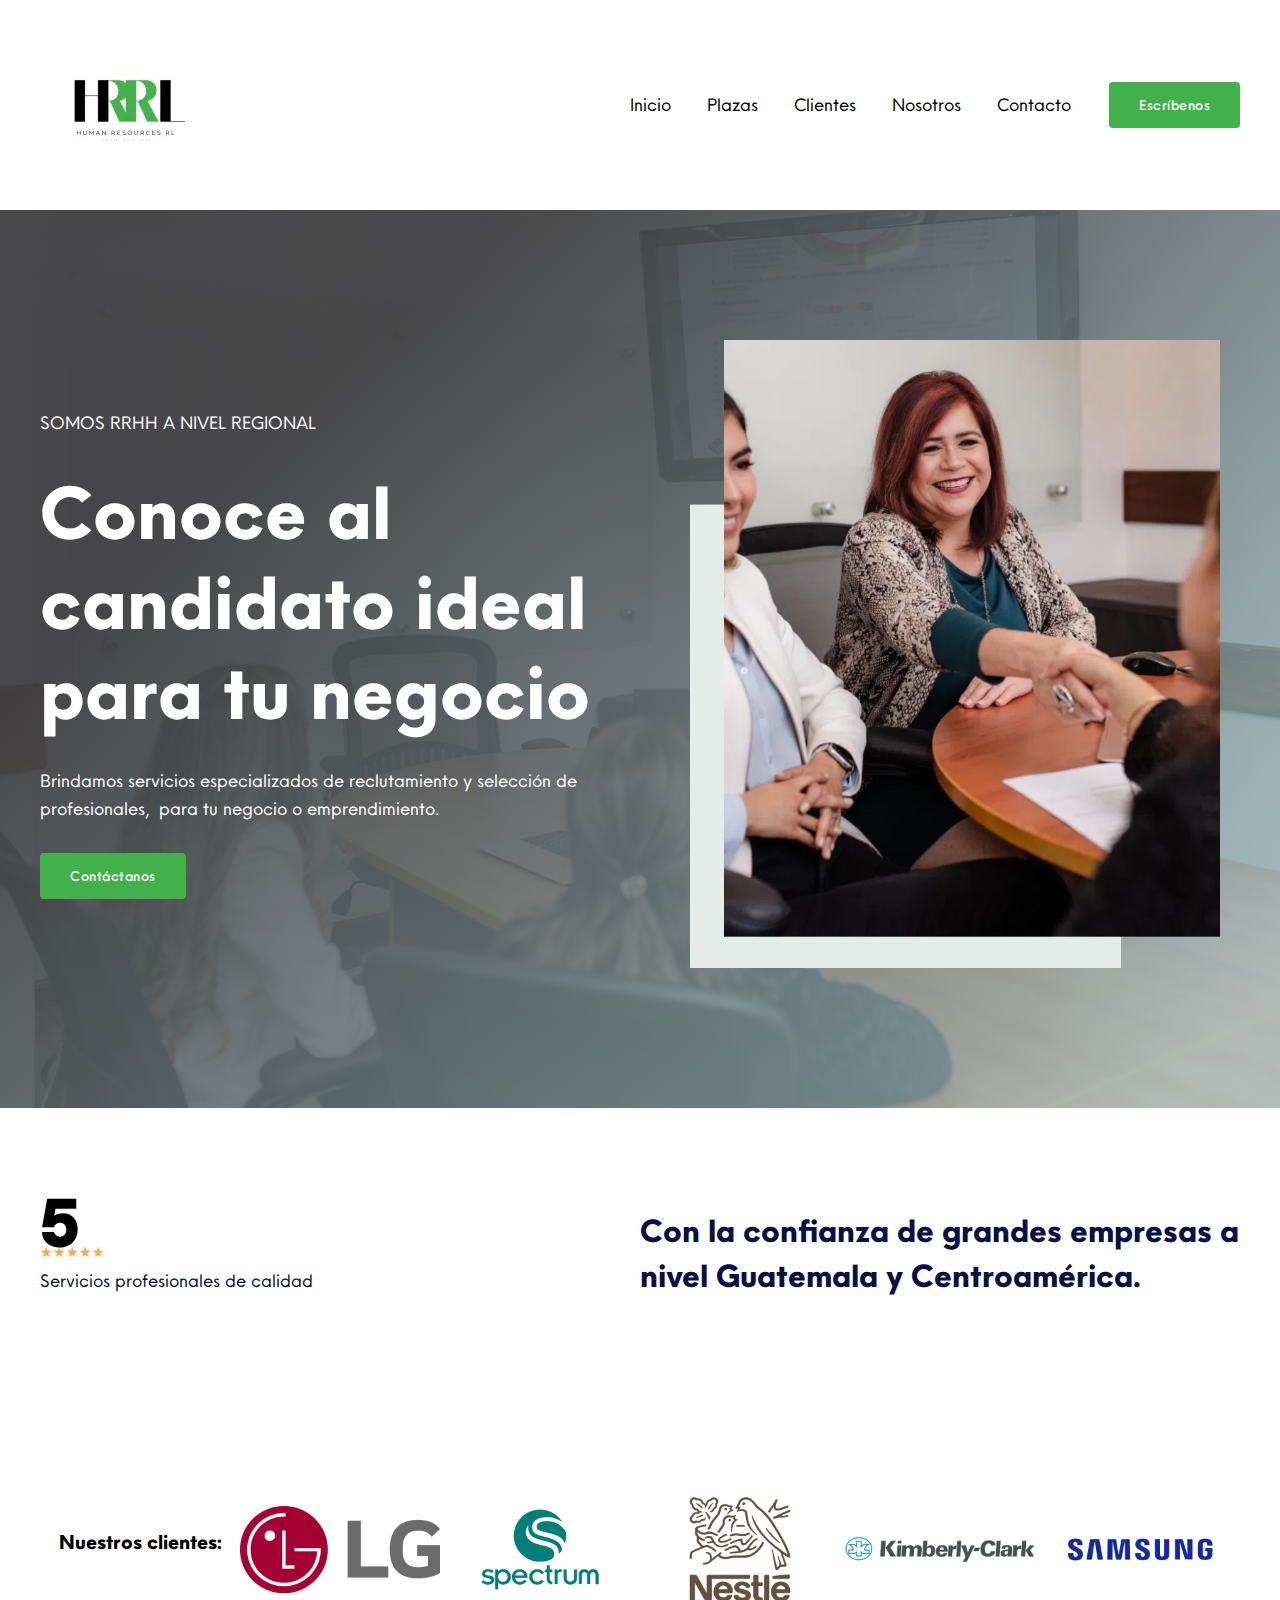
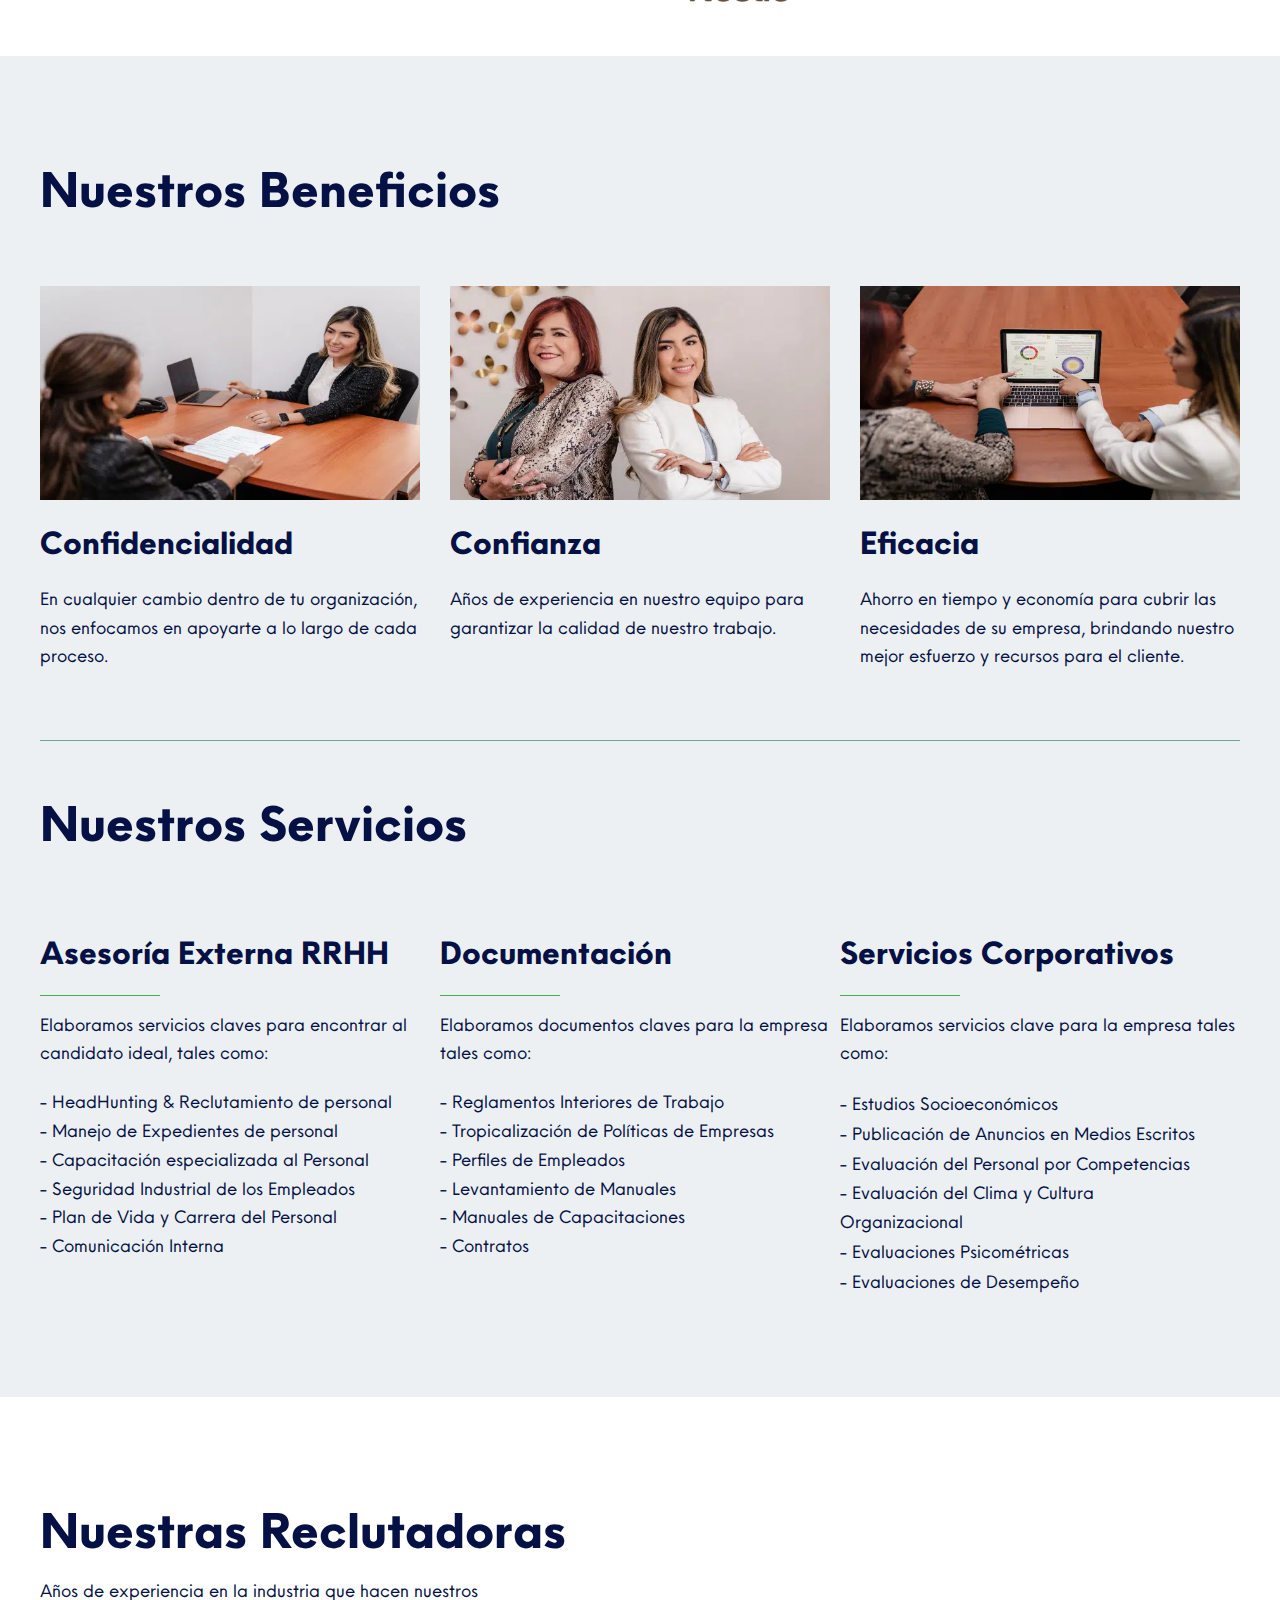
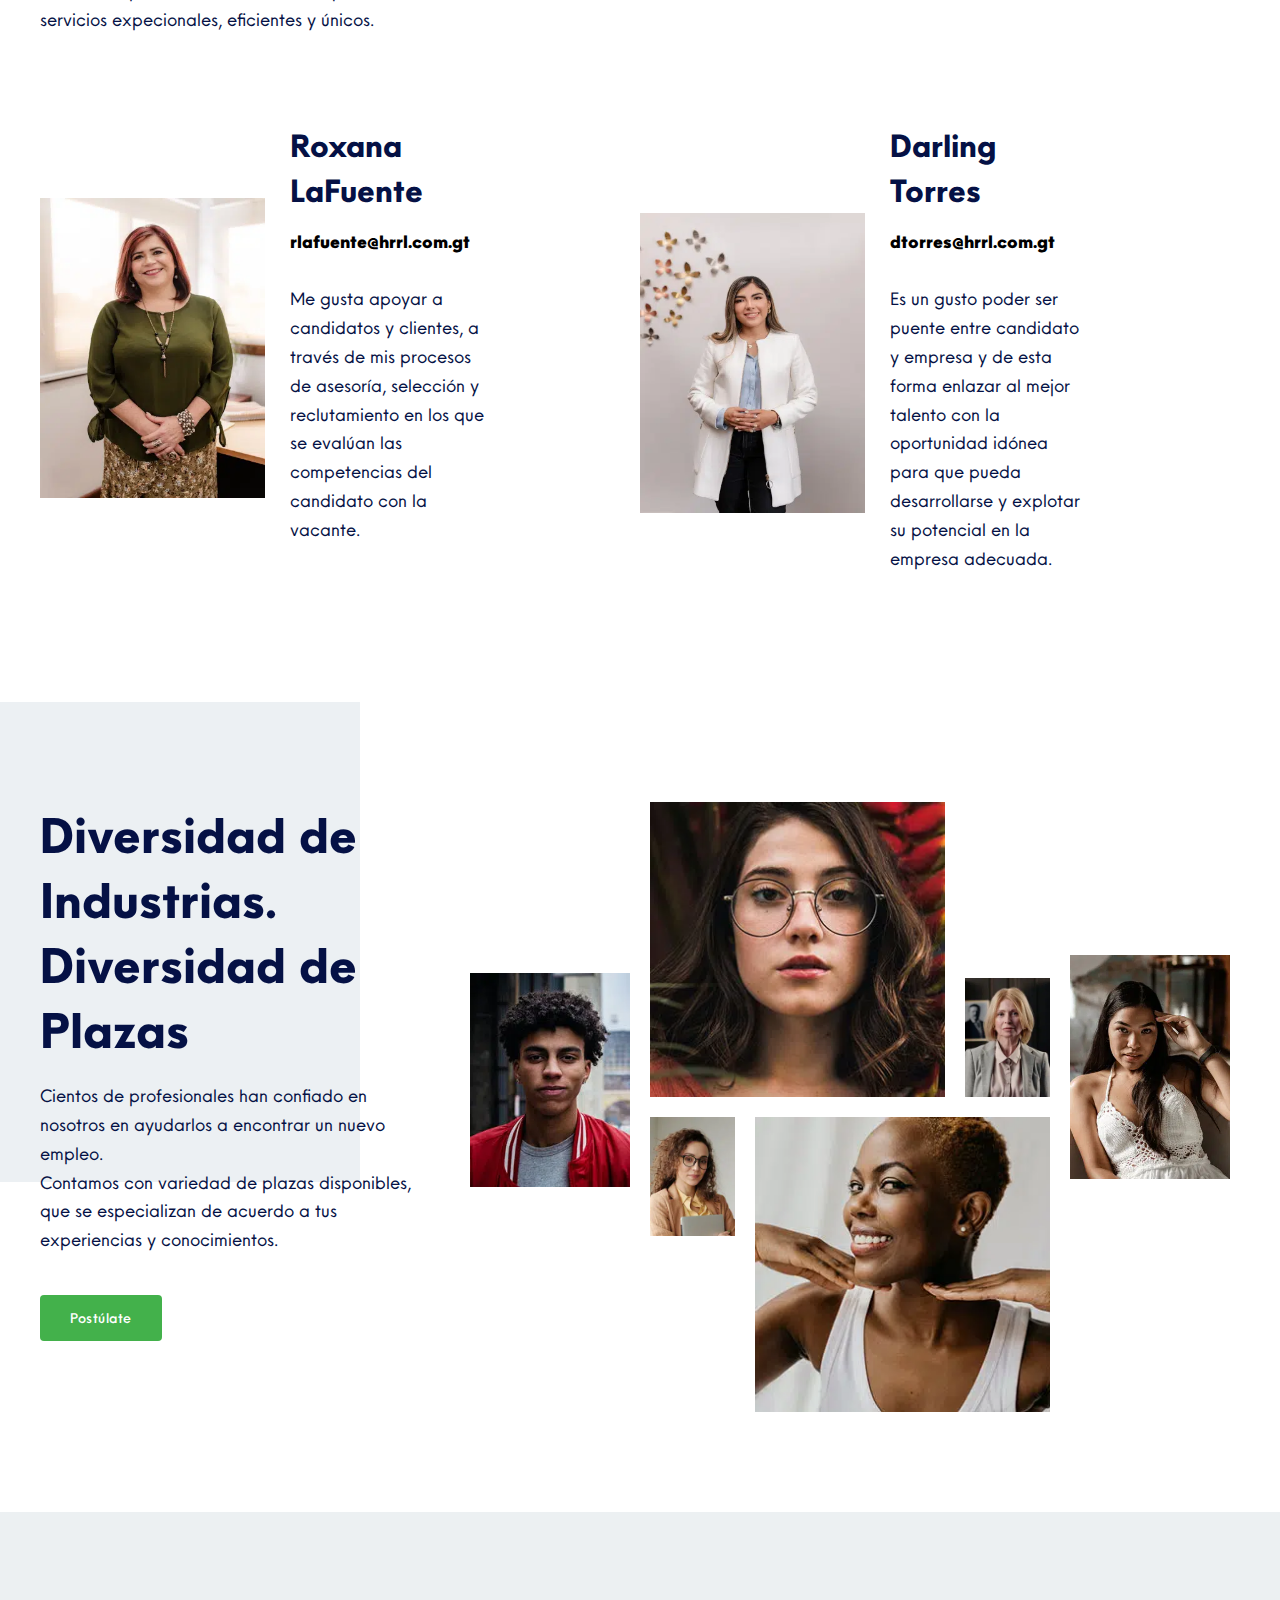
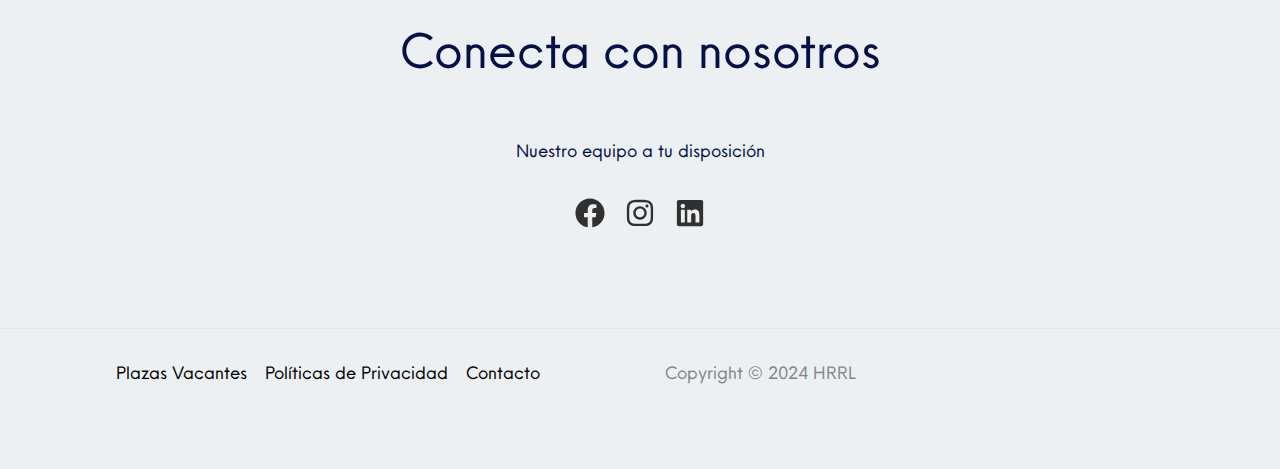
<file: index.html>
<!DOCTYPE html>
<html lang="en-US">
<head>
<meta charset="UTF-8">
<meta name="viewport" content="width=device-width, initial-scale=1">
	 <link rel="profile" href="https://gmpg.org/xfn/11"> 
	 <title>HRRL &#8211; Talent Solutions</title>
<meta name="robots" content="max-image-preview:large">
<link rel="alternate" type="application/rss+xml" title="HRRL &raquo; Feed" href="https://joseeruano.github.io/hrrl/feed/">
<link rel="alternate" type="application/rss+xml" title="HRRL &raquo; Comments Feed" href="https://joseeruano.github.io/hrrl/comments/feed/">
<link rel="preload" href="https://joseeruano.github.io/hrrl/wp-content/plugins/beaver-builder-lite-version/fonts/fontawesome/5.15.4/webfonts/fa-solid-900.woff2" as="font" type="font/woff2" crossorigin="anonymous">
<link rel="preload" href="https://joseeruano.github.io/hrrl/wp-content/plugins/beaver-builder-lite-version/fonts/fontawesome/5.15.4/webfonts/fa-regular-400.woff2" as="font" type="font/woff2" crossorigin="anonymous">
<script>
window._wpemojiSettings = {"baseUrl":"https:\/\/s.w.org\/images\/core\/emoji\/14.0.0\/72x72\/","ext":".png","svgUrl":"https:\/\/s.w.org\/images\/core\/emoji\/14.0.0\/svg\/","svgExt":".svg","source":{"concatemoji":"https:\/\/joseeruano.github.io\/hrrl\/wp-includes\/js\/wp-emoji-release.min.js?ver=6.4.2"}};
/*! This file is auto-generated */
!function(i,n){var o,s,e;function c(e){try{var t={supportTests:e,timestamp:(new Date).valueOf()};sessionStorage.setItem(o,JSON.stringify(t))}catch(e){}}function p(e,t,n){e.clearRect(0,0,e.canvas.width,e.canvas.height),e.fillText(t,0,0);var t=new Uint32Array(e.getImageData(0,0,e.canvas.width,e.canvas.height).data),r=(e.clearRect(0,0,e.canvas.width,e.canvas.height),e.fillText(n,0,0),new Uint32Array(e.getImageData(0,0,e.canvas.width,e.canvas.height).data));return t.every(function(e,t){return e===r[t]})}function u(e,t,n){switch(t){case"flag":return n(e,"🏳️‍⚧️","🏳️​⚧️")?!1:!n(e,"🇺🇳","🇺​🇳")&&!n(e,"🏴󠁧󠁢󠁥󠁮󠁧󠁿","🏴​󠁧​󠁢​󠁥​󠁮​󠁧​󠁿");case"emoji":return!n(e,"🫱🏻‍🫲🏿","🫱🏻​🫲🏿")}return!1}function f(e,t,n){var r="undefined"!=typeof WorkerGlobalScope&&self instanceof WorkerGlobalScope?new OffscreenCanvas(300,150):i.createElement("canvas"),a=r.getContext("2d",{willReadFrequently:!0}),o=(a.textBaseline="top",a.font="600 32px Arial",{});return e.forEach(function(e){o[e]=t(a,e,n)}),o}function t(e){var t=i.createElement("script");t.src=e,t.defer=!0,i.head.appendChild(t)}"undefined"!=typeof Promise&&(o="wpEmojiSettingsSupports",s=["flag","emoji"],n.supports={everything:!0,everythingExceptFlag:!0},e=new Promise(function(e){i.addEventListener("DOMContentLoaded",e,{once:!0})}),new Promise(function(t){var n=function(){try{var e=JSON.parse(sessionStorage.getItem(o));if("object"==typeof e&&"number"==typeof e.timestamp&&(new Date).valueOf()<e.timestamp+604800&&"object"==typeof e.supportTests)return e.supportTests}catch(e){}return null}();if(!n){if("undefined"!=typeof Worker&&"undefined"!=typeof OffscreenCanvas&&"undefined"!=typeof URL&&URL.createObjectURL&&"undefined"!=typeof Blob)try{var e="postMessage("+f.toString()+"("+[JSON.stringify(s),u.toString(),p.toString()].join(",")+"));",r=new Blob([e],{type:"text/javascript"}),a=new Worker(URL.createObjectURL(r),{name:"wpTestEmojiSupports"});return void(a.onmessage=function(e){c(n=e.data),a.terminate(),t(n)})}catch(e){}c(n=f(s,u,p))}t(n)}).then(function(e){for(var t in e)n.supports[t]=e[t],n.supports.everything=n.supports.everything&&n.supports[t],"flag"!==t&&(n.supports.everythingExceptFlag=n.supports.everythingExceptFlag&&n.supports[t]);n.supports.everythingExceptFlag=n.supports.everythingExceptFlag&&!n.supports.flag,n.DOMReady=!1,n.readyCallback=function(){n.DOMReady=!0}}).then(function(){return e}).then(function(){var e;n.supports.everything||(n.readyCallback(),(e=n.source||{}).concatemoji?t(e.concatemoji):e.wpemoji&&e.twemoji&&(t(e.twemoji),t(e.wpemoji)))}))}((window,document),window._wpemojiSettings);
</script>
<style id="cf-frontend-style-inline-css">@font-face {
	font-family: 'Neue Einstellung';
	font-weight: 100;
	font-display: auto;
	src: url('https://joseeruano.github.io/hrrl/wp-content/uploads/2023/05/Hanken-Design-Co-Neue-Einstellung-Thin.otf') format('OpenType');
}
@font-face {
	font-family: 'Neue Einstellung';
	font-weight: 600;
	font-display: auto;
	src: url('https://joseeruano.github.io/hrrl/wp-content/uploads/2023/05/Hanken-Design-Co-Neue-Einstellung-Semi-Bold.otf') format('OpenType');
}
@font-face {
	font-family: 'Neue Einstellung';
	font-weight: 700;
	font-display: auto;
	src: url('https://joseeruano.github.io/hrrl/wp-content/uploads/2023/05/Hanken-Design-Co-Neue-Einstellung-Bold.otf') format('OpenType');
}
@font-face {
	font-family: 'Neue Einstellung';
	font-weight: 200;
	font-display: auto;
	src: url('https://joseeruano.github.io/hrrl/wp-content/uploads/2023/05/Hanken-Design-Co-Neue-Einstellung-Extra-Light.otf') format('OpenType');
}
@font-face {
	font-family: 'Neue Einstellung';
	font-weight: 900;
	font-display: auto;
	src: url('https://joseeruano.github.io/hrrl/wp-content/uploads/2023/05/Hanken-Design-Co-Neue-Einstellung-Extra-Bold.otf') format('OpenType');
}
@font-face {
	font-family: 'Neue Einstellung';
	font-weight: 500;
	font-display: auto;
	src: url('https://joseeruano.github.io/hrrl/wp-content/uploads/2023/05/Hanken-Design-Co-Neue-Einstellung-Medium.otf') format('OpenType');
}
@font-face {
	font-family: 'Neue Einstellung';
	font-weight: 400;
	font-display: auto;
	src: url('https://joseeruano.github.io/hrrl/wp-content/uploads/2023/05/Hanken-Design-Co-Neue-Einstellung-Regular.otf') format('OpenType');
}
@font-face {
	font-family: 'Neue Einstellung';
	font-weight: 700;
	font-display: auto;
	src: url('https://joseeruano.github.io/hrrl/wp-content/uploads/2023/05/Hanken-Design-Co-Neue-Einstellung-Black.otf') format('OpenType');
}</style>
<link rel="stylesheet" id="astra-bb-builder-css" href="https://joseeruano.github.io/hrrl/wp-content/themes/astra/assets/css/minified/compatibility/page-builder/bb-plugin.min.css?ver=4.6.3" media="all">
<link rel="stylesheet" id="astra-theme-css-css" href="https://joseeruano.github.io/hrrl/wp-content/themes/astra/assets/css/minified/frontend.min.css?ver=4.6.3" media="all">
<style id="astra-theme-css-inline-css">.ast-no-sidebar .entry-content .alignfull {margin-left: calc( -50vw + 50%);margin-right: calc( -50vw + 50%);max-width: 100vw;width: 100vw;}.ast-no-sidebar .entry-content .alignwide {margin-left: calc(-41vw + 50%);margin-right: calc(-41vw + 50%);max-width: unset;width: unset;}.ast-no-sidebar .entry-content .alignfull .alignfull,.ast-no-sidebar .entry-content .alignfull .alignwide,.ast-no-sidebar .entry-content .alignwide .alignfull,.ast-no-sidebar .entry-content .alignwide .alignwide,.ast-no-sidebar .entry-content .wp-block-column .alignfull,.ast-no-sidebar .entry-content .wp-block-column .alignwide{width: 100%;margin-left: auto;margin-right: auto;}.wp-block-gallery,.blocks-gallery-grid {margin: 0;}.wp-block-separator {max-width: 100px;}.wp-block-separator.is-style-wide,.wp-block-separator.is-style-dots {max-width: none;}.entry-content .has-2-columns .wp-block-column:first-child {padding-right: 10px;}.entry-content .has-2-columns .wp-block-column:last-child {padding-left: 10px;}@media (max-width: 782px) {.entry-content .wp-block-columns .wp-block-column {flex-basis: 100%;}.entry-content .has-2-columns .wp-block-column:first-child {padding-right: 0;}.entry-content .has-2-columns .wp-block-column:last-child {padding-left: 0;}}body .entry-content .wp-block-latest-posts {margin-left: 0;}body .entry-content .wp-block-latest-posts li {list-style: none;}.ast-no-sidebar .ast-container .entry-content .wp-block-latest-posts {margin-left: 0;}.ast-header-break-point .entry-content .alignwide {margin-left: auto;margin-right: auto;}.entry-content .blocks-gallery-item img {margin-bottom: auto;}.wp-block-pullquote {border-top: 4px solid #555d66;border-bottom: 4px solid #555d66;color: #40464d;}:root{--ast-container-default-xlg-padding:6.67em;--ast-container-default-lg-padding:5.67em;--ast-container-default-slg-padding:4.34em;--ast-container-default-md-padding:3.34em;--ast-container-default-sm-padding:6.67em;--ast-container-default-xs-padding:2.4em;--ast-container-default-xxs-padding:1.4em;--ast-code-block-background:#EEEEEE;--ast-comment-inputs-background:#FAFAFA;--ast-normal-container-width:1200px;--ast-narrow-container-width:750px;--ast-blog-title-font-weight:normal;--ast-blog-meta-weight:inherit;}html{font-size:112.5%;}a,.page-title{color:#000000;}a:hover,a:focus{color:#43b14b;}body,button,input,select,textarea,.ast-button,.ast-custom-button{font-family:Neue Einstellung,Helvetica,Arial,sans-serif;font-weight:400;font-size:18px;font-size:1rem;line-height:var(--ast-body-line-height,1.6em);}blockquote{color:#000000;}h1,.entry-content h1,h2,.entry-content h2,h3,.entry-content h3,h4,.entry-content h4,h5,.entry-content h5,h6,.entry-content h6,.site-title,.site-title a{font-family:Neue Einstellung,Helvetica,Arial,sans-serif;font-weight:900;}.site-title{font-size:35px;font-size:1.9444444444444rem;display:none;}header .custom-logo-link img{max-width:174px;}.astra-logo-svg{width:174px;}.site-header .site-description{font-size:15px;font-size:0.83333333333333rem;display:none;}.entry-title{font-size:26px;font-size:1.4444444444444rem;}.archive .ast-article-post .ast-article-inner,.blog .ast-article-post .ast-article-inner,.archive .ast-article-post .ast-article-inner:hover,.blog .ast-article-post .ast-article-inner:hover{overflow:hidden;}h1,.entry-content h1{font-size:75px;font-size:4.1666666666667rem;font-weight:900;font-family:Neue Einstellung,Helvetica,Arial,sans-serif;}h2,.entry-content h2{font-size:50px;font-size:2.7777777777778rem;font-weight:900;font-family:Neue Einstellung,Helvetica,Arial,sans-serif;}h3,.entry-content h3{font-size:32px;font-size:1.7777777777778rem;font-weight:900;font-family:Neue Einstellung,Helvetica,Arial,sans-serif;}h4,.entry-content h4{font-size:20px;font-size:1.1111111111111rem;font-weight:900;font-family:Neue Einstellung,Helvetica,Arial,sans-serif;}h5,.entry-content h5{font-size:18px;font-size:1rem;font-weight:900;font-family:Neue Einstellung,Helvetica,Arial,sans-serif;}h6,.entry-content h6{font-size:15px;font-size:0.83333333333333rem;font-weight:900;font-family:Neue Einstellung,Helvetica,Arial,sans-serif;}::selection{background-color:#43b14b;color:#000000;}body,h1,.entry-title a,.entry-content h1,h2,.entry-content h2,h3,.entry-content h3,h4,.entry-content h4,h5,.entry-content h5,h6,.entry-content h6{color:#051145;}.tagcloud a:hover,.tagcloud a:focus,.tagcloud a.current-item{color:#ffffff;border-color:#000000;background-color:#000000;}input:focus,input[type="text"]:focus,input[type="email"]:focus,input[type="url"]:focus,input[type="password"]:focus,input[type="reset"]:focus,input[type="search"]:focus,textarea:focus{border-color:#000000;}input[type="radio"]:checked,input[type=reset],input[type="checkbox"]:checked,input[type="checkbox"]:hover:checked,input[type="checkbox"]:focus:checked,input[type=range]::-webkit-slider-thumb{border-color:#000000;background-color:#000000;box-shadow:none;}.site-footer a:hover + .post-count,.site-footer a:focus + .post-count{background:#000000;border-color:#000000;}.single .nav-links .nav-previous,.single .nav-links .nav-next{color:#000000;}.entry-meta,.entry-meta *{line-height:1.45;color:#000000;}.entry-meta a:not(.ast-button):hover,.entry-meta a:not(.ast-button):hover *,.entry-meta a:not(.ast-button):focus,.entry-meta a:not(.ast-button):focus *,.page-links > .page-link,.page-links .page-link:hover,.post-navigation a:hover{color:#43b14b;}#cat option,.secondary .calendar_wrap thead a,.secondary .calendar_wrap thead a:visited{color:#000000;}.secondary .calendar_wrap #today,.ast-progress-val span{background:#000000;}.secondary a:hover + .post-count,.secondary a:focus + .post-count{background:#000000;border-color:#000000;}.calendar_wrap #today > a{color:#ffffff;}.page-links .page-link,.single .post-navigation a{color:#000000;}.ast-search-menu-icon .search-form button.search-submit{padding:0 4px;}.ast-search-menu-icon form.search-form{padding-right:0;}.ast-search-menu-icon.slide-search input.search-field{width:0;}.ast-header-search .ast-search-menu-icon.ast-dropdown-active .search-form,.ast-header-search .ast-search-menu-icon.ast-dropdown-active .search-field:focus{transition:all 0.2s;}.search-form input.search-field:focus{outline:none;}.widget-title,.widget .wp-block-heading{font-size:25px;font-size:1.3888888888889rem;color:#051145;}.ast-search-menu-icon.slide-search a:focus-visible:focus-visible,.astra-search-icon:focus-visible,#close:focus-visible,a:focus-visible,.ast-menu-toggle:focus-visible,.site .skip-link:focus-visible,.wp-block-loginout input:focus-visible,.wp-block-search.wp-block-search__button-inside .wp-block-search__inside-wrapper,.ast-header-navigation-arrow:focus-visible,.woocommerce .wc-proceed-to-checkout > .checkout-button:focus-visible,.woocommerce .woocommerce-MyAccount-navigation ul li a:focus-visible,.ast-orders-table__row .ast-orders-table__cell:focus-visible,.woocommerce .woocommerce-order-details .order-again > .button:focus-visible,.woocommerce .woocommerce-message a.button.wc-forward:focus-visible,.woocommerce #minus_qty:focus-visible,.woocommerce #plus_qty:focus-visible,a#ast-apply-coupon:focus-visible,.woocommerce .woocommerce-info a:focus-visible,.woocommerce .astra-shop-summary-wrap a:focus-visible,.woocommerce a.wc-forward:focus-visible,#ast-apply-coupon:focus-visible,.woocommerce-js .woocommerce-mini-cart-item a.remove:focus-visible,#close:focus-visible,.button.search-submit:focus-visible,#search_submit:focus,.normal-search:focus-visible{outline-style:dotted;outline-color:inherit;outline-width:thin;}input:focus,input[type="text"]:focus,input[type="email"]:focus,input[type="url"]:focus,input[type="password"]:focus,input[type="reset"]:focus,input[type="search"]:focus,input[type="number"]:focus,textarea:focus,.wp-block-search__input:focus,[data-section="section-header-mobile-trigger"] .ast-button-wrap .ast-mobile-menu-trigger-minimal:focus,.ast-mobile-popup-drawer.active .menu-toggle-close:focus,.woocommerce-ordering select.orderby:focus,#ast-scroll-top:focus,#coupon_code:focus,.woocommerce-page #comment:focus,.woocommerce #reviews #respond input#submit:focus,.woocommerce a.add_to_cart_button:focus,.woocommerce .button.single_add_to_cart_button:focus,.woocommerce .woocommerce-cart-form button:focus,.woocommerce .woocommerce-cart-form__cart-item .quantity .qty:focus,.woocommerce .woocommerce-billing-fields .woocommerce-billing-fields__field-wrapper .woocommerce-input-wrapper > .input-text:focus,.woocommerce #order_comments:focus,.woocommerce #place_order:focus,.woocommerce .woocommerce-address-fields .woocommerce-address-fields__field-wrapper .woocommerce-input-wrapper > .input-text:focus,.woocommerce .woocommerce-MyAccount-content form button:focus,.woocommerce .woocommerce-MyAccount-content .woocommerce-EditAccountForm .woocommerce-form-row .woocommerce-Input.input-text:focus,.woocommerce .ast-woocommerce-container .woocommerce-pagination ul.page-numbers li a:focus,body #content .woocommerce form .form-row .select2-container--default .select2-selection--single:focus,#ast-coupon-code:focus,.woocommerce.woocommerce-js .quantity input[type=number]:focus,.woocommerce-js .woocommerce-mini-cart-item .quantity input[type=number]:focus,.woocommerce p#ast-coupon-trigger:focus{border-style:dotted;border-color:inherit;border-width:thin;}input{outline:none;}.ast-logo-title-inline .site-logo-img{padding-right:1em;}.site-logo-img img{ transition:all 0.2s linear;}body .ast-oembed-container *{position:absolute;top:0;width:100%;height:100%;left:0;}.ast-single-post-featured-section + article {margin-top: 2em;}.site-content .ast-single-post-featured-section img {width: 100%;overflow: hidden;object-fit: cover;}.site > .ast-single-related-posts-container {margin-top: 0;}@media (min-width: 922px) {.ast-desktop .ast-container--narrow {max-width: var(--ast-narrow-container-width);margin: 0 auto;}}.ast-page-builder-template .hentry {margin: 0;}.ast-page-builder-template .site-content > .ast-container {max-width: 100%;padding: 0;}.ast-page-builder-template .site .site-content #primary {padding: 0;margin: 0;}.ast-page-builder-template .no-results {text-align: center;margin: 4em auto;}.ast-page-builder-template .ast-pagination {padding: 2em;}.ast-page-builder-template .entry-header.ast-no-title.ast-no-thumbnail {margin-top: 0;}.ast-page-builder-template .entry-header.ast-header-without-markup {margin-top: 0;margin-bottom: 0;}.ast-page-builder-template .entry-header.ast-no-title.ast-no-meta {margin-bottom: 0;}.ast-page-builder-template.single .post-navigation {padding-bottom: 2em;}.ast-page-builder-template.single-post .site-content > .ast-container {max-width: 100%;}.ast-page-builder-template .entry-header {margin-top: 4em;margin-left: auto;margin-right: auto;padding-left: 20px;padding-right: 20px;}.single.ast-page-builder-template .entry-header {padding-left: 20px;padding-right: 20px;}.ast-page-builder-template .ast-archive-description {margin: 4em auto 0;padding-left: 20px;padding-right: 20px;}.ast-page-builder-template.ast-no-sidebar .entry-content .alignwide {margin-left: 0;margin-right: 0;}@media (max-width:921px){#ast-desktop-header{display:none;}}@media (min-width:922px){#ast-mobile-header{display:none;}}.wp-block-buttons.aligncenter{justify-content:center;}@media (min-width:1200px){.wp-block-group .has-background{padding:20px;}}@media (min-width:1200px){.ast-no-sidebar.ast-separate-container .entry-content .wp-block-group.alignwide,.ast-no-sidebar.ast-separate-container .entry-content .wp-block-cover.alignwide{margin-left:-20px;margin-right:-20px;padding-left:20px;padding-right:20px;}.ast-no-sidebar.ast-separate-container .entry-content .wp-block-cover.alignfull,.ast-no-sidebar.ast-separate-container .entry-content .wp-block-group.alignfull{margin-left:-6.67em;margin-right:-6.67em;padding-left:6.67em;padding-right:6.67em;}}@media (min-width:1200px){.wp-block-cover-image.alignwide .wp-block-cover__inner-container,.wp-block-cover.alignwide .wp-block-cover__inner-container,.wp-block-cover-image.alignfull .wp-block-cover__inner-container,.wp-block-cover.alignfull .wp-block-cover__inner-container{width:100%;}}.wp-block-image.aligncenter{margin-left:auto;margin-right:auto;}.wp-block-table.aligncenter{margin-left:auto;margin-right:auto;}.wp-block-buttons .wp-block-button.is-style-outline .wp-block-button__link.wp-element-button,.ast-outline-button{border-color:#43b14b;border-top-width:2px;border-right-width:2px;border-bottom-width:2px;border-left-width:2px;font-family:inherit;font-weight:500;font-size:14px;font-size:0.77777777777778rem;line-height:1em;border-top-left-radius:4px;border-top-right-radius:4px;border-bottom-right-radius:4px;border-bottom-left-radius:4px;}.wp-block-button.is-style-outline .wp-block-button__link:hover,.wp-block-buttons .wp-block-button.is-style-outline .wp-block-button__link:focus,.wp-block-buttons .wp-block-button.is-style-outline > .wp-block-button__link:not(.has-text-color):hover,.wp-block-buttons .wp-block-button.wp-block-button__link.is-style-outline:not(.has-text-color):hover,.ast-outline-button:hover,.ast-outline-button:focus{background-color:#43b14b;}.wp-block-button .wp-block-button__link.wp-element-button.is-style-outline:not(.has-background),.wp-block-button.is-style-outline>.wp-block-button__link.wp-element-button:not(.has-background),.ast-outline-button{background-color:#43b14b;}.entry-content[ast-blocks-layout] > figure{margin-bottom:1em;}@media (max-width:921px){.ast-separate-container #primary,.ast-separate-container #secondary{padding:1.5em 0;}#primary,#secondary{padding:1.5em 0;margin:0;}.ast-left-sidebar #content > .ast-container{display:flex;flex-direction:column-reverse;width:100%;}.ast-separate-container .ast-article-post,.ast-separate-container .ast-article-single{padding:1.5em 2.14em;}.ast-author-box img.avatar{margin:20px 0 0 0;}}@media (min-width:922px){.ast-separate-container.ast-right-sidebar #primary,.ast-separate-container.ast-left-sidebar #primary{border:0;}.search-no-results.ast-separate-container #primary{margin-bottom:4em;}}.wp-block-button .wp-block-button__link{color:#ffffff;}.wp-block-button .wp-block-button__link:hover,.wp-block-button .wp-block-button__link:focus{color:#ffffff;background-color:#43b14b;border-color:#43b14b;}.wp-block-button .wp-block-button__link{border-style:solid;border-top-width:0px;border-right-width:0px;border-left-width:0px;border-bottom-width:0px;border-color:#43b14b;background-color:#43b14b;color:#ffffff;font-family:inherit;font-weight:500;line-height:1em;letter-spacing:0.5px;font-size:14px;font-size:0.77777777777778rem;border-top-left-radius:4px;border-top-right-radius:4px;border-bottom-right-radius:4px;border-bottom-left-radius:4px;padding-top:16px;padding-right:30px;padding-bottom:16px;padding-left:30px;}.menu-toggle,button,.ast-button,.ast-custom-button,.button,input#submit,input[type="button"],input[type="submit"],input[type="reset"]{border-style:solid;border-top-width:0px;border-right-width:0px;border-left-width:0px;border-bottom-width:0px;color:#ffffff;border-color:#43b14b;background-color:#43b14b;padding-top:16px;padding-right:30px;padding-bottom:16px;padding-left:30px;font-family:inherit;font-weight:500;font-size:14px;font-size:0.77777777777778rem;line-height:1em;letter-spacing:0.5px;border-top-left-radius:4px;border-top-right-radius:4px;border-bottom-right-radius:4px;border-bottom-left-radius:4px;}button:focus,.menu-toggle:hover,button:hover,.ast-button:hover,.ast-custom-button:hover .button:hover,.ast-custom-button:hover ,input[type=reset]:hover,input[type=reset]:focus,input#submit:hover,input#submit:focus,input[type="button"]:hover,input[type="button"]:focus,input[type="submit"]:hover,input[type="submit"]:focus{color:#ffffff;background-color:#43b14b;border-color:#43b14b;}@media (max-width:921px){.ast-mobile-header-stack .main-header-bar .ast-search-menu-icon{display:inline-block;}.ast-header-break-point.ast-header-custom-item-outside .ast-mobile-header-stack .main-header-bar .ast-search-icon{margin:0;}.ast-comment-avatar-wrap img{max-width:2.5em;}.ast-comment-meta{padding:0 1.8888em 1.3333em;}.ast-separate-container .ast-comment-list li.depth-1{padding:1.5em 2.14em;}.ast-separate-container .comment-respond{padding:2em 2.14em;}}@media (min-width:544px){.ast-container{max-width:100%;}}@media (max-width:544px){.ast-separate-container .ast-article-post,.ast-separate-container .ast-article-single,.ast-separate-container .comments-title,.ast-separate-container .ast-archive-description{padding:1.5em 1em;}.ast-separate-container #content .ast-container{padding-left:0.54em;padding-right:0.54em;}.ast-separate-container .ast-comment-list .bypostauthor{padding:.5em;}.ast-search-menu-icon.ast-dropdown-active .search-field{width:170px;}}.ast-no-sidebar.ast-separate-container .entry-content .alignfull {margin-left: -6.67em;margin-right: -6.67em;width: auto;}@media (max-width: 1200px) {.ast-no-sidebar.ast-separate-container .entry-content .alignfull {margin-left: -2.4em;margin-right: -2.4em;}}@media (max-width: 768px) {.ast-no-sidebar.ast-separate-container .entry-content .alignfull {margin-left: -2.14em;margin-right: -2.14em;}}@media (max-width: 544px) {.ast-no-sidebar.ast-separate-container .entry-content .alignfull {margin-left: -1em;margin-right: -1em;}}.ast-no-sidebar.ast-separate-container .entry-content .alignwide {margin-left: -20px;margin-right: -20px;}.ast-no-sidebar.ast-separate-container .entry-content .wp-block-column .alignfull,.ast-no-sidebar.ast-separate-container .entry-content .wp-block-column .alignwide {margin-left: auto;margin-right: auto;width: 100%;}@media (max-width:921px){.site-title{display:none;}.site-header .site-description{display:none;}h1,.entry-content h1{font-size:45px;}h2,.entry-content h2{font-size:32px;}h3,.entry-content h3{font-size:25px;}}@media (max-width:544px){.site-title{display:none;}.site-header .site-description{display:none;}h1,.entry-content h1{font-size:30px;}h2,.entry-content h2{font-size:23px;}h3,.entry-content h3{font-size:20px;}header .custom-logo-link img,.ast-header-break-point .site-branding img,.ast-header-break-point .custom-logo-link img{max-width:116px;}.astra-logo-svg{width:116px;}.ast-header-break-point .site-logo-img .custom-mobile-logo-link img{max-width:116px;}}@media (max-width:921px){html{font-size:102.6%;}}@media (max-width:544px){html{font-size:102.6%;}}@media (min-width:922px){.ast-container{max-width:1240px;}}@font-face {font-family: "Astra";src: url(https://joseeruano.github.io/hrrl/wp-content/themes/astra/assets/fonts/astra.woff) format("woff"),url(https://joseeruano.github.io/hrrl/wp-content/themes/astra/assets/fonts/astra.ttf) format("truetype"),url(https://joseeruano.github.io/hrrl/wp-content/themes/astra/assets/fonts/astra.svg#astra) format("svg");font-weight: normal;font-style: normal;font-display: fallback;}@media (min-width:922px){.main-header-menu .sub-menu .menu-item.ast-left-align-sub-menu:hover > .sub-menu,.main-header-menu .sub-menu .menu-item.ast-left-align-sub-menu.focus > .sub-menu{margin-left:-0px;}}.site .comments-area{padding-bottom:3em;}.astra-icon-down_arrow::after {content: "\e900";font-family: Astra;}.astra-icon-close::after {content: "\e5cd";font-family: Astra;}.astra-icon-drag_handle::after {content: "\e25d";font-family: Astra;}.astra-icon-format_align_justify::after {content: "\e235";font-family: Astra;}.astra-icon-menu::after {content: "\e5d2";font-family: Astra;}.astra-icon-reorder::after {content: "\e8fe";font-family: Astra;}.astra-icon-search::after {content: "\e8b6";font-family: Astra;}.astra-icon-zoom_in::after {content: "\e56b";font-family: Astra;}.astra-icon-check-circle::after {content: "\e901";font-family: Astra;}.astra-icon-shopping-cart::after {content: "\f07a";font-family: Astra;}.astra-icon-shopping-bag::after {content: "\f290";font-family: Astra;}.astra-icon-shopping-basket::after {content: "\f291";font-family: Astra;}.astra-icon-circle-o::after {content: "\e903";font-family: Astra;}.astra-icon-certificate::after {content: "\e902";font-family: Astra;}blockquote {padding: 1.2em;}:root .has-ast-global-color-0-color{color:var(--ast-global-color-0);}:root .has-ast-global-color-0-background-color{background-color:var(--ast-global-color-0);}:root .wp-block-button .has-ast-global-color-0-color{color:var(--ast-global-color-0);}:root .wp-block-button .has-ast-global-color-0-background-color{background-color:var(--ast-global-color-0);}:root .has-ast-global-color-1-color{color:var(--ast-global-color-1);}:root .has-ast-global-color-1-background-color{background-color:var(--ast-global-color-1);}:root .wp-block-button .has-ast-global-color-1-color{color:var(--ast-global-color-1);}:root .wp-block-button .has-ast-global-color-1-background-color{background-color:var(--ast-global-color-1);}:root .has-ast-global-color-2-color{color:var(--ast-global-color-2);}:root .has-ast-global-color-2-background-color{background-color:var(--ast-global-color-2);}:root .wp-block-button .has-ast-global-color-2-color{color:var(--ast-global-color-2);}:root .wp-block-button .has-ast-global-color-2-background-color{background-color:var(--ast-global-color-2);}:root .has-ast-global-color-3-color{color:var(--ast-global-color-3);}:root .has-ast-global-color-3-background-color{background-color:var(--ast-global-color-3);}:root .wp-block-button .has-ast-global-color-3-color{color:var(--ast-global-color-3);}:root .wp-block-button .has-ast-global-color-3-background-color{background-color:var(--ast-global-color-3);}:root .has-ast-global-color-4-color{color:var(--ast-global-color-4);}:root .has-ast-global-color-4-background-color{background-color:var(--ast-global-color-4);}:root .wp-block-button .has-ast-global-color-4-color{color:var(--ast-global-color-4);}:root .wp-block-button .has-ast-global-color-4-background-color{background-color:var(--ast-global-color-4);}:root .has-ast-global-color-5-color{color:var(--ast-global-color-5);}:root .has-ast-global-color-5-background-color{background-color:var(--ast-global-color-5);}:root .wp-block-button .has-ast-global-color-5-color{color:var(--ast-global-color-5);}:root .wp-block-button .has-ast-global-color-5-background-color{background-color:var(--ast-global-color-5);}:root .has-ast-global-color-6-color{color:var(--ast-global-color-6);}:root .has-ast-global-color-6-background-color{background-color:var(--ast-global-color-6);}:root .wp-block-button .has-ast-global-color-6-color{color:var(--ast-global-color-6);}:root .wp-block-button .has-ast-global-color-6-background-color{background-color:var(--ast-global-color-6);}:root .has-ast-global-color-7-color{color:var(--ast-global-color-7);}:root .has-ast-global-color-7-background-color{background-color:var(--ast-global-color-7);}:root .wp-block-button .has-ast-global-color-7-color{color:var(--ast-global-color-7);}:root .wp-block-button .has-ast-global-color-7-background-color{background-color:var(--ast-global-color-7);}:root .has-ast-global-color-8-color{color:var(--ast-global-color-8);}:root .has-ast-global-color-8-background-color{background-color:var(--ast-global-color-8);}:root .wp-block-button .has-ast-global-color-8-color{color:var(--ast-global-color-8);}:root .wp-block-button .has-ast-global-color-8-background-color{background-color:var(--ast-global-color-8);}:root{--ast-global-color-0:#0170B9;--ast-global-color-1:#3a3a3a;--ast-global-color-2:#3a3a3a;--ast-global-color-3:#4B4F58;--ast-global-color-4:#F5F5F5;--ast-global-color-5:#FFFFFF;--ast-global-color-6:#F2F5F7;--ast-global-color-7:#424242;--ast-global-color-8:#000000;}:root {--ast-border-color : #dddddd;}.ast-single-entry-banner {-js-display: flex;display: flex;flex-direction: column;justify-content: center;text-align: center;position: relative;background: #eeeeee;}.ast-single-entry-banner[data-banner-layout="layout-1"] {max-width: 1200px;background: inherit;padding: 20px 0;}.ast-single-entry-banner[data-banner-width-type="custom"] {margin: 0 auto;width: 100%;}.ast-single-entry-banner + .site-content .entry-header {margin-bottom: 0;}.site .ast-author-avatar {--ast-author-avatar-size: ;}a.ast-underline-text {text-decoration: underline;}.ast-container > .ast-terms-link {position: relative;display: block;}a.ast-button.ast-badge-tax {padding: 4px 8px;border-radius: 3px;font-size: inherit;}header.entry-header .entry-title{font-size:32px;font-size:1.7777777777778rem;}header.entry-header > *:not(:last-child){margin-bottom:10px;}@media (max-width:921px){header.entry-header .entry-title{font-size:40px;font-size:2.2222222222222rem;}}@media (max-width:544px){header.entry-header .entry-title{font-size:26px;font-size:1.4444444444444rem;}}.ast-archive-entry-banner {-js-display: flex;display: flex;flex-direction: column;justify-content: center;text-align: center;position: relative;background: #eeeeee;}.ast-archive-entry-banner[data-banner-width-type="custom"] {margin: 0 auto;width: 100%;}.ast-archive-entry-banner[data-banner-layout="layout-1"] {background: inherit;padding: 20px 0;text-align: left;}body.archive .ast-archive-description{max-width:1200px;width:100%;text-align:left;padding-top:3em;padding-right:3em;padding-bottom:3em;padding-left:3em;}body.archive .ast-archive-description .ast-archive-title,body.archive .ast-archive-description .ast-archive-title *{font-size:26px;font-size:1.4444444444444rem;}body.archive .ast-archive-description > *:not(:last-child){margin-bottom:10px;}@media (max-width:921px){body.archive .ast-archive-description{text-align:left;}}@media (max-width:544px){body.archive .ast-archive-description{text-align:left;}}.ast-breadcrumbs .trail-browse,.ast-breadcrumbs .trail-items,.ast-breadcrumbs .trail-items li{display:inline-block;margin:0;padding:0;border:none;background:inherit;text-indent:0;text-decoration:none;}.ast-breadcrumbs .trail-browse{font-size:inherit;font-style:inherit;font-weight:inherit;color:inherit;}.ast-breadcrumbs .trail-items{list-style:none;}.trail-items li::after{padding:0 0.3em;content:"\00bb";}.trail-items li:last-of-type::after{display:none;}h1,.entry-content h1,h2,.entry-content h2,h3,.entry-content h3,h4,.entry-content h4,h5,.entry-content h5,h6,.entry-content h6{color:#051145;}@media (max-width:921px){.ast-builder-grid-row-container.ast-builder-grid-row-tablet-3-firstrow .ast-builder-grid-row > *:first-child,.ast-builder-grid-row-container.ast-builder-grid-row-tablet-3-lastrow .ast-builder-grid-row > *:last-child{grid-column:1 / -1;}}@media (max-width:544px){.ast-builder-grid-row-container.ast-builder-grid-row-mobile-3-firstrow .ast-builder-grid-row > *:first-child,.ast-builder-grid-row-container.ast-builder-grid-row-mobile-3-lastrow .ast-builder-grid-row > *:last-child{grid-column:1 / -1;}}.ast-builder-layout-element[data-section="title_tagline"]{display:flex;}@media (max-width:921px){.ast-header-break-point .ast-builder-layout-element[data-section="title_tagline"]{display:flex;}}@media (max-width:544px){.ast-header-break-point .ast-builder-layout-element[data-section="title_tagline"]{display:flex;}}[data-section*="section-hb-button-"] .menu-link{display:none;}.ast-header-button-1[data-section*="section-hb-button-"] .ast-builder-button-wrap .ast-custom-button{line-height:1em;}.ast-header-button-1[data-section="section-hb-button-1"]{display:flex;}@media (max-width:921px){.ast-header-break-point .ast-header-button-1[data-section="section-hb-button-1"]{display:flex;}}@media (max-width:544px){.ast-header-break-point .ast-header-button-1[data-section="section-hb-button-1"]{display:flex;}}.ast-builder-menu-1{font-family:inherit;font-weight:inherit;}.ast-builder-menu-1 .sub-menu,.ast-builder-menu-1 .inline-on-mobile .sub-menu{border-top-width:2px;border-bottom-width:0;border-right-width:0;border-left-width:0;border-color:#43b14b;border-style:solid;}.ast-builder-menu-1 .main-header-menu > .menu-item > .sub-menu,.ast-builder-menu-1 .main-header-menu > .menu-item > .astra-full-megamenu-wrapper{margin-top:0;}.ast-desktop .ast-builder-menu-1 .main-header-menu > .menu-item > .sub-menu:before,.ast-desktop .ast-builder-menu-1 .main-header-menu > .menu-item > .astra-full-megamenu-wrapper:before{height:calc( 0px + 5px );}.ast-desktop .ast-builder-menu-1 .menu-item .sub-menu .menu-link{border-style:none;}@media (max-width:921px){.ast-header-break-point .ast-builder-menu-1 .menu-item.menu-item-has-children > .ast-menu-toggle{top:0;}.ast-builder-menu-1 .inline-on-mobile .menu-item.menu-item-has-children > .ast-menu-toggle{right:-15px;}.ast-builder-menu-1 .menu-item-has-children > .menu-link:after{content:unset;}.ast-builder-menu-1 .main-header-menu > .menu-item > .sub-menu,.ast-builder-menu-1 .main-header-menu > .menu-item > .astra-full-megamenu-wrapper{margin-top:0;}}@media (max-width:544px){.ast-header-break-point .ast-builder-menu-1 .menu-item.menu-item-has-children > .ast-menu-toggle{top:0;}.ast-builder-menu-1 .main-header-menu > .menu-item > .sub-menu,.ast-builder-menu-1 .main-header-menu > .menu-item > .astra-full-megamenu-wrapper{margin-top:0;}}.ast-builder-menu-1{display:flex;}@media (max-width:921px){.ast-header-break-point .ast-builder-menu-1{display:flex;}}@media (max-width:544px){.ast-header-break-point .ast-builder-menu-1{display:flex;}}.site-below-footer-wrap{padding-top:20px;padding-bottom:20px;}.site-below-footer-wrap[data-section="section-below-footer-builder"]{background-color:#ecf0f2;;background-image:none;;min-height:80px;border-style:solid;border-width:0px;border-top-width:1px;border-top-color:#e1e4e6;}.site-below-footer-wrap[data-section="section-below-footer-builder"] .ast-builder-grid-row{max-width:1200px;min-height:80px;margin-left:auto;margin-right:auto;}.site-below-footer-wrap[data-section="section-below-footer-builder"] .ast-builder-grid-row,.site-below-footer-wrap[data-section="section-below-footer-builder"] .site-footer-section{align-items:flex-start;}.site-below-footer-wrap[data-section="section-below-footer-builder"].ast-footer-row-inline .site-footer-section{display:flex;margin-bottom:0;}.ast-builder-grid-row-2-equal .ast-builder-grid-row{grid-template-columns:repeat( 2,1fr );}@media (max-width:921px){.site-below-footer-wrap[data-section="section-below-footer-builder"].ast-footer-row-tablet-inline .site-footer-section{display:flex;margin-bottom:0;}.site-below-footer-wrap[data-section="section-below-footer-builder"].ast-footer-row-tablet-stack .site-footer-section{display:block;margin-bottom:10px;}.ast-builder-grid-row-container.ast-builder-grid-row-tablet-2-equal .ast-builder-grid-row{grid-template-columns:repeat( 2,1fr );}}@media (max-width:544px){.site-below-footer-wrap[data-section="section-below-footer-builder"].ast-footer-row-mobile-inline .site-footer-section{display:flex;margin-bottom:0;}.site-below-footer-wrap[data-section="section-below-footer-builder"].ast-footer-row-mobile-stack .site-footer-section{display:block;margin-bottom:10px;}.ast-builder-grid-row-container.ast-builder-grid-row-mobile-full .ast-builder-grid-row{grid-template-columns:1fr;}}.site-below-footer-wrap[data-section="section-below-footer-builder"]{padding-top:30px;padding-bottom:30px;padding-left:30px;padding-right:30px;}.site-below-footer-wrap[data-section="section-below-footer-builder"]{display:grid;}@media (max-width:921px){.ast-header-break-point .site-below-footer-wrap[data-section="section-below-footer-builder"]{display:grid;}}@media (max-width:544px){.ast-header-break-point .site-below-footer-wrap[data-section="section-below-footer-builder"]{display:grid;}}.ast-footer-copyright{text-align:left;}.ast-footer-copyright {color:#868686;}@media (max-width:921px){.ast-footer-copyright{text-align:left;}}@media (max-width:544px){.ast-footer-copyright{text-align:center;}}.ast-footer-copyright.ast-builder-layout-element{display:flex;}@media (max-width:921px){.ast-header-break-point .ast-footer-copyright.ast-builder-layout-element{display:flex;}}@media (max-width:544px){.ast-header-break-point .ast-footer-copyright.ast-builder-layout-element{display:flex;}}.ast-social-stack-desktop .ast-builder-social-element,.ast-social-stack-tablet .ast-builder-social-element,.ast-social-stack-mobile .ast-builder-social-element {margin-top: 6px;margin-bottom: 6px;}.social-show-label-true .ast-builder-social-element {width: auto;padding: 0 0.4em;}[data-section^="section-fb-social-icons-"] .footer-social-inner-wrap {text-align: center;}.ast-footer-social-wrap {width: 100%;}.ast-footer-social-wrap .ast-builder-social-element:first-child {margin-left: 0;}.ast-footer-social-wrap .ast-builder-social-element:last-child {margin-right: 0;}.ast-header-social-wrap .ast-builder-social-element:first-child {margin-left: 0;}.ast-header-social-wrap .ast-builder-social-element:last-child {margin-right: 0;}.ast-builder-social-element {line-height: 1;color: #3a3a3a;background: transparent;vertical-align: middle;transition: all 0.01s;margin-left: 6px;margin-right: 6px;justify-content: center;align-items: center;}.ast-builder-social-element {line-height: 1;color: #3a3a3a;background: transparent;vertical-align: middle;transition: all 0.01s;margin-left: 6px;margin-right: 6px;justify-content: center;align-items: center;}.ast-builder-social-element .social-item-label {padding-left: 6px;}.ast-footer-social-1-wrap .ast-builder-social-element,.ast-footer-social-1-wrap .social-show-label-true .ast-builder-social-element{margin-left:10px;margin-right:10px;}.ast-footer-social-1-wrap .ast-builder-social-element svg{width:30px;height:30px;}.ast-footer-social-1-wrap .ast-social-color-type-custom svg{fill:#303030;}.ast-footer-social-1-wrap .ast-social-color-type-custom .ast-builder-social-element:hover{color:#1c7261;}.ast-footer-social-1-wrap .ast-social-color-type-custom .ast-builder-social-element:hover svg{fill:#1c7261;}.ast-footer-social-1-wrap .ast-social-color-type-custom .social-item-label{color:#303030;}.ast-footer-social-1-wrap .ast-builder-social-element:hover .social-item-label{color:#1c7261;}[data-section="section-fb-social-icons-1"] .footer-social-inner-wrap{text-align:center;}@media (max-width:921px){[data-section="section-fb-social-icons-1"] .footer-social-inner-wrap{text-align:center;}}@media (max-width:544px){.ast-footer-social-1-wrap .ast-builder-social-element svg{width:30px;height:30px;}[data-section="section-fb-social-icons-1"] .footer-social-inner-wrap{text-align:center;}}.ast-builder-layout-element[data-section="section-fb-social-icons-1"]{display:flex;}@media (max-width:921px){.ast-header-break-point .ast-builder-layout-element[data-section="section-fb-social-icons-1"]{display:flex;}}@media (max-width:544px){.ast-header-break-point .ast-builder-layout-element[data-section="section-fb-social-icons-1"]{display:flex;}}.site-primary-footer-wrap{padding-top:45px;padding-bottom:45px;}.site-primary-footer-wrap[data-section="section-primary-footer-builder"]{background-color:#ecf0f2;;background-image:none;;}.site-primary-footer-wrap[data-section="section-primary-footer-builder"] .ast-builder-grid-row{max-width:1200px;margin-left:auto;margin-right:auto;}.site-primary-footer-wrap[data-section="section-primary-footer-builder"] .ast-builder-grid-row,.site-primary-footer-wrap[data-section="section-primary-footer-builder"] .site-footer-section{align-items:flex-start;}.site-primary-footer-wrap[data-section="section-primary-footer-builder"].ast-footer-row-inline .site-footer-section{display:flex;margin-bottom:0;}.ast-builder-grid-row-3-cwide .ast-builder-grid-row{grid-template-columns:1fr 3fr 1fr;}@media (max-width:921px){.site-primary-footer-wrap[data-section="section-primary-footer-builder"].ast-footer-row-tablet-inline .site-footer-section{display:flex;margin-bottom:0;}.site-primary-footer-wrap[data-section="section-primary-footer-builder"].ast-footer-row-tablet-stack .site-footer-section{display:block;margin-bottom:10px;}.ast-builder-grid-row-container.ast-builder-grid-row-tablet-full .ast-builder-grid-row{grid-template-columns:1fr;}}@media (max-width:544px){.site-primary-footer-wrap[data-section="section-primary-footer-builder"].ast-footer-row-mobile-inline .site-footer-section{display:flex;margin-bottom:0;}.site-primary-footer-wrap[data-section="section-primary-footer-builder"].ast-footer-row-mobile-stack .site-footer-section{display:block;margin-bottom:10px;}.ast-builder-grid-row-container.ast-builder-grid-row-mobile-full .ast-builder-grid-row{grid-template-columns:1fr;}}.site-primary-footer-wrap[data-section="section-primary-footer-builder"]{padding-top:100px;padding-bottom:100px;padding-left:30px;padding-right:30px;}@media (max-width:921px){.site-primary-footer-wrap[data-section="section-primary-footer-builder"]{padding-top:50px;padding-bottom:30px;padding-left:25px;padding-right:25px;}}@media (max-width:544px){.site-primary-footer-wrap[data-section="section-primary-footer-builder"]{padding-top:50px;padding-bottom:30px;padding-left:20px;padding-right:20px;}}.site-primary-footer-wrap[data-section="section-primary-footer-builder"]{display:grid;}@media (max-width:921px){.ast-header-break-point .site-primary-footer-wrap[data-section="section-primary-footer-builder"]{display:grid;}}@media (max-width:544px){.ast-header-break-point .site-primary-footer-wrap[data-section="section-primary-footer-builder"]{display:grid;}}.footer-widget-area[data-section="sidebar-widgets-footer-widget-1"] .footer-widget-area-inner{text-align:center;}@media (max-width:921px){.footer-widget-area[data-section="sidebar-widgets-footer-widget-1"] .footer-widget-area-inner{text-align:center;}}@media (max-width:544px){.footer-widget-area[data-section="sidebar-widgets-footer-widget-1"] .footer-widget-area-inner{text-align:center;}}.footer-widget-area[data-section="sidebar-widgets-footer-widget-1"] .widget-title,.footer-widget-area[data-section="sidebar-widgets-footer-widget-1"] h1,.footer-widget-area[data-section="sidebar-widgets-footer-widget-1"] .widget-area h1,.footer-widget-area[data-section="sidebar-widgets-footer-widget-1"] h2,.footer-widget-area[data-section="sidebar-widgets-footer-widget-1"] .widget-area h2,.footer-widget-area[data-section="sidebar-widgets-footer-widget-1"] h3,.footer-widget-area[data-section="sidebar-widgets-footer-widget-1"] .widget-area h3,.footer-widget-area[data-section="sidebar-widgets-footer-widget-1"] h4,.footer-widget-area[data-section="sidebar-widgets-footer-widget-1"] .widget-area h4,.footer-widget-area[data-section="sidebar-widgets-footer-widget-1"] h5,.footer-widget-area[data-section="sidebar-widgets-footer-widget-1"] .widget-area h5,.footer-widget-area[data-section="sidebar-widgets-footer-widget-1"] h6,.footer-widget-area[data-section="sidebar-widgets-footer-widget-1"] .widget-area h6{font-size:50px;font-size:2.7777777777778rem;}@media (max-width:544px){.footer-widget-area[data-section="sidebar-widgets-footer-widget-1"] .footer-widget-area-inner{font-size:18px;font-size:1rem;}.footer-widget-area[data-section="sidebar-widgets-footer-widget-1"] .widget-title,.footer-widget-area[data-section="sidebar-widgets-footer-widget-1"] h1,.footer-widget-area[data-section="sidebar-widgets-footer-widget-1"] .widget-area h1,.footer-widget-area[data-section="sidebar-widgets-footer-widget-1"] h2,.footer-widget-area[data-section="sidebar-widgets-footer-widget-1"] .widget-area h2,.footer-widget-area[data-section="sidebar-widgets-footer-widget-1"] h3,.footer-widget-area[data-section="sidebar-widgets-footer-widget-1"] .widget-area h3,.footer-widget-area[data-section="sidebar-widgets-footer-widget-1"] h4,.footer-widget-area[data-section="sidebar-widgets-footer-widget-1"] .widget-area h4,.footer-widget-area[data-section="sidebar-widgets-footer-widget-1"] h5,.footer-widget-area[data-section="sidebar-widgets-footer-widget-1"] .widget-area h5,.footer-widget-area[data-section="sidebar-widgets-footer-widget-1"] h6,.footer-widget-area[data-section="sidebar-widgets-footer-widget-1"] .widget-area h6{font-size:40px;font-size:2.2222222222222rem;}}.footer-widget-area[data-section="sidebar-widgets-footer-widget-1"]{display:block;}@media (max-width:921px){.ast-header-break-point .footer-widget-area[data-section="sidebar-widgets-footer-widget-1"]{display:block;}}@media (max-width:544px){.ast-header-break-point .footer-widget-area[data-section="sidebar-widgets-footer-widget-1"]{display:block;}}.ast-header-break-point .main-header-bar{border-bottom-width:0;}@media (min-width:922px){.main-header-bar{border-bottom-width:0;}}.main-header-menu .menu-item, #astra-footer-menu .menu-item, .main-header-bar .ast-masthead-custom-menu-items{-js-display:flex;display:flex;-webkit-box-pack:center;-webkit-justify-content:center;-moz-box-pack:center;-ms-flex-pack:center;justify-content:center;-webkit-box-orient:vertical;-webkit-box-direction:normal;-webkit-flex-direction:column;-moz-box-orient:vertical;-moz-box-direction:normal;-ms-flex-direction:column;flex-direction:column;}.main-header-menu > .menu-item > .menu-link, #astra-footer-menu > .menu-item > .menu-link{height:100%;-webkit-box-align:center;-webkit-align-items:center;-moz-box-align:center;-ms-flex-align:center;align-items:center;-js-display:flex;display:flex;}.main-header-menu .sub-menu .menu-item.menu-item-has-children > .menu-link:after{position:absolute;right:1em;top:50%;transform:translate(0,-50%) rotate(270deg);}.ast-header-break-point .main-header-bar .main-header-bar-navigation .page_item_has_children > .ast-menu-toggle::before, .ast-header-break-point .main-header-bar .main-header-bar-navigation .menu-item-has-children > .ast-menu-toggle::before, .ast-mobile-popup-drawer .main-header-bar-navigation .menu-item-has-children>.ast-menu-toggle::before, .ast-header-break-point .ast-mobile-header-wrap .main-header-bar-navigation .menu-item-has-children > .ast-menu-toggle::before{font-weight:bold;content:"\e900";font-family:Astra;text-decoration:inherit;display:inline-block;}.ast-header-break-point .main-navigation ul.sub-menu .menu-item .menu-link:before{content:"\e900";font-family:Astra;font-size:.65em;text-decoration:inherit;display:inline-block;transform:translate(0, -2px) rotateZ(270deg);margin-right:5px;}.widget_search .search-form:after{font-family:Astra;font-size:1.2em;font-weight:normal;content:"\e8b6";position:absolute;top:50%;right:15px;transform:translate(0, -50%);}.astra-search-icon::before{content:"\e8b6";font-family:Astra;font-style:normal;font-weight:normal;text-decoration:inherit;text-align:center;-webkit-font-smoothing:antialiased;-moz-osx-font-smoothing:grayscale;z-index:3;}.main-header-bar .main-header-bar-navigation .page_item_has_children > a:after, .main-header-bar .main-header-bar-navigation .menu-item-has-children > a:after, .menu-item-has-children .ast-header-navigation-arrow:after{content:"\e900";display:inline-block;font-family:Astra;font-size:.6rem;font-weight:bold;text-rendering:auto;-webkit-font-smoothing:antialiased;-moz-osx-font-smoothing:grayscale;margin-left:10px;line-height:normal;}.menu-item-has-children .sub-menu .ast-header-navigation-arrow:after{margin-left:0;}.ast-mobile-popup-drawer .main-header-bar-navigation .ast-submenu-expanded>.ast-menu-toggle::before{transform:rotateX(180deg);}.ast-header-break-point .main-header-bar-navigation .menu-item-has-children > .menu-link:after{display:none;}@media (min-width:922px){.ast-builder-menu .main-navigation > ul > li:last-child a{margin-right:0;}}.ast-separate-container .ast-article-inner{background-color:transparent;background-image:none;}.ast-separate-container .ast-article-post{background-color:var(--ast-global-color-5);;background-image:none;;}@media (max-width:921px){.ast-separate-container .ast-article-post{background-color:var(--ast-global-color-5);;background-image:none;;}}@media (max-width:544px){.ast-separate-container .ast-article-post{background-color:var(--ast-global-color-5);;background-image:none;;}}.ast-separate-container .ast-article-single:not(.ast-related-post), .woocommerce.ast-separate-container .ast-woocommerce-container, .ast-separate-container .error-404, .ast-separate-container .no-results, .single.ast-separate-container  .ast-author-meta, .ast-separate-container .related-posts-title-wrapper,.ast-separate-container .comments-count-wrapper, .ast-box-layout.ast-plain-container .site-content,.ast-padded-layout.ast-plain-container .site-content, .ast-separate-container .ast-archive-description, .ast-separate-container .comments-area .comment-respond, .ast-separate-container .comments-area .ast-comment-list li, .ast-separate-container .comments-area .comments-title{background-color:var(--ast-global-color-5);;background-image:none;;}@media (max-width:921px){.ast-separate-container .ast-article-single:not(.ast-related-post), .woocommerce.ast-separate-container .ast-woocommerce-container, .ast-separate-container .error-404, .ast-separate-container .no-results, .single.ast-separate-container  .ast-author-meta, .ast-separate-container .related-posts-title-wrapper,.ast-separate-container .comments-count-wrapper, .ast-box-layout.ast-plain-container .site-content,.ast-padded-layout.ast-plain-container .site-content, .ast-separate-container .ast-archive-description{background-color:var(--ast-global-color-5);;background-image:none;;}}@media (max-width:544px){.ast-separate-container .ast-article-single:not(.ast-related-post), .woocommerce.ast-separate-container .ast-woocommerce-container, .ast-separate-container .error-404, .ast-separate-container .no-results, .single.ast-separate-container  .ast-author-meta, .ast-separate-container .related-posts-title-wrapper,.ast-separate-container .comments-count-wrapper, .ast-box-layout.ast-plain-container .site-content,.ast-padded-layout.ast-plain-container .site-content, .ast-separate-container .ast-archive-description{background-color:var(--ast-global-color-5);;background-image:none;;}}.ast-separate-container.ast-two-container #secondary .widget{background-color:var(--ast-global-color-5);;background-image:none;;}@media (max-width:921px){.ast-separate-container.ast-two-container #secondary .widget{background-color:var(--ast-global-color-5);;background-image:none;;}}@media (max-width:544px){.ast-separate-container.ast-two-container #secondary .widget{background-color:var(--ast-global-color-5);;background-image:none;;}}
		#ast-scroll-top {
			display: none;
			position: fixed;
			text-align: center;
			cursor: pointer;
			z-index: 99;
			width: 2.1em;
			height: 2.1em;
			line-height: 2.1;
			color: #ffffff;
			border-radius: 2px;
			content: "";
			outline: inherit;
		}
		@media (min-width: 769px) {
			#ast-scroll-top {
				content: "769";
			}
		}
		#ast-scroll-top .ast-icon.icon-arrow svg {
			margin-left: 0px;
			vertical-align: middle;
			transform: translate(0, -20%) rotate(180deg);
			width: 1.6em;
		}
		.ast-scroll-to-top-right {
			right: 30px;
			bottom: 30px;
		}
		.ast-scroll-to-top-left {
			left: 30px;
			bottom: 30px;
		}
	#ast-scroll-top{background-color:#000000;font-size:19px;font-size:1.0555555555556rem;}.ast-scroll-top-icon::before{content:"\e900";font-family:Astra;text-decoration:inherit;}.ast-scroll-top-icon{transform:rotate(180deg);}@media (max-width:921px){#ast-scroll-top .ast-icon.icon-arrow svg{width:1em;}}.ast-mobile-header-content > *,.ast-desktop-header-content > * {padding: 10px 0;height: auto;}.ast-mobile-header-content > *:first-child,.ast-desktop-header-content > *:first-child {padding-top: 10px;}.ast-mobile-header-content > .ast-builder-menu,.ast-desktop-header-content > .ast-builder-menu {padding-top: 0;}.ast-mobile-header-content > *:last-child,.ast-desktop-header-content > *:last-child {padding-bottom: 0;}.ast-mobile-header-content .ast-search-menu-icon.ast-inline-search label,.ast-desktop-header-content .ast-search-menu-icon.ast-inline-search label {width: 100%;}.ast-desktop-header-content .main-header-bar-navigation .ast-submenu-expanded > .ast-menu-toggle::before {transform: rotateX(180deg);}#ast-desktop-header .ast-desktop-header-content,.ast-mobile-header-content .ast-search-icon,.ast-desktop-header-content .ast-search-icon,.ast-mobile-header-wrap .ast-mobile-header-content,.ast-main-header-nav-open.ast-popup-nav-open .ast-mobile-header-wrap .ast-mobile-header-content,.ast-main-header-nav-open.ast-popup-nav-open .ast-desktop-header-content {display: none;}.ast-main-header-nav-open.ast-header-break-point #ast-desktop-header .ast-desktop-header-content,.ast-main-header-nav-open.ast-header-break-point .ast-mobile-header-wrap .ast-mobile-header-content {display: block;}.ast-desktop .ast-desktop-header-content .astra-menu-animation-slide-up > .menu-item > .sub-menu,.ast-desktop .ast-desktop-header-content .astra-menu-animation-slide-up > .menu-item .menu-item > .sub-menu,.ast-desktop .ast-desktop-header-content .astra-menu-animation-slide-down > .menu-item > .sub-menu,.ast-desktop .ast-desktop-header-content .astra-menu-animation-slide-down > .menu-item .menu-item > .sub-menu,.ast-desktop .ast-desktop-header-content .astra-menu-animation-fade > .menu-item > .sub-menu,.ast-desktop .ast-desktop-header-content .astra-menu-animation-fade > .menu-item .menu-item > .sub-menu {opacity: 1;visibility: visible;}.ast-hfb-header.ast-default-menu-enable.ast-header-break-point .ast-mobile-header-wrap .ast-mobile-header-content .main-header-bar-navigation {width: unset;margin: unset;}.ast-mobile-header-content.content-align-flex-end .main-header-bar-navigation .menu-item-has-children > .ast-menu-toggle,.ast-desktop-header-content.content-align-flex-end .main-header-bar-navigation .menu-item-has-children > .ast-menu-toggle {left: calc( 20px - 0.907em);right: auto;}.ast-mobile-header-content .ast-search-menu-icon,.ast-mobile-header-content .ast-search-menu-icon.slide-search,.ast-desktop-header-content .ast-search-menu-icon,.ast-desktop-header-content .ast-search-menu-icon.slide-search {width: 100%;position: relative;display: block;right: auto;transform: none;}.ast-mobile-header-content .ast-search-menu-icon.slide-search .search-form,.ast-mobile-header-content .ast-search-menu-icon .search-form,.ast-desktop-header-content .ast-search-menu-icon.slide-search .search-form,.ast-desktop-header-content .ast-search-menu-icon .search-form {right: 0;visibility: visible;opacity: 1;position: relative;top: auto;transform: none;padding: 0;display: block;overflow: hidden;}.ast-mobile-header-content .ast-search-menu-icon.ast-inline-search .search-field,.ast-mobile-header-content .ast-search-menu-icon .search-field,.ast-desktop-header-content .ast-search-menu-icon.ast-inline-search .search-field,.ast-desktop-header-content .ast-search-menu-icon .search-field {width: 100%;padding-right: 5.5em;}.ast-mobile-header-content .ast-search-menu-icon .search-submit,.ast-desktop-header-content .ast-search-menu-icon .search-submit {display: block;position: absolute;height: 100%;top: 0;right: 0;padding: 0 1em;border-radius: 0;}.ast-hfb-header.ast-default-menu-enable.ast-header-break-point .ast-mobile-header-wrap .ast-mobile-header-content .main-header-bar-navigation ul .sub-menu .menu-link {padding-left: 30px;}.ast-hfb-header.ast-default-menu-enable.ast-header-break-point .ast-mobile-header-wrap .ast-mobile-header-content .main-header-bar-navigation .sub-menu .menu-item .menu-item .menu-link {padding-left: 40px;}.ast-mobile-popup-drawer.active .ast-mobile-popup-inner{background-color:#ffffff;;}.ast-mobile-header-wrap .ast-mobile-header-content, .ast-desktop-header-content{background-color:#ffffff;;}.ast-mobile-popup-content > *, .ast-mobile-header-content > *, .ast-desktop-popup-content > *, .ast-desktop-header-content > *{padding-top:0;padding-bottom:0;}.content-align-flex-start .ast-builder-layout-element{justify-content:flex-start;}.content-align-flex-start .main-header-menu{text-align:left;}.ast-mobile-popup-drawer.active .menu-toggle-close{color:#3a3a3a;}.ast-mobile-header-wrap .ast-primary-header-bar,.ast-primary-header-bar .site-primary-header-wrap{min-height:70px;}.ast-desktop .ast-primary-header-bar .main-header-menu > .menu-item{line-height:70px;}.ast-header-break-point #masthead .ast-mobile-header-wrap .ast-primary-header-bar,.ast-header-break-point #masthead .ast-mobile-header-wrap .ast-below-header-bar,.ast-header-break-point #masthead .ast-mobile-header-wrap .ast-above-header-bar{padding-left:20px;padding-right:20px;}.ast-header-break-point .ast-primary-header-bar{border-bottom-width:0;border-bottom-style:solid;}@media (min-width:922px){.ast-primary-header-bar{border-bottom-width:0;border-bottom-style:solid;}}.ast-primary-header-bar{background-color:#ffffff;;}.ast-primary-header-bar{display:block;}@media (max-width:921px){.ast-header-break-point .ast-primary-header-bar{display:grid;}}@media (max-width:544px){.ast-header-break-point .ast-primary-header-bar{display:grid;}}[data-section="section-header-mobile-trigger"] .ast-button-wrap .ast-mobile-menu-trigger-minimal{color:#43b14b;border:none;background:transparent;}[data-section="section-header-mobile-trigger"] .ast-button-wrap .mobile-menu-toggle-icon .ast-mobile-svg{width:30px;height:30px;fill:#43b14b;}[data-section="section-header-mobile-trigger"] .ast-button-wrap .mobile-menu-wrap .mobile-menu{color:#43b14b;}.footer-nav-wrap .astra-footer-vertical-menu {display: grid;}@media (min-width: 769px) {.footer-nav-wrap .astra-footer-horizontal-menu li {margin: 0;}.footer-nav-wrap .astra-footer-horizontal-menu a {padding: 0 0.5em;}}@media (min-width: 769px) {.footer-nav-wrap .astra-footer-horizontal-menu li:first-child a {padding-left: 0;}.footer-nav-wrap .astra-footer-horizontal-menu li:last-child a {padding-right: 0;}}.footer-widget-area[data-section="section-footer-menu"] .astra-footer-horizontal-menu{justify-content:center;}.footer-widget-area[data-section="section-footer-menu"] .astra-footer-vertical-menu .menu-item{align-items:center;}@media (max-width:921px){.footer-widget-area[data-section="section-footer-menu"] .astra-footer-tablet-horizontal-menu{justify-content:center;display:flex;}.footer-widget-area[data-section="section-footer-menu"] .astra-footer-tablet-vertical-menu{display:grid;justify-content:center;}.footer-widget-area[data-section="section-footer-menu"] .astra-footer-tablet-vertical-menu .menu-item{align-items:center;}#astra-footer-menu .menu-item > a{padding-top:0px;padding-bottom:0px;padding-left:20px;padding-right:20px;}}@media (max-width:544px){.footer-widget-area[data-section="section-footer-menu"] .astra-footer-mobile-horizontal-menu{justify-content:center;display:flex;}.footer-widget-area[data-section="section-footer-menu"] .astra-footer-mobile-vertical-menu{display:grid;justify-content:center;}.footer-widget-area[data-section="section-footer-menu"] .astra-footer-mobile-vertical-menu .menu-item{align-items:center;}#astra-footer-menu .menu-item > a{padding-top:8px;padding-bottom:8px;padding-left:8px;padding-right:8px;}}.footer-widget-area[data-section="section-footer-menu"]{display:block;}@media (max-width:921px){.ast-header-break-point .footer-widget-area[data-section="section-footer-menu"]{display:block;}}@media (max-width:544px){.ast-header-break-point .footer-widget-area[data-section="section-footer-menu"]{display:block;}}</style>
<link rel="stylesheet" id="astra-menu-animation-css" href="https://joseeruano.github.io/hrrl/wp-content/themes/astra/assets/css/minified/menu-animation.min.css?ver=4.6.3" media="all">
<style id="wp-emoji-styles-inline-css">img.wp-smiley, img.emoji {
		display: inline !important;
		border: none !important;
		box-shadow: none !important;
		height: 1em !important;
		width: 1em !important;
		margin: 0 0.07em !important;
		vertical-align: -0.1em !important;
		background: none !important;
		padding: 0 !important;
	}</style>
<link rel="stylesheet" id="wp-block-library-css" href="https://joseeruano.github.io/hrrl/wp-includes/css/dist/block-library/style.min.css?ver=6.4.2" media="all">
<style id="joinchat-button-style-inline-css">.wp-block-joinchat-button{border:none!important;text-align:center}.wp-block-joinchat-button figure{display:table;margin:0 auto;padding:0}.wp-block-joinchat-button figcaption{font:normal normal 400 .6em/2em var(--wp--preset--font-family--system-font,sans-serif);margin:0;padding:0}.wp-block-joinchat-button .joinchat-button__qr{background-color:#fff;border:6px solid #25d366;border-radius:30px;box-sizing:content-box;display:block;height:200px;margin:auto;overflow:hidden;padding:10px;width:200px}.wp-block-joinchat-button .joinchat-button__qr canvas,.wp-block-joinchat-button .joinchat-button__qr img{display:block;margin:auto}.wp-block-joinchat-button .joinchat-button__link{align-items:center;background-color:#25d366;border:6px solid #25d366;border-radius:30px;display:inline-flex;flex-flow:row nowrap;justify-content:center;line-height:1.25em;margin:0 auto;text-decoration:none}.wp-block-joinchat-button .joinchat-button__link:before{background:transparent var(--joinchat-ico) no-repeat center;background-size:100%;content:"";display:block;height:1.5em;margin:-.75em .75em -.75em 0;width:1.5em}.wp-block-joinchat-button figure+.joinchat-button__link{margin-top:10px}@media (orientation:landscape)and (min-height:481px),(orientation:portrait)and (min-width:481px){.wp-block-joinchat-button.joinchat-button--qr-only figure+.joinchat-button__link{display:none}}@media (max-width:480px),(orientation:landscape)and (max-height:480px){.wp-block-joinchat-button figure{display:none}}</style>
<link rel="stylesheet" id="helpie-faq-bundle-styles-css" href="https://joseeruano.github.io/hrrl/wp-content/plugins/helpie-faq/assets/bundles/main.app.css?ver=1.17" media="all">
<style id="global-styles-inline-css">body{--wp--preset--color--black: #000000;--wp--preset--color--cyan-bluish-gray: #abb8c3;--wp--preset--color--white: #ffffff;--wp--preset--color--pale-pink: #f78da7;--wp--preset--color--vivid-red: #cf2e2e;--wp--preset--color--luminous-vivid-orange: #ff6900;--wp--preset--color--luminous-vivid-amber: #fcb900;--wp--preset--color--light-green-cyan: #7bdcb5;--wp--preset--color--vivid-green-cyan: #00d084;--wp--preset--color--pale-cyan-blue: #8ed1fc;--wp--preset--color--vivid-cyan-blue: #0693e3;--wp--preset--color--vivid-purple: #9b51e0;--wp--preset--color--ast-global-color-0: var(--ast-global-color-0);--wp--preset--color--ast-global-color-1: var(--ast-global-color-1);--wp--preset--color--ast-global-color-2: var(--ast-global-color-2);--wp--preset--color--ast-global-color-3: var(--ast-global-color-3);--wp--preset--color--ast-global-color-4: var(--ast-global-color-4);--wp--preset--color--ast-global-color-5: var(--ast-global-color-5);--wp--preset--color--ast-global-color-6: var(--ast-global-color-6);--wp--preset--color--ast-global-color-7: var(--ast-global-color-7);--wp--preset--color--ast-global-color-8: var(--ast-global-color-8);--wp--preset--gradient--vivid-cyan-blue-to-vivid-purple: linear-gradient(135deg,rgba(6,147,227,1) 0%,rgb(155,81,224) 100%);--wp--preset--gradient--light-green-cyan-to-vivid-green-cyan: linear-gradient(135deg,rgb(122,220,180) 0%,rgb(0,208,130) 100%);--wp--preset--gradient--luminous-vivid-amber-to-luminous-vivid-orange: linear-gradient(135deg,rgba(252,185,0,1) 0%,rgba(255,105,0,1) 100%);--wp--preset--gradient--luminous-vivid-orange-to-vivid-red: linear-gradient(135deg,rgba(255,105,0,1) 0%,rgb(207,46,46) 100%);--wp--preset--gradient--very-light-gray-to-cyan-bluish-gray: linear-gradient(135deg,rgb(238,238,238) 0%,rgb(169,184,195) 100%);--wp--preset--gradient--cool-to-warm-spectrum: linear-gradient(135deg,rgb(74,234,220) 0%,rgb(151,120,209) 20%,rgb(207,42,186) 40%,rgb(238,44,130) 60%,rgb(251,105,98) 80%,rgb(254,248,76) 100%);--wp--preset--gradient--blush-light-purple: linear-gradient(135deg,rgb(255,206,236) 0%,rgb(152,150,240) 100%);--wp--preset--gradient--blush-bordeaux: linear-gradient(135deg,rgb(254,205,165) 0%,rgb(254,45,45) 50%,rgb(107,0,62) 100%);--wp--preset--gradient--luminous-dusk: linear-gradient(135deg,rgb(255,203,112) 0%,rgb(199,81,192) 50%,rgb(65,88,208) 100%);--wp--preset--gradient--pale-ocean: linear-gradient(135deg,rgb(255,245,203) 0%,rgb(182,227,212) 50%,rgb(51,167,181) 100%);--wp--preset--gradient--electric-grass: linear-gradient(135deg,rgb(202,248,128) 0%,rgb(113,206,126) 100%);--wp--preset--gradient--midnight: linear-gradient(135deg,rgb(2,3,129) 0%,rgb(40,116,252) 100%);--wp--preset--font-size--small: 13px;--wp--preset--font-size--medium: 20px;--wp--preset--font-size--large: 36px;--wp--preset--font-size--x-large: 42px;--wp--preset--spacing--20: 0.44rem;--wp--preset--spacing--30: 0.67rem;--wp--preset--spacing--40: 1rem;--wp--preset--spacing--50: 1.5rem;--wp--preset--spacing--60: 2.25rem;--wp--preset--spacing--70: 3.38rem;--wp--preset--spacing--80: 5.06rem;--wp--preset--shadow--natural: 6px 6px 9px rgba(0, 0, 0, 0.2);--wp--preset--shadow--deep: 12px 12px 50px rgba(0, 0, 0, 0.4);--wp--preset--shadow--sharp: 6px 6px 0px rgba(0, 0, 0, 0.2);--wp--preset--shadow--outlined: 6px 6px 0px -3px rgba(255, 255, 255, 1), 6px 6px rgba(0, 0, 0, 1);--wp--preset--shadow--crisp: 6px 6px 0px rgba(0, 0, 0, 1);}body { margin: 0;--wp--style--global--content-size: var(--wp--custom--ast-content-width-size);--wp--style--global--wide-size: var(--wp--custom--ast-wide-width-size); }.wp-site-blocks > .alignleft { float: left; margin-right: 2em; }.wp-site-blocks > .alignright { float: right; margin-left: 2em; }.wp-site-blocks > .aligncenter { justify-content: center; margin-left: auto; margin-right: auto; }:where(.wp-site-blocks) > * { margin-block-start: 24px; margin-block-end: 0; }:where(.wp-site-blocks) > :first-child:first-child { margin-block-start: 0; }:where(.wp-site-blocks) > :last-child:last-child { margin-block-end: 0; }body { --wp--style--block-gap: 24px; }:where(body .is-layout-flow)  > :first-child:first-child{margin-block-start: 0;}:where(body .is-layout-flow)  > :last-child:last-child{margin-block-end: 0;}:where(body .is-layout-flow)  > *{margin-block-start: 24px;margin-block-end: 0;}:where(body .is-layout-constrained)  > :first-child:first-child{margin-block-start: 0;}:where(body .is-layout-constrained)  > :last-child:last-child{margin-block-end: 0;}:where(body .is-layout-constrained)  > *{margin-block-start: 24px;margin-block-end: 0;}:where(body .is-layout-flex) {gap: 24px;}:where(body .is-layout-grid) {gap: 24px;}body .is-layout-flow > .alignleft{float: left;margin-inline-start: 0;margin-inline-end: 2em;}body .is-layout-flow > .alignright{float: right;margin-inline-start: 2em;margin-inline-end: 0;}body .is-layout-flow > .aligncenter{margin-left: auto !important;margin-right: auto !important;}body .is-layout-constrained > .alignleft{float: left;margin-inline-start: 0;margin-inline-end: 2em;}body .is-layout-constrained > .alignright{float: right;margin-inline-start: 2em;margin-inline-end: 0;}body .is-layout-constrained > .aligncenter{margin-left: auto !important;margin-right: auto !important;}body .is-layout-constrained > :where(:not(.alignleft):not(.alignright):not(.alignfull)){max-width: var(--wp--style--global--content-size);margin-left: auto !important;margin-right: auto !important;}body .is-layout-constrained > .alignwide{max-width: var(--wp--style--global--wide-size);}body .is-layout-flex{display: flex;}body .is-layout-flex{flex-wrap: wrap;align-items: center;}body .is-layout-flex > *{margin: 0;}body .is-layout-grid{display: grid;}body .is-layout-grid > *{margin: 0;}body{padding-top: 0px;padding-right: 0px;padding-bottom: 0px;padding-left: 0px;}a:where(:not(.wp-element-button)){text-decoration: none;}.wp-element-button, .wp-block-button__link{background-color: #32373c;border-width: 0;color: #fff;font-family: inherit;font-size: inherit;line-height: inherit;padding: calc(0.667em + 2px) calc(1.333em + 2px);text-decoration: none;}.has-black-color{color: var(--wp--preset--color--black) !important;}.has-cyan-bluish-gray-color{color: var(--wp--preset--color--cyan-bluish-gray) !important;}.has-white-color{color: var(--wp--preset--color--white) !important;}.has-pale-pink-color{color: var(--wp--preset--color--pale-pink) !important;}.has-vivid-red-color{color: var(--wp--preset--color--vivid-red) !important;}.has-luminous-vivid-orange-color{color: var(--wp--preset--color--luminous-vivid-orange) !important;}.has-luminous-vivid-amber-color{color: var(--wp--preset--color--luminous-vivid-amber) !important;}.has-light-green-cyan-color{color: var(--wp--preset--color--light-green-cyan) !important;}.has-vivid-green-cyan-color{color: var(--wp--preset--color--vivid-green-cyan) !important;}.has-pale-cyan-blue-color{color: var(--wp--preset--color--pale-cyan-blue) !important;}.has-vivid-cyan-blue-color{color: var(--wp--preset--color--vivid-cyan-blue) !important;}.has-vivid-purple-color{color: var(--wp--preset--color--vivid-purple) !important;}.has-ast-global-color-0-color{color: var(--wp--preset--color--ast-global-color-0) !important;}.has-ast-global-color-1-color{color: var(--wp--preset--color--ast-global-color-1) !important;}.has-ast-global-color-2-color{color: var(--wp--preset--color--ast-global-color-2) !important;}.has-ast-global-color-3-color{color: var(--wp--preset--color--ast-global-color-3) !important;}.has-ast-global-color-4-color{color: var(--wp--preset--color--ast-global-color-4) !important;}.has-ast-global-color-5-color{color: var(--wp--preset--color--ast-global-color-5) !important;}.has-ast-global-color-6-color{color: var(--wp--preset--color--ast-global-color-6) !important;}.has-ast-global-color-7-color{color: var(--wp--preset--color--ast-global-color-7) !important;}.has-ast-global-color-8-color{color: var(--wp--preset--color--ast-global-color-8) !important;}.has-black-background-color{background-color: var(--wp--preset--color--black) !important;}.has-cyan-bluish-gray-background-color{background-color: var(--wp--preset--color--cyan-bluish-gray) !important;}.has-white-background-color{background-color: var(--wp--preset--color--white) !important;}.has-pale-pink-background-color{background-color: var(--wp--preset--color--pale-pink) !important;}.has-vivid-red-background-color{background-color: var(--wp--preset--color--vivid-red) !important;}.has-luminous-vivid-orange-background-color{background-color: var(--wp--preset--color--luminous-vivid-orange) !important;}.has-luminous-vivid-amber-background-color{background-color: var(--wp--preset--color--luminous-vivid-amber) !important;}.has-light-green-cyan-background-color{background-color: var(--wp--preset--color--light-green-cyan) !important;}.has-vivid-green-cyan-background-color{background-color: var(--wp--preset--color--vivid-green-cyan) !important;}.has-pale-cyan-blue-background-color{background-color: var(--wp--preset--color--pale-cyan-blue) !important;}.has-vivid-cyan-blue-background-color{background-color: var(--wp--preset--color--vivid-cyan-blue) !important;}.has-vivid-purple-background-color{background-color: var(--wp--preset--color--vivid-purple) !important;}.has-ast-global-color-0-background-color{background-color: var(--wp--preset--color--ast-global-color-0) !important;}.has-ast-global-color-1-background-color{background-color: var(--wp--preset--color--ast-global-color-1) !important;}.has-ast-global-color-2-background-color{background-color: var(--wp--preset--color--ast-global-color-2) !important;}.has-ast-global-color-3-background-color{background-color: var(--wp--preset--color--ast-global-color-3) !important;}.has-ast-global-color-4-background-color{background-color: var(--wp--preset--color--ast-global-color-4) !important;}.has-ast-global-color-5-background-color{background-color: var(--wp--preset--color--ast-global-color-5) !important;}.has-ast-global-color-6-background-color{background-color: var(--wp--preset--color--ast-global-color-6) !important;}.has-ast-global-color-7-background-color{background-color: var(--wp--preset--color--ast-global-color-7) !important;}.has-ast-global-color-8-background-color{background-color: var(--wp--preset--color--ast-global-color-8) !important;}.has-black-border-color{border-color: var(--wp--preset--color--black) !important;}.has-cyan-bluish-gray-border-color{border-color: var(--wp--preset--color--cyan-bluish-gray) !important;}.has-white-border-color{border-color: var(--wp--preset--color--white) !important;}.has-pale-pink-border-color{border-color: var(--wp--preset--color--pale-pink) !important;}.has-vivid-red-border-color{border-color: var(--wp--preset--color--vivid-red) !important;}.has-luminous-vivid-orange-border-color{border-color: var(--wp--preset--color--luminous-vivid-orange) !important;}.has-luminous-vivid-amber-border-color{border-color: var(--wp--preset--color--luminous-vivid-amber) !important;}.has-light-green-cyan-border-color{border-color: var(--wp--preset--color--light-green-cyan) !important;}.has-vivid-green-cyan-border-color{border-color: var(--wp--preset--color--vivid-green-cyan) !important;}.has-pale-cyan-blue-border-color{border-color: var(--wp--preset--color--pale-cyan-blue) !important;}.has-vivid-cyan-blue-border-color{border-color: var(--wp--preset--color--vivid-cyan-blue) !important;}.has-vivid-purple-border-color{border-color: var(--wp--preset--color--vivid-purple) !important;}.has-ast-global-color-0-border-color{border-color: var(--wp--preset--color--ast-global-color-0) !important;}.has-ast-global-color-1-border-color{border-color: var(--wp--preset--color--ast-global-color-1) !important;}.has-ast-global-color-2-border-color{border-color: var(--wp--preset--color--ast-global-color-2) !important;}.has-ast-global-color-3-border-color{border-color: var(--wp--preset--color--ast-global-color-3) !important;}.has-ast-global-color-4-border-color{border-color: var(--wp--preset--color--ast-global-color-4) !important;}.has-ast-global-color-5-border-color{border-color: var(--wp--preset--color--ast-global-color-5) !important;}.has-ast-global-color-6-border-color{border-color: var(--wp--preset--color--ast-global-color-6) !important;}.has-ast-global-color-7-border-color{border-color: var(--wp--preset--color--ast-global-color-7) !important;}.has-ast-global-color-8-border-color{border-color: var(--wp--preset--color--ast-global-color-8) !important;}.has-vivid-cyan-blue-to-vivid-purple-gradient-background{background: var(--wp--preset--gradient--vivid-cyan-blue-to-vivid-purple) !important;}.has-light-green-cyan-to-vivid-green-cyan-gradient-background{background: var(--wp--preset--gradient--light-green-cyan-to-vivid-green-cyan) !important;}.has-luminous-vivid-amber-to-luminous-vivid-orange-gradient-background{background: var(--wp--preset--gradient--luminous-vivid-amber-to-luminous-vivid-orange) !important;}.has-luminous-vivid-orange-to-vivid-red-gradient-background{background: var(--wp--preset--gradient--luminous-vivid-orange-to-vivid-red) !important;}.has-very-light-gray-to-cyan-bluish-gray-gradient-background{background: var(--wp--preset--gradient--very-light-gray-to-cyan-bluish-gray) !important;}.has-cool-to-warm-spectrum-gradient-background{background: var(--wp--preset--gradient--cool-to-warm-spectrum) !important;}.has-blush-light-purple-gradient-background{background: var(--wp--preset--gradient--blush-light-purple) !important;}.has-blush-bordeaux-gradient-background{background: var(--wp--preset--gradient--blush-bordeaux) !important;}.has-luminous-dusk-gradient-background{background: var(--wp--preset--gradient--luminous-dusk) !important;}.has-pale-ocean-gradient-background{background: var(--wp--preset--gradient--pale-ocean) !important;}.has-electric-grass-gradient-background{background: var(--wp--preset--gradient--electric-grass) !important;}.has-midnight-gradient-background{background: var(--wp--preset--gradient--midnight) !important;}.has-small-font-size{font-size: var(--wp--preset--font-size--small) !important;}.has-medium-font-size{font-size: var(--wp--preset--font-size--medium) !important;}.has-large-font-size{font-size: var(--wp--preset--font-size--large) !important;}.has-x-large-font-size{font-size: var(--wp--preset--font-size--x-large) !important;}
.wp-block-navigation a:where(:not(.wp-element-button)){color: inherit;}
.wp-block-pullquote{font-size: 1.5em;line-height: 1.6;}</style>
<link rel="stylesheet" id="font-awesome-5-css" href="https://joseeruano.github.io/hrrl/wp-content/plugins/beaver-builder-lite-version/fonts/fontawesome/5.15.4/css/all.min.css?ver=2.7.4.2" media="all">
<link rel="stylesheet" id="uabb-animate-css" href="https://joseeruano.github.io/hrrl/wp-content/plugins/ultimate-addons-for-beaver-builder-lite/modules/info-list/css/animate.css" media="all">
<link rel="stylesheet" id="ultimate-icons-css" href="https://joseeruano.github.io/hrrl/wp-content/uploads/bb-plugin/icons/ultimate-icons/style.css?ver=2.7.4.2" media="all">
<link rel="stylesheet" id="font-awesome-css" href="https://joseeruano.github.io/hrrl/wp-content/plugins/beaver-builder-lite-version/fonts/fontawesome/5.15.4/css/v4-shims.min.css?ver=2.7.4.2" media="all">
<link rel="stylesheet" id="fl-builder-layout-24365-css" href="https://joseeruano.github.io/hrrl/wp-content/uploads/bb-plugin/cache/24365-layout.css?ver=dc476d86fdb5b632a2ee406c2c8bda1d" media="all">
<style id="dominant-color-styles-inline-css">img[data-dominant-color]:not(.has-transparency) { background-color: var(--dominant-color); }</style>
<!--[if IE]>
<script src="http://localhost:8888/sitioweb_darling/wp-content/themes/astra/assets/js/minified/flexibility.min.js?ver=4.6.3" id="astra-flexibility-js"></script>
<script id="astra-flexibility-js-after">
flexibility(document.documentElement);
</script>
<![endif]-->
<script src="https://joseeruano.github.io/hrrl/wp-includes/js/jquery/jquery.min.js?ver=3.7.1" id="jquery-core-js"></script>
<script src="https://joseeruano.github.io/hrrl/wp-includes/js/jquery/jquery-migrate.min.js?ver=3.4.1" id="jquery-migrate-js"></script>
<link rel="https://api.w.org/" href="https://joseeruano.github.io/hrrl/wp-json/">
<link rel="alternate" type="application/json" href="https://joseeruano.github.io/hrrl/wp-json/wp/v2/pages/24365">
<link rel="EditURI" type="application/rsd+xml" title="RSD" href="https://joseeruano.github.io/hrrl/xmlrpc.php?rsd">
<meta name="generator" content="WordPress 6.4.2">
<link rel="canonical" href="https://joseeruano.github.io/hrrl/">
<link rel="shortlink" href="https://joseeruano.github.io/hrrl/">
<link rel="alternate" type="application/json+oembed" href="https://joseeruano.github.io/hrrl/wp-json/oembed/1.0/embed?url=https%3A%2F%2Fjoseeruano.github.io%2Fhrrl%2F">
<link rel="alternate" type="text/xml+oembed" href="https://joseeruano.github.io/hrrl/wp-json/oembed/1.0/embed?url=https%3A%2F%2Fjoseeruano.github.io%2Fhrrl%2F#038;format=xml">
<meta name="generator" content="Performance Lab 2.8.0; modules: images/dominant-color-images, images/webp-support, images/webp-uploads">
<style>.recentcomments a{display:inline !important;padding:0 !important;margin:0 !important;}</style>
<style type="text/css">.helpie-faq.accordions .helpie-mark{background-color:#ff0!important}.helpie-faq.accordions .helpie-mark{color:#000!important}.helpie-faq.accordions.custom-styles .accordion .accordion__item .accordion__header{padding-top:15px;padding-right:15px;padding-bottom:15px;padding-left:15px;}.helpie-faq.accordions.custom-styles .accordion .accordion__item .accordion__body{padding-top:15px;padding-right:15px;padding-bottom:0px;padding-left:15px;}.helpie-faq.accordions.custom-styles .accordion .accordion__item{border-top-width:0px;border-right-width:0px;border-bottom-width:1px;border-left-width:0px;border-color:#44596B;border-style:solid;}.helpie-faq.custom-styles .accordion .accordion__item{margin-top:0px;margin-right:0px;margin-bottom:0px;margin-left:0px;}.helpie-faq.custom-styles .accordion__item .accordion__header .accordion__toggle .accordion__toggle-icons{color:#44596B!important}.helpie-faq.custom-styles .accordion__header:after,.helpie-faq.custom-styles .accordion__header:before{background-color:#44596B!important}</style>
<link rel="icon" href="https://joseeruano.github.io/hrrl/wp-content/uploads/2023/05/cropped-logo-con-fondo-32x32.jpeg" sizes="32x32">
<link rel="icon" href="https://joseeruano.github.io/hrrl/wp-content/uploads/2023/05/cropped-logo-con-fondo-192x192.jpeg" sizes="192x192">
<link rel="apple-touch-icon" href="https://joseeruano.github.io/hrrl/wp-content/uploads/2023/05/cropped-logo-con-fondo-180x180.jpeg">
<meta name="msapplication-TileImage" content="https://joseeruano.github.io/hrrl/wp-content/uploads/2023/05/cropped-logo-con-fondo-270x270.jpeg">
</head>

<body itemtype="https://schema.org/WebPage" itemscope="itemscope" class="home page-template-default page page-id-24365 wp-custom-logo fl-builder ast-desktop ast-page-builder-template ast-no-sidebar astra-4.6.3 ast-single-post ast-inherit-site-logo-transparent ast-hfb-header">

<a class="skip-link screen-reader-text" href="#content" role="link" title="Skip to content">
		Skip to content</a>

<div class="hfeed site" id="page">
			<header class="site-header ast-primary-submenu-animation-fade header-main-layout-1 ast-primary-menu-enabled ast-logo-title-inline ast-hide-custom-menu-mobile ast-builder-menu-toggle-icon ast-mobile-header-inline" id="masthead" itemtype="https://schema.org/WPHeader" itemscope="itemscope" itemid="#masthead">
			<div id="ast-desktop-header" data-toggle-type="dropdown">
		<div class="ast-main-header-wrap main-header-bar-wrap ">
		<div class="ast-primary-header-bar ast-primary-header main-header-bar site-header-focus-item" data-section="section-primary-header-builder">
						<div class="site-primary-header-wrap ast-builder-grid-row-container site-header-focus-item ast-container" data-section="section-primary-header-builder">
				<div class="ast-builder-grid-row ast-builder-grid-row-has-sides ast-builder-grid-row-no-center">
											<div class="site-header-primary-section-left site-header-section ast-flex site-header-section-left">
									<div class="ast-builder-layout-element ast-flex site-header-focus-item" data-section="title_tagline">
											<div class="site-branding ast-site-identity" itemtype="https://schema.org/Organization" itemscope="itemscope">
					<span class="site-logo-img"><a href="https://joseeruano.github.io/hrrl/" class="custom-logo-link" rel="home" aria-current="page"><img width="174" height="174" src="https://joseeruano.github.io/hrrl/wp-content/uploads/2023/05/logo-con-fondo-jpeg-174x174.webp" class="custom-logo not-transparent" alt="Human Resources RL Logo" decoding="async" srcset="https://joseeruano.github.io/hrrl/wp-content/uploads/2023/05/logo-con-fondo-jpeg-174x174.webp 1x, https://joseeruano.github.io/hrrl/wp-content/uploads/2023/05/logo-con-fondo.jpeg 2x" sizes="(max-width: 174px) 100vw, 174px" data-has-transparency="false" data-dominant-color="ebf0ec" style="--dominant-color: #ebf0ec;"></a></span>				</div>
			<!-- .site-branding -->
					</div>
								</div>
																									<div class="site-header-primary-section-right site-header-section ast-flex ast-grid-right-section">
										<div class="ast-builder-menu-1 ast-builder-menu ast-flex ast-builder-menu-1-focus-item ast-builder-layout-element site-header-focus-item" data-section="section-hb-menu-1">
			<div class="ast-main-header-bar-alignment"><div class="main-header-bar-navigation"><nav class="site-navigation ast-flex-grow-1 navigation-accessibility site-header-focus-item" id="primary-site-navigation-desktop" aria-label="Site Navigation" itemtype="https://schema.org/SiteNavigationElement" itemscope="itemscope"><div class="main-navigation ast-inline-flex"><ul id="ast-hf-menu-1" class="main-header-menu ast-menu-shadow ast-nav-menu ast-flex  submenu-with-border astra-menu-animation-fade  stack-on-mobile">
<li id="menu-item-24377" class="menu-item menu-item-type-post_type menu-item-object-page menu-item-home current-menu-item page_item page-item-24365 current_page_item menu-item-24377"><a href="https://joseeruano.github.io/hrrl/" aria-current="page" class="menu-link">Inicio</a></li>
<li id="menu-item-24378" class="menu-item menu-item-type-post_type menu-item-object-page menu-item-24378"><a href="https://joseeruano.github.io/hrrl/plazas/" class="menu-link">Plazas</a></li>
<li id="menu-item-24755" class="menu-item menu-item-type-post_type menu-item-object-page menu-item-24755"><a href="https://joseeruano.github.io/hrrl/clientes/" class="menu-link">Clientes</a></li>
<li id="menu-item-24381" class="menu-item menu-item-type-post_type menu-item-object-page menu-item-24381"><a href="https://joseeruano.github.io/hrrl/nosotros/" class="menu-link">Nosotros</a></li>
<li id="menu-item-24382" class="menu-item menu-item-type-post_type menu-item-object-page menu-item-24382"><a href="https://joseeruano.github.io/hrrl/contacto/" class="menu-link">Contacto</a></li>
</ul></div></nav></div></div>		</div>
				<div class="ast-builder-layout-element ast-flex site-header-focus-item ast-header-button-1" data-section="section-hb-button-1">
			<div class="ast-builder-button-wrap ast-builder-button-size-">
<a class="ast-custom-button-link" href="mailto:soporte@hrrl.com.gt" target="_self"><div class="ast-custom-button">Escríbenos</div></a><a class="menu-link" href="mailto:soporte@hrrl.com.gt" target="_self">Escríbenos</a>
</div>		</div>
									</div>
												</div>
					</div>
								</div>
			</div>
		<div class="ast-desktop-header-content content-align-flex-start ">
			</div>
</div> <!-- Main Header Bar Wrap -->
<div id="ast-mobile-header" class="ast-mobile-header-wrap " data-type="dropdown">
		<div class="ast-main-header-wrap main-header-bar-wrap">
		<div class="ast-primary-header-bar ast-primary-header main-header-bar site-primary-header-wrap site-header-focus-item ast-builder-grid-row-layout-default ast-builder-grid-row-tablet-layout-default ast-builder-grid-row-mobile-layout-default" data-section="section-primary-header-builder">
									<div class="ast-builder-grid-row ast-builder-grid-row-has-sides ast-builder-grid-row-no-center">
													<div class="site-header-primary-section-left site-header-section ast-flex site-header-section-left">
										<div class="ast-builder-layout-element ast-flex site-header-focus-item" data-section="title_tagline">
											<div class="site-branding ast-site-identity" itemtype="https://schema.org/Organization" itemscope="itemscope">
					<span class="site-logo-img"><a href="https://joseeruano.github.io/hrrl/" class="custom-logo-link" rel="home" aria-current="page"><img width="174" height="174" src="https://joseeruano.github.io/hrrl/wp-content/uploads/2023/05/logo-con-fondo-jpeg-174x174.webp" class="custom-logo not-transparent" alt="Human Resources RL Logo" decoding="async" srcset="https://joseeruano.github.io/hrrl/wp-content/uploads/2023/05/logo-con-fondo-jpeg-174x174.webp 1x, https://joseeruano.github.io/hrrl/wp-content/uploads/2023/05/logo-con-fondo.jpeg 2x" sizes="(max-width: 174px) 100vw, 174px" data-has-transparency="false" data-dominant-color="ebf0ec" style="--dominant-color: #ebf0ec;"></a></span>				</div>
			<!-- .site-branding -->
					</div>
									</div>
																									<div class="site-header-primary-section-right site-header-section ast-flex ast-grid-right-section">
										<div class="ast-builder-layout-element ast-flex site-header-focus-item" data-section="section-header-mobile-trigger">
						<div class="ast-button-wrap">
				<button type="button" class="menu-toggle main-header-menu-toggle ast-mobile-menu-trigger-minimal" aria-expanded="false">
					<span class="screen-reader-text">Main Menu</span>
					<span class="mobile-menu-toggle-icon">
						<span class="ahfb-svg-iconset ast-inline-flex svg-baseline"><svg class="ast-mobile-svg ast-menu-svg" fill="currentColor" version="1.1" xmlns="http://www.w3.org/2000/svg" width="24" height="24" viewbox="0 0 24 24"><path d="M3 13h18c0.552 0 1-0.448 1-1s-0.448-1-1-1h-18c-0.552 0-1 0.448-1 1s0.448 1 1 1zM3 7h18c0.552 0 1-0.448 1-1s-0.448-1-1-1h-18c-0.552 0-1 0.448-1 1s0.448 1 1 1zM3 19h18c0.552 0 1-0.448 1-1s-0.448-1-1-1h-18c-0.552 0-1 0.448-1 1s0.448 1 1 1z"></path></svg></span><span class="ahfb-svg-iconset ast-inline-flex svg-baseline"><svg class="ast-mobile-svg ast-close-svg" fill="currentColor" version="1.1" xmlns="http://www.w3.org/2000/svg" width="24" height="24" viewbox="0 0 24 24"><path d="M5.293 6.707l5.293 5.293-5.293 5.293c-0.391 0.391-0.391 1.024 0 1.414s1.024 0.391 1.414 0l5.293-5.293 5.293 5.293c0.391 0.391 1.024 0.391 1.414 0s0.391-1.024 0-1.414l-5.293-5.293 5.293-5.293c0.391-0.391 0.391-1.024 0-1.414s-1.024-0.391-1.414 0l-5.293 5.293-5.293-5.293c-0.391-0.391-1.024-0.391-1.414 0s-0.391 1.024 0 1.414z"></path></svg></span>					</span>
									</button>
			</div>
					</div>
									</div>
											</div>
						</div>
	</div>
		<div class="ast-mobile-header-content content-align-flex-start ">
				<div class="ast-builder-menu-1 ast-builder-menu ast-flex ast-builder-menu-1-focus-item ast-builder-layout-element site-header-focus-item" data-section="section-hb-menu-1">
			<div class="ast-main-header-bar-alignment"><div class="main-header-bar-navigation"><nav class="site-navigation ast-flex-grow-1 navigation-accessibility site-header-focus-item" id="primary-site-navigation-mobile" aria-label="Site Navigation" itemtype="https://schema.org/SiteNavigationElement" itemscope="itemscope"><div class="main-navigation ast-inline-flex"><ul id="ast-hf-menu-1" class="main-header-menu ast-menu-shadow ast-nav-menu ast-flex  submenu-with-border astra-menu-animation-fade  stack-on-mobile">
<li class="menu-item menu-item-type-post_type menu-item-object-page menu-item-home current-menu-item page_item page-item-24365 current_page_item menu-item-24377"><a href="https://joseeruano.github.io/hrrl/" aria-current="page" class="menu-link">Inicio</a></li>
<li class="menu-item menu-item-type-post_type menu-item-object-page menu-item-24378"><a href="https://joseeruano.github.io/hrrl/plazas/" class="menu-link">Plazas</a></li>
<li class="menu-item menu-item-type-post_type menu-item-object-page menu-item-24755"><a href="https://joseeruano.github.io/hrrl/clientes/" class="menu-link">Clientes</a></li>
<li class="menu-item menu-item-type-post_type menu-item-object-page menu-item-24381"><a href="https://joseeruano.github.io/hrrl/nosotros/" class="menu-link">Nosotros</a></li>
<li class="menu-item menu-item-type-post_type menu-item-object-page menu-item-24382"><a href="https://joseeruano.github.io/hrrl/contacto/" class="menu-link">Contacto</a></li>
</ul></div></nav></div></div>		</div>
			</div>
</div>
		</header><!-- #masthead -->
			<div id="content" class="site-content">
		<div class="ast-container">
		

	<div id="primary" class="content-area primary">

		
					<main id="main" class="site-main">
				<article class="post-24365 page type-page status-publish ast-article-single" id="post-24365" itemtype="https://schema.org/CreativeWork" itemscope="itemscope">
	
	
	<header class="entry-header ast-no-title ast-header-without-markup">
			</header> <!-- .entry-header -->


<div class="entry-content clear" itemprop="text">

	
	<div class="fl-builder-content fl-builder-content-24365 fl-builder-content-primary" data-post-id="24365">
<div class="fl-row fl-row-full-width fl-row-bg-photo fl-node-5faa20bc5699f fl-row-default-height fl-row-align-center fl-row-bg-overlay" data-node="5faa20bc5699f">
	<div class="fl-row-content-wrap">
						<div class="fl-row-content fl-row-fixed-width fl-node-content">
		
<div class="fl-col-group fl-node-5faa20bc57ef9 fl-col-group-equal-height fl-col-group-align-center" data-node="5faa20bc57ef9">
			<div class="fl-col fl-node-5faa20bc57f49 fl-col-small" data-node="5faa20bc57f49">
	<div class="fl-col-content fl-node-content">
<div class="fl-module fl-module-info-list fl-node-5faa22f592461 fl-visible-desktop fl-visible-large fl-visible-medium" data-node="5faa22f592461">
	<div class="fl-module-content fl-node-content">
		<div class="uabb-module-content uabb-info-list">
	<ul class="uabb-info-list-wrapper uabb-info-list-left">
		<li class="uabb-info-list-item info-list-item-dynamic0"><div class="uabb-info-list-content-wrapper uabb-info-list-left"><div class="uabb-info-list-content uabb-info-list-left info-list-content-dynamic0">
<p class="uabb-info-list-title">Somos RRHH a nivel regional</p>
<div class="uabb-info-list-description uabb-text-editor info-list-description-dynamic0"><p></p></div>
</div></div></li>	</ul>
</div>
	</div>
</div>
<div class="fl-module fl-module-uabb-heading fl-node-5faa2381db3ae" data-node="5faa2381db3ae">
	<div class="fl-module-content fl-node-content">
		<div class="uabb-module-content uabb-heading-wrapper uabb-heading-align-left ">
	
	<h1 class="uabb-heading">
					<span class="uabb-heading-text">Conoce al candidato ideal para tu negocio</span>
				</h1>

			<div class="uabb-module-content uabb-separator-parent">			
								</div>
	
	
	 
</div>
	</div>
</div>
<div class="fl-module fl-module-rich-text fl-node-5faa23b4a2494" data-node="5faa23b4a2494">
	<div class="fl-module-content fl-node-content">
		<div class="fl-rich-text">
	<p>Brindamos servicios especializados de reclutamiento y selección de profesionales,  para tu negocio o emprendimiento.</p>
</div>
	</div>
</div>
<div class="fl-module fl-module-uabb-button fl-node-5faa23d030e70" data-node="5faa23d030e70">
	<div class="fl-module-content fl-node-content">
		
<div class="uabb-module-content uabb-button-wrap uabb-creative-button-wrap uabb-button-width-auto uabb-creative-button-width-auto uabb-button-left uabb-creative-button-left uabb-button-reponsive-center uabb-creative-button-reponsive-center">
			<a href="mailto:soporte@hrrl.com.gt" target="_blank" rel="noopener" class="uabb-button uabb-creative-button uabb-creative-default-btn   " role="button">
						<span class="uabb-button-text uabb-creative-button-text">Contáctanos</span>
			
		</a>
	</div>
	</div>
</div>
</div>
</div>
			<div class="fl-col fl-node-5faa20bc57f4c fl-col-small" data-node="5faa20bc57f4c">
	<div class="fl-col-content fl-node-content">
<div class="fl-module fl-module-image-icon fl-node-5faa24b99611e" data-node="5faa24b99611e">
	<div class="fl-module-content fl-node-content">
		<div class="uabb-module-content uabb-imgicon-wrap">		
					<div class="uabb-image
		 uabb-image-crop-simple		" itemscope itemtype="http://schema.org/ImageObject">
			<div class="uabb-image-content">
				<picture fetchpriority="high" decoding="async" class="uabb-photo-img wp-image-24719 size-full" itemprop="image">
<source type="image/webp" srcset="https://joseeruano.github.io/hrrl/wp-content/uploads/2023/06/contratacion-hrrl.png.webp 844w, https://joseeruano.github.io/hrrl/wp-content/uploads/2023/06/contratacion-hrrl-253x300.png.webp 253w, https://joseeruano.github.io/hrrl/wp-content/uploads/2023/06/contratacion-hrrl-768x910.png.webp 768w" sizes="(max-width: 844px) 100vw, 844px">
<img fetchpriority="high" decoding="async" width="844" height="1000" src="https://joseeruano.github.io/hrrl/wp-content/uploads/2023/06/contratacion-hrrl.png" alt="contratacion hrrl" itemprop="image" srcset="https://joseeruano.github.io/hrrl/wp-content/uploads/2023/06/contratacion-hrrl.png 844w, https://joseeruano.github.io/hrrl/wp-content/uploads/2023/06/contratacion-hrrl-253x300.png 253w, https://joseeruano.github.io/hrrl/wp-content/uploads/2023/06/contratacion-hrrl-768x910.png 768w" sizes="(max-width: 844px) 100vw, 844px">
</picture>

			</div>
		</div>

		</div>	</div>
</div>
</div>
</div>
	</div>
		</div>
	</div>
</div>
<div class="fl-row fl-row-full-width fl-row-bg-none fl-node-5faa27b86d734 fl-row-default-height fl-row-align-center" data-node="5faa27b86d734">
	<div class="fl-row-content-wrap">
						<div class="fl-row-content fl-row-fixed-width fl-node-content">
		
<div class="fl-col-group fl-node-5faa27b8735d1 fl-col-group-custom-width" data-node="5faa27b8735d1">
			<div class="fl-col fl-node-5faa2a1483e6a fl-col-small fl-col-small-custom-width" data-node="5faa2a1483e6a">
	<div class="fl-col-content fl-node-content">
<div class="fl-module fl-module-uabb-star-rating fl-node-5faa2a1483eb7" data-node="5faa2a1483eb7">
	<div class="fl-module-content fl-node-content">
		<div class="uabb-rating-content">

	<div class="uabb-rating-title">5</div>
		<div class="uabb-rating">
	<i class="uabb-star-full">&#9733;</i><i class="uabb-star-full">&#9733;</i><i class="uabb-star-full">&#9733;</i><i class="uabb-star-full">&#9733;</i><i class="uabb-star-full">&#9733;</i>	</div>

</div>
	</div>
</div>
<div class="fl-module fl-module-rich-text fl-node-5faa2a1483eb8" data-node="5faa2a1483eb8">
	<div class="fl-module-content fl-node-content">
		<div class="fl-rich-text">
	<p>Servicios profesionales de calidad</p>
</div>
	</div>
</div>
</div>
</div>
			<div class="fl-col fl-node-5faa27b873659 fl-col-small fl-col-small-custom-width" data-node="5faa27b873659">
	<div class="fl-col-content fl-node-content">
<div class="fl-module fl-module-uabb-heading fl-node-5faa2a5449d0d" data-node="5faa2a5449d0d">
	<div class="fl-module-content fl-node-content">
		<div class="uabb-module-content uabb-heading-wrapper uabb-heading-align-left ">
	
	<h3 class="uabb-heading">
					<span class="uabb-heading-text">Con la confianza de grandes empresas a nivel Guatemala y Centroamérica.</span>
				</h3>

			<div class="uabb-module-content uabb-separator-parent">			
								</div>
	
	
	 
</div>
	</div>
</div>
</div>
</div>
	</div>
		</div>
	</div>
</div>
<div class="fl-row fl-row-full-width fl-row-bg-none fl-node-h903coe8f2v1 fl-row-default-height fl-row-align-center" data-node="h903coe8f2v1">
	<div class="fl-row-content-wrap">
						<div class="fl-row-content fl-row-fixed-width fl-node-content">
		
<div class="fl-col-group fl-node-f7tgmensiz52 fl-col-group-equal-height fl-col-group-align-center fl-col-group-custom-width" data-node="f7tgmensiz52">
			<div class="fl-col fl-node-jvepuyrib87c fl-col-small" data-node="jvepuyrib87c">
	<div class="fl-col-content fl-node-content">
<div class="fl-module fl-module-uabb-heading fl-node-h80g46uksnqx" data-node="h80g46uksnqx">
	<div class="fl-module-content fl-node-content">
		<div class="uabb-module-content uabb-heading-wrapper uabb-heading-align-center ">
	
	<h4 class="uabb-heading">
					<a href="https://joseeruano.github.io/hrrl/clientes/" title="Nuestros clientes:" target="_self">
						<span class="uabb-heading-text">Nuestros clientes:</span>
						</a>
			</h4>

			<div class="uabb-module-content uabb-separator-parent">			
								</div>
	
	
	 
</div>
	</div>
</div>
</div>
</div>
			<div class="fl-col fl-node-t9q6j5lc3axz fl-col-small fl-col-small-custom-width" data-node="t9q6j5lc3axz">
	<div class="fl-col-content fl-node-content">
<div class="fl-module fl-module-image-icon fl-node-2slgtuvyb8ko" data-node="2slgtuvyb8ko">
	<div class="fl-module-content fl-node-content">
		<div class="uabb-module-content uabb-imgicon-wrap">		
					<div class="uabb-image
		 uabb-image-crop-simple		" itemscope itemtype="http://schema.org/ImageObject">
			<div class="uabb-image-content">
				<picture loading="lazy" decoding="async" class="uabb-photo-img wp-image-24734 size-medium" itemprop="image">
<source type="image/webp" srcset="https://joseeruano.github.io/hrrl/wp-content/uploads/2023/08/lgelectronicslogo-300x131.png.webp 300w, https://joseeruano.github.io/hrrl/wp-content/uploads/2023/08/lgelectronicslogo-1024x448.png.webp 1024w, https://joseeruano.github.io/hrrl/wp-content/uploads/2023/08/lgelectronicslogo-768x336.png.webp 768w, https://joseeruano.github.io/hrrl/wp-content/uploads/2023/08/lgelectronicslogo-1536x672.png.webp 1536w, https://joseeruano.github.io/hrrl/wp-content/uploads/2023/08/lgelectronicslogo-2048x896.png.webp 2048w" sizes="(max-width: 300px) 100vw, 300px">
<img loading="lazy" decoding="async" width="300" height="131" src="https://joseeruano.github.io/hrrl/wp-content/uploads/2023/08/lgelectronicslogo-300x131.png" alt="lgelectronicslogo" itemprop="image" srcset="https://joseeruano.github.io/hrrl/wp-content/uploads/2023/08/lgelectronicslogo-300x131.png 300w, https://joseeruano.github.io/hrrl/wp-content/uploads/2023/08/lgelectronicslogo-1024x448.png 1024w, https://joseeruano.github.io/hrrl/wp-content/uploads/2023/08/lgelectronicslogo-768x336.png 768w, https://joseeruano.github.io/hrrl/wp-content/uploads/2023/08/lgelectronicslogo-1536x672.png 1536w, https://joseeruano.github.io/hrrl/wp-content/uploads/2023/08/lgelectronicslogo-2048x896.png 2048w" sizes="(max-width: 300px) 100vw, 300px">
</picture>

			</div>
		</div>

		</div>	</div>
</div>
</div>
</div>
			<div class="fl-col fl-node-g609poqy1l7b fl-col-small" data-node="g609poqy1l7b">
	<div class="fl-col-content fl-node-content">
<div class="fl-module fl-module-image-icon fl-node-kyi37xrp1mvq" data-node="kyi37xrp1mvq">
	<div class="fl-module-content fl-node-content">
		<div class="uabb-module-content uabb-imgicon-wrap">		
					<div class="uabb-image
		 uabb-image-crop-simple		" itemscope itemtype="http://schema.org/ImageObject">
			<div class="uabb-image-content">
				<picture loading="lazy" decoding="async" class="uabb-photo-img wp-image-24742 size-medium" itemprop="image">
<source type="image/webp" srcset="https://joseeruano.github.io/hrrl/wp-content/uploads/2023/08/spectrumguatemalalogo-300x200.png.webp 300w, https://joseeruano.github.io/hrrl/wp-content/uploads/2023/08/spectrumguatemalalogo-768x512.png.webp 768w, https://joseeruano.github.io/hrrl/wp-content/uploads/2023/08/spectrumguatemalalogo.png.webp 1020w" sizes="(max-width: 300px) 100vw, 300px">
<img loading="lazy" decoding="async" width="300" height="200" src="https://joseeruano.github.io/hrrl/wp-content/uploads/2023/08/spectrumguatemalalogo-300x200.png" alt="spectrumguatemalalogo" itemprop="image" srcset="https://joseeruano.github.io/hrrl/wp-content/uploads/2023/08/spectrumguatemalalogo-300x200.png 300w, https://joseeruano.github.io/hrrl/wp-content/uploads/2023/08/spectrumguatemalalogo-768x512.png 768w, https://joseeruano.github.io/hrrl/wp-content/uploads/2023/08/spectrumguatemalalogo.png 1020w" sizes="(max-width: 300px) 100vw, 300px">
</picture>

			</div>
		</div>

		</div>	</div>
</div>
</div>
</div>
			<div class="fl-col fl-node-hfo7qd92mnb0 fl-col-small" data-node="hfo7qd92mnb0">
	<div class="fl-col-content fl-node-content">
<div class="fl-module fl-module-image-icon fl-node-yhaq198dmr65" data-node="yhaq198dmr65">
	<div class="fl-module-content fl-node-content">
		<div class="uabb-module-content uabb-imgicon-wrap">		
					<div class="uabb-image
		 uabb-image-crop-simple		" itemscope itemtype="http://schema.org/ImageObject">
			<div class="uabb-image-content">
				<picture loading="lazy" decoding="async" class="uabb-photo-img wp-image-24743 size-medium" itemprop="image">
<source type="image/webp" srcset="https://joseeruano.github.io/hrrl/wp-content/uploads/2023/08/Nestleguatemalalogо-300x169.png.webp 300w, https://joseeruano.github.io/hrrl/wp-content/uploads/2023/08/Nestleguatemalalogо-1024x576.png.webp 1024w, https://joseeruano.github.io/hrrl/wp-content/uploads/2023/08/Nestleguatemalalogо-768x432.png.webp 768w, https://joseeruano.github.io/hrrl/wp-content/uploads/2023/08/Nestleguatemalalogо-1536x864.png.webp 1536w, https://joseeruano.github.io/hrrl/wp-content/uploads/2023/08/Nestleguatemalalogо-2048x1152.png.webp 2048w" sizes="(max-width: 300px) 100vw, 300px">
<img loading="lazy" decoding="async" width="300" height="169" src="https://joseeruano.github.io/hrrl/wp-content/uploads/2023/08/Nestleguatemalalogо-300x169.png" alt="Nestleguatemalalogо" itemprop="image" srcset="https://joseeruano.github.io/hrrl/wp-content/uploads/2023/08/Nestleguatemalalogо-300x169.png 300w, https://joseeruano.github.io/hrrl/wp-content/uploads/2023/08/Nestleguatemalalogо-1024x576.png 1024w, https://joseeruano.github.io/hrrl/wp-content/uploads/2023/08/Nestleguatemalalogо-768x432.png 768w, https://joseeruano.github.io/hrrl/wp-content/uploads/2023/08/Nestleguatemalalogо-1536x864.png 1536w, https://joseeruano.github.io/hrrl/wp-content/uploads/2023/08/Nestleguatemalalogо-2048x1152.png 2048w" sizes="(max-width: 300px) 100vw, 300px">
</picture>

			</div>
		</div>

		</div>	</div>
</div>
</div>
</div>
			<div class="fl-col fl-node-bafum593ihwr fl-col-small fl-col-small-custom-width" data-node="bafum593ihwr">
	<div class="fl-col-content fl-node-content">
<div class="fl-module fl-module-image-icon fl-node-f9nqjdsopw3x" data-node="f9nqjdsopw3x">
	<div class="fl-module-content fl-node-content">
		<div class="uabb-module-content uabb-imgicon-wrap">		
					<div class="uabb-image
		 uabb-image-crop-simple		" itemscope itemtype="http://schema.org/ImageObject">
			<div class="uabb-image-content">
				<picture loading="lazy" decoding="async" class="uabb-photo-img wp-image-24740 size-medium" itemprop="image">
<source type="image/webp" srcset="https://joseeruano.github.io/hrrl/wp-content/uploads/2023/08/kimberlyclarkguatemalalogo-1-300x57.png.webp 300w, https://joseeruano.github.io/hrrl/wp-content/uploads/2023/08/kimberlyclarkguatemalalogo-1.png.webp 514w" sizes="(max-width: 300px) 100vw, 300px">
<img loading="lazy" decoding="async" width="300" height="57" src="https://joseeruano.github.io/hrrl/wp-content/uploads/2023/08/kimberlyclarkguatemalalogo-1-300x57.png" alt="kimberlyclarkguatemalalogo" itemprop="image" srcset="https://joseeruano.github.io/hrrl/wp-content/uploads/2023/08/kimberlyclarkguatemalalogo-1-300x57.png 300w, https://joseeruano.github.io/hrrl/wp-content/uploads/2023/08/kimberlyclarkguatemalalogo-1.png 514w" sizes="(max-width: 300px) 100vw, 300px">
</picture>

			</div>
		</div>

		</div>	</div>
</div>
</div>
</div>
			<div class="fl-col fl-node-ifuaoc9prvds fl-col-small" data-node="ifuaoc9prvds">
	<div class="fl-col-content fl-node-content">
<div class="fl-module fl-module-image-icon fl-node-l6vfbjcou1mr" data-node="l6vfbjcou1mr">
	<div class="fl-module-content fl-node-content">
		<div class="uabb-module-content uabb-imgicon-wrap">		
					<div class="uabb-image
		 uabb-image-crop-simple		" itemscope itemtype="http://schema.org/ImageObject">
			<div class="uabb-image-content">
				<picture loading="lazy" decoding="async" class="uabb-photo-img wp-image-24739 size-medium" itemprop="image">
<source type="image/webp" srcset="https://joseeruano.github.io/hrrl/wp-content/uploads/2023/08/samsungguatemalalogo-1-300x164.png.webp 300w, https://joseeruano.github.io/hrrl/wp-content/uploads/2023/08/samsungguatemalalogo-1.png.webp 720w" sizes="(max-width: 300px) 100vw, 300px">
<img loading="lazy" decoding="async" width="300" height="164" src="https://joseeruano.github.io/hrrl/wp-content/uploads/2023/08/samsungguatemalalogo-1-300x164.png" alt="samsungguatemalalogo" itemprop="image" srcset="https://joseeruano.github.io/hrrl/wp-content/uploads/2023/08/samsungguatemalalogo-1-300x164.png 300w, https://joseeruano.github.io/hrrl/wp-content/uploads/2023/08/samsungguatemalalogo-1.png 720w" sizes="(max-width: 300px) 100vw, 300px">
</picture>

			</div>
		</div>

		</div>	</div>
</div>
</div>
</div>
	</div>
		</div>
	</div>
</div>
<div class="fl-row fl-row-full-width fl-row-bg-color fl-node-5faa2bd56b9ff fl-row-default-height fl-row-align-center" data-node="5faa2bd56b9ff">
	<div class="fl-row-content-wrap">
						<div class="fl-row-content fl-row-fixed-width fl-node-content">
		
<div class="fl-col-group fl-node-5faa2bd573033" data-node="5faa2bd573033">
			<div class="fl-col fl-node-5faa2bd5730e8" data-node="5faa2bd5730e8">
	<div class="fl-col-content fl-node-content">
<div class="fl-module fl-module-uabb-heading fl-node-5faa2ed1ca635" data-node="5faa2ed1ca635">
	<div class="fl-module-content fl-node-content">
		<div class="uabb-module-content uabb-heading-wrapper uabb-heading-align-left ">
	
	<h2 class="uabb-heading">
					<span class="uabb-heading-text">Nuestros Beneficios</span>
				</h2>

			<div class="uabb-module-content uabb-separator-parent">			
								</div>
	
	
	 
</div>
	</div>
</div>
</div>
</div>
	</div>

<div class="fl-col-group fl-node-5faa2f386d4c5" data-node="5faa2f386d4c5">
			<div class="fl-col fl-node-5faa2f386d54e fl-col-small" data-node="5faa2f386d54e">
	<div class="fl-col-content fl-node-content">
<div class="fl-module fl-module-image-icon fl-node-5faa2f6ae993c" data-node="5faa2f6ae993c">
	<div class="fl-module-content fl-node-content">
		<div class="uabb-module-content uabb-imgicon-wrap">		
					<div class="uabb-image
		 uabb-image-crop-simple		" itemscope itemtype="http://schema.org/ImageObject">
			<div class="uabb-image-content">
				<picture loading="lazy" decoding="async" class="uabb-photo-img wp-image-24724 size-full" itemprop="image">
<source type="image/webp" srcset="https://joseeruano.github.io/hrrl/wp-content/uploads/2023/06/RRHH-confidencialidad.jpg.webp 600w, https://joseeruano.github.io/hrrl/wp-content/uploads/2023/06/RRHH-confidencialidad-300x169.jpg.webp 300w" sizes="(max-width: 600px) 100vw, 600px">
<img loading="lazy" decoding="async" width="600" height="338" src="https://joseeruano.github.io/hrrl/wp-content/uploads/2023/06/RRHH-confidencialidad.jpg" alt="Darling Torres" itemprop="image" srcset="https://joseeruano.github.io/hrrl/wp-content/uploads/2023/06/RRHH-confidencialidad.jpg 600w, https://joseeruano.github.io/hrrl/wp-content/uploads/2023/06/RRHH-confidencialidad-300x169.jpg 300w" sizes="(max-width: 600px) 100vw, 600px">
</picture>

			</div>
		</div>

		</div>	</div>
</div>
<div class="fl-module fl-module-uabb-heading fl-node-5faa2f9b7cc9e" data-node="5faa2f9b7cc9e">
	<div class="fl-module-content fl-node-content">
		<div class="uabb-module-content uabb-heading-wrapper uabb-heading-align-left ">
	
	<h3 class="uabb-heading">
					<span class="uabb-heading-text">Confidencialidad</span>
				</h3>

			<div class="uabb-module-content uabb-separator-parent">			
								</div>
	
			<div class="uabb-subheading uabb-text-editor">
			<p>En cualquier cambio dentro de tu organización, nos enfocamos en apoyarte a lo largo de cada proceso.</p>
		</div>
	
	 
</div>
	</div>
</div>
</div>
</div>
			<div class="fl-col fl-node-5faa2fc442a38 fl-col-small" data-node="5faa2fc442a38">
	<div class="fl-col-content fl-node-content">
<div class="fl-module fl-module-image-icon fl-node-5faa2fc442a9f" data-node="5faa2fc442a9f">
	<div class="fl-module-content fl-node-content">
		<div class="uabb-module-content uabb-imgicon-wrap">		
					<div class="uabb-image
		 uabb-image-crop-simple		" itemscope itemtype="http://schema.org/ImageObject">
			<div class="uabb-image-content">
				<picture loading="lazy" decoding="async" class="uabb-photo-img wp-image-24726 size-full" itemprop="image">
<source type="image/webp" srcset="https://joseeruano.github.io/hrrl/wp-content/uploads/2023/06/RRHH-confianza-portada.jpg.webp 600w, https://joseeruano.github.io/hrrl/wp-content/uploads/2023/06/RRHH-confianza-portada-300x169.jpg.webp 300w" sizes="(max-width: 600px) 100vw, 600px">
<img loading="lazy" decoding="async" width="600" height="338" src="https://joseeruano.github.io/hrrl/wp-content/uploads/2023/06/RRHH-confianza-portada.jpg" alt="Darling Torres" itemprop="image" srcset="https://joseeruano.github.io/hrrl/wp-content/uploads/2023/06/RRHH-confianza-portada.jpg 600w, https://joseeruano.github.io/hrrl/wp-content/uploads/2023/06/RRHH-confianza-portada-300x169.jpg 300w" sizes="(max-width: 600px) 100vw, 600px">
</picture>

			</div>
		</div>

		</div>	</div>
</div>
<div class="fl-module fl-module-uabb-heading fl-node-5faa2fc442aa0" data-node="5faa2fc442aa0">
	<div class="fl-module-content fl-node-content">
		<div class="uabb-module-content uabb-heading-wrapper uabb-heading-align-left ">
	
	<h3 class="uabb-heading">
					<span class="uabb-heading-text">Confianza</span>
				</h3>

			<div class="uabb-module-content uabb-separator-parent">			
								</div>
	
			<div class="uabb-subheading uabb-text-editor">
			<p>Años de experiencia en nuestro equipo para garantizar la calidad de nuestro trabajo.</p>
		</div>
	
	 
</div>
	</div>
</div>
</div>
</div>
			<div class="fl-col fl-node-5faa2ff9f09cf fl-col-small" data-node="5faa2ff9f09cf">
	<div class="fl-col-content fl-node-content">
<div class="fl-module fl-module-image-icon fl-node-5faa2ff9f0a38" data-node="5faa2ff9f0a38">
	<div class="fl-module-content fl-node-content">
		<div class="uabb-module-content uabb-imgicon-wrap">		
					<div class="uabb-image
		 uabb-image-crop-simple		" itemscope itemtype="http://schema.org/ImageObject">
			<div class="uabb-image-content">
				<picture loading="lazy" decoding="async" class="uabb-photo-img wp-image-24723 size-full" itemprop="image">
<source type="image/webp" srcset="https://joseeruano.github.io/hrrl/wp-content/uploads/2023/06/RRHH-eficiacia-portada.jpg.webp 600w, https://joseeruano.github.io/hrrl/wp-content/uploads/2023/06/RRHH-eficiacia-portada-300x169.jpg.webp 300w" sizes="(max-width: 600px) 100vw, 600px">
<img loading="lazy" decoding="async" width="600" height="338" src="https://joseeruano.github.io/hrrl/wp-content/uploads/2023/06/RRHH-eficiacia-portada.jpg" alt="Darling Torres" itemprop="image" srcset="https://joseeruano.github.io/hrrl/wp-content/uploads/2023/06/RRHH-eficiacia-portada.jpg 600w, https://joseeruano.github.io/hrrl/wp-content/uploads/2023/06/RRHH-eficiacia-portada-300x169.jpg 300w" sizes="(max-width: 600px) 100vw, 600px">
</picture>

			</div>
		</div>

		</div>	</div>
</div>
<div class="fl-module fl-module-uabb-heading fl-node-5faa2ff9f0a39" data-node="5faa2ff9f0a39">
	<div class="fl-module-content fl-node-content">
		<div class="uabb-module-content uabb-heading-wrapper uabb-heading-align-left ">
	
	<h3 class="uabb-heading">
					<span class="uabb-heading-text">Eficacia</span>
				</h3>

			<div class="uabb-module-content uabb-separator-parent">			
								</div>
	
			<div class="uabb-subheading uabb-text-editor">
			<p>Ahorro en tiempo y economía para cubrir las necesidades de su empresa, brindando nuestro mejor esfuerzo y recursos para el cliente.</p>
		</div>
	
	 
</div>
	</div>
</div>
</div>
</div>
	</div>

<div class="fl-col-group fl-node-5fab5822ea76a" data-node="5fab5822ea76a">
			<div class="fl-col fl-node-5fab5822ea7dc" data-node="5fab5822ea7dc">
	<div class="fl-col-content fl-node-content">
<div class="fl-module fl-module-uabb-separator fl-node-5fab5822ea724" data-node="5fab5822ea724">
	<div class="fl-module-content fl-node-content">
		<div class="uabb-module-content uabb-separator-parent">
	<div class="uabb-separator"></div>
</div>
	</div>
</div>
</div>
</div>
	</div>

<div class="fl-col-group fl-node-15gfaus6kbtm" data-node="15gfaus6kbtm">
			<div class="fl-col fl-node-6boskiqgrpjc" data-node="6boskiqgrpjc">
	<div class="fl-col-content fl-node-content">
<div class="fl-module fl-module-uabb-heading fl-node-bou8t3esgqmd" data-node="bou8t3esgqmd">
	<div class="fl-module-content fl-node-content">
		<div class="uabb-module-content uabb-heading-wrapper uabb-heading-align-left ">
	
	<h2 class="uabb-heading">
					<span class="uabb-heading-text">Nuestros Servicios</span>
				</h2>

			<div class="uabb-module-content uabb-separator-parent">			
								</div>
	
	
	 
</div>
	</div>
</div>
</div>
</div>
	</div>

<div class="fl-col-group fl-node-5faa3232b4432" data-node="5faa3232b4432">
			<div class="fl-col fl-node-5faa3232b44a9 fl-col-small" data-node="5faa3232b44a9">
	<div class="fl-col-content fl-node-content">
<div class="fl-module fl-module-uabb-heading fl-node-5faa323f5448d" data-node="5faa323f5448d">
	<div class="fl-module-content fl-node-content">
		<div class="uabb-module-content uabb-heading-wrapper uabb-heading-align-left ">
	
	<h3 class="uabb-heading">
					<span class="uabb-heading-text">Asesoría Externa RRHH</span>
				</h3>

			<div class="uabb-module-content uabb-separator-parent">			
											<div class="uabb-separator"></div>
					</div>
	
			<div class="uabb-subheading uabb-text-editor">
			<p>Elaboramos servicios claves para encontrar al candidato ideal, tales como:</p>
		</div>
	
	 
</div>
	</div>
</div>
<div class="fl-module fl-module-info-list fl-node-5faa3297c3a33" data-node="5faa3297c3a33">
	<div class="fl-module-content fl-node-content">
		<div class="uabb-module-content uabb-info-list">
	<ul class="uabb-info-list-wrapper uabb-info-list-left">
		<li class="uabb-info-list-item info-list-item-dynamic0"><div class="uabb-info-list-content-wrapper uabb-info-list-left"><div class="uabb-info-list-content uabb-info-list-left info-list-content-dynamic0">
<div class="uabb-info-list-title">- HeadHunting & Reclutamiento de personal</div>
<div class="uabb-info-list-description uabb-text-editor info-list-description-dynamic0"><p></p></div>
</div></div></li>
<li class="uabb-info-list-item info-list-item-dynamic1"><div class="uabb-info-list-content-wrapper uabb-info-list-left"><div class="uabb-info-list-content uabb-info-list-left info-list-content-dynamic1">
<div class="uabb-info-list-title">- Manejo de Expedientes de personal </div>
<div class="uabb-info-list-description uabb-text-editor info-list-description-dynamic1"><p></p></div>
</div></div></li>
<li class="uabb-info-list-item info-list-item-dynamic2"><div class="uabb-info-list-content-wrapper uabb-info-list-left"><div class="uabb-info-list-content uabb-info-list-left info-list-content-dynamic2">
<div class="uabb-info-list-title">- Capacitación especializada al Personal</div>
<div class="uabb-info-list-description uabb-text-editor info-list-description-dynamic2"><p></p></div>
</div></div></li>
<li class="uabb-info-list-item info-list-item-dynamic3"><div class="uabb-info-list-content-wrapper uabb-info-list-left"><div class="uabb-info-list-content uabb-info-list-left info-list-content-dynamic3">
<div class="uabb-info-list-title">- Seguridad Industrial de los Empleados</div>
<div class="uabb-info-list-description uabb-text-editor info-list-description-dynamic3"><p></p></div>
</div></div></li>
<li class="uabb-info-list-item info-list-item-dynamic4"><div class="uabb-info-list-content-wrapper uabb-info-list-left"><div class="uabb-info-list-content uabb-info-list-left info-list-content-dynamic4">
<div class="uabb-info-list-title">- Plan de Vida y Carrera del Personal</div>
<div class="uabb-info-list-description uabb-text-editor info-list-description-dynamic4"><p></p></div>
</div></div></li>
<li class="uabb-info-list-item info-list-item-dynamic5"><div class="uabb-info-list-content-wrapper uabb-info-list-left"><div class="uabb-info-list-content uabb-info-list-left info-list-content-dynamic5">
<div class="uabb-info-list-title">- Comunicación Interna</div>
<div class="uabb-info-list-description uabb-text-editor info-list-description-dynamic5"><p></p></div>
</div></div></li>	</ul>
</div>
	</div>
</div>
</div>
</div>
			<div class="fl-col fl-node-5faa33143a3ac fl-col-small" data-node="5faa33143a3ac">
	<div class="fl-col-content fl-node-content">
<div class="fl-module fl-module-uabb-heading fl-node-5faa33143a41d" data-node="5faa33143a41d">
	<div class="fl-module-content fl-node-content">
		<div class="uabb-module-content uabb-heading-wrapper uabb-heading-align-left ">
	
	<h3 class="uabb-heading">
					<span class="uabb-heading-text">Documentación</span>
				</h3>

			<div class="uabb-module-content uabb-separator-parent">			
											<div class="uabb-separator"></div>
					</div>
	
			<div class="uabb-subheading uabb-text-editor">
			<p><span style="font-weight: 400;">Elaboramos documentos claves para la empresa tales como:</span></p>
		</div>
	
	 
</div>
	</div>
</div>
<div class="fl-module fl-module-info-list fl-node-5faa33143a41e" data-node="5faa33143a41e">
	<div class="fl-module-content fl-node-content">
		<div class="uabb-module-content uabb-info-list">
	<ul class="uabb-info-list-wrapper uabb-info-list-left">
		<li class="uabb-info-list-item info-list-item-dynamic0"><div class="uabb-info-list-content-wrapper uabb-info-list-left"><div class="uabb-info-list-content uabb-info-list-left info-list-content-dynamic0">
<div class="uabb-info-list-title">- Reglamentos Interiores de Trabajo</div>
<div class="uabb-info-list-description uabb-text-editor info-list-description-dynamic0"><p></p></div>
</div></div></li>
<li class="uabb-info-list-item info-list-item-dynamic1"><div class="uabb-info-list-content-wrapper uabb-info-list-left"><div class="uabb-info-list-content uabb-info-list-left info-list-content-dynamic1">
<div class="uabb-info-list-title">- Tropicalización de Políticas de Empresas</div>
<div class="uabb-info-list-description uabb-text-editor info-list-description-dynamic1"><p></p></div>
</div></div></li>
<li class="uabb-info-list-item info-list-item-dynamic2"><div class="uabb-info-list-content-wrapper uabb-info-list-left"><div class="uabb-info-list-content uabb-info-list-left info-list-content-dynamic2">
<div class="uabb-info-list-title">- Perfiles de Empleados</div>
<div class="uabb-info-list-description uabb-text-editor info-list-description-dynamic2"><p></p></div>
</div></div></li>
<li class="uabb-info-list-item info-list-item-dynamic3"><div class="uabb-info-list-content-wrapper uabb-info-list-left"><div class="uabb-info-list-content uabb-info-list-left info-list-content-dynamic3">
<div class="uabb-info-list-title">- Levantamiento de Manuales</div>
<div class="uabb-info-list-description uabb-text-editor info-list-description-dynamic3"><p></p></div>
</div></div></li>
<li class="uabb-info-list-item info-list-item-dynamic4"><div class="uabb-info-list-content-wrapper uabb-info-list-left"><div class="uabb-info-list-content uabb-info-list-left info-list-content-dynamic4">
<div class="uabb-info-list-title">- Manuales de Capacitaciones</div>
<div class="uabb-info-list-description uabb-text-editor info-list-description-dynamic4"><p></p></div>
</div></div></li>
<li class="uabb-info-list-item info-list-item-dynamic5"><div class="uabb-info-list-content-wrapper uabb-info-list-left"><div class="uabb-info-list-content uabb-info-list-left info-list-content-dynamic5">
<div class="uabb-info-list-title">- Contratos</div>
<div class="uabb-info-list-description uabb-text-editor info-list-description-dynamic5"><p></p></div>
</div></div></li>	</ul>
</div>
	</div>
</div>
</div>
</div>
			<div class="fl-col fl-node-v7uriodxcsj4 fl-col-small" data-node="v7uriodxcsj4">
	<div class="fl-col-content fl-node-content">
<div class="fl-module fl-module-uabb-heading fl-node-utioynzdc9jv" data-node="utioynzdc9jv">
	<div class="fl-module-content fl-node-content">
		<div class="uabb-module-content uabb-heading-wrapper uabb-heading-align-left ">
	
	<h3 class="uabb-heading">
					<span class="uabb-heading-text">Servicios Corporativos</span>
				</h3>

			<div class="uabb-module-content uabb-separator-parent">			
											<div class="uabb-separator"></div>
					</div>
	
			<div class="uabb-subheading uabb-text-editor">
			<p><span style="font-weight: 400;">Elaboramos servicios clave para la empresa tales como:</span></p>
		</div>
	
	 
</div>
	</div>
</div>
<div class="fl-module fl-module-info-list fl-node-pdx9atq6i1rs" data-node="pdx9atq6i1rs">
	<div class="fl-module-content fl-node-content">
		<div class="uabb-module-content uabb-info-list">
	<ul class="uabb-info-list-wrapper uabb-info-list-left">
		<li class="uabb-info-list-item info-list-item-dynamic0"><div class="uabb-info-list-content-wrapper uabb-info-list-left"><div class="uabb-info-list-content uabb-info-list-left info-list-content-dynamic0">
<div class="uabb-info-list-title">- Estudios Socioeconómicos</div>
<div class="uabb-info-list-description uabb-text-editor info-list-description-dynamic0"><p></p></div>
</div></div></li>
<li class="uabb-info-list-item info-list-item-dynamic1"><div class="uabb-info-list-content-wrapper uabb-info-list-left"><div class="uabb-info-list-content uabb-info-list-left info-list-content-dynamic1">
<div class="uabb-info-list-title">- Publicación de Anuncios en Medios Escritos</div>
<div class="uabb-info-list-description uabb-text-editor info-list-description-dynamic1"><p></p></div>
</div></div></li>
<li class="uabb-info-list-item info-list-item-dynamic2"><div class="uabb-info-list-content-wrapper uabb-info-list-left"><div class="uabb-info-list-content uabb-info-list-left info-list-content-dynamic2">
<div class="uabb-info-list-title">- Evaluación del Personal por Competencias</div>
<div class="uabb-info-list-description uabb-text-editor info-list-description-dynamic2"><p></p></div>
</div></div></li>
<li class="uabb-info-list-item info-list-item-dynamic3"><div class="uabb-info-list-content-wrapper uabb-info-list-left"><div class="uabb-info-list-content uabb-info-list-left info-list-content-dynamic3">
<div class="uabb-info-list-title">- Evaluación del Clima y Cultura Organizacional</div>
<div class="uabb-info-list-description uabb-text-editor info-list-description-dynamic3"><p></p></div>
</div></div></li>
<li class="uabb-info-list-item info-list-item-dynamic4"><div class="uabb-info-list-content-wrapper uabb-info-list-left"><div class="uabb-info-list-content uabb-info-list-left info-list-content-dynamic4">
<div class="uabb-info-list-title">- Evaluaciones Psicométricas</div>
<div class="uabb-info-list-description uabb-text-editor info-list-description-dynamic4"><p></p></div>
</div></div></li>
<li class="uabb-info-list-item info-list-item-dynamic5"><div class="uabb-info-list-content-wrapper uabb-info-list-left"><div class="uabb-info-list-content uabb-info-list-left info-list-content-dynamic5">
<div class="uabb-info-list-title">- Evaluaciones de Desempeño</div>
<div class="uabb-info-list-description uabb-text-editor info-list-description-dynamic5"><p></p></div>
</div></div></li>	</ul>
</div>
	</div>
</div>
</div>
</div>
	</div>
		</div>
	</div>
</div>
<div class="fl-row fl-row-full-width fl-row-bg-none fl-node-5faa3461e61bf fl-row-default-height fl-row-align-center" data-node="5faa3461e61bf">
	<div class="fl-row-content-wrap">
						<div class="fl-row-content fl-row-fixed-width fl-node-content">
		
<div class="fl-col-group fl-node-5faa3461f2d64" data-node="5faa3461f2d64">
			<div class="fl-col fl-node-5faa3461f2e08" data-node="5faa3461f2e08">
	<div class="fl-col-content fl-node-content">
<div class="fl-module fl-module-uabb-heading fl-node-5faa35523170e" data-node="5faa35523170e">
	<div class="fl-module-content fl-node-content">
		<div class="uabb-module-content uabb-heading-wrapper uabb-heading-align-left ">
	
	<h2 class="uabb-heading">
					<span class="uabb-heading-text">Nuestras Reclutadoras</span>
				</h2>

			<div class="uabb-module-content uabb-separator-parent">			
								</div>
	
	
	 
</div>
	</div>
</div>
<div class="fl-module fl-module-rich-text fl-node-5faa3570e69d2" data-node="5faa3570e69d2">
	<div class="fl-module-content fl-node-content">
		<div class="fl-rich-text">
	<p>Años de experiencia en la industria que hacen nuestros servicios expecionales, eficientes y únicos.</p>
</div>
	</div>
</div>
</div>
</div>
	</div>

<div class="fl-col-group fl-node-5faa35c3e3949" data-node="5faa35c3e3949">
			<div class="fl-col fl-node-5faa35c3e39c5 fl-col-small fl-col-has-cols" data-node="5faa35c3e39c5">
	<div class="fl-col-content fl-node-content">
<div class="fl-col-group fl-node-5faa3606a78d9 fl-col-group-nested fl-col-group-equal-height fl-col-group-align-center fl-col-group-custom-width" data-node="5faa3606a78d9">
			<div class="fl-col fl-node-5faa3606a7979 fl-col-small fl-col-small-custom-width" data-node="5faa3606a7979">
	<div class="fl-col-content fl-node-content">
<div class="fl-module fl-module-image-icon fl-node-5faa36142403d" data-node="5faa36142403d">
	<div class="fl-module-content fl-node-content">
		<div class="uabb-module-content uabb-imgicon-wrap">		
					<div class="uabb-image
		 uabb-image-crop-simple		" itemscope itemtype="http://schema.org/ImageObject">
			<div class="uabb-image-content">
				<picture loading="lazy" decoding="async" class="uabb-photo-img wp-image-24720 size-full" itemprop="image">
<source type="image/webp" srcset="https://joseeruano.github.io/hrrl/wp-content/uploads/2023/06/RRHH-Roxana-portada.jpg.webp 360w, https://joseeruano.github.io/hrrl/wp-content/uploads/2023/06/RRHH-Roxana-portada-225x300.jpg.webp 225w" sizes="(max-width: 360px) 100vw, 360px">
<img loading="lazy" decoding="async" width="360" height="480" src="https://joseeruano.github.io/hrrl/wp-content/uploads/2023/06/RRHH-Roxana-portada.jpg" alt="Roxala LaFuente" itemprop="image" srcset="https://joseeruano.github.io/hrrl/wp-content/uploads/2023/06/RRHH-Roxana-portada.jpg 360w, https://joseeruano.github.io/hrrl/wp-content/uploads/2023/06/RRHH-Roxana-portada-225x300.jpg 225w" sizes="(max-width: 360px) 100vw, 360px">
</picture>

			</div>
		</div>

		</div>	</div>
</div>
</div>
</div>
			<div class="fl-col fl-node-5faa3606a797b fl-col-small" data-node="5faa3606a797b">
	<div class="fl-col-content fl-node-content">
<div class="fl-module fl-module-uabb-heading fl-node-5faa364caf00a" data-node="5faa364caf00a">
	<div class="fl-module-content fl-node-content">
		<div class="uabb-module-content uabb-heading-wrapper uabb-heading-align-left ">
	
	<h3 class="uabb-heading">
					<span class="uabb-heading-text">Roxana LaFuente</span>
				</h3>

			<div class="uabb-module-content uabb-separator-parent">			
								</div>
	
	
	 
</div>
	</div>
</div>
<div class="fl-module fl-module-rich-text fl-node-5faa37cc24b35" data-node="5faa37cc24b35">
	<div class="fl-module-content fl-node-content">
		<div class="fl-rich-text">
	<p style="text-align: left;"><strong><a href="mailto:rlafuente@hrrl.com.gt">rlafuente@hrrl.com.gt</a></strong></p>
<p>Me gusta apoyar a candidatos y clientes, a través de mis procesos de asesoría, selección y reclutamiento en los que se evalúan las competencias del candidato con la vacante.</p>
</div>
	</div>
</div>
</div>
</div>
	</div>
</div>
</div>
			<div class="fl-col fl-node-5faa35c3e39c7 fl-col-small fl-col-has-cols" data-node="5faa35c3e39c7">
	<div class="fl-col-content fl-node-content">
<div class="fl-module fl-module-spacer-gap fl-node-83anby4ehsc6 fl-visible-medium fl-visible-mobile" data-node="83anby4ehsc6">
	<div class="fl-module-content fl-node-content">
		<div class="uabb-module-content uabb-spacer-gap-preview uabb-spacer-gap">
</div>
	</div>
</div>

<div class="fl-col-group fl-node-5faa377f767c4 fl-col-group-nested fl-col-group-equal-height fl-col-group-align-center" data-node="5faa377f767c4">
			<div class="fl-col fl-node-5faa377f76827 fl-col-small" data-node="5faa377f76827">
	<div class="fl-col-content fl-node-content">
<div class="fl-module fl-module-image-icon fl-node-5faa37a05e773" data-node="5faa37a05e773">
	<div class="fl-module-content fl-node-content">
		<div class="uabb-module-content uabb-imgicon-wrap">		
					<div class="uabb-image
		 uabb-image-crop-simple		" itemscope itemtype="http://schema.org/ImageObject">
			<div class="uabb-image-content">
				<picture loading="lazy" decoding="async" class="uabb-photo-img wp-image-24721 size-full" itemprop="image">
<source type="image/webp" srcset="https://joseeruano.github.io/hrrl/wp-content/uploads/2023/06/RRHH-darling-portada.jpg.webp 360w, https://joseeruano.github.io/hrrl/wp-content/uploads/2023/06/RRHH-darling-portada-225x300.jpg.webp 225w" sizes="(max-width: 360px) 100vw, 360px">
<img loading="lazy" decoding="async" width="360" height="480" src="https://joseeruano.github.io/hrrl/wp-content/uploads/2023/06/RRHH-darling-portada.jpg" alt="Darling Torres" itemprop="image" srcset="https://joseeruano.github.io/hrrl/wp-content/uploads/2023/06/RRHH-darling-portada.jpg 360w, https://joseeruano.github.io/hrrl/wp-content/uploads/2023/06/RRHH-darling-portada-225x300.jpg 225w" sizes="(max-width: 360px) 100vw, 360px">
</picture>

			</div>
		</div>

		</div>	</div>
</div>
</div>
</div>
			<div class="fl-col fl-node-5faa377f76829 fl-col-small" data-node="5faa377f76829">
	<div class="fl-col-content fl-node-content">
<div class="fl-module fl-module-uabb-heading fl-node-5faa37bf705f1" data-node="5faa37bf705f1">
	<div class="fl-module-content fl-node-content">
		<div class="uabb-module-content uabb-heading-wrapper uabb-heading-align-left ">
	
	<h3 class="uabb-heading">
					<span class="uabb-heading-text">Darling Torres</span>
				</h3>

			<div class="uabb-module-content uabb-separator-parent">			
								</div>
	
	
	 
</div>
	</div>
</div>
<div class="fl-module fl-module-rich-text fl-node-5faa366aad480" data-node="5faa366aad480">
	<div class="fl-module-content fl-node-content">
		<div class="fl-rich-text">
	<p><a href="mailto:dtorres@hrrrl.com.gt"><strong>dtorres@hrrl.com.gt</strong></a></p>
<p>Es un gusto poder ser puente entre candidato y empresa y de esta forma enlazar al mejor talento con la oportunidad idónea para que pueda desarrollarse y explotar su potencial en la empresa adecuada.</p>
</div>
	</div>
</div>
</div>
</div>
	</div>
</div>
</div>
	</div>
		</div>
	</div>
</div>
<div class="fl-row fl-row-full-width fl-row-bg-photo fl-node-5faa3823bf9ce fl-row-default-height fl-row-align-center" data-node="5faa3823bf9ce">
	<div class="fl-row-content-wrap">
						<div class="fl-row-content fl-row-fixed-width fl-node-content">
		
<div class="fl-col-group fl-node-5faa3823d1ce1 fl-col-group-custom-width" data-node="5faa3823d1ce1">
			<div class="fl-col fl-node-5faa3823d1d79 fl-col-small fl-col-small-custom-width" data-node="5faa3823d1d79">
	<div class="fl-col-content fl-node-content">
<div class="fl-module fl-module-uabb-heading fl-node-5faa385bf054b" data-node="5faa385bf054b">
	<div class="fl-module-content fl-node-content">
		<div class="uabb-module-content uabb-heading-wrapper uabb-heading-align-left ">
	
	<h2 class="uabb-heading">
					<span class="uabb-heading-text">Diversidad de Industrias. Diversidad de Plazas</span>
				</h2>

			<div class="uabb-module-content uabb-separator-parent">			
								</div>
	
			<div class="uabb-subheading uabb-text-editor">
			<p>Cientos de profesionales han confiado en nosotros en ayudarlos a encontrar un nuevo empleo.</p>
<p>Contamos con variedad de plazas disponibles, que se especializan de acuerdo a tus experiencias y conocimientos.</p>
		</div>
	
	 
</div>
	</div>
</div>
<div class="fl-module fl-module-uabb-button fl-node-5faa389da0c95" data-node="5faa389da0c95">
	<div class="fl-module-content fl-node-content">
		
<div class="uabb-module-content uabb-button-wrap uabb-creative-button-wrap uabb-button-width-auto uabb-creative-button-width-auto uabb-button-left uabb-creative-button-left uabb-button-reponsive-center uabb-creative-button-reponsive-center">
			<a href="https://www.linkedin.com/company/human-resources-rl/jobs/" target="_blank" rel="noopener" class="uabb-button uabb-creative-button uabb-creative-default-btn   " role="button">
						<span class="uabb-button-text uabb-creative-button-text">Postúlate</span>
			
		</a>
	</div>
	</div>
</div>
</div>
</div>
			<div class="fl-col fl-node-5faa3823d1d7b fl-col-small fl-col-small-custom-width" data-node="5faa3823d1d7b">
	<div class="fl-col-content fl-node-content">
<div class="fl-module fl-module-image-icon fl-node-5faa38d2a7613 fl-visible-desktop fl-visible-large" data-node="5faa38d2a7613">
	<div class="fl-module-content fl-node-content">
		<div class="uabb-module-content uabb-imgicon-wrap">		
					<div class="uabb-image
		 uabb-image-crop-simple		" itemscope itemtype="http://schema.org/ImageObject">
			<div class="uabb-image-content">
				<picture loading="lazy" decoding="async" class="uabb-photo-img wp-image-150 size-full" itemprop="image">
<source type="image/webp" srcset="https://joseeruano.github.io/hrrl/wp-content/uploads/2020/10/student1.jpg.webp">
<img loading="lazy" decoding="async" width="200" height="267" src="https://joseeruano.github.io/hrrl/wp-content/uploads/2020/10/student1.jpg" alt="student1" itemprop="image">
</picture>

			</div>
		</div>

		</div>	</div>
</div>
</div>
</div>
			<div class="fl-col fl-node-5faa3823d1d7d fl-col-small fl-col-small-custom-width fl-col-has-cols" data-node="5faa3823d1d7d">
	<div class="fl-col-content fl-node-content">
<div class="fl-col-group fl-node-5faa3d548ac26 fl-col-group-nested fl-col-group-equal-height fl-col-group-align-bottom fl-col-group-custom-width" data-node="5faa3d548ac26">
			<div class="fl-col fl-node-5faa3d548ac8b fl-col-small-custom-width" data-node="5faa3d548ac8b">
	<div class="fl-col-content fl-node-content">
<div class="fl-module fl-module-image-icon fl-node-5faa3d65ce985" data-node="5faa3d65ce985">
	<div class="fl-module-content fl-node-content">
		<div class="uabb-module-content uabb-imgicon-wrap">		
					<div class="uabb-image
		 uabb-image-crop-simple		" itemscope itemtype="http://schema.org/ImageObject">
			<div class="uabb-image-content">
				<picture loading="lazy" decoding="async" class="uabb-photo-img wp-image-152 size-full" itemprop="image">
<source type="image/webp" srcset="https://joseeruano.github.io/hrrl/wp-content/uploads/2020/10/student3.jpg.webp 300w, https://joseeruano.github.io/hrrl/wp-content/uploads/2020/10/student3-150x150.jpg.webp 150w" sizes="(max-width: 300px) 100vw, 300px">
<img loading="lazy" decoding="async" width="300" height="300" src="https://joseeruano.github.io/hrrl/wp-content/uploads/2020/10/student3.jpg" alt="student3" itemprop="image" srcset="https://joseeruano.github.io/hrrl/wp-content/uploads/2020/10/student3.jpg 300w, https://joseeruano.github.io/hrrl/wp-content/uploads/2020/10/student3-150x150.jpg 150w" sizes="(max-width: 300px) 100vw, 300px">
</picture>

			</div>
		</div>

		</div>	</div>
</div>
</div>
</div>
			<div class="fl-col fl-node-5faa3d548ac8d fl-col-small fl-col-small-custom-width" data-node="5faa3d548ac8d">
	<div class="fl-col-content fl-node-content">
<div class="fl-module fl-module-image-icon fl-node-5faa3daf3e039" data-node="5faa3daf3e039">
	<div class="fl-module-content fl-node-content">
		<div class="uabb-module-content uabb-imgicon-wrap">		
					<div class="uabb-image
		 uabb-image-crop-simple		" itemscope itemtype="http://schema.org/ImageObject">
			<div class="uabb-image-content">
				<picture loading="lazy" decoding="async" class="uabb-photo-img wp-image-155 size-full" itemprop="image">
<source type="image/webp" srcset="https://joseeruano.github.io/hrrl/wp-content/uploads/2020/10/student6.jpg.webp">
<img loading="lazy" decoding="async" width="200" height="280" src="https://joseeruano.github.io/hrrl/wp-content/uploads/2020/10/student6.jpg" alt="student6" itemprop="image">
</picture>

			</div>
		</div>

		</div>	</div>
</div>
</div>
</div>
	</div>

<div class="fl-col-group fl-node-5faa3dfe3dceb fl-col-group-nested fl-col-group-custom-width" data-node="5faa3dfe3dceb">
			<div class="fl-col fl-node-5faa3dfe3dd61 fl-col-small fl-col-small-custom-width" data-node="5faa3dfe3dd61">
	<div class="fl-col-content fl-node-content">
<div class="fl-module fl-module-image-icon fl-node-5faa3e3d03efa" data-node="5faa3e3d03efa">
	<div class="fl-module-content fl-node-content">
		<div class="uabb-module-content uabb-imgicon-wrap">		
					<div class="uabb-image
		 uabb-image-crop-simple		" itemscope itemtype="http://schema.org/ImageObject">
			<div class="uabb-image-content">
				<picture loading="lazy" decoding="async" class="uabb-photo-img wp-image-154 size-full" itemprop="image">
<source type="image/webp" srcset="https://joseeruano.github.io/hrrl/wp-content/uploads/2020/10/student5.jpg.webp">
<img loading="lazy" decoding="async" width="200" height="280" src="https://joseeruano.github.io/hrrl/wp-content/uploads/2020/10/student5.jpg" alt="student5" itemprop="image">
</picture>

			</div>
		</div>

		</div>	</div>
</div>
</div>
</div>
			<div class="fl-col fl-node-5faa3dfe3dd63 fl-col-small-custom-width" data-node="5faa3dfe3dd63">
	<div class="fl-col-content fl-node-content">
<div class="fl-module fl-module-image-icon fl-node-5faa3e11c2904" data-node="5faa3e11c2904">
	<div class="fl-module-content fl-node-content">
		<div class="uabb-module-content uabb-imgicon-wrap">		
					<div class="uabb-image
		 uabb-image-crop-simple		" itemscope itemtype="http://schema.org/ImageObject">
			<div class="uabb-image-content">
				<picture loading="lazy" decoding="async" class="uabb-photo-img wp-image-153 size-full" itemprop="image">
<source type="image/webp" srcset="https://joseeruano.github.io/hrrl/wp-content/uploads/2020/10/student4.jpg.webp 300w, https://joseeruano.github.io/hrrl/wp-content/uploads/2020/10/student4-150x150.jpg.webp 150w" sizes="(max-width: 300px) 100vw, 300px">
<img loading="lazy" decoding="async" width="300" height="300" src="https://joseeruano.github.io/hrrl/wp-content/uploads/2020/10/student4.jpg" alt="student4" itemprop="image" srcset="https://joseeruano.github.io/hrrl/wp-content/uploads/2020/10/student4.jpg 300w, https://joseeruano.github.io/hrrl/wp-content/uploads/2020/10/student4-150x150.jpg 150w" sizes="(max-width: 300px) 100vw, 300px">
</picture>

			</div>
		</div>

		</div>	</div>
</div>
</div>
</div>
	</div>
</div>
</div>
			<div class="fl-col fl-node-5faa3823d1d7e fl-col-small fl-col-small-custom-width" data-node="5faa3823d1d7e">
	<div class="fl-col-content fl-node-content">
<div class="fl-module fl-module-image-icon fl-node-5faa3e910db25 fl-visible-desktop fl-visible-large" data-node="5faa3e910db25">
	<div class="fl-module-content fl-node-content">
		<div class="uabb-module-content uabb-imgicon-wrap">		
					<div class="uabb-image
		 uabb-image-crop-simple		" itemscope itemtype="http://schema.org/ImageObject">
			<div class="uabb-image-content">
				<picture loading="lazy" decoding="async" class="uabb-photo-img wp-image-151 size-full" itemprop="image">
<source type="image/webp" srcset="https://joseeruano.github.io/hrrl/wp-content/uploads/2020/10/student2.jpg.webp 300w, https://joseeruano.github.io/hrrl/wp-content/uploads/2020/10/student2-214x300.jpg.webp 214w" sizes="(max-width: 300px) 100vw, 300px">
<img loading="lazy" decoding="async" width="300" height="420" src="https://joseeruano.github.io/hrrl/wp-content/uploads/2020/10/student2.jpg" alt="student2" itemprop="image" srcset="https://joseeruano.github.io/hrrl/wp-content/uploads/2020/10/student2.jpg 300w, https://joseeruano.github.io/hrrl/wp-content/uploads/2020/10/student2-214x300.jpg 214w" sizes="(max-width: 300px) 100vw, 300px">
</picture>

			</div>
		</div>

		</div>	</div>
</div>
</div>
</div>
	</div>
		</div>
	</div>
</div>
</div>
	
	
</div>
<!-- .entry-content .clear -->

	
	
</article><!-- #post-## -->

			</main><!-- #main -->
			
		
	</div>
<!-- #primary -->


	</div> <!-- ast-container -->
	</div>
<!-- #content -->
<footer class="site-footer" id="colophon" itemtype="https://schema.org/WPFooter" itemscope="itemscope" itemid="#colophon">
			<div class="site-primary-footer-wrap ast-builder-grid-row-container site-footer-focus-item ast-builder-grid-row-3-cwide ast-builder-grid-row-tablet-full ast-builder-grid-row-mobile-full ast-footer-row-stack ast-footer-row-tablet-stack ast-footer-row-mobile-stack" data-section="section-primary-footer-builder">
	<div class="ast-builder-grid-row-container-inner">
					<div class="ast-builder-footer-grid-columns site-primary-footer-inner-wrap ast-builder-grid-row">
											<div class="site-footer-primary-section-1 site-footer-section site-footer-section-1">
									</div>
											<div class="site-footer-primary-section-2 site-footer-section site-footer-section-2">
							<aside class="footer-widget-area widget-area site-footer-focus-item" data-section="sidebar-widgets-footer-widget-1" aria-label="Footer Widget 1">
			<div class="footer-widget-area-inner site-info-inner"><section id="text-2" class="widget widget_text"><h2 class="widget-title">Conecta con nosotros</h2>			<div class="textwidget">
<p>Nuestro equipo a tu disposición</p>
</div>
		</section></div>		</aside>
					<div class="ast-builder-layout-element ast-flex site-footer-focus-item" data-section="section-fb-social-icons-1">
				<div class="ast-footer-social-1-wrap ast-footer-social-wrap"><div class="footer-social-inner-wrap element-social-inner-wrap social-show-label-false ast-social-color-type-custom ast-social-stack-none ast-social-element-style-filled">
<a href="https://www.facebook.com/humanresourcesrl" aria-label="Facebook" target="_blank" rel="noopener noreferrer" style="--color: #557dbc; --background-color: transparent;" class="ast-builder-social-element ast-inline-flex ast-facebook footer-social-item"><span class="ahfb-svg-iconset ast-inline-flex svg-baseline"><svg xmlns="http://www.w3.org/2000/svg" viewbox="0 0 512 512"><path d="M504 256C504 119 393 8 256 8S8 119 8 256c0 123.78 90.69 226.38 209.25 245V327.69h-63V256h63v-54.64c0-62.15 37-96.48 93.67-96.48 27.14 0 55.52 4.84 55.52 4.84v61h-31.28c-30.8 0-40.41 19.12-40.41 38.73V256h68.78l-11 71.69h-57.78V501C413.31 482.38 504 379.78 504 256z"></path></svg></span></a><a href="https://www.instagram.com/humanresourcesrl/" aria-label="Instagram" target="_blank" rel="noopener noreferrer" style="--color: #e96651; --background-color: transparent;" class="ast-builder-social-element ast-inline-flex ast-youtube footer-social-item"><span class="ahfb-svg-iconset ast-inline-flex svg-baseline"><svg xmlns="http://www.w3.org/2000/svg" viewbox="0 0 448 512"><path d="M224.1 141c-63.6 0-114.9 51.3-114.9 114.9s51.3 114.9 114.9 114.9S339 319.5 339 255.9 287.7 141 224.1 141zm0 189.6c-41.1 0-74.7-33.5-74.7-74.7s33.5-74.7 74.7-74.7 74.7 33.5 74.7 74.7-33.6 74.7-74.7 74.7zm146.4-194.3c0 14.9-12 26.8-26.8 26.8-14.9 0-26.8-12-26.8-26.8s12-26.8 26.8-26.8 26.8 12 26.8 26.8zm76.1 27.2c-1.7-35.9-9.9-67.7-36.2-93.9-26.2-26.2-58-34.4-93.9-36.2-37-2.1-147.9-2.1-184.9 0-35.8 1.7-67.6 9.9-93.9 36.1s-34.4 58-36.2 93.9c-2.1 37-2.1 147.9 0 184.9 1.7 35.9 9.9 67.7 36.2 93.9s58 34.4 93.9 36.2c37 2.1 147.9 2.1 184.9 0 35.9-1.7 67.7-9.9 93.9-36.2 26.2-26.2 34.4-58 36.2-93.9 2.1-37 2.1-147.8 0-184.8zM398.8 388c-7.8 19.6-22.9 34.7-42.6 42.6-29.5 11.7-99.5 9-132.1 9s-102.7 2.6-132.1-9c-19.6-7.8-34.7-22.9-42.6-42.6-11.7-29.5-9-99.5-9-132.1s-2.6-102.7 9-132.1c7.8-19.6 22.9-34.7 42.6-42.6 29.5-11.7 99.5-9 132.1-9s102.7-2.6 132.1 9c19.6 7.8 34.7 22.9 42.6 42.6 11.7 29.5 9 99.5 9 132.1s2.7 102.7-9 132.1z"></path></svg></span></a><a href="https://www.linkedin.com/company/human-resources-rl/" aria-label="LinkedIn" target="_blank" rel="noopener noreferrer" style="--color: #7acdee; --background-color: transparent;" class="ast-builder-social-element ast-inline-flex ast-twitter footer-social-item"><span class="ahfb-svg-iconset ast-inline-flex svg-baseline"><svg xmlns="http://www.w3.org/2000/svg" viewbox="0 0 448 512"><path d="M416 32H31.9C14.3 32 0 46.5 0 64.3v383.4C0 465.5 14.3 480 31.9 480H416c17.6 0 32-14.5 32-32.3V64.3c0-17.8-14.4-32.3-32-32.3zM135.4 416H69V202.2h66.5V416zm-33.2-243c-21.3 0-38.5-17.3-38.5-38.5S80.9 96 102.2 96c21.2 0 38.5 17.3 38.5 38.5 0 21.3-17.2 38.5-38.5 38.5zm282.1 243h-66.4V312c0-24.8-.5-56.7-34.5-56.7-34.6 0-39.9 27-39.9 54.9V416h-66.4V202.2h63.7v29.2h.9c8.9-16.8 30.6-34.5 62.9-34.5 67.2 0 79.7 44.3 79.7 101.9V416z"></path></svg></span></a>
</div></div>			</div>
						</div>
											<div class="site-footer-primary-section-3 site-footer-section site-footer-section-3">
									</div>
										</div>
			</div>

</div>
<div class="site-below-footer-wrap ast-builder-grid-row-container site-footer-focus-item ast-builder-grid-row-2-equal ast-builder-grid-row-tablet-2-equal ast-builder-grid-row-mobile-full ast-footer-row-stack ast-footer-row-tablet-stack ast-footer-row-mobile-stack" data-section="section-below-footer-builder">
	<div class="ast-builder-grid-row-container-inner">
					<div class="ast-builder-footer-grid-columns site-below-footer-inner-wrap ast-builder-grid-row">
											<div class="site-footer-below-section-1 site-footer-section site-footer-section-1">
								<div class="footer-widget-area widget-area site-footer-focus-item" data-section="section-footer-menu">
				<div class="footer-bar-navigation"><nav class="site-navigation ast-flex-grow-1 navigation-accessibility footer-navigation" id="footer-site-navigation" aria-label="Site Navigation" itemtype="https://schema.org/SiteNavigationElement" itemscope="itemscope"><div class="footer-nav-wrap"><ul id="astra-footer-menu" class="ast-nav-menu ast-flex astra-footer-horizontal-menu astra-footer-tablet-vertical-menu astra-footer-mobile-vertical-menu">
<li id="menu-item-24640" class="menu-item menu-item-type-post_type menu-item-object-page menu-item-24640"><a href="https://joseeruano.github.io/hrrl/plazas/" class="menu-link">Plazas Vacantes</a></li>
<li id="menu-item-24638" class="menu-item menu-item-type-post_type menu-item-object-page menu-item-privacy-policy menu-item-24638"><a rel="privacy-policy" href="https://joseeruano.github.io/hrrl/privacy-policy/" class="menu-link">Políticas de Privacidad</a></li>
<li id="menu-item-24639" class="menu-item menu-item-type-post_type menu-item-object-page menu-item-24639"><a href="https://joseeruano.github.io/hrrl/contacto/" class="menu-link">Contacto</a></li>
</ul></div></nav></div>			</div>
							</div>
											<div class="site-footer-below-section-2 site-footer-section site-footer-section-2">
								<div class="ast-builder-layout-element ast-flex site-footer-focus-item ast-footer-copyright" data-section="section-footer-builder">
				<div class="ast-footer-copyright">
<p>Copyright © 2024 HRRL</p>
</div>			</div>
						</div>
										</div>
			</div>

</div>
	</footer><!-- #colophon -->
	</div>
<!-- #page -->

<div id="ast-scroll-top" tabindex="0" class="ast-scroll-top-icon ast-scroll-to-top-right" data-on-devices="both">
		<span class="screen-reader-text">Scroll to Top</span>
</div>
<script id="astra-theme-js-js-extra">var astra = {"break_point":"921","isRtl":"","is_scroll_to_id":"","is_scroll_to_top":"1","is_header_footer_builder_active":"1"};</script>
<script src="https://joseeruano.github.io/hrrl/wp-content/themes/astra/assets/js/minified/frontend.min.js?ver=4.6.3" id="astra-theme-js-js"></script>
<script src="https://joseeruano.github.io/hrrl/wp-includes/js/dist/vendor/wp-polyfill-inert.min.js?ver=3.1.2" id="wp-polyfill-inert-js"></script>
<script src="https://joseeruano.github.io/hrrl/wp-includes/js/dist/vendor/regenerator-runtime.min.js?ver=0.14.0" id="regenerator-runtime-js"></script>
<script src="https://joseeruano.github.io/hrrl/wp-includes/js/dist/vendor/wp-polyfill.min.js?ver=3.15.0" id="wp-polyfill-js"></script>
<script src="https://joseeruano.github.io/hrrl/wp-includes/js/dist/hooks.min.js?ver=c6aec9a8d4e5a5d543a1" id="wp-hooks-js"></script>
<script src="https://joseeruano.github.io/hrrl/wp-includes/js/dist/i18n.min.js?ver=7701b0c3857f914212ef" id="wp-i18n-js"></script>
<script id="wp-i18n-js-after">
wp.i18n.setLocaleData( { 'text directionltr': [ 'ltr' ] } );
</script>
<script id="presto-components-js-extra">var prestoComponents = {"url":"https:\/\/joseeruano.github.io\/hrrl\/wp-content\/plugins\/presto-player\/dist\/components\/web-components\/web-components.esm.js?ver=1706468956"};
var prestoPlayer = {"plugin_url":"https:\/\/joseeruano.github.io\/hrrl\/wp-content\/plugins\/presto-player\/","logged_in":"","root":"https:\/\/joseeruano.github.io\/hrrl\/wp-json\/","nonce":"a0c179733e","ajaxurl":"https:\/\/joseeruano.github.io\/hrrl\/wp-admin\/admin-ajax.php","isAdmin":"","isSetup":{"bunny":false},"proVersion":"","isPremium":"","wpVersionString":"wp\/v2\/","prestoVersionString":"presto-player\/v1\/","debug":"","debug_navigator":"","i18n":{"skip":"Skip","rewatch":"Rewatch","emailPlaceholder":"Email address","emailDefaultHeadline":"Enter your email to play this episode.","chapters":"Chapters","show_chapters":"Show Chapters","hide_chapters":"Hide Chapters","restart":"Restart","rewind":"Rewind {seektime}s","play":"Play","pause":"Pause","fastForward":"Forward {seektime}s","seek":"Seek","seekLabel":"{currentTime} of {duration}","played":"Played","buffered":"Buffered","currentTime":"Current time","duration":"Duration","volume":"Volume","mute":"Mute","unmute":"Unmute","enableCaptions":"Enable captions","disableCaptions":"Disable captions","download":"Download","enterFullscreen":"Enter fullscreen","exitFullscreen":"Exit fullscreen","frameTitle":"Player for {title}","captions":"Captions","settings":"Settings","pip":"PIP","menuBack":"Go back to previous menu","speed":"Speed","normal":"Normal","quality":"Quality","loop":"Loop","start":"Start","end":"End","all":"All","reset":"Reset","disabled":"Disabled","enabled":"Enabled","advertisement":"Ad","qualityBadge":{"2160":"4K","1440":"HD","1080":"HD","720":"HD","576":"SD","480":"SD"},"auto":"AUTO","upNext":"Up Next","startOver":"Start Over"}};
var prestoComponents = {"url":"https:\/\/joseeruano.github.io\/hrrl\/wp-content\/plugins\/presto-player\/dist\/components\/web-components\/web-components.esm.js?ver=1706468956"};
var prestoPlayer = {"plugin_url":"https:\/\/joseeruano.github.io\/hrrl\/wp-content\/plugins\/presto-player\/","logged_in":"","root":"https:\/\/joseeruano.github.io\/hrrl\/wp-json\/","nonce":"a0c179733e","ajaxurl":"https:\/\/joseeruano.github.io\/hrrl\/wp-admin\/admin-ajax.php","isAdmin":"","isSetup":{"bunny":false},"proVersion":"","isPremium":"","wpVersionString":"wp\/v2\/","prestoVersionString":"presto-player\/v1\/","debug":"","debug_navigator":"","i18n":{"skip":"Skip","rewatch":"Rewatch","emailPlaceholder":"Email address","emailDefaultHeadline":"Enter your email to play this episode.","chapters":"Chapters","show_chapters":"Show Chapters","hide_chapters":"Hide Chapters","restart":"Restart","rewind":"Rewind {seektime}s","play":"Play","pause":"Pause","fastForward":"Forward {seektime}s","seek":"Seek","seekLabel":"{currentTime} of {duration}","played":"Played","buffered":"Buffered","currentTime":"Current time","duration":"Duration","volume":"Volume","mute":"Mute","unmute":"Unmute","enableCaptions":"Enable captions","disableCaptions":"Disable captions","download":"Download","enterFullscreen":"Enter fullscreen","exitFullscreen":"Exit fullscreen","frameTitle":"Player for {title}","captions":"Captions","settings":"Settings","pip":"PIP","menuBack":"Go back to previous menu","speed":"Speed","normal":"Normal","quality":"Quality","loop":"Loop","start":"Start","end":"End","all":"All","reset":"Reset","disabled":"Disabled","enabled":"Enabled","advertisement":"Ad","qualityBadge":{"2160":"4K","1440":"HD","1080":"HD","720":"HD","576":"SD","480":"SD"},"auto":"AUTO","upNext":"Up Next","startOver":"Start Over"}};</script>
<script src="https://joseeruano.github.io/hrrl/wp-content/plugins/presto-player/src/player/player-static.js?ver=1706468956" type="module" defer></script><script src="https://joseeruano.github.io/hrrl/wp-content/plugins/beaver-builder-lite-version/js/jquery.waypoints.min.js?ver=2.7.4.2" id="jquery-waypoints-js"></script>
<script src="https://joseeruano.github.io/hrrl/wp-content/uploads/bb-plugin/cache/24365-layout.js?ver=dac7d79a701a964135c9506aa6368cef" id="fl-builder-layout-24365-js"></script>
<script id="helpie-faq-bundle-js-extra">var helpie_faq_object = {"nonce":"3c32ce1046","ajax_url":"https:\/\/joseeruano.github.io\/hrrl\/wp-admin\/admin-ajax.php","current_post_id":"24365","plan":"free","url":"https:\/\/joseeruano.github.io\/hrrl\/wp-content\/plugins\/helpie-faq\/","enabled_submission":"1","enable_search_highlight":""};
var faqStrings = {"hide":"Hide","addFAQ":"Add FAQ","noFaqsFound":"No FAQ found"};</script>
<script src="https://joseeruano.github.io/hrrl/wp-content/plugins/helpie-faq/assets/bundles/main.app.js?ver=1.17" id="helpie-faq-bundle-js"></script>
<script src="https://joseeruano.github.io/hrrl/wp-includes/js/dist/dom-ready.min.js?ver=392bdd43726760d1f3ca" id="wp-dom-ready-js"></script>
<script id="starter-templates-zip-preview-js-extra">var starter_templates_zip_preview = {"AstColorPaletteVarPrefix":"--ast-global-color-","AstEleColorPaletteVarPrefix":["ast-global-color-0","ast-global-color-1","ast-global-color-2","ast-global-color-3","ast-global-color-4","ast-global-color-5","ast-global-color-6","ast-global-color-7","ast-global-color-8"]};</script>
<script src="https://joseeruano.github.io/hrrl/wp-content/plugins/astra-sites/inc/lib/onboarding/assets/dist/template-preview/main.js?ver=06758d4d807d9d22c6ea" id="starter-templates-zip-preview-js"></script>
<script id="joinchat-lite-js-extra">var joinchat_obj = {"settings":{"telephone":"50222055100","whatsapp_web":false,"message_send":""}};</script>
<script src="https://joseeruano.github.io/hrrl/wp-content/plugins/creame-whatsapp-me/public/js/joinchat-lite.min.js?ver=5.0.16" id="joinchat-lite-js"></script>
			<script>/(trident|msie)/i.test(navigator.userAgent)&&document.getElementById&&window.addEventListener&&window.addEventListener("hashchange",function(){var t,e=location.hash.substring(1);/^[A-z0-9_-]+$/.test(e)&&(t=document.getElementById(e))&&(/^(?:a|select|input|button|textarea)$/i.test(t.tagName)||(t.tabIndex=-1),t.focus())},!1);</script>
				</body>
</html>
</file>
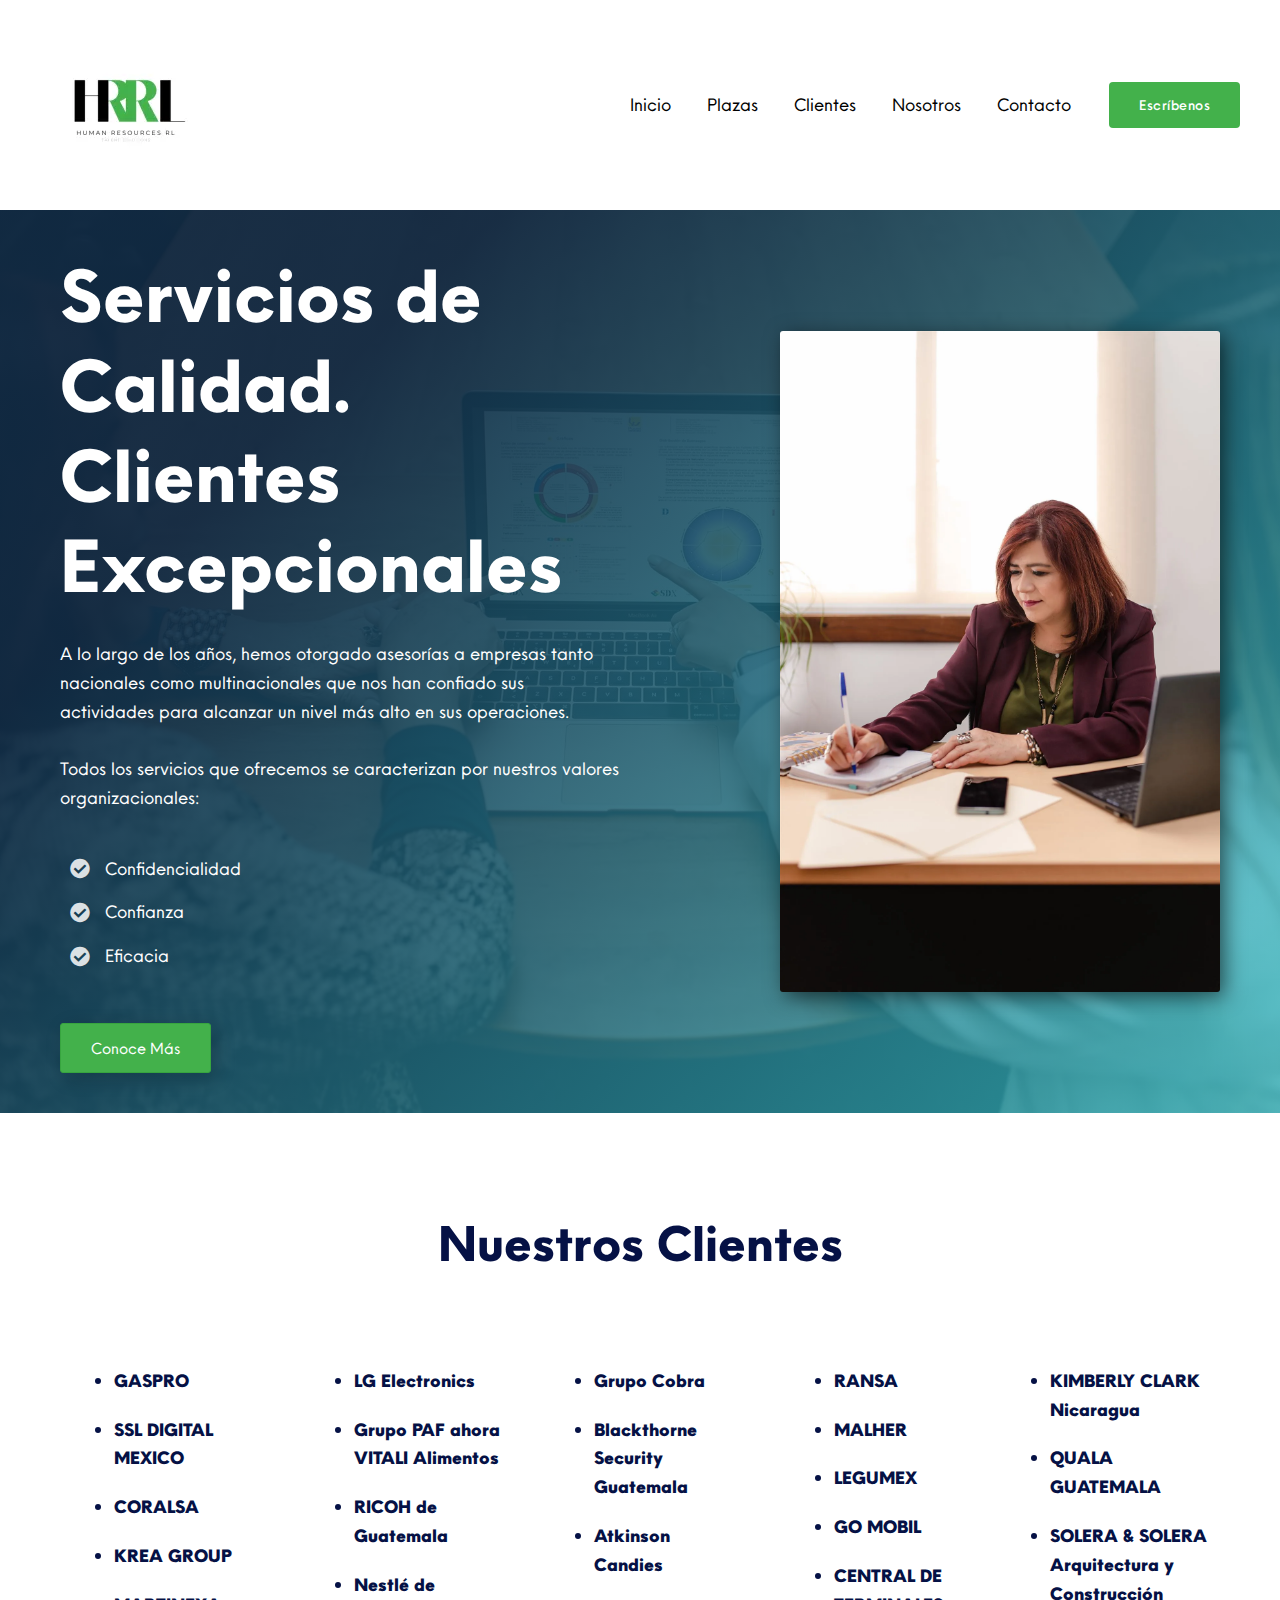
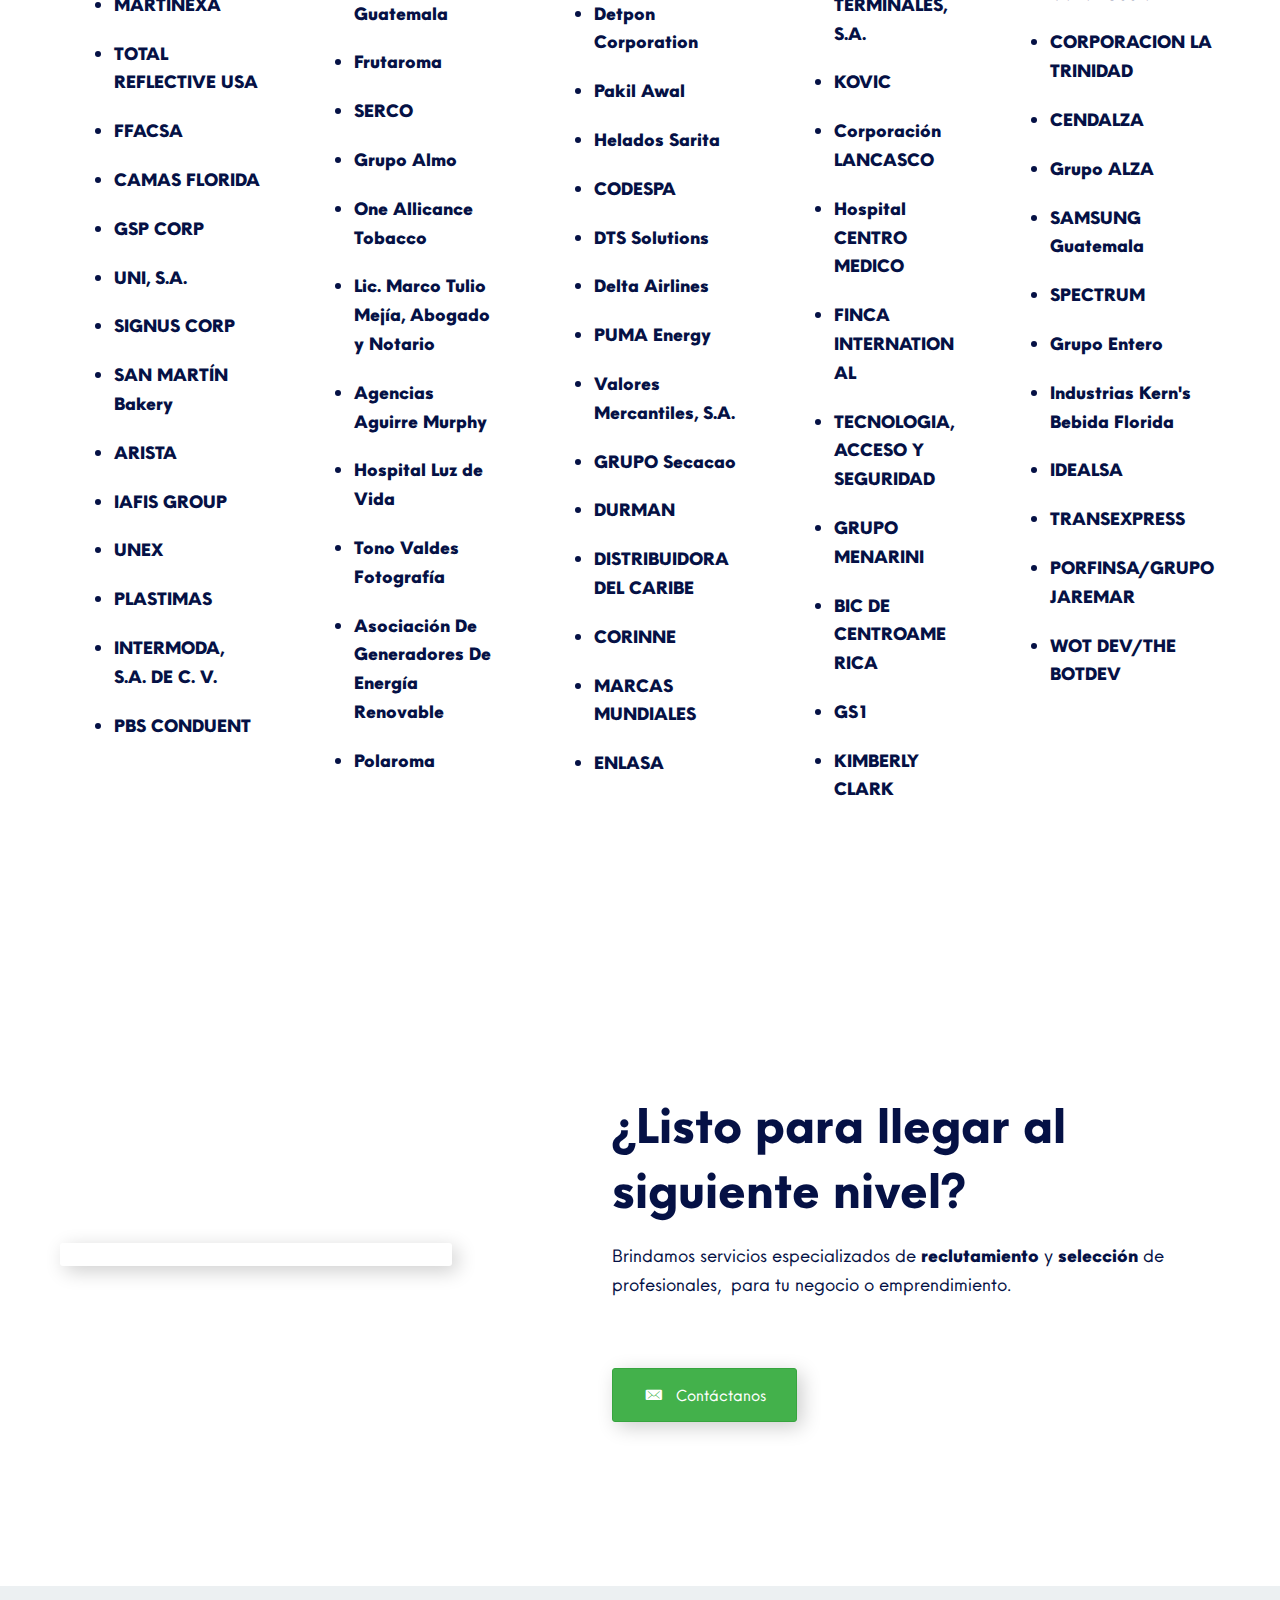
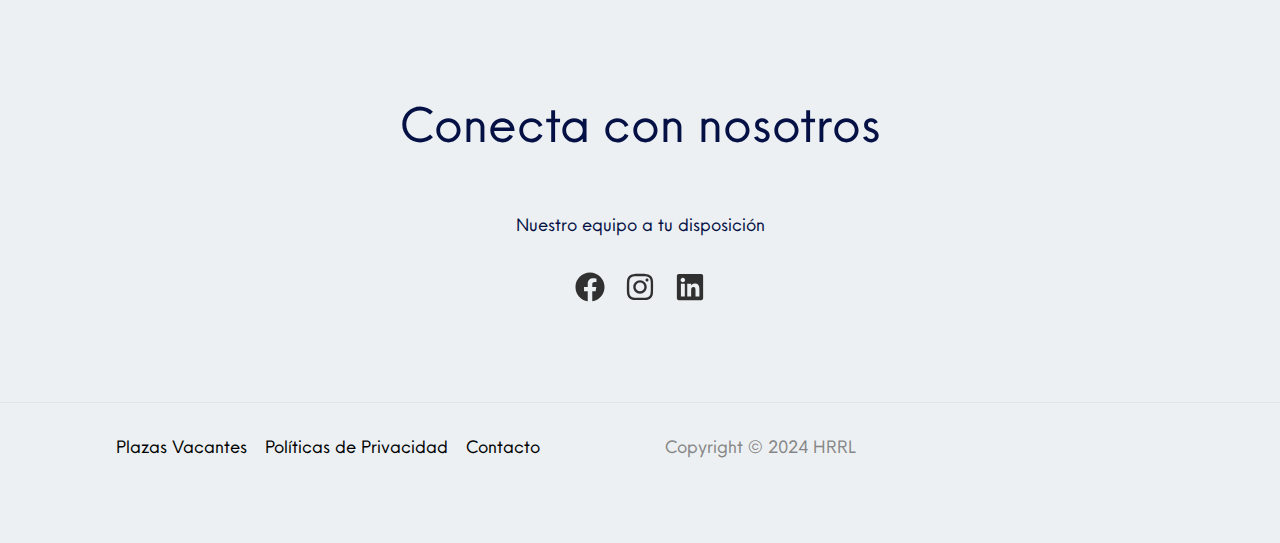
<file: clientes/index.html>
<!DOCTYPE html>
<html lang="en-US">
<head>
<meta charset="UTF-8">
<meta name="viewport" content="width=device-width, initial-scale=1">
	 <link rel="profile" href="https://gmpg.org/xfn/11"> 
	 <title>Clientes &#8211; HRRL</title>
<meta name="robots" content="max-image-preview:large">
<link rel="alternate" type="application/rss+xml" title="HRRL &raquo; Feed" href="https://joseeruano.github.io/hrrl/feed/">
<link rel="alternate" type="application/rss+xml" title="HRRL &raquo; Comments Feed" href="https://joseeruano.github.io/hrrl/comments/feed/">
<link rel="preload" href="https://joseeruano.github.io/hrrl/wp-content/plugins/beaver-builder-lite-version/fonts/fontawesome/5.15.4/webfonts/fa-solid-900.woff2" as="font" type="font/woff2" crossorigin="anonymous">
<script>
window._wpemojiSettings = {"baseUrl":"https:\/\/s.w.org\/images\/core\/emoji\/14.0.0\/72x72\/","ext":".png","svgUrl":"https:\/\/s.w.org\/images\/core\/emoji\/14.0.0\/svg\/","svgExt":".svg","source":{"concatemoji":"https:\/\/joseeruano.github.io\/hrrl\/wp-includes\/js\/wp-emoji-release.min.js?ver=6.4.2"}};
/*! This file is auto-generated */
!function(i,n){var o,s,e;function c(e){try{var t={supportTests:e,timestamp:(new Date).valueOf()};sessionStorage.setItem(o,JSON.stringify(t))}catch(e){}}function p(e,t,n){e.clearRect(0,0,e.canvas.width,e.canvas.height),e.fillText(t,0,0);var t=new Uint32Array(e.getImageData(0,0,e.canvas.width,e.canvas.height).data),r=(e.clearRect(0,0,e.canvas.width,e.canvas.height),e.fillText(n,0,0),new Uint32Array(e.getImageData(0,0,e.canvas.width,e.canvas.height).data));return t.every(function(e,t){return e===r[t]})}function u(e,t,n){switch(t){case"flag":return n(e,"🏳️‍⚧️","🏳️​⚧️")?!1:!n(e,"🇺🇳","🇺​🇳")&&!n(e,"🏴󠁧󠁢󠁥󠁮󠁧󠁿","🏴​󠁧​󠁢​󠁥​󠁮​󠁧​󠁿");case"emoji":return!n(e,"🫱🏻‍🫲🏿","🫱🏻​🫲🏿")}return!1}function f(e,t,n){var r="undefined"!=typeof WorkerGlobalScope&&self instanceof WorkerGlobalScope?new OffscreenCanvas(300,150):i.createElement("canvas"),a=r.getContext("2d",{willReadFrequently:!0}),o=(a.textBaseline="top",a.font="600 32px Arial",{});return e.forEach(function(e){o[e]=t(a,e,n)}),o}function t(e){var t=i.createElement("script");t.src=e,t.defer=!0,i.head.appendChild(t)}"undefined"!=typeof Promise&&(o="wpEmojiSettingsSupports",s=["flag","emoji"],n.supports={everything:!0,everythingExceptFlag:!0},e=new Promise(function(e){i.addEventListener("DOMContentLoaded",e,{once:!0})}),new Promise(function(t){var n=function(){try{var e=JSON.parse(sessionStorage.getItem(o));if("object"==typeof e&&"number"==typeof e.timestamp&&(new Date).valueOf()<e.timestamp+604800&&"object"==typeof e.supportTests)return e.supportTests}catch(e){}return null}();if(!n){if("undefined"!=typeof Worker&&"undefined"!=typeof OffscreenCanvas&&"undefined"!=typeof URL&&URL.createObjectURL&&"undefined"!=typeof Blob)try{var e="postMessage("+f.toString()+"("+[JSON.stringify(s),u.toString(),p.toString()].join(",")+"));",r=new Blob([e],{type:"text/javascript"}),a=new Worker(URL.createObjectURL(r),{name:"wpTestEmojiSupports"});return void(a.onmessage=function(e){c(n=e.data),a.terminate(),t(n)})}catch(e){}c(n=f(s,u,p))}t(n)}).then(function(e){for(var t in e)n.supports[t]=e[t],n.supports.everything=n.supports.everything&&n.supports[t],"flag"!==t&&(n.supports.everythingExceptFlag=n.supports.everythingExceptFlag&&n.supports[t]);n.supports.everythingExceptFlag=n.supports.everythingExceptFlag&&!n.supports.flag,n.DOMReady=!1,n.readyCallback=function(){n.DOMReady=!0}}).then(function(){return e}).then(function(){var e;n.supports.everything||(n.readyCallback(),(e=n.source||{}).concatemoji?t(e.concatemoji):e.wpemoji&&e.twemoji&&(t(e.twemoji),t(e.wpemoji)))}))}((window,document),window._wpemojiSettings);
</script>
<style id="cf-frontend-style-inline-css">@font-face {
	font-family: 'Neue Einstellung';
	font-weight: 100;
	font-display: auto;
	src: url('https://joseeruano.github.io/hrrl/wp-content/uploads/2023/05/Hanken-Design-Co-Neue-Einstellung-Thin.otf') format('OpenType');
}
@font-face {
	font-family: 'Neue Einstellung';
	font-weight: 600;
	font-display: auto;
	src: url('https://joseeruano.github.io/hrrl/wp-content/uploads/2023/05/Hanken-Design-Co-Neue-Einstellung-Semi-Bold.otf') format('OpenType');
}
@font-face {
	font-family: 'Neue Einstellung';
	font-weight: 700;
	font-display: auto;
	src: url('https://joseeruano.github.io/hrrl/wp-content/uploads/2023/05/Hanken-Design-Co-Neue-Einstellung-Bold.otf') format('OpenType');
}
@font-face {
	font-family: 'Neue Einstellung';
	font-weight: 200;
	font-display: auto;
	src: url('https://joseeruano.github.io/hrrl/wp-content/uploads/2023/05/Hanken-Design-Co-Neue-Einstellung-Extra-Light.otf') format('OpenType');
}
@font-face {
	font-family: 'Neue Einstellung';
	font-weight: 900;
	font-display: auto;
	src: url('https://joseeruano.github.io/hrrl/wp-content/uploads/2023/05/Hanken-Design-Co-Neue-Einstellung-Extra-Bold.otf') format('OpenType');
}
@font-face {
	font-family: 'Neue Einstellung';
	font-weight: 500;
	font-display: auto;
	src: url('https://joseeruano.github.io/hrrl/wp-content/uploads/2023/05/Hanken-Design-Co-Neue-Einstellung-Medium.otf') format('OpenType');
}
@font-face {
	font-family: 'Neue Einstellung';
	font-weight: 400;
	font-display: auto;
	src: url('https://joseeruano.github.io/hrrl/wp-content/uploads/2023/05/Hanken-Design-Co-Neue-Einstellung-Regular.otf') format('OpenType');
}
@font-face {
	font-family: 'Neue Einstellung';
	font-weight: 700;
	font-display: auto;
	src: url('https://joseeruano.github.io/hrrl/wp-content/uploads/2023/05/Hanken-Design-Co-Neue-Einstellung-Black.otf') format('OpenType');
}</style>
<link rel="stylesheet" id="astra-bb-builder-css" href="https://joseeruano.github.io/hrrl/wp-content/themes/astra/assets/css/minified/compatibility/page-builder/bb-plugin.min.css?ver=4.6.3" media="all">
<link rel="stylesheet" id="astra-theme-css-css" href="https://joseeruano.github.io/hrrl/wp-content/themes/astra/assets/css/minified/frontend.min.css?ver=4.6.3" media="all">
<style id="astra-theme-css-inline-css">.ast-no-sidebar .entry-content .alignfull {margin-left: calc( -50vw + 50%);margin-right: calc( -50vw + 50%);max-width: 100vw;width: 100vw;}.ast-no-sidebar .entry-content .alignwide {margin-left: calc(-41vw + 50%);margin-right: calc(-41vw + 50%);max-width: unset;width: unset;}.ast-no-sidebar .entry-content .alignfull .alignfull,.ast-no-sidebar .entry-content .alignfull .alignwide,.ast-no-sidebar .entry-content .alignwide .alignfull,.ast-no-sidebar .entry-content .alignwide .alignwide,.ast-no-sidebar .entry-content .wp-block-column .alignfull,.ast-no-sidebar .entry-content .wp-block-column .alignwide{width: 100%;margin-left: auto;margin-right: auto;}.wp-block-gallery,.blocks-gallery-grid {margin: 0;}.wp-block-separator {max-width: 100px;}.wp-block-separator.is-style-wide,.wp-block-separator.is-style-dots {max-width: none;}.entry-content .has-2-columns .wp-block-column:first-child {padding-right: 10px;}.entry-content .has-2-columns .wp-block-column:last-child {padding-left: 10px;}@media (max-width: 782px) {.entry-content .wp-block-columns .wp-block-column {flex-basis: 100%;}.entry-content .has-2-columns .wp-block-column:first-child {padding-right: 0;}.entry-content .has-2-columns .wp-block-column:last-child {padding-left: 0;}}body .entry-content .wp-block-latest-posts {margin-left: 0;}body .entry-content .wp-block-latest-posts li {list-style: none;}.ast-no-sidebar .ast-container .entry-content .wp-block-latest-posts {margin-left: 0;}.ast-header-break-point .entry-content .alignwide {margin-left: auto;margin-right: auto;}.entry-content .blocks-gallery-item img {margin-bottom: auto;}.wp-block-pullquote {border-top: 4px solid #555d66;border-bottom: 4px solid #555d66;color: #40464d;}:root{--ast-container-default-xlg-padding:6.67em;--ast-container-default-lg-padding:5.67em;--ast-container-default-slg-padding:4.34em;--ast-container-default-md-padding:3.34em;--ast-container-default-sm-padding:6.67em;--ast-container-default-xs-padding:2.4em;--ast-container-default-xxs-padding:1.4em;--ast-code-block-background:#EEEEEE;--ast-comment-inputs-background:#FAFAFA;--ast-normal-container-width:1200px;--ast-narrow-container-width:750px;--ast-blog-title-font-weight:normal;--ast-blog-meta-weight:inherit;}html{font-size:112.5%;}a,.page-title{color:#000000;}a:hover,a:focus{color:#43b14b;}body,button,input,select,textarea,.ast-button,.ast-custom-button{font-family:Neue Einstellung,Helvetica,Arial,sans-serif;font-weight:400;font-size:18px;font-size:1rem;line-height:var(--ast-body-line-height,1.6em);}blockquote{color:#000000;}h1,.entry-content h1,h2,.entry-content h2,h3,.entry-content h3,h4,.entry-content h4,h5,.entry-content h5,h6,.entry-content h6,.site-title,.site-title a{font-family:Neue Einstellung,Helvetica,Arial,sans-serif;font-weight:900;}.site-title{font-size:35px;font-size:1.9444444444444rem;display:none;}header .custom-logo-link img{max-width:174px;}.astra-logo-svg{width:174px;}.site-header .site-description{font-size:15px;font-size:0.83333333333333rem;display:none;}.entry-title{font-size:26px;font-size:1.4444444444444rem;}.archive .ast-article-post .ast-article-inner,.blog .ast-article-post .ast-article-inner,.archive .ast-article-post .ast-article-inner:hover,.blog .ast-article-post .ast-article-inner:hover{overflow:hidden;}h1,.entry-content h1{font-size:75px;font-size:4.1666666666667rem;font-weight:900;font-family:Neue Einstellung,Helvetica,Arial,sans-serif;}h2,.entry-content h2{font-size:50px;font-size:2.7777777777778rem;font-weight:900;font-family:Neue Einstellung,Helvetica,Arial,sans-serif;}h3,.entry-content h3{font-size:32px;font-size:1.7777777777778rem;font-weight:900;font-family:Neue Einstellung,Helvetica,Arial,sans-serif;}h4,.entry-content h4{font-size:20px;font-size:1.1111111111111rem;font-weight:900;font-family:Neue Einstellung,Helvetica,Arial,sans-serif;}h5,.entry-content h5{font-size:18px;font-size:1rem;font-weight:900;font-family:Neue Einstellung,Helvetica,Arial,sans-serif;}h6,.entry-content h6{font-size:15px;font-size:0.83333333333333rem;font-weight:900;font-family:Neue Einstellung,Helvetica,Arial,sans-serif;}::selection{background-color:#43b14b;color:#000000;}body,h1,.entry-title a,.entry-content h1,h2,.entry-content h2,h3,.entry-content h3,h4,.entry-content h4,h5,.entry-content h5,h6,.entry-content h6{color:#051145;}.tagcloud a:hover,.tagcloud a:focus,.tagcloud a.current-item{color:#ffffff;border-color:#000000;background-color:#000000;}input:focus,input[type="text"]:focus,input[type="email"]:focus,input[type="url"]:focus,input[type="password"]:focus,input[type="reset"]:focus,input[type="search"]:focus,textarea:focus{border-color:#000000;}input[type="radio"]:checked,input[type=reset],input[type="checkbox"]:checked,input[type="checkbox"]:hover:checked,input[type="checkbox"]:focus:checked,input[type=range]::-webkit-slider-thumb{border-color:#000000;background-color:#000000;box-shadow:none;}.site-footer a:hover + .post-count,.site-footer a:focus + .post-count{background:#000000;border-color:#000000;}.single .nav-links .nav-previous,.single .nav-links .nav-next{color:#000000;}.entry-meta,.entry-meta *{line-height:1.45;color:#000000;}.entry-meta a:not(.ast-button):hover,.entry-meta a:not(.ast-button):hover *,.entry-meta a:not(.ast-button):focus,.entry-meta a:not(.ast-button):focus *,.page-links > .page-link,.page-links .page-link:hover,.post-navigation a:hover{color:#43b14b;}#cat option,.secondary .calendar_wrap thead a,.secondary .calendar_wrap thead a:visited{color:#000000;}.secondary .calendar_wrap #today,.ast-progress-val span{background:#000000;}.secondary a:hover + .post-count,.secondary a:focus + .post-count{background:#000000;border-color:#000000;}.calendar_wrap #today > a{color:#ffffff;}.page-links .page-link,.single .post-navigation a{color:#000000;}.ast-search-menu-icon .search-form button.search-submit{padding:0 4px;}.ast-search-menu-icon form.search-form{padding-right:0;}.ast-search-menu-icon.slide-search input.search-field{width:0;}.ast-header-search .ast-search-menu-icon.ast-dropdown-active .search-form,.ast-header-search .ast-search-menu-icon.ast-dropdown-active .search-field:focus{transition:all 0.2s;}.search-form input.search-field:focus{outline:none;}.widget-title,.widget .wp-block-heading{font-size:25px;font-size:1.3888888888889rem;color:#051145;}.ast-search-menu-icon.slide-search a:focus-visible:focus-visible,.astra-search-icon:focus-visible,#close:focus-visible,a:focus-visible,.ast-menu-toggle:focus-visible,.site .skip-link:focus-visible,.wp-block-loginout input:focus-visible,.wp-block-search.wp-block-search__button-inside .wp-block-search__inside-wrapper,.ast-header-navigation-arrow:focus-visible,.woocommerce .wc-proceed-to-checkout > .checkout-button:focus-visible,.woocommerce .woocommerce-MyAccount-navigation ul li a:focus-visible,.ast-orders-table__row .ast-orders-table__cell:focus-visible,.woocommerce .woocommerce-order-details .order-again > .button:focus-visible,.woocommerce .woocommerce-message a.button.wc-forward:focus-visible,.woocommerce #minus_qty:focus-visible,.woocommerce #plus_qty:focus-visible,a#ast-apply-coupon:focus-visible,.woocommerce .woocommerce-info a:focus-visible,.woocommerce .astra-shop-summary-wrap a:focus-visible,.woocommerce a.wc-forward:focus-visible,#ast-apply-coupon:focus-visible,.woocommerce-js .woocommerce-mini-cart-item a.remove:focus-visible,#close:focus-visible,.button.search-submit:focus-visible,#search_submit:focus,.normal-search:focus-visible{outline-style:dotted;outline-color:inherit;outline-width:thin;}input:focus,input[type="text"]:focus,input[type="email"]:focus,input[type="url"]:focus,input[type="password"]:focus,input[type="reset"]:focus,input[type="search"]:focus,input[type="number"]:focus,textarea:focus,.wp-block-search__input:focus,[data-section="section-header-mobile-trigger"] .ast-button-wrap .ast-mobile-menu-trigger-minimal:focus,.ast-mobile-popup-drawer.active .menu-toggle-close:focus,.woocommerce-ordering select.orderby:focus,#ast-scroll-top:focus,#coupon_code:focus,.woocommerce-page #comment:focus,.woocommerce #reviews #respond input#submit:focus,.woocommerce a.add_to_cart_button:focus,.woocommerce .button.single_add_to_cart_button:focus,.woocommerce .woocommerce-cart-form button:focus,.woocommerce .woocommerce-cart-form__cart-item .quantity .qty:focus,.woocommerce .woocommerce-billing-fields .woocommerce-billing-fields__field-wrapper .woocommerce-input-wrapper > .input-text:focus,.woocommerce #order_comments:focus,.woocommerce #place_order:focus,.woocommerce .woocommerce-address-fields .woocommerce-address-fields__field-wrapper .woocommerce-input-wrapper > .input-text:focus,.woocommerce .woocommerce-MyAccount-content form button:focus,.woocommerce .woocommerce-MyAccount-content .woocommerce-EditAccountForm .woocommerce-form-row .woocommerce-Input.input-text:focus,.woocommerce .ast-woocommerce-container .woocommerce-pagination ul.page-numbers li a:focus,body #content .woocommerce form .form-row .select2-container--default .select2-selection--single:focus,#ast-coupon-code:focus,.woocommerce.woocommerce-js .quantity input[type=number]:focus,.woocommerce-js .woocommerce-mini-cart-item .quantity input[type=number]:focus,.woocommerce p#ast-coupon-trigger:focus{border-style:dotted;border-color:inherit;border-width:thin;}input{outline:none;}.ast-logo-title-inline .site-logo-img{padding-right:1em;}.site-logo-img img{ transition:all 0.2s linear;}body .ast-oembed-container *{position:absolute;top:0;width:100%;height:100%;left:0;}.ast-single-post-featured-section + article {margin-top: 2em;}.site-content .ast-single-post-featured-section img {width: 100%;overflow: hidden;object-fit: cover;}.site > .ast-single-related-posts-container {margin-top: 0;}@media (min-width: 922px) {.ast-desktop .ast-container--narrow {max-width: var(--ast-narrow-container-width);margin: 0 auto;}}.ast-page-builder-template .hentry {margin: 0;}.ast-page-builder-template .site-content > .ast-container {max-width: 100%;padding: 0;}.ast-page-builder-template .site .site-content #primary {padding: 0;margin: 0;}.ast-page-builder-template .no-results {text-align: center;margin: 4em auto;}.ast-page-builder-template .ast-pagination {padding: 2em;}.ast-page-builder-template .entry-header.ast-no-title.ast-no-thumbnail {margin-top: 0;}.ast-page-builder-template .entry-header.ast-header-without-markup {margin-top: 0;margin-bottom: 0;}.ast-page-builder-template .entry-header.ast-no-title.ast-no-meta {margin-bottom: 0;}.ast-page-builder-template.single .post-navigation {padding-bottom: 2em;}.ast-page-builder-template.single-post .site-content > .ast-container {max-width: 100%;}.ast-page-builder-template .entry-header {margin-top: 4em;margin-left: auto;margin-right: auto;padding-left: 20px;padding-right: 20px;}.single.ast-page-builder-template .entry-header {padding-left: 20px;padding-right: 20px;}.ast-page-builder-template .ast-archive-description {margin: 4em auto 0;padding-left: 20px;padding-right: 20px;}.ast-page-builder-template.ast-no-sidebar .entry-content .alignwide {margin-left: 0;margin-right: 0;}@media (max-width:921px){#ast-desktop-header{display:none;}}@media (min-width:922px){#ast-mobile-header{display:none;}}.wp-block-buttons.aligncenter{justify-content:center;}@media (min-width:1200px){.wp-block-group .has-background{padding:20px;}}@media (min-width:1200px){.ast-no-sidebar.ast-separate-container .entry-content .wp-block-group.alignwide,.ast-no-sidebar.ast-separate-container .entry-content .wp-block-cover.alignwide{margin-left:-20px;margin-right:-20px;padding-left:20px;padding-right:20px;}.ast-no-sidebar.ast-separate-container .entry-content .wp-block-cover.alignfull,.ast-no-sidebar.ast-separate-container .entry-content .wp-block-group.alignfull{margin-left:-6.67em;margin-right:-6.67em;padding-left:6.67em;padding-right:6.67em;}}@media (min-width:1200px){.wp-block-cover-image.alignwide .wp-block-cover__inner-container,.wp-block-cover.alignwide .wp-block-cover__inner-container,.wp-block-cover-image.alignfull .wp-block-cover__inner-container,.wp-block-cover.alignfull .wp-block-cover__inner-container{width:100%;}}.wp-block-image.aligncenter{margin-left:auto;margin-right:auto;}.wp-block-table.aligncenter{margin-left:auto;margin-right:auto;}.wp-block-buttons .wp-block-button.is-style-outline .wp-block-button__link.wp-element-button,.ast-outline-button{border-color:#43b14b;border-top-width:2px;border-right-width:2px;border-bottom-width:2px;border-left-width:2px;font-family:inherit;font-weight:500;font-size:14px;font-size:0.77777777777778rem;line-height:1em;border-top-left-radius:4px;border-top-right-radius:4px;border-bottom-right-radius:4px;border-bottom-left-radius:4px;}.wp-block-button.is-style-outline .wp-block-button__link:hover,.wp-block-buttons .wp-block-button.is-style-outline .wp-block-button__link:focus,.wp-block-buttons .wp-block-button.is-style-outline > .wp-block-button__link:not(.has-text-color):hover,.wp-block-buttons .wp-block-button.wp-block-button__link.is-style-outline:not(.has-text-color):hover,.ast-outline-button:hover,.ast-outline-button:focus{background-color:#43b14b;}.wp-block-button .wp-block-button__link.wp-element-button.is-style-outline:not(.has-background),.wp-block-button.is-style-outline>.wp-block-button__link.wp-element-button:not(.has-background),.ast-outline-button{background-color:#43b14b;}.entry-content[ast-blocks-layout] > figure{margin-bottom:1em;}@media (max-width:921px){.ast-separate-container #primary,.ast-separate-container #secondary{padding:1.5em 0;}#primary,#secondary{padding:1.5em 0;margin:0;}.ast-left-sidebar #content > .ast-container{display:flex;flex-direction:column-reverse;width:100%;}.ast-separate-container .ast-article-post,.ast-separate-container .ast-article-single{padding:1.5em 2.14em;}.ast-author-box img.avatar{margin:20px 0 0 0;}}@media (min-width:922px){.ast-separate-container.ast-right-sidebar #primary,.ast-separate-container.ast-left-sidebar #primary{border:0;}.search-no-results.ast-separate-container #primary{margin-bottom:4em;}}.wp-block-button .wp-block-button__link{color:#ffffff;}.wp-block-button .wp-block-button__link:hover,.wp-block-button .wp-block-button__link:focus{color:#ffffff;background-color:#43b14b;border-color:#43b14b;}.wp-block-button .wp-block-button__link{border-style:solid;border-top-width:0px;border-right-width:0px;border-left-width:0px;border-bottom-width:0px;border-color:#43b14b;background-color:#43b14b;color:#ffffff;font-family:inherit;font-weight:500;line-height:1em;letter-spacing:0.5px;font-size:14px;font-size:0.77777777777778rem;border-top-left-radius:4px;border-top-right-radius:4px;border-bottom-right-radius:4px;border-bottom-left-radius:4px;padding-top:16px;padding-right:30px;padding-bottom:16px;padding-left:30px;}.menu-toggle,button,.ast-button,.ast-custom-button,.button,input#submit,input[type="button"],input[type="submit"],input[type="reset"]{border-style:solid;border-top-width:0px;border-right-width:0px;border-left-width:0px;border-bottom-width:0px;color:#ffffff;border-color:#43b14b;background-color:#43b14b;padding-top:16px;padding-right:30px;padding-bottom:16px;padding-left:30px;font-family:inherit;font-weight:500;font-size:14px;font-size:0.77777777777778rem;line-height:1em;letter-spacing:0.5px;border-top-left-radius:4px;border-top-right-radius:4px;border-bottom-right-radius:4px;border-bottom-left-radius:4px;}button:focus,.menu-toggle:hover,button:hover,.ast-button:hover,.ast-custom-button:hover .button:hover,.ast-custom-button:hover ,input[type=reset]:hover,input[type=reset]:focus,input#submit:hover,input#submit:focus,input[type="button"]:hover,input[type="button"]:focus,input[type="submit"]:hover,input[type="submit"]:focus{color:#ffffff;background-color:#43b14b;border-color:#43b14b;}@media (max-width:921px){.ast-mobile-header-stack .main-header-bar .ast-search-menu-icon{display:inline-block;}.ast-header-break-point.ast-header-custom-item-outside .ast-mobile-header-stack .main-header-bar .ast-search-icon{margin:0;}.ast-comment-avatar-wrap img{max-width:2.5em;}.ast-comment-meta{padding:0 1.8888em 1.3333em;}.ast-separate-container .ast-comment-list li.depth-1{padding:1.5em 2.14em;}.ast-separate-container .comment-respond{padding:2em 2.14em;}}@media (min-width:544px){.ast-container{max-width:100%;}}@media (max-width:544px){.ast-separate-container .ast-article-post,.ast-separate-container .ast-article-single,.ast-separate-container .comments-title,.ast-separate-container .ast-archive-description{padding:1.5em 1em;}.ast-separate-container #content .ast-container{padding-left:0.54em;padding-right:0.54em;}.ast-separate-container .ast-comment-list .bypostauthor{padding:.5em;}.ast-search-menu-icon.ast-dropdown-active .search-field{width:170px;}}.ast-no-sidebar.ast-separate-container .entry-content .alignfull {margin-left: -6.67em;margin-right: -6.67em;width: auto;}@media (max-width: 1200px) {.ast-no-sidebar.ast-separate-container .entry-content .alignfull {margin-left: -2.4em;margin-right: -2.4em;}}@media (max-width: 768px) {.ast-no-sidebar.ast-separate-container .entry-content .alignfull {margin-left: -2.14em;margin-right: -2.14em;}}@media (max-width: 544px) {.ast-no-sidebar.ast-separate-container .entry-content .alignfull {margin-left: -1em;margin-right: -1em;}}.ast-no-sidebar.ast-separate-container .entry-content .alignwide {margin-left: -20px;margin-right: -20px;}.ast-no-sidebar.ast-separate-container .entry-content .wp-block-column .alignfull,.ast-no-sidebar.ast-separate-container .entry-content .wp-block-column .alignwide {margin-left: auto;margin-right: auto;width: 100%;}@media (max-width:921px){.site-title{display:none;}.site-header .site-description{display:none;}h1,.entry-content h1{font-size:45px;}h2,.entry-content h2{font-size:32px;}h3,.entry-content h3{font-size:25px;}}@media (max-width:544px){.site-title{display:none;}.site-header .site-description{display:none;}h1,.entry-content h1{font-size:30px;}h2,.entry-content h2{font-size:23px;}h3,.entry-content h3{font-size:20px;}header .custom-logo-link img,.ast-header-break-point .site-branding img,.ast-header-break-point .custom-logo-link img{max-width:116px;}.astra-logo-svg{width:116px;}.ast-header-break-point .site-logo-img .custom-mobile-logo-link img{max-width:116px;}}@media (max-width:921px){html{font-size:102.6%;}}@media (max-width:544px){html{font-size:102.6%;}}@media (min-width:922px){.ast-container{max-width:1240px;}}@font-face {font-family: "Astra";src: url(https://joseeruano.github.io/hrrl/wp-content/themes/astra/assets/fonts/astra.woff) format("woff"),url(https://joseeruano.github.io/hrrl/wp-content/themes/astra/assets/fonts/astra.ttf) format("truetype"),url(https://joseeruano.github.io/hrrl/wp-content/themes/astra/assets/fonts/astra.svg#astra) format("svg");font-weight: normal;font-style: normal;font-display: fallback;}@media (min-width:922px){.main-header-menu .sub-menu .menu-item.ast-left-align-sub-menu:hover > .sub-menu,.main-header-menu .sub-menu .menu-item.ast-left-align-sub-menu.focus > .sub-menu{margin-left:-0px;}}.site .comments-area{padding-bottom:3em;}.astra-icon-down_arrow::after {content: "\e900";font-family: Astra;}.astra-icon-close::after {content: "\e5cd";font-family: Astra;}.astra-icon-drag_handle::after {content: "\e25d";font-family: Astra;}.astra-icon-format_align_justify::after {content: "\e235";font-family: Astra;}.astra-icon-menu::after {content: "\e5d2";font-family: Astra;}.astra-icon-reorder::after {content: "\e8fe";font-family: Astra;}.astra-icon-search::after {content: "\e8b6";font-family: Astra;}.astra-icon-zoom_in::after {content: "\e56b";font-family: Astra;}.astra-icon-check-circle::after {content: "\e901";font-family: Astra;}.astra-icon-shopping-cart::after {content: "\f07a";font-family: Astra;}.astra-icon-shopping-bag::after {content: "\f290";font-family: Astra;}.astra-icon-shopping-basket::after {content: "\f291";font-family: Astra;}.astra-icon-circle-o::after {content: "\e903";font-family: Astra;}.astra-icon-certificate::after {content: "\e902";font-family: Astra;}blockquote {padding: 1.2em;}:root .has-ast-global-color-0-color{color:var(--ast-global-color-0);}:root .has-ast-global-color-0-background-color{background-color:var(--ast-global-color-0);}:root .wp-block-button .has-ast-global-color-0-color{color:var(--ast-global-color-0);}:root .wp-block-button .has-ast-global-color-0-background-color{background-color:var(--ast-global-color-0);}:root .has-ast-global-color-1-color{color:var(--ast-global-color-1);}:root .has-ast-global-color-1-background-color{background-color:var(--ast-global-color-1);}:root .wp-block-button .has-ast-global-color-1-color{color:var(--ast-global-color-1);}:root .wp-block-button .has-ast-global-color-1-background-color{background-color:var(--ast-global-color-1);}:root .has-ast-global-color-2-color{color:var(--ast-global-color-2);}:root .has-ast-global-color-2-background-color{background-color:var(--ast-global-color-2);}:root .wp-block-button .has-ast-global-color-2-color{color:var(--ast-global-color-2);}:root .wp-block-button .has-ast-global-color-2-background-color{background-color:var(--ast-global-color-2);}:root .has-ast-global-color-3-color{color:var(--ast-global-color-3);}:root .has-ast-global-color-3-background-color{background-color:var(--ast-global-color-3);}:root .wp-block-button .has-ast-global-color-3-color{color:var(--ast-global-color-3);}:root .wp-block-button .has-ast-global-color-3-background-color{background-color:var(--ast-global-color-3);}:root .has-ast-global-color-4-color{color:var(--ast-global-color-4);}:root .has-ast-global-color-4-background-color{background-color:var(--ast-global-color-4);}:root .wp-block-button .has-ast-global-color-4-color{color:var(--ast-global-color-4);}:root .wp-block-button .has-ast-global-color-4-background-color{background-color:var(--ast-global-color-4);}:root .has-ast-global-color-5-color{color:var(--ast-global-color-5);}:root .has-ast-global-color-5-background-color{background-color:var(--ast-global-color-5);}:root .wp-block-button .has-ast-global-color-5-color{color:var(--ast-global-color-5);}:root .wp-block-button .has-ast-global-color-5-background-color{background-color:var(--ast-global-color-5);}:root .has-ast-global-color-6-color{color:var(--ast-global-color-6);}:root .has-ast-global-color-6-background-color{background-color:var(--ast-global-color-6);}:root .wp-block-button .has-ast-global-color-6-color{color:var(--ast-global-color-6);}:root .wp-block-button .has-ast-global-color-6-background-color{background-color:var(--ast-global-color-6);}:root .has-ast-global-color-7-color{color:var(--ast-global-color-7);}:root .has-ast-global-color-7-background-color{background-color:var(--ast-global-color-7);}:root .wp-block-button .has-ast-global-color-7-color{color:var(--ast-global-color-7);}:root .wp-block-button .has-ast-global-color-7-background-color{background-color:var(--ast-global-color-7);}:root .has-ast-global-color-8-color{color:var(--ast-global-color-8);}:root .has-ast-global-color-8-background-color{background-color:var(--ast-global-color-8);}:root .wp-block-button .has-ast-global-color-8-color{color:var(--ast-global-color-8);}:root .wp-block-button .has-ast-global-color-8-background-color{background-color:var(--ast-global-color-8);}:root{--ast-global-color-0:#0170B9;--ast-global-color-1:#3a3a3a;--ast-global-color-2:#3a3a3a;--ast-global-color-3:#4B4F58;--ast-global-color-4:#F5F5F5;--ast-global-color-5:#FFFFFF;--ast-global-color-6:#F2F5F7;--ast-global-color-7:#424242;--ast-global-color-8:#000000;}:root {--ast-border-color : #dddddd;}.ast-single-entry-banner {-js-display: flex;display: flex;flex-direction: column;justify-content: center;text-align: center;position: relative;background: #eeeeee;}.ast-single-entry-banner[data-banner-layout="layout-1"] {max-width: 1200px;background: inherit;padding: 20px 0;}.ast-single-entry-banner[data-banner-width-type="custom"] {margin: 0 auto;width: 100%;}.ast-single-entry-banner + .site-content .entry-header {margin-bottom: 0;}.site .ast-author-avatar {--ast-author-avatar-size: ;}a.ast-underline-text {text-decoration: underline;}.ast-container > .ast-terms-link {position: relative;display: block;}a.ast-button.ast-badge-tax {padding: 4px 8px;border-radius: 3px;font-size: inherit;}header.entry-header .entry-title{font-size:32px;font-size:1.7777777777778rem;}header.entry-header > *:not(:last-child){margin-bottom:10px;}@media (max-width:921px){header.entry-header .entry-title{font-size:40px;font-size:2.2222222222222rem;}}@media (max-width:544px){header.entry-header .entry-title{font-size:26px;font-size:1.4444444444444rem;}}.ast-archive-entry-banner {-js-display: flex;display: flex;flex-direction: column;justify-content: center;text-align: center;position: relative;background: #eeeeee;}.ast-archive-entry-banner[data-banner-width-type="custom"] {margin: 0 auto;width: 100%;}.ast-archive-entry-banner[data-banner-layout="layout-1"] {background: inherit;padding: 20px 0;text-align: left;}body.archive .ast-archive-description{max-width:1200px;width:100%;text-align:left;padding-top:3em;padding-right:3em;padding-bottom:3em;padding-left:3em;}body.archive .ast-archive-description .ast-archive-title,body.archive .ast-archive-description .ast-archive-title *{font-size:26px;font-size:1.4444444444444rem;}body.archive .ast-archive-description > *:not(:last-child){margin-bottom:10px;}@media (max-width:921px){body.archive .ast-archive-description{text-align:left;}}@media (max-width:544px){body.archive .ast-archive-description{text-align:left;}}.ast-breadcrumbs .trail-browse,.ast-breadcrumbs .trail-items,.ast-breadcrumbs .trail-items li{display:inline-block;margin:0;padding:0;border:none;background:inherit;text-indent:0;text-decoration:none;}.ast-breadcrumbs .trail-browse{font-size:inherit;font-style:inherit;font-weight:inherit;color:inherit;}.ast-breadcrumbs .trail-items{list-style:none;}.trail-items li::after{padding:0 0.3em;content:"\00bb";}.trail-items li:last-of-type::after{display:none;}h1,.entry-content h1,h2,.entry-content h2,h3,.entry-content h3,h4,.entry-content h4,h5,.entry-content h5,h6,.entry-content h6{color:#051145;}@media (max-width:921px){.ast-builder-grid-row-container.ast-builder-grid-row-tablet-3-firstrow .ast-builder-grid-row > *:first-child,.ast-builder-grid-row-container.ast-builder-grid-row-tablet-3-lastrow .ast-builder-grid-row > *:last-child{grid-column:1 / -1;}}@media (max-width:544px){.ast-builder-grid-row-container.ast-builder-grid-row-mobile-3-firstrow .ast-builder-grid-row > *:first-child,.ast-builder-grid-row-container.ast-builder-grid-row-mobile-3-lastrow .ast-builder-grid-row > *:last-child{grid-column:1 / -1;}}.ast-builder-layout-element[data-section="title_tagline"]{display:flex;}@media (max-width:921px){.ast-header-break-point .ast-builder-layout-element[data-section="title_tagline"]{display:flex;}}@media (max-width:544px){.ast-header-break-point .ast-builder-layout-element[data-section="title_tagline"]{display:flex;}}[data-section*="section-hb-button-"] .menu-link{display:none;}.ast-header-button-1[data-section*="section-hb-button-"] .ast-builder-button-wrap .ast-custom-button{line-height:1em;}.ast-header-button-1[data-section="section-hb-button-1"]{display:flex;}@media (max-width:921px){.ast-header-break-point .ast-header-button-1[data-section="section-hb-button-1"]{display:flex;}}@media (max-width:544px){.ast-header-break-point .ast-header-button-1[data-section="section-hb-button-1"]{display:flex;}}.ast-builder-menu-1{font-family:inherit;font-weight:inherit;}.ast-builder-menu-1 .sub-menu,.ast-builder-menu-1 .inline-on-mobile .sub-menu{border-top-width:2px;border-bottom-width:0;border-right-width:0;border-left-width:0;border-color:#43b14b;border-style:solid;}.ast-builder-menu-1 .main-header-menu > .menu-item > .sub-menu,.ast-builder-menu-1 .main-header-menu > .menu-item > .astra-full-megamenu-wrapper{margin-top:0;}.ast-desktop .ast-builder-menu-1 .main-header-menu > .menu-item > .sub-menu:before,.ast-desktop .ast-builder-menu-1 .main-header-menu > .menu-item > .astra-full-megamenu-wrapper:before{height:calc( 0px + 5px );}.ast-desktop .ast-builder-menu-1 .menu-item .sub-menu .menu-link{border-style:none;}@media (max-width:921px){.ast-header-break-point .ast-builder-menu-1 .menu-item.menu-item-has-children > .ast-menu-toggle{top:0;}.ast-builder-menu-1 .inline-on-mobile .menu-item.menu-item-has-children > .ast-menu-toggle{right:-15px;}.ast-builder-menu-1 .menu-item-has-children > .menu-link:after{content:unset;}.ast-builder-menu-1 .main-header-menu > .menu-item > .sub-menu,.ast-builder-menu-1 .main-header-menu > .menu-item > .astra-full-megamenu-wrapper{margin-top:0;}}@media (max-width:544px){.ast-header-break-point .ast-builder-menu-1 .menu-item.menu-item-has-children > .ast-menu-toggle{top:0;}.ast-builder-menu-1 .main-header-menu > .menu-item > .sub-menu,.ast-builder-menu-1 .main-header-menu > .menu-item > .astra-full-megamenu-wrapper{margin-top:0;}}.ast-builder-menu-1{display:flex;}@media (max-width:921px){.ast-header-break-point .ast-builder-menu-1{display:flex;}}@media (max-width:544px){.ast-header-break-point .ast-builder-menu-1{display:flex;}}.site-below-footer-wrap{padding-top:20px;padding-bottom:20px;}.site-below-footer-wrap[data-section="section-below-footer-builder"]{background-color:#ecf0f2;;background-image:none;;min-height:80px;border-style:solid;border-width:0px;border-top-width:1px;border-top-color:#e1e4e6;}.site-below-footer-wrap[data-section="section-below-footer-builder"] .ast-builder-grid-row{max-width:1200px;min-height:80px;margin-left:auto;margin-right:auto;}.site-below-footer-wrap[data-section="section-below-footer-builder"] .ast-builder-grid-row,.site-below-footer-wrap[data-section="section-below-footer-builder"] .site-footer-section{align-items:flex-start;}.site-below-footer-wrap[data-section="section-below-footer-builder"].ast-footer-row-inline .site-footer-section{display:flex;margin-bottom:0;}.ast-builder-grid-row-2-equal .ast-builder-grid-row{grid-template-columns:repeat( 2,1fr );}@media (max-width:921px){.site-below-footer-wrap[data-section="section-below-footer-builder"].ast-footer-row-tablet-inline .site-footer-section{display:flex;margin-bottom:0;}.site-below-footer-wrap[data-section="section-below-footer-builder"].ast-footer-row-tablet-stack .site-footer-section{display:block;margin-bottom:10px;}.ast-builder-grid-row-container.ast-builder-grid-row-tablet-2-equal .ast-builder-grid-row{grid-template-columns:repeat( 2,1fr );}}@media (max-width:544px){.site-below-footer-wrap[data-section="section-below-footer-builder"].ast-footer-row-mobile-inline .site-footer-section{display:flex;margin-bottom:0;}.site-below-footer-wrap[data-section="section-below-footer-builder"].ast-footer-row-mobile-stack .site-footer-section{display:block;margin-bottom:10px;}.ast-builder-grid-row-container.ast-builder-grid-row-mobile-full .ast-builder-grid-row{grid-template-columns:1fr;}}.site-below-footer-wrap[data-section="section-below-footer-builder"]{padding-top:30px;padding-bottom:30px;padding-left:30px;padding-right:30px;}.site-below-footer-wrap[data-section="section-below-footer-builder"]{display:grid;}@media (max-width:921px){.ast-header-break-point .site-below-footer-wrap[data-section="section-below-footer-builder"]{display:grid;}}@media (max-width:544px){.ast-header-break-point .site-below-footer-wrap[data-section="section-below-footer-builder"]{display:grid;}}.ast-footer-copyright{text-align:left;}.ast-footer-copyright {color:#868686;}@media (max-width:921px){.ast-footer-copyright{text-align:left;}}@media (max-width:544px){.ast-footer-copyright{text-align:center;}}.ast-footer-copyright.ast-builder-layout-element{display:flex;}@media (max-width:921px){.ast-header-break-point .ast-footer-copyright.ast-builder-layout-element{display:flex;}}@media (max-width:544px){.ast-header-break-point .ast-footer-copyright.ast-builder-layout-element{display:flex;}}.ast-social-stack-desktop .ast-builder-social-element,.ast-social-stack-tablet .ast-builder-social-element,.ast-social-stack-mobile .ast-builder-social-element {margin-top: 6px;margin-bottom: 6px;}.social-show-label-true .ast-builder-social-element {width: auto;padding: 0 0.4em;}[data-section^="section-fb-social-icons-"] .footer-social-inner-wrap {text-align: center;}.ast-footer-social-wrap {width: 100%;}.ast-footer-social-wrap .ast-builder-social-element:first-child {margin-left: 0;}.ast-footer-social-wrap .ast-builder-social-element:last-child {margin-right: 0;}.ast-header-social-wrap .ast-builder-social-element:first-child {margin-left: 0;}.ast-header-social-wrap .ast-builder-social-element:last-child {margin-right: 0;}.ast-builder-social-element {line-height: 1;color: #3a3a3a;background: transparent;vertical-align: middle;transition: all 0.01s;margin-left: 6px;margin-right: 6px;justify-content: center;align-items: center;}.ast-builder-social-element {line-height: 1;color: #3a3a3a;background: transparent;vertical-align: middle;transition: all 0.01s;margin-left: 6px;margin-right: 6px;justify-content: center;align-items: center;}.ast-builder-social-element .social-item-label {padding-left: 6px;}.ast-footer-social-1-wrap .ast-builder-social-element,.ast-footer-social-1-wrap .social-show-label-true .ast-builder-social-element{margin-left:10px;margin-right:10px;}.ast-footer-social-1-wrap .ast-builder-social-element svg{width:30px;height:30px;}.ast-footer-social-1-wrap .ast-social-color-type-custom svg{fill:#303030;}.ast-footer-social-1-wrap .ast-social-color-type-custom .ast-builder-social-element:hover{color:#1c7261;}.ast-footer-social-1-wrap .ast-social-color-type-custom .ast-builder-social-element:hover svg{fill:#1c7261;}.ast-footer-social-1-wrap .ast-social-color-type-custom .social-item-label{color:#303030;}.ast-footer-social-1-wrap .ast-builder-social-element:hover .social-item-label{color:#1c7261;}[data-section="section-fb-social-icons-1"] .footer-social-inner-wrap{text-align:center;}@media (max-width:921px){[data-section="section-fb-social-icons-1"] .footer-social-inner-wrap{text-align:center;}}@media (max-width:544px){.ast-footer-social-1-wrap .ast-builder-social-element svg{width:30px;height:30px;}[data-section="section-fb-social-icons-1"] .footer-social-inner-wrap{text-align:center;}}.ast-builder-layout-element[data-section="section-fb-social-icons-1"]{display:flex;}@media (max-width:921px){.ast-header-break-point .ast-builder-layout-element[data-section="section-fb-social-icons-1"]{display:flex;}}@media (max-width:544px){.ast-header-break-point .ast-builder-layout-element[data-section="section-fb-social-icons-1"]{display:flex;}}.site-primary-footer-wrap{padding-top:45px;padding-bottom:45px;}.site-primary-footer-wrap[data-section="section-primary-footer-builder"]{background-color:#ecf0f2;;background-image:none;;}.site-primary-footer-wrap[data-section="section-primary-footer-builder"] .ast-builder-grid-row{max-width:1200px;margin-left:auto;margin-right:auto;}.site-primary-footer-wrap[data-section="section-primary-footer-builder"] .ast-builder-grid-row,.site-primary-footer-wrap[data-section="section-primary-footer-builder"] .site-footer-section{align-items:flex-start;}.site-primary-footer-wrap[data-section="section-primary-footer-builder"].ast-footer-row-inline .site-footer-section{display:flex;margin-bottom:0;}.ast-builder-grid-row-3-cwide .ast-builder-grid-row{grid-template-columns:1fr 3fr 1fr;}@media (max-width:921px){.site-primary-footer-wrap[data-section="section-primary-footer-builder"].ast-footer-row-tablet-inline .site-footer-section{display:flex;margin-bottom:0;}.site-primary-footer-wrap[data-section="section-primary-footer-builder"].ast-footer-row-tablet-stack .site-footer-section{display:block;margin-bottom:10px;}.ast-builder-grid-row-container.ast-builder-grid-row-tablet-full .ast-builder-grid-row{grid-template-columns:1fr;}}@media (max-width:544px){.site-primary-footer-wrap[data-section="section-primary-footer-builder"].ast-footer-row-mobile-inline .site-footer-section{display:flex;margin-bottom:0;}.site-primary-footer-wrap[data-section="section-primary-footer-builder"].ast-footer-row-mobile-stack .site-footer-section{display:block;margin-bottom:10px;}.ast-builder-grid-row-container.ast-builder-grid-row-mobile-full .ast-builder-grid-row{grid-template-columns:1fr;}}.site-primary-footer-wrap[data-section="section-primary-footer-builder"]{padding-top:100px;padding-bottom:100px;padding-left:30px;padding-right:30px;}@media (max-width:921px){.site-primary-footer-wrap[data-section="section-primary-footer-builder"]{padding-top:50px;padding-bottom:30px;padding-left:25px;padding-right:25px;}}@media (max-width:544px){.site-primary-footer-wrap[data-section="section-primary-footer-builder"]{padding-top:50px;padding-bottom:30px;padding-left:20px;padding-right:20px;}}.site-primary-footer-wrap[data-section="section-primary-footer-builder"]{display:grid;}@media (max-width:921px){.ast-header-break-point .site-primary-footer-wrap[data-section="section-primary-footer-builder"]{display:grid;}}@media (max-width:544px){.ast-header-break-point .site-primary-footer-wrap[data-section="section-primary-footer-builder"]{display:grid;}}.footer-widget-area[data-section="sidebar-widgets-footer-widget-1"] .footer-widget-area-inner{text-align:center;}@media (max-width:921px){.footer-widget-area[data-section="sidebar-widgets-footer-widget-1"] .footer-widget-area-inner{text-align:center;}}@media (max-width:544px){.footer-widget-area[data-section="sidebar-widgets-footer-widget-1"] .footer-widget-area-inner{text-align:center;}}.footer-widget-area[data-section="sidebar-widgets-footer-widget-1"] .widget-title,.footer-widget-area[data-section="sidebar-widgets-footer-widget-1"] h1,.footer-widget-area[data-section="sidebar-widgets-footer-widget-1"] .widget-area h1,.footer-widget-area[data-section="sidebar-widgets-footer-widget-1"] h2,.footer-widget-area[data-section="sidebar-widgets-footer-widget-1"] .widget-area h2,.footer-widget-area[data-section="sidebar-widgets-footer-widget-1"] h3,.footer-widget-area[data-section="sidebar-widgets-footer-widget-1"] .widget-area h3,.footer-widget-area[data-section="sidebar-widgets-footer-widget-1"] h4,.footer-widget-area[data-section="sidebar-widgets-footer-widget-1"] .widget-area h4,.footer-widget-area[data-section="sidebar-widgets-footer-widget-1"] h5,.footer-widget-area[data-section="sidebar-widgets-footer-widget-1"] .widget-area h5,.footer-widget-area[data-section="sidebar-widgets-footer-widget-1"] h6,.footer-widget-area[data-section="sidebar-widgets-footer-widget-1"] .widget-area h6{font-size:50px;font-size:2.7777777777778rem;}@media (max-width:544px){.footer-widget-area[data-section="sidebar-widgets-footer-widget-1"] .footer-widget-area-inner{font-size:18px;font-size:1rem;}.footer-widget-area[data-section="sidebar-widgets-footer-widget-1"] .widget-title,.footer-widget-area[data-section="sidebar-widgets-footer-widget-1"] h1,.footer-widget-area[data-section="sidebar-widgets-footer-widget-1"] .widget-area h1,.footer-widget-area[data-section="sidebar-widgets-footer-widget-1"] h2,.footer-widget-area[data-section="sidebar-widgets-footer-widget-1"] .widget-area h2,.footer-widget-area[data-section="sidebar-widgets-footer-widget-1"] h3,.footer-widget-area[data-section="sidebar-widgets-footer-widget-1"] .widget-area h3,.footer-widget-area[data-section="sidebar-widgets-footer-widget-1"] h4,.footer-widget-area[data-section="sidebar-widgets-footer-widget-1"] .widget-area h4,.footer-widget-area[data-section="sidebar-widgets-footer-widget-1"] h5,.footer-widget-area[data-section="sidebar-widgets-footer-widget-1"] .widget-area h5,.footer-widget-area[data-section="sidebar-widgets-footer-widget-1"] h6,.footer-widget-area[data-section="sidebar-widgets-footer-widget-1"] .widget-area h6{font-size:40px;font-size:2.2222222222222rem;}}.footer-widget-area[data-section="sidebar-widgets-footer-widget-1"]{display:block;}@media (max-width:921px){.ast-header-break-point .footer-widget-area[data-section="sidebar-widgets-footer-widget-1"]{display:block;}}@media (max-width:544px){.ast-header-break-point .footer-widget-area[data-section="sidebar-widgets-footer-widget-1"]{display:block;}}.ast-header-break-point .main-header-bar{border-bottom-width:0;}@media (min-width:922px){.main-header-bar{border-bottom-width:0;}}.main-header-menu .menu-item, #astra-footer-menu .menu-item, .main-header-bar .ast-masthead-custom-menu-items{-js-display:flex;display:flex;-webkit-box-pack:center;-webkit-justify-content:center;-moz-box-pack:center;-ms-flex-pack:center;justify-content:center;-webkit-box-orient:vertical;-webkit-box-direction:normal;-webkit-flex-direction:column;-moz-box-orient:vertical;-moz-box-direction:normal;-ms-flex-direction:column;flex-direction:column;}.main-header-menu > .menu-item > .menu-link, #astra-footer-menu > .menu-item > .menu-link{height:100%;-webkit-box-align:center;-webkit-align-items:center;-moz-box-align:center;-ms-flex-align:center;align-items:center;-js-display:flex;display:flex;}.main-header-menu .sub-menu .menu-item.menu-item-has-children > .menu-link:after{position:absolute;right:1em;top:50%;transform:translate(0,-50%) rotate(270deg);}.ast-header-break-point .main-header-bar .main-header-bar-navigation .page_item_has_children > .ast-menu-toggle::before, .ast-header-break-point .main-header-bar .main-header-bar-navigation .menu-item-has-children > .ast-menu-toggle::before, .ast-mobile-popup-drawer .main-header-bar-navigation .menu-item-has-children>.ast-menu-toggle::before, .ast-header-break-point .ast-mobile-header-wrap .main-header-bar-navigation .menu-item-has-children > .ast-menu-toggle::before{font-weight:bold;content:"\e900";font-family:Astra;text-decoration:inherit;display:inline-block;}.ast-header-break-point .main-navigation ul.sub-menu .menu-item .menu-link:before{content:"\e900";font-family:Astra;font-size:.65em;text-decoration:inherit;display:inline-block;transform:translate(0, -2px) rotateZ(270deg);margin-right:5px;}.widget_search .search-form:after{font-family:Astra;font-size:1.2em;font-weight:normal;content:"\e8b6";position:absolute;top:50%;right:15px;transform:translate(0, -50%);}.astra-search-icon::before{content:"\e8b6";font-family:Astra;font-style:normal;font-weight:normal;text-decoration:inherit;text-align:center;-webkit-font-smoothing:antialiased;-moz-osx-font-smoothing:grayscale;z-index:3;}.main-header-bar .main-header-bar-navigation .page_item_has_children > a:after, .main-header-bar .main-header-bar-navigation .menu-item-has-children > a:after, .menu-item-has-children .ast-header-navigation-arrow:after{content:"\e900";display:inline-block;font-family:Astra;font-size:.6rem;font-weight:bold;text-rendering:auto;-webkit-font-smoothing:antialiased;-moz-osx-font-smoothing:grayscale;margin-left:10px;line-height:normal;}.menu-item-has-children .sub-menu .ast-header-navigation-arrow:after{margin-left:0;}.ast-mobile-popup-drawer .main-header-bar-navigation .ast-submenu-expanded>.ast-menu-toggle::before{transform:rotateX(180deg);}.ast-header-break-point .main-header-bar-navigation .menu-item-has-children > .menu-link:after{display:none;}@media (min-width:922px){.ast-builder-menu .main-navigation > ul > li:last-child a{margin-right:0;}}.ast-separate-container .ast-article-inner{background-color:transparent;background-image:none;}.ast-separate-container .ast-article-post{background-color:var(--ast-global-color-5);;background-image:none;;}@media (max-width:921px){.ast-separate-container .ast-article-post{background-color:var(--ast-global-color-5);;background-image:none;;}}@media (max-width:544px){.ast-separate-container .ast-article-post{background-color:var(--ast-global-color-5);;background-image:none;;}}.ast-separate-container .ast-article-single:not(.ast-related-post), .woocommerce.ast-separate-container .ast-woocommerce-container, .ast-separate-container .error-404, .ast-separate-container .no-results, .single.ast-separate-container  .ast-author-meta, .ast-separate-container .related-posts-title-wrapper,.ast-separate-container .comments-count-wrapper, .ast-box-layout.ast-plain-container .site-content,.ast-padded-layout.ast-plain-container .site-content, .ast-separate-container .ast-archive-description, .ast-separate-container .comments-area .comment-respond, .ast-separate-container .comments-area .ast-comment-list li, .ast-separate-container .comments-area .comments-title{background-color:var(--ast-global-color-5);;background-image:none;;}@media (max-width:921px){.ast-separate-container .ast-article-single:not(.ast-related-post), .woocommerce.ast-separate-container .ast-woocommerce-container, .ast-separate-container .error-404, .ast-separate-container .no-results, .single.ast-separate-container  .ast-author-meta, .ast-separate-container .related-posts-title-wrapper,.ast-separate-container .comments-count-wrapper, .ast-box-layout.ast-plain-container .site-content,.ast-padded-layout.ast-plain-container .site-content, .ast-separate-container .ast-archive-description{background-color:var(--ast-global-color-5);;background-image:none;;}}@media (max-width:544px){.ast-separate-container .ast-article-single:not(.ast-related-post), .woocommerce.ast-separate-container .ast-woocommerce-container, .ast-separate-container .error-404, .ast-separate-container .no-results, .single.ast-separate-container  .ast-author-meta, .ast-separate-container .related-posts-title-wrapper,.ast-separate-container .comments-count-wrapper, .ast-box-layout.ast-plain-container .site-content,.ast-padded-layout.ast-plain-container .site-content, .ast-separate-container .ast-archive-description{background-color:var(--ast-global-color-5);;background-image:none;;}}.ast-separate-container.ast-two-container #secondary .widget{background-color:var(--ast-global-color-5);;background-image:none;;}@media (max-width:921px){.ast-separate-container.ast-two-container #secondary .widget{background-color:var(--ast-global-color-5);;background-image:none;;}}@media (max-width:544px){.ast-separate-container.ast-two-container #secondary .widget{background-color:var(--ast-global-color-5);;background-image:none;;}}
		#ast-scroll-top {
			display: none;
			position: fixed;
			text-align: center;
			cursor: pointer;
			z-index: 99;
			width: 2.1em;
			height: 2.1em;
			line-height: 2.1;
			color: #ffffff;
			border-radius: 2px;
			content: "";
			outline: inherit;
		}
		@media (min-width: 769px) {
			#ast-scroll-top {
				content: "769";
			}
		}
		#ast-scroll-top .ast-icon.icon-arrow svg {
			margin-left: 0px;
			vertical-align: middle;
			transform: translate(0, -20%) rotate(180deg);
			width: 1.6em;
		}
		.ast-scroll-to-top-right {
			right: 30px;
			bottom: 30px;
		}
		.ast-scroll-to-top-left {
			left: 30px;
			bottom: 30px;
		}
	#ast-scroll-top{background-color:#000000;font-size:19px;font-size:1.0555555555556rem;}.ast-scroll-top-icon::before{content:"\e900";font-family:Astra;text-decoration:inherit;}.ast-scroll-top-icon{transform:rotate(180deg);}@media (max-width:921px){#ast-scroll-top .ast-icon.icon-arrow svg{width:1em;}}.ast-mobile-header-content > *,.ast-desktop-header-content > * {padding: 10px 0;height: auto;}.ast-mobile-header-content > *:first-child,.ast-desktop-header-content > *:first-child {padding-top: 10px;}.ast-mobile-header-content > .ast-builder-menu,.ast-desktop-header-content > .ast-builder-menu {padding-top: 0;}.ast-mobile-header-content > *:last-child,.ast-desktop-header-content > *:last-child {padding-bottom: 0;}.ast-mobile-header-content .ast-search-menu-icon.ast-inline-search label,.ast-desktop-header-content .ast-search-menu-icon.ast-inline-search label {width: 100%;}.ast-desktop-header-content .main-header-bar-navigation .ast-submenu-expanded > .ast-menu-toggle::before {transform: rotateX(180deg);}#ast-desktop-header .ast-desktop-header-content,.ast-mobile-header-content .ast-search-icon,.ast-desktop-header-content .ast-search-icon,.ast-mobile-header-wrap .ast-mobile-header-content,.ast-main-header-nav-open.ast-popup-nav-open .ast-mobile-header-wrap .ast-mobile-header-content,.ast-main-header-nav-open.ast-popup-nav-open .ast-desktop-header-content {display: none;}.ast-main-header-nav-open.ast-header-break-point #ast-desktop-header .ast-desktop-header-content,.ast-main-header-nav-open.ast-header-break-point .ast-mobile-header-wrap .ast-mobile-header-content {display: block;}.ast-desktop .ast-desktop-header-content .astra-menu-animation-slide-up > .menu-item > .sub-menu,.ast-desktop .ast-desktop-header-content .astra-menu-animation-slide-up > .menu-item .menu-item > .sub-menu,.ast-desktop .ast-desktop-header-content .astra-menu-animation-slide-down > .menu-item > .sub-menu,.ast-desktop .ast-desktop-header-content .astra-menu-animation-slide-down > .menu-item .menu-item > .sub-menu,.ast-desktop .ast-desktop-header-content .astra-menu-animation-fade > .menu-item > .sub-menu,.ast-desktop .ast-desktop-header-content .astra-menu-animation-fade > .menu-item .menu-item > .sub-menu {opacity: 1;visibility: visible;}.ast-hfb-header.ast-default-menu-enable.ast-header-break-point .ast-mobile-header-wrap .ast-mobile-header-content .main-header-bar-navigation {width: unset;margin: unset;}.ast-mobile-header-content.content-align-flex-end .main-header-bar-navigation .menu-item-has-children > .ast-menu-toggle,.ast-desktop-header-content.content-align-flex-end .main-header-bar-navigation .menu-item-has-children > .ast-menu-toggle {left: calc( 20px - 0.907em);right: auto;}.ast-mobile-header-content .ast-search-menu-icon,.ast-mobile-header-content .ast-search-menu-icon.slide-search,.ast-desktop-header-content .ast-search-menu-icon,.ast-desktop-header-content .ast-search-menu-icon.slide-search {width: 100%;position: relative;display: block;right: auto;transform: none;}.ast-mobile-header-content .ast-search-menu-icon.slide-search .search-form,.ast-mobile-header-content .ast-search-menu-icon .search-form,.ast-desktop-header-content .ast-search-menu-icon.slide-search .search-form,.ast-desktop-header-content .ast-search-menu-icon .search-form {right: 0;visibility: visible;opacity: 1;position: relative;top: auto;transform: none;padding: 0;display: block;overflow: hidden;}.ast-mobile-header-content .ast-search-menu-icon.ast-inline-search .search-field,.ast-mobile-header-content .ast-search-menu-icon .search-field,.ast-desktop-header-content .ast-search-menu-icon.ast-inline-search .search-field,.ast-desktop-header-content .ast-search-menu-icon .search-field {width: 100%;padding-right: 5.5em;}.ast-mobile-header-content .ast-search-menu-icon .search-submit,.ast-desktop-header-content .ast-search-menu-icon .search-submit {display: block;position: absolute;height: 100%;top: 0;right: 0;padding: 0 1em;border-radius: 0;}.ast-hfb-header.ast-default-menu-enable.ast-header-break-point .ast-mobile-header-wrap .ast-mobile-header-content .main-header-bar-navigation ul .sub-menu .menu-link {padding-left: 30px;}.ast-hfb-header.ast-default-menu-enable.ast-header-break-point .ast-mobile-header-wrap .ast-mobile-header-content .main-header-bar-navigation .sub-menu .menu-item .menu-item .menu-link {padding-left: 40px;}.ast-mobile-popup-drawer.active .ast-mobile-popup-inner{background-color:#ffffff;;}.ast-mobile-header-wrap .ast-mobile-header-content, .ast-desktop-header-content{background-color:#ffffff;;}.ast-mobile-popup-content > *, .ast-mobile-header-content > *, .ast-desktop-popup-content > *, .ast-desktop-header-content > *{padding-top:0;padding-bottom:0;}.content-align-flex-start .ast-builder-layout-element{justify-content:flex-start;}.content-align-flex-start .main-header-menu{text-align:left;}.ast-mobile-popup-drawer.active .menu-toggle-close{color:#3a3a3a;}.ast-mobile-header-wrap .ast-primary-header-bar,.ast-primary-header-bar .site-primary-header-wrap{min-height:70px;}.ast-desktop .ast-primary-header-bar .main-header-menu > .menu-item{line-height:70px;}.ast-header-break-point #masthead .ast-mobile-header-wrap .ast-primary-header-bar,.ast-header-break-point #masthead .ast-mobile-header-wrap .ast-below-header-bar,.ast-header-break-point #masthead .ast-mobile-header-wrap .ast-above-header-bar{padding-left:20px;padding-right:20px;}.ast-header-break-point .ast-primary-header-bar{border-bottom-width:0;border-bottom-style:solid;}@media (min-width:922px){.ast-primary-header-bar{border-bottom-width:0;border-bottom-style:solid;}}.ast-primary-header-bar{background-color:#ffffff;;}.ast-primary-header-bar{display:block;}@media (max-width:921px){.ast-header-break-point .ast-primary-header-bar{display:grid;}}@media (max-width:544px){.ast-header-break-point .ast-primary-header-bar{display:grid;}}[data-section="section-header-mobile-trigger"] .ast-button-wrap .ast-mobile-menu-trigger-minimal{color:#43b14b;border:none;background:transparent;}[data-section="section-header-mobile-trigger"] .ast-button-wrap .mobile-menu-toggle-icon .ast-mobile-svg{width:30px;height:30px;fill:#43b14b;}[data-section="section-header-mobile-trigger"] .ast-button-wrap .mobile-menu-wrap .mobile-menu{color:#43b14b;}.footer-nav-wrap .astra-footer-vertical-menu {display: grid;}@media (min-width: 769px) {.footer-nav-wrap .astra-footer-horizontal-menu li {margin: 0;}.footer-nav-wrap .astra-footer-horizontal-menu a {padding: 0 0.5em;}}@media (min-width: 769px) {.footer-nav-wrap .astra-footer-horizontal-menu li:first-child a {padding-left: 0;}.footer-nav-wrap .astra-footer-horizontal-menu li:last-child a {padding-right: 0;}}.footer-widget-area[data-section="section-footer-menu"] .astra-footer-horizontal-menu{justify-content:center;}.footer-widget-area[data-section="section-footer-menu"] .astra-footer-vertical-menu .menu-item{align-items:center;}@media (max-width:921px){.footer-widget-area[data-section="section-footer-menu"] .astra-footer-tablet-horizontal-menu{justify-content:center;display:flex;}.footer-widget-area[data-section="section-footer-menu"] .astra-footer-tablet-vertical-menu{display:grid;justify-content:center;}.footer-widget-area[data-section="section-footer-menu"] .astra-footer-tablet-vertical-menu .menu-item{align-items:center;}#astra-footer-menu .menu-item > a{padding-top:0px;padding-bottom:0px;padding-left:20px;padding-right:20px;}}@media (max-width:544px){.footer-widget-area[data-section="section-footer-menu"] .astra-footer-mobile-horizontal-menu{justify-content:center;display:flex;}.footer-widget-area[data-section="section-footer-menu"] .astra-footer-mobile-vertical-menu{display:grid;justify-content:center;}.footer-widget-area[data-section="section-footer-menu"] .astra-footer-mobile-vertical-menu .menu-item{align-items:center;}#astra-footer-menu .menu-item > a{padding-top:8px;padding-bottom:8px;padding-left:8px;padding-right:8px;}}.footer-widget-area[data-section="section-footer-menu"]{display:block;}@media (max-width:921px){.ast-header-break-point .footer-widget-area[data-section="section-footer-menu"]{display:block;}}@media (max-width:544px){.ast-header-break-point .footer-widget-area[data-section="section-footer-menu"]{display:block;}}</style>
<link rel="stylesheet" id="astra-menu-animation-css" href="https://joseeruano.github.io/hrrl/wp-content/themes/astra/assets/css/minified/menu-animation.min.css?ver=4.6.3" media="all">
<style id="wp-emoji-styles-inline-css">img.wp-smiley, img.emoji {
		display: inline !important;
		border: none !important;
		box-shadow: none !important;
		height: 1em !important;
		width: 1em !important;
		margin: 0 0.07em !important;
		vertical-align: -0.1em !important;
		background: none !important;
		padding: 0 !important;
	}</style>
<link rel="stylesheet" id="wp-block-library-css" href="https://joseeruano.github.io/hrrl/wp-includes/css/dist/block-library/style.min.css?ver=6.4.2" media="all">
<style id="joinchat-button-style-inline-css">.wp-block-joinchat-button{border:none!important;text-align:center}.wp-block-joinchat-button figure{display:table;margin:0 auto;padding:0}.wp-block-joinchat-button figcaption{font:normal normal 400 .6em/2em var(--wp--preset--font-family--system-font,sans-serif);margin:0;padding:0}.wp-block-joinchat-button .joinchat-button__qr{background-color:#fff;border:6px solid #25d366;border-radius:30px;box-sizing:content-box;display:block;height:200px;margin:auto;overflow:hidden;padding:10px;width:200px}.wp-block-joinchat-button .joinchat-button__qr canvas,.wp-block-joinchat-button .joinchat-button__qr img{display:block;margin:auto}.wp-block-joinchat-button .joinchat-button__link{align-items:center;background-color:#25d366;border:6px solid #25d366;border-radius:30px;display:inline-flex;flex-flow:row nowrap;justify-content:center;line-height:1.25em;margin:0 auto;text-decoration:none}.wp-block-joinchat-button .joinchat-button__link:before{background:transparent var(--joinchat-ico) no-repeat center;background-size:100%;content:"";display:block;height:1.5em;margin:-.75em .75em -.75em 0;width:1.5em}.wp-block-joinchat-button figure+.joinchat-button__link{margin-top:10px}@media (orientation:landscape)and (min-height:481px),(orientation:portrait)and (min-width:481px){.wp-block-joinchat-button.joinchat-button--qr-only figure+.joinchat-button__link{display:none}}@media (max-width:480px),(orientation:landscape)and (max-height:480px){.wp-block-joinchat-button figure{display:none}}</style>
<link rel="stylesheet" id="helpie-faq-bundle-styles-css" href="https://joseeruano.github.io/hrrl/wp-content/plugins/helpie-faq/assets/bundles/main.app.css?ver=1.17" media="all">
<style id="global-styles-inline-css">body{--wp--preset--color--black: #000000;--wp--preset--color--cyan-bluish-gray: #abb8c3;--wp--preset--color--white: #ffffff;--wp--preset--color--pale-pink: #f78da7;--wp--preset--color--vivid-red: #cf2e2e;--wp--preset--color--luminous-vivid-orange: #ff6900;--wp--preset--color--luminous-vivid-amber: #fcb900;--wp--preset--color--light-green-cyan: #7bdcb5;--wp--preset--color--vivid-green-cyan: #00d084;--wp--preset--color--pale-cyan-blue: #8ed1fc;--wp--preset--color--vivid-cyan-blue: #0693e3;--wp--preset--color--vivid-purple: #9b51e0;--wp--preset--color--ast-global-color-0: var(--ast-global-color-0);--wp--preset--color--ast-global-color-1: var(--ast-global-color-1);--wp--preset--color--ast-global-color-2: var(--ast-global-color-2);--wp--preset--color--ast-global-color-3: var(--ast-global-color-3);--wp--preset--color--ast-global-color-4: var(--ast-global-color-4);--wp--preset--color--ast-global-color-5: var(--ast-global-color-5);--wp--preset--color--ast-global-color-6: var(--ast-global-color-6);--wp--preset--color--ast-global-color-7: var(--ast-global-color-7);--wp--preset--color--ast-global-color-8: var(--ast-global-color-8);--wp--preset--gradient--vivid-cyan-blue-to-vivid-purple: linear-gradient(135deg,rgba(6,147,227,1) 0%,rgb(155,81,224) 100%);--wp--preset--gradient--light-green-cyan-to-vivid-green-cyan: linear-gradient(135deg,rgb(122,220,180) 0%,rgb(0,208,130) 100%);--wp--preset--gradient--luminous-vivid-amber-to-luminous-vivid-orange: linear-gradient(135deg,rgba(252,185,0,1) 0%,rgba(255,105,0,1) 100%);--wp--preset--gradient--luminous-vivid-orange-to-vivid-red: linear-gradient(135deg,rgba(255,105,0,1) 0%,rgb(207,46,46) 100%);--wp--preset--gradient--very-light-gray-to-cyan-bluish-gray: linear-gradient(135deg,rgb(238,238,238) 0%,rgb(169,184,195) 100%);--wp--preset--gradient--cool-to-warm-spectrum: linear-gradient(135deg,rgb(74,234,220) 0%,rgb(151,120,209) 20%,rgb(207,42,186) 40%,rgb(238,44,130) 60%,rgb(251,105,98) 80%,rgb(254,248,76) 100%);--wp--preset--gradient--blush-light-purple: linear-gradient(135deg,rgb(255,206,236) 0%,rgb(152,150,240) 100%);--wp--preset--gradient--blush-bordeaux: linear-gradient(135deg,rgb(254,205,165) 0%,rgb(254,45,45) 50%,rgb(107,0,62) 100%);--wp--preset--gradient--luminous-dusk: linear-gradient(135deg,rgb(255,203,112) 0%,rgb(199,81,192) 50%,rgb(65,88,208) 100%);--wp--preset--gradient--pale-ocean: linear-gradient(135deg,rgb(255,245,203) 0%,rgb(182,227,212) 50%,rgb(51,167,181) 100%);--wp--preset--gradient--electric-grass: linear-gradient(135deg,rgb(202,248,128) 0%,rgb(113,206,126) 100%);--wp--preset--gradient--midnight: linear-gradient(135deg,rgb(2,3,129) 0%,rgb(40,116,252) 100%);--wp--preset--font-size--small: 13px;--wp--preset--font-size--medium: 20px;--wp--preset--font-size--large: 36px;--wp--preset--font-size--x-large: 42px;--wp--preset--spacing--20: 0.44rem;--wp--preset--spacing--30: 0.67rem;--wp--preset--spacing--40: 1rem;--wp--preset--spacing--50: 1.5rem;--wp--preset--spacing--60: 2.25rem;--wp--preset--spacing--70: 3.38rem;--wp--preset--spacing--80: 5.06rem;--wp--preset--shadow--natural: 6px 6px 9px rgba(0, 0, 0, 0.2);--wp--preset--shadow--deep: 12px 12px 50px rgba(0, 0, 0, 0.4);--wp--preset--shadow--sharp: 6px 6px 0px rgba(0, 0, 0, 0.2);--wp--preset--shadow--outlined: 6px 6px 0px -3px rgba(255, 255, 255, 1), 6px 6px rgba(0, 0, 0, 1);--wp--preset--shadow--crisp: 6px 6px 0px rgba(0, 0, 0, 1);}body { margin: 0;--wp--style--global--content-size: var(--wp--custom--ast-content-width-size);--wp--style--global--wide-size: var(--wp--custom--ast-wide-width-size); }.wp-site-blocks > .alignleft { float: left; margin-right: 2em; }.wp-site-blocks > .alignright { float: right; margin-left: 2em; }.wp-site-blocks > .aligncenter { justify-content: center; margin-left: auto; margin-right: auto; }:where(.wp-site-blocks) > * { margin-block-start: 24px; margin-block-end: 0; }:where(.wp-site-blocks) > :first-child:first-child { margin-block-start: 0; }:where(.wp-site-blocks) > :last-child:last-child { margin-block-end: 0; }body { --wp--style--block-gap: 24px; }:where(body .is-layout-flow)  > :first-child:first-child{margin-block-start: 0;}:where(body .is-layout-flow)  > :last-child:last-child{margin-block-end: 0;}:where(body .is-layout-flow)  > *{margin-block-start: 24px;margin-block-end: 0;}:where(body .is-layout-constrained)  > :first-child:first-child{margin-block-start: 0;}:where(body .is-layout-constrained)  > :last-child:last-child{margin-block-end: 0;}:where(body .is-layout-constrained)  > *{margin-block-start: 24px;margin-block-end: 0;}:where(body .is-layout-flex) {gap: 24px;}:where(body .is-layout-grid) {gap: 24px;}body .is-layout-flow > .alignleft{float: left;margin-inline-start: 0;margin-inline-end: 2em;}body .is-layout-flow > .alignright{float: right;margin-inline-start: 2em;margin-inline-end: 0;}body .is-layout-flow > .aligncenter{margin-left: auto !important;margin-right: auto !important;}body .is-layout-constrained > .alignleft{float: left;margin-inline-start: 0;margin-inline-end: 2em;}body .is-layout-constrained > .alignright{float: right;margin-inline-start: 2em;margin-inline-end: 0;}body .is-layout-constrained > .aligncenter{margin-left: auto !important;margin-right: auto !important;}body .is-layout-constrained > :where(:not(.alignleft):not(.alignright):not(.alignfull)){max-width: var(--wp--style--global--content-size);margin-left: auto !important;margin-right: auto !important;}body .is-layout-constrained > .alignwide{max-width: var(--wp--style--global--wide-size);}body .is-layout-flex{display: flex;}body .is-layout-flex{flex-wrap: wrap;align-items: center;}body .is-layout-flex > *{margin: 0;}body .is-layout-grid{display: grid;}body .is-layout-grid > *{margin: 0;}body{padding-top: 0px;padding-right: 0px;padding-bottom: 0px;padding-left: 0px;}a:where(:not(.wp-element-button)){text-decoration: none;}.wp-element-button, .wp-block-button__link{background-color: #32373c;border-width: 0;color: #fff;font-family: inherit;font-size: inherit;line-height: inherit;padding: calc(0.667em + 2px) calc(1.333em + 2px);text-decoration: none;}.has-black-color{color: var(--wp--preset--color--black) !important;}.has-cyan-bluish-gray-color{color: var(--wp--preset--color--cyan-bluish-gray) !important;}.has-white-color{color: var(--wp--preset--color--white) !important;}.has-pale-pink-color{color: var(--wp--preset--color--pale-pink) !important;}.has-vivid-red-color{color: var(--wp--preset--color--vivid-red) !important;}.has-luminous-vivid-orange-color{color: var(--wp--preset--color--luminous-vivid-orange) !important;}.has-luminous-vivid-amber-color{color: var(--wp--preset--color--luminous-vivid-amber) !important;}.has-light-green-cyan-color{color: var(--wp--preset--color--light-green-cyan) !important;}.has-vivid-green-cyan-color{color: var(--wp--preset--color--vivid-green-cyan) !important;}.has-pale-cyan-blue-color{color: var(--wp--preset--color--pale-cyan-blue) !important;}.has-vivid-cyan-blue-color{color: var(--wp--preset--color--vivid-cyan-blue) !important;}.has-vivid-purple-color{color: var(--wp--preset--color--vivid-purple) !important;}.has-ast-global-color-0-color{color: var(--wp--preset--color--ast-global-color-0) !important;}.has-ast-global-color-1-color{color: var(--wp--preset--color--ast-global-color-1) !important;}.has-ast-global-color-2-color{color: var(--wp--preset--color--ast-global-color-2) !important;}.has-ast-global-color-3-color{color: var(--wp--preset--color--ast-global-color-3) !important;}.has-ast-global-color-4-color{color: var(--wp--preset--color--ast-global-color-4) !important;}.has-ast-global-color-5-color{color: var(--wp--preset--color--ast-global-color-5) !important;}.has-ast-global-color-6-color{color: var(--wp--preset--color--ast-global-color-6) !important;}.has-ast-global-color-7-color{color: var(--wp--preset--color--ast-global-color-7) !important;}.has-ast-global-color-8-color{color: var(--wp--preset--color--ast-global-color-8) !important;}.has-black-background-color{background-color: var(--wp--preset--color--black) !important;}.has-cyan-bluish-gray-background-color{background-color: var(--wp--preset--color--cyan-bluish-gray) !important;}.has-white-background-color{background-color: var(--wp--preset--color--white) !important;}.has-pale-pink-background-color{background-color: var(--wp--preset--color--pale-pink) !important;}.has-vivid-red-background-color{background-color: var(--wp--preset--color--vivid-red) !important;}.has-luminous-vivid-orange-background-color{background-color: var(--wp--preset--color--luminous-vivid-orange) !important;}.has-luminous-vivid-amber-background-color{background-color: var(--wp--preset--color--luminous-vivid-amber) !important;}.has-light-green-cyan-background-color{background-color: var(--wp--preset--color--light-green-cyan) !important;}.has-vivid-green-cyan-background-color{background-color: var(--wp--preset--color--vivid-green-cyan) !important;}.has-pale-cyan-blue-background-color{background-color: var(--wp--preset--color--pale-cyan-blue) !important;}.has-vivid-cyan-blue-background-color{background-color: var(--wp--preset--color--vivid-cyan-blue) !important;}.has-vivid-purple-background-color{background-color: var(--wp--preset--color--vivid-purple) !important;}.has-ast-global-color-0-background-color{background-color: var(--wp--preset--color--ast-global-color-0) !important;}.has-ast-global-color-1-background-color{background-color: var(--wp--preset--color--ast-global-color-1) !important;}.has-ast-global-color-2-background-color{background-color: var(--wp--preset--color--ast-global-color-2) !important;}.has-ast-global-color-3-background-color{background-color: var(--wp--preset--color--ast-global-color-3) !important;}.has-ast-global-color-4-background-color{background-color: var(--wp--preset--color--ast-global-color-4) !important;}.has-ast-global-color-5-background-color{background-color: var(--wp--preset--color--ast-global-color-5) !important;}.has-ast-global-color-6-background-color{background-color: var(--wp--preset--color--ast-global-color-6) !important;}.has-ast-global-color-7-background-color{background-color: var(--wp--preset--color--ast-global-color-7) !important;}.has-ast-global-color-8-background-color{background-color: var(--wp--preset--color--ast-global-color-8) !important;}.has-black-border-color{border-color: var(--wp--preset--color--black) !important;}.has-cyan-bluish-gray-border-color{border-color: var(--wp--preset--color--cyan-bluish-gray) !important;}.has-white-border-color{border-color: var(--wp--preset--color--white) !important;}.has-pale-pink-border-color{border-color: var(--wp--preset--color--pale-pink) !important;}.has-vivid-red-border-color{border-color: var(--wp--preset--color--vivid-red) !important;}.has-luminous-vivid-orange-border-color{border-color: var(--wp--preset--color--luminous-vivid-orange) !important;}.has-luminous-vivid-amber-border-color{border-color: var(--wp--preset--color--luminous-vivid-amber) !important;}.has-light-green-cyan-border-color{border-color: var(--wp--preset--color--light-green-cyan) !important;}.has-vivid-green-cyan-border-color{border-color: var(--wp--preset--color--vivid-green-cyan) !important;}.has-pale-cyan-blue-border-color{border-color: var(--wp--preset--color--pale-cyan-blue) !important;}.has-vivid-cyan-blue-border-color{border-color: var(--wp--preset--color--vivid-cyan-blue) !important;}.has-vivid-purple-border-color{border-color: var(--wp--preset--color--vivid-purple) !important;}.has-ast-global-color-0-border-color{border-color: var(--wp--preset--color--ast-global-color-0) !important;}.has-ast-global-color-1-border-color{border-color: var(--wp--preset--color--ast-global-color-1) !important;}.has-ast-global-color-2-border-color{border-color: var(--wp--preset--color--ast-global-color-2) !important;}.has-ast-global-color-3-border-color{border-color: var(--wp--preset--color--ast-global-color-3) !important;}.has-ast-global-color-4-border-color{border-color: var(--wp--preset--color--ast-global-color-4) !important;}.has-ast-global-color-5-border-color{border-color: var(--wp--preset--color--ast-global-color-5) !important;}.has-ast-global-color-6-border-color{border-color: var(--wp--preset--color--ast-global-color-6) !important;}.has-ast-global-color-7-border-color{border-color: var(--wp--preset--color--ast-global-color-7) !important;}.has-ast-global-color-8-border-color{border-color: var(--wp--preset--color--ast-global-color-8) !important;}.has-vivid-cyan-blue-to-vivid-purple-gradient-background{background: var(--wp--preset--gradient--vivid-cyan-blue-to-vivid-purple) !important;}.has-light-green-cyan-to-vivid-green-cyan-gradient-background{background: var(--wp--preset--gradient--light-green-cyan-to-vivid-green-cyan) !important;}.has-luminous-vivid-amber-to-luminous-vivid-orange-gradient-background{background: var(--wp--preset--gradient--luminous-vivid-amber-to-luminous-vivid-orange) !important;}.has-luminous-vivid-orange-to-vivid-red-gradient-background{background: var(--wp--preset--gradient--luminous-vivid-orange-to-vivid-red) !important;}.has-very-light-gray-to-cyan-bluish-gray-gradient-background{background: var(--wp--preset--gradient--very-light-gray-to-cyan-bluish-gray) !important;}.has-cool-to-warm-spectrum-gradient-background{background: var(--wp--preset--gradient--cool-to-warm-spectrum) !important;}.has-blush-light-purple-gradient-background{background: var(--wp--preset--gradient--blush-light-purple) !important;}.has-blush-bordeaux-gradient-background{background: var(--wp--preset--gradient--blush-bordeaux) !important;}.has-luminous-dusk-gradient-background{background: var(--wp--preset--gradient--luminous-dusk) !important;}.has-pale-ocean-gradient-background{background: var(--wp--preset--gradient--pale-ocean) !important;}.has-electric-grass-gradient-background{background: var(--wp--preset--gradient--electric-grass) !important;}.has-midnight-gradient-background{background: var(--wp--preset--gradient--midnight) !important;}.has-small-font-size{font-size: var(--wp--preset--font-size--small) !important;}.has-medium-font-size{font-size: var(--wp--preset--font-size--medium) !important;}.has-large-font-size{font-size: var(--wp--preset--font-size--large) !important;}.has-x-large-font-size{font-size: var(--wp--preset--font-size--x-large) !important;}
.wp-block-navigation a:where(:not(.wp-element-button)){color: inherit;}
.wp-block-pullquote{font-size: 1.5em;line-height: 1.6;}</style>
<link rel="stylesheet" id="font-awesome-5-css" href="https://joseeruano.github.io/hrrl/wp-content/plugins/beaver-builder-lite-version/fonts/fontawesome/5.15.4/css/all.min.css?ver=2.7.4.2" media="all">
<link rel="stylesheet" id="ultimate-icons-css" href="https://joseeruano.github.io/hrrl/wp-content/uploads/bb-plugin/icons/ultimate-icons/style.css?ver=2.7.4.2" media="all">
<link rel="stylesheet" id="fl-builder-layout-24745-css" href="https://joseeruano.github.io/hrrl/wp-content/uploads/bb-plugin/cache/24745-layout.css?ver=97ea30df20624413e70dfec22994949b" media="all">
<style id="dominant-color-styles-inline-css">img[data-dominant-color]:not(.has-transparency) { background-color: var(--dominant-color); }</style>
<!--[if IE]>
<script src="http://localhost:8888/sitioweb_darling/wp-content/themes/astra/assets/js/minified/flexibility.min.js?ver=4.6.3" id="astra-flexibility-js"></script>
<script id="astra-flexibility-js-after">
flexibility(document.documentElement);
</script>
<![endif]-->
<script src="https://joseeruano.github.io/hrrl/wp-includes/js/jquery/jquery.min.js?ver=3.7.1" id="jquery-core-js"></script>
<script src="https://joseeruano.github.io/hrrl/wp-includes/js/jquery/jquery-migrate.min.js?ver=3.4.1" id="jquery-migrate-js"></script>
<link rel="https://api.w.org/" href="https://joseeruano.github.io/hrrl/wp-json/">
<link rel="alternate" type="application/json" href="https://joseeruano.github.io/hrrl/wp-json/wp/v2/pages/24745">
<link rel="EditURI" type="application/rsd+xml" title="RSD" href="https://joseeruano.github.io/hrrl/xmlrpc.php?rsd">
<meta name="generator" content="WordPress 6.4.2">
<link rel="canonical" href="https://joseeruano.github.io/hrrl/clientes/">
<link rel="shortlink" href="https://joseeruano.github.io/hrrl/?p=24745">
<link rel="alternate" type="application/json+oembed" href="https://joseeruano.github.io/hrrl/wp-json/oembed/1.0/embed?url=https%3A%2F%2Fjoseeruano.github.io%2Fhrrl%2Fclientes%2F">
<link rel="alternate" type="text/xml+oembed" href="https://joseeruano.github.io/hrrl/wp-json/oembed/1.0/embed?url=https%3A%2F%2Fjoseeruano.github.io%2Fhrrl%2Fclientes%2F#038;format=xml">
<meta name="generator" content="Performance Lab 2.8.0; modules: images/dominant-color-images, images/webp-support, images/webp-uploads">
<style>.recentcomments a{display:inline !important;padding:0 !important;margin:0 !important;}</style>
<style type="text/css">.helpie-faq.accordions .helpie-mark{background-color:#ff0!important}.helpie-faq.accordions .helpie-mark{color:#000!important}.helpie-faq.accordions.custom-styles .accordion .accordion__item .accordion__header{padding-top:15px;padding-right:15px;padding-bottom:15px;padding-left:15px;}.helpie-faq.accordions.custom-styles .accordion .accordion__item .accordion__body{padding-top:15px;padding-right:15px;padding-bottom:0px;padding-left:15px;}.helpie-faq.accordions.custom-styles .accordion .accordion__item{border-top-width:0px;border-right-width:0px;border-bottom-width:1px;border-left-width:0px;border-color:#44596B;border-style:solid;}.helpie-faq.custom-styles .accordion .accordion__item{margin-top:0px;margin-right:0px;margin-bottom:0px;margin-left:0px;}.helpie-faq.custom-styles .accordion__item .accordion__header .accordion__toggle .accordion__toggle-icons{color:#44596B!important}.helpie-faq.custom-styles .accordion__header:after,.helpie-faq.custom-styles .accordion__header:before{background-color:#44596B!important}</style>
<link rel="icon" href="https://joseeruano.github.io/hrrl/wp-content/uploads/2023/05/cropped-logo-con-fondo-32x32.jpeg" sizes="32x32">
<link rel="icon" href="https://joseeruano.github.io/hrrl/wp-content/uploads/2023/05/cropped-logo-con-fondo-192x192.jpeg" sizes="192x192">
<link rel="apple-touch-icon" href="https://joseeruano.github.io/hrrl/wp-content/uploads/2023/05/cropped-logo-con-fondo-180x180.jpeg">
<meta name="msapplication-TileImage" content="https://joseeruano.github.io/hrrl/wp-content/uploads/2023/05/cropped-logo-con-fondo-270x270.jpeg">
</head>

<body itemtype="https://schema.org/WebPage" itemscope="itemscope" class="page-template-default page page-id-24745 wp-custom-logo fl-builder ast-desktop ast-page-builder-template ast-no-sidebar astra-4.6.3 ast-single-post ast-inherit-site-logo-transparent ast-hfb-header">

<a class="skip-link screen-reader-text" href="#content" role="link" title="Skip to content">
		Skip to content</a>

<div class="hfeed site" id="page">
			<header class="site-header ast-primary-submenu-animation-fade header-main-layout-1 ast-primary-menu-enabled ast-logo-title-inline ast-hide-custom-menu-mobile ast-builder-menu-toggle-icon ast-mobile-header-inline" id="masthead" itemtype="https://schema.org/WPHeader" itemscope="itemscope" itemid="#masthead">
			<div id="ast-desktop-header" data-toggle-type="dropdown">
		<div class="ast-main-header-wrap main-header-bar-wrap ">
		<div class="ast-primary-header-bar ast-primary-header main-header-bar site-header-focus-item" data-section="section-primary-header-builder">
						<div class="site-primary-header-wrap ast-builder-grid-row-container site-header-focus-item ast-container" data-section="section-primary-header-builder">
				<div class="ast-builder-grid-row ast-builder-grid-row-has-sides ast-builder-grid-row-no-center">
											<div class="site-header-primary-section-left site-header-section ast-flex site-header-section-left">
									<div class="ast-builder-layout-element ast-flex site-header-focus-item" data-section="title_tagline">
											<div class="site-branding ast-site-identity" itemtype="https://schema.org/Organization" itemscope="itemscope">
					<span class="site-logo-img"><a href="https://joseeruano.github.io/hrrl/" class="custom-logo-link" rel="home"><img width="174" height="174" src="https://joseeruano.github.io/hrrl/wp-content/uploads/2023/05/logo-con-fondo-jpeg-174x174.webp" class="custom-logo not-transparent" alt="Human Resources RL Logo" decoding="async" srcset="https://joseeruano.github.io/hrrl/wp-content/uploads/2023/05/logo-con-fondo-jpeg-174x174.webp 1x, https://joseeruano.github.io/hrrl/wp-content/uploads/2023/05/logo-con-fondo.jpeg 2x" sizes="(max-width: 174px) 100vw, 174px" data-has-transparency="false" data-dominant-color="ebf0ec" style="--dominant-color: #ebf0ec;"></a></span>				</div>
			<!-- .site-branding -->
					</div>
								</div>
																									<div class="site-header-primary-section-right site-header-section ast-flex ast-grid-right-section">
										<div class="ast-builder-menu-1 ast-builder-menu ast-flex ast-builder-menu-1-focus-item ast-builder-layout-element site-header-focus-item" data-section="section-hb-menu-1">
			<div class="ast-main-header-bar-alignment"><div class="main-header-bar-navigation"><nav class="site-navigation ast-flex-grow-1 navigation-accessibility site-header-focus-item" id="primary-site-navigation-desktop" aria-label="Site Navigation" itemtype="https://schema.org/SiteNavigationElement" itemscope="itemscope"><div class="main-navigation ast-inline-flex"><ul id="ast-hf-menu-1" class="main-header-menu ast-menu-shadow ast-nav-menu ast-flex  submenu-with-border astra-menu-animation-fade  stack-on-mobile">
<li id="menu-item-24377" class="menu-item menu-item-type-post_type menu-item-object-page menu-item-home menu-item-24377"><a href="https://joseeruano.github.io/hrrl/" class="menu-link">Inicio</a></li>
<li id="menu-item-24378" class="menu-item menu-item-type-post_type menu-item-object-page menu-item-24378"><a href="https://joseeruano.github.io/hrrl/plazas/" class="menu-link">Plazas</a></li>
<li id="menu-item-24755" class="menu-item menu-item-type-post_type menu-item-object-page current-menu-item page_item page-item-24745 current_page_item menu-item-24755"><a href="https://joseeruano.github.io/hrrl/clientes/" aria-current="page" class="menu-link">Clientes</a></li>
<li id="menu-item-24381" class="menu-item menu-item-type-post_type menu-item-object-page menu-item-24381"><a href="https://joseeruano.github.io/hrrl/nosotros/" class="menu-link">Nosotros</a></li>
<li id="menu-item-24382" class="menu-item menu-item-type-post_type menu-item-object-page menu-item-24382"><a href="https://joseeruano.github.io/hrrl/contacto/" class="menu-link">Contacto</a></li>
</ul></div></nav></div></div>		</div>
				<div class="ast-builder-layout-element ast-flex site-header-focus-item ast-header-button-1" data-section="section-hb-button-1">
			<div class="ast-builder-button-wrap ast-builder-button-size-">
<a class="ast-custom-button-link" href="mailto:soporte@hrrl.com.gt" target="_self"><div class="ast-custom-button">Escríbenos</div></a><a class="menu-link" href="mailto:soporte@hrrl.com.gt" target="_self">Escríbenos</a>
</div>		</div>
									</div>
												</div>
					</div>
								</div>
			</div>
		<div class="ast-desktop-header-content content-align-flex-start ">
			</div>
</div> <!-- Main Header Bar Wrap -->
<div id="ast-mobile-header" class="ast-mobile-header-wrap " data-type="dropdown">
		<div class="ast-main-header-wrap main-header-bar-wrap">
		<div class="ast-primary-header-bar ast-primary-header main-header-bar site-primary-header-wrap site-header-focus-item ast-builder-grid-row-layout-default ast-builder-grid-row-tablet-layout-default ast-builder-grid-row-mobile-layout-default" data-section="section-primary-header-builder">
									<div class="ast-builder-grid-row ast-builder-grid-row-has-sides ast-builder-grid-row-no-center">
													<div class="site-header-primary-section-left site-header-section ast-flex site-header-section-left">
										<div class="ast-builder-layout-element ast-flex site-header-focus-item" data-section="title_tagline">
											<div class="site-branding ast-site-identity" itemtype="https://schema.org/Organization" itemscope="itemscope">
					<span class="site-logo-img"><a href="https://joseeruano.github.io/hrrl/" class="custom-logo-link" rel="home"><img width="174" height="174" src="https://joseeruano.github.io/hrrl/wp-content/uploads/2023/05/logo-con-fondo-jpeg-174x174.webp" class="custom-logo not-transparent" alt="Human Resources RL Logo" decoding="async" srcset="https://joseeruano.github.io/hrrl/wp-content/uploads/2023/05/logo-con-fondo-jpeg-174x174.webp 1x, https://joseeruano.github.io/hrrl/wp-content/uploads/2023/05/logo-con-fondo.jpeg 2x" sizes="(max-width: 174px) 100vw, 174px" data-has-transparency="false" data-dominant-color="ebf0ec" style="--dominant-color: #ebf0ec;"></a></span>				</div>
			<!-- .site-branding -->
					</div>
									</div>
																									<div class="site-header-primary-section-right site-header-section ast-flex ast-grid-right-section">
										<div class="ast-builder-layout-element ast-flex site-header-focus-item" data-section="section-header-mobile-trigger">
						<div class="ast-button-wrap">
				<button type="button" class="menu-toggle main-header-menu-toggle ast-mobile-menu-trigger-minimal" aria-expanded="false">
					<span class="screen-reader-text">Main Menu</span>
					<span class="mobile-menu-toggle-icon">
						<span class="ahfb-svg-iconset ast-inline-flex svg-baseline"><svg class="ast-mobile-svg ast-menu-svg" fill="currentColor" version="1.1" xmlns="http://www.w3.org/2000/svg" width="24" height="24" viewbox="0 0 24 24"><path d="M3 13h18c0.552 0 1-0.448 1-1s-0.448-1-1-1h-18c-0.552 0-1 0.448-1 1s0.448 1 1 1zM3 7h18c0.552 0 1-0.448 1-1s-0.448-1-1-1h-18c-0.552 0-1 0.448-1 1s0.448 1 1 1zM3 19h18c0.552 0 1-0.448 1-1s-0.448-1-1-1h-18c-0.552 0-1 0.448-1 1s0.448 1 1 1z"></path></svg></span><span class="ahfb-svg-iconset ast-inline-flex svg-baseline"><svg class="ast-mobile-svg ast-close-svg" fill="currentColor" version="1.1" xmlns="http://www.w3.org/2000/svg" width="24" height="24" viewbox="0 0 24 24"><path d="M5.293 6.707l5.293 5.293-5.293 5.293c-0.391 0.391-0.391 1.024 0 1.414s1.024 0.391 1.414 0l5.293-5.293 5.293 5.293c0.391 0.391 1.024 0.391 1.414 0s0.391-1.024 0-1.414l-5.293-5.293 5.293-5.293c0.391-0.391 0.391-1.024 0-1.414s-1.024-0.391-1.414 0l-5.293 5.293-5.293-5.293c-0.391-0.391-1.024-0.391-1.414 0s-0.391 1.024 0 1.414z"></path></svg></span>					</span>
									</button>
			</div>
					</div>
									</div>
											</div>
						</div>
	</div>
		<div class="ast-mobile-header-content content-align-flex-start ">
				<div class="ast-builder-menu-1 ast-builder-menu ast-flex ast-builder-menu-1-focus-item ast-builder-layout-element site-header-focus-item" data-section="section-hb-menu-1">
			<div class="ast-main-header-bar-alignment"><div class="main-header-bar-navigation"><nav class="site-navigation ast-flex-grow-1 navigation-accessibility site-header-focus-item" id="primary-site-navigation-mobile" aria-label="Site Navigation" itemtype="https://schema.org/SiteNavigationElement" itemscope="itemscope"><div class="main-navigation ast-inline-flex"><ul id="ast-hf-menu-1" class="main-header-menu ast-menu-shadow ast-nav-menu ast-flex  submenu-with-border astra-menu-animation-fade  stack-on-mobile">
<li class="menu-item menu-item-type-post_type menu-item-object-page menu-item-home menu-item-24377"><a href="https://joseeruano.github.io/hrrl/" class="menu-link">Inicio</a></li>
<li class="menu-item menu-item-type-post_type menu-item-object-page menu-item-24378"><a href="https://joseeruano.github.io/hrrl/plazas/" class="menu-link">Plazas</a></li>
<li class="menu-item menu-item-type-post_type menu-item-object-page current-menu-item page_item page-item-24745 current_page_item menu-item-24755"><a href="https://joseeruano.github.io/hrrl/clientes/" aria-current="page" class="menu-link">Clientes</a></li>
<li class="menu-item menu-item-type-post_type menu-item-object-page menu-item-24381"><a href="https://joseeruano.github.io/hrrl/nosotros/" class="menu-link">Nosotros</a></li>
<li class="menu-item menu-item-type-post_type menu-item-object-page menu-item-24382"><a href="https://joseeruano.github.io/hrrl/contacto/" class="menu-link">Contacto</a></li>
</ul></div></nav></div></div>		</div>
			</div>
</div>
		</header><!-- #masthead -->
			<div id="content" class="site-content">
		<div class="ast-container">
		

	<div id="primary" class="content-area primary">

		
					<main id="main" class="site-main">
				<article class="post-24745 page type-page status-publish ast-article-single" id="post-24745" itemtype="https://schema.org/CreativeWork" itemscope="itemscope">
	
	
	<header class="entry-header ast-no-title ast-header-without-markup">
			</header> <!-- .entry-header -->


<div class="entry-content clear" itemprop="text">

	
	<div class="fl-builder-content fl-builder-content-24745 fl-builder-content-primary" data-post-id="24745">
<div class="fl-row fl-row-full-width fl-row-bg-photo fl-node-onaj7rmup8fh fl-row-custom-height fl-row-align-center fl-row-bg-overlay" data-node="onaj7rmup8fh">
	<div class="fl-row-content-wrap">
						<div class="fl-row-content fl-row-fixed-width fl-node-content">
		
<div class="fl-col-group fl-node-pnhs59b8iwv0 fl-col-group-equal-height fl-col-group-align-center fl-col-group-custom-width" data-node="pnhs59b8iwv0">
			<div class="fl-col fl-node-awfibqrckgh5 fl-col-small fl-col-small-custom-width" data-node="awfibqrckgh5">
	<div class="fl-col-content fl-node-content">
<div class="fl-module fl-module-heading fl-node-zpuq65wg7omt" data-node="zpuq65wg7omt">
	<div class="fl-module-content fl-node-content">
		<h1 class="fl-heading">
		<span class="fl-heading-text">Servicios de Calidad. Clientes Excepcionales</span>
	</h1>
	</div>
</div>
<div class="fl-module fl-module-rich-text fl-node-ws6cab8zux4g" data-node="ws6cab8zux4g">
	<div class="fl-module-content fl-node-content">
		<div class="fl-rich-text">
	<p>A lo largo de los años, hemos otorgado asesorías a empresas tanto nacionales como multinacionales que nos han confiado sus actividades para alcanzar un nivel más alto en sus operaciones.</p>
<p>Todos los servicios que ofrecemos se caracterizan por nuestros valores organizacionales:</p>
</div>
	</div>
</div>
<div class="fl-module fl-module-icon fl-node-isv1lgb5jhnm" data-node="isv1lgb5jhnm">
	<div class="fl-module-content fl-node-content">
		<div class="fl-icon-wrap">
	<span class="fl-icon">
				<i class="fas fa-check-circle" aria-hidden="true"></i>
					</span>
			<div id="fl-icon-text-isv1lgb5jhnm" class="fl-icon-text fl-icon-text-wrap">
						<p>Confidencialidad</p>					</div>
	</div>
	</div>
</div>
<div class="fl-module fl-module-icon fl-node-rkfvdmz8ilat" data-node="rkfvdmz8ilat">
	<div class="fl-module-content fl-node-content">
		<div class="fl-icon-wrap">
	<span class="fl-icon">
				<i class="fas fa-check-circle" aria-hidden="true"></i>
					</span>
			<div id="fl-icon-text-rkfvdmz8ilat" class="fl-icon-text fl-icon-text-wrap">
						<p>Confianza</p>					</div>
	</div>
	</div>
</div>
<div class="fl-module fl-module-icon fl-node-f4g2crnv8m6k" data-node="f4g2crnv8m6k">
	<div class="fl-module-content fl-node-content">
		<div class="fl-icon-wrap">
	<span class="fl-icon">
				<i class="fas fa-check-circle" aria-hidden="true"></i>
					</span>
			<div id="fl-icon-text-f4g2crnv8m6k" class="fl-icon-text fl-icon-text-wrap">
						<p>Eficacia</p>					</div>
	</div>
	</div>
</div>
<div class="fl-module fl-module-button fl-node-1jfewvkxbur5" data-node="1jfewvkxbur5">
	<div class="fl-module-content fl-node-content">
		<div class="fl-button-wrap fl-button-width-auto fl-button-left">
			<a href="https://www.linkedin.com/company/human-resources-rl/" target="_self" class="fl-button">
							<span class="fl-button-text">Conoce Más</span>
					</a>
</div>
	</div>
</div>
</div>
</div>
			<div class="fl-col fl-node-t3uagrxisnh5 fl-col-small fl-visible-desktop fl-visible-large" data-node="t3uagrxisnh5">
	<div class="fl-col-content fl-node-content">
<div class="fl-module fl-module-photo fl-node-rwt5qhe10k2y" data-node="rwt5qhe10k2y">
	<div class="fl-module-content fl-node-content">
		<div class="fl-photo fl-photo-align-center" itemscope itemtype="https://schema.org/ImageObject">
	<div class="fl-photo-content fl-photo-img-webp">
				<img data-dominant-color="a1928c" data-has-transparency="false" style="--dominant-color: #a1928c;" fetchpriority="high" decoding="async" class="not-transparent fl-photo-img wp-image-24750 size-full" src="https://joseeruano.github.io/hrrl/wp-content/uploads/2023/08/hrrl-clientes-websize-jpg.webp" alt="hrrl clientes" itemprop="image" height="2048" width="1363" title="hrrl clientes" srcset="https://joseeruano.github.io/hrrl/wp-content/uploads/2023/08/hrrl-clientes-websize-jpg.webp 1363w, https://joseeruano.github.io/hrrl/wp-content/uploads/2023/08/hrrl-clientes-websize-200x300.webp 200w, https://joseeruano.github.io/hrrl/wp-content/uploads/2023/08/hrrl-clientes-websize-682x1024.webp 682w, https://joseeruano.github.io/hrrl/wp-content/uploads/2023/08/hrrl-clientes-websize-768x1154.webp 768w, https://joseeruano.github.io/hrrl/wp-content/uploads/2023/08/hrrl-clientes-websize-1022x1536.webp 1022w" sizes="(max-width: 1363px) 100vw, 1363px">
					</div>
	</div>
	</div>
</div>
</div>
</div>
	</div>
		</div>
	</div>
</div>
<div class="fl-row fl-row-full-width fl-row-bg-none fl-node-uk0x91brmozy fl-row-default-height fl-row-align-center" data-node="uk0x91brmozy">
	<div class="fl-row-content-wrap">
						<div class="fl-row-content fl-row-fixed-width fl-node-content">
		
<div class="fl-col-group fl-node-7hb4tdesyquk" data-node="7hb4tdesyquk">
			<div class="fl-col fl-node-k2vhfx8sdiwg" data-node="k2vhfx8sdiwg">
	<div class="fl-col-content fl-node-content">
<div class="fl-module fl-module-heading fl-node-71sfgcxvbno5" data-node="71sfgcxvbno5">
	<div class="fl-module-content fl-node-content">
		<h2 class="fl-heading">
		<span class="fl-heading-text">Nuestros Clientes</span>
	</h2>
	</div>
</div>
</div>
</div>
	</div>

<div class="fl-col-group fl-node-eoc1a4idptuq" data-node="eoc1a4idptuq">
			<div class="fl-col fl-node-awx7fgl9rjpt fl-col-small" data-node="awx7fgl9rjpt">
	<div class="fl-col-content fl-node-content">
<div class="fl-module fl-module-rich-text fl-node-y56nx0cjas79" data-node="y56nx0cjas79">
	<div class="fl-module-content fl-node-content">
		<div class="fl-rich-text">
	<ul>
<li>
<h5><strong>GASPRO</strong></h5>
</li>
<li>
<h5><strong>SSL DIGITAL MEXICO</strong></h5>
</li>
<li>
<h5><strong>CORALSA</strong></h5>
</li>
<li>
<h5><strong>KREA GROUP</strong></h5>
</li>
<li>
<h5><strong>MARTINEXA</strong></h5>
</li>
<li>
<h5><strong>TOTAL REFLECTIVE USA</strong></h5>
</li>
<li>
<h5><strong>FFACSA</strong></h5>
</li>
<li>
<h5><strong>CAMAS FLORIDA</strong></h5>
</li>
<li>
<h5><strong>GSP CORP</strong></h5>
</li>
<li>
<h5><strong>UNI, S.A.</strong></h5>
</li>
<li>
<h5><strong>SIGNUS CORP</strong></h5>
</li>
<li>
<h5><strong>SAN MARTÍN Bakery</strong></h5>
</li>
<li>
<h5><strong>ARISTA</strong></h5>
</li>
<li>
<h5><strong>IAFIS GROUP</strong></h5>
</li>
<li>
<h5 class="p1"><strong>UNEX</strong></h5>
</li>
<li>
<h5 class="p1"><strong>PLASTIMAS</strong></h5>
</li>
<li>
<h5 class="p1"><strong>INTERMODA, S.A. DE C. V.</strong></h5>
</li>
<li>
<h5 class="p1"><strong>PBS CONDUENT</strong></h5>
</li>
</ul>
</div>
	</div>
</div>
</div>
</div>
			<div class="fl-col fl-node-94ukmgjexqv7 fl-col-small" data-node="94ukmgjexqv7">
	<div class="fl-col-content fl-node-content">
<div class="fl-module fl-module-rich-text fl-node-k24ob5f0pia1" data-node="k24ob5f0pia1">
	<div class="fl-module-content fl-node-content">
		<div class="fl-rich-text">
	<ul>
<li class="p1">
<h5><strong>LG Electronics</strong></h5>
</li>
<li class="p1">
<h5><strong>Grupo PAF ahora VITALI Alimentos</strong></h5>
</li>
<li class="p1">
<h5><strong>RICOH de Guatemala</strong></h5>
</li>
<li class="p1">
<h5><strong>Nestlé de Guatemala</strong></h5>
</li>
<li class="p1">
<h5><strong>Frutaroma</strong></h5>
</li>
<li class="p1">
<h5><strong>SERCO</strong></h5>
</li>
<li class="p1">
<h5><strong>Grupo Almo</strong></h5>
</li>
<li class="p1">
<h5><strong>One Allicance Tobacco</strong></h5>
</li>
<li class="p1">
<h5><strong>Lic. Marco Tulio Mejía, Abogado y Notario</strong></h5>
</li>
<li class="p1">
<h5><strong>Agencias Aguirre Murphy</strong></h5>
</li>
<li class="p1">
<h5><strong>Hospital Luz de Vida</strong></h5>
</li>
<li class="p1">
<h5><strong>Tono Valdes Fotografía</strong></h5>
</li>
<li class="p1">
<h5><strong>Asociación De Generadores De Energía Renovable</strong></h5>
</li>
<li class="p1">
<h5><strong>Polaroma</strong></h5>
</li>
</ul>
</div>
	</div>
</div>
</div>
</div>
			<div class="fl-col fl-node-zfrmsn67owxd fl-col-small" data-node="zfrmsn67owxd">
	<div class="fl-col-content fl-node-content">
<div class="fl-module fl-module-rich-text fl-node-1uwcvjx89fan" data-node="1uwcvjx89fan">
	<div class="fl-module-content fl-node-content">
		<div class="fl-rich-text">
	<ul>
<li class="p1">
<h5><strong>Grupo Cobra</strong></h5>
</li>
<li class="p1">
<h5><strong>Blackthorne Security Guatemala</strong></h5>
</li>
<li class="p1">
<h5><strong>Atkinson Candies</strong></h5>
</li>
<li class="p1">
<h5><strong>Detpon Corporation</strong></h5>
</li>
<li class="p1">
<h5><strong>Pakil Awal</strong></h5>
</li>
<li class="p1">
<h5><strong>Helados Sarita</strong></h5>
</li>
<li class="p1">
<h5><strong>CODESPA</strong></h5>
</li>
<li class="p1">
<h5><strong>DTS Solutions</strong></h5>
</li>
<li class="p1">
<h5><strong>Delta Airlines</strong></h5>
</li>
<li class="p1">
<h5><strong>PUMA Energy</strong></h5>
</li>
<li class="p1">
<h5><strong>Valores Mercantiles, S.A.</strong></h5>
</li>
<li class="p1">
<h5><strong>GRUPO Secacao</strong></h5>
</li>
<li class="p1">
<h5><strong>DURMAN</strong></h5>
</li>
<li>
<h5 class="p1"><strong>DISTRIBUIDORA DEL CARIBE</strong></h5>
</li>
<li>
<h5 class="p1"><strong>CORINNE</strong></h5>
</li>
<li>
<h5 class="p1"><strong>MARCAS MUNDIALES</strong></h5>
</li>
<li>
<h5 class="p1"><strong>ENLASA</strong></h5>
</li>
</ul>
</div>
	</div>
</div>
</div>
</div>
			<div class="fl-col fl-node-xwdkr8tolesy fl-col-small" data-node="xwdkr8tolesy">
	<div class="fl-col-content fl-node-content">
<div class="fl-module fl-module-rich-text fl-node-i4acxukg15er" data-node="i4acxukg15er">
	<div class="fl-module-content fl-node-content">
		<div class="fl-rich-text">
	<ul>
<li class="p1">
<h5><strong>RANSA</strong></h5>
</li>
<li class="p1">
<h5><strong>MALHER</strong></h5>
</li>
<li class="p1">
<h5><strong>LEGUMEX</strong></h5>
</li>
<li class="p1">
<h5><strong>GO MOBIL</strong></h5>
</li>
<li class="p1">
<h5><strong>CENTRAL DE TERMINALES, S.A.</strong></h5>
</li>
<li class="p1">
<h5><strong>KOVIC</strong></h5>
</li>
<li class="p1">
<h5><strong>Corporación LANCASCO</strong></h5>
</li>
<li class="p1">
<h5><strong>Hospital CENTRO MEDICO</strong></h5>
</li>
<li class="p1">
<h5><strong>FINCA INTERNATIONAL</strong></h5>
</li>
<li class="p1">
<h5><strong>TECNOLOGIA, ACCESO Y SEGURIDAD</strong></h5>
</li>
<li class="p1">
<h5><strong>GRUPO MENARINI</strong></h5>
</li>
<li class="p1">
<h5><strong>BIC DE CENTROAMERICA</strong></h5>
</li>
<li class="p1">
<h5><strong>GS1</strong></h5>
</li>
<li class="p1">
<h5><strong>KIMBERLY CLARK</strong></h5>
</li>
</ul>
</div>
	</div>
</div>
</div>
</div>
			<div class="fl-col fl-node-975inx6wqmtc fl-col-small" data-node="975inx6wqmtc">
	<div class="fl-col-content fl-node-content">
<div class="fl-module fl-module-rich-text fl-node-k9vszixf65cu" data-node="k9vszixf65cu">
	<div class="fl-module-content fl-node-content">
		<div class="fl-rich-text">
	<ul>
<li>
<h5><strong>KIMBERLY CLARK Nicaragua</strong></h5>
</li>
<li>
<h5><strong>QUALA GUATEMALA</strong></h5>
</li>
<li>
<h5><strong>SOLERA &amp; SOLERA Arquitectura y Construcción</strong></h5>
</li>
<li>
<h5><strong>CORPORACION LA TRINIDAD</strong></h5>
</li>
<li>
<h5><strong>CENDALZA</strong></h5>
</li>
<li>
<h5><strong>Grupo ALZA</strong></h5>
</li>
<li>
<h5><strong>SAMSUNG Guatemala</strong></h5>
</li>
<li>
<h5><strong>SPECTRUM</strong></h5>
</li>
<li>
<h5><strong>Grupo Entero</strong></h5>
</li>
<li>
<h5><strong>Industrias Kern's Bebida Florida</strong></h5>
</li>
<li>
<h5><strong>IDEALSA</strong></h5>
</li>
<li>
<h5><strong>TRANSEXPRESS</strong></h5>
</li>
<li>
<h5><strong>PORFINSA/GRUPO JAREMAR</strong></h5>
</li>
<li>
<h5><strong>WOT DEV/THE BOTDEV</strong></h5>
</li>
</ul>
</div>
	</div>
</div>
</div>
</div>
	</div>
		</div>
	</div>
</div>
<div class="fl-row fl-row-full-width fl-row-bg-none fl-node-afgvwk5r1x7p fl-row-default-height fl-row-align-center" data-node="afgvwk5r1x7p">
	<div class="fl-row-content-wrap">
						<div class="fl-row-content fl-row-fixed-width fl-node-content">
		
<div class="fl-col-group fl-node-rxmeisa9gz0q fl-col-group-equal-height fl-col-group-align-center fl-col-group-custom-width" data-node="rxmeisa9gz0q">
			<div class="fl-col fl-node-p7uzvor6e0a3 fl-col-small fl-col-small-custom-width" data-node="p7uzvor6e0a3">
	<div class="fl-col-content fl-node-content">
<div class="fl-module fl-module-photo fl-node-62l8gp7bvmu0" data-node="62l8gp7bvmu0">
	<div class="fl-module-content fl-node-content">
		<div class="fl-photo fl-photo-align-center" itemscope itemtype="https://schema.org/ImageObject">
	<div class="fl-photo-content fl-photo-img-png">
				<picture decoding="async" class="fl-photo-img wp-image-24719 size-full" itemprop="image" title="contratacion hrrl">
<source type="image/webp" srcset="https://joseeruano.github.io/hrrl/wp-content/uploads/2023/06/contratacion-hrrl.png.webp 844w, https://joseeruano.github.io/hrrl/wp-content/uploads/2023/06/contratacion-hrrl-253x300.png.webp 253w, https://joseeruano.github.io/hrrl/wp-content/uploads/2023/06/contratacion-hrrl-768x910.png.webp 768w" sizes="(max-width: 844px) 100vw, 844px">
<img decoding="async" src="https://joseeruano.github.io/hrrl/wp-content/uploads/2023/06/contratacion-hrrl.png" alt="contratacion hrrl" itemprop="image" height="1000" width="844" srcset="https://joseeruano.github.io/hrrl/wp-content/uploads/2023/06/contratacion-hrrl.png 844w, https://joseeruano.github.io/hrrl/wp-content/uploads/2023/06/contratacion-hrrl-253x300.png 253w, https://joseeruano.github.io/hrrl/wp-content/uploads/2023/06/contratacion-hrrl-768x910.png 768w" sizes="(max-width: 844px) 100vw, 844px">
</picture>

					</div>
	</div>
	</div>
</div>
</div>
</div>
			<div class="fl-col fl-node-8oni65jx90dh fl-col-small-custom-width" data-node="8oni65jx90dh">
	<div class="fl-col-content fl-node-content">
<div class="fl-module fl-module-heading fl-node-6qvr3l5en0o8" data-node="6qvr3l5en0o8">
	<div class="fl-module-content fl-node-content">
		<h2 class="fl-heading">
		<span class="fl-heading-text">¿Listo para llegar al siguiente nivel?</span>
	</h2>
	</div>
</div>
<div class="fl-module fl-module-rich-text fl-node-2btpkqgrz93a" data-node="2btpkqgrz93a">
	<div class="fl-module-content fl-node-content">
		<div class="fl-rich-text">
	<p>Brindamos servicios especializados de <strong>reclutamiento</strong> y <strong>selección</strong> de profesionales,  para tu negocio o emprendimiento.</p>
</div>
	</div>
</div>
<div class="fl-module fl-module-button fl-node-o65c924gamxv" data-node="o65c924gamxv">
	<div class="fl-module-content fl-node-content">
		<div class="fl-button-wrap fl-button-width-auto fl-button-left fl-button-has-icon">
			<a href="mailto:soporte@hrrl.com.gt" target="_self" class="fl-button">
					<i class="fl-button-icon fl-button-icon-before ua-icon ua-icon-icon-6-mail-envelope-closed2" aria-hidden="true"></i>
						<span class="fl-button-text">Contáctanos</span>
					</a>
</div>
	</div>
</div>
</div>
</div>
	</div>
		</div>
	</div>
</div>
</div>
	
	
</div>
<!-- .entry-content .clear -->

	
	
</article><!-- #post-## -->

			</main><!-- #main -->
			
		
	</div>
<!-- #primary -->


	</div> <!-- ast-container -->
	</div>
<!-- #content -->
<footer class="site-footer" id="colophon" itemtype="https://schema.org/WPFooter" itemscope="itemscope" itemid="#colophon">
			<div class="site-primary-footer-wrap ast-builder-grid-row-container site-footer-focus-item ast-builder-grid-row-3-cwide ast-builder-grid-row-tablet-full ast-builder-grid-row-mobile-full ast-footer-row-stack ast-footer-row-tablet-stack ast-footer-row-mobile-stack" data-section="section-primary-footer-builder">
	<div class="ast-builder-grid-row-container-inner">
					<div class="ast-builder-footer-grid-columns site-primary-footer-inner-wrap ast-builder-grid-row">
											<div class="site-footer-primary-section-1 site-footer-section site-footer-section-1">
									</div>
											<div class="site-footer-primary-section-2 site-footer-section site-footer-section-2">
							<aside class="footer-widget-area widget-area site-footer-focus-item" data-section="sidebar-widgets-footer-widget-1" aria-label="Footer Widget 1">
			<div class="footer-widget-area-inner site-info-inner"><section id="text-2" class="widget widget_text"><h2 class="widget-title">Conecta con nosotros</h2>			<div class="textwidget">
<p>Nuestro equipo a tu disposición</p>
</div>
		</section></div>		</aside>
					<div class="ast-builder-layout-element ast-flex site-footer-focus-item" data-section="section-fb-social-icons-1">
				<div class="ast-footer-social-1-wrap ast-footer-social-wrap"><div class="footer-social-inner-wrap element-social-inner-wrap social-show-label-false ast-social-color-type-custom ast-social-stack-none ast-social-element-style-filled">
<a href="https://www.facebook.com/humanresourcesrl" aria-label="Facebook" target="_blank" rel="noopener noreferrer" style="--color: #557dbc; --background-color: transparent;" class="ast-builder-social-element ast-inline-flex ast-facebook footer-social-item"><span class="ahfb-svg-iconset ast-inline-flex svg-baseline"><svg xmlns="http://www.w3.org/2000/svg" viewbox="0 0 512 512"><path d="M504 256C504 119 393 8 256 8S8 119 8 256c0 123.78 90.69 226.38 209.25 245V327.69h-63V256h63v-54.64c0-62.15 37-96.48 93.67-96.48 27.14 0 55.52 4.84 55.52 4.84v61h-31.28c-30.8 0-40.41 19.12-40.41 38.73V256h68.78l-11 71.69h-57.78V501C413.31 482.38 504 379.78 504 256z"></path></svg></span></a><a href="https://www.instagram.com/humanresourcesrl/" aria-label="Instagram" target="_blank" rel="noopener noreferrer" style="--color: #e96651; --background-color: transparent;" class="ast-builder-social-element ast-inline-flex ast-youtube footer-social-item"><span class="ahfb-svg-iconset ast-inline-flex svg-baseline"><svg xmlns="http://www.w3.org/2000/svg" viewbox="0 0 448 512"><path d="M224.1 141c-63.6 0-114.9 51.3-114.9 114.9s51.3 114.9 114.9 114.9S339 319.5 339 255.9 287.7 141 224.1 141zm0 189.6c-41.1 0-74.7-33.5-74.7-74.7s33.5-74.7 74.7-74.7 74.7 33.5 74.7 74.7-33.6 74.7-74.7 74.7zm146.4-194.3c0 14.9-12 26.8-26.8 26.8-14.9 0-26.8-12-26.8-26.8s12-26.8 26.8-26.8 26.8 12 26.8 26.8zm76.1 27.2c-1.7-35.9-9.9-67.7-36.2-93.9-26.2-26.2-58-34.4-93.9-36.2-37-2.1-147.9-2.1-184.9 0-35.8 1.7-67.6 9.9-93.9 36.1s-34.4 58-36.2 93.9c-2.1 37-2.1 147.9 0 184.9 1.7 35.9 9.9 67.7 36.2 93.9s58 34.4 93.9 36.2c37 2.1 147.9 2.1 184.9 0 35.9-1.7 67.7-9.9 93.9-36.2 26.2-26.2 34.4-58 36.2-93.9 2.1-37 2.1-147.8 0-184.8zM398.8 388c-7.8 19.6-22.9 34.7-42.6 42.6-29.5 11.7-99.5 9-132.1 9s-102.7 2.6-132.1-9c-19.6-7.8-34.7-22.9-42.6-42.6-11.7-29.5-9-99.5-9-132.1s-2.6-102.7 9-132.1c7.8-19.6 22.9-34.7 42.6-42.6 29.5-11.7 99.5-9 132.1-9s102.7-2.6 132.1 9c19.6 7.8 34.7 22.9 42.6 42.6 11.7 29.5 9 99.5 9 132.1s2.7 102.7-9 132.1z"></path></svg></span></a><a href="https://www.linkedin.com/company/human-resources-rl/" aria-label="LinkedIn" target="_blank" rel="noopener noreferrer" style="--color: #7acdee; --background-color: transparent;" class="ast-builder-social-element ast-inline-flex ast-twitter footer-social-item"><span class="ahfb-svg-iconset ast-inline-flex svg-baseline"><svg xmlns="http://www.w3.org/2000/svg" viewbox="0 0 448 512"><path d="M416 32H31.9C14.3 32 0 46.5 0 64.3v383.4C0 465.5 14.3 480 31.9 480H416c17.6 0 32-14.5 32-32.3V64.3c0-17.8-14.4-32.3-32-32.3zM135.4 416H69V202.2h66.5V416zm-33.2-243c-21.3 0-38.5-17.3-38.5-38.5S80.9 96 102.2 96c21.2 0 38.5 17.3 38.5 38.5 0 21.3-17.2 38.5-38.5 38.5zm282.1 243h-66.4V312c0-24.8-.5-56.7-34.5-56.7-34.6 0-39.9 27-39.9 54.9V416h-66.4V202.2h63.7v29.2h.9c8.9-16.8 30.6-34.5 62.9-34.5 67.2 0 79.7 44.3 79.7 101.9V416z"></path></svg></span></a>
</div></div>			</div>
						</div>
											<div class="site-footer-primary-section-3 site-footer-section site-footer-section-3">
									</div>
										</div>
			</div>

</div>
<div class="site-below-footer-wrap ast-builder-grid-row-container site-footer-focus-item ast-builder-grid-row-2-equal ast-builder-grid-row-tablet-2-equal ast-builder-grid-row-mobile-full ast-footer-row-stack ast-footer-row-tablet-stack ast-footer-row-mobile-stack" data-section="section-below-footer-builder">
	<div class="ast-builder-grid-row-container-inner">
					<div class="ast-builder-footer-grid-columns site-below-footer-inner-wrap ast-builder-grid-row">
											<div class="site-footer-below-section-1 site-footer-section site-footer-section-1">
								<div class="footer-widget-area widget-area site-footer-focus-item" data-section="section-footer-menu">
				<div class="footer-bar-navigation"><nav class="site-navigation ast-flex-grow-1 navigation-accessibility footer-navigation" id="footer-site-navigation" aria-label="Site Navigation" itemtype="https://schema.org/SiteNavigationElement" itemscope="itemscope"><div class="footer-nav-wrap"><ul id="astra-footer-menu" class="ast-nav-menu ast-flex astra-footer-horizontal-menu astra-footer-tablet-vertical-menu astra-footer-mobile-vertical-menu">
<li id="menu-item-24640" class="menu-item menu-item-type-post_type menu-item-object-page menu-item-24640"><a href="https://joseeruano.github.io/hrrl/plazas/" class="menu-link">Plazas Vacantes</a></li>
<li id="menu-item-24638" class="menu-item menu-item-type-post_type menu-item-object-page menu-item-privacy-policy menu-item-24638"><a rel="privacy-policy" href="https://joseeruano.github.io/hrrl/privacy-policy/" class="menu-link">Políticas de Privacidad</a></li>
<li id="menu-item-24639" class="menu-item menu-item-type-post_type menu-item-object-page menu-item-24639"><a href="https://joseeruano.github.io/hrrl/contacto/" class="menu-link">Contacto</a></li>
</ul></div></nav></div>			</div>
							</div>
											<div class="site-footer-below-section-2 site-footer-section site-footer-section-2">
								<div class="ast-builder-layout-element ast-flex site-footer-focus-item ast-footer-copyright" data-section="section-footer-builder">
				<div class="ast-footer-copyright">
<p>Copyright © 2024 HRRL</p>
</div>			</div>
						</div>
										</div>
			</div>

</div>
	</footer><!-- #colophon -->
	</div>
<!-- #page -->

<div id="ast-scroll-top" tabindex="0" class="ast-scroll-top-icon ast-scroll-to-top-right" data-on-devices="both">
		<span class="screen-reader-text">Scroll to Top</span>
</div>
<script id="astra-theme-js-js-extra">var astra = {"break_point":"921","isRtl":"","is_scroll_to_id":"","is_scroll_to_top":"1","is_header_footer_builder_active":"1"};</script>
<script src="https://joseeruano.github.io/hrrl/wp-content/themes/astra/assets/js/minified/frontend.min.js?ver=4.6.3" id="astra-theme-js-js"></script>
<script src="https://joseeruano.github.io/hrrl/wp-includes/js/dist/vendor/wp-polyfill-inert.min.js?ver=3.1.2" id="wp-polyfill-inert-js"></script>
<script src="https://joseeruano.github.io/hrrl/wp-includes/js/dist/vendor/regenerator-runtime.min.js?ver=0.14.0" id="regenerator-runtime-js"></script>
<script src="https://joseeruano.github.io/hrrl/wp-includes/js/dist/vendor/wp-polyfill.min.js?ver=3.15.0" id="wp-polyfill-js"></script>
<script src="https://joseeruano.github.io/hrrl/wp-includes/js/dist/hooks.min.js?ver=c6aec9a8d4e5a5d543a1" id="wp-hooks-js"></script>
<script src="https://joseeruano.github.io/hrrl/wp-includes/js/dist/i18n.min.js?ver=7701b0c3857f914212ef" id="wp-i18n-js"></script>
<script id="wp-i18n-js-after">
wp.i18n.setLocaleData( { 'text directionltr': [ 'ltr' ] } );
</script>
<script id="presto-components-js-extra">var prestoComponents = {"url":"https:\/\/joseeruano.github.io\/hrrl\/wp-content\/plugins\/presto-player\/dist\/components\/web-components\/web-components.esm.js?ver=1706468956"};
var prestoPlayer = {"plugin_url":"https:\/\/joseeruano.github.io\/hrrl\/wp-content\/plugins\/presto-player\/","logged_in":"","root":"https:\/\/joseeruano.github.io\/hrrl\/wp-json\/","nonce":"a0c179733e","ajaxurl":"https:\/\/joseeruano.github.io\/hrrl\/wp-admin\/admin-ajax.php","isAdmin":"","isSetup":{"bunny":false},"proVersion":"","isPremium":"","wpVersionString":"wp\/v2\/","prestoVersionString":"presto-player\/v1\/","debug":"","debug_navigator":"","i18n":{"skip":"Skip","rewatch":"Rewatch","emailPlaceholder":"Email address","emailDefaultHeadline":"Enter your email to play this episode.","chapters":"Chapters","show_chapters":"Show Chapters","hide_chapters":"Hide Chapters","restart":"Restart","rewind":"Rewind {seektime}s","play":"Play","pause":"Pause","fastForward":"Forward {seektime}s","seek":"Seek","seekLabel":"{currentTime} of {duration}","played":"Played","buffered":"Buffered","currentTime":"Current time","duration":"Duration","volume":"Volume","mute":"Mute","unmute":"Unmute","enableCaptions":"Enable captions","disableCaptions":"Disable captions","download":"Download","enterFullscreen":"Enter fullscreen","exitFullscreen":"Exit fullscreen","frameTitle":"Player for {title}","captions":"Captions","settings":"Settings","pip":"PIP","menuBack":"Go back to previous menu","speed":"Speed","normal":"Normal","quality":"Quality","loop":"Loop","start":"Start","end":"End","all":"All","reset":"Reset","disabled":"Disabled","enabled":"Enabled","advertisement":"Ad","qualityBadge":{"2160":"4K","1440":"HD","1080":"HD","720":"HD","576":"SD","480":"SD"},"auto":"AUTO","upNext":"Up Next","startOver":"Start Over"}};
var prestoComponents = {"url":"https:\/\/joseeruano.github.io\/hrrl\/wp-content\/plugins\/presto-player\/dist\/components\/web-components\/web-components.esm.js?ver=1706468956"};
var prestoPlayer = {"plugin_url":"https:\/\/joseeruano.github.io\/hrrl\/wp-content\/plugins\/presto-player\/","logged_in":"","root":"https:\/\/joseeruano.github.io\/hrrl\/wp-json\/","nonce":"a0c179733e","ajaxurl":"https:\/\/joseeruano.github.io\/hrrl\/wp-admin\/admin-ajax.php","isAdmin":"","isSetup":{"bunny":false},"proVersion":"","isPremium":"","wpVersionString":"wp\/v2\/","prestoVersionString":"presto-player\/v1\/","debug":"","debug_navigator":"","i18n":{"skip":"Skip","rewatch":"Rewatch","emailPlaceholder":"Email address","emailDefaultHeadline":"Enter your email to play this episode.","chapters":"Chapters","show_chapters":"Show Chapters","hide_chapters":"Hide Chapters","restart":"Restart","rewind":"Rewind {seektime}s","play":"Play","pause":"Pause","fastForward":"Forward {seektime}s","seek":"Seek","seekLabel":"{currentTime} of {duration}","played":"Played","buffered":"Buffered","currentTime":"Current time","duration":"Duration","volume":"Volume","mute":"Mute","unmute":"Unmute","enableCaptions":"Enable captions","disableCaptions":"Disable captions","download":"Download","enterFullscreen":"Enter fullscreen","exitFullscreen":"Exit fullscreen","frameTitle":"Player for {title}","captions":"Captions","settings":"Settings","pip":"PIP","menuBack":"Go back to previous menu","speed":"Speed","normal":"Normal","quality":"Quality","loop":"Loop","start":"Start","end":"End","all":"All","reset":"Reset","disabled":"Disabled","enabled":"Enabled","advertisement":"Ad","qualityBadge":{"2160":"4K","1440":"HD","1080":"HD","720":"HD","576":"SD","480":"SD"},"auto":"AUTO","upNext":"Up Next","startOver":"Start Over"}};</script>
<script src="https://joseeruano.github.io/hrrl/wp-content/plugins/presto-player/src/player/player-static.js?ver=1706468956" type="module" defer></script><script src="https://joseeruano.github.io/hrrl/wp-content/uploads/bb-plugin/cache/24745-layout.js?ver=d9a943721227f5f3ff10bedb26c84da2" id="fl-builder-layout-24745-js"></script>
<script id="helpie-faq-bundle-js-extra">var helpie_faq_object = {"nonce":"3c32ce1046","ajax_url":"https:\/\/joseeruano.github.io\/hrrl\/wp-admin\/admin-ajax.php","current_post_id":"24745","plan":"free","url":"https:\/\/joseeruano.github.io\/hrrl\/wp-content\/plugins\/helpie-faq\/","enabled_submission":"1","enable_search_highlight":""};
var faqStrings = {"hide":"Hide","addFAQ":"Add FAQ","noFaqsFound":"No FAQ found"};</script>
<script src="https://joseeruano.github.io/hrrl/wp-content/plugins/helpie-faq/assets/bundles/main.app.js?ver=1.17" id="helpie-faq-bundle-js"></script>
<script src="https://joseeruano.github.io/hrrl/wp-includes/js/dist/dom-ready.min.js?ver=392bdd43726760d1f3ca" id="wp-dom-ready-js"></script>
<script id="starter-templates-zip-preview-js-extra">var starter_templates_zip_preview = {"AstColorPaletteVarPrefix":"--ast-global-color-","AstEleColorPaletteVarPrefix":["ast-global-color-0","ast-global-color-1","ast-global-color-2","ast-global-color-3","ast-global-color-4","ast-global-color-5","ast-global-color-6","ast-global-color-7","ast-global-color-8"]};</script>
<script src="https://joseeruano.github.io/hrrl/wp-content/plugins/astra-sites/inc/lib/onboarding/assets/dist/template-preview/main.js?ver=06758d4d807d9d22c6ea" id="starter-templates-zip-preview-js"></script>
<script id="joinchat-lite-js-extra">var joinchat_obj = {"settings":{"telephone":"50222055100","whatsapp_web":false,"message_send":""}};</script>
<script src="https://joseeruano.github.io/hrrl/wp-content/plugins/creame-whatsapp-me/public/js/joinchat-lite.min.js?ver=5.0.16" id="joinchat-lite-js"></script>
			<script>/(trident|msie)/i.test(navigator.userAgent)&&document.getElementById&&window.addEventListener&&window.addEventListener("hashchange",function(){var t,e=location.hash.substring(1);/^[A-z0-9_-]+$/.test(e)&&(t=document.getElementById(e))&&(/^(?:a|select|input|button|textarea)$/i.test(t.tagName)||(t.tabIndex=-1),t.focus())},!1);</script>
				</body>
</html>
</file>
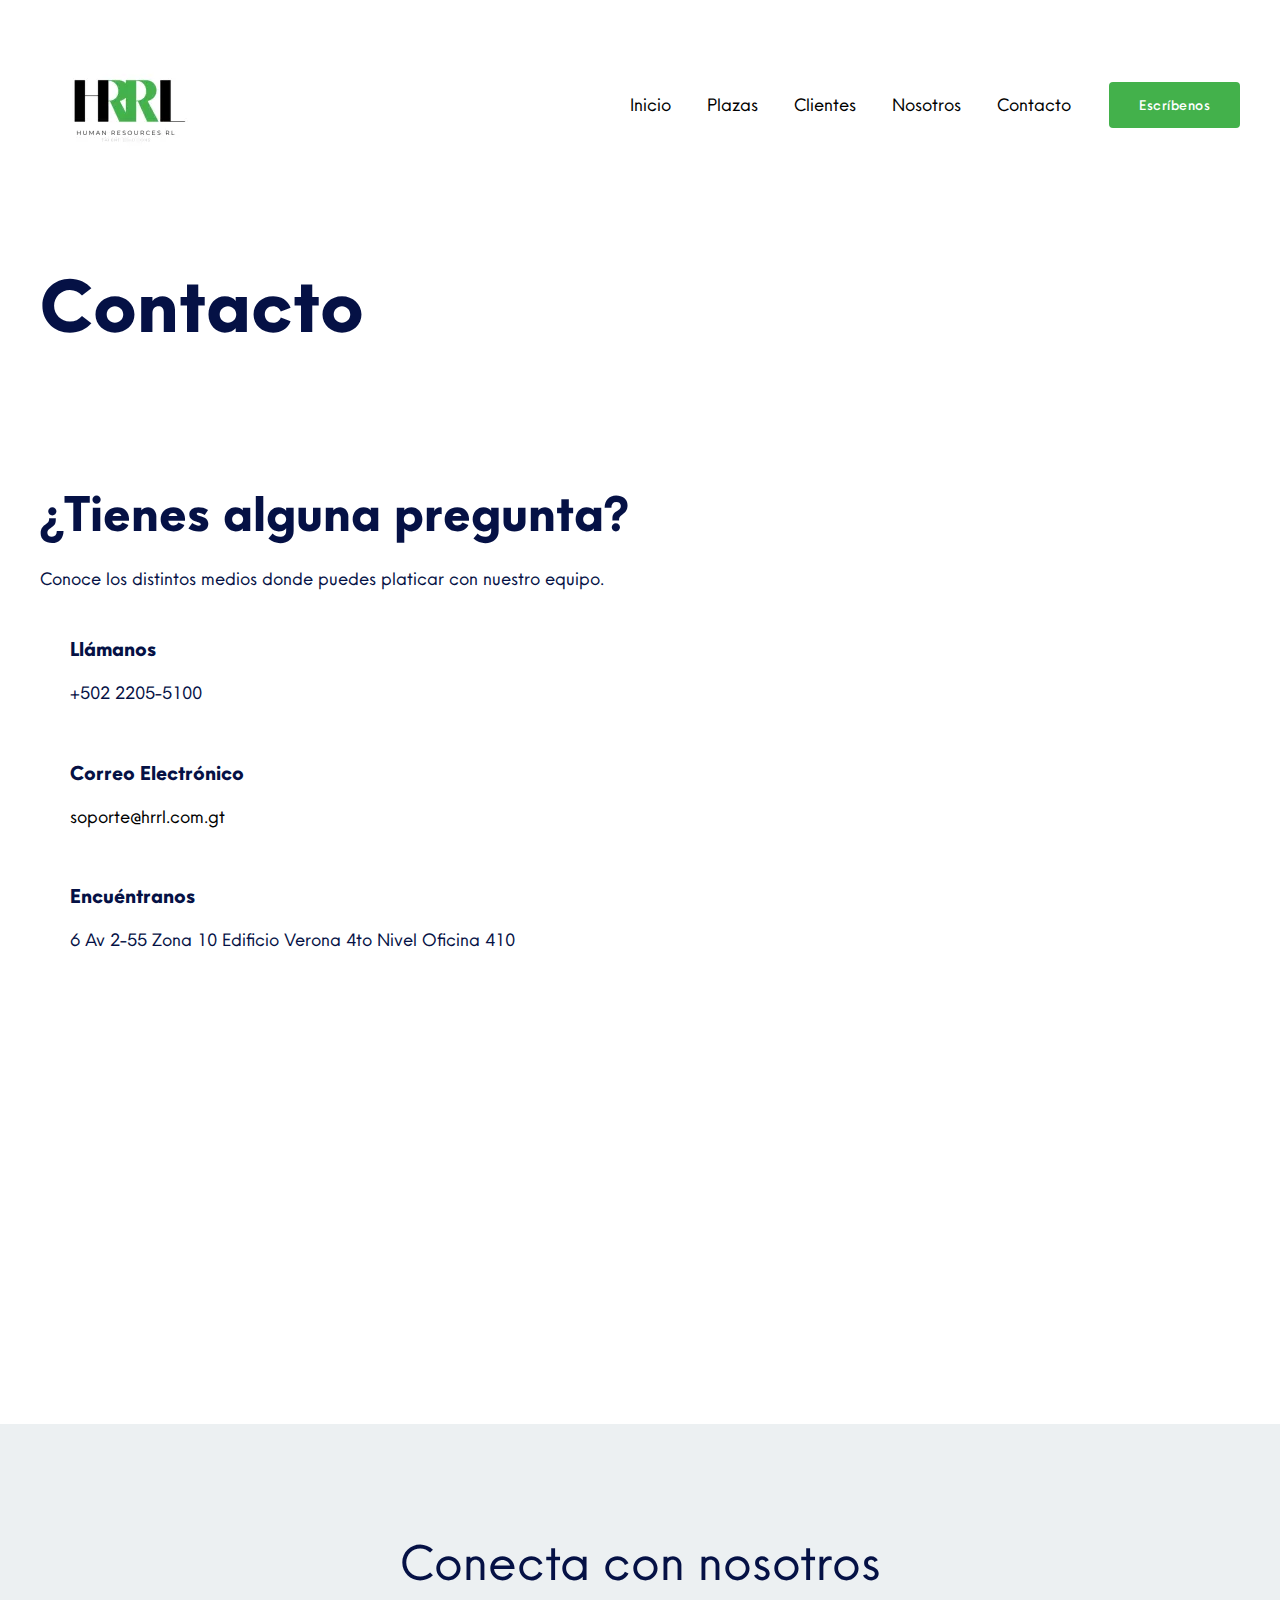
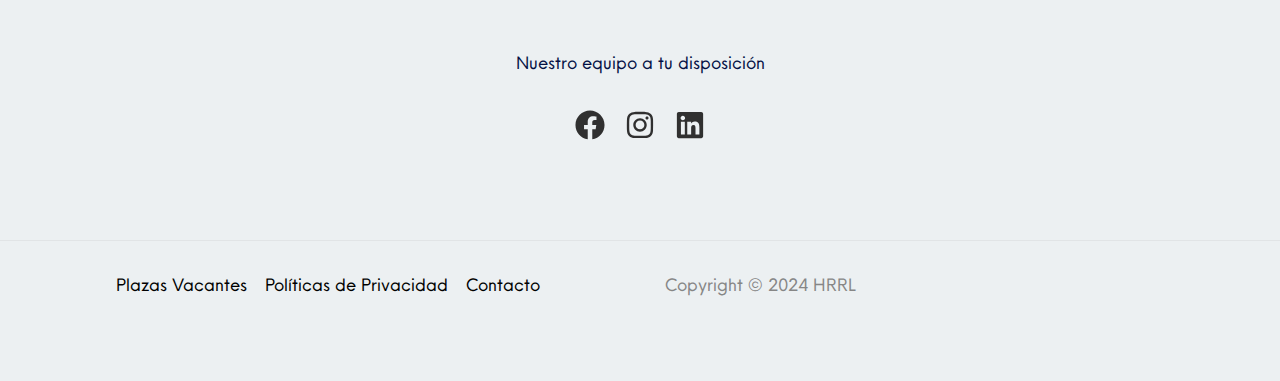
<file: contacto/index.html>
<!DOCTYPE html>
<html lang="en-US">
<head>
<meta charset="UTF-8">
<meta name="viewport" content="width=device-width, initial-scale=1">
	 <link rel="profile" href="https://gmpg.org/xfn/11"> 
	 <title>Contacto &#8211; HRRL</title>
<meta name="robots" content="max-image-preview:large">
<link rel="alternate" type="application/rss+xml" title="HRRL &raquo; Feed" href="https://joseeruano.github.io/hrrl/feed/">
<link rel="alternate" type="application/rss+xml" title="HRRL &raquo; Comments Feed" href="https://joseeruano.github.io/hrrl/comments/feed/">
<script>
window._wpemojiSettings = {"baseUrl":"https:\/\/s.w.org\/images\/core\/emoji\/14.0.0\/72x72\/","ext":".png","svgUrl":"https:\/\/s.w.org\/images\/core\/emoji\/14.0.0\/svg\/","svgExt":".svg","source":{"concatemoji":"https:\/\/joseeruano.github.io\/hrrl\/wp-includes\/js\/wp-emoji-release.min.js?ver=6.4.2"}};
/*! This file is auto-generated */
!function(i,n){var o,s,e;function c(e){try{var t={supportTests:e,timestamp:(new Date).valueOf()};sessionStorage.setItem(o,JSON.stringify(t))}catch(e){}}function p(e,t,n){e.clearRect(0,0,e.canvas.width,e.canvas.height),e.fillText(t,0,0);var t=new Uint32Array(e.getImageData(0,0,e.canvas.width,e.canvas.height).data),r=(e.clearRect(0,0,e.canvas.width,e.canvas.height),e.fillText(n,0,0),new Uint32Array(e.getImageData(0,0,e.canvas.width,e.canvas.height).data));return t.every(function(e,t){return e===r[t]})}function u(e,t,n){switch(t){case"flag":return n(e,"🏳️‍⚧️","🏳️​⚧️")?!1:!n(e,"🇺🇳","🇺​🇳")&&!n(e,"🏴󠁧󠁢󠁥󠁮󠁧󠁿","🏴​󠁧​󠁢​󠁥​󠁮​󠁧​󠁿");case"emoji":return!n(e,"🫱🏻‍🫲🏿","🫱🏻​🫲🏿")}return!1}function f(e,t,n){var r="undefined"!=typeof WorkerGlobalScope&&self instanceof WorkerGlobalScope?new OffscreenCanvas(300,150):i.createElement("canvas"),a=r.getContext("2d",{willReadFrequently:!0}),o=(a.textBaseline="top",a.font="600 32px Arial",{});return e.forEach(function(e){o[e]=t(a,e,n)}),o}function t(e){var t=i.createElement("script");t.src=e,t.defer=!0,i.head.appendChild(t)}"undefined"!=typeof Promise&&(o="wpEmojiSettingsSupports",s=["flag","emoji"],n.supports={everything:!0,everythingExceptFlag:!0},e=new Promise(function(e){i.addEventListener("DOMContentLoaded",e,{once:!0})}),new Promise(function(t){var n=function(){try{var e=JSON.parse(sessionStorage.getItem(o));if("object"==typeof e&&"number"==typeof e.timestamp&&(new Date).valueOf()<e.timestamp+604800&&"object"==typeof e.supportTests)return e.supportTests}catch(e){}return null}();if(!n){if("undefined"!=typeof Worker&&"undefined"!=typeof OffscreenCanvas&&"undefined"!=typeof URL&&URL.createObjectURL&&"undefined"!=typeof Blob)try{var e="postMessage("+f.toString()+"("+[JSON.stringify(s),u.toString(),p.toString()].join(",")+"));",r=new Blob([e],{type:"text/javascript"}),a=new Worker(URL.createObjectURL(r),{name:"wpTestEmojiSupports"});return void(a.onmessage=function(e){c(n=e.data),a.terminate(),t(n)})}catch(e){}c(n=f(s,u,p))}t(n)}).then(function(e){for(var t in e)n.supports[t]=e[t],n.supports.everything=n.supports.everything&&n.supports[t],"flag"!==t&&(n.supports.everythingExceptFlag=n.supports.everythingExceptFlag&&n.supports[t]);n.supports.everythingExceptFlag=n.supports.everythingExceptFlag&&!n.supports.flag,n.DOMReady=!1,n.readyCallback=function(){n.DOMReady=!0}}).then(function(){return e}).then(function(){var e;n.supports.everything||(n.readyCallback(),(e=n.source||{}).concatemoji?t(e.concatemoji):e.wpemoji&&e.twemoji&&(t(e.twemoji),t(e.wpemoji)))}))}((window,document),window._wpemojiSettings);
</script>
<style id="cf-frontend-style-inline-css">@font-face {
	font-family: 'Neue Einstellung';
	font-weight: 100;
	font-display: auto;
	src: url('https://joseeruano.github.io/hrrl/wp-content/uploads/2023/05/Hanken-Design-Co-Neue-Einstellung-Thin.otf') format('OpenType');
}
@font-face {
	font-family: 'Neue Einstellung';
	font-weight: 600;
	font-display: auto;
	src: url('https://joseeruano.github.io/hrrl/wp-content/uploads/2023/05/Hanken-Design-Co-Neue-Einstellung-Semi-Bold.otf') format('OpenType');
}
@font-face {
	font-family: 'Neue Einstellung';
	font-weight: 700;
	font-display: auto;
	src: url('https://joseeruano.github.io/hrrl/wp-content/uploads/2023/05/Hanken-Design-Co-Neue-Einstellung-Bold.otf') format('OpenType');
}
@font-face {
	font-family: 'Neue Einstellung';
	font-weight: 200;
	font-display: auto;
	src: url('https://joseeruano.github.io/hrrl/wp-content/uploads/2023/05/Hanken-Design-Co-Neue-Einstellung-Extra-Light.otf') format('OpenType');
}
@font-face {
	font-family: 'Neue Einstellung';
	font-weight: 900;
	font-display: auto;
	src: url('https://joseeruano.github.io/hrrl/wp-content/uploads/2023/05/Hanken-Design-Co-Neue-Einstellung-Extra-Bold.otf') format('OpenType');
}
@font-face {
	font-family: 'Neue Einstellung';
	font-weight: 500;
	font-display: auto;
	src: url('https://joseeruano.github.io/hrrl/wp-content/uploads/2023/05/Hanken-Design-Co-Neue-Einstellung-Medium.otf') format('OpenType');
}
@font-face {
	font-family: 'Neue Einstellung';
	font-weight: 400;
	font-display: auto;
	src: url('https://joseeruano.github.io/hrrl/wp-content/uploads/2023/05/Hanken-Design-Co-Neue-Einstellung-Regular.otf') format('OpenType');
}
@font-face {
	font-family: 'Neue Einstellung';
	font-weight: 700;
	font-display: auto;
	src: url('https://joseeruano.github.io/hrrl/wp-content/uploads/2023/05/Hanken-Design-Co-Neue-Einstellung-Black.otf') format('OpenType');
}</style>
<link rel="stylesheet" id="astra-bb-builder-css" href="https://joseeruano.github.io/hrrl/wp-content/themes/astra/assets/css/minified/compatibility/page-builder/bb-plugin.min.css?ver=4.6.3" media="all">
<link rel="stylesheet" id="astra-theme-css-css" href="https://joseeruano.github.io/hrrl/wp-content/themes/astra/assets/css/minified/frontend.min.css?ver=4.6.3" media="all">
<style id="astra-theme-css-inline-css">.ast-no-sidebar .entry-content .alignfull {margin-left: calc( -50vw + 50%);margin-right: calc( -50vw + 50%);max-width: 100vw;width: 100vw;}.ast-no-sidebar .entry-content .alignwide {margin-left: calc(-41vw + 50%);margin-right: calc(-41vw + 50%);max-width: unset;width: unset;}.ast-no-sidebar .entry-content .alignfull .alignfull,.ast-no-sidebar .entry-content .alignfull .alignwide,.ast-no-sidebar .entry-content .alignwide .alignfull,.ast-no-sidebar .entry-content .alignwide .alignwide,.ast-no-sidebar .entry-content .wp-block-column .alignfull,.ast-no-sidebar .entry-content .wp-block-column .alignwide{width: 100%;margin-left: auto;margin-right: auto;}.wp-block-gallery,.blocks-gallery-grid {margin: 0;}.wp-block-separator {max-width: 100px;}.wp-block-separator.is-style-wide,.wp-block-separator.is-style-dots {max-width: none;}.entry-content .has-2-columns .wp-block-column:first-child {padding-right: 10px;}.entry-content .has-2-columns .wp-block-column:last-child {padding-left: 10px;}@media (max-width: 782px) {.entry-content .wp-block-columns .wp-block-column {flex-basis: 100%;}.entry-content .has-2-columns .wp-block-column:first-child {padding-right: 0;}.entry-content .has-2-columns .wp-block-column:last-child {padding-left: 0;}}body .entry-content .wp-block-latest-posts {margin-left: 0;}body .entry-content .wp-block-latest-posts li {list-style: none;}.ast-no-sidebar .ast-container .entry-content .wp-block-latest-posts {margin-left: 0;}.ast-header-break-point .entry-content .alignwide {margin-left: auto;margin-right: auto;}.entry-content .blocks-gallery-item img {margin-bottom: auto;}.wp-block-pullquote {border-top: 4px solid #555d66;border-bottom: 4px solid #555d66;color: #40464d;}:root{--ast-container-default-xlg-padding:6.67em;--ast-container-default-lg-padding:5.67em;--ast-container-default-slg-padding:4.34em;--ast-container-default-md-padding:3.34em;--ast-container-default-sm-padding:6.67em;--ast-container-default-xs-padding:2.4em;--ast-container-default-xxs-padding:1.4em;--ast-code-block-background:#EEEEEE;--ast-comment-inputs-background:#FAFAFA;--ast-normal-container-width:1200px;--ast-narrow-container-width:750px;--ast-blog-title-font-weight:normal;--ast-blog-meta-weight:inherit;}html{font-size:112.5%;}a,.page-title{color:#000000;}a:hover,a:focus{color:#43b14b;}body,button,input,select,textarea,.ast-button,.ast-custom-button{font-family:Neue Einstellung,Helvetica,Arial,sans-serif;font-weight:400;font-size:18px;font-size:1rem;line-height:var(--ast-body-line-height,1.6em);}blockquote{color:#000000;}h1,.entry-content h1,h2,.entry-content h2,h3,.entry-content h3,h4,.entry-content h4,h5,.entry-content h5,h6,.entry-content h6,.site-title,.site-title a{font-family:Neue Einstellung,Helvetica,Arial,sans-serif;font-weight:900;}.site-title{font-size:35px;font-size:1.9444444444444rem;display:none;}header .custom-logo-link img{max-width:174px;}.astra-logo-svg{width:174px;}.site-header .site-description{font-size:15px;font-size:0.83333333333333rem;display:none;}.entry-title{font-size:26px;font-size:1.4444444444444rem;}.archive .ast-article-post .ast-article-inner,.blog .ast-article-post .ast-article-inner,.archive .ast-article-post .ast-article-inner:hover,.blog .ast-article-post .ast-article-inner:hover{overflow:hidden;}h1,.entry-content h1{font-size:75px;font-size:4.1666666666667rem;font-weight:900;font-family:Neue Einstellung,Helvetica,Arial,sans-serif;}h2,.entry-content h2{font-size:50px;font-size:2.7777777777778rem;font-weight:900;font-family:Neue Einstellung,Helvetica,Arial,sans-serif;}h3,.entry-content h3{font-size:32px;font-size:1.7777777777778rem;font-weight:900;font-family:Neue Einstellung,Helvetica,Arial,sans-serif;}h4,.entry-content h4{font-size:20px;font-size:1.1111111111111rem;font-weight:900;font-family:Neue Einstellung,Helvetica,Arial,sans-serif;}h5,.entry-content h5{font-size:18px;font-size:1rem;font-weight:900;font-family:Neue Einstellung,Helvetica,Arial,sans-serif;}h6,.entry-content h6{font-size:15px;font-size:0.83333333333333rem;font-weight:900;font-family:Neue Einstellung,Helvetica,Arial,sans-serif;}::selection{background-color:#43b14b;color:#000000;}body,h1,.entry-title a,.entry-content h1,h2,.entry-content h2,h3,.entry-content h3,h4,.entry-content h4,h5,.entry-content h5,h6,.entry-content h6{color:#051145;}.tagcloud a:hover,.tagcloud a:focus,.tagcloud a.current-item{color:#ffffff;border-color:#000000;background-color:#000000;}input:focus,input[type="text"]:focus,input[type="email"]:focus,input[type="url"]:focus,input[type="password"]:focus,input[type="reset"]:focus,input[type="search"]:focus,textarea:focus{border-color:#000000;}input[type="radio"]:checked,input[type=reset],input[type="checkbox"]:checked,input[type="checkbox"]:hover:checked,input[type="checkbox"]:focus:checked,input[type=range]::-webkit-slider-thumb{border-color:#000000;background-color:#000000;box-shadow:none;}.site-footer a:hover + .post-count,.site-footer a:focus + .post-count{background:#000000;border-color:#000000;}.single .nav-links .nav-previous,.single .nav-links .nav-next{color:#000000;}.entry-meta,.entry-meta *{line-height:1.45;color:#000000;}.entry-meta a:not(.ast-button):hover,.entry-meta a:not(.ast-button):hover *,.entry-meta a:not(.ast-button):focus,.entry-meta a:not(.ast-button):focus *,.page-links > .page-link,.page-links .page-link:hover,.post-navigation a:hover{color:#43b14b;}#cat option,.secondary .calendar_wrap thead a,.secondary .calendar_wrap thead a:visited{color:#000000;}.secondary .calendar_wrap #today,.ast-progress-val span{background:#000000;}.secondary a:hover + .post-count,.secondary a:focus + .post-count{background:#000000;border-color:#000000;}.calendar_wrap #today > a{color:#ffffff;}.page-links .page-link,.single .post-navigation a{color:#000000;}.ast-search-menu-icon .search-form button.search-submit{padding:0 4px;}.ast-search-menu-icon form.search-form{padding-right:0;}.ast-search-menu-icon.slide-search input.search-field{width:0;}.ast-header-search .ast-search-menu-icon.ast-dropdown-active .search-form,.ast-header-search .ast-search-menu-icon.ast-dropdown-active .search-field:focus{transition:all 0.2s;}.search-form input.search-field:focus{outline:none;}.widget-title,.widget .wp-block-heading{font-size:25px;font-size:1.3888888888889rem;color:#051145;}.ast-search-menu-icon.slide-search a:focus-visible:focus-visible,.astra-search-icon:focus-visible,#close:focus-visible,a:focus-visible,.ast-menu-toggle:focus-visible,.site .skip-link:focus-visible,.wp-block-loginout input:focus-visible,.wp-block-search.wp-block-search__button-inside .wp-block-search__inside-wrapper,.ast-header-navigation-arrow:focus-visible,.woocommerce .wc-proceed-to-checkout > .checkout-button:focus-visible,.woocommerce .woocommerce-MyAccount-navigation ul li a:focus-visible,.ast-orders-table__row .ast-orders-table__cell:focus-visible,.woocommerce .woocommerce-order-details .order-again > .button:focus-visible,.woocommerce .woocommerce-message a.button.wc-forward:focus-visible,.woocommerce #minus_qty:focus-visible,.woocommerce #plus_qty:focus-visible,a#ast-apply-coupon:focus-visible,.woocommerce .woocommerce-info a:focus-visible,.woocommerce .astra-shop-summary-wrap a:focus-visible,.woocommerce a.wc-forward:focus-visible,#ast-apply-coupon:focus-visible,.woocommerce-js .woocommerce-mini-cart-item a.remove:focus-visible,#close:focus-visible,.button.search-submit:focus-visible,#search_submit:focus,.normal-search:focus-visible{outline-style:dotted;outline-color:inherit;outline-width:thin;}input:focus,input[type="text"]:focus,input[type="email"]:focus,input[type="url"]:focus,input[type="password"]:focus,input[type="reset"]:focus,input[type="search"]:focus,input[type="number"]:focus,textarea:focus,.wp-block-search__input:focus,[data-section="section-header-mobile-trigger"] .ast-button-wrap .ast-mobile-menu-trigger-minimal:focus,.ast-mobile-popup-drawer.active .menu-toggle-close:focus,.woocommerce-ordering select.orderby:focus,#ast-scroll-top:focus,#coupon_code:focus,.woocommerce-page #comment:focus,.woocommerce #reviews #respond input#submit:focus,.woocommerce a.add_to_cart_button:focus,.woocommerce .button.single_add_to_cart_button:focus,.woocommerce .woocommerce-cart-form button:focus,.woocommerce .woocommerce-cart-form__cart-item .quantity .qty:focus,.woocommerce .woocommerce-billing-fields .woocommerce-billing-fields__field-wrapper .woocommerce-input-wrapper > .input-text:focus,.woocommerce #order_comments:focus,.woocommerce #place_order:focus,.woocommerce .woocommerce-address-fields .woocommerce-address-fields__field-wrapper .woocommerce-input-wrapper > .input-text:focus,.woocommerce .woocommerce-MyAccount-content form button:focus,.woocommerce .woocommerce-MyAccount-content .woocommerce-EditAccountForm .woocommerce-form-row .woocommerce-Input.input-text:focus,.woocommerce .ast-woocommerce-container .woocommerce-pagination ul.page-numbers li a:focus,body #content .woocommerce form .form-row .select2-container--default .select2-selection--single:focus,#ast-coupon-code:focus,.woocommerce.woocommerce-js .quantity input[type=number]:focus,.woocommerce-js .woocommerce-mini-cart-item .quantity input[type=number]:focus,.woocommerce p#ast-coupon-trigger:focus{border-style:dotted;border-color:inherit;border-width:thin;}input{outline:none;}.ast-logo-title-inline .site-logo-img{padding-right:1em;}.site-logo-img img{ transition:all 0.2s linear;}body .ast-oembed-container *{position:absolute;top:0;width:100%;height:100%;left:0;}.ast-single-post-featured-section + article {margin-top: 2em;}.site-content .ast-single-post-featured-section img {width: 100%;overflow: hidden;object-fit: cover;}.site > .ast-single-related-posts-container {margin-top: 0;}@media (min-width: 922px) {.ast-desktop .ast-container--narrow {max-width: var(--ast-narrow-container-width);margin: 0 auto;}}.ast-page-builder-template .hentry {margin: 0;}.ast-page-builder-template .site-content > .ast-container {max-width: 100%;padding: 0;}.ast-page-builder-template .site .site-content #primary {padding: 0;margin: 0;}.ast-page-builder-template .no-results {text-align: center;margin: 4em auto;}.ast-page-builder-template .ast-pagination {padding: 2em;}.ast-page-builder-template .entry-header.ast-no-title.ast-no-thumbnail {margin-top: 0;}.ast-page-builder-template .entry-header.ast-header-without-markup {margin-top: 0;margin-bottom: 0;}.ast-page-builder-template .entry-header.ast-no-title.ast-no-meta {margin-bottom: 0;}.ast-page-builder-template.single .post-navigation {padding-bottom: 2em;}.ast-page-builder-template.single-post .site-content > .ast-container {max-width: 100%;}.ast-page-builder-template .entry-header {margin-top: 4em;margin-left: auto;margin-right: auto;padding-left: 20px;padding-right: 20px;}.single.ast-page-builder-template .entry-header {padding-left: 20px;padding-right: 20px;}.ast-page-builder-template .ast-archive-description {margin: 4em auto 0;padding-left: 20px;padding-right: 20px;}.ast-page-builder-template.ast-no-sidebar .entry-content .alignwide {margin-left: 0;margin-right: 0;}@media (max-width:921px){#ast-desktop-header{display:none;}}@media (min-width:922px){#ast-mobile-header{display:none;}}.wp-block-buttons.aligncenter{justify-content:center;}@media (min-width:1200px){.wp-block-group .has-background{padding:20px;}}@media (min-width:1200px){.ast-no-sidebar.ast-separate-container .entry-content .wp-block-group.alignwide,.ast-no-sidebar.ast-separate-container .entry-content .wp-block-cover.alignwide{margin-left:-20px;margin-right:-20px;padding-left:20px;padding-right:20px;}.ast-no-sidebar.ast-separate-container .entry-content .wp-block-cover.alignfull,.ast-no-sidebar.ast-separate-container .entry-content .wp-block-group.alignfull{margin-left:-6.67em;margin-right:-6.67em;padding-left:6.67em;padding-right:6.67em;}}@media (min-width:1200px){.wp-block-cover-image.alignwide .wp-block-cover__inner-container,.wp-block-cover.alignwide .wp-block-cover__inner-container,.wp-block-cover-image.alignfull .wp-block-cover__inner-container,.wp-block-cover.alignfull .wp-block-cover__inner-container{width:100%;}}.wp-block-image.aligncenter{margin-left:auto;margin-right:auto;}.wp-block-table.aligncenter{margin-left:auto;margin-right:auto;}.wp-block-buttons .wp-block-button.is-style-outline .wp-block-button__link.wp-element-button,.ast-outline-button{border-color:#43b14b;border-top-width:2px;border-right-width:2px;border-bottom-width:2px;border-left-width:2px;font-family:inherit;font-weight:500;font-size:14px;font-size:0.77777777777778rem;line-height:1em;border-top-left-radius:4px;border-top-right-radius:4px;border-bottom-right-radius:4px;border-bottom-left-radius:4px;}.wp-block-button.is-style-outline .wp-block-button__link:hover,.wp-block-buttons .wp-block-button.is-style-outline .wp-block-button__link:focus,.wp-block-buttons .wp-block-button.is-style-outline > .wp-block-button__link:not(.has-text-color):hover,.wp-block-buttons .wp-block-button.wp-block-button__link.is-style-outline:not(.has-text-color):hover,.ast-outline-button:hover,.ast-outline-button:focus{background-color:#43b14b;}.wp-block-button .wp-block-button__link.wp-element-button.is-style-outline:not(.has-background),.wp-block-button.is-style-outline>.wp-block-button__link.wp-element-button:not(.has-background),.ast-outline-button{background-color:#43b14b;}.entry-content[ast-blocks-layout] > figure{margin-bottom:1em;}@media (max-width:921px){.ast-separate-container #primary,.ast-separate-container #secondary{padding:1.5em 0;}#primary,#secondary{padding:1.5em 0;margin:0;}.ast-left-sidebar #content > .ast-container{display:flex;flex-direction:column-reverse;width:100%;}.ast-separate-container .ast-article-post,.ast-separate-container .ast-article-single{padding:1.5em 2.14em;}.ast-author-box img.avatar{margin:20px 0 0 0;}}@media (min-width:922px){.ast-separate-container.ast-right-sidebar #primary,.ast-separate-container.ast-left-sidebar #primary{border:0;}.search-no-results.ast-separate-container #primary{margin-bottom:4em;}}.wp-block-button .wp-block-button__link{color:#ffffff;}.wp-block-button .wp-block-button__link:hover,.wp-block-button .wp-block-button__link:focus{color:#ffffff;background-color:#43b14b;border-color:#43b14b;}.wp-block-button .wp-block-button__link{border-style:solid;border-top-width:0px;border-right-width:0px;border-left-width:0px;border-bottom-width:0px;border-color:#43b14b;background-color:#43b14b;color:#ffffff;font-family:inherit;font-weight:500;line-height:1em;letter-spacing:0.5px;font-size:14px;font-size:0.77777777777778rem;border-top-left-radius:4px;border-top-right-radius:4px;border-bottom-right-radius:4px;border-bottom-left-radius:4px;padding-top:16px;padding-right:30px;padding-bottom:16px;padding-left:30px;}.menu-toggle,button,.ast-button,.ast-custom-button,.button,input#submit,input[type="button"],input[type="submit"],input[type="reset"]{border-style:solid;border-top-width:0px;border-right-width:0px;border-left-width:0px;border-bottom-width:0px;color:#ffffff;border-color:#43b14b;background-color:#43b14b;padding-top:16px;padding-right:30px;padding-bottom:16px;padding-left:30px;font-family:inherit;font-weight:500;font-size:14px;font-size:0.77777777777778rem;line-height:1em;letter-spacing:0.5px;border-top-left-radius:4px;border-top-right-radius:4px;border-bottom-right-radius:4px;border-bottom-left-radius:4px;}button:focus,.menu-toggle:hover,button:hover,.ast-button:hover,.ast-custom-button:hover .button:hover,.ast-custom-button:hover ,input[type=reset]:hover,input[type=reset]:focus,input#submit:hover,input#submit:focus,input[type="button"]:hover,input[type="button"]:focus,input[type="submit"]:hover,input[type="submit"]:focus{color:#ffffff;background-color:#43b14b;border-color:#43b14b;}@media (max-width:921px){.ast-mobile-header-stack .main-header-bar .ast-search-menu-icon{display:inline-block;}.ast-header-break-point.ast-header-custom-item-outside .ast-mobile-header-stack .main-header-bar .ast-search-icon{margin:0;}.ast-comment-avatar-wrap img{max-width:2.5em;}.ast-comment-meta{padding:0 1.8888em 1.3333em;}.ast-separate-container .ast-comment-list li.depth-1{padding:1.5em 2.14em;}.ast-separate-container .comment-respond{padding:2em 2.14em;}}@media (min-width:544px){.ast-container{max-width:100%;}}@media (max-width:544px){.ast-separate-container .ast-article-post,.ast-separate-container .ast-article-single,.ast-separate-container .comments-title,.ast-separate-container .ast-archive-description{padding:1.5em 1em;}.ast-separate-container #content .ast-container{padding-left:0.54em;padding-right:0.54em;}.ast-separate-container .ast-comment-list .bypostauthor{padding:.5em;}.ast-search-menu-icon.ast-dropdown-active .search-field{width:170px;}}.ast-no-sidebar.ast-separate-container .entry-content .alignfull {margin-left: -6.67em;margin-right: -6.67em;width: auto;}@media (max-width: 1200px) {.ast-no-sidebar.ast-separate-container .entry-content .alignfull {margin-left: -2.4em;margin-right: -2.4em;}}@media (max-width: 768px) {.ast-no-sidebar.ast-separate-container .entry-content .alignfull {margin-left: -2.14em;margin-right: -2.14em;}}@media (max-width: 544px) {.ast-no-sidebar.ast-separate-container .entry-content .alignfull {margin-left: -1em;margin-right: -1em;}}.ast-no-sidebar.ast-separate-container .entry-content .alignwide {margin-left: -20px;margin-right: -20px;}.ast-no-sidebar.ast-separate-container .entry-content .wp-block-column .alignfull,.ast-no-sidebar.ast-separate-container .entry-content .wp-block-column .alignwide {margin-left: auto;margin-right: auto;width: 100%;}@media (max-width:921px){.site-title{display:none;}.site-header .site-description{display:none;}h1,.entry-content h1{font-size:45px;}h2,.entry-content h2{font-size:32px;}h3,.entry-content h3{font-size:25px;}}@media (max-width:544px){.site-title{display:none;}.site-header .site-description{display:none;}h1,.entry-content h1{font-size:30px;}h2,.entry-content h2{font-size:23px;}h3,.entry-content h3{font-size:20px;}header .custom-logo-link img,.ast-header-break-point .site-branding img,.ast-header-break-point .custom-logo-link img{max-width:116px;}.astra-logo-svg{width:116px;}.ast-header-break-point .site-logo-img .custom-mobile-logo-link img{max-width:116px;}}@media (max-width:921px){html{font-size:102.6%;}}@media (max-width:544px){html{font-size:102.6%;}}@media (min-width:922px){.ast-container{max-width:1240px;}}@font-face {font-family: "Astra";src: url(https://joseeruano.github.io/hrrl/wp-content/themes/astra/assets/fonts/astra.woff) format("woff"),url(https://joseeruano.github.io/hrrl/wp-content/themes/astra/assets/fonts/astra.ttf) format("truetype"),url(https://joseeruano.github.io/hrrl/wp-content/themes/astra/assets/fonts/astra.svg#astra) format("svg");font-weight: normal;font-style: normal;font-display: fallback;}@media (min-width:922px){.main-header-menu .sub-menu .menu-item.ast-left-align-sub-menu:hover > .sub-menu,.main-header-menu .sub-menu .menu-item.ast-left-align-sub-menu.focus > .sub-menu{margin-left:-0px;}}.site .comments-area{padding-bottom:3em;}.astra-icon-down_arrow::after {content: "\e900";font-family: Astra;}.astra-icon-close::after {content: "\e5cd";font-family: Astra;}.astra-icon-drag_handle::after {content: "\e25d";font-family: Astra;}.astra-icon-format_align_justify::after {content: "\e235";font-family: Astra;}.astra-icon-menu::after {content: "\e5d2";font-family: Astra;}.astra-icon-reorder::after {content: "\e8fe";font-family: Astra;}.astra-icon-search::after {content: "\e8b6";font-family: Astra;}.astra-icon-zoom_in::after {content: "\e56b";font-family: Astra;}.astra-icon-check-circle::after {content: "\e901";font-family: Astra;}.astra-icon-shopping-cart::after {content: "\f07a";font-family: Astra;}.astra-icon-shopping-bag::after {content: "\f290";font-family: Astra;}.astra-icon-shopping-basket::after {content: "\f291";font-family: Astra;}.astra-icon-circle-o::after {content: "\e903";font-family: Astra;}.astra-icon-certificate::after {content: "\e902";font-family: Astra;}blockquote {padding: 1.2em;}:root .has-ast-global-color-0-color{color:var(--ast-global-color-0);}:root .has-ast-global-color-0-background-color{background-color:var(--ast-global-color-0);}:root .wp-block-button .has-ast-global-color-0-color{color:var(--ast-global-color-0);}:root .wp-block-button .has-ast-global-color-0-background-color{background-color:var(--ast-global-color-0);}:root .has-ast-global-color-1-color{color:var(--ast-global-color-1);}:root .has-ast-global-color-1-background-color{background-color:var(--ast-global-color-1);}:root .wp-block-button .has-ast-global-color-1-color{color:var(--ast-global-color-1);}:root .wp-block-button .has-ast-global-color-1-background-color{background-color:var(--ast-global-color-1);}:root .has-ast-global-color-2-color{color:var(--ast-global-color-2);}:root .has-ast-global-color-2-background-color{background-color:var(--ast-global-color-2);}:root .wp-block-button .has-ast-global-color-2-color{color:var(--ast-global-color-2);}:root .wp-block-button .has-ast-global-color-2-background-color{background-color:var(--ast-global-color-2);}:root .has-ast-global-color-3-color{color:var(--ast-global-color-3);}:root .has-ast-global-color-3-background-color{background-color:var(--ast-global-color-3);}:root .wp-block-button .has-ast-global-color-3-color{color:var(--ast-global-color-3);}:root .wp-block-button .has-ast-global-color-3-background-color{background-color:var(--ast-global-color-3);}:root .has-ast-global-color-4-color{color:var(--ast-global-color-4);}:root .has-ast-global-color-4-background-color{background-color:var(--ast-global-color-4);}:root .wp-block-button .has-ast-global-color-4-color{color:var(--ast-global-color-4);}:root .wp-block-button .has-ast-global-color-4-background-color{background-color:var(--ast-global-color-4);}:root .has-ast-global-color-5-color{color:var(--ast-global-color-5);}:root .has-ast-global-color-5-background-color{background-color:var(--ast-global-color-5);}:root .wp-block-button .has-ast-global-color-5-color{color:var(--ast-global-color-5);}:root .wp-block-button .has-ast-global-color-5-background-color{background-color:var(--ast-global-color-5);}:root .has-ast-global-color-6-color{color:var(--ast-global-color-6);}:root .has-ast-global-color-6-background-color{background-color:var(--ast-global-color-6);}:root .wp-block-button .has-ast-global-color-6-color{color:var(--ast-global-color-6);}:root .wp-block-button .has-ast-global-color-6-background-color{background-color:var(--ast-global-color-6);}:root .has-ast-global-color-7-color{color:var(--ast-global-color-7);}:root .has-ast-global-color-7-background-color{background-color:var(--ast-global-color-7);}:root .wp-block-button .has-ast-global-color-7-color{color:var(--ast-global-color-7);}:root .wp-block-button .has-ast-global-color-7-background-color{background-color:var(--ast-global-color-7);}:root .has-ast-global-color-8-color{color:var(--ast-global-color-8);}:root .has-ast-global-color-8-background-color{background-color:var(--ast-global-color-8);}:root .wp-block-button .has-ast-global-color-8-color{color:var(--ast-global-color-8);}:root .wp-block-button .has-ast-global-color-8-background-color{background-color:var(--ast-global-color-8);}:root{--ast-global-color-0:#0170B9;--ast-global-color-1:#3a3a3a;--ast-global-color-2:#3a3a3a;--ast-global-color-3:#4B4F58;--ast-global-color-4:#F5F5F5;--ast-global-color-5:#FFFFFF;--ast-global-color-6:#F2F5F7;--ast-global-color-7:#424242;--ast-global-color-8:#000000;}:root {--ast-border-color : #dddddd;}.ast-single-entry-banner {-js-display: flex;display: flex;flex-direction: column;justify-content: center;text-align: center;position: relative;background: #eeeeee;}.ast-single-entry-banner[data-banner-layout="layout-1"] {max-width: 1200px;background: inherit;padding: 20px 0;}.ast-single-entry-banner[data-banner-width-type="custom"] {margin: 0 auto;width: 100%;}.ast-single-entry-banner + .site-content .entry-header {margin-bottom: 0;}.site .ast-author-avatar {--ast-author-avatar-size: ;}a.ast-underline-text {text-decoration: underline;}.ast-container > .ast-terms-link {position: relative;display: block;}a.ast-button.ast-badge-tax {padding: 4px 8px;border-radius: 3px;font-size: inherit;}header.entry-header .entry-title{font-size:32px;font-size:1.7777777777778rem;}header.entry-header > *:not(:last-child){margin-bottom:10px;}@media (max-width:921px){header.entry-header .entry-title{font-size:40px;font-size:2.2222222222222rem;}}@media (max-width:544px){header.entry-header .entry-title{font-size:26px;font-size:1.4444444444444rem;}}.ast-archive-entry-banner {-js-display: flex;display: flex;flex-direction: column;justify-content: center;text-align: center;position: relative;background: #eeeeee;}.ast-archive-entry-banner[data-banner-width-type="custom"] {margin: 0 auto;width: 100%;}.ast-archive-entry-banner[data-banner-layout="layout-1"] {background: inherit;padding: 20px 0;text-align: left;}body.archive .ast-archive-description{max-width:1200px;width:100%;text-align:left;padding-top:3em;padding-right:3em;padding-bottom:3em;padding-left:3em;}body.archive .ast-archive-description .ast-archive-title,body.archive .ast-archive-description .ast-archive-title *{font-size:26px;font-size:1.4444444444444rem;}body.archive .ast-archive-description > *:not(:last-child){margin-bottom:10px;}@media (max-width:921px){body.archive .ast-archive-description{text-align:left;}}@media (max-width:544px){body.archive .ast-archive-description{text-align:left;}}.ast-breadcrumbs .trail-browse,.ast-breadcrumbs .trail-items,.ast-breadcrumbs .trail-items li{display:inline-block;margin:0;padding:0;border:none;background:inherit;text-indent:0;text-decoration:none;}.ast-breadcrumbs .trail-browse{font-size:inherit;font-style:inherit;font-weight:inherit;color:inherit;}.ast-breadcrumbs .trail-items{list-style:none;}.trail-items li::after{padding:0 0.3em;content:"\00bb";}.trail-items li:last-of-type::after{display:none;}h1,.entry-content h1,h2,.entry-content h2,h3,.entry-content h3,h4,.entry-content h4,h5,.entry-content h5,h6,.entry-content h6{color:#051145;}@media (max-width:921px){.ast-builder-grid-row-container.ast-builder-grid-row-tablet-3-firstrow .ast-builder-grid-row > *:first-child,.ast-builder-grid-row-container.ast-builder-grid-row-tablet-3-lastrow .ast-builder-grid-row > *:last-child{grid-column:1 / -1;}}@media (max-width:544px){.ast-builder-grid-row-container.ast-builder-grid-row-mobile-3-firstrow .ast-builder-grid-row > *:first-child,.ast-builder-grid-row-container.ast-builder-grid-row-mobile-3-lastrow .ast-builder-grid-row > *:last-child{grid-column:1 / -1;}}.ast-builder-layout-element[data-section="title_tagline"]{display:flex;}@media (max-width:921px){.ast-header-break-point .ast-builder-layout-element[data-section="title_tagline"]{display:flex;}}@media (max-width:544px){.ast-header-break-point .ast-builder-layout-element[data-section="title_tagline"]{display:flex;}}[data-section*="section-hb-button-"] .menu-link{display:none;}.ast-header-button-1[data-section*="section-hb-button-"] .ast-builder-button-wrap .ast-custom-button{line-height:1em;}.ast-header-button-1[data-section="section-hb-button-1"]{display:flex;}@media (max-width:921px){.ast-header-break-point .ast-header-button-1[data-section="section-hb-button-1"]{display:flex;}}@media (max-width:544px){.ast-header-break-point .ast-header-button-1[data-section="section-hb-button-1"]{display:flex;}}.ast-builder-menu-1{font-family:inherit;font-weight:inherit;}.ast-builder-menu-1 .sub-menu,.ast-builder-menu-1 .inline-on-mobile .sub-menu{border-top-width:2px;border-bottom-width:0;border-right-width:0;border-left-width:0;border-color:#43b14b;border-style:solid;}.ast-builder-menu-1 .main-header-menu > .menu-item > .sub-menu,.ast-builder-menu-1 .main-header-menu > .menu-item > .astra-full-megamenu-wrapper{margin-top:0;}.ast-desktop .ast-builder-menu-1 .main-header-menu > .menu-item > .sub-menu:before,.ast-desktop .ast-builder-menu-1 .main-header-menu > .menu-item > .astra-full-megamenu-wrapper:before{height:calc( 0px + 5px );}.ast-desktop .ast-builder-menu-1 .menu-item .sub-menu .menu-link{border-style:none;}@media (max-width:921px){.ast-header-break-point .ast-builder-menu-1 .menu-item.menu-item-has-children > .ast-menu-toggle{top:0;}.ast-builder-menu-1 .inline-on-mobile .menu-item.menu-item-has-children > .ast-menu-toggle{right:-15px;}.ast-builder-menu-1 .menu-item-has-children > .menu-link:after{content:unset;}.ast-builder-menu-1 .main-header-menu > .menu-item > .sub-menu,.ast-builder-menu-1 .main-header-menu > .menu-item > .astra-full-megamenu-wrapper{margin-top:0;}}@media (max-width:544px){.ast-header-break-point .ast-builder-menu-1 .menu-item.menu-item-has-children > .ast-menu-toggle{top:0;}.ast-builder-menu-1 .main-header-menu > .menu-item > .sub-menu,.ast-builder-menu-1 .main-header-menu > .menu-item > .astra-full-megamenu-wrapper{margin-top:0;}}.ast-builder-menu-1{display:flex;}@media (max-width:921px){.ast-header-break-point .ast-builder-menu-1{display:flex;}}@media (max-width:544px){.ast-header-break-point .ast-builder-menu-1{display:flex;}}.site-below-footer-wrap{padding-top:20px;padding-bottom:20px;}.site-below-footer-wrap[data-section="section-below-footer-builder"]{background-color:#ecf0f2;;background-image:none;;min-height:80px;border-style:solid;border-width:0px;border-top-width:1px;border-top-color:#e1e4e6;}.site-below-footer-wrap[data-section="section-below-footer-builder"] .ast-builder-grid-row{max-width:1200px;min-height:80px;margin-left:auto;margin-right:auto;}.site-below-footer-wrap[data-section="section-below-footer-builder"] .ast-builder-grid-row,.site-below-footer-wrap[data-section="section-below-footer-builder"] .site-footer-section{align-items:flex-start;}.site-below-footer-wrap[data-section="section-below-footer-builder"].ast-footer-row-inline .site-footer-section{display:flex;margin-bottom:0;}.ast-builder-grid-row-2-equal .ast-builder-grid-row{grid-template-columns:repeat( 2,1fr );}@media (max-width:921px){.site-below-footer-wrap[data-section="section-below-footer-builder"].ast-footer-row-tablet-inline .site-footer-section{display:flex;margin-bottom:0;}.site-below-footer-wrap[data-section="section-below-footer-builder"].ast-footer-row-tablet-stack .site-footer-section{display:block;margin-bottom:10px;}.ast-builder-grid-row-container.ast-builder-grid-row-tablet-2-equal .ast-builder-grid-row{grid-template-columns:repeat( 2,1fr );}}@media (max-width:544px){.site-below-footer-wrap[data-section="section-below-footer-builder"].ast-footer-row-mobile-inline .site-footer-section{display:flex;margin-bottom:0;}.site-below-footer-wrap[data-section="section-below-footer-builder"].ast-footer-row-mobile-stack .site-footer-section{display:block;margin-bottom:10px;}.ast-builder-grid-row-container.ast-builder-grid-row-mobile-full .ast-builder-grid-row{grid-template-columns:1fr;}}.site-below-footer-wrap[data-section="section-below-footer-builder"]{padding-top:30px;padding-bottom:30px;padding-left:30px;padding-right:30px;}.site-below-footer-wrap[data-section="section-below-footer-builder"]{display:grid;}@media (max-width:921px){.ast-header-break-point .site-below-footer-wrap[data-section="section-below-footer-builder"]{display:grid;}}@media (max-width:544px){.ast-header-break-point .site-below-footer-wrap[data-section="section-below-footer-builder"]{display:grid;}}.ast-footer-copyright{text-align:left;}.ast-footer-copyright {color:#868686;}@media (max-width:921px){.ast-footer-copyright{text-align:left;}}@media (max-width:544px){.ast-footer-copyright{text-align:center;}}.ast-footer-copyright.ast-builder-layout-element{display:flex;}@media (max-width:921px){.ast-header-break-point .ast-footer-copyright.ast-builder-layout-element{display:flex;}}@media (max-width:544px){.ast-header-break-point .ast-footer-copyright.ast-builder-layout-element{display:flex;}}.ast-social-stack-desktop .ast-builder-social-element,.ast-social-stack-tablet .ast-builder-social-element,.ast-social-stack-mobile .ast-builder-social-element {margin-top: 6px;margin-bottom: 6px;}.social-show-label-true .ast-builder-social-element {width: auto;padding: 0 0.4em;}[data-section^="section-fb-social-icons-"] .footer-social-inner-wrap {text-align: center;}.ast-footer-social-wrap {width: 100%;}.ast-footer-social-wrap .ast-builder-social-element:first-child {margin-left: 0;}.ast-footer-social-wrap .ast-builder-social-element:last-child {margin-right: 0;}.ast-header-social-wrap .ast-builder-social-element:first-child {margin-left: 0;}.ast-header-social-wrap .ast-builder-social-element:last-child {margin-right: 0;}.ast-builder-social-element {line-height: 1;color: #3a3a3a;background: transparent;vertical-align: middle;transition: all 0.01s;margin-left: 6px;margin-right: 6px;justify-content: center;align-items: center;}.ast-builder-social-element {line-height: 1;color: #3a3a3a;background: transparent;vertical-align: middle;transition: all 0.01s;margin-left: 6px;margin-right: 6px;justify-content: center;align-items: center;}.ast-builder-social-element .social-item-label {padding-left: 6px;}.ast-footer-social-1-wrap .ast-builder-social-element,.ast-footer-social-1-wrap .social-show-label-true .ast-builder-social-element{margin-left:10px;margin-right:10px;}.ast-footer-social-1-wrap .ast-builder-social-element svg{width:30px;height:30px;}.ast-footer-social-1-wrap .ast-social-color-type-custom svg{fill:#303030;}.ast-footer-social-1-wrap .ast-social-color-type-custom .ast-builder-social-element:hover{color:#1c7261;}.ast-footer-social-1-wrap .ast-social-color-type-custom .ast-builder-social-element:hover svg{fill:#1c7261;}.ast-footer-social-1-wrap .ast-social-color-type-custom .social-item-label{color:#303030;}.ast-footer-social-1-wrap .ast-builder-social-element:hover .social-item-label{color:#1c7261;}[data-section="section-fb-social-icons-1"] .footer-social-inner-wrap{text-align:center;}@media (max-width:921px){[data-section="section-fb-social-icons-1"] .footer-social-inner-wrap{text-align:center;}}@media (max-width:544px){.ast-footer-social-1-wrap .ast-builder-social-element svg{width:30px;height:30px;}[data-section="section-fb-social-icons-1"] .footer-social-inner-wrap{text-align:center;}}.ast-builder-layout-element[data-section="section-fb-social-icons-1"]{display:flex;}@media (max-width:921px){.ast-header-break-point .ast-builder-layout-element[data-section="section-fb-social-icons-1"]{display:flex;}}@media (max-width:544px){.ast-header-break-point .ast-builder-layout-element[data-section="section-fb-social-icons-1"]{display:flex;}}.site-primary-footer-wrap{padding-top:45px;padding-bottom:45px;}.site-primary-footer-wrap[data-section="section-primary-footer-builder"]{background-color:#ecf0f2;;background-image:none;;}.site-primary-footer-wrap[data-section="section-primary-footer-builder"] .ast-builder-grid-row{max-width:1200px;margin-left:auto;margin-right:auto;}.site-primary-footer-wrap[data-section="section-primary-footer-builder"] .ast-builder-grid-row,.site-primary-footer-wrap[data-section="section-primary-footer-builder"] .site-footer-section{align-items:flex-start;}.site-primary-footer-wrap[data-section="section-primary-footer-builder"].ast-footer-row-inline .site-footer-section{display:flex;margin-bottom:0;}.ast-builder-grid-row-3-cwide .ast-builder-grid-row{grid-template-columns:1fr 3fr 1fr;}@media (max-width:921px){.site-primary-footer-wrap[data-section="section-primary-footer-builder"].ast-footer-row-tablet-inline .site-footer-section{display:flex;margin-bottom:0;}.site-primary-footer-wrap[data-section="section-primary-footer-builder"].ast-footer-row-tablet-stack .site-footer-section{display:block;margin-bottom:10px;}.ast-builder-grid-row-container.ast-builder-grid-row-tablet-full .ast-builder-grid-row{grid-template-columns:1fr;}}@media (max-width:544px){.site-primary-footer-wrap[data-section="section-primary-footer-builder"].ast-footer-row-mobile-inline .site-footer-section{display:flex;margin-bottom:0;}.site-primary-footer-wrap[data-section="section-primary-footer-builder"].ast-footer-row-mobile-stack .site-footer-section{display:block;margin-bottom:10px;}.ast-builder-grid-row-container.ast-builder-grid-row-mobile-full .ast-builder-grid-row{grid-template-columns:1fr;}}.site-primary-footer-wrap[data-section="section-primary-footer-builder"]{padding-top:100px;padding-bottom:100px;padding-left:30px;padding-right:30px;}@media (max-width:921px){.site-primary-footer-wrap[data-section="section-primary-footer-builder"]{padding-top:50px;padding-bottom:30px;padding-left:25px;padding-right:25px;}}@media (max-width:544px){.site-primary-footer-wrap[data-section="section-primary-footer-builder"]{padding-top:50px;padding-bottom:30px;padding-left:20px;padding-right:20px;}}.site-primary-footer-wrap[data-section="section-primary-footer-builder"]{display:grid;}@media (max-width:921px){.ast-header-break-point .site-primary-footer-wrap[data-section="section-primary-footer-builder"]{display:grid;}}@media (max-width:544px){.ast-header-break-point .site-primary-footer-wrap[data-section="section-primary-footer-builder"]{display:grid;}}.footer-widget-area[data-section="sidebar-widgets-footer-widget-1"] .footer-widget-area-inner{text-align:center;}@media (max-width:921px){.footer-widget-area[data-section="sidebar-widgets-footer-widget-1"] .footer-widget-area-inner{text-align:center;}}@media (max-width:544px){.footer-widget-area[data-section="sidebar-widgets-footer-widget-1"] .footer-widget-area-inner{text-align:center;}}.footer-widget-area[data-section="sidebar-widgets-footer-widget-1"] .widget-title,.footer-widget-area[data-section="sidebar-widgets-footer-widget-1"] h1,.footer-widget-area[data-section="sidebar-widgets-footer-widget-1"] .widget-area h1,.footer-widget-area[data-section="sidebar-widgets-footer-widget-1"] h2,.footer-widget-area[data-section="sidebar-widgets-footer-widget-1"] .widget-area h2,.footer-widget-area[data-section="sidebar-widgets-footer-widget-1"] h3,.footer-widget-area[data-section="sidebar-widgets-footer-widget-1"] .widget-area h3,.footer-widget-area[data-section="sidebar-widgets-footer-widget-1"] h4,.footer-widget-area[data-section="sidebar-widgets-footer-widget-1"] .widget-area h4,.footer-widget-area[data-section="sidebar-widgets-footer-widget-1"] h5,.footer-widget-area[data-section="sidebar-widgets-footer-widget-1"] .widget-area h5,.footer-widget-area[data-section="sidebar-widgets-footer-widget-1"] h6,.footer-widget-area[data-section="sidebar-widgets-footer-widget-1"] .widget-area h6{font-size:50px;font-size:2.7777777777778rem;}@media (max-width:544px){.footer-widget-area[data-section="sidebar-widgets-footer-widget-1"] .footer-widget-area-inner{font-size:18px;font-size:1rem;}.footer-widget-area[data-section="sidebar-widgets-footer-widget-1"] .widget-title,.footer-widget-area[data-section="sidebar-widgets-footer-widget-1"] h1,.footer-widget-area[data-section="sidebar-widgets-footer-widget-1"] .widget-area h1,.footer-widget-area[data-section="sidebar-widgets-footer-widget-1"] h2,.footer-widget-area[data-section="sidebar-widgets-footer-widget-1"] .widget-area h2,.footer-widget-area[data-section="sidebar-widgets-footer-widget-1"] h3,.footer-widget-area[data-section="sidebar-widgets-footer-widget-1"] .widget-area h3,.footer-widget-area[data-section="sidebar-widgets-footer-widget-1"] h4,.footer-widget-area[data-section="sidebar-widgets-footer-widget-1"] .widget-area h4,.footer-widget-area[data-section="sidebar-widgets-footer-widget-1"] h5,.footer-widget-area[data-section="sidebar-widgets-footer-widget-1"] .widget-area h5,.footer-widget-area[data-section="sidebar-widgets-footer-widget-1"] h6,.footer-widget-area[data-section="sidebar-widgets-footer-widget-1"] .widget-area h6{font-size:40px;font-size:2.2222222222222rem;}}.footer-widget-area[data-section="sidebar-widgets-footer-widget-1"]{display:block;}@media (max-width:921px){.ast-header-break-point .footer-widget-area[data-section="sidebar-widgets-footer-widget-1"]{display:block;}}@media (max-width:544px){.ast-header-break-point .footer-widget-area[data-section="sidebar-widgets-footer-widget-1"]{display:block;}}.ast-header-break-point .main-header-bar{border-bottom-width:0;}@media (min-width:922px){.main-header-bar{border-bottom-width:0;}}.main-header-menu .menu-item, #astra-footer-menu .menu-item, .main-header-bar .ast-masthead-custom-menu-items{-js-display:flex;display:flex;-webkit-box-pack:center;-webkit-justify-content:center;-moz-box-pack:center;-ms-flex-pack:center;justify-content:center;-webkit-box-orient:vertical;-webkit-box-direction:normal;-webkit-flex-direction:column;-moz-box-orient:vertical;-moz-box-direction:normal;-ms-flex-direction:column;flex-direction:column;}.main-header-menu > .menu-item > .menu-link, #astra-footer-menu > .menu-item > .menu-link{height:100%;-webkit-box-align:center;-webkit-align-items:center;-moz-box-align:center;-ms-flex-align:center;align-items:center;-js-display:flex;display:flex;}.main-header-menu .sub-menu .menu-item.menu-item-has-children > .menu-link:after{position:absolute;right:1em;top:50%;transform:translate(0,-50%) rotate(270deg);}.ast-header-break-point .main-header-bar .main-header-bar-navigation .page_item_has_children > .ast-menu-toggle::before, .ast-header-break-point .main-header-bar .main-header-bar-navigation .menu-item-has-children > .ast-menu-toggle::before, .ast-mobile-popup-drawer .main-header-bar-navigation .menu-item-has-children>.ast-menu-toggle::before, .ast-header-break-point .ast-mobile-header-wrap .main-header-bar-navigation .menu-item-has-children > .ast-menu-toggle::before{font-weight:bold;content:"\e900";font-family:Astra;text-decoration:inherit;display:inline-block;}.ast-header-break-point .main-navigation ul.sub-menu .menu-item .menu-link:before{content:"\e900";font-family:Astra;font-size:.65em;text-decoration:inherit;display:inline-block;transform:translate(0, -2px) rotateZ(270deg);margin-right:5px;}.widget_search .search-form:after{font-family:Astra;font-size:1.2em;font-weight:normal;content:"\e8b6";position:absolute;top:50%;right:15px;transform:translate(0, -50%);}.astra-search-icon::before{content:"\e8b6";font-family:Astra;font-style:normal;font-weight:normal;text-decoration:inherit;text-align:center;-webkit-font-smoothing:antialiased;-moz-osx-font-smoothing:grayscale;z-index:3;}.main-header-bar .main-header-bar-navigation .page_item_has_children > a:after, .main-header-bar .main-header-bar-navigation .menu-item-has-children > a:after, .menu-item-has-children .ast-header-navigation-arrow:after{content:"\e900";display:inline-block;font-family:Astra;font-size:.6rem;font-weight:bold;text-rendering:auto;-webkit-font-smoothing:antialiased;-moz-osx-font-smoothing:grayscale;margin-left:10px;line-height:normal;}.menu-item-has-children .sub-menu .ast-header-navigation-arrow:after{margin-left:0;}.ast-mobile-popup-drawer .main-header-bar-navigation .ast-submenu-expanded>.ast-menu-toggle::before{transform:rotateX(180deg);}.ast-header-break-point .main-header-bar-navigation .menu-item-has-children > .menu-link:after{display:none;}@media (min-width:922px){.ast-builder-menu .main-navigation > ul > li:last-child a{margin-right:0;}}.ast-separate-container .ast-article-inner{background-color:transparent;background-image:none;}.ast-separate-container .ast-article-post{background-color:var(--ast-global-color-5);;background-image:none;;}@media (max-width:921px){.ast-separate-container .ast-article-post{background-color:var(--ast-global-color-5);;background-image:none;;}}@media (max-width:544px){.ast-separate-container .ast-article-post{background-color:var(--ast-global-color-5);;background-image:none;;}}.ast-separate-container .ast-article-single:not(.ast-related-post), .woocommerce.ast-separate-container .ast-woocommerce-container, .ast-separate-container .error-404, .ast-separate-container .no-results, .single.ast-separate-container  .ast-author-meta, .ast-separate-container .related-posts-title-wrapper,.ast-separate-container .comments-count-wrapper, .ast-box-layout.ast-plain-container .site-content,.ast-padded-layout.ast-plain-container .site-content, .ast-separate-container .ast-archive-description, .ast-separate-container .comments-area .comment-respond, .ast-separate-container .comments-area .ast-comment-list li, .ast-separate-container .comments-area .comments-title{background-color:var(--ast-global-color-5);;background-image:none;;}@media (max-width:921px){.ast-separate-container .ast-article-single:not(.ast-related-post), .woocommerce.ast-separate-container .ast-woocommerce-container, .ast-separate-container .error-404, .ast-separate-container .no-results, .single.ast-separate-container  .ast-author-meta, .ast-separate-container .related-posts-title-wrapper,.ast-separate-container .comments-count-wrapper, .ast-box-layout.ast-plain-container .site-content,.ast-padded-layout.ast-plain-container .site-content, .ast-separate-container .ast-archive-description{background-color:var(--ast-global-color-5);;background-image:none;;}}@media (max-width:544px){.ast-separate-container .ast-article-single:not(.ast-related-post), .woocommerce.ast-separate-container .ast-woocommerce-container, .ast-separate-container .error-404, .ast-separate-container .no-results, .single.ast-separate-container  .ast-author-meta, .ast-separate-container .related-posts-title-wrapper,.ast-separate-container .comments-count-wrapper, .ast-box-layout.ast-plain-container .site-content,.ast-padded-layout.ast-plain-container .site-content, .ast-separate-container .ast-archive-description{background-color:var(--ast-global-color-5);;background-image:none;;}}.ast-separate-container.ast-two-container #secondary .widget{background-color:var(--ast-global-color-5);;background-image:none;;}@media (max-width:921px){.ast-separate-container.ast-two-container #secondary .widget{background-color:var(--ast-global-color-5);;background-image:none;;}}@media (max-width:544px){.ast-separate-container.ast-two-container #secondary .widget{background-color:var(--ast-global-color-5);;background-image:none;;}}
		#ast-scroll-top {
			display: none;
			position: fixed;
			text-align: center;
			cursor: pointer;
			z-index: 99;
			width: 2.1em;
			height: 2.1em;
			line-height: 2.1;
			color: #ffffff;
			border-radius: 2px;
			content: "";
			outline: inherit;
		}
		@media (min-width: 769px) {
			#ast-scroll-top {
				content: "769";
			}
		}
		#ast-scroll-top .ast-icon.icon-arrow svg {
			margin-left: 0px;
			vertical-align: middle;
			transform: translate(0, -20%) rotate(180deg);
			width: 1.6em;
		}
		.ast-scroll-to-top-right {
			right: 30px;
			bottom: 30px;
		}
		.ast-scroll-to-top-left {
			left: 30px;
			bottom: 30px;
		}
	#ast-scroll-top{background-color:#000000;font-size:19px;font-size:1.0555555555556rem;}.ast-scroll-top-icon::before{content:"\e900";font-family:Astra;text-decoration:inherit;}.ast-scroll-top-icon{transform:rotate(180deg);}@media (max-width:921px){#ast-scroll-top .ast-icon.icon-arrow svg{width:1em;}}.ast-mobile-header-content > *,.ast-desktop-header-content > * {padding: 10px 0;height: auto;}.ast-mobile-header-content > *:first-child,.ast-desktop-header-content > *:first-child {padding-top: 10px;}.ast-mobile-header-content > .ast-builder-menu,.ast-desktop-header-content > .ast-builder-menu {padding-top: 0;}.ast-mobile-header-content > *:last-child,.ast-desktop-header-content > *:last-child {padding-bottom: 0;}.ast-mobile-header-content .ast-search-menu-icon.ast-inline-search label,.ast-desktop-header-content .ast-search-menu-icon.ast-inline-search label {width: 100%;}.ast-desktop-header-content .main-header-bar-navigation .ast-submenu-expanded > .ast-menu-toggle::before {transform: rotateX(180deg);}#ast-desktop-header .ast-desktop-header-content,.ast-mobile-header-content .ast-search-icon,.ast-desktop-header-content .ast-search-icon,.ast-mobile-header-wrap .ast-mobile-header-content,.ast-main-header-nav-open.ast-popup-nav-open .ast-mobile-header-wrap .ast-mobile-header-content,.ast-main-header-nav-open.ast-popup-nav-open .ast-desktop-header-content {display: none;}.ast-main-header-nav-open.ast-header-break-point #ast-desktop-header .ast-desktop-header-content,.ast-main-header-nav-open.ast-header-break-point .ast-mobile-header-wrap .ast-mobile-header-content {display: block;}.ast-desktop .ast-desktop-header-content .astra-menu-animation-slide-up > .menu-item > .sub-menu,.ast-desktop .ast-desktop-header-content .astra-menu-animation-slide-up > .menu-item .menu-item > .sub-menu,.ast-desktop .ast-desktop-header-content .astra-menu-animation-slide-down > .menu-item > .sub-menu,.ast-desktop .ast-desktop-header-content .astra-menu-animation-slide-down > .menu-item .menu-item > .sub-menu,.ast-desktop .ast-desktop-header-content .astra-menu-animation-fade > .menu-item > .sub-menu,.ast-desktop .ast-desktop-header-content .astra-menu-animation-fade > .menu-item .menu-item > .sub-menu {opacity: 1;visibility: visible;}.ast-hfb-header.ast-default-menu-enable.ast-header-break-point .ast-mobile-header-wrap .ast-mobile-header-content .main-header-bar-navigation {width: unset;margin: unset;}.ast-mobile-header-content.content-align-flex-end .main-header-bar-navigation .menu-item-has-children > .ast-menu-toggle,.ast-desktop-header-content.content-align-flex-end .main-header-bar-navigation .menu-item-has-children > .ast-menu-toggle {left: calc( 20px - 0.907em);right: auto;}.ast-mobile-header-content .ast-search-menu-icon,.ast-mobile-header-content .ast-search-menu-icon.slide-search,.ast-desktop-header-content .ast-search-menu-icon,.ast-desktop-header-content .ast-search-menu-icon.slide-search {width: 100%;position: relative;display: block;right: auto;transform: none;}.ast-mobile-header-content .ast-search-menu-icon.slide-search .search-form,.ast-mobile-header-content .ast-search-menu-icon .search-form,.ast-desktop-header-content .ast-search-menu-icon.slide-search .search-form,.ast-desktop-header-content .ast-search-menu-icon .search-form {right: 0;visibility: visible;opacity: 1;position: relative;top: auto;transform: none;padding: 0;display: block;overflow: hidden;}.ast-mobile-header-content .ast-search-menu-icon.ast-inline-search .search-field,.ast-mobile-header-content .ast-search-menu-icon .search-field,.ast-desktop-header-content .ast-search-menu-icon.ast-inline-search .search-field,.ast-desktop-header-content .ast-search-menu-icon .search-field {width: 100%;padding-right: 5.5em;}.ast-mobile-header-content .ast-search-menu-icon .search-submit,.ast-desktop-header-content .ast-search-menu-icon .search-submit {display: block;position: absolute;height: 100%;top: 0;right: 0;padding: 0 1em;border-radius: 0;}.ast-hfb-header.ast-default-menu-enable.ast-header-break-point .ast-mobile-header-wrap .ast-mobile-header-content .main-header-bar-navigation ul .sub-menu .menu-link {padding-left: 30px;}.ast-hfb-header.ast-default-menu-enable.ast-header-break-point .ast-mobile-header-wrap .ast-mobile-header-content .main-header-bar-navigation .sub-menu .menu-item .menu-item .menu-link {padding-left: 40px;}.ast-mobile-popup-drawer.active .ast-mobile-popup-inner{background-color:#ffffff;;}.ast-mobile-header-wrap .ast-mobile-header-content, .ast-desktop-header-content{background-color:#ffffff;;}.ast-mobile-popup-content > *, .ast-mobile-header-content > *, .ast-desktop-popup-content > *, .ast-desktop-header-content > *{padding-top:0;padding-bottom:0;}.content-align-flex-start .ast-builder-layout-element{justify-content:flex-start;}.content-align-flex-start .main-header-menu{text-align:left;}.ast-mobile-popup-drawer.active .menu-toggle-close{color:#3a3a3a;}.ast-mobile-header-wrap .ast-primary-header-bar,.ast-primary-header-bar .site-primary-header-wrap{min-height:70px;}.ast-desktop .ast-primary-header-bar .main-header-menu > .menu-item{line-height:70px;}.ast-header-break-point #masthead .ast-mobile-header-wrap .ast-primary-header-bar,.ast-header-break-point #masthead .ast-mobile-header-wrap .ast-below-header-bar,.ast-header-break-point #masthead .ast-mobile-header-wrap .ast-above-header-bar{padding-left:20px;padding-right:20px;}.ast-header-break-point .ast-primary-header-bar{border-bottom-width:0;border-bottom-style:solid;}@media (min-width:922px){.ast-primary-header-bar{border-bottom-width:0;border-bottom-style:solid;}}.ast-primary-header-bar{background-color:#ffffff;;}.ast-primary-header-bar{display:block;}@media (max-width:921px){.ast-header-break-point .ast-primary-header-bar{display:grid;}}@media (max-width:544px){.ast-header-break-point .ast-primary-header-bar{display:grid;}}[data-section="section-header-mobile-trigger"] .ast-button-wrap .ast-mobile-menu-trigger-minimal{color:#43b14b;border:none;background:transparent;}[data-section="section-header-mobile-trigger"] .ast-button-wrap .mobile-menu-toggle-icon .ast-mobile-svg{width:30px;height:30px;fill:#43b14b;}[data-section="section-header-mobile-trigger"] .ast-button-wrap .mobile-menu-wrap .mobile-menu{color:#43b14b;}.footer-nav-wrap .astra-footer-vertical-menu {display: grid;}@media (min-width: 769px) {.footer-nav-wrap .astra-footer-horizontal-menu li {margin: 0;}.footer-nav-wrap .astra-footer-horizontal-menu a {padding: 0 0.5em;}}@media (min-width: 769px) {.footer-nav-wrap .astra-footer-horizontal-menu li:first-child a {padding-left: 0;}.footer-nav-wrap .astra-footer-horizontal-menu li:last-child a {padding-right: 0;}}.footer-widget-area[data-section="section-footer-menu"] .astra-footer-horizontal-menu{justify-content:center;}.footer-widget-area[data-section="section-footer-menu"] .astra-footer-vertical-menu .menu-item{align-items:center;}@media (max-width:921px){.footer-widget-area[data-section="section-footer-menu"] .astra-footer-tablet-horizontal-menu{justify-content:center;display:flex;}.footer-widget-area[data-section="section-footer-menu"] .astra-footer-tablet-vertical-menu{display:grid;justify-content:center;}.footer-widget-area[data-section="section-footer-menu"] .astra-footer-tablet-vertical-menu .menu-item{align-items:center;}#astra-footer-menu .menu-item > a{padding-top:0px;padding-bottom:0px;padding-left:20px;padding-right:20px;}}@media (max-width:544px){.footer-widget-area[data-section="section-footer-menu"] .astra-footer-mobile-horizontal-menu{justify-content:center;display:flex;}.footer-widget-area[data-section="section-footer-menu"] .astra-footer-mobile-vertical-menu{display:grid;justify-content:center;}.footer-widget-area[data-section="section-footer-menu"] .astra-footer-mobile-vertical-menu .menu-item{align-items:center;}#astra-footer-menu .menu-item > a{padding-top:8px;padding-bottom:8px;padding-left:8px;padding-right:8px;}}.footer-widget-area[data-section="section-footer-menu"]{display:block;}@media (max-width:921px){.ast-header-break-point .footer-widget-area[data-section="section-footer-menu"]{display:block;}}@media (max-width:544px){.ast-header-break-point .footer-widget-area[data-section="section-footer-menu"]{display:block;}}</style>
<link rel="stylesheet" id="astra-menu-animation-css" href="https://joseeruano.github.io/hrrl/wp-content/themes/astra/assets/css/minified/menu-animation.min.css?ver=4.6.3" media="all">
<style id="wp-emoji-styles-inline-css">img.wp-smiley, img.emoji {
		display: inline !important;
		border: none !important;
		box-shadow: none !important;
		height: 1em !important;
		width: 1em !important;
		margin: 0 0.07em !important;
		vertical-align: -0.1em !important;
		background: none !important;
		padding: 0 !important;
	}</style>
<link rel="stylesheet" id="wp-block-library-css" href="https://joseeruano.github.io/hrrl/wp-includes/css/dist/block-library/style.min.css?ver=6.4.2" media="all">
<style id="joinchat-button-style-inline-css">.wp-block-joinchat-button{border:none!important;text-align:center}.wp-block-joinchat-button figure{display:table;margin:0 auto;padding:0}.wp-block-joinchat-button figcaption{font:normal normal 400 .6em/2em var(--wp--preset--font-family--system-font,sans-serif);margin:0;padding:0}.wp-block-joinchat-button .joinchat-button__qr{background-color:#fff;border:6px solid #25d366;border-radius:30px;box-sizing:content-box;display:block;height:200px;margin:auto;overflow:hidden;padding:10px;width:200px}.wp-block-joinchat-button .joinchat-button__qr canvas,.wp-block-joinchat-button .joinchat-button__qr img{display:block;margin:auto}.wp-block-joinchat-button .joinchat-button__link{align-items:center;background-color:#25d366;border:6px solid #25d366;border-radius:30px;display:inline-flex;flex-flow:row nowrap;justify-content:center;line-height:1.25em;margin:0 auto;text-decoration:none}.wp-block-joinchat-button .joinchat-button__link:before{background:transparent var(--joinchat-ico) no-repeat center;background-size:100%;content:"";display:block;height:1.5em;margin:-.75em .75em -.75em 0;width:1.5em}.wp-block-joinchat-button figure+.joinchat-button__link{margin-top:10px}@media (orientation:landscape)and (min-height:481px),(orientation:portrait)and (min-width:481px){.wp-block-joinchat-button.joinchat-button--qr-only figure+.joinchat-button__link{display:none}}@media (max-width:480px),(orientation:landscape)and (max-height:480px){.wp-block-joinchat-button figure{display:none}}</style>
<link rel="stylesheet" id="helpie-faq-bundle-styles-css" href="https://joseeruano.github.io/hrrl/wp-content/plugins/helpie-faq/assets/bundles/main.app.css?ver=1.17" media="all">
<style id="global-styles-inline-css">body{--wp--preset--color--black: #000000;--wp--preset--color--cyan-bluish-gray: #abb8c3;--wp--preset--color--white: #ffffff;--wp--preset--color--pale-pink: #f78da7;--wp--preset--color--vivid-red: #cf2e2e;--wp--preset--color--luminous-vivid-orange: #ff6900;--wp--preset--color--luminous-vivid-amber: #fcb900;--wp--preset--color--light-green-cyan: #7bdcb5;--wp--preset--color--vivid-green-cyan: #00d084;--wp--preset--color--pale-cyan-blue: #8ed1fc;--wp--preset--color--vivid-cyan-blue: #0693e3;--wp--preset--color--vivid-purple: #9b51e0;--wp--preset--color--ast-global-color-0: var(--ast-global-color-0);--wp--preset--color--ast-global-color-1: var(--ast-global-color-1);--wp--preset--color--ast-global-color-2: var(--ast-global-color-2);--wp--preset--color--ast-global-color-3: var(--ast-global-color-3);--wp--preset--color--ast-global-color-4: var(--ast-global-color-4);--wp--preset--color--ast-global-color-5: var(--ast-global-color-5);--wp--preset--color--ast-global-color-6: var(--ast-global-color-6);--wp--preset--color--ast-global-color-7: var(--ast-global-color-7);--wp--preset--color--ast-global-color-8: var(--ast-global-color-8);--wp--preset--gradient--vivid-cyan-blue-to-vivid-purple: linear-gradient(135deg,rgba(6,147,227,1) 0%,rgb(155,81,224) 100%);--wp--preset--gradient--light-green-cyan-to-vivid-green-cyan: linear-gradient(135deg,rgb(122,220,180) 0%,rgb(0,208,130) 100%);--wp--preset--gradient--luminous-vivid-amber-to-luminous-vivid-orange: linear-gradient(135deg,rgba(252,185,0,1) 0%,rgba(255,105,0,1) 100%);--wp--preset--gradient--luminous-vivid-orange-to-vivid-red: linear-gradient(135deg,rgba(255,105,0,1) 0%,rgb(207,46,46) 100%);--wp--preset--gradient--very-light-gray-to-cyan-bluish-gray: linear-gradient(135deg,rgb(238,238,238) 0%,rgb(169,184,195) 100%);--wp--preset--gradient--cool-to-warm-spectrum: linear-gradient(135deg,rgb(74,234,220) 0%,rgb(151,120,209) 20%,rgb(207,42,186) 40%,rgb(238,44,130) 60%,rgb(251,105,98) 80%,rgb(254,248,76) 100%);--wp--preset--gradient--blush-light-purple: linear-gradient(135deg,rgb(255,206,236) 0%,rgb(152,150,240) 100%);--wp--preset--gradient--blush-bordeaux: linear-gradient(135deg,rgb(254,205,165) 0%,rgb(254,45,45) 50%,rgb(107,0,62) 100%);--wp--preset--gradient--luminous-dusk: linear-gradient(135deg,rgb(255,203,112) 0%,rgb(199,81,192) 50%,rgb(65,88,208) 100%);--wp--preset--gradient--pale-ocean: linear-gradient(135deg,rgb(255,245,203) 0%,rgb(182,227,212) 50%,rgb(51,167,181) 100%);--wp--preset--gradient--electric-grass: linear-gradient(135deg,rgb(202,248,128) 0%,rgb(113,206,126) 100%);--wp--preset--gradient--midnight: linear-gradient(135deg,rgb(2,3,129) 0%,rgb(40,116,252) 100%);--wp--preset--font-size--small: 13px;--wp--preset--font-size--medium: 20px;--wp--preset--font-size--large: 36px;--wp--preset--font-size--x-large: 42px;--wp--preset--spacing--20: 0.44rem;--wp--preset--spacing--30: 0.67rem;--wp--preset--spacing--40: 1rem;--wp--preset--spacing--50: 1.5rem;--wp--preset--spacing--60: 2.25rem;--wp--preset--spacing--70: 3.38rem;--wp--preset--spacing--80: 5.06rem;--wp--preset--shadow--natural: 6px 6px 9px rgba(0, 0, 0, 0.2);--wp--preset--shadow--deep: 12px 12px 50px rgba(0, 0, 0, 0.4);--wp--preset--shadow--sharp: 6px 6px 0px rgba(0, 0, 0, 0.2);--wp--preset--shadow--outlined: 6px 6px 0px -3px rgba(255, 255, 255, 1), 6px 6px rgba(0, 0, 0, 1);--wp--preset--shadow--crisp: 6px 6px 0px rgba(0, 0, 0, 1);}body { margin: 0;--wp--style--global--content-size: var(--wp--custom--ast-content-width-size);--wp--style--global--wide-size: var(--wp--custom--ast-wide-width-size); }.wp-site-blocks > .alignleft { float: left; margin-right: 2em; }.wp-site-blocks > .alignright { float: right; margin-left: 2em; }.wp-site-blocks > .aligncenter { justify-content: center; margin-left: auto; margin-right: auto; }:where(.wp-site-blocks) > * { margin-block-start: 24px; margin-block-end: 0; }:where(.wp-site-blocks) > :first-child:first-child { margin-block-start: 0; }:where(.wp-site-blocks) > :last-child:last-child { margin-block-end: 0; }body { --wp--style--block-gap: 24px; }:where(body .is-layout-flow)  > :first-child:first-child{margin-block-start: 0;}:where(body .is-layout-flow)  > :last-child:last-child{margin-block-end: 0;}:where(body .is-layout-flow)  > *{margin-block-start: 24px;margin-block-end: 0;}:where(body .is-layout-constrained)  > :first-child:first-child{margin-block-start: 0;}:where(body .is-layout-constrained)  > :last-child:last-child{margin-block-end: 0;}:where(body .is-layout-constrained)  > *{margin-block-start: 24px;margin-block-end: 0;}:where(body .is-layout-flex) {gap: 24px;}:where(body .is-layout-grid) {gap: 24px;}body .is-layout-flow > .alignleft{float: left;margin-inline-start: 0;margin-inline-end: 2em;}body .is-layout-flow > .alignright{float: right;margin-inline-start: 2em;margin-inline-end: 0;}body .is-layout-flow > .aligncenter{margin-left: auto !important;margin-right: auto !important;}body .is-layout-constrained > .alignleft{float: left;margin-inline-start: 0;margin-inline-end: 2em;}body .is-layout-constrained > .alignright{float: right;margin-inline-start: 2em;margin-inline-end: 0;}body .is-layout-constrained > .aligncenter{margin-left: auto !important;margin-right: auto !important;}body .is-layout-constrained > :where(:not(.alignleft):not(.alignright):not(.alignfull)){max-width: var(--wp--style--global--content-size);margin-left: auto !important;margin-right: auto !important;}body .is-layout-constrained > .alignwide{max-width: var(--wp--style--global--wide-size);}body .is-layout-flex{display: flex;}body .is-layout-flex{flex-wrap: wrap;align-items: center;}body .is-layout-flex > *{margin: 0;}body .is-layout-grid{display: grid;}body .is-layout-grid > *{margin: 0;}body{padding-top: 0px;padding-right: 0px;padding-bottom: 0px;padding-left: 0px;}a:where(:not(.wp-element-button)){text-decoration: none;}.wp-element-button, .wp-block-button__link{background-color: #32373c;border-width: 0;color: #fff;font-family: inherit;font-size: inherit;line-height: inherit;padding: calc(0.667em + 2px) calc(1.333em + 2px);text-decoration: none;}.has-black-color{color: var(--wp--preset--color--black) !important;}.has-cyan-bluish-gray-color{color: var(--wp--preset--color--cyan-bluish-gray) !important;}.has-white-color{color: var(--wp--preset--color--white) !important;}.has-pale-pink-color{color: var(--wp--preset--color--pale-pink) !important;}.has-vivid-red-color{color: var(--wp--preset--color--vivid-red) !important;}.has-luminous-vivid-orange-color{color: var(--wp--preset--color--luminous-vivid-orange) !important;}.has-luminous-vivid-amber-color{color: var(--wp--preset--color--luminous-vivid-amber) !important;}.has-light-green-cyan-color{color: var(--wp--preset--color--light-green-cyan) !important;}.has-vivid-green-cyan-color{color: var(--wp--preset--color--vivid-green-cyan) !important;}.has-pale-cyan-blue-color{color: var(--wp--preset--color--pale-cyan-blue) !important;}.has-vivid-cyan-blue-color{color: var(--wp--preset--color--vivid-cyan-blue) !important;}.has-vivid-purple-color{color: var(--wp--preset--color--vivid-purple) !important;}.has-ast-global-color-0-color{color: var(--wp--preset--color--ast-global-color-0) !important;}.has-ast-global-color-1-color{color: var(--wp--preset--color--ast-global-color-1) !important;}.has-ast-global-color-2-color{color: var(--wp--preset--color--ast-global-color-2) !important;}.has-ast-global-color-3-color{color: var(--wp--preset--color--ast-global-color-3) !important;}.has-ast-global-color-4-color{color: var(--wp--preset--color--ast-global-color-4) !important;}.has-ast-global-color-5-color{color: var(--wp--preset--color--ast-global-color-5) !important;}.has-ast-global-color-6-color{color: var(--wp--preset--color--ast-global-color-6) !important;}.has-ast-global-color-7-color{color: var(--wp--preset--color--ast-global-color-7) !important;}.has-ast-global-color-8-color{color: var(--wp--preset--color--ast-global-color-8) !important;}.has-black-background-color{background-color: var(--wp--preset--color--black) !important;}.has-cyan-bluish-gray-background-color{background-color: var(--wp--preset--color--cyan-bluish-gray) !important;}.has-white-background-color{background-color: var(--wp--preset--color--white) !important;}.has-pale-pink-background-color{background-color: var(--wp--preset--color--pale-pink) !important;}.has-vivid-red-background-color{background-color: var(--wp--preset--color--vivid-red) !important;}.has-luminous-vivid-orange-background-color{background-color: var(--wp--preset--color--luminous-vivid-orange) !important;}.has-luminous-vivid-amber-background-color{background-color: var(--wp--preset--color--luminous-vivid-amber) !important;}.has-light-green-cyan-background-color{background-color: var(--wp--preset--color--light-green-cyan) !important;}.has-vivid-green-cyan-background-color{background-color: var(--wp--preset--color--vivid-green-cyan) !important;}.has-pale-cyan-blue-background-color{background-color: var(--wp--preset--color--pale-cyan-blue) !important;}.has-vivid-cyan-blue-background-color{background-color: var(--wp--preset--color--vivid-cyan-blue) !important;}.has-vivid-purple-background-color{background-color: var(--wp--preset--color--vivid-purple) !important;}.has-ast-global-color-0-background-color{background-color: var(--wp--preset--color--ast-global-color-0) !important;}.has-ast-global-color-1-background-color{background-color: var(--wp--preset--color--ast-global-color-1) !important;}.has-ast-global-color-2-background-color{background-color: var(--wp--preset--color--ast-global-color-2) !important;}.has-ast-global-color-3-background-color{background-color: var(--wp--preset--color--ast-global-color-3) !important;}.has-ast-global-color-4-background-color{background-color: var(--wp--preset--color--ast-global-color-4) !important;}.has-ast-global-color-5-background-color{background-color: var(--wp--preset--color--ast-global-color-5) !important;}.has-ast-global-color-6-background-color{background-color: var(--wp--preset--color--ast-global-color-6) !important;}.has-ast-global-color-7-background-color{background-color: var(--wp--preset--color--ast-global-color-7) !important;}.has-ast-global-color-8-background-color{background-color: var(--wp--preset--color--ast-global-color-8) !important;}.has-black-border-color{border-color: var(--wp--preset--color--black) !important;}.has-cyan-bluish-gray-border-color{border-color: var(--wp--preset--color--cyan-bluish-gray) !important;}.has-white-border-color{border-color: var(--wp--preset--color--white) !important;}.has-pale-pink-border-color{border-color: var(--wp--preset--color--pale-pink) !important;}.has-vivid-red-border-color{border-color: var(--wp--preset--color--vivid-red) !important;}.has-luminous-vivid-orange-border-color{border-color: var(--wp--preset--color--luminous-vivid-orange) !important;}.has-luminous-vivid-amber-border-color{border-color: var(--wp--preset--color--luminous-vivid-amber) !important;}.has-light-green-cyan-border-color{border-color: var(--wp--preset--color--light-green-cyan) !important;}.has-vivid-green-cyan-border-color{border-color: var(--wp--preset--color--vivid-green-cyan) !important;}.has-pale-cyan-blue-border-color{border-color: var(--wp--preset--color--pale-cyan-blue) !important;}.has-vivid-cyan-blue-border-color{border-color: var(--wp--preset--color--vivid-cyan-blue) !important;}.has-vivid-purple-border-color{border-color: var(--wp--preset--color--vivid-purple) !important;}.has-ast-global-color-0-border-color{border-color: var(--wp--preset--color--ast-global-color-0) !important;}.has-ast-global-color-1-border-color{border-color: var(--wp--preset--color--ast-global-color-1) !important;}.has-ast-global-color-2-border-color{border-color: var(--wp--preset--color--ast-global-color-2) !important;}.has-ast-global-color-3-border-color{border-color: var(--wp--preset--color--ast-global-color-3) !important;}.has-ast-global-color-4-border-color{border-color: var(--wp--preset--color--ast-global-color-4) !important;}.has-ast-global-color-5-border-color{border-color: var(--wp--preset--color--ast-global-color-5) !important;}.has-ast-global-color-6-border-color{border-color: var(--wp--preset--color--ast-global-color-6) !important;}.has-ast-global-color-7-border-color{border-color: var(--wp--preset--color--ast-global-color-7) !important;}.has-ast-global-color-8-border-color{border-color: var(--wp--preset--color--ast-global-color-8) !important;}.has-vivid-cyan-blue-to-vivid-purple-gradient-background{background: var(--wp--preset--gradient--vivid-cyan-blue-to-vivid-purple) !important;}.has-light-green-cyan-to-vivid-green-cyan-gradient-background{background: var(--wp--preset--gradient--light-green-cyan-to-vivid-green-cyan) !important;}.has-luminous-vivid-amber-to-luminous-vivid-orange-gradient-background{background: var(--wp--preset--gradient--luminous-vivid-amber-to-luminous-vivid-orange) !important;}.has-luminous-vivid-orange-to-vivid-red-gradient-background{background: var(--wp--preset--gradient--luminous-vivid-orange-to-vivid-red) !important;}.has-very-light-gray-to-cyan-bluish-gray-gradient-background{background: var(--wp--preset--gradient--very-light-gray-to-cyan-bluish-gray) !important;}.has-cool-to-warm-spectrum-gradient-background{background: var(--wp--preset--gradient--cool-to-warm-spectrum) !important;}.has-blush-light-purple-gradient-background{background: var(--wp--preset--gradient--blush-light-purple) !important;}.has-blush-bordeaux-gradient-background{background: var(--wp--preset--gradient--blush-bordeaux) !important;}.has-luminous-dusk-gradient-background{background: var(--wp--preset--gradient--luminous-dusk) !important;}.has-pale-ocean-gradient-background{background: var(--wp--preset--gradient--pale-ocean) !important;}.has-electric-grass-gradient-background{background: var(--wp--preset--gradient--electric-grass) !important;}.has-midnight-gradient-background{background: var(--wp--preset--gradient--midnight) !important;}.has-small-font-size{font-size: var(--wp--preset--font-size--small) !important;}.has-medium-font-size{font-size: var(--wp--preset--font-size--medium) !important;}.has-large-font-size{font-size: var(--wp--preset--font-size--large) !important;}.has-x-large-font-size{font-size: var(--wp--preset--font-size--x-large) !important;}
.wp-block-navigation a:where(:not(.wp-element-button)){color: inherit;}
.wp-block-pullquote{font-size: 1.5em;line-height: 1.6;}</style>
<link rel="stylesheet" id="fl-builder-layout-24370-css" href="https://joseeruano.github.io/hrrl/wp-content/uploads/bb-plugin/cache/24370-layout.css?ver=935e2c2ebec77c17aa4141d4d713d02a" media="all">
<style id="dominant-color-styles-inline-css">img[data-dominant-color]:not(.has-transparency) { background-color: var(--dominant-color); }</style>
<!--[if IE]>
<script src="http://localhost:8888/sitioweb_darling/wp-content/themes/astra/assets/js/minified/flexibility.min.js?ver=4.6.3" id="astra-flexibility-js"></script>
<script id="astra-flexibility-js-after">
flexibility(document.documentElement);
</script>
<![endif]-->
<script src="https://joseeruano.github.io/hrrl/wp-includes/js/jquery/jquery.min.js?ver=3.7.1" id="jquery-core-js"></script>
<script src="https://joseeruano.github.io/hrrl/wp-includes/js/jquery/jquery-migrate.min.js?ver=3.4.1" id="jquery-migrate-js"></script>
<link rel="https://api.w.org/" href="https://joseeruano.github.io/hrrl/wp-json/">
<link rel="alternate" type="application/json" href="https://joseeruano.github.io/hrrl/wp-json/wp/v2/pages/24370">
<link rel="EditURI" type="application/rsd+xml" title="RSD" href="https://joseeruano.github.io/hrrl/xmlrpc.php?rsd">
<meta name="generator" content="WordPress 6.4.2">
<link rel="canonical" href="https://joseeruano.github.io/hrrl/contacto/">
<link rel="shortlink" href="https://joseeruano.github.io/hrrl/?p=24370">
<link rel="alternate" type="application/json+oembed" href="https://joseeruano.github.io/hrrl/wp-json/oembed/1.0/embed?url=https%3A%2F%2Fjoseeruano.github.io%2Fhrrl%2Fcontacto%2F">
<link rel="alternate" type="text/xml+oembed" href="https://joseeruano.github.io/hrrl/wp-json/oembed/1.0/embed?url=https%3A%2F%2Fjoseeruano.github.io%2Fhrrl%2Fcontacto%2F#038;format=xml">
<meta name="generator" content="Performance Lab 2.8.0; modules: images/dominant-color-images, images/webp-support, images/webp-uploads">
<style>.recentcomments a{display:inline !important;padding:0 !important;margin:0 !important;}</style>
<style type="text/css">.helpie-faq.accordions .helpie-mark{background-color:#ff0!important}.helpie-faq.accordions .helpie-mark{color:#000!important}.helpie-faq.accordions.custom-styles .accordion .accordion__item .accordion__header{padding-top:15px;padding-right:15px;padding-bottom:15px;padding-left:15px;}.helpie-faq.accordions.custom-styles .accordion .accordion__item .accordion__body{padding-top:15px;padding-right:15px;padding-bottom:0px;padding-left:15px;}.helpie-faq.accordions.custom-styles .accordion .accordion__item{border-top-width:0px;border-right-width:0px;border-bottom-width:1px;border-left-width:0px;border-color:#44596B;border-style:solid;}.helpie-faq.custom-styles .accordion .accordion__item{margin-top:0px;margin-right:0px;margin-bottom:0px;margin-left:0px;}.helpie-faq.custom-styles .accordion__item .accordion__header .accordion__toggle .accordion__toggle-icons{color:#44596B!important}.helpie-faq.custom-styles .accordion__header:after,.helpie-faq.custom-styles .accordion__header:before{background-color:#44596B!important}</style>
<link rel="icon" href="https://joseeruano.github.io/hrrl/wp-content/uploads/2023/05/cropped-logo-con-fondo-32x32.jpeg" sizes="32x32">
<link rel="icon" href="https://joseeruano.github.io/hrrl/wp-content/uploads/2023/05/cropped-logo-con-fondo-192x192.jpeg" sizes="192x192">
<link rel="apple-touch-icon" href="https://joseeruano.github.io/hrrl/wp-content/uploads/2023/05/cropped-logo-con-fondo-180x180.jpeg">
<meta name="msapplication-TileImage" content="https://joseeruano.github.io/hrrl/wp-content/uploads/2023/05/cropped-logo-con-fondo-270x270.jpeg">
</head>

<body itemtype="https://schema.org/WebPage" itemscope="itemscope" class="page-template-default page page-id-24370 wp-custom-logo fl-builder ast-desktop ast-page-builder-template ast-no-sidebar astra-4.6.3 ast-single-post ast-inherit-site-logo-transparent ast-hfb-header">

<a class="skip-link screen-reader-text" href="#content" role="link" title="Skip to content">
		Skip to content</a>

<div class="hfeed site" id="page">
			<header class="site-header ast-primary-submenu-animation-fade header-main-layout-1 ast-primary-menu-enabled ast-logo-title-inline ast-hide-custom-menu-mobile ast-builder-menu-toggle-icon ast-mobile-header-inline" id="masthead" itemtype="https://schema.org/WPHeader" itemscope="itemscope" itemid="#masthead">
			<div id="ast-desktop-header" data-toggle-type="dropdown">
		<div class="ast-main-header-wrap main-header-bar-wrap ">
		<div class="ast-primary-header-bar ast-primary-header main-header-bar site-header-focus-item" data-section="section-primary-header-builder">
						<div class="site-primary-header-wrap ast-builder-grid-row-container site-header-focus-item ast-container" data-section="section-primary-header-builder">
				<div class="ast-builder-grid-row ast-builder-grid-row-has-sides ast-builder-grid-row-no-center">
											<div class="site-header-primary-section-left site-header-section ast-flex site-header-section-left">
									<div class="ast-builder-layout-element ast-flex site-header-focus-item" data-section="title_tagline">
											<div class="site-branding ast-site-identity" itemtype="https://schema.org/Organization" itemscope="itemscope">
					<span class="site-logo-img"><a href="https://joseeruano.github.io/hrrl/" class="custom-logo-link" rel="home"><img width="174" height="174" src="https://joseeruano.github.io/hrrl/wp-content/uploads/2023/05/logo-con-fondo-jpeg-174x174.webp" class="custom-logo not-transparent" alt="Human Resources RL Logo" decoding="async" srcset="https://joseeruano.github.io/hrrl/wp-content/uploads/2023/05/logo-con-fondo-jpeg-174x174.webp 1x, https://joseeruano.github.io/hrrl/wp-content/uploads/2023/05/logo-con-fondo.jpeg 2x" sizes="(max-width: 174px) 100vw, 174px" data-has-transparency="false" data-dominant-color="ebf0ec" style="--dominant-color: #ebf0ec;"></a></span>				</div>
			<!-- .site-branding -->
					</div>
								</div>
																									<div class="site-header-primary-section-right site-header-section ast-flex ast-grid-right-section">
										<div class="ast-builder-menu-1 ast-builder-menu ast-flex ast-builder-menu-1-focus-item ast-builder-layout-element site-header-focus-item" data-section="section-hb-menu-1">
			<div class="ast-main-header-bar-alignment"><div class="main-header-bar-navigation"><nav class="site-navigation ast-flex-grow-1 navigation-accessibility site-header-focus-item" id="primary-site-navigation-desktop" aria-label="Site Navigation" itemtype="https://schema.org/SiteNavigationElement" itemscope="itemscope"><div class="main-navigation ast-inline-flex"><ul id="ast-hf-menu-1" class="main-header-menu ast-menu-shadow ast-nav-menu ast-flex  submenu-with-border astra-menu-animation-fade  stack-on-mobile">
<li id="menu-item-24377" class="menu-item menu-item-type-post_type menu-item-object-page menu-item-home menu-item-24377"><a href="https://joseeruano.github.io/hrrl/" class="menu-link">Inicio</a></li>
<li id="menu-item-24378" class="menu-item menu-item-type-post_type menu-item-object-page menu-item-24378"><a href="https://joseeruano.github.io/hrrl/plazas/" class="menu-link">Plazas</a></li>
<li id="menu-item-24755" class="menu-item menu-item-type-post_type menu-item-object-page menu-item-24755"><a href="https://joseeruano.github.io/hrrl/clientes/" class="menu-link">Clientes</a></li>
<li id="menu-item-24381" class="menu-item menu-item-type-post_type menu-item-object-page menu-item-24381"><a href="https://joseeruano.github.io/hrrl/nosotros/" class="menu-link">Nosotros</a></li>
<li id="menu-item-24382" class="menu-item menu-item-type-post_type menu-item-object-page current-menu-item page_item page-item-24370 current_page_item menu-item-24382"><a href="https://joseeruano.github.io/hrrl/contacto/" aria-current="page" class="menu-link">Contacto</a></li>
</ul></div></nav></div></div>		</div>
				<div class="ast-builder-layout-element ast-flex site-header-focus-item ast-header-button-1" data-section="section-hb-button-1">
			<div class="ast-builder-button-wrap ast-builder-button-size-">
<a class="ast-custom-button-link" href="mailto:soporte@hrrl.com.gt" target="_self"><div class="ast-custom-button">Escríbenos</div></a><a class="menu-link" href="mailto:soporte@hrrl.com.gt" target="_self">Escríbenos</a>
</div>		</div>
									</div>
												</div>
					</div>
								</div>
			</div>
		<div class="ast-desktop-header-content content-align-flex-start ">
			</div>
</div> <!-- Main Header Bar Wrap -->
<div id="ast-mobile-header" class="ast-mobile-header-wrap " data-type="dropdown">
		<div class="ast-main-header-wrap main-header-bar-wrap">
		<div class="ast-primary-header-bar ast-primary-header main-header-bar site-primary-header-wrap site-header-focus-item ast-builder-grid-row-layout-default ast-builder-grid-row-tablet-layout-default ast-builder-grid-row-mobile-layout-default" data-section="section-primary-header-builder">
									<div class="ast-builder-grid-row ast-builder-grid-row-has-sides ast-builder-grid-row-no-center">
													<div class="site-header-primary-section-left site-header-section ast-flex site-header-section-left">
										<div class="ast-builder-layout-element ast-flex site-header-focus-item" data-section="title_tagline">
											<div class="site-branding ast-site-identity" itemtype="https://schema.org/Organization" itemscope="itemscope">
					<span class="site-logo-img"><a href="https://joseeruano.github.io/hrrl/" class="custom-logo-link" rel="home"><img width="174" height="174" src="https://joseeruano.github.io/hrrl/wp-content/uploads/2023/05/logo-con-fondo-jpeg-174x174.webp" class="custom-logo not-transparent" alt="Human Resources RL Logo" decoding="async" srcset="https://joseeruano.github.io/hrrl/wp-content/uploads/2023/05/logo-con-fondo-jpeg-174x174.webp 1x, https://joseeruano.github.io/hrrl/wp-content/uploads/2023/05/logo-con-fondo.jpeg 2x" sizes="(max-width: 174px) 100vw, 174px" data-has-transparency="false" data-dominant-color="ebf0ec" style="--dominant-color: #ebf0ec;"></a></span>				</div>
			<!-- .site-branding -->
					</div>
									</div>
																									<div class="site-header-primary-section-right site-header-section ast-flex ast-grid-right-section">
										<div class="ast-builder-layout-element ast-flex site-header-focus-item" data-section="section-header-mobile-trigger">
						<div class="ast-button-wrap">
				<button type="button" class="menu-toggle main-header-menu-toggle ast-mobile-menu-trigger-minimal" aria-expanded="false">
					<span class="screen-reader-text">Main Menu</span>
					<span class="mobile-menu-toggle-icon">
						<span class="ahfb-svg-iconset ast-inline-flex svg-baseline"><svg class="ast-mobile-svg ast-menu-svg" fill="currentColor" version="1.1" xmlns="http://www.w3.org/2000/svg" width="24" height="24" viewbox="0 0 24 24"><path d="M3 13h18c0.552 0 1-0.448 1-1s-0.448-1-1-1h-18c-0.552 0-1 0.448-1 1s0.448 1 1 1zM3 7h18c0.552 0 1-0.448 1-1s-0.448-1-1-1h-18c-0.552 0-1 0.448-1 1s0.448 1 1 1zM3 19h18c0.552 0 1-0.448 1-1s-0.448-1-1-1h-18c-0.552 0-1 0.448-1 1s0.448 1 1 1z"></path></svg></span><span class="ahfb-svg-iconset ast-inline-flex svg-baseline"><svg class="ast-mobile-svg ast-close-svg" fill="currentColor" version="1.1" xmlns="http://www.w3.org/2000/svg" width="24" height="24" viewbox="0 0 24 24"><path d="M5.293 6.707l5.293 5.293-5.293 5.293c-0.391 0.391-0.391 1.024 0 1.414s1.024 0.391 1.414 0l5.293-5.293 5.293 5.293c0.391 0.391 1.024 0.391 1.414 0s0.391-1.024 0-1.414l-5.293-5.293 5.293-5.293c0.391-0.391 0.391-1.024 0-1.414s-1.024-0.391-1.414 0l-5.293 5.293-5.293-5.293c-0.391-0.391-1.024-0.391-1.414 0s-0.391 1.024 0 1.414z"></path></svg></span>					</span>
									</button>
			</div>
					</div>
									</div>
											</div>
						</div>
	</div>
		<div class="ast-mobile-header-content content-align-flex-start ">
				<div class="ast-builder-menu-1 ast-builder-menu ast-flex ast-builder-menu-1-focus-item ast-builder-layout-element site-header-focus-item" data-section="section-hb-menu-1">
			<div class="ast-main-header-bar-alignment"><div class="main-header-bar-navigation"><nav class="site-navigation ast-flex-grow-1 navigation-accessibility site-header-focus-item" id="primary-site-navigation-mobile" aria-label="Site Navigation" itemtype="https://schema.org/SiteNavigationElement" itemscope="itemscope"><div class="main-navigation ast-inline-flex"><ul id="ast-hf-menu-1" class="main-header-menu ast-menu-shadow ast-nav-menu ast-flex  submenu-with-border astra-menu-animation-fade  stack-on-mobile">
<li class="menu-item menu-item-type-post_type menu-item-object-page menu-item-home menu-item-24377"><a href="https://joseeruano.github.io/hrrl/" class="menu-link">Inicio</a></li>
<li class="menu-item menu-item-type-post_type menu-item-object-page menu-item-24378"><a href="https://joseeruano.github.io/hrrl/plazas/" class="menu-link">Plazas</a></li>
<li class="menu-item menu-item-type-post_type menu-item-object-page menu-item-24755"><a href="https://joseeruano.github.io/hrrl/clientes/" class="menu-link">Clientes</a></li>
<li class="menu-item menu-item-type-post_type menu-item-object-page menu-item-24381"><a href="https://joseeruano.github.io/hrrl/nosotros/" class="menu-link">Nosotros</a></li>
<li class="menu-item menu-item-type-post_type menu-item-object-page current-menu-item page_item page-item-24370 current_page_item menu-item-24382"><a href="https://joseeruano.github.io/hrrl/contacto/" aria-current="page" class="menu-link">Contacto</a></li>
</ul></div></nav></div></div>		</div>
			</div>
</div>
		</header><!-- #masthead -->
			<div id="content" class="site-content">
		<div class="ast-container">
		

	<div id="primary" class="content-area primary">

		
					<main id="main" class="site-main">
				<article class="post-24370 page type-page status-publish ast-article-single" id="post-24370" itemtype="https://schema.org/CreativeWork" itemscope="itemscope">
	
	
	<header class="entry-header ast-no-title ast-header-without-markup">
			</header> <!-- .entry-header -->


<div class="entry-content clear" itemprop="text">

	
	<div class="fl-builder-content fl-builder-content-24370 fl-builder-content-primary" data-post-id="24370">
<div class="fl-row fl-row-full-width fl-row-bg-none fl-node-5fab89a073e56 fl-row-default-height fl-row-align-center" data-node="5fab89a073e56">
	<div class="fl-row-content-wrap">
						<div class="fl-row-content fl-row-fixed-width fl-node-content">
		
<div class="fl-col-group fl-node-5fab89a073e51" data-node="5fab89a073e51">
			<div class="fl-col fl-node-5fab89a073e53" data-node="5fab89a073e53">
	<div class="fl-col-content fl-node-content">
<div class="fl-module fl-module-uabb-heading fl-node-5fab89a073e54" data-node="5fab89a073e54">
	<div class="fl-module-content fl-node-content">
		<div class="uabb-module-content uabb-heading-wrapper uabb-heading-align-left ">
	
	<h1 class="uabb-heading">
					<span class="uabb-heading-text">Contacto</span>
				</h1>

			<div class="uabb-module-content uabb-separator-parent">			
								</div>
	
	
	 
</div>
	</div>
</div>
</div>
</div>
	</div>
		</div>
	</div>
</div>
<div class="fl-row fl-row-full-width fl-row-bg-none fl-node-5faa5dbd1f484 fl-row-default-height fl-row-align-center" data-node="5faa5dbd1f484">
	<div class="fl-row-content-wrap">
						<div class="fl-row-content fl-row-fixed-width fl-node-content">
		
<div class="fl-col-group fl-node-5faa5dbd231e3 fl-col-group-custom-width" data-node="5faa5dbd231e3">
			<div class="fl-col fl-node-5faa5dbd23270" data-node="5faa5dbd23270">
	<div class="fl-col-content fl-node-content">
<div class="fl-module fl-module-uabb-heading fl-node-5faa5dec55212" data-node="5faa5dec55212">
	<div class="fl-module-content fl-node-content">
		<div class="uabb-module-content uabb-heading-wrapper uabb-heading-align-left ">
	
	<h2 class="uabb-heading">
					<span class="uabb-heading-text">¿Tienes alguna pregunta?</span>
				</h2>

			<div class="uabb-module-content uabb-separator-parent">			
								</div>
	
			<div class="uabb-subheading uabb-text-editor">
			<p>Conoce los distintos medios donde puedes platicar con nuestro equipo.</p>
		</div>
	
	 
</div>
	</div>
</div>
<div class="fl-module fl-module-uabb-heading fl-node-5faa5e4467322" data-node="5faa5e4467322">
	<div class="fl-module-content fl-node-content">
		<div class="uabb-module-content uabb-heading-wrapper uabb-heading-align-left ">
	
	<h4 class="uabb-heading">
					<span class="uabb-heading-text">Llámanos</span>
				</h4>

			<div class="uabb-module-content uabb-separator-parent">			
								</div>
	
			<div class="uabb-subheading uabb-text-editor">
			<p>+502 2205-5100</p>
		</div>
	
	 
</div>
	</div>
</div>
<div class="fl-module fl-module-uabb-heading fl-node-5faa5e9cbed00" data-node="5faa5e9cbed00">
	<div class="fl-module-content fl-node-content">
		<div class="uabb-module-content uabb-heading-wrapper uabb-heading-align-left ">
	
	<h4 class="uabb-heading">
					<span class="uabb-heading-text">Correo Electrónico</span>
				</h4>

			<div class="uabb-module-content uabb-separator-parent">			
								</div>
	
			<div class="uabb-subheading uabb-text-editor">
			<p><a href="mailto:soporte@hrrl.com.gt">soporte@hrrl.com.gt</a></p>
		</div>
	
	 
</div>
	</div>
</div>
<div class="fl-module fl-module-uabb-heading fl-node-5faa5ec0161db" data-node="5faa5ec0161db">
	<div class="fl-module-content fl-node-content">
		<div class="uabb-module-content uabb-heading-wrapper uabb-heading-align-left ">
	
	<h4 class="uabb-heading">
					<span class="uabb-heading-text">Encuéntranos</span>
				</h4>

			<div class="uabb-module-content uabb-separator-parent">			
								</div>
	
			<div class="uabb-subheading uabb-text-editor">
			<p><span style="font-weight: 400;">6 Av 2-55 Zona 10 Edificio Verona 4to Nivel Oficina 410</span></p>
		</div>
	
	 
</div>
	</div>
</div>
<div class="fl-module fl-module-html fl-node-5faa5f247d84c" data-node="5faa5f247d84c">
	<div class="fl-module-content fl-node-content">
		<div class="fl-html">
	<iframe src="https://www.google.com/maps/embed?pb=!1m18!1m12!1m3!1d3860.7847688255038!2d-90.51239182523325!3d14.611333285876281!2m3!1f0!2f0!3f0!3m2!1i1024!2i768!4f13.1!3m3!1m2!1s0x8589a3cb2d8b80cf%3A0x2937b71b7115f847!2sEdificio%20Verona!5e0!3m2!1ses-419!2sgt!4v1685030655987!5m2!1ses-419!2sgt" width="100%" height="300px" frameborder="0" style="border:0;" allowfullscreen="" aria-hidden="false" tabindex="0"></iframe>
</div>
	</div>
</div>
</div>
</div>
			<div class="fl-col fl-node-5faa5dbd23272 fl-col-small fl-col-small-custom-width" data-node="5faa5dbd23272">
	<div class="fl-col-content fl-node-content"></div>
</div>
	</div>

<div class="fl-col-group fl-node-0b8jagre9516" data-node="0b8jagre9516">
			<div class="fl-col fl-node-5ntho7cr9bak" data-node="5ntho7cr9bak">
	<div class="fl-col-content fl-node-content">
<div class="fl-module fl-module-spacer-gap fl-node-z1t8hkmn54gw" data-node="z1t8hkmn54gw">
	<div class="fl-module-content fl-node-content">
		<div class="uabb-module-content uabb-spacer-gap-preview uabb-spacer-gap">
</div>
	</div>
</div>
</div>
</div>
	</div>
		</div>
	</div>
</div>
</div>
	
	
</div>
<!-- .entry-content .clear -->

	
	
</article><!-- #post-## -->

			</main><!-- #main -->
			
		
	</div>
<!-- #primary -->


	</div> <!-- ast-container -->
	</div>
<!-- #content -->
<footer class="site-footer" id="colophon" itemtype="https://schema.org/WPFooter" itemscope="itemscope" itemid="#colophon">
			<div class="site-primary-footer-wrap ast-builder-grid-row-container site-footer-focus-item ast-builder-grid-row-3-cwide ast-builder-grid-row-tablet-full ast-builder-grid-row-mobile-full ast-footer-row-stack ast-footer-row-tablet-stack ast-footer-row-mobile-stack" data-section="section-primary-footer-builder">
	<div class="ast-builder-grid-row-container-inner">
					<div class="ast-builder-footer-grid-columns site-primary-footer-inner-wrap ast-builder-grid-row">
											<div class="site-footer-primary-section-1 site-footer-section site-footer-section-1">
									</div>
											<div class="site-footer-primary-section-2 site-footer-section site-footer-section-2">
							<aside class="footer-widget-area widget-area site-footer-focus-item" data-section="sidebar-widgets-footer-widget-1" aria-label="Footer Widget 1">
			<div class="footer-widget-area-inner site-info-inner"><section id="text-2" class="widget widget_text"><h2 class="widget-title">Conecta con nosotros</h2>			<div class="textwidget">
<p>Nuestro equipo a tu disposición</p>
</div>
		</section></div>		</aside>
					<div class="ast-builder-layout-element ast-flex site-footer-focus-item" data-section="section-fb-social-icons-1">
				<div class="ast-footer-social-1-wrap ast-footer-social-wrap"><div class="footer-social-inner-wrap element-social-inner-wrap social-show-label-false ast-social-color-type-custom ast-social-stack-none ast-social-element-style-filled">
<a href="https://www.facebook.com/humanresourcesrl" aria-label="Facebook" target="_blank" rel="noopener noreferrer" style="--color: #557dbc; --background-color: transparent;" class="ast-builder-social-element ast-inline-flex ast-facebook footer-social-item"><span class="ahfb-svg-iconset ast-inline-flex svg-baseline"><svg xmlns="http://www.w3.org/2000/svg" viewbox="0 0 512 512"><path d="M504 256C504 119 393 8 256 8S8 119 8 256c0 123.78 90.69 226.38 209.25 245V327.69h-63V256h63v-54.64c0-62.15 37-96.48 93.67-96.48 27.14 0 55.52 4.84 55.52 4.84v61h-31.28c-30.8 0-40.41 19.12-40.41 38.73V256h68.78l-11 71.69h-57.78V501C413.31 482.38 504 379.78 504 256z"></path></svg></span></a><a href="https://www.instagram.com/humanresourcesrl/" aria-label="Instagram" target="_blank" rel="noopener noreferrer" style="--color: #e96651; --background-color: transparent;" class="ast-builder-social-element ast-inline-flex ast-youtube footer-social-item"><span class="ahfb-svg-iconset ast-inline-flex svg-baseline"><svg xmlns="http://www.w3.org/2000/svg" viewbox="0 0 448 512"><path d="M224.1 141c-63.6 0-114.9 51.3-114.9 114.9s51.3 114.9 114.9 114.9S339 319.5 339 255.9 287.7 141 224.1 141zm0 189.6c-41.1 0-74.7-33.5-74.7-74.7s33.5-74.7 74.7-74.7 74.7 33.5 74.7 74.7-33.6 74.7-74.7 74.7zm146.4-194.3c0 14.9-12 26.8-26.8 26.8-14.9 0-26.8-12-26.8-26.8s12-26.8 26.8-26.8 26.8 12 26.8 26.8zm76.1 27.2c-1.7-35.9-9.9-67.7-36.2-93.9-26.2-26.2-58-34.4-93.9-36.2-37-2.1-147.9-2.1-184.9 0-35.8 1.7-67.6 9.9-93.9 36.1s-34.4 58-36.2 93.9c-2.1 37-2.1 147.9 0 184.9 1.7 35.9 9.9 67.7 36.2 93.9s58 34.4 93.9 36.2c37 2.1 147.9 2.1 184.9 0 35.9-1.7 67.7-9.9 93.9-36.2 26.2-26.2 34.4-58 36.2-93.9 2.1-37 2.1-147.8 0-184.8zM398.8 388c-7.8 19.6-22.9 34.7-42.6 42.6-29.5 11.7-99.5 9-132.1 9s-102.7 2.6-132.1-9c-19.6-7.8-34.7-22.9-42.6-42.6-11.7-29.5-9-99.5-9-132.1s-2.6-102.7 9-132.1c7.8-19.6 22.9-34.7 42.6-42.6 29.5-11.7 99.5-9 132.1-9s102.7-2.6 132.1 9c19.6 7.8 34.7 22.9 42.6 42.6 11.7 29.5 9 99.5 9 132.1s2.7 102.7-9 132.1z"></path></svg></span></a><a href="https://www.linkedin.com/company/human-resources-rl/" aria-label="LinkedIn" target="_blank" rel="noopener noreferrer" style="--color: #7acdee; --background-color: transparent;" class="ast-builder-social-element ast-inline-flex ast-twitter footer-social-item"><span class="ahfb-svg-iconset ast-inline-flex svg-baseline"><svg xmlns="http://www.w3.org/2000/svg" viewbox="0 0 448 512"><path d="M416 32H31.9C14.3 32 0 46.5 0 64.3v383.4C0 465.5 14.3 480 31.9 480H416c17.6 0 32-14.5 32-32.3V64.3c0-17.8-14.4-32.3-32-32.3zM135.4 416H69V202.2h66.5V416zm-33.2-243c-21.3 0-38.5-17.3-38.5-38.5S80.9 96 102.2 96c21.2 0 38.5 17.3 38.5 38.5 0 21.3-17.2 38.5-38.5 38.5zm282.1 243h-66.4V312c0-24.8-.5-56.7-34.5-56.7-34.6 0-39.9 27-39.9 54.9V416h-66.4V202.2h63.7v29.2h.9c8.9-16.8 30.6-34.5 62.9-34.5 67.2 0 79.7 44.3 79.7 101.9V416z"></path></svg></span></a>
</div></div>			</div>
						</div>
											<div class="site-footer-primary-section-3 site-footer-section site-footer-section-3">
									</div>
										</div>
			</div>

</div>
<div class="site-below-footer-wrap ast-builder-grid-row-container site-footer-focus-item ast-builder-grid-row-2-equal ast-builder-grid-row-tablet-2-equal ast-builder-grid-row-mobile-full ast-footer-row-stack ast-footer-row-tablet-stack ast-footer-row-mobile-stack" data-section="section-below-footer-builder">
	<div class="ast-builder-grid-row-container-inner">
					<div class="ast-builder-footer-grid-columns site-below-footer-inner-wrap ast-builder-grid-row">
											<div class="site-footer-below-section-1 site-footer-section site-footer-section-1">
								<div class="footer-widget-area widget-area site-footer-focus-item" data-section="section-footer-menu">
				<div class="footer-bar-navigation"><nav class="site-navigation ast-flex-grow-1 navigation-accessibility footer-navigation" id="footer-site-navigation" aria-label="Site Navigation" itemtype="https://schema.org/SiteNavigationElement" itemscope="itemscope"><div class="footer-nav-wrap"><ul id="astra-footer-menu" class="ast-nav-menu ast-flex astra-footer-horizontal-menu astra-footer-tablet-vertical-menu astra-footer-mobile-vertical-menu">
<li id="menu-item-24640" class="menu-item menu-item-type-post_type menu-item-object-page menu-item-24640"><a href="https://joseeruano.github.io/hrrl/plazas/" class="menu-link">Plazas Vacantes</a></li>
<li id="menu-item-24638" class="menu-item menu-item-type-post_type menu-item-object-page menu-item-privacy-policy menu-item-24638"><a rel="privacy-policy" href="https://joseeruano.github.io/hrrl/privacy-policy/" class="menu-link">Políticas de Privacidad</a></li>
<li id="menu-item-24639" class="menu-item menu-item-type-post_type menu-item-object-page current-menu-item page_item page-item-24370 current_page_item menu-item-24639"><a href="https://joseeruano.github.io/hrrl/contacto/" aria-current="page" class="menu-link">Contacto</a></li>
</ul></div></nav></div>			</div>
							</div>
											<div class="site-footer-below-section-2 site-footer-section site-footer-section-2">
								<div class="ast-builder-layout-element ast-flex site-footer-focus-item ast-footer-copyright" data-section="section-footer-builder">
				<div class="ast-footer-copyright">
<p>Copyright © 2024 HRRL</p>
</div>			</div>
						</div>
										</div>
			</div>

</div>
	</footer><!-- #colophon -->
	</div>
<!-- #page -->

<div id="ast-scroll-top" tabindex="0" class="ast-scroll-top-icon ast-scroll-to-top-right" data-on-devices="both">
		<span class="screen-reader-text">Scroll to Top</span>
</div>
<script id="astra-theme-js-js-extra">var astra = {"break_point":"921","isRtl":"","is_scroll_to_id":"","is_scroll_to_top":"1","is_header_footer_builder_active":"1"};</script>
<script src="https://joseeruano.github.io/hrrl/wp-content/themes/astra/assets/js/minified/frontend.min.js?ver=4.6.3" id="astra-theme-js-js"></script>
<script src="https://joseeruano.github.io/hrrl/wp-includes/js/dist/vendor/wp-polyfill-inert.min.js?ver=3.1.2" id="wp-polyfill-inert-js"></script>
<script src="https://joseeruano.github.io/hrrl/wp-includes/js/dist/vendor/regenerator-runtime.min.js?ver=0.14.0" id="regenerator-runtime-js"></script>
<script src="https://joseeruano.github.io/hrrl/wp-includes/js/dist/vendor/wp-polyfill.min.js?ver=3.15.0" id="wp-polyfill-js"></script>
<script src="https://joseeruano.github.io/hrrl/wp-includes/js/dist/hooks.min.js?ver=c6aec9a8d4e5a5d543a1" id="wp-hooks-js"></script>
<script src="https://joseeruano.github.io/hrrl/wp-includes/js/dist/i18n.min.js?ver=7701b0c3857f914212ef" id="wp-i18n-js"></script>
<script id="wp-i18n-js-after">
wp.i18n.setLocaleData( { 'text directionltr': [ 'ltr' ] } );
</script>
<script id="presto-components-js-extra">var prestoComponents = {"url":"https:\/\/joseeruano.github.io\/hrrl\/wp-content\/plugins\/presto-player\/dist\/components\/web-components\/web-components.esm.js?ver=1706468956"};
var prestoPlayer = {"plugin_url":"https:\/\/joseeruano.github.io\/hrrl\/wp-content\/plugins\/presto-player\/","logged_in":"","root":"https:\/\/joseeruano.github.io\/hrrl\/wp-json\/","nonce":"a0c179733e","ajaxurl":"https:\/\/joseeruano.github.io\/hrrl\/wp-admin\/admin-ajax.php","isAdmin":"","isSetup":{"bunny":false},"proVersion":"","isPremium":"","wpVersionString":"wp\/v2\/","prestoVersionString":"presto-player\/v1\/","debug":"","debug_navigator":"","i18n":{"skip":"Skip","rewatch":"Rewatch","emailPlaceholder":"Email address","emailDefaultHeadline":"Enter your email to play this episode.","chapters":"Chapters","show_chapters":"Show Chapters","hide_chapters":"Hide Chapters","restart":"Restart","rewind":"Rewind {seektime}s","play":"Play","pause":"Pause","fastForward":"Forward {seektime}s","seek":"Seek","seekLabel":"{currentTime} of {duration}","played":"Played","buffered":"Buffered","currentTime":"Current time","duration":"Duration","volume":"Volume","mute":"Mute","unmute":"Unmute","enableCaptions":"Enable captions","disableCaptions":"Disable captions","download":"Download","enterFullscreen":"Enter fullscreen","exitFullscreen":"Exit fullscreen","frameTitle":"Player for {title}","captions":"Captions","settings":"Settings","pip":"PIP","menuBack":"Go back to previous menu","speed":"Speed","normal":"Normal","quality":"Quality","loop":"Loop","start":"Start","end":"End","all":"All","reset":"Reset","disabled":"Disabled","enabled":"Enabled","advertisement":"Ad","qualityBadge":{"2160":"4K","1440":"HD","1080":"HD","720":"HD","576":"SD","480":"SD"},"auto":"AUTO","upNext":"Up Next","startOver":"Start Over"}};
var prestoComponents = {"url":"https:\/\/joseeruano.github.io\/hrrl\/wp-content\/plugins\/presto-player\/dist\/components\/web-components\/web-components.esm.js?ver=1706468956"};
var prestoPlayer = {"plugin_url":"https:\/\/joseeruano.github.io\/hrrl\/wp-content\/plugins\/presto-player\/","logged_in":"","root":"https:\/\/joseeruano.github.io\/hrrl\/wp-json\/","nonce":"a0c179733e","ajaxurl":"https:\/\/joseeruano.github.io\/hrrl\/wp-admin\/admin-ajax.php","isAdmin":"","isSetup":{"bunny":false},"proVersion":"","isPremium":"","wpVersionString":"wp\/v2\/","prestoVersionString":"presto-player\/v1\/","debug":"","debug_navigator":"","i18n":{"skip":"Skip","rewatch":"Rewatch","emailPlaceholder":"Email address","emailDefaultHeadline":"Enter your email to play this episode.","chapters":"Chapters","show_chapters":"Show Chapters","hide_chapters":"Hide Chapters","restart":"Restart","rewind":"Rewind {seektime}s","play":"Play","pause":"Pause","fastForward":"Forward {seektime}s","seek":"Seek","seekLabel":"{currentTime} of {duration}","played":"Played","buffered":"Buffered","currentTime":"Current time","duration":"Duration","volume":"Volume","mute":"Mute","unmute":"Unmute","enableCaptions":"Enable captions","disableCaptions":"Disable captions","download":"Download","enterFullscreen":"Enter fullscreen","exitFullscreen":"Exit fullscreen","frameTitle":"Player for {title}","captions":"Captions","settings":"Settings","pip":"PIP","menuBack":"Go back to previous menu","speed":"Speed","normal":"Normal","quality":"Quality","loop":"Loop","start":"Start","end":"End","all":"All","reset":"Reset","disabled":"Disabled","enabled":"Enabled","advertisement":"Ad","qualityBadge":{"2160":"4K","1440":"HD","1080":"HD","720":"HD","576":"SD","480":"SD"},"auto":"AUTO","upNext":"Up Next","startOver":"Start Over"}};</script>
<script src="https://joseeruano.github.io/hrrl/wp-content/plugins/presto-player/src/player/player-static.js?ver=1706468956" type="module" defer></script><script src="https://joseeruano.github.io/hrrl/wp-content/uploads/bb-plugin/cache/24370-layout.js?ver=1f7ca92d20ae4a22e84c3dbf818c825f" id="fl-builder-layout-24370-js"></script>
<script id="helpie-faq-bundle-js-extra">var helpie_faq_object = {"nonce":"3c32ce1046","ajax_url":"https:\/\/joseeruano.github.io\/hrrl\/wp-admin\/admin-ajax.php","current_post_id":"24370","plan":"free","url":"https:\/\/joseeruano.github.io\/hrrl\/wp-content\/plugins\/helpie-faq\/","enabled_submission":"1","enable_search_highlight":""};
var faqStrings = {"hide":"Hide","addFAQ":"Add FAQ","noFaqsFound":"No FAQ found"};</script>
<script src="https://joseeruano.github.io/hrrl/wp-content/plugins/helpie-faq/assets/bundles/main.app.js?ver=1.17" id="helpie-faq-bundle-js"></script>
<script src="https://joseeruano.github.io/hrrl/wp-includes/js/dist/dom-ready.min.js?ver=392bdd43726760d1f3ca" id="wp-dom-ready-js"></script>
<script id="starter-templates-zip-preview-js-extra">var starter_templates_zip_preview = {"AstColorPaletteVarPrefix":"--ast-global-color-","AstEleColorPaletteVarPrefix":["ast-global-color-0","ast-global-color-1","ast-global-color-2","ast-global-color-3","ast-global-color-4","ast-global-color-5","ast-global-color-6","ast-global-color-7","ast-global-color-8"]};</script>
<script src="https://joseeruano.github.io/hrrl/wp-content/plugins/astra-sites/inc/lib/onboarding/assets/dist/template-preview/main.js?ver=06758d4d807d9d22c6ea" id="starter-templates-zip-preview-js"></script>
<script id="joinchat-lite-js-extra">var joinchat_obj = {"settings":{"telephone":"50222055100","whatsapp_web":false,"message_send":""}};</script>
<script src="https://joseeruano.github.io/hrrl/wp-content/plugins/creame-whatsapp-me/public/js/joinchat-lite.min.js?ver=5.0.16" id="joinchat-lite-js"></script>
			<script>/(trident|msie)/i.test(navigator.userAgent)&&document.getElementById&&window.addEventListener&&window.addEventListener("hashchange",function(){var t,e=location.hash.substring(1);/^[A-z0-9_-]+$/.test(e)&&(t=document.getElementById(e))&&(/^(?:a|select|input|button|textarea)$/i.test(t.tagName)||(t.tabIndex=-1),t.focus())},!1);</script>
				</body>
</html>
</file>
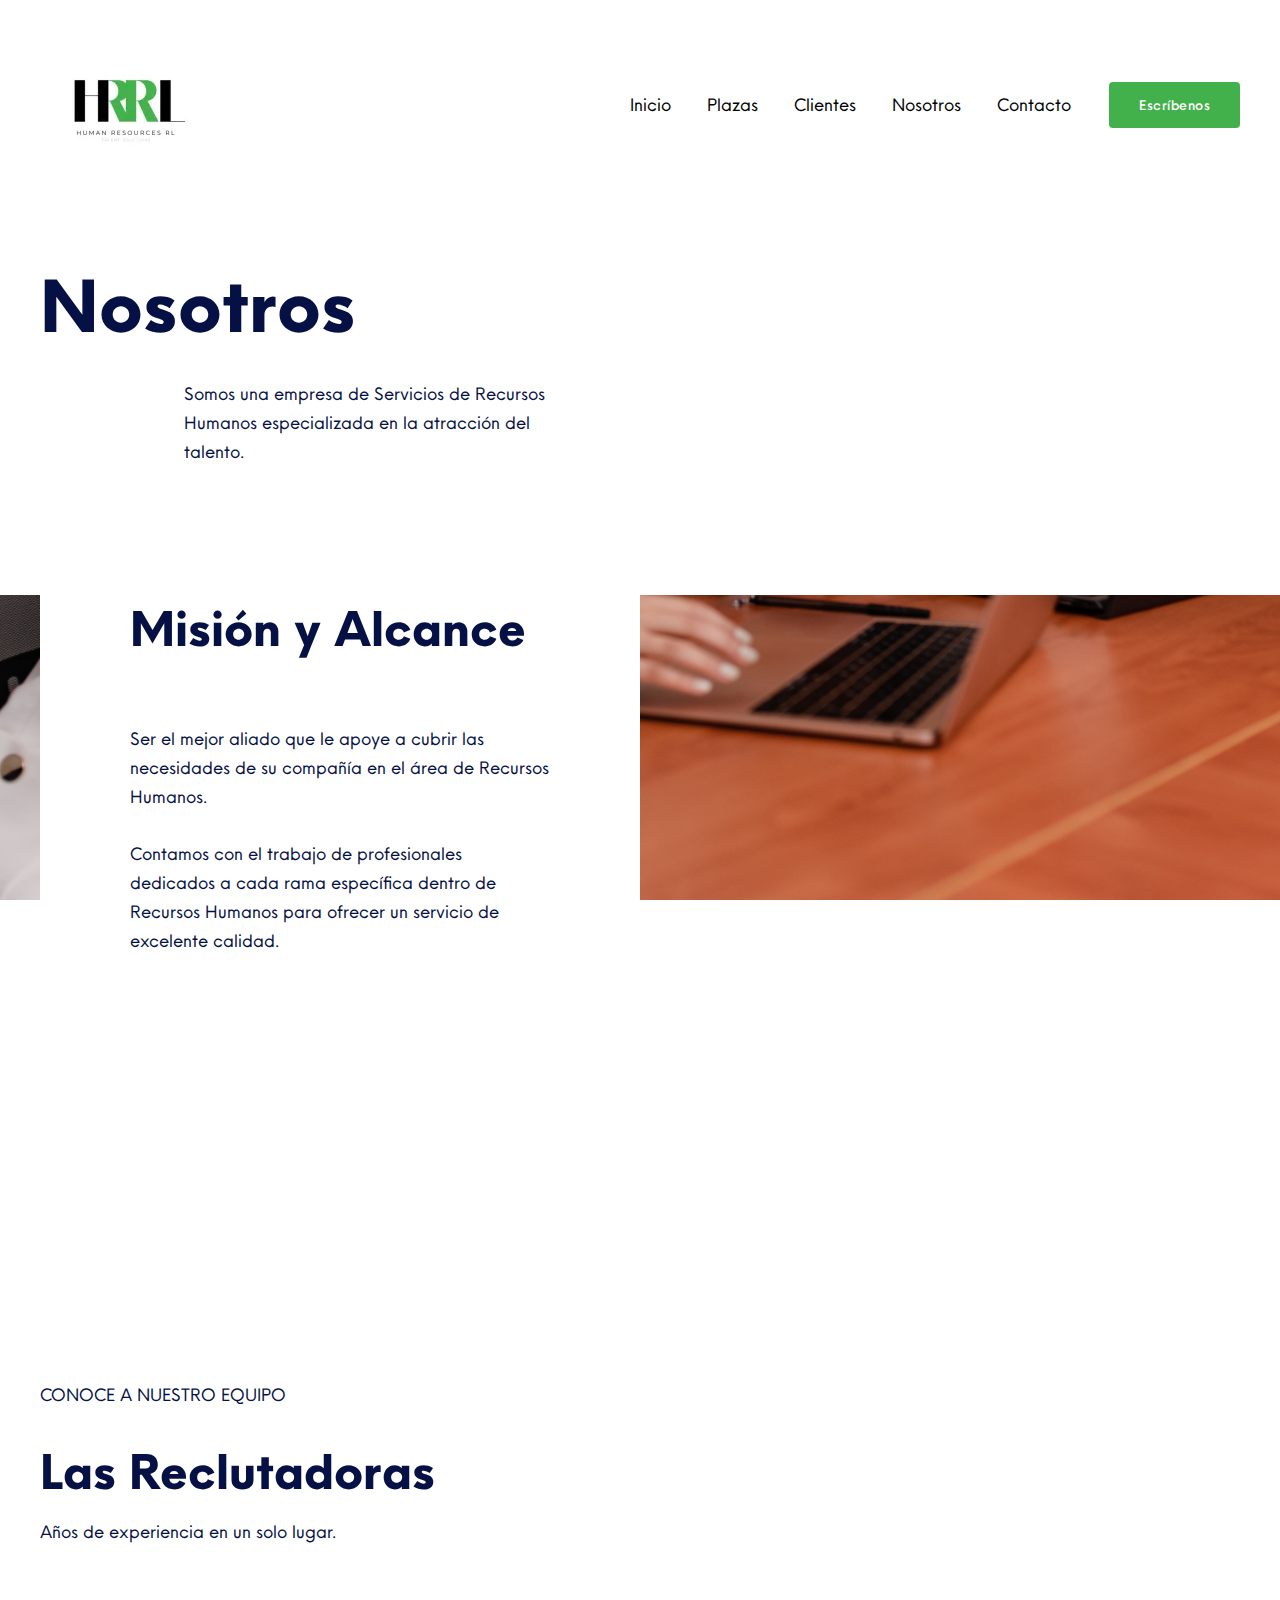
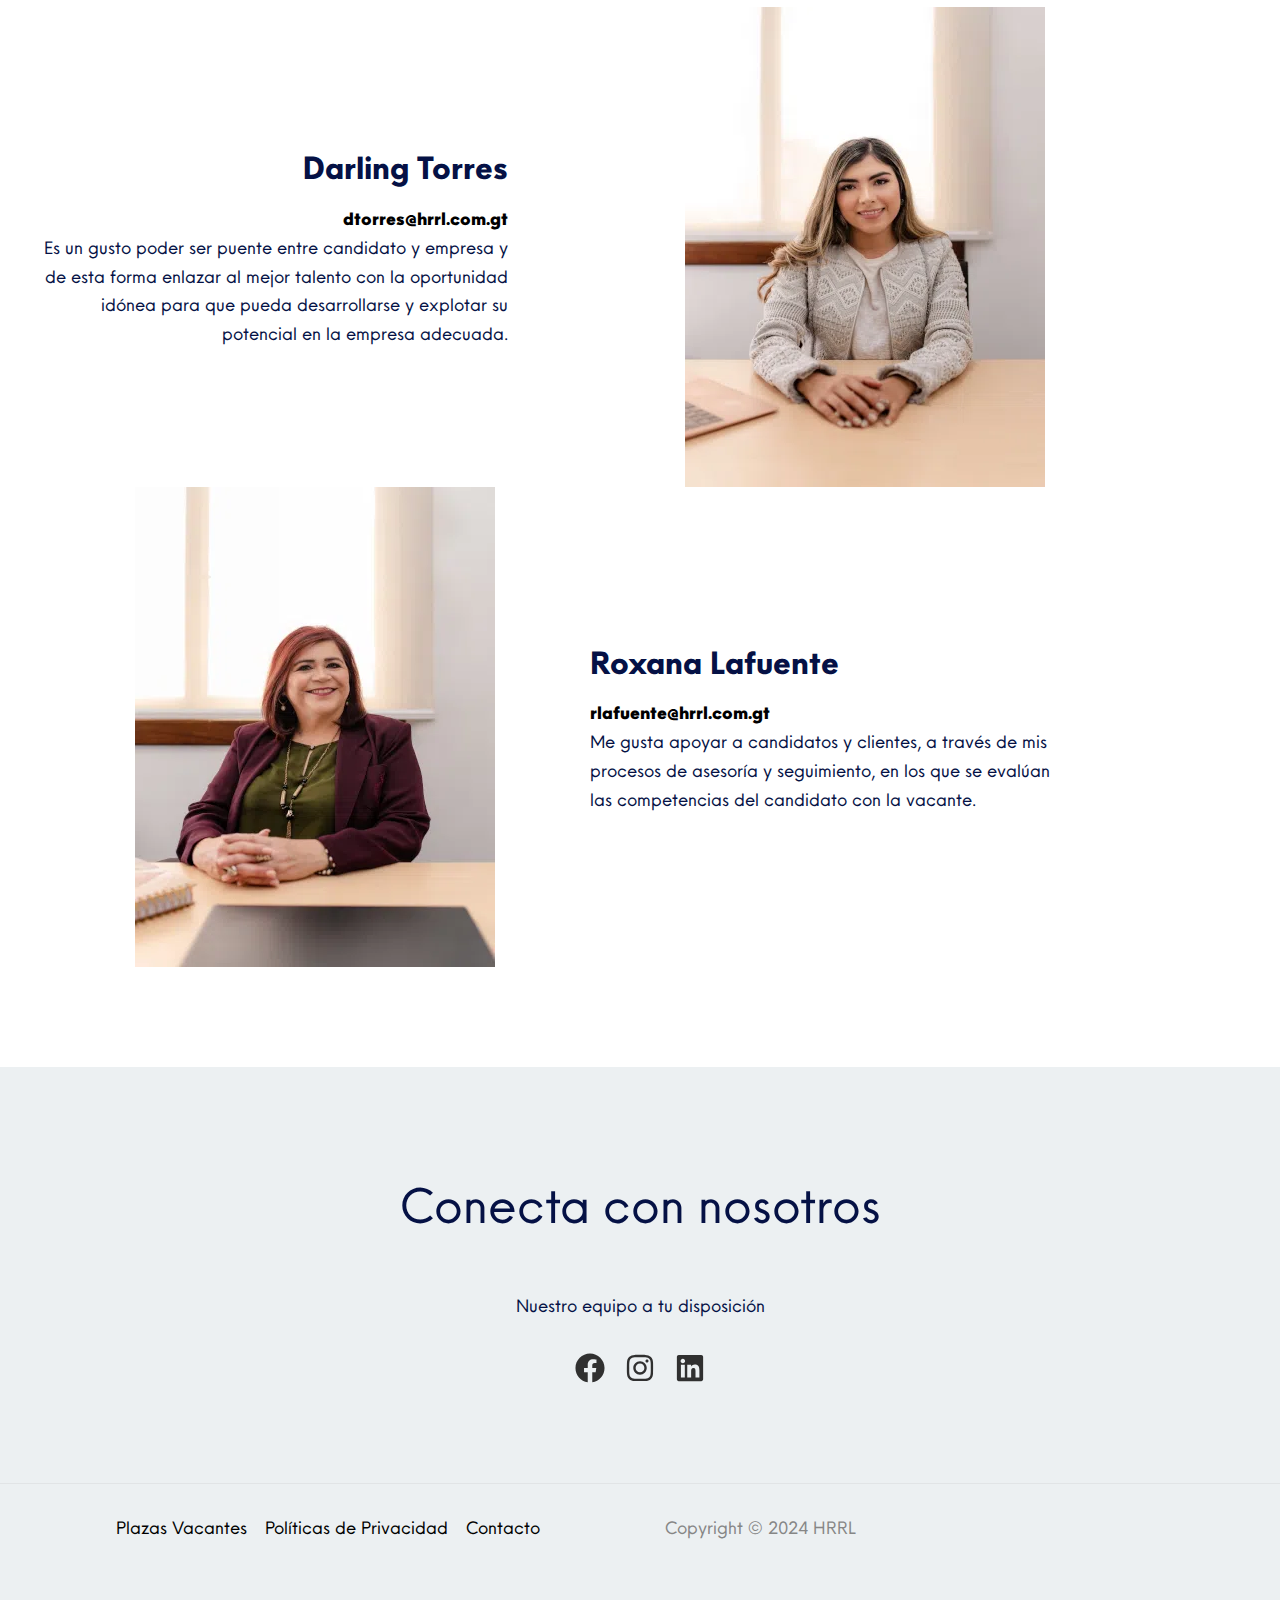
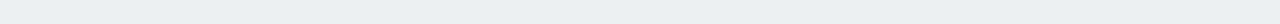
<file: nosotros/index.html>
<!DOCTYPE html>
<html lang="en-US">
<head>
<meta charset="UTF-8">
<meta name="viewport" content="width=device-width, initial-scale=1">
	 <link rel="profile" href="https://gmpg.org/xfn/11"> 
	 <title>Nosotros &#8211; HRRL</title>
<meta name="robots" content="max-image-preview:large">
<link rel="alternate" type="application/rss+xml" title="HRRL &raquo; Feed" href="https://joseeruano.github.io/hrrl/feed/">
<link rel="alternate" type="application/rss+xml" title="HRRL &raquo; Comments Feed" href="https://joseeruano.github.io/hrrl/comments/feed/">
<script>
window._wpemojiSettings = {"baseUrl":"https:\/\/s.w.org\/images\/core\/emoji\/14.0.0\/72x72\/","ext":".png","svgUrl":"https:\/\/s.w.org\/images\/core\/emoji\/14.0.0\/svg\/","svgExt":".svg","source":{"concatemoji":"https:\/\/joseeruano.github.io\/hrrl\/wp-includes\/js\/wp-emoji-release.min.js?ver=6.4.2"}};
/*! This file is auto-generated */
!function(i,n){var o,s,e;function c(e){try{var t={supportTests:e,timestamp:(new Date).valueOf()};sessionStorage.setItem(o,JSON.stringify(t))}catch(e){}}function p(e,t,n){e.clearRect(0,0,e.canvas.width,e.canvas.height),e.fillText(t,0,0);var t=new Uint32Array(e.getImageData(0,0,e.canvas.width,e.canvas.height).data),r=(e.clearRect(0,0,e.canvas.width,e.canvas.height),e.fillText(n,0,0),new Uint32Array(e.getImageData(0,0,e.canvas.width,e.canvas.height).data));return t.every(function(e,t){return e===r[t]})}function u(e,t,n){switch(t){case"flag":return n(e,"🏳️‍⚧️","🏳️​⚧️")?!1:!n(e,"🇺🇳","🇺​🇳")&&!n(e,"🏴󠁧󠁢󠁥󠁮󠁧󠁿","🏴​󠁧​󠁢​󠁥​󠁮​󠁧​󠁿");case"emoji":return!n(e,"🫱🏻‍🫲🏿","🫱🏻​🫲🏿")}return!1}function f(e,t,n){var r="undefined"!=typeof WorkerGlobalScope&&self instanceof WorkerGlobalScope?new OffscreenCanvas(300,150):i.createElement("canvas"),a=r.getContext("2d",{willReadFrequently:!0}),o=(a.textBaseline="top",a.font="600 32px Arial",{});return e.forEach(function(e){o[e]=t(a,e,n)}),o}function t(e){var t=i.createElement("script");t.src=e,t.defer=!0,i.head.appendChild(t)}"undefined"!=typeof Promise&&(o="wpEmojiSettingsSupports",s=["flag","emoji"],n.supports={everything:!0,everythingExceptFlag:!0},e=new Promise(function(e){i.addEventListener("DOMContentLoaded",e,{once:!0})}),new Promise(function(t){var n=function(){try{var e=JSON.parse(sessionStorage.getItem(o));if("object"==typeof e&&"number"==typeof e.timestamp&&(new Date).valueOf()<e.timestamp+604800&&"object"==typeof e.supportTests)return e.supportTests}catch(e){}return null}();if(!n){if("undefined"!=typeof Worker&&"undefined"!=typeof OffscreenCanvas&&"undefined"!=typeof URL&&URL.createObjectURL&&"undefined"!=typeof Blob)try{var e="postMessage("+f.toString()+"("+[JSON.stringify(s),u.toString(),p.toString()].join(",")+"));",r=new Blob([e],{type:"text/javascript"}),a=new Worker(URL.createObjectURL(r),{name:"wpTestEmojiSupports"});return void(a.onmessage=function(e){c(n=e.data),a.terminate(),t(n)})}catch(e){}c(n=f(s,u,p))}t(n)}).then(function(e){for(var t in e)n.supports[t]=e[t],n.supports.everything=n.supports.everything&&n.supports[t],"flag"!==t&&(n.supports.everythingExceptFlag=n.supports.everythingExceptFlag&&n.supports[t]);n.supports.everythingExceptFlag=n.supports.everythingExceptFlag&&!n.supports.flag,n.DOMReady=!1,n.readyCallback=function(){n.DOMReady=!0}}).then(function(){return e}).then(function(){var e;n.supports.everything||(n.readyCallback(),(e=n.source||{}).concatemoji?t(e.concatemoji):e.wpemoji&&e.twemoji&&(t(e.twemoji),t(e.wpemoji)))}))}((window,document),window._wpemojiSettings);
</script>
<style id="cf-frontend-style-inline-css">@font-face {
	font-family: 'Neue Einstellung';
	font-weight: 100;
	font-display: auto;
	src: url('https://joseeruano.github.io/hrrl/wp-content/uploads/2023/05/Hanken-Design-Co-Neue-Einstellung-Thin.otf') format('OpenType');
}
@font-face {
	font-family: 'Neue Einstellung';
	font-weight: 600;
	font-display: auto;
	src: url('https://joseeruano.github.io/hrrl/wp-content/uploads/2023/05/Hanken-Design-Co-Neue-Einstellung-Semi-Bold.otf') format('OpenType');
}
@font-face {
	font-family: 'Neue Einstellung';
	font-weight: 700;
	font-display: auto;
	src: url('https://joseeruano.github.io/hrrl/wp-content/uploads/2023/05/Hanken-Design-Co-Neue-Einstellung-Bold.otf') format('OpenType');
}
@font-face {
	font-family: 'Neue Einstellung';
	font-weight: 200;
	font-display: auto;
	src: url('https://joseeruano.github.io/hrrl/wp-content/uploads/2023/05/Hanken-Design-Co-Neue-Einstellung-Extra-Light.otf') format('OpenType');
}
@font-face {
	font-family: 'Neue Einstellung';
	font-weight: 900;
	font-display: auto;
	src: url('https://joseeruano.github.io/hrrl/wp-content/uploads/2023/05/Hanken-Design-Co-Neue-Einstellung-Extra-Bold.otf') format('OpenType');
}
@font-face {
	font-family: 'Neue Einstellung';
	font-weight: 500;
	font-display: auto;
	src: url('https://joseeruano.github.io/hrrl/wp-content/uploads/2023/05/Hanken-Design-Co-Neue-Einstellung-Medium.otf') format('OpenType');
}
@font-face {
	font-family: 'Neue Einstellung';
	font-weight: 400;
	font-display: auto;
	src: url('https://joseeruano.github.io/hrrl/wp-content/uploads/2023/05/Hanken-Design-Co-Neue-Einstellung-Regular.otf') format('OpenType');
}
@font-face {
	font-family: 'Neue Einstellung';
	font-weight: 700;
	font-display: auto;
	src: url('https://joseeruano.github.io/hrrl/wp-content/uploads/2023/05/Hanken-Design-Co-Neue-Einstellung-Black.otf') format('OpenType');
}</style>
<link rel="stylesheet" id="astra-bb-builder-css" href="https://joseeruano.github.io/hrrl/wp-content/themes/astra/assets/css/minified/compatibility/page-builder/bb-plugin.min.css?ver=4.6.3" media="all">
<link rel="stylesheet" id="astra-theme-css-css" href="https://joseeruano.github.io/hrrl/wp-content/themes/astra/assets/css/minified/frontend.min.css?ver=4.6.3" media="all">
<style id="astra-theme-css-inline-css">.ast-no-sidebar .entry-content .alignfull {margin-left: calc( -50vw + 50%);margin-right: calc( -50vw + 50%);max-width: 100vw;width: 100vw;}.ast-no-sidebar .entry-content .alignwide {margin-left: calc(-41vw + 50%);margin-right: calc(-41vw + 50%);max-width: unset;width: unset;}.ast-no-sidebar .entry-content .alignfull .alignfull,.ast-no-sidebar .entry-content .alignfull .alignwide,.ast-no-sidebar .entry-content .alignwide .alignfull,.ast-no-sidebar .entry-content .alignwide .alignwide,.ast-no-sidebar .entry-content .wp-block-column .alignfull,.ast-no-sidebar .entry-content .wp-block-column .alignwide{width: 100%;margin-left: auto;margin-right: auto;}.wp-block-gallery,.blocks-gallery-grid {margin: 0;}.wp-block-separator {max-width: 100px;}.wp-block-separator.is-style-wide,.wp-block-separator.is-style-dots {max-width: none;}.entry-content .has-2-columns .wp-block-column:first-child {padding-right: 10px;}.entry-content .has-2-columns .wp-block-column:last-child {padding-left: 10px;}@media (max-width: 782px) {.entry-content .wp-block-columns .wp-block-column {flex-basis: 100%;}.entry-content .has-2-columns .wp-block-column:first-child {padding-right: 0;}.entry-content .has-2-columns .wp-block-column:last-child {padding-left: 0;}}body .entry-content .wp-block-latest-posts {margin-left: 0;}body .entry-content .wp-block-latest-posts li {list-style: none;}.ast-no-sidebar .ast-container .entry-content .wp-block-latest-posts {margin-left: 0;}.ast-header-break-point .entry-content .alignwide {margin-left: auto;margin-right: auto;}.entry-content .blocks-gallery-item img {margin-bottom: auto;}.wp-block-pullquote {border-top: 4px solid #555d66;border-bottom: 4px solid #555d66;color: #40464d;}:root{--ast-container-default-xlg-padding:6.67em;--ast-container-default-lg-padding:5.67em;--ast-container-default-slg-padding:4.34em;--ast-container-default-md-padding:3.34em;--ast-container-default-sm-padding:6.67em;--ast-container-default-xs-padding:2.4em;--ast-container-default-xxs-padding:1.4em;--ast-code-block-background:#EEEEEE;--ast-comment-inputs-background:#FAFAFA;--ast-normal-container-width:1200px;--ast-narrow-container-width:750px;--ast-blog-title-font-weight:normal;--ast-blog-meta-weight:inherit;}html{font-size:112.5%;}a,.page-title{color:#000000;}a:hover,a:focus{color:#43b14b;}body,button,input,select,textarea,.ast-button,.ast-custom-button{font-family:Neue Einstellung,Helvetica,Arial,sans-serif;font-weight:400;font-size:18px;font-size:1rem;line-height:var(--ast-body-line-height,1.6em);}blockquote{color:#000000;}h1,.entry-content h1,h2,.entry-content h2,h3,.entry-content h3,h4,.entry-content h4,h5,.entry-content h5,h6,.entry-content h6,.site-title,.site-title a{font-family:Neue Einstellung,Helvetica,Arial,sans-serif;font-weight:900;}.site-title{font-size:35px;font-size:1.9444444444444rem;display:none;}header .custom-logo-link img{max-width:174px;}.astra-logo-svg{width:174px;}.site-header .site-description{font-size:15px;font-size:0.83333333333333rem;display:none;}.entry-title{font-size:26px;font-size:1.4444444444444rem;}.archive .ast-article-post .ast-article-inner,.blog .ast-article-post .ast-article-inner,.archive .ast-article-post .ast-article-inner:hover,.blog .ast-article-post .ast-article-inner:hover{overflow:hidden;}h1,.entry-content h1{font-size:75px;font-size:4.1666666666667rem;font-weight:900;font-family:Neue Einstellung,Helvetica,Arial,sans-serif;}h2,.entry-content h2{font-size:50px;font-size:2.7777777777778rem;font-weight:900;font-family:Neue Einstellung,Helvetica,Arial,sans-serif;}h3,.entry-content h3{font-size:32px;font-size:1.7777777777778rem;font-weight:900;font-family:Neue Einstellung,Helvetica,Arial,sans-serif;}h4,.entry-content h4{font-size:20px;font-size:1.1111111111111rem;font-weight:900;font-family:Neue Einstellung,Helvetica,Arial,sans-serif;}h5,.entry-content h5{font-size:18px;font-size:1rem;font-weight:900;font-family:Neue Einstellung,Helvetica,Arial,sans-serif;}h6,.entry-content h6{font-size:15px;font-size:0.83333333333333rem;font-weight:900;font-family:Neue Einstellung,Helvetica,Arial,sans-serif;}::selection{background-color:#43b14b;color:#000000;}body,h1,.entry-title a,.entry-content h1,h2,.entry-content h2,h3,.entry-content h3,h4,.entry-content h4,h5,.entry-content h5,h6,.entry-content h6{color:#051145;}.tagcloud a:hover,.tagcloud a:focus,.tagcloud a.current-item{color:#ffffff;border-color:#000000;background-color:#000000;}input:focus,input[type="text"]:focus,input[type="email"]:focus,input[type="url"]:focus,input[type="password"]:focus,input[type="reset"]:focus,input[type="search"]:focus,textarea:focus{border-color:#000000;}input[type="radio"]:checked,input[type=reset],input[type="checkbox"]:checked,input[type="checkbox"]:hover:checked,input[type="checkbox"]:focus:checked,input[type=range]::-webkit-slider-thumb{border-color:#000000;background-color:#000000;box-shadow:none;}.site-footer a:hover + .post-count,.site-footer a:focus + .post-count{background:#000000;border-color:#000000;}.single .nav-links .nav-previous,.single .nav-links .nav-next{color:#000000;}.entry-meta,.entry-meta *{line-height:1.45;color:#000000;}.entry-meta a:not(.ast-button):hover,.entry-meta a:not(.ast-button):hover *,.entry-meta a:not(.ast-button):focus,.entry-meta a:not(.ast-button):focus *,.page-links > .page-link,.page-links .page-link:hover,.post-navigation a:hover{color:#43b14b;}#cat option,.secondary .calendar_wrap thead a,.secondary .calendar_wrap thead a:visited{color:#000000;}.secondary .calendar_wrap #today,.ast-progress-val span{background:#000000;}.secondary a:hover + .post-count,.secondary a:focus + .post-count{background:#000000;border-color:#000000;}.calendar_wrap #today > a{color:#ffffff;}.page-links .page-link,.single .post-navigation a{color:#000000;}.ast-search-menu-icon .search-form button.search-submit{padding:0 4px;}.ast-search-menu-icon form.search-form{padding-right:0;}.ast-search-menu-icon.slide-search input.search-field{width:0;}.ast-header-search .ast-search-menu-icon.ast-dropdown-active .search-form,.ast-header-search .ast-search-menu-icon.ast-dropdown-active .search-field:focus{transition:all 0.2s;}.search-form input.search-field:focus{outline:none;}.widget-title,.widget .wp-block-heading{font-size:25px;font-size:1.3888888888889rem;color:#051145;}.ast-search-menu-icon.slide-search a:focus-visible:focus-visible,.astra-search-icon:focus-visible,#close:focus-visible,a:focus-visible,.ast-menu-toggle:focus-visible,.site .skip-link:focus-visible,.wp-block-loginout input:focus-visible,.wp-block-search.wp-block-search__button-inside .wp-block-search__inside-wrapper,.ast-header-navigation-arrow:focus-visible,.woocommerce .wc-proceed-to-checkout > .checkout-button:focus-visible,.woocommerce .woocommerce-MyAccount-navigation ul li a:focus-visible,.ast-orders-table__row .ast-orders-table__cell:focus-visible,.woocommerce .woocommerce-order-details .order-again > .button:focus-visible,.woocommerce .woocommerce-message a.button.wc-forward:focus-visible,.woocommerce #minus_qty:focus-visible,.woocommerce #plus_qty:focus-visible,a#ast-apply-coupon:focus-visible,.woocommerce .woocommerce-info a:focus-visible,.woocommerce .astra-shop-summary-wrap a:focus-visible,.woocommerce a.wc-forward:focus-visible,#ast-apply-coupon:focus-visible,.woocommerce-js .woocommerce-mini-cart-item a.remove:focus-visible,#close:focus-visible,.button.search-submit:focus-visible,#search_submit:focus,.normal-search:focus-visible{outline-style:dotted;outline-color:inherit;outline-width:thin;}input:focus,input[type="text"]:focus,input[type="email"]:focus,input[type="url"]:focus,input[type="password"]:focus,input[type="reset"]:focus,input[type="search"]:focus,input[type="number"]:focus,textarea:focus,.wp-block-search__input:focus,[data-section="section-header-mobile-trigger"] .ast-button-wrap .ast-mobile-menu-trigger-minimal:focus,.ast-mobile-popup-drawer.active .menu-toggle-close:focus,.woocommerce-ordering select.orderby:focus,#ast-scroll-top:focus,#coupon_code:focus,.woocommerce-page #comment:focus,.woocommerce #reviews #respond input#submit:focus,.woocommerce a.add_to_cart_button:focus,.woocommerce .button.single_add_to_cart_button:focus,.woocommerce .woocommerce-cart-form button:focus,.woocommerce .woocommerce-cart-form__cart-item .quantity .qty:focus,.woocommerce .woocommerce-billing-fields .woocommerce-billing-fields__field-wrapper .woocommerce-input-wrapper > .input-text:focus,.woocommerce #order_comments:focus,.woocommerce #place_order:focus,.woocommerce .woocommerce-address-fields .woocommerce-address-fields__field-wrapper .woocommerce-input-wrapper > .input-text:focus,.woocommerce .woocommerce-MyAccount-content form button:focus,.woocommerce .woocommerce-MyAccount-content .woocommerce-EditAccountForm .woocommerce-form-row .woocommerce-Input.input-text:focus,.woocommerce .ast-woocommerce-container .woocommerce-pagination ul.page-numbers li a:focus,body #content .woocommerce form .form-row .select2-container--default .select2-selection--single:focus,#ast-coupon-code:focus,.woocommerce.woocommerce-js .quantity input[type=number]:focus,.woocommerce-js .woocommerce-mini-cart-item .quantity input[type=number]:focus,.woocommerce p#ast-coupon-trigger:focus{border-style:dotted;border-color:inherit;border-width:thin;}input{outline:none;}.ast-logo-title-inline .site-logo-img{padding-right:1em;}.site-logo-img img{ transition:all 0.2s linear;}body .ast-oembed-container *{position:absolute;top:0;width:100%;height:100%;left:0;}.ast-single-post-featured-section + article {margin-top: 2em;}.site-content .ast-single-post-featured-section img {width: 100%;overflow: hidden;object-fit: cover;}.site > .ast-single-related-posts-container {margin-top: 0;}@media (min-width: 922px) {.ast-desktop .ast-container--narrow {max-width: var(--ast-narrow-container-width);margin: 0 auto;}}.ast-page-builder-template .hentry {margin: 0;}.ast-page-builder-template .site-content > .ast-container {max-width: 100%;padding: 0;}.ast-page-builder-template .site .site-content #primary {padding: 0;margin: 0;}.ast-page-builder-template .no-results {text-align: center;margin: 4em auto;}.ast-page-builder-template .ast-pagination {padding: 2em;}.ast-page-builder-template .entry-header.ast-no-title.ast-no-thumbnail {margin-top: 0;}.ast-page-builder-template .entry-header.ast-header-without-markup {margin-top: 0;margin-bottom: 0;}.ast-page-builder-template .entry-header.ast-no-title.ast-no-meta {margin-bottom: 0;}.ast-page-builder-template.single .post-navigation {padding-bottom: 2em;}.ast-page-builder-template.single-post .site-content > .ast-container {max-width: 100%;}.ast-page-builder-template .entry-header {margin-top: 4em;margin-left: auto;margin-right: auto;padding-left: 20px;padding-right: 20px;}.single.ast-page-builder-template .entry-header {padding-left: 20px;padding-right: 20px;}.ast-page-builder-template .ast-archive-description {margin: 4em auto 0;padding-left: 20px;padding-right: 20px;}.ast-page-builder-template.ast-no-sidebar .entry-content .alignwide {margin-left: 0;margin-right: 0;}@media (max-width:921px){#ast-desktop-header{display:none;}}@media (min-width:922px){#ast-mobile-header{display:none;}}.wp-block-buttons.aligncenter{justify-content:center;}@media (min-width:1200px){.wp-block-group .has-background{padding:20px;}}@media (min-width:1200px){.ast-no-sidebar.ast-separate-container .entry-content .wp-block-group.alignwide,.ast-no-sidebar.ast-separate-container .entry-content .wp-block-cover.alignwide{margin-left:-20px;margin-right:-20px;padding-left:20px;padding-right:20px;}.ast-no-sidebar.ast-separate-container .entry-content .wp-block-cover.alignfull,.ast-no-sidebar.ast-separate-container .entry-content .wp-block-group.alignfull{margin-left:-6.67em;margin-right:-6.67em;padding-left:6.67em;padding-right:6.67em;}}@media (min-width:1200px){.wp-block-cover-image.alignwide .wp-block-cover__inner-container,.wp-block-cover.alignwide .wp-block-cover__inner-container,.wp-block-cover-image.alignfull .wp-block-cover__inner-container,.wp-block-cover.alignfull .wp-block-cover__inner-container{width:100%;}}.wp-block-image.aligncenter{margin-left:auto;margin-right:auto;}.wp-block-table.aligncenter{margin-left:auto;margin-right:auto;}.wp-block-buttons .wp-block-button.is-style-outline .wp-block-button__link.wp-element-button,.ast-outline-button{border-color:#43b14b;border-top-width:2px;border-right-width:2px;border-bottom-width:2px;border-left-width:2px;font-family:inherit;font-weight:500;font-size:14px;font-size:0.77777777777778rem;line-height:1em;border-top-left-radius:4px;border-top-right-radius:4px;border-bottom-right-radius:4px;border-bottom-left-radius:4px;}.wp-block-button.is-style-outline .wp-block-button__link:hover,.wp-block-buttons .wp-block-button.is-style-outline .wp-block-button__link:focus,.wp-block-buttons .wp-block-button.is-style-outline > .wp-block-button__link:not(.has-text-color):hover,.wp-block-buttons .wp-block-button.wp-block-button__link.is-style-outline:not(.has-text-color):hover,.ast-outline-button:hover,.ast-outline-button:focus{background-color:#43b14b;}.wp-block-button .wp-block-button__link.wp-element-button.is-style-outline:not(.has-background),.wp-block-button.is-style-outline>.wp-block-button__link.wp-element-button:not(.has-background),.ast-outline-button{background-color:#43b14b;}.entry-content[ast-blocks-layout] > figure{margin-bottom:1em;}@media (max-width:921px){.ast-separate-container #primary,.ast-separate-container #secondary{padding:1.5em 0;}#primary,#secondary{padding:1.5em 0;margin:0;}.ast-left-sidebar #content > .ast-container{display:flex;flex-direction:column-reverse;width:100%;}.ast-separate-container .ast-article-post,.ast-separate-container .ast-article-single{padding:1.5em 2.14em;}.ast-author-box img.avatar{margin:20px 0 0 0;}}@media (min-width:922px){.ast-separate-container.ast-right-sidebar #primary,.ast-separate-container.ast-left-sidebar #primary{border:0;}.search-no-results.ast-separate-container #primary{margin-bottom:4em;}}.wp-block-button .wp-block-button__link{color:#ffffff;}.wp-block-button .wp-block-button__link:hover,.wp-block-button .wp-block-button__link:focus{color:#ffffff;background-color:#43b14b;border-color:#43b14b;}.wp-block-button .wp-block-button__link{border-style:solid;border-top-width:0px;border-right-width:0px;border-left-width:0px;border-bottom-width:0px;border-color:#43b14b;background-color:#43b14b;color:#ffffff;font-family:inherit;font-weight:500;line-height:1em;letter-spacing:0.5px;font-size:14px;font-size:0.77777777777778rem;border-top-left-radius:4px;border-top-right-radius:4px;border-bottom-right-radius:4px;border-bottom-left-radius:4px;padding-top:16px;padding-right:30px;padding-bottom:16px;padding-left:30px;}.menu-toggle,button,.ast-button,.ast-custom-button,.button,input#submit,input[type="button"],input[type="submit"],input[type="reset"]{border-style:solid;border-top-width:0px;border-right-width:0px;border-left-width:0px;border-bottom-width:0px;color:#ffffff;border-color:#43b14b;background-color:#43b14b;padding-top:16px;padding-right:30px;padding-bottom:16px;padding-left:30px;font-family:inherit;font-weight:500;font-size:14px;font-size:0.77777777777778rem;line-height:1em;letter-spacing:0.5px;border-top-left-radius:4px;border-top-right-radius:4px;border-bottom-right-radius:4px;border-bottom-left-radius:4px;}button:focus,.menu-toggle:hover,button:hover,.ast-button:hover,.ast-custom-button:hover .button:hover,.ast-custom-button:hover ,input[type=reset]:hover,input[type=reset]:focus,input#submit:hover,input#submit:focus,input[type="button"]:hover,input[type="button"]:focus,input[type="submit"]:hover,input[type="submit"]:focus{color:#ffffff;background-color:#43b14b;border-color:#43b14b;}@media (max-width:921px){.ast-mobile-header-stack .main-header-bar .ast-search-menu-icon{display:inline-block;}.ast-header-break-point.ast-header-custom-item-outside .ast-mobile-header-stack .main-header-bar .ast-search-icon{margin:0;}.ast-comment-avatar-wrap img{max-width:2.5em;}.ast-comment-meta{padding:0 1.8888em 1.3333em;}.ast-separate-container .ast-comment-list li.depth-1{padding:1.5em 2.14em;}.ast-separate-container .comment-respond{padding:2em 2.14em;}}@media (min-width:544px){.ast-container{max-width:100%;}}@media (max-width:544px){.ast-separate-container .ast-article-post,.ast-separate-container .ast-article-single,.ast-separate-container .comments-title,.ast-separate-container .ast-archive-description{padding:1.5em 1em;}.ast-separate-container #content .ast-container{padding-left:0.54em;padding-right:0.54em;}.ast-separate-container .ast-comment-list .bypostauthor{padding:.5em;}.ast-search-menu-icon.ast-dropdown-active .search-field{width:170px;}}.ast-no-sidebar.ast-separate-container .entry-content .alignfull {margin-left: -6.67em;margin-right: -6.67em;width: auto;}@media (max-width: 1200px) {.ast-no-sidebar.ast-separate-container .entry-content .alignfull {margin-left: -2.4em;margin-right: -2.4em;}}@media (max-width: 768px) {.ast-no-sidebar.ast-separate-container .entry-content .alignfull {margin-left: -2.14em;margin-right: -2.14em;}}@media (max-width: 544px) {.ast-no-sidebar.ast-separate-container .entry-content .alignfull {margin-left: -1em;margin-right: -1em;}}.ast-no-sidebar.ast-separate-container .entry-content .alignwide {margin-left: -20px;margin-right: -20px;}.ast-no-sidebar.ast-separate-container .entry-content .wp-block-column .alignfull,.ast-no-sidebar.ast-separate-container .entry-content .wp-block-column .alignwide {margin-left: auto;margin-right: auto;width: 100%;}@media (max-width:921px){.site-title{display:none;}.site-header .site-description{display:none;}h1,.entry-content h1{font-size:45px;}h2,.entry-content h2{font-size:32px;}h3,.entry-content h3{font-size:25px;}}@media (max-width:544px){.site-title{display:none;}.site-header .site-description{display:none;}h1,.entry-content h1{font-size:30px;}h2,.entry-content h2{font-size:23px;}h3,.entry-content h3{font-size:20px;}header .custom-logo-link img,.ast-header-break-point .site-branding img,.ast-header-break-point .custom-logo-link img{max-width:116px;}.astra-logo-svg{width:116px;}.ast-header-break-point .site-logo-img .custom-mobile-logo-link img{max-width:116px;}}@media (max-width:921px){html{font-size:102.6%;}}@media (max-width:544px){html{font-size:102.6%;}}@media (min-width:922px){.ast-container{max-width:1240px;}}@font-face {font-family: "Astra";src: url(https://joseeruano.github.io/hrrl/wp-content/themes/astra/assets/fonts/astra.woff) format("woff"),url(https://joseeruano.github.io/hrrl/wp-content/themes/astra/assets/fonts/astra.ttf) format("truetype"),url(https://joseeruano.github.io/hrrl/wp-content/themes/astra/assets/fonts/astra.svg#astra) format("svg");font-weight: normal;font-style: normal;font-display: fallback;}@media (min-width:922px){.main-header-menu .sub-menu .menu-item.ast-left-align-sub-menu:hover > .sub-menu,.main-header-menu .sub-menu .menu-item.ast-left-align-sub-menu.focus > .sub-menu{margin-left:-0px;}}.site .comments-area{padding-bottom:3em;}.astra-icon-down_arrow::after {content: "\e900";font-family: Astra;}.astra-icon-close::after {content: "\e5cd";font-family: Astra;}.astra-icon-drag_handle::after {content: "\e25d";font-family: Astra;}.astra-icon-format_align_justify::after {content: "\e235";font-family: Astra;}.astra-icon-menu::after {content: "\e5d2";font-family: Astra;}.astra-icon-reorder::after {content: "\e8fe";font-family: Astra;}.astra-icon-search::after {content: "\e8b6";font-family: Astra;}.astra-icon-zoom_in::after {content: "\e56b";font-family: Astra;}.astra-icon-check-circle::after {content: "\e901";font-family: Astra;}.astra-icon-shopping-cart::after {content: "\f07a";font-family: Astra;}.astra-icon-shopping-bag::after {content: "\f290";font-family: Astra;}.astra-icon-shopping-basket::after {content: "\f291";font-family: Astra;}.astra-icon-circle-o::after {content: "\e903";font-family: Astra;}.astra-icon-certificate::after {content: "\e902";font-family: Astra;}blockquote {padding: 1.2em;}:root .has-ast-global-color-0-color{color:var(--ast-global-color-0);}:root .has-ast-global-color-0-background-color{background-color:var(--ast-global-color-0);}:root .wp-block-button .has-ast-global-color-0-color{color:var(--ast-global-color-0);}:root .wp-block-button .has-ast-global-color-0-background-color{background-color:var(--ast-global-color-0);}:root .has-ast-global-color-1-color{color:var(--ast-global-color-1);}:root .has-ast-global-color-1-background-color{background-color:var(--ast-global-color-1);}:root .wp-block-button .has-ast-global-color-1-color{color:var(--ast-global-color-1);}:root .wp-block-button .has-ast-global-color-1-background-color{background-color:var(--ast-global-color-1);}:root .has-ast-global-color-2-color{color:var(--ast-global-color-2);}:root .has-ast-global-color-2-background-color{background-color:var(--ast-global-color-2);}:root .wp-block-button .has-ast-global-color-2-color{color:var(--ast-global-color-2);}:root .wp-block-button .has-ast-global-color-2-background-color{background-color:var(--ast-global-color-2);}:root .has-ast-global-color-3-color{color:var(--ast-global-color-3);}:root .has-ast-global-color-3-background-color{background-color:var(--ast-global-color-3);}:root .wp-block-button .has-ast-global-color-3-color{color:var(--ast-global-color-3);}:root .wp-block-button .has-ast-global-color-3-background-color{background-color:var(--ast-global-color-3);}:root .has-ast-global-color-4-color{color:var(--ast-global-color-4);}:root .has-ast-global-color-4-background-color{background-color:var(--ast-global-color-4);}:root .wp-block-button .has-ast-global-color-4-color{color:var(--ast-global-color-4);}:root .wp-block-button .has-ast-global-color-4-background-color{background-color:var(--ast-global-color-4);}:root .has-ast-global-color-5-color{color:var(--ast-global-color-5);}:root .has-ast-global-color-5-background-color{background-color:var(--ast-global-color-5);}:root .wp-block-button .has-ast-global-color-5-color{color:var(--ast-global-color-5);}:root .wp-block-button .has-ast-global-color-5-background-color{background-color:var(--ast-global-color-5);}:root .has-ast-global-color-6-color{color:var(--ast-global-color-6);}:root .has-ast-global-color-6-background-color{background-color:var(--ast-global-color-6);}:root .wp-block-button .has-ast-global-color-6-color{color:var(--ast-global-color-6);}:root .wp-block-button .has-ast-global-color-6-background-color{background-color:var(--ast-global-color-6);}:root .has-ast-global-color-7-color{color:var(--ast-global-color-7);}:root .has-ast-global-color-7-background-color{background-color:var(--ast-global-color-7);}:root .wp-block-button .has-ast-global-color-7-color{color:var(--ast-global-color-7);}:root .wp-block-button .has-ast-global-color-7-background-color{background-color:var(--ast-global-color-7);}:root .has-ast-global-color-8-color{color:var(--ast-global-color-8);}:root .has-ast-global-color-8-background-color{background-color:var(--ast-global-color-8);}:root .wp-block-button .has-ast-global-color-8-color{color:var(--ast-global-color-8);}:root .wp-block-button .has-ast-global-color-8-background-color{background-color:var(--ast-global-color-8);}:root{--ast-global-color-0:#0170B9;--ast-global-color-1:#3a3a3a;--ast-global-color-2:#3a3a3a;--ast-global-color-3:#4B4F58;--ast-global-color-4:#F5F5F5;--ast-global-color-5:#FFFFFF;--ast-global-color-6:#F2F5F7;--ast-global-color-7:#424242;--ast-global-color-8:#000000;}:root {--ast-border-color : #dddddd;}.ast-single-entry-banner {-js-display: flex;display: flex;flex-direction: column;justify-content: center;text-align: center;position: relative;background: #eeeeee;}.ast-single-entry-banner[data-banner-layout="layout-1"] {max-width: 1200px;background: inherit;padding: 20px 0;}.ast-single-entry-banner[data-banner-width-type="custom"] {margin: 0 auto;width: 100%;}.ast-single-entry-banner + .site-content .entry-header {margin-bottom: 0;}.site .ast-author-avatar {--ast-author-avatar-size: ;}a.ast-underline-text {text-decoration: underline;}.ast-container > .ast-terms-link {position: relative;display: block;}a.ast-button.ast-badge-tax {padding: 4px 8px;border-radius: 3px;font-size: inherit;}header.entry-header .entry-title{font-size:32px;font-size:1.7777777777778rem;}header.entry-header > *:not(:last-child){margin-bottom:10px;}@media (max-width:921px){header.entry-header .entry-title{font-size:40px;font-size:2.2222222222222rem;}}@media (max-width:544px){header.entry-header .entry-title{font-size:26px;font-size:1.4444444444444rem;}}.ast-archive-entry-banner {-js-display: flex;display: flex;flex-direction: column;justify-content: center;text-align: center;position: relative;background: #eeeeee;}.ast-archive-entry-banner[data-banner-width-type="custom"] {margin: 0 auto;width: 100%;}.ast-archive-entry-banner[data-banner-layout="layout-1"] {background: inherit;padding: 20px 0;text-align: left;}body.archive .ast-archive-description{max-width:1200px;width:100%;text-align:left;padding-top:3em;padding-right:3em;padding-bottom:3em;padding-left:3em;}body.archive .ast-archive-description .ast-archive-title,body.archive .ast-archive-description .ast-archive-title *{font-size:26px;font-size:1.4444444444444rem;}body.archive .ast-archive-description > *:not(:last-child){margin-bottom:10px;}@media (max-width:921px){body.archive .ast-archive-description{text-align:left;}}@media (max-width:544px){body.archive .ast-archive-description{text-align:left;}}.ast-breadcrumbs .trail-browse,.ast-breadcrumbs .trail-items,.ast-breadcrumbs .trail-items li{display:inline-block;margin:0;padding:0;border:none;background:inherit;text-indent:0;text-decoration:none;}.ast-breadcrumbs .trail-browse{font-size:inherit;font-style:inherit;font-weight:inherit;color:inherit;}.ast-breadcrumbs .trail-items{list-style:none;}.trail-items li::after{padding:0 0.3em;content:"\00bb";}.trail-items li:last-of-type::after{display:none;}h1,.entry-content h1,h2,.entry-content h2,h3,.entry-content h3,h4,.entry-content h4,h5,.entry-content h5,h6,.entry-content h6{color:#051145;}@media (max-width:921px){.ast-builder-grid-row-container.ast-builder-grid-row-tablet-3-firstrow .ast-builder-grid-row > *:first-child,.ast-builder-grid-row-container.ast-builder-grid-row-tablet-3-lastrow .ast-builder-grid-row > *:last-child{grid-column:1 / -1;}}@media (max-width:544px){.ast-builder-grid-row-container.ast-builder-grid-row-mobile-3-firstrow .ast-builder-grid-row > *:first-child,.ast-builder-grid-row-container.ast-builder-grid-row-mobile-3-lastrow .ast-builder-grid-row > *:last-child{grid-column:1 / -1;}}.ast-builder-layout-element[data-section="title_tagline"]{display:flex;}@media (max-width:921px){.ast-header-break-point .ast-builder-layout-element[data-section="title_tagline"]{display:flex;}}@media (max-width:544px){.ast-header-break-point .ast-builder-layout-element[data-section="title_tagline"]{display:flex;}}[data-section*="section-hb-button-"] .menu-link{display:none;}.ast-header-button-1[data-section*="section-hb-button-"] .ast-builder-button-wrap .ast-custom-button{line-height:1em;}.ast-header-button-1[data-section="section-hb-button-1"]{display:flex;}@media (max-width:921px){.ast-header-break-point .ast-header-button-1[data-section="section-hb-button-1"]{display:flex;}}@media (max-width:544px){.ast-header-break-point .ast-header-button-1[data-section="section-hb-button-1"]{display:flex;}}.ast-builder-menu-1{font-family:inherit;font-weight:inherit;}.ast-builder-menu-1 .sub-menu,.ast-builder-menu-1 .inline-on-mobile .sub-menu{border-top-width:2px;border-bottom-width:0;border-right-width:0;border-left-width:0;border-color:#43b14b;border-style:solid;}.ast-builder-menu-1 .main-header-menu > .menu-item > .sub-menu,.ast-builder-menu-1 .main-header-menu > .menu-item > .astra-full-megamenu-wrapper{margin-top:0;}.ast-desktop .ast-builder-menu-1 .main-header-menu > .menu-item > .sub-menu:before,.ast-desktop .ast-builder-menu-1 .main-header-menu > .menu-item > .astra-full-megamenu-wrapper:before{height:calc( 0px + 5px );}.ast-desktop .ast-builder-menu-1 .menu-item .sub-menu .menu-link{border-style:none;}@media (max-width:921px){.ast-header-break-point .ast-builder-menu-1 .menu-item.menu-item-has-children > .ast-menu-toggle{top:0;}.ast-builder-menu-1 .inline-on-mobile .menu-item.menu-item-has-children > .ast-menu-toggle{right:-15px;}.ast-builder-menu-1 .menu-item-has-children > .menu-link:after{content:unset;}.ast-builder-menu-1 .main-header-menu > .menu-item > .sub-menu,.ast-builder-menu-1 .main-header-menu > .menu-item > .astra-full-megamenu-wrapper{margin-top:0;}}@media (max-width:544px){.ast-header-break-point .ast-builder-menu-1 .menu-item.menu-item-has-children > .ast-menu-toggle{top:0;}.ast-builder-menu-1 .main-header-menu > .menu-item > .sub-menu,.ast-builder-menu-1 .main-header-menu > .menu-item > .astra-full-megamenu-wrapper{margin-top:0;}}.ast-builder-menu-1{display:flex;}@media (max-width:921px){.ast-header-break-point .ast-builder-menu-1{display:flex;}}@media (max-width:544px){.ast-header-break-point .ast-builder-menu-1{display:flex;}}.site-below-footer-wrap{padding-top:20px;padding-bottom:20px;}.site-below-footer-wrap[data-section="section-below-footer-builder"]{background-color:#ecf0f2;;background-image:none;;min-height:80px;border-style:solid;border-width:0px;border-top-width:1px;border-top-color:#e1e4e6;}.site-below-footer-wrap[data-section="section-below-footer-builder"] .ast-builder-grid-row{max-width:1200px;min-height:80px;margin-left:auto;margin-right:auto;}.site-below-footer-wrap[data-section="section-below-footer-builder"] .ast-builder-grid-row,.site-below-footer-wrap[data-section="section-below-footer-builder"] .site-footer-section{align-items:flex-start;}.site-below-footer-wrap[data-section="section-below-footer-builder"].ast-footer-row-inline .site-footer-section{display:flex;margin-bottom:0;}.ast-builder-grid-row-2-equal .ast-builder-grid-row{grid-template-columns:repeat( 2,1fr );}@media (max-width:921px){.site-below-footer-wrap[data-section="section-below-footer-builder"].ast-footer-row-tablet-inline .site-footer-section{display:flex;margin-bottom:0;}.site-below-footer-wrap[data-section="section-below-footer-builder"].ast-footer-row-tablet-stack .site-footer-section{display:block;margin-bottom:10px;}.ast-builder-grid-row-container.ast-builder-grid-row-tablet-2-equal .ast-builder-grid-row{grid-template-columns:repeat( 2,1fr );}}@media (max-width:544px){.site-below-footer-wrap[data-section="section-below-footer-builder"].ast-footer-row-mobile-inline .site-footer-section{display:flex;margin-bottom:0;}.site-below-footer-wrap[data-section="section-below-footer-builder"].ast-footer-row-mobile-stack .site-footer-section{display:block;margin-bottom:10px;}.ast-builder-grid-row-container.ast-builder-grid-row-mobile-full .ast-builder-grid-row{grid-template-columns:1fr;}}.site-below-footer-wrap[data-section="section-below-footer-builder"]{padding-top:30px;padding-bottom:30px;padding-left:30px;padding-right:30px;}.site-below-footer-wrap[data-section="section-below-footer-builder"]{display:grid;}@media (max-width:921px){.ast-header-break-point .site-below-footer-wrap[data-section="section-below-footer-builder"]{display:grid;}}@media (max-width:544px){.ast-header-break-point .site-below-footer-wrap[data-section="section-below-footer-builder"]{display:grid;}}.ast-footer-copyright{text-align:left;}.ast-footer-copyright {color:#868686;}@media (max-width:921px){.ast-footer-copyright{text-align:left;}}@media (max-width:544px){.ast-footer-copyright{text-align:center;}}.ast-footer-copyright.ast-builder-layout-element{display:flex;}@media (max-width:921px){.ast-header-break-point .ast-footer-copyright.ast-builder-layout-element{display:flex;}}@media (max-width:544px){.ast-header-break-point .ast-footer-copyright.ast-builder-layout-element{display:flex;}}.ast-social-stack-desktop .ast-builder-social-element,.ast-social-stack-tablet .ast-builder-social-element,.ast-social-stack-mobile .ast-builder-social-element {margin-top: 6px;margin-bottom: 6px;}.social-show-label-true .ast-builder-social-element {width: auto;padding: 0 0.4em;}[data-section^="section-fb-social-icons-"] .footer-social-inner-wrap {text-align: center;}.ast-footer-social-wrap {width: 100%;}.ast-footer-social-wrap .ast-builder-social-element:first-child {margin-left: 0;}.ast-footer-social-wrap .ast-builder-social-element:last-child {margin-right: 0;}.ast-header-social-wrap .ast-builder-social-element:first-child {margin-left: 0;}.ast-header-social-wrap .ast-builder-social-element:last-child {margin-right: 0;}.ast-builder-social-element {line-height: 1;color: #3a3a3a;background: transparent;vertical-align: middle;transition: all 0.01s;margin-left: 6px;margin-right: 6px;justify-content: center;align-items: center;}.ast-builder-social-element {line-height: 1;color: #3a3a3a;background: transparent;vertical-align: middle;transition: all 0.01s;margin-left: 6px;margin-right: 6px;justify-content: center;align-items: center;}.ast-builder-social-element .social-item-label {padding-left: 6px;}.ast-footer-social-1-wrap .ast-builder-social-element,.ast-footer-social-1-wrap .social-show-label-true .ast-builder-social-element{margin-left:10px;margin-right:10px;}.ast-footer-social-1-wrap .ast-builder-social-element svg{width:30px;height:30px;}.ast-footer-social-1-wrap .ast-social-color-type-custom svg{fill:#303030;}.ast-footer-social-1-wrap .ast-social-color-type-custom .ast-builder-social-element:hover{color:#1c7261;}.ast-footer-social-1-wrap .ast-social-color-type-custom .ast-builder-social-element:hover svg{fill:#1c7261;}.ast-footer-social-1-wrap .ast-social-color-type-custom .social-item-label{color:#303030;}.ast-footer-social-1-wrap .ast-builder-social-element:hover .social-item-label{color:#1c7261;}[data-section="section-fb-social-icons-1"] .footer-social-inner-wrap{text-align:center;}@media (max-width:921px){[data-section="section-fb-social-icons-1"] .footer-social-inner-wrap{text-align:center;}}@media (max-width:544px){.ast-footer-social-1-wrap .ast-builder-social-element svg{width:30px;height:30px;}[data-section="section-fb-social-icons-1"] .footer-social-inner-wrap{text-align:center;}}.ast-builder-layout-element[data-section="section-fb-social-icons-1"]{display:flex;}@media (max-width:921px){.ast-header-break-point .ast-builder-layout-element[data-section="section-fb-social-icons-1"]{display:flex;}}@media (max-width:544px){.ast-header-break-point .ast-builder-layout-element[data-section="section-fb-social-icons-1"]{display:flex;}}.site-primary-footer-wrap{padding-top:45px;padding-bottom:45px;}.site-primary-footer-wrap[data-section="section-primary-footer-builder"]{background-color:#ecf0f2;;background-image:none;;}.site-primary-footer-wrap[data-section="section-primary-footer-builder"] .ast-builder-grid-row{max-width:1200px;margin-left:auto;margin-right:auto;}.site-primary-footer-wrap[data-section="section-primary-footer-builder"] .ast-builder-grid-row,.site-primary-footer-wrap[data-section="section-primary-footer-builder"] .site-footer-section{align-items:flex-start;}.site-primary-footer-wrap[data-section="section-primary-footer-builder"].ast-footer-row-inline .site-footer-section{display:flex;margin-bottom:0;}.ast-builder-grid-row-3-cwide .ast-builder-grid-row{grid-template-columns:1fr 3fr 1fr;}@media (max-width:921px){.site-primary-footer-wrap[data-section="section-primary-footer-builder"].ast-footer-row-tablet-inline .site-footer-section{display:flex;margin-bottom:0;}.site-primary-footer-wrap[data-section="section-primary-footer-builder"].ast-footer-row-tablet-stack .site-footer-section{display:block;margin-bottom:10px;}.ast-builder-grid-row-container.ast-builder-grid-row-tablet-full .ast-builder-grid-row{grid-template-columns:1fr;}}@media (max-width:544px){.site-primary-footer-wrap[data-section="section-primary-footer-builder"].ast-footer-row-mobile-inline .site-footer-section{display:flex;margin-bottom:0;}.site-primary-footer-wrap[data-section="section-primary-footer-builder"].ast-footer-row-mobile-stack .site-footer-section{display:block;margin-bottom:10px;}.ast-builder-grid-row-container.ast-builder-grid-row-mobile-full .ast-builder-grid-row{grid-template-columns:1fr;}}.site-primary-footer-wrap[data-section="section-primary-footer-builder"]{padding-top:100px;padding-bottom:100px;padding-left:30px;padding-right:30px;}@media (max-width:921px){.site-primary-footer-wrap[data-section="section-primary-footer-builder"]{padding-top:50px;padding-bottom:30px;padding-left:25px;padding-right:25px;}}@media (max-width:544px){.site-primary-footer-wrap[data-section="section-primary-footer-builder"]{padding-top:50px;padding-bottom:30px;padding-left:20px;padding-right:20px;}}.site-primary-footer-wrap[data-section="section-primary-footer-builder"]{display:grid;}@media (max-width:921px){.ast-header-break-point .site-primary-footer-wrap[data-section="section-primary-footer-builder"]{display:grid;}}@media (max-width:544px){.ast-header-break-point .site-primary-footer-wrap[data-section="section-primary-footer-builder"]{display:grid;}}.footer-widget-area[data-section="sidebar-widgets-footer-widget-1"] .footer-widget-area-inner{text-align:center;}@media (max-width:921px){.footer-widget-area[data-section="sidebar-widgets-footer-widget-1"] .footer-widget-area-inner{text-align:center;}}@media (max-width:544px){.footer-widget-area[data-section="sidebar-widgets-footer-widget-1"] .footer-widget-area-inner{text-align:center;}}.footer-widget-area[data-section="sidebar-widgets-footer-widget-1"] .widget-title,.footer-widget-area[data-section="sidebar-widgets-footer-widget-1"] h1,.footer-widget-area[data-section="sidebar-widgets-footer-widget-1"] .widget-area h1,.footer-widget-area[data-section="sidebar-widgets-footer-widget-1"] h2,.footer-widget-area[data-section="sidebar-widgets-footer-widget-1"] .widget-area h2,.footer-widget-area[data-section="sidebar-widgets-footer-widget-1"] h3,.footer-widget-area[data-section="sidebar-widgets-footer-widget-1"] .widget-area h3,.footer-widget-area[data-section="sidebar-widgets-footer-widget-1"] h4,.footer-widget-area[data-section="sidebar-widgets-footer-widget-1"] .widget-area h4,.footer-widget-area[data-section="sidebar-widgets-footer-widget-1"] h5,.footer-widget-area[data-section="sidebar-widgets-footer-widget-1"] .widget-area h5,.footer-widget-area[data-section="sidebar-widgets-footer-widget-1"] h6,.footer-widget-area[data-section="sidebar-widgets-footer-widget-1"] .widget-area h6{font-size:50px;font-size:2.7777777777778rem;}@media (max-width:544px){.footer-widget-area[data-section="sidebar-widgets-footer-widget-1"] .footer-widget-area-inner{font-size:18px;font-size:1rem;}.footer-widget-area[data-section="sidebar-widgets-footer-widget-1"] .widget-title,.footer-widget-area[data-section="sidebar-widgets-footer-widget-1"] h1,.footer-widget-area[data-section="sidebar-widgets-footer-widget-1"] .widget-area h1,.footer-widget-area[data-section="sidebar-widgets-footer-widget-1"] h2,.footer-widget-area[data-section="sidebar-widgets-footer-widget-1"] .widget-area h2,.footer-widget-area[data-section="sidebar-widgets-footer-widget-1"] h3,.footer-widget-area[data-section="sidebar-widgets-footer-widget-1"] .widget-area h3,.footer-widget-area[data-section="sidebar-widgets-footer-widget-1"] h4,.footer-widget-area[data-section="sidebar-widgets-footer-widget-1"] .widget-area h4,.footer-widget-area[data-section="sidebar-widgets-footer-widget-1"] h5,.footer-widget-area[data-section="sidebar-widgets-footer-widget-1"] .widget-area h5,.footer-widget-area[data-section="sidebar-widgets-footer-widget-1"] h6,.footer-widget-area[data-section="sidebar-widgets-footer-widget-1"] .widget-area h6{font-size:40px;font-size:2.2222222222222rem;}}.footer-widget-area[data-section="sidebar-widgets-footer-widget-1"]{display:block;}@media (max-width:921px){.ast-header-break-point .footer-widget-area[data-section="sidebar-widgets-footer-widget-1"]{display:block;}}@media (max-width:544px){.ast-header-break-point .footer-widget-area[data-section="sidebar-widgets-footer-widget-1"]{display:block;}}.ast-header-break-point .main-header-bar{border-bottom-width:0;}@media (min-width:922px){.main-header-bar{border-bottom-width:0;}}.main-header-menu .menu-item, #astra-footer-menu .menu-item, .main-header-bar .ast-masthead-custom-menu-items{-js-display:flex;display:flex;-webkit-box-pack:center;-webkit-justify-content:center;-moz-box-pack:center;-ms-flex-pack:center;justify-content:center;-webkit-box-orient:vertical;-webkit-box-direction:normal;-webkit-flex-direction:column;-moz-box-orient:vertical;-moz-box-direction:normal;-ms-flex-direction:column;flex-direction:column;}.main-header-menu > .menu-item > .menu-link, #astra-footer-menu > .menu-item > .menu-link{height:100%;-webkit-box-align:center;-webkit-align-items:center;-moz-box-align:center;-ms-flex-align:center;align-items:center;-js-display:flex;display:flex;}.main-header-menu .sub-menu .menu-item.menu-item-has-children > .menu-link:after{position:absolute;right:1em;top:50%;transform:translate(0,-50%) rotate(270deg);}.ast-header-break-point .main-header-bar .main-header-bar-navigation .page_item_has_children > .ast-menu-toggle::before, .ast-header-break-point .main-header-bar .main-header-bar-navigation .menu-item-has-children > .ast-menu-toggle::before, .ast-mobile-popup-drawer .main-header-bar-navigation .menu-item-has-children>.ast-menu-toggle::before, .ast-header-break-point .ast-mobile-header-wrap .main-header-bar-navigation .menu-item-has-children > .ast-menu-toggle::before{font-weight:bold;content:"\e900";font-family:Astra;text-decoration:inherit;display:inline-block;}.ast-header-break-point .main-navigation ul.sub-menu .menu-item .menu-link:before{content:"\e900";font-family:Astra;font-size:.65em;text-decoration:inherit;display:inline-block;transform:translate(0, -2px) rotateZ(270deg);margin-right:5px;}.widget_search .search-form:after{font-family:Astra;font-size:1.2em;font-weight:normal;content:"\e8b6";position:absolute;top:50%;right:15px;transform:translate(0, -50%);}.astra-search-icon::before{content:"\e8b6";font-family:Astra;font-style:normal;font-weight:normal;text-decoration:inherit;text-align:center;-webkit-font-smoothing:antialiased;-moz-osx-font-smoothing:grayscale;z-index:3;}.main-header-bar .main-header-bar-navigation .page_item_has_children > a:after, .main-header-bar .main-header-bar-navigation .menu-item-has-children > a:after, .menu-item-has-children .ast-header-navigation-arrow:after{content:"\e900";display:inline-block;font-family:Astra;font-size:.6rem;font-weight:bold;text-rendering:auto;-webkit-font-smoothing:antialiased;-moz-osx-font-smoothing:grayscale;margin-left:10px;line-height:normal;}.menu-item-has-children .sub-menu .ast-header-navigation-arrow:after{margin-left:0;}.ast-mobile-popup-drawer .main-header-bar-navigation .ast-submenu-expanded>.ast-menu-toggle::before{transform:rotateX(180deg);}.ast-header-break-point .main-header-bar-navigation .menu-item-has-children > .menu-link:after{display:none;}@media (min-width:922px){.ast-builder-menu .main-navigation > ul > li:last-child a{margin-right:0;}}.ast-separate-container .ast-article-inner{background-color:transparent;background-image:none;}.ast-separate-container .ast-article-post{background-color:var(--ast-global-color-5);;background-image:none;;}@media (max-width:921px){.ast-separate-container .ast-article-post{background-color:var(--ast-global-color-5);;background-image:none;;}}@media (max-width:544px){.ast-separate-container .ast-article-post{background-color:var(--ast-global-color-5);;background-image:none;;}}.ast-separate-container .ast-article-single:not(.ast-related-post), .woocommerce.ast-separate-container .ast-woocommerce-container, .ast-separate-container .error-404, .ast-separate-container .no-results, .single.ast-separate-container  .ast-author-meta, .ast-separate-container .related-posts-title-wrapper,.ast-separate-container .comments-count-wrapper, .ast-box-layout.ast-plain-container .site-content,.ast-padded-layout.ast-plain-container .site-content, .ast-separate-container .ast-archive-description, .ast-separate-container .comments-area .comment-respond, .ast-separate-container .comments-area .ast-comment-list li, .ast-separate-container .comments-area .comments-title{background-color:var(--ast-global-color-5);;background-image:none;;}@media (max-width:921px){.ast-separate-container .ast-article-single:not(.ast-related-post), .woocommerce.ast-separate-container .ast-woocommerce-container, .ast-separate-container .error-404, .ast-separate-container .no-results, .single.ast-separate-container  .ast-author-meta, .ast-separate-container .related-posts-title-wrapper,.ast-separate-container .comments-count-wrapper, .ast-box-layout.ast-plain-container .site-content,.ast-padded-layout.ast-plain-container .site-content, .ast-separate-container .ast-archive-description{background-color:var(--ast-global-color-5);;background-image:none;;}}@media (max-width:544px){.ast-separate-container .ast-article-single:not(.ast-related-post), .woocommerce.ast-separate-container .ast-woocommerce-container, .ast-separate-container .error-404, .ast-separate-container .no-results, .single.ast-separate-container  .ast-author-meta, .ast-separate-container .related-posts-title-wrapper,.ast-separate-container .comments-count-wrapper, .ast-box-layout.ast-plain-container .site-content,.ast-padded-layout.ast-plain-container .site-content, .ast-separate-container .ast-archive-description{background-color:var(--ast-global-color-5);;background-image:none;;}}.ast-separate-container.ast-two-container #secondary .widget{background-color:var(--ast-global-color-5);;background-image:none;;}@media (max-width:921px){.ast-separate-container.ast-two-container #secondary .widget{background-color:var(--ast-global-color-5);;background-image:none;;}}@media (max-width:544px){.ast-separate-container.ast-two-container #secondary .widget{background-color:var(--ast-global-color-5);;background-image:none;;}}
		#ast-scroll-top {
			display: none;
			position: fixed;
			text-align: center;
			cursor: pointer;
			z-index: 99;
			width: 2.1em;
			height: 2.1em;
			line-height: 2.1;
			color: #ffffff;
			border-radius: 2px;
			content: "";
			outline: inherit;
		}
		@media (min-width: 769px) {
			#ast-scroll-top {
				content: "769";
			}
		}
		#ast-scroll-top .ast-icon.icon-arrow svg {
			margin-left: 0px;
			vertical-align: middle;
			transform: translate(0, -20%) rotate(180deg);
			width: 1.6em;
		}
		.ast-scroll-to-top-right {
			right: 30px;
			bottom: 30px;
		}
		.ast-scroll-to-top-left {
			left: 30px;
			bottom: 30px;
		}
	#ast-scroll-top{background-color:#000000;font-size:19px;font-size:1.0555555555556rem;}.ast-scroll-top-icon::before{content:"\e900";font-family:Astra;text-decoration:inherit;}.ast-scroll-top-icon{transform:rotate(180deg);}@media (max-width:921px){#ast-scroll-top .ast-icon.icon-arrow svg{width:1em;}}.ast-mobile-header-content > *,.ast-desktop-header-content > * {padding: 10px 0;height: auto;}.ast-mobile-header-content > *:first-child,.ast-desktop-header-content > *:first-child {padding-top: 10px;}.ast-mobile-header-content > .ast-builder-menu,.ast-desktop-header-content > .ast-builder-menu {padding-top: 0;}.ast-mobile-header-content > *:last-child,.ast-desktop-header-content > *:last-child {padding-bottom: 0;}.ast-mobile-header-content .ast-search-menu-icon.ast-inline-search label,.ast-desktop-header-content .ast-search-menu-icon.ast-inline-search label {width: 100%;}.ast-desktop-header-content .main-header-bar-navigation .ast-submenu-expanded > .ast-menu-toggle::before {transform: rotateX(180deg);}#ast-desktop-header .ast-desktop-header-content,.ast-mobile-header-content .ast-search-icon,.ast-desktop-header-content .ast-search-icon,.ast-mobile-header-wrap .ast-mobile-header-content,.ast-main-header-nav-open.ast-popup-nav-open .ast-mobile-header-wrap .ast-mobile-header-content,.ast-main-header-nav-open.ast-popup-nav-open .ast-desktop-header-content {display: none;}.ast-main-header-nav-open.ast-header-break-point #ast-desktop-header .ast-desktop-header-content,.ast-main-header-nav-open.ast-header-break-point .ast-mobile-header-wrap .ast-mobile-header-content {display: block;}.ast-desktop .ast-desktop-header-content .astra-menu-animation-slide-up > .menu-item > .sub-menu,.ast-desktop .ast-desktop-header-content .astra-menu-animation-slide-up > .menu-item .menu-item > .sub-menu,.ast-desktop .ast-desktop-header-content .astra-menu-animation-slide-down > .menu-item > .sub-menu,.ast-desktop .ast-desktop-header-content .astra-menu-animation-slide-down > .menu-item .menu-item > .sub-menu,.ast-desktop .ast-desktop-header-content .astra-menu-animation-fade > .menu-item > .sub-menu,.ast-desktop .ast-desktop-header-content .astra-menu-animation-fade > .menu-item .menu-item > .sub-menu {opacity: 1;visibility: visible;}.ast-hfb-header.ast-default-menu-enable.ast-header-break-point .ast-mobile-header-wrap .ast-mobile-header-content .main-header-bar-navigation {width: unset;margin: unset;}.ast-mobile-header-content.content-align-flex-end .main-header-bar-navigation .menu-item-has-children > .ast-menu-toggle,.ast-desktop-header-content.content-align-flex-end .main-header-bar-navigation .menu-item-has-children > .ast-menu-toggle {left: calc( 20px - 0.907em);right: auto;}.ast-mobile-header-content .ast-search-menu-icon,.ast-mobile-header-content .ast-search-menu-icon.slide-search,.ast-desktop-header-content .ast-search-menu-icon,.ast-desktop-header-content .ast-search-menu-icon.slide-search {width: 100%;position: relative;display: block;right: auto;transform: none;}.ast-mobile-header-content .ast-search-menu-icon.slide-search .search-form,.ast-mobile-header-content .ast-search-menu-icon .search-form,.ast-desktop-header-content .ast-search-menu-icon.slide-search .search-form,.ast-desktop-header-content .ast-search-menu-icon .search-form {right: 0;visibility: visible;opacity: 1;position: relative;top: auto;transform: none;padding: 0;display: block;overflow: hidden;}.ast-mobile-header-content .ast-search-menu-icon.ast-inline-search .search-field,.ast-mobile-header-content .ast-search-menu-icon .search-field,.ast-desktop-header-content .ast-search-menu-icon.ast-inline-search .search-field,.ast-desktop-header-content .ast-search-menu-icon .search-field {width: 100%;padding-right: 5.5em;}.ast-mobile-header-content .ast-search-menu-icon .search-submit,.ast-desktop-header-content .ast-search-menu-icon .search-submit {display: block;position: absolute;height: 100%;top: 0;right: 0;padding: 0 1em;border-radius: 0;}.ast-hfb-header.ast-default-menu-enable.ast-header-break-point .ast-mobile-header-wrap .ast-mobile-header-content .main-header-bar-navigation ul .sub-menu .menu-link {padding-left: 30px;}.ast-hfb-header.ast-default-menu-enable.ast-header-break-point .ast-mobile-header-wrap .ast-mobile-header-content .main-header-bar-navigation .sub-menu .menu-item .menu-item .menu-link {padding-left: 40px;}.ast-mobile-popup-drawer.active .ast-mobile-popup-inner{background-color:#ffffff;;}.ast-mobile-header-wrap .ast-mobile-header-content, .ast-desktop-header-content{background-color:#ffffff;;}.ast-mobile-popup-content > *, .ast-mobile-header-content > *, .ast-desktop-popup-content > *, .ast-desktop-header-content > *{padding-top:0;padding-bottom:0;}.content-align-flex-start .ast-builder-layout-element{justify-content:flex-start;}.content-align-flex-start .main-header-menu{text-align:left;}.ast-mobile-popup-drawer.active .menu-toggle-close{color:#3a3a3a;}.ast-mobile-header-wrap .ast-primary-header-bar,.ast-primary-header-bar .site-primary-header-wrap{min-height:70px;}.ast-desktop .ast-primary-header-bar .main-header-menu > .menu-item{line-height:70px;}.ast-header-break-point #masthead .ast-mobile-header-wrap .ast-primary-header-bar,.ast-header-break-point #masthead .ast-mobile-header-wrap .ast-below-header-bar,.ast-header-break-point #masthead .ast-mobile-header-wrap .ast-above-header-bar{padding-left:20px;padding-right:20px;}.ast-header-break-point .ast-primary-header-bar{border-bottom-width:0;border-bottom-style:solid;}@media (min-width:922px){.ast-primary-header-bar{border-bottom-width:0;border-bottom-style:solid;}}.ast-primary-header-bar{background-color:#ffffff;;}.ast-primary-header-bar{display:block;}@media (max-width:921px){.ast-header-break-point .ast-primary-header-bar{display:grid;}}@media (max-width:544px){.ast-header-break-point .ast-primary-header-bar{display:grid;}}[data-section="section-header-mobile-trigger"] .ast-button-wrap .ast-mobile-menu-trigger-minimal{color:#43b14b;border:none;background:transparent;}[data-section="section-header-mobile-trigger"] .ast-button-wrap .mobile-menu-toggle-icon .ast-mobile-svg{width:30px;height:30px;fill:#43b14b;}[data-section="section-header-mobile-trigger"] .ast-button-wrap .mobile-menu-wrap .mobile-menu{color:#43b14b;}.footer-nav-wrap .astra-footer-vertical-menu {display: grid;}@media (min-width: 769px) {.footer-nav-wrap .astra-footer-horizontal-menu li {margin: 0;}.footer-nav-wrap .astra-footer-horizontal-menu a {padding: 0 0.5em;}}@media (min-width: 769px) {.footer-nav-wrap .astra-footer-horizontal-menu li:first-child a {padding-left: 0;}.footer-nav-wrap .astra-footer-horizontal-menu li:last-child a {padding-right: 0;}}.footer-widget-area[data-section="section-footer-menu"] .astra-footer-horizontal-menu{justify-content:center;}.footer-widget-area[data-section="section-footer-menu"] .astra-footer-vertical-menu .menu-item{align-items:center;}@media (max-width:921px){.footer-widget-area[data-section="section-footer-menu"] .astra-footer-tablet-horizontal-menu{justify-content:center;display:flex;}.footer-widget-area[data-section="section-footer-menu"] .astra-footer-tablet-vertical-menu{display:grid;justify-content:center;}.footer-widget-area[data-section="section-footer-menu"] .astra-footer-tablet-vertical-menu .menu-item{align-items:center;}#astra-footer-menu .menu-item > a{padding-top:0px;padding-bottom:0px;padding-left:20px;padding-right:20px;}}@media (max-width:544px){.footer-widget-area[data-section="section-footer-menu"] .astra-footer-mobile-horizontal-menu{justify-content:center;display:flex;}.footer-widget-area[data-section="section-footer-menu"] .astra-footer-mobile-vertical-menu{display:grid;justify-content:center;}.footer-widget-area[data-section="section-footer-menu"] .astra-footer-mobile-vertical-menu .menu-item{align-items:center;}#astra-footer-menu .menu-item > a{padding-top:8px;padding-bottom:8px;padding-left:8px;padding-right:8px;}}.footer-widget-area[data-section="section-footer-menu"]{display:block;}@media (max-width:921px){.ast-header-break-point .footer-widget-area[data-section="section-footer-menu"]{display:block;}}@media (max-width:544px){.ast-header-break-point .footer-widget-area[data-section="section-footer-menu"]{display:block;}}</style>
<link rel="stylesheet" id="astra-menu-animation-css" href="https://joseeruano.github.io/hrrl/wp-content/themes/astra/assets/css/minified/menu-animation.min.css?ver=4.6.3" media="all">
<style id="wp-emoji-styles-inline-css">img.wp-smiley, img.emoji {
		display: inline !important;
		border: none !important;
		box-shadow: none !important;
		height: 1em !important;
		width: 1em !important;
		margin: 0 0.07em !important;
		vertical-align: -0.1em !important;
		background: none !important;
		padding: 0 !important;
	}</style>
<link rel="stylesheet" id="wp-block-library-css" href="https://joseeruano.github.io/hrrl/wp-includes/css/dist/block-library/style.min.css?ver=6.4.2" media="all">
<style id="joinchat-button-style-inline-css">.wp-block-joinchat-button{border:none!important;text-align:center}.wp-block-joinchat-button figure{display:table;margin:0 auto;padding:0}.wp-block-joinchat-button figcaption{font:normal normal 400 .6em/2em var(--wp--preset--font-family--system-font,sans-serif);margin:0;padding:0}.wp-block-joinchat-button .joinchat-button__qr{background-color:#fff;border:6px solid #25d366;border-radius:30px;box-sizing:content-box;display:block;height:200px;margin:auto;overflow:hidden;padding:10px;width:200px}.wp-block-joinchat-button .joinchat-button__qr canvas,.wp-block-joinchat-button .joinchat-button__qr img{display:block;margin:auto}.wp-block-joinchat-button .joinchat-button__link{align-items:center;background-color:#25d366;border:6px solid #25d366;border-radius:30px;display:inline-flex;flex-flow:row nowrap;justify-content:center;line-height:1.25em;margin:0 auto;text-decoration:none}.wp-block-joinchat-button .joinchat-button__link:before{background:transparent var(--joinchat-ico) no-repeat center;background-size:100%;content:"";display:block;height:1.5em;margin:-.75em .75em -.75em 0;width:1.5em}.wp-block-joinchat-button figure+.joinchat-button__link{margin-top:10px}@media (orientation:landscape)and (min-height:481px),(orientation:portrait)and (min-width:481px){.wp-block-joinchat-button.joinchat-button--qr-only figure+.joinchat-button__link{display:none}}@media (max-width:480px),(orientation:landscape)and (max-height:480px){.wp-block-joinchat-button figure{display:none}}</style>
<link rel="stylesheet" id="helpie-faq-bundle-styles-css" href="https://joseeruano.github.io/hrrl/wp-content/plugins/helpie-faq/assets/bundles/main.app.css?ver=1.17" media="all">
<style id="global-styles-inline-css">body{--wp--preset--color--black: #000000;--wp--preset--color--cyan-bluish-gray: #abb8c3;--wp--preset--color--white: #ffffff;--wp--preset--color--pale-pink: #f78da7;--wp--preset--color--vivid-red: #cf2e2e;--wp--preset--color--luminous-vivid-orange: #ff6900;--wp--preset--color--luminous-vivid-amber: #fcb900;--wp--preset--color--light-green-cyan: #7bdcb5;--wp--preset--color--vivid-green-cyan: #00d084;--wp--preset--color--pale-cyan-blue: #8ed1fc;--wp--preset--color--vivid-cyan-blue: #0693e3;--wp--preset--color--vivid-purple: #9b51e0;--wp--preset--color--ast-global-color-0: var(--ast-global-color-0);--wp--preset--color--ast-global-color-1: var(--ast-global-color-1);--wp--preset--color--ast-global-color-2: var(--ast-global-color-2);--wp--preset--color--ast-global-color-3: var(--ast-global-color-3);--wp--preset--color--ast-global-color-4: var(--ast-global-color-4);--wp--preset--color--ast-global-color-5: var(--ast-global-color-5);--wp--preset--color--ast-global-color-6: var(--ast-global-color-6);--wp--preset--color--ast-global-color-7: var(--ast-global-color-7);--wp--preset--color--ast-global-color-8: var(--ast-global-color-8);--wp--preset--gradient--vivid-cyan-blue-to-vivid-purple: linear-gradient(135deg,rgba(6,147,227,1) 0%,rgb(155,81,224) 100%);--wp--preset--gradient--light-green-cyan-to-vivid-green-cyan: linear-gradient(135deg,rgb(122,220,180) 0%,rgb(0,208,130) 100%);--wp--preset--gradient--luminous-vivid-amber-to-luminous-vivid-orange: linear-gradient(135deg,rgba(252,185,0,1) 0%,rgba(255,105,0,1) 100%);--wp--preset--gradient--luminous-vivid-orange-to-vivid-red: linear-gradient(135deg,rgba(255,105,0,1) 0%,rgb(207,46,46) 100%);--wp--preset--gradient--very-light-gray-to-cyan-bluish-gray: linear-gradient(135deg,rgb(238,238,238) 0%,rgb(169,184,195) 100%);--wp--preset--gradient--cool-to-warm-spectrum: linear-gradient(135deg,rgb(74,234,220) 0%,rgb(151,120,209) 20%,rgb(207,42,186) 40%,rgb(238,44,130) 60%,rgb(251,105,98) 80%,rgb(254,248,76) 100%);--wp--preset--gradient--blush-light-purple: linear-gradient(135deg,rgb(255,206,236) 0%,rgb(152,150,240) 100%);--wp--preset--gradient--blush-bordeaux: linear-gradient(135deg,rgb(254,205,165) 0%,rgb(254,45,45) 50%,rgb(107,0,62) 100%);--wp--preset--gradient--luminous-dusk: linear-gradient(135deg,rgb(255,203,112) 0%,rgb(199,81,192) 50%,rgb(65,88,208) 100%);--wp--preset--gradient--pale-ocean: linear-gradient(135deg,rgb(255,245,203) 0%,rgb(182,227,212) 50%,rgb(51,167,181) 100%);--wp--preset--gradient--electric-grass: linear-gradient(135deg,rgb(202,248,128) 0%,rgb(113,206,126) 100%);--wp--preset--gradient--midnight: linear-gradient(135deg,rgb(2,3,129) 0%,rgb(40,116,252) 100%);--wp--preset--font-size--small: 13px;--wp--preset--font-size--medium: 20px;--wp--preset--font-size--large: 36px;--wp--preset--font-size--x-large: 42px;--wp--preset--spacing--20: 0.44rem;--wp--preset--spacing--30: 0.67rem;--wp--preset--spacing--40: 1rem;--wp--preset--spacing--50: 1.5rem;--wp--preset--spacing--60: 2.25rem;--wp--preset--spacing--70: 3.38rem;--wp--preset--spacing--80: 5.06rem;--wp--preset--shadow--natural: 6px 6px 9px rgba(0, 0, 0, 0.2);--wp--preset--shadow--deep: 12px 12px 50px rgba(0, 0, 0, 0.4);--wp--preset--shadow--sharp: 6px 6px 0px rgba(0, 0, 0, 0.2);--wp--preset--shadow--outlined: 6px 6px 0px -3px rgba(255, 255, 255, 1), 6px 6px rgba(0, 0, 0, 1);--wp--preset--shadow--crisp: 6px 6px 0px rgba(0, 0, 0, 1);}body { margin: 0;--wp--style--global--content-size: var(--wp--custom--ast-content-width-size);--wp--style--global--wide-size: var(--wp--custom--ast-wide-width-size); }.wp-site-blocks > .alignleft { float: left; margin-right: 2em; }.wp-site-blocks > .alignright { float: right; margin-left: 2em; }.wp-site-blocks > .aligncenter { justify-content: center; margin-left: auto; margin-right: auto; }:where(.wp-site-blocks) > * { margin-block-start: 24px; margin-block-end: 0; }:where(.wp-site-blocks) > :first-child:first-child { margin-block-start: 0; }:where(.wp-site-blocks) > :last-child:last-child { margin-block-end: 0; }body { --wp--style--block-gap: 24px; }:where(body .is-layout-flow)  > :first-child:first-child{margin-block-start: 0;}:where(body .is-layout-flow)  > :last-child:last-child{margin-block-end: 0;}:where(body .is-layout-flow)  > *{margin-block-start: 24px;margin-block-end: 0;}:where(body .is-layout-constrained)  > :first-child:first-child{margin-block-start: 0;}:where(body .is-layout-constrained)  > :last-child:last-child{margin-block-end: 0;}:where(body .is-layout-constrained)  > *{margin-block-start: 24px;margin-block-end: 0;}:where(body .is-layout-flex) {gap: 24px;}:where(body .is-layout-grid) {gap: 24px;}body .is-layout-flow > .alignleft{float: left;margin-inline-start: 0;margin-inline-end: 2em;}body .is-layout-flow > .alignright{float: right;margin-inline-start: 2em;margin-inline-end: 0;}body .is-layout-flow > .aligncenter{margin-left: auto !important;margin-right: auto !important;}body .is-layout-constrained > .alignleft{float: left;margin-inline-start: 0;margin-inline-end: 2em;}body .is-layout-constrained > .alignright{float: right;margin-inline-start: 2em;margin-inline-end: 0;}body .is-layout-constrained > .aligncenter{margin-left: auto !important;margin-right: auto !important;}body .is-layout-constrained > :where(:not(.alignleft):not(.alignright):not(.alignfull)){max-width: var(--wp--style--global--content-size);margin-left: auto !important;margin-right: auto !important;}body .is-layout-constrained > .alignwide{max-width: var(--wp--style--global--wide-size);}body .is-layout-flex{display: flex;}body .is-layout-flex{flex-wrap: wrap;align-items: center;}body .is-layout-flex > *{margin: 0;}body .is-layout-grid{display: grid;}body .is-layout-grid > *{margin: 0;}body{padding-top: 0px;padding-right: 0px;padding-bottom: 0px;padding-left: 0px;}a:where(:not(.wp-element-button)){text-decoration: none;}.wp-element-button, .wp-block-button__link{background-color: #32373c;border-width: 0;color: #fff;font-family: inherit;font-size: inherit;line-height: inherit;padding: calc(0.667em + 2px) calc(1.333em + 2px);text-decoration: none;}.has-black-color{color: var(--wp--preset--color--black) !important;}.has-cyan-bluish-gray-color{color: var(--wp--preset--color--cyan-bluish-gray) !important;}.has-white-color{color: var(--wp--preset--color--white) !important;}.has-pale-pink-color{color: var(--wp--preset--color--pale-pink) !important;}.has-vivid-red-color{color: var(--wp--preset--color--vivid-red) !important;}.has-luminous-vivid-orange-color{color: var(--wp--preset--color--luminous-vivid-orange) !important;}.has-luminous-vivid-amber-color{color: var(--wp--preset--color--luminous-vivid-amber) !important;}.has-light-green-cyan-color{color: var(--wp--preset--color--light-green-cyan) !important;}.has-vivid-green-cyan-color{color: var(--wp--preset--color--vivid-green-cyan) !important;}.has-pale-cyan-blue-color{color: var(--wp--preset--color--pale-cyan-blue) !important;}.has-vivid-cyan-blue-color{color: var(--wp--preset--color--vivid-cyan-blue) !important;}.has-vivid-purple-color{color: var(--wp--preset--color--vivid-purple) !important;}.has-ast-global-color-0-color{color: var(--wp--preset--color--ast-global-color-0) !important;}.has-ast-global-color-1-color{color: var(--wp--preset--color--ast-global-color-1) !important;}.has-ast-global-color-2-color{color: var(--wp--preset--color--ast-global-color-2) !important;}.has-ast-global-color-3-color{color: var(--wp--preset--color--ast-global-color-3) !important;}.has-ast-global-color-4-color{color: var(--wp--preset--color--ast-global-color-4) !important;}.has-ast-global-color-5-color{color: var(--wp--preset--color--ast-global-color-5) !important;}.has-ast-global-color-6-color{color: var(--wp--preset--color--ast-global-color-6) !important;}.has-ast-global-color-7-color{color: var(--wp--preset--color--ast-global-color-7) !important;}.has-ast-global-color-8-color{color: var(--wp--preset--color--ast-global-color-8) !important;}.has-black-background-color{background-color: var(--wp--preset--color--black) !important;}.has-cyan-bluish-gray-background-color{background-color: var(--wp--preset--color--cyan-bluish-gray) !important;}.has-white-background-color{background-color: var(--wp--preset--color--white) !important;}.has-pale-pink-background-color{background-color: var(--wp--preset--color--pale-pink) !important;}.has-vivid-red-background-color{background-color: var(--wp--preset--color--vivid-red) !important;}.has-luminous-vivid-orange-background-color{background-color: var(--wp--preset--color--luminous-vivid-orange) !important;}.has-luminous-vivid-amber-background-color{background-color: var(--wp--preset--color--luminous-vivid-amber) !important;}.has-light-green-cyan-background-color{background-color: var(--wp--preset--color--light-green-cyan) !important;}.has-vivid-green-cyan-background-color{background-color: var(--wp--preset--color--vivid-green-cyan) !important;}.has-pale-cyan-blue-background-color{background-color: var(--wp--preset--color--pale-cyan-blue) !important;}.has-vivid-cyan-blue-background-color{background-color: var(--wp--preset--color--vivid-cyan-blue) !important;}.has-vivid-purple-background-color{background-color: var(--wp--preset--color--vivid-purple) !important;}.has-ast-global-color-0-background-color{background-color: var(--wp--preset--color--ast-global-color-0) !important;}.has-ast-global-color-1-background-color{background-color: var(--wp--preset--color--ast-global-color-1) !important;}.has-ast-global-color-2-background-color{background-color: var(--wp--preset--color--ast-global-color-2) !important;}.has-ast-global-color-3-background-color{background-color: var(--wp--preset--color--ast-global-color-3) !important;}.has-ast-global-color-4-background-color{background-color: var(--wp--preset--color--ast-global-color-4) !important;}.has-ast-global-color-5-background-color{background-color: var(--wp--preset--color--ast-global-color-5) !important;}.has-ast-global-color-6-background-color{background-color: var(--wp--preset--color--ast-global-color-6) !important;}.has-ast-global-color-7-background-color{background-color: var(--wp--preset--color--ast-global-color-7) !important;}.has-ast-global-color-8-background-color{background-color: var(--wp--preset--color--ast-global-color-8) !important;}.has-black-border-color{border-color: var(--wp--preset--color--black) !important;}.has-cyan-bluish-gray-border-color{border-color: var(--wp--preset--color--cyan-bluish-gray) !important;}.has-white-border-color{border-color: var(--wp--preset--color--white) !important;}.has-pale-pink-border-color{border-color: var(--wp--preset--color--pale-pink) !important;}.has-vivid-red-border-color{border-color: var(--wp--preset--color--vivid-red) !important;}.has-luminous-vivid-orange-border-color{border-color: var(--wp--preset--color--luminous-vivid-orange) !important;}.has-luminous-vivid-amber-border-color{border-color: var(--wp--preset--color--luminous-vivid-amber) !important;}.has-light-green-cyan-border-color{border-color: var(--wp--preset--color--light-green-cyan) !important;}.has-vivid-green-cyan-border-color{border-color: var(--wp--preset--color--vivid-green-cyan) !important;}.has-pale-cyan-blue-border-color{border-color: var(--wp--preset--color--pale-cyan-blue) !important;}.has-vivid-cyan-blue-border-color{border-color: var(--wp--preset--color--vivid-cyan-blue) !important;}.has-vivid-purple-border-color{border-color: var(--wp--preset--color--vivid-purple) !important;}.has-ast-global-color-0-border-color{border-color: var(--wp--preset--color--ast-global-color-0) !important;}.has-ast-global-color-1-border-color{border-color: var(--wp--preset--color--ast-global-color-1) !important;}.has-ast-global-color-2-border-color{border-color: var(--wp--preset--color--ast-global-color-2) !important;}.has-ast-global-color-3-border-color{border-color: var(--wp--preset--color--ast-global-color-3) !important;}.has-ast-global-color-4-border-color{border-color: var(--wp--preset--color--ast-global-color-4) !important;}.has-ast-global-color-5-border-color{border-color: var(--wp--preset--color--ast-global-color-5) !important;}.has-ast-global-color-6-border-color{border-color: var(--wp--preset--color--ast-global-color-6) !important;}.has-ast-global-color-7-border-color{border-color: var(--wp--preset--color--ast-global-color-7) !important;}.has-ast-global-color-8-border-color{border-color: var(--wp--preset--color--ast-global-color-8) !important;}.has-vivid-cyan-blue-to-vivid-purple-gradient-background{background: var(--wp--preset--gradient--vivid-cyan-blue-to-vivid-purple) !important;}.has-light-green-cyan-to-vivid-green-cyan-gradient-background{background: var(--wp--preset--gradient--light-green-cyan-to-vivid-green-cyan) !important;}.has-luminous-vivid-amber-to-luminous-vivid-orange-gradient-background{background: var(--wp--preset--gradient--luminous-vivid-amber-to-luminous-vivid-orange) !important;}.has-luminous-vivid-orange-to-vivid-red-gradient-background{background: var(--wp--preset--gradient--luminous-vivid-orange-to-vivid-red) !important;}.has-very-light-gray-to-cyan-bluish-gray-gradient-background{background: var(--wp--preset--gradient--very-light-gray-to-cyan-bluish-gray) !important;}.has-cool-to-warm-spectrum-gradient-background{background: var(--wp--preset--gradient--cool-to-warm-spectrum) !important;}.has-blush-light-purple-gradient-background{background: var(--wp--preset--gradient--blush-light-purple) !important;}.has-blush-bordeaux-gradient-background{background: var(--wp--preset--gradient--blush-bordeaux) !important;}.has-luminous-dusk-gradient-background{background: var(--wp--preset--gradient--luminous-dusk) !important;}.has-pale-ocean-gradient-background{background: var(--wp--preset--gradient--pale-ocean) !important;}.has-electric-grass-gradient-background{background: var(--wp--preset--gradient--electric-grass) !important;}.has-midnight-gradient-background{background: var(--wp--preset--gradient--midnight) !important;}.has-small-font-size{font-size: var(--wp--preset--font-size--small) !important;}.has-medium-font-size{font-size: var(--wp--preset--font-size--medium) !important;}.has-large-font-size{font-size: var(--wp--preset--font-size--large) !important;}.has-x-large-font-size{font-size: var(--wp--preset--font-size--x-large) !important;}
.wp-block-navigation a:where(:not(.wp-element-button)){color: inherit;}
.wp-block-pullquote{font-size: 1.5em;line-height: 1.6;}</style>
<link rel="stylesheet" id="ultimate-icons-css" href="https://joseeruano.github.io/hrrl/wp-content/uploads/bb-plugin/icons/ultimate-icons/style.css?ver=2.7.4.2" media="all">
<link rel="stylesheet" id="font-awesome-5-css" href="https://joseeruano.github.io/hrrl/wp-content/plugins/beaver-builder-lite-version/fonts/fontawesome/5.15.4/css/all.min.css?ver=2.7.4.2" media="all">
<link rel="stylesheet" id="font-awesome-css" href="https://joseeruano.github.io/hrrl/wp-content/plugins/beaver-builder-lite-version/fonts/fontawesome/5.15.4/css/v4-shims.min.css?ver=2.7.4.2" media="all">
<link rel="stylesheet" id="fl-builder-layout-24369-css" href="https://joseeruano.github.io/hrrl/wp-content/uploads/bb-plugin/cache/24369-layout.css?ver=e350b19d23c3e24bf5d2997e2ea81bfb" media="all">
<style id="dominant-color-styles-inline-css">img[data-dominant-color]:not(.has-transparency) { background-color: var(--dominant-color); }</style>
<!--[if IE]>
<script src="http://localhost:8888/sitioweb_darling/wp-content/themes/astra/assets/js/minified/flexibility.min.js?ver=4.6.3" id="astra-flexibility-js"></script>
<script id="astra-flexibility-js-after">
flexibility(document.documentElement);
</script>
<![endif]-->
<script src="https://joseeruano.github.io/hrrl/wp-includes/js/jquery/jquery.min.js?ver=3.7.1" id="jquery-core-js"></script>
<script src="https://joseeruano.github.io/hrrl/wp-includes/js/jquery/jquery-migrate.min.js?ver=3.4.1" id="jquery-migrate-js"></script>
<link rel="https://api.w.org/" href="https://joseeruano.github.io/hrrl/wp-json/">
<link rel="alternate" type="application/json" href="https://joseeruano.github.io/hrrl/wp-json/wp/v2/pages/24369">
<link rel="EditURI" type="application/rsd+xml" title="RSD" href="https://joseeruano.github.io/hrrl/xmlrpc.php?rsd">
<meta name="generator" content="WordPress 6.4.2">
<link rel="canonical" href="https://joseeruano.github.io/hrrl/nosotros/">
<link rel="shortlink" href="https://joseeruano.github.io/hrrl/?p=24369">
<link rel="alternate" type="application/json+oembed" href="https://joseeruano.github.io/hrrl/wp-json/oembed/1.0/embed?url=https%3A%2F%2Fjoseeruano.github.io%2Fhrrl%2Fnosotros%2F">
<link rel="alternate" type="text/xml+oembed" href="https://joseeruano.github.io/hrrl/wp-json/oembed/1.0/embed?url=https%3A%2F%2Fjoseeruano.github.io%2Fhrrl%2Fnosotros%2F#038;format=xml">
<meta name="generator" content="Performance Lab 2.8.0; modules: images/dominant-color-images, images/webp-support, images/webp-uploads">
<style>.recentcomments a{display:inline !important;padding:0 !important;margin:0 !important;}</style>
<style type="text/css">.helpie-faq.accordions .helpie-mark{background-color:#ff0!important}.helpie-faq.accordions .helpie-mark{color:#000!important}.helpie-faq.accordions.custom-styles .accordion .accordion__item .accordion__header{padding-top:15px;padding-right:15px;padding-bottom:15px;padding-left:15px;}.helpie-faq.accordions.custom-styles .accordion .accordion__item .accordion__body{padding-top:15px;padding-right:15px;padding-bottom:0px;padding-left:15px;}.helpie-faq.accordions.custom-styles .accordion .accordion__item{border-top-width:0px;border-right-width:0px;border-bottom-width:1px;border-left-width:0px;border-color:#44596B;border-style:solid;}.helpie-faq.custom-styles .accordion .accordion__item{margin-top:0px;margin-right:0px;margin-bottom:0px;margin-left:0px;}.helpie-faq.custom-styles .accordion__item .accordion__header .accordion__toggle .accordion__toggle-icons{color:#44596B!important}.helpie-faq.custom-styles .accordion__header:after,.helpie-faq.custom-styles .accordion__header:before{background-color:#44596B!important}</style>
<link rel="icon" href="https://joseeruano.github.io/hrrl/wp-content/uploads/2023/05/cropped-logo-con-fondo-32x32.jpeg" sizes="32x32">
<link rel="icon" href="https://joseeruano.github.io/hrrl/wp-content/uploads/2023/05/cropped-logo-con-fondo-192x192.jpeg" sizes="192x192">
<link rel="apple-touch-icon" href="https://joseeruano.github.io/hrrl/wp-content/uploads/2023/05/cropped-logo-con-fondo-180x180.jpeg">
<meta name="msapplication-TileImage" content="https://joseeruano.github.io/hrrl/wp-content/uploads/2023/05/cropped-logo-con-fondo-270x270.jpeg">
</head>

<body itemtype="https://schema.org/WebPage" itemscope="itemscope" class="page-template-default page page-id-24369 wp-custom-logo fl-builder ast-desktop ast-page-builder-template ast-no-sidebar astra-4.6.3 ast-single-post ast-inherit-site-logo-transparent ast-hfb-header">

<a class="skip-link screen-reader-text" href="#content" role="link" title="Skip to content">
		Skip to content</a>

<div class="hfeed site" id="page">
			<header class="site-header ast-primary-submenu-animation-fade header-main-layout-1 ast-primary-menu-enabled ast-logo-title-inline ast-hide-custom-menu-mobile ast-builder-menu-toggle-icon ast-mobile-header-inline" id="masthead" itemtype="https://schema.org/WPHeader" itemscope="itemscope" itemid="#masthead">
			<div id="ast-desktop-header" data-toggle-type="dropdown">
		<div class="ast-main-header-wrap main-header-bar-wrap ">
		<div class="ast-primary-header-bar ast-primary-header main-header-bar site-header-focus-item" data-section="section-primary-header-builder">
						<div class="site-primary-header-wrap ast-builder-grid-row-container site-header-focus-item ast-container" data-section="section-primary-header-builder">
				<div class="ast-builder-grid-row ast-builder-grid-row-has-sides ast-builder-grid-row-no-center">
											<div class="site-header-primary-section-left site-header-section ast-flex site-header-section-left">
									<div class="ast-builder-layout-element ast-flex site-header-focus-item" data-section="title_tagline">
											<div class="site-branding ast-site-identity" itemtype="https://schema.org/Organization" itemscope="itemscope">
					<span class="site-logo-img"><a href="https://joseeruano.github.io/hrrl/" class="custom-logo-link" rel="home"><img width="174" height="174" src="https://joseeruano.github.io/hrrl/wp-content/uploads/2023/05/logo-con-fondo-jpeg-174x174.webp" class="custom-logo not-transparent" alt="Human Resources RL Logo" decoding="async" srcset="https://joseeruano.github.io/hrrl/wp-content/uploads/2023/05/logo-con-fondo-jpeg-174x174.webp 1x, https://joseeruano.github.io/hrrl/wp-content/uploads/2023/05/logo-con-fondo.jpeg 2x" sizes="(max-width: 174px) 100vw, 174px" data-has-transparency="false" data-dominant-color="ebf0ec" style="--dominant-color: #ebf0ec;"></a></span>				</div>
			<!-- .site-branding -->
					</div>
								</div>
																									<div class="site-header-primary-section-right site-header-section ast-flex ast-grid-right-section">
										<div class="ast-builder-menu-1 ast-builder-menu ast-flex ast-builder-menu-1-focus-item ast-builder-layout-element site-header-focus-item" data-section="section-hb-menu-1">
			<div class="ast-main-header-bar-alignment"><div class="main-header-bar-navigation"><nav class="site-navigation ast-flex-grow-1 navigation-accessibility site-header-focus-item" id="primary-site-navigation-desktop" aria-label="Site Navigation" itemtype="https://schema.org/SiteNavigationElement" itemscope="itemscope"><div class="main-navigation ast-inline-flex"><ul id="ast-hf-menu-1" class="main-header-menu ast-menu-shadow ast-nav-menu ast-flex  submenu-with-border astra-menu-animation-fade  stack-on-mobile">
<li id="menu-item-24377" class="menu-item menu-item-type-post_type menu-item-object-page menu-item-home menu-item-24377"><a href="https://joseeruano.github.io/hrrl/" class="menu-link">Inicio</a></li>
<li id="menu-item-24378" class="menu-item menu-item-type-post_type menu-item-object-page menu-item-24378"><a href="https://joseeruano.github.io/hrrl/plazas/" class="menu-link">Plazas</a></li>
<li id="menu-item-24755" class="menu-item menu-item-type-post_type menu-item-object-page menu-item-24755"><a href="https://joseeruano.github.io/hrrl/clientes/" class="menu-link">Clientes</a></li>
<li id="menu-item-24381" class="menu-item menu-item-type-post_type menu-item-object-page current-menu-item page_item page-item-24369 current_page_item menu-item-24381"><a href="https://joseeruano.github.io/hrrl/nosotros/" aria-current="page" class="menu-link">Nosotros</a></li>
<li id="menu-item-24382" class="menu-item menu-item-type-post_type menu-item-object-page menu-item-24382"><a href="https://joseeruano.github.io/hrrl/contacto/" class="menu-link">Contacto</a></li>
</ul></div></nav></div></div>		</div>
				<div class="ast-builder-layout-element ast-flex site-header-focus-item ast-header-button-1" data-section="section-hb-button-1">
			<div class="ast-builder-button-wrap ast-builder-button-size-">
<a class="ast-custom-button-link" href="mailto:soporte@hrrl.com.gt" target="_self"><div class="ast-custom-button">Escríbenos</div></a><a class="menu-link" href="mailto:soporte@hrrl.com.gt" target="_self">Escríbenos</a>
</div>		</div>
									</div>
												</div>
					</div>
								</div>
			</div>
		<div class="ast-desktop-header-content content-align-flex-start ">
			</div>
</div> <!-- Main Header Bar Wrap -->
<div id="ast-mobile-header" class="ast-mobile-header-wrap " data-type="dropdown">
		<div class="ast-main-header-wrap main-header-bar-wrap">
		<div class="ast-primary-header-bar ast-primary-header main-header-bar site-primary-header-wrap site-header-focus-item ast-builder-grid-row-layout-default ast-builder-grid-row-tablet-layout-default ast-builder-grid-row-mobile-layout-default" data-section="section-primary-header-builder">
									<div class="ast-builder-grid-row ast-builder-grid-row-has-sides ast-builder-grid-row-no-center">
													<div class="site-header-primary-section-left site-header-section ast-flex site-header-section-left">
										<div class="ast-builder-layout-element ast-flex site-header-focus-item" data-section="title_tagline">
											<div class="site-branding ast-site-identity" itemtype="https://schema.org/Organization" itemscope="itemscope">
					<span class="site-logo-img"><a href="https://joseeruano.github.io/hrrl/" class="custom-logo-link" rel="home"><img width="174" height="174" src="https://joseeruano.github.io/hrrl/wp-content/uploads/2023/05/logo-con-fondo-jpeg-174x174.webp" class="custom-logo not-transparent" alt="Human Resources RL Logo" decoding="async" srcset="https://joseeruano.github.io/hrrl/wp-content/uploads/2023/05/logo-con-fondo-jpeg-174x174.webp 1x, https://joseeruano.github.io/hrrl/wp-content/uploads/2023/05/logo-con-fondo.jpeg 2x" sizes="(max-width: 174px) 100vw, 174px" data-has-transparency="false" data-dominant-color="ebf0ec" style="--dominant-color: #ebf0ec;"></a></span>				</div>
			<!-- .site-branding -->
					</div>
									</div>
																									<div class="site-header-primary-section-right site-header-section ast-flex ast-grid-right-section">
										<div class="ast-builder-layout-element ast-flex site-header-focus-item" data-section="section-header-mobile-trigger">
						<div class="ast-button-wrap">
				<button type="button" class="menu-toggle main-header-menu-toggle ast-mobile-menu-trigger-minimal" aria-expanded="false">
					<span class="screen-reader-text">Main Menu</span>
					<span class="mobile-menu-toggle-icon">
						<span class="ahfb-svg-iconset ast-inline-flex svg-baseline"><svg class="ast-mobile-svg ast-menu-svg" fill="currentColor" version="1.1" xmlns="http://www.w3.org/2000/svg" width="24" height="24" viewbox="0 0 24 24"><path d="M3 13h18c0.552 0 1-0.448 1-1s-0.448-1-1-1h-18c-0.552 0-1 0.448-1 1s0.448 1 1 1zM3 7h18c0.552 0 1-0.448 1-1s-0.448-1-1-1h-18c-0.552 0-1 0.448-1 1s0.448 1 1 1zM3 19h18c0.552 0 1-0.448 1-1s-0.448-1-1-1h-18c-0.552 0-1 0.448-1 1s0.448 1 1 1z"></path></svg></span><span class="ahfb-svg-iconset ast-inline-flex svg-baseline"><svg class="ast-mobile-svg ast-close-svg" fill="currentColor" version="1.1" xmlns="http://www.w3.org/2000/svg" width="24" height="24" viewbox="0 0 24 24"><path d="M5.293 6.707l5.293 5.293-5.293 5.293c-0.391 0.391-0.391 1.024 0 1.414s1.024 0.391 1.414 0l5.293-5.293 5.293 5.293c0.391 0.391 1.024 0.391 1.414 0s0.391-1.024 0-1.414l-5.293-5.293 5.293-5.293c0.391-0.391 0.391-1.024 0-1.414s-1.024-0.391-1.414 0l-5.293 5.293-5.293-5.293c-0.391-0.391-1.024-0.391-1.414 0s-0.391 1.024 0 1.414z"></path></svg></span>					</span>
									</button>
			</div>
					</div>
									</div>
											</div>
						</div>
	</div>
		<div class="ast-mobile-header-content content-align-flex-start ">
				<div class="ast-builder-menu-1 ast-builder-menu ast-flex ast-builder-menu-1-focus-item ast-builder-layout-element site-header-focus-item" data-section="section-hb-menu-1">
			<div class="ast-main-header-bar-alignment"><div class="main-header-bar-navigation"><nav class="site-navigation ast-flex-grow-1 navigation-accessibility site-header-focus-item" id="primary-site-navigation-mobile" aria-label="Site Navigation" itemtype="https://schema.org/SiteNavigationElement" itemscope="itemscope"><div class="main-navigation ast-inline-flex"><ul id="ast-hf-menu-1" class="main-header-menu ast-menu-shadow ast-nav-menu ast-flex  submenu-with-border astra-menu-animation-fade  stack-on-mobile">
<li class="menu-item menu-item-type-post_type menu-item-object-page menu-item-home menu-item-24377"><a href="https://joseeruano.github.io/hrrl/" class="menu-link">Inicio</a></li>
<li class="menu-item menu-item-type-post_type menu-item-object-page menu-item-24378"><a href="https://joseeruano.github.io/hrrl/plazas/" class="menu-link">Plazas</a></li>
<li class="menu-item menu-item-type-post_type menu-item-object-page menu-item-24755"><a href="https://joseeruano.github.io/hrrl/clientes/" class="menu-link">Clientes</a></li>
<li class="menu-item menu-item-type-post_type menu-item-object-page current-menu-item page_item page-item-24369 current_page_item menu-item-24381"><a href="https://joseeruano.github.io/hrrl/nosotros/" aria-current="page" class="menu-link">Nosotros</a></li>
<li class="menu-item menu-item-type-post_type menu-item-object-page menu-item-24382"><a href="https://joseeruano.github.io/hrrl/contacto/" class="menu-link">Contacto</a></li>
</ul></div></nav></div></div>		</div>
			</div>
</div>
		</header><!-- #masthead -->
			<div id="content" class="site-content">
		<div class="ast-container">
		

	<div id="primary" class="content-area primary">

		
					<main id="main" class="site-main">
				<article class="post-24369 page type-page status-publish ast-article-single" id="post-24369" itemtype="https://schema.org/CreativeWork" itemscope="itemscope">
	
	
	<header class="entry-header ast-no-title ast-header-without-markup">
			</header> <!-- .entry-header -->


<div class="entry-content clear" itemprop="text">

	
	<div class="fl-builder-content fl-builder-content-24369 fl-builder-content-primary" data-post-id="24369">
<div class="fl-row fl-row-full-width fl-row-bg-none fl-node-5fab81df22178 fl-row-default-height fl-row-align-center" data-node="5fab81df22178">
	<div class="fl-row-content-wrap">
						<div class="fl-row-content fl-row-fixed-width fl-node-content">
		
<div class="fl-col-group fl-node-5fab81df22173" data-node="5fab81df22173">
			<div class="fl-col fl-node-5fab81df22175" data-node="5fab81df22175">
	<div class="fl-col-content fl-node-content">
<div class="fl-module fl-module-uabb-heading fl-node-5fab81df22176" data-node="5fab81df22176">
	<div class="fl-module-content fl-node-content">
		<div class="uabb-module-content uabb-heading-wrapper uabb-heading-align-left ">
	
	<h1 class="uabb-heading">
					<span class="uabb-heading-text">Nosotros</span>
				</h1>

			<div class="uabb-module-content uabb-separator-parent">			
								</div>
	
	
	 
</div>
	</div>
</div>
<div class="fl-module fl-module-rich-text fl-node-5fab81df22177" data-node="5fab81df22177">
	<div class="fl-module-content fl-node-content">
		<div class="fl-rich-text">
	<p><span style="font-weight: 400;">Somos una empresa de Servicios de Recursos Humanos especializada en la atracción del talento. </span></p>
</div>
	</div>
</div>
</div>
</div>
	</div>
		</div>
	</div>
</div>
<div class="fl-row fl-row-full-width fl-row-bg-photo fl-node-5faa46f8c6166 fl-row-default-height fl-row-align-center fl-row-bg-fixed" data-node="5faa46f8c6166">
	<div class="fl-row-content-wrap">
						<div class="fl-row-content fl-row-fixed-width fl-node-content">
		
<div class="fl-col-group fl-node-5faa46f8c819c" data-node="5faa46f8c819c">
			<div class="fl-col fl-node-5faa46f8c8248 fl-col-small" data-node="5faa46f8c8248">
	<div class="fl-col-content fl-node-content">
<div class="fl-module fl-module-uabb-heading fl-node-5faa4762b116a" data-node="5faa4762b116a">
	<div class="fl-module-content fl-node-content">
		<div class="uabb-module-content uabb-heading-wrapper uabb-heading-align-left ">
	
	<h2 class="uabb-heading">
					<span class="uabb-heading-text">Misión y Alcance</span>
				</h2>

			<div class="uabb-module-content uabb-separator-parent">			
								</div>
	
	
	 
</div>
	</div>
</div>
<div class="fl-module fl-module-rich-text fl-node-5faa4791d9b4c" data-node="5faa4791d9b4c">
	<div class="fl-module-content fl-node-content">
		<div class="fl-rich-text">
	<p><span style="font-weight: 400;">Ser el mejor aliado que le apoye a cubrir las necesidades de su compañía en el área de Recursos Humanos.</span></p>
<p><span style="font-weight: 400;">Contamos con el trabajo de profesionales dedicados a cada rama específica dentro de Recursos Humanos para ofrecer un servicio de excelente calidad.</span></p>
<p><br style="font-weight: 400;"><br style="font-weight: 400;"></p>
</div>
	</div>
</div>
</div>
</div>
			<div class="fl-col fl-node-5faa473d47264 fl-col-small" data-node="5faa473d47264">
	<div class="fl-col-content fl-node-content"></div>
</div>
	</div>
		</div>
	</div>
</div>
<div class="fl-row fl-row-full-width fl-row-bg-none fl-node-5faa486693407 fl-row-default-height fl-row-align-center" data-node="5faa486693407">
	<div class="fl-row-content-wrap">
						<div class="fl-row-content fl-row-fixed-width fl-node-content">
		
<div class="fl-col-group fl-node-5faa486696c3f" data-node="5faa486696c3f">
			<div class="fl-col fl-node-5faa486696cd2" data-node="5faa486696cd2">
	<div class="fl-col-content fl-node-content">
<div class="fl-module fl-module-rich-text fl-node-5faa48d5424c7" data-node="5faa48d5424c7">
	<div class="fl-module-content fl-node-content">
		<div class="fl-rich-text">
	<p>Conoce a nuestro equipo</p>
</div>
	</div>
</div>
<div class="fl-module fl-module-uabb-heading fl-node-5faa491445b2b" data-node="5faa491445b2b">
	<div class="fl-module-content fl-node-content">
		<div class="uabb-module-content uabb-heading-wrapper uabb-heading-align-left ">
	
	<h2 class="uabb-heading">
					<span class="uabb-heading-text">Las Reclutadoras</span>
				</h2>

			<div class="uabb-module-content uabb-separator-parent">			
								</div>
	
			<div class="uabb-subheading uabb-text-editor">
			<p>Años de experiencia en un solo lugar. </p>
		</div>
	
	 
</div>
	</div>
</div>
</div>
</div>
	</div>

<div class="fl-col-group fl-node-5faa49dbb7973 fl-col-group-equal-height fl-col-group-align-center fl-col-group-custom-width fl-col-group-responsive-reversed" data-node="5faa49dbb7973">
			<div class="fl-col fl-node-5faa49dbb79cc fl-col-small fl-col-small-custom-width" data-node="5faa49dbb79cc">
	<div class="fl-col-content fl-node-content">
<div class="fl-module fl-module-uabb-heading fl-node-5faa582c1a594" data-node="5faa582c1a594">
	<div class="fl-module-content fl-node-content">
		<div class="uabb-module-content uabb-heading-wrapper uabb-heading-align-right ">
	
	<h3 class="uabb-heading">
					<span class="uabb-heading-text">Darling Torres</span>
				</h3>

			<div class="uabb-module-content uabb-separator-parent">			
								</div>
	
			<div class="uabb-subheading uabb-text-editor">
			<p><a href="mailto:dtorres@hrrrl.com.gt"><strong>dtorres@hrrl.com.gt</strong></a></p>
<p>Es un gusto poder ser puente entre candidato y empresa y de esta forma enlazar al mejor talento con la oportunidad idónea para que pueda desarrollarse y explotar su potencial en la empresa adecuada.</p>
		</div>
	
	 
</div>
	</div>
</div>
</div>
</div>
			<div class="fl-col fl-node-5faa597f2c056 fl-col-small fl-col-small-custom-width" data-node="5faa597f2c056">
	<div class="fl-col-content fl-node-content">
<div class="fl-module fl-module-image-icon fl-node-5faa597f2c094" data-node="5faa597f2c094">
	<div class="fl-module-content fl-node-content">
		<div class="uabb-module-content uabb-imgicon-wrap">		
					<div class="uabb-image
		 uabb-image-crop-simple		" itemscope itemtype="http://schema.org/ImageObject">
			<div class="uabb-image-content">
				<picture fetchpriority="high" decoding="async" class="uabb-photo-img wp-image-24712 size-full" itemprop="image">
<source type="image/webp" srcset="https://joseeruano.github.io/hrrl/wp-content/uploads/2023/06/hhhh-darling-plazas.png.webp 360w, https://joseeruano.github.io/hrrl/wp-content/uploads/2023/06/hhhh-darling-plazas-225x300.png.webp 225w" sizes="(max-width: 360px) 100vw, 360px">
<img fetchpriority="high" decoding="async" width="360" height="480" src="https://joseeruano.github.io/hrrl/wp-content/uploads/2023/06/hhhh-darling-plazas.png" alt="hhhh-darling plazas" itemprop="image" srcset="https://joseeruano.github.io/hrrl/wp-content/uploads/2023/06/hhhh-darling-plazas.png 360w, https://joseeruano.github.io/hrrl/wp-content/uploads/2023/06/hhhh-darling-plazas-225x300.png 225w" sizes="(max-width: 360px) 100vw, 360px">
</picture>

			</div>
		</div>

		</div>	</div>
</div>
</div>
</div>
	</div>

<div class="fl-col-group fl-node-5faa597c85e82 fl-col-group-equal-height fl-col-group-align-center fl-col-group-custom-width" data-node="5faa597c85e82">
			<div class="fl-col fl-node-5faa49dbb79ce fl-col-small fl-col-small-custom-width" data-node="5faa49dbb79ce">
	<div class="fl-col-content fl-node-content">
<div class="fl-module fl-module-image-icon fl-node-5faa57ff2da19" data-node="5faa57ff2da19">
	<div class="fl-module-content fl-node-content">
		<div class="uabb-module-content uabb-imgicon-wrap">		
					<div class="uabb-image
		 uabb-image-crop-simple		" itemscope itemtype="http://schema.org/ImageObject">
			<div class="uabb-image-content">
				<picture decoding="async" class="uabb-photo-img wp-image-24714 size-full" itemprop="image">
<source type="image/webp" srcset="https://joseeruano.github.io/hrrl/wp-content/uploads/2023/06/rrhh-roxana-plazas.png.webp 360w, https://joseeruano.github.io/hrrl/wp-content/uploads/2023/06/rrhh-roxana-plazas-225x300.png.webp 225w" sizes="(max-width: 360px) 100vw, 360px">
<img decoding="async" width="360" height="480" src="https://joseeruano.github.io/hrrl/wp-content/uploads/2023/06/rrhh-roxana-plazas.png" alt="rrhh-roxana plazas" itemprop="image" srcset="https://joseeruano.github.io/hrrl/wp-content/uploads/2023/06/rrhh-roxana-plazas.png 360w, https://joseeruano.github.io/hrrl/wp-content/uploads/2023/06/rrhh-roxana-plazas-225x300.png 225w" sizes="(max-width: 360px) 100vw, 360px">
</picture>

			</div>
		</div>

		</div>	</div>
</div>
</div>
</div>
			<div class="fl-col fl-node-5faa5974084f6 fl-col-small-custom-width" data-node="5faa5974084f6">
	<div class="fl-col-content fl-node-content">
<div class="fl-module fl-module-uabb-heading fl-node-5faa59740853b" data-node="5faa59740853b">
	<div class="fl-module-content fl-node-content">
		<div class="uabb-module-content uabb-heading-wrapper uabb-heading-align-left ">
	
	<h3 class="uabb-heading">
					<span class="uabb-heading-text">Roxana Lafuente</span>
				</h3>

			<div class="uabb-module-content uabb-separator-parent">			
								</div>
	
			<div class="uabb-subheading uabb-text-editor">
			<p style="text-align: left;"><strong><a href="mailto:rlafuente@hrrl.com.gt">rlafuente@hrrl.com.gt</a></strong></p>
<p>Me gusta apoyar a candidatos y clientes, a través de mis procesos de asesoría y seguimiento, en los que se evalúan las competencias del candidato con la vacante.</p>
		</div>
	
	 
</div>
	</div>
</div>
</div>
</div>
	</div>
		</div>
	</div>
</div>
</div>
	
	
</div>
<!-- .entry-content .clear -->

	
	
</article><!-- #post-## -->

			</main><!-- #main -->
			
		
	</div>
<!-- #primary -->


	</div> <!-- ast-container -->
	</div>
<!-- #content -->
<footer class="site-footer" id="colophon" itemtype="https://schema.org/WPFooter" itemscope="itemscope" itemid="#colophon">
			<div class="site-primary-footer-wrap ast-builder-grid-row-container site-footer-focus-item ast-builder-grid-row-3-cwide ast-builder-grid-row-tablet-full ast-builder-grid-row-mobile-full ast-footer-row-stack ast-footer-row-tablet-stack ast-footer-row-mobile-stack" data-section="section-primary-footer-builder">
	<div class="ast-builder-grid-row-container-inner">
					<div class="ast-builder-footer-grid-columns site-primary-footer-inner-wrap ast-builder-grid-row">
											<div class="site-footer-primary-section-1 site-footer-section site-footer-section-1">
									</div>
											<div class="site-footer-primary-section-2 site-footer-section site-footer-section-2">
							<aside class="footer-widget-area widget-area site-footer-focus-item" data-section="sidebar-widgets-footer-widget-1" aria-label="Footer Widget 1">
			<div class="footer-widget-area-inner site-info-inner"><section id="text-2" class="widget widget_text"><h2 class="widget-title">Conecta con nosotros</h2>			<div class="textwidget">
<p>Nuestro equipo a tu disposición</p>
</div>
		</section></div>		</aside>
					<div class="ast-builder-layout-element ast-flex site-footer-focus-item" data-section="section-fb-social-icons-1">
				<div class="ast-footer-social-1-wrap ast-footer-social-wrap"><div class="footer-social-inner-wrap element-social-inner-wrap social-show-label-false ast-social-color-type-custom ast-social-stack-none ast-social-element-style-filled">
<a href="https://www.facebook.com/humanresourcesrl" aria-label="Facebook" target="_blank" rel="noopener noreferrer" style="--color: #557dbc; --background-color: transparent;" class="ast-builder-social-element ast-inline-flex ast-facebook footer-social-item"><span class="ahfb-svg-iconset ast-inline-flex svg-baseline"><svg xmlns="http://www.w3.org/2000/svg" viewbox="0 0 512 512"><path d="M504 256C504 119 393 8 256 8S8 119 8 256c0 123.78 90.69 226.38 209.25 245V327.69h-63V256h63v-54.64c0-62.15 37-96.48 93.67-96.48 27.14 0 55.52 4.84 55.52 4.84v61h-31.28c-30.8 0-40.41 19.12-40.41 38.73V256h68.78l-11 71.69h-57.78V501C413.31 482.38 504 379.78 504 256z"></path></svg></span></a><a href="https://www.instagram.com/humanresourcesrl/" aria-label="Instagram" target="_blank" rel="noopener noreferrer" style="--color: #e96651; --background-color: transparent;" class="ast-builder-social-element ast-inline-flex ast-youtube footer-social-item"><span class="ahfb-svg-iconset ast-inline-flex svg-baseline"><svg xmlns="http://www.w3.org/2000/svg" viewbox="0 0 448 512"><path d="M224.1 141c-63.6 0-114.9 51.3-114.9 114.9s51.3 114.9 114.9 114.9S339 319.5 339 255.9 287.7 141 224.1 141zm0 189.6c-41.1 0-74.7-33.5-74.7-74.7s33.5-74.7 74.7-74.7 74.7 33.5 74.7 74.7-33.6 74.7-74.7 74.7zm146.4-194.3c0 14.9-12 26.8-26.8 26.8-14.9 0-26.8-12-26.8-26.8s12-26.8 26.8-26.8 26.8 12 26.8 26.8zm76.1 27.2c-1.7-35.9-9.9-67.7-36.2-93.9-26.2-26.2-58-34.4-93.9-36.2-37-2.1-147.9-2.1-184.9 0-35.8 1.7-67.6 9.9-93.9 36.1s-34.4 58-36.2 93.9c-2.1 37-2.1 147.9 0 184.9 1.7 35.9 9.9 67.7 36.2 93.9s58 34.4 93.9 36.2c37 2.1 147.9 2.1 184.9 0 35.9-1.7 67.7-9.9 93.9-36.2 26.2-26.2 34.4-58 36.2-93.9 2.1-37 2.1-147.8 0-184.8zM398.8 388c-7.8 19.6-22.9 34.7-42.6 42.6-29.5 11.7-99.5 9-132.1 9s-102.7 2.6-132.1-9c-19.6-7.8-34.7-22.9-42.6-42.6-11.7-29.5-9-99.5-9-132.1s-2.6-102.7 9-132.1c7.8-19.6 22.9-34.7 42.6-42.6 29.5-11.7 99.5-9 132.1-9s102.7-2.6 132.1 9c19.6 7.8 34.7 22.9 42.6 42.6 11.7 29.5 9 99.5 9 132.1s2.7 102.7-9 132.1z"></path></svg></span></a><a href="https://www.linkedin.com/company/human-resources-rl/" aria-label="LinkedIn" target="_blank" rel="noopener noreferrer" style="--color: #7acdee; --background-color: transparent;" class="ast-builder-social-element ast-inline-flex ast-twitter footer-social-item"><span class="ahfb-svg-iconset ast-inline-flex svg-baseline"><svg xmlns="http://www.w3.org/2000/svg" viewbox="0 0 448 512"><path d="M416 32H31.9C14.3 32 0 46.5 0 64.3v383.4C0 465.5 14.3 480 31.9 480H416c17.6 0 32-14.5 32-32.3V64.3c0-17.8-14.4-32.3-32-32.3zM135.4 416H69V202.2h66.5V416zm-33.2-243c-21.3 0-38.5-17.3-38.5-38.5S80.9 96 102.2 96c21.2 0 38.5 17.3 38.5 38.5 0 21.3-17.2 38.5-38.5 38.5zm282.1 243h-66.4V312c0-24.8-.5-56.7-34.5-56.7-34.6 0-39.9 27-39.9 54.9V416h-66.4V202.2h63.7v29.2h.9c8.9-16.8 30.6-34.5 62.9-34.5 67.2 0 79.7 44.3 79.7 101.9V416z"></path></svg></span></a>
</div></div>			</div>
						</div>
											<div class="site-footer-primary-section-3 site-footer-section site-footer-section-3">
									</div>
										</div>
			</div>

</div>
<div class="site-below-footer-wrap ast-builder-grid-row-container site-footer-focus-item ast-builder-grid-row-2-equal ast-builder-grid-row-tablet-2-equal ast-builder-grid-row-mobile-full ast-footer-row-stack ast-footer-row-tablet-stack ast-footer-row-mobile-stack" data-section="section-below-footer-builder">
	<div class="ast-builder-grid-row-container-inner">
					<div class="ast-builder-footer-grid-columns site-below-footer-inner-wrap ast-builder-grid-row">
											<div class="site-footer-below-section-1 site-footer-section site-footer-section-1">
								<div class="footer-widget-area widget-area site-footer-focus-item" data-section="section-footer-menu">
				<div class="footer-bar-navigation"><nav class="site-navigation ast-flex-grow-1 navigation-accessibility footer-navigation" id="footer-site-navigation" aria-label="Site Navigation" itemtype="https://schema.org/SiteNavigationElement" itemscope="itemscope"><div class="footer-nav-wrap"><ul id="astra-footer-menu" class="ast-nav-menu ast-flex astra-footer-horizontal-menu astra-footer-tablet-vertical-menu astra-footer-mobile-vertical-menu">
<li id="menu-item-24640" class="menu-item menu-item-type-post_type menu-item-object-page menu-item-24640"><a href="https://joseeruano.github.io/hrrl/plazas/" class="menu-link">Plazas Vacantes</a></li>
<li id="menu-item-24638" class="menu-item menu-item-type-post_type menu-item-object-page menu-item-privacy-policy menu-item-24638"><a rel="privacy-policy" href="https://joseeruano.github.io/hrrl/privacy-policy/" class="menu-link">Políticas de Privacidad</a></li>
<li id="menu-item-24639" class="menu-item menu-item-type-post_type menu-item-object-page menu-item-24639"><a href="https://joseeruano.github.io/hrrl/contacto/" class="menu-link">Contacto</a></li>
</ul></div></nav></div>			</div>
							</div>
											<div class="site-footer-below-section-2 site-footer-section site-footer-section-2">
								<div class="ast-builder-layout-element ast-flex site-footer-focus-item ast-footer-copyright" data-section="section-footer-builder">
				<div class="ast-footer-copyright">
<p>Copyright © 2024 HRRL</p>
</div>			</div>
						</div>
										</div>
			</div>

</div>
	</footer><!-- #colophon -->
	</div>
<!-- #page -->

<div id="ast-scroll-top" tabindex="0" class="ast-scroll-top-icon ast-scroll-to-top-right" data-on-devices="both">
		<span class="screen-reader-text">Scroll to Top</span>
</div>
<script id="astra-theme-js-js-extra">var astra = {"break_point":"921","isRtl":"","is_scroll_to_id":"","is_scroll_to_top":"1","is_header_footer_builder_active":"1"};</script>
<script src="https://joseeruano.github.io/hrrl/wp-content/themes/astra/assets/js/minified/frontend.min.js?ver=4.6.3" id="astra-theme-js-js"></script>
<script src="https://joseeruano.github.io/hrrl/wp-includes/js/dist/vendor/wp-polyfill-inert.min.js?ver=3.1.2" id="wp-polyfill-inert-js"></script>
<script src="https://joseeruano.github.io/hrrl/wp-includes/js/dist/vendor/regenerator-runtime.min.js?ver=0.14.0" id="regenerator-runtime-js"></script>
<script src="https://joseeruano.github.io/hrrl/wp-includes/js/dist/vendor/wp-polyfill.min.js?ver=3.15.0" id="wp-polyfill-js"></script>
<script src="https://joseeruano.github.io/hrrl/wp-includes/js/dist/hooks.min.js?ver=c6aec9a8d4e5a5d543a1" id="wp-hooks-js"></script>
<script src="https://joseeruano.github.io/hrrl/wp-includes/js/dist/i18n.min.js?ver=7701b0c3857f914212ef" id="wp-i18n-js"></script>
<script id="wp-i18n-js-after">
wp.i18n.setLocaleData( { 'text directionltr': [ 'ltr' ] } );
</script>
<script id="presto-components-js-extra">var prestoComponents = {"url":"https:\/\/joseeruano.github.io\/hrrl\/wp-content\/plugins\/presto-player\/dist\/components\/web-components\/web-components.esm.js?ver=1706468956"};
var prestoPlayer = {"plugin_url":"https:\/\/joseeruano.github.io\/hrrl\/wp-content\/plugins\/presto-player\/","logged_in":"","root":"https:\/\/joseeruano.github.io\/hrrl\/wp-json\/","nonce":"a0c179733e","ajaxurl":"https:\/\/joseeruano.github.io\/hrrl\/wp-admin\/admin-ajax.php","isAdmin":"","isSetup":{"bunny":false},"proVersion":"","isPremium":"","wpVersionString":"wp\/v2\/","prestoVersionString":"presto-player\/v1\/","debug":"","debug_navigator":"","i18n":{"skip":"Skip","rewatch":"Rewatch","emailPlaceholder":"Email address","emailDefaultHeadline":"Enter your email to play this episode.","chapters":"Chapters","show_chapters":"Show Chapters","hide_chapters":"Hide Chapters","restart":"Restart","rewind":"Rewind {seektime}s","play":"Play","pause":"Pause","fastForward":"Forward {seektime}s","seek":"Seek","seekLabel":"{currentTime} of {duration}","played":"Played","buffered":"Buffered","currentTime":"Current time","duration":"Duration","volume":"Volume","mute":"Mute","unmute":"Unmute","enableCaptions":"Enable captions","disableCaptions":"Disable captions","download":"Download","enterFullscreen":"Enter fullscreen","exitFullscreen":"Exit fullscreen","frameTitle":"Player for {title}","captions":"Captions","settings":"Settings","pip":"PIP","menuBack":"Go back to previous menu","speed":"Speed","normal":"Normal","quality":"Quality","loop":"Loop","start":"Start","end":"End","all":"All","reset":"Reset","disabled":"Disabled","enabled":"Enabled","advertisement":"Ad","qualityBadge":{"2160":"4K","1440":"HD","1080":"HD","720":"HD","576":"SD","480":"SD"},"auto":"AUTO","upNext":"Up Next","startOver":"Start Over"}};
var prestoComponents = {"url":"https:\/\/joseeruano.github.io\/hrrl\/wp-content\/plugins\/presto-player\/dist\/components\/web-components\/web-components.esm.js?ver=1706468956"};
var prestoPlayer = {"plugin_url":"https:\/\/joseeruano.github.io\/hrrl\/wp-content\/plugins\/presto-player\/","logged_in":"","root":"https:\/\/joseeruano.github.io\/hrrl\/wp-json\/","nonce":"a0c179733e","ajaxurl":"https:\/\/joseeruano.github.io\/hrrl\/wp-admin\/admin-ajax.php","isAdmin":"","isSetup":{"bunny":false},"proVersion":"","isPremium":"","wpVersionString":"wp\/v2\/","prestoVersionString":"presto-player\/v1\/","debug":"","debug_navigator":"","i18n":{"skip":"Skip","rewatch":"Rewatch","emailPlaceholder":"Email address","emailDefaultHeadline":"Enter your email to play this episode.","chapters":"Chapters","show_chapters":"Show Chapters","hide_chapters":"Hide Chapters","restart":"Restart","rewind":"Rewind {seektime}s","play":"Play","pause":"Pause","fastForward":"Forward {seektime}s","seek":"Seek","seekLabel":"{currentTime} of {duration}","played":"Played","buffered":"Buffered","currentTime":"Current time","duration":"Duration","volume":"Volume","mute":"Mute","unmute":"Unmute","enableCaptions":"Enable captions","disableCaptions":"Disable captions","download":"Download","enterFullscreen":"Enter fullscreen","exitFullscreen":"Exit fullscreen","frameTitle":"Player for {title}","captions":"Captions","settings":"Settings","pip":"PIP","menuBack":"Go back to previous menu","speed":"Speed","normal":"Normal","quality":"Quality","loop":"Loop","start":"Start","end":"End","all":"All","reset":"Reset","disabled":"Disabled","enabled":"Enabled","advertisement":"Ad","qualityBadge":{"2160":"4K","1440":"HD","1080":"HD","720":"HD","576":"SD","480":"SD"},"auto":"AUTO","upNext":"Up Next","startOver":"Start Over"}};</script>
<script src="https://joseeruano.github.io/hrrl/wp-content/plugins/presto-player/src/player/player-static.js?ver=1706468956" type="module" defer></script><script src="https://joseeruano.github.io/hrrl/wp-content/uploads/bb-plugin/cache/24369-layout.js?ver=1f7ca92d20ae4a22e84c3dbf818c825f" id="fl-builder-layout-24369-js"></script>
<script id="helpie-faq-bundle-js-extra">var helpie_faq_object = {"nonce":"3c32ce1046","ajax_url":"https:\/\/joseeruano.github.io\/hrrl\/wp-admin\/admin-ajax.php","current_post_id":"24369","plan":"free","url":"https:\/\/joseeruano.github.io\/hrrl\/wp-content\/plugins\/helpie-faq\/","enabled_submission":"1","enable_search_highlight":""};
var faqStrings = {"hide":"Hide","addFAQ":"Add FAQ","noFaqsFound":"No FAQ found"};</script>
<script src="https://joseeruano.github.io/hrrl/wp-content/plugins/helpie-faq/assets/bundles/main.app.js?ver=1.17" id="helpie-faq-bundle-js"></script>
<script src="https://joseeruano.github.io/hrrl/wp-includes/js/dist/dom-ready.min.js?ver=392bdd43726760d1f3ca" id="wp-dom-ready-js"></script>
<script id="starter-templates-zip-preview-js-extra">var starter_templates_zip_preview = {"AstColorPaletteVarPrefix":"--ast-global-color-","AstEleColorPaletteVarPrefix":["ast-global-color-0","ast-global-color-1","ast-global-color-2","ast-global-color-3","ast-global-color-4","ast-global-color-5","ast-global-color-6","ast-global-color-7","ast-global-color-8"]};</script>
<script src="https://joseeruano.github.io/hrrl/wp-content/plugins/astra-sites/inc/lib/onboarding/assets/dist/template-preview/main.js?ver=06758d4d807d9d22c6ea" id="starter-templates-zip-preview-js"></script>
<script id="joinchat-lite-js-extra">var joinchat_obj = {"settings":{"telephone":"50222055100","whatsapp_web":false,"message_send":""}};</script>
<script src="https://joseeruano.github.io/hrrl/wp-content/plugins/creame-whatsapp-me/public/js/joinchat-lite.min.js?ver=5.0.16" id="joinchat-lite-js"></script>
			<script>/(trident|msie)/i.test(navigator.userAgent)&&document.getElementById&&window.addEventListener&&window.addEventListener("hashchange",function(){var t,e=location.hash.substring(1);/^[A-z0-9_-]+$/.test(e)&&(t=document.getElementById(e))&&(/^(?:a|select|input|button|textarea)$/i.test(t.tagName)||(t.tabIndex=-1),t.focus())},!1);</script>
				</body>
</html>
</file>
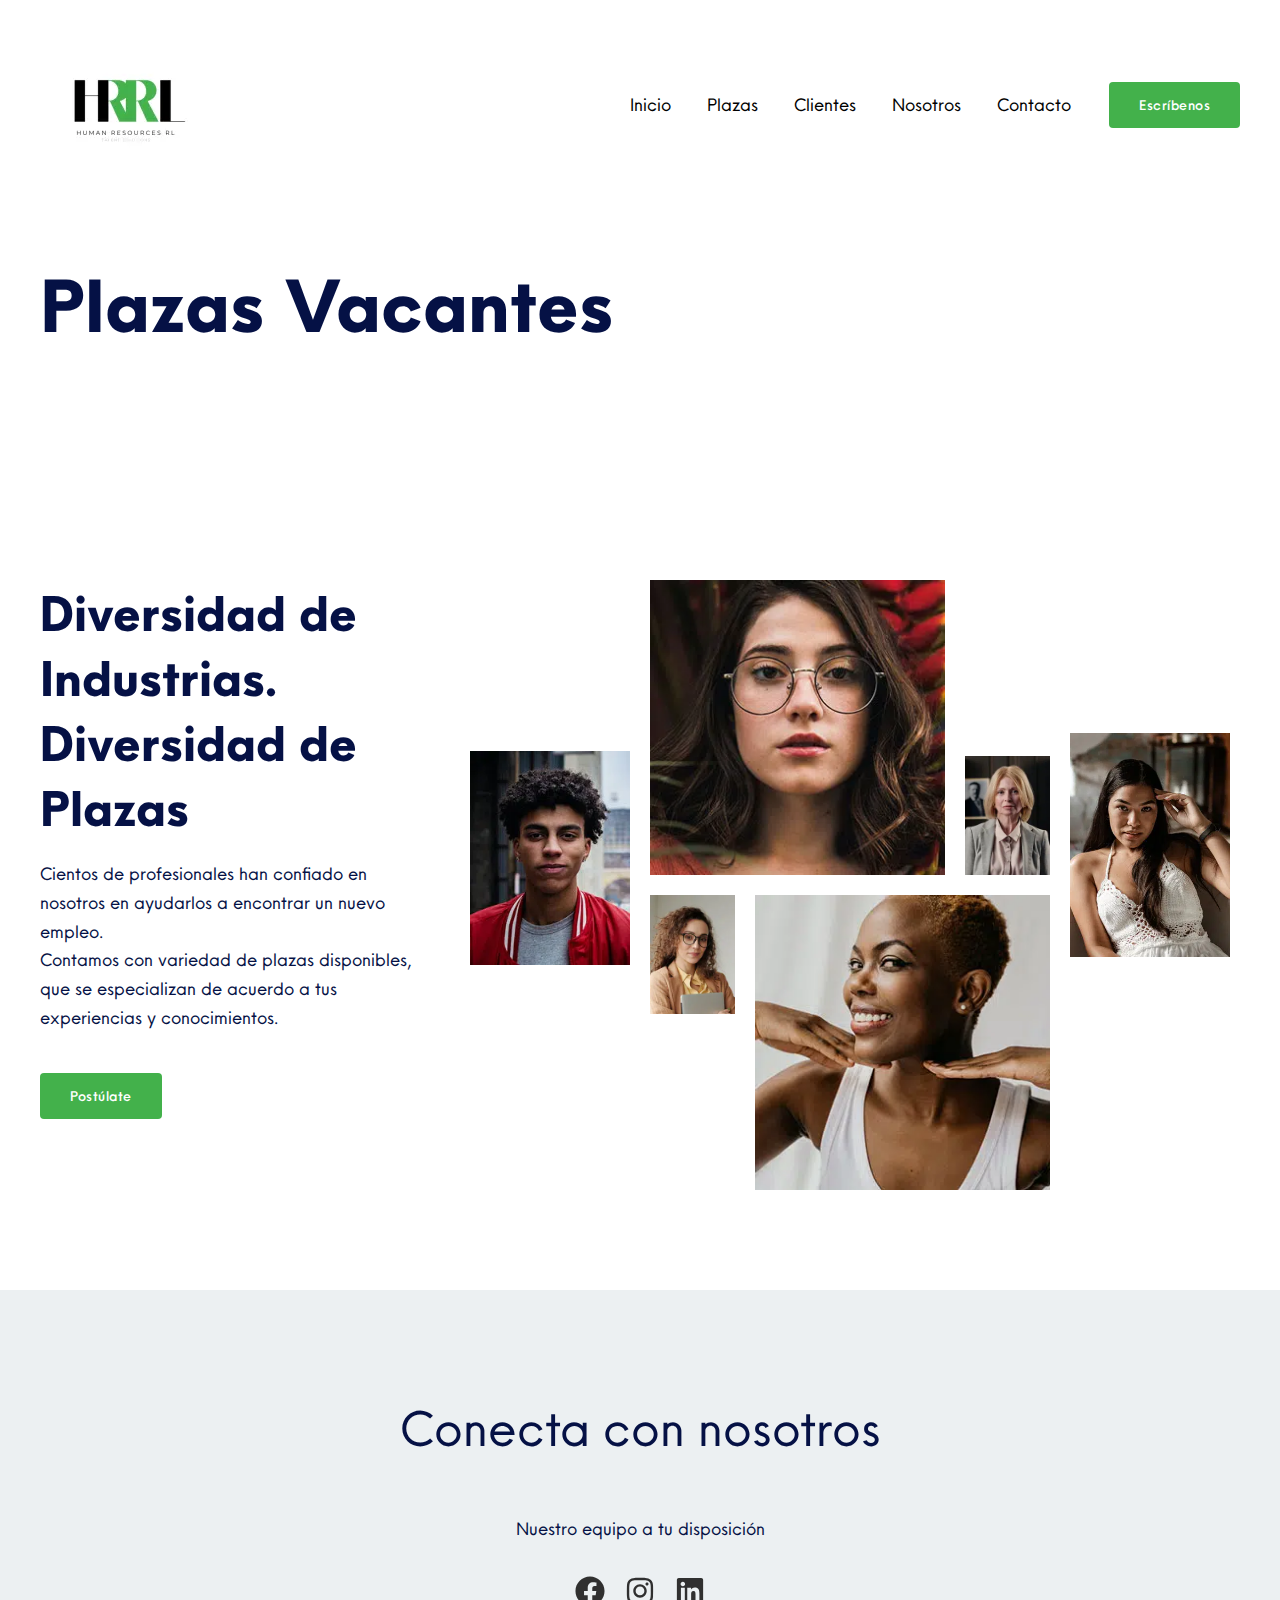
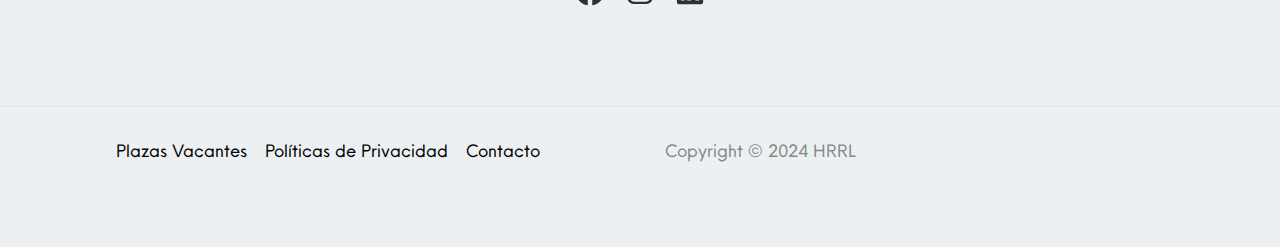
<file: plazas/index.html>
<!DOCTYPE html>
<html lang="en-US">
<head>
<meta charset="UTF-8">
<meta name="viewport" content="width=device-width, initial-scale=1">
	 <link rel="profile" href="https://gmpg.org/xfn/11"> 
	 <title>Plazas &#8211; HRRL</title>
<meta name="robots" content="max-image-preview:large">
<link rel="alternate" type="application/rss+xml" title="HRRL &raquo; Feed" href="https://joseeruano.github.io/hrrl/feed/">
<link rel="alternate" type="application/rss+xml" title="HRRL &raquo; Comments Feed" href="https://joseeruano.github.io/hrrl/comments/feed/">
<script>
window._wpemojiSettings = {"baseUrl":"https:\/\/s.w.org\/images\/core\/emoji\/14.0.0\/72x72\/","ext":".png","svgUrl":"https:\/\/s.w.org\/images\/core\/emoji\/14.0.0\/svg\/","svgExt":".svg","source":{"concatemoji":"https:\/\/joseeruano.github.io\/hrrl\/wp-includes\/js\/wp-emoji-release.min.js?ver=6.4.2"}};
/*! This file is auto-generated */
!function(i,n){var o,s,e;function c(e){try{var t={supportTests:e,timestamp:(new Date).valueOf()};sessionStorage.setItem(o,JSON.stringify(t))}catch(e){}}function p(e,t,n){e.clearRect(0,0,e.canvas.width,e.canvas.height),e.fillText(t,0,0);var t=new Uint32Array(e.getImageData(0,0,e.canvas.width,e.canvas.height).data),r=(e.clearRect(0,0,e.canvas.width,e.canvas.height),e.fillText(n,0,0),new Uint32Array(e.getImageData(0,0,e.canvas.width,e.canvas.height).data));return t.every(function(e,t){return e===r[t]})}function u(e,t,n){switch(t){case"flag":return n(e,"🏳️‍⚧️","🏳️​⚧️")?!1:!n(e,"🇺🇳","🇺​🇳")&&!n(e,"🏴󠁧󠁢󠁥󠁮󠁧󠁿","🏴​󠁧​󠁢​󠁥​󠁮​󠁧​󠁿");case"emoji":return!n(e,"🫱🏻‍🫲🏿","🫱🏻​🫲🏿")}return!1}function f(e,t,n){var r="undefined"!=typeof WorkerGlobalScope&&self instanceof WorkerGlobalScope?new OffscreenCanvas(300,150):i.createElement("canvas"),a=r.getContext("2d",{willReadFrequently:!0}),o=(a.textBaseline="top",a.font="600 32px Arial",{});return e.forEach(function(e){o[e]=t(a,e,n)}),o}function t(e){var t=i.createElement("script");t.src=e,t.defer=!0,i.head.appendChild(t)}"undefined"!=typeof Promise&&(o="wpEmojiSettingsSupports",s=["flag","emoji"],n.supports={everything:!0,everythingExceptFlag:!0},e=new Promise(function(e){i.addEventListener("DOMContentLoaded",e,{once:!0})}),new Promise(function(t){var n=function(){try{var e=JSON.parse(sessionStorage.getItem(o));if("object"==typeof e&&"number"==typeof e.timestamp&&(new Date).valueOf()<e.timestamp+604800&&"object"==typeof e.supportTests)return e.supportTests}catch(e){}return null}();if(!n){if("undefined"!=typeof Worker&&"undefined"!=typeof OffscreenCanvas&&"undefined"!=typeof URL&&URL.createObjectURL&&"undefined"!=typeof Blob)try{var e="postMessage("+f.toString()+"("+[JSON.stringify(s),u.toString(),p.toString()].join(",")+"));",r=new Blob([e],{type:"text/javascript"}),a=new Worker(URL.createObjectURL(r),{name:"wpTestEmojiSupports"});return void(a.onmessage=function(e){c(n=e.data),a.terminate(),t(n)})}catch(e){}c(n=f(s,u,p))}t(n)}).then(function(e){for(var t in e)n.supports[t]=e[t],n.supports.everything=n.supports.everything&&n.supports[t],"flag"!==t&&(n.supports.everythingExceptFlag=n.supports.everythingExceptFlag&&n.supports[t]);n.supports.everythingExceptFlag=n.supports.everythingExceptFlag&&!n.supports.flag,n.DOMReady=!1,n.readyCallback=function(){n.DOMReady=!0}}).then(function(){return e}).then(function(){var e;n.supports.everything||(n.readyCallback(),(e=n.source||{}).concatemoji?t(e.concatemoji):e.wpemoji&&e.twemoji&&(t(e.twemoji),t(e.wpemoji)))}))}((window,document),window._wpemojiSettings);
</script>
<style id="cf-frontend-style-inline-css">@font-face {
	font-family: 'Neue Einstellung';
	font-weight: 100;
	font-display: auto;
	src: url('https://joseeruano.github.io/hrrl/wp-content/uploads/2023/05/Hanken-Design-Co-Neue-Einstellung-Thin.otf') format('OpenType');
}
@font-face {
	font-family: 'Neue Einstellung';
	font-weight: 600;
	font-display: auto;
	src: url('https://joseeruano.github.io/hrrl/wp-content/uploads/2023/05/Hanken-Design-Co-Neue-Einstellung-Semi-Bold.otf') format('OpenType');
}
@font-face {
	font-family: 'Neue Einstellung';
	font-weight: 700;
	font-display: auto;
	src: url('https://joseeruano.github.io/hrrl/wp-content/uploads/2023/05/Hanken-Design-Co-Neue-Einstellung-Bold.otf') format('OpenType');
}
@font-face {
	font-family: 'Neue Einstellung';
	font-weight: 200;
	font-display: auto;
	src: url('https://joseeruano.github.io/hrrl/wp-content/uploads/2023/05/Hanken-Design-Co-Neue-Einstellung-Extra-Light.otf') format('OpenType');
}
@font-face {
	font-family: 'Neue Einstellung';
	font-weight: 900;
	font-display: auto;
	src: url('https://joseeruano.github.io/hrrl/wp-content/uploads/2023/05/Hanken-Design-Co-Neue-Einstellung-Extra-Bold.otf') format('OpenType');
}
@font-face {
	font-family: 'Neue Einstellung';
	font-weight: 500;
	font-display: auto;
	src: url('https://joseeruano.github.io/hrrl/wp-content/uploads/2023/05/Hanken-Design-Co-Neue-Einstellung-Medium.otf') format('OpenType');
}
@font-face {
	font-family: 'Neue Einstellung';
	font-weight: 400;
	font-display: auto;
	src: url('https://joseeruano.github.io/hrrl/wp-content/uploads/2023/05/Hanken-Design-Co-Neue-Einstellung-Regular.otf') format('OpenType');
}
@font-face {
	font-family: 'Neue Einstellung';
	font-weight: 700;
	font-display: auto;
	src: url('https://joseeruano.github.io/hrrl/wp-content/uploads/2023/05/Hanken-Design-Co-Neue-Einstellung-Black.otf') format('OpenType');
}</style>
<link rel="stylesheet" id="astra-bb-builder-css" href="https://joseeruano.github.io/hrrl/wp-content/themes/astra/assets/css/minified/compatibility/page-builder/bb-plugin.min.css?ver=4.6.3" media="all">
<link rel="stylesheet" id="astra-theme-css-css" href="https://joseeruano.github.io/hrrl/wp-content/themes/astra/assets/css/minified/frontend.min.css?ver=4.6.3" media="all">
<style id="astra-theme-css-inline-css">.ast-no-sidebar .entry-content .alignfull {margin-left: calc( -50vw + 50%);margin-right: calc( -50vw + 50%);max-width: 100vw;width: 100vw;}.ast-no-sidebar .entry-content .alignwide {margin-left: calc(-41vw + 50%);margin-right: calc(-41vw + 50%);max-width: unset;width: unset;}.ast-no-sidebar .entry-content .alignfull .alignfull,.ast-no-sidebar .entry-content .alignfull .alignwide,.ast-no-sidebar .entry-content .alignwide .alignfull,.ast-no-sidebar .entry-content .alignwide .alignwide,.ast-no-sidebar .entry-content .wp-block-column .alignfull,.ast-no-sidebar .entry-content .wp-block-column .alignwide{width: 100%;margin-left: auto;margin-right: auto;}.wp-block-gallery,.blocks-gallery-grid {margin: 0;}.wp-block-separator {max-width: 100px;}.wp-block-separator.is-style-wide,.wp-block-separator.is-style-dots {max-width: none;}.entry-content .has-2-columns .wp-block-column:first-child {padding-right: 10px;}.entry-content .has-2-columns .wp-block-column:last-child {padding-left: 10px;}@media (max-width: 782px) {.entry-content .wp-block-columns .wp-block-column {flex-basis: 100%;}.entry-content .has-2-columns .wp-block-column:first-child {padding-right: 0;}.entry-content .has-2-columns .wp-block-column:last-child {padding-left: 0;}}body .entry-content .wp-block-latest-posts {margin-left: 0;}body .entry-content .wp-block-latest-posts li {list-style: none;}.ast-no-sidebar .ast-container .entry-content .wp-block-latest-posts {margin-left: 0;}.ast-header-break-point .entry-content .alignwide {margin-left: auto;margin-right: auto;}.entry-content .blocks-gallery-item img {margin-bottom: auto;}.wp-block-pullquote {border-top: 4px solid #555d66;border-bottom: 4px solid #555d66;color: #40464d;}:root{--ast-container-default-xlg-padding:6.67em;--ast-container-default-lg-padding:5.67em;--ast-container-default-slg-padding:4.34em;--ast-container-default-md-padding:3.34em;--ast-container-default-sm-padding:6.67em;--ast-container-default-xs-padding:2.4em;--ast-container-default-xxs-padding:1.4em;--ast-code-block-background:#EEEEEE;--ast-comment-inputs-background:#FAFAFA;--ast-normal-container-width:1200px;--ast-narrow-container-width:750px;--ast-blog-title-font-weight:normal;--ast-blog-meta-weight:inherit;}html{font-size:112.5%;}a,.page-title{color:#000000;}a:hover,a:focus{color:#43b14b;}body,button,input,select,textarea,.ast-button,.ast-custom-button{font-family:Neue Einstellung,Helvetica,Arial,sans-serif;font-weight:400;font-size:18px;font-size:1rem;line-height:var(--ast-body-line-height,1.6em);}blockquote{color:#000000;}h1,.entry-content h1,h2,.entry-content h2,h3,.entry-content h3,h4,.entry-content h4,h5,.entry-content h5,h6,.entry-content h6,.site-title,.site-title a{font-family:Neue Einstellung,Helvetica,Arial,sans-serif;font-weight:900;}.site-title{font-size:35px;font-size:1.9444444444444rem;display:none;}header .custom-logo-link img{max-width:174px;}.astra-logo-svg{width:174px;}.site-header .site-description{font-size:15px;font-size:0.83333333333333rem;display:none;}.entry-title{font-size:26px;font-size:1.4444444444444rem;}.archive .ast-article-post .ast-article-inner,.blog .ast-article-post .ast-article-inner,.archive .ast-article-post .ast-article-inner:hover,.blog .ast-article-post .ast-article-inner:hover{overflow:hidden;}h1,.entry-content h1{font-size:75px;font-size:4.1666666666667rem;font-weight:900;font-family:Neue Einstellung,Helvetica,Arial,sans-serif;}h2,.entry-content h2{font-size:50px;font-size:2.7777777777778rem;font-weight:900;font-family:Neue Einstellung,Helvetica,Arial,sans-serif;}h3,.entry-content h3{font-size:32px;font-size:1.7777777777778rem;font-weight:900;font-family:Neue Einstellung,Helvetica,Arial,sans-serif;}h4,.entry-content h4{font-size:20px;font-size:1.1111111111111rem;font-weight:900;font-family:Neue Einstellung,Helvetica,Arial,sans-serif;}h5,.entry-content h5{font-size:18px;font-size:1rem;font-weight:900;font-family:Neue Einstellung,Helvetica,Arial,sans-serif;}h6,.entry-content h6{font-size:15px;font-size:0.83333333333333rem;font-weight:900;font-family:Neue Einstellung,Helvetica,Arial,sans-serif;}::selection{background-color:#43b14b;color:#000000;}body,h1,.entry-title a,.entry-content h1,h2,.entry-content h2,h3,.entry-content h3,h4,.entry-content h4,h5,.entry-content h5,h6,.entry-content h6{color:#051145;}.tagcloud a:hover,.tagcloud a:focus,.tagcloud a.current-item{color:#ffffff;border-color:#000000;background-color:#000000;}input:focus,input[type="text"]:focus,input[type="email"]:focus,input[type="url"]:focus,input[type="password"]:focus,input[type="reset"]:focus,input[type="search"]:focus,textarea:focus{border-color:#000000;}input[type="radio"]:checked,input[type=reset],input[type="checkbox"]:checked,input[type="checkbox"]:hover:checked,input[type="checkbox"]:focus:checked,input[type=range]::-webkit-slider-thumb{border-color:#000000;background-color:#000000;box-shadow:none;}.site-footer a:hover + .post-count,.site-footer a:focus + .post-count{background:#000000;border-color:#000000;}.single .nav-links .nav-previous,.single .nav-links .nav-next{color:#000000;}.entry-meta,.entry-meta *{line-height:1.45;color:#000000;}.entry-meta a:not(.ast-button):hover,.entry-meta a:not(.ast-button):hover *,.entry-meta a:not(.ast-button):focus,.entry-meta a:not(.ast-button):focus *,.page-links > .page-link,.page-links .page-link:hover,.post-navigation a:hover{color:#43b14b;}#cat option,.secondary .calendar_wrap thead a,.secondary .calendar_wrap thead a:visited{color:#000000;}.secondary .calendar_wrap #today,.ast-progress-val span{background:#000000;}.secondary a:hover + .post-count,.secondary a:focus + .post-count{background:#000000;border-color:#000000;}.calendar_wrap #today > a{color:#ffffff;}.page-links .page-link,.single .post-navigation a{color:#000000;}.ast-search-menu-icon .search-form button.search-submit{padding:0 4px;}.ast-search-menu-icon form.search-form{padding-right:0;}.ast-search-menu-icon.slide-search input.search-field{width:0;}.ast-header-search .ast-search-menu-icon.ast-dropdown-active .search-form,.ast-header-search .ast-search-menu-icon.ast-dropdown-active .search-field:focus{transition:all 0.2s;}.search-form input.search-field:focus{outline:none;}.widget-title,.widget .wp-block-heading{font-size:25px;font-size:1.3888888888889rem;color:#051145;}.ast-search-menu-icon.slide-search a:focus-visible:focus-visible,.astra-search-icon:focus-visible,#close:focus-visible,a:focus-visible,.ast-menu-toggle:focus-visible,.site .skip-link:focus-visible,.wp-block-loginout input:focus-visible,.wp-block-search.wp-block-search__button-inside .wp-block-search__inside-wrapper,.ast-header-navigation-arrow:focus-visible,.woocommerce .wc-proceed-to-checkout > .checkout-button:focus-visible,.woocommerce .woocommerce-MyAccount-navigation ul li a:focus-visible,.ast-orders-table__row .ast-orders-table__cell:focus-visible,.woocommerce .woocommerce-order-details .order-again > .button:focus-visible,.woocommerce .woocommerce-message a.button.wc-forward:focus-visible,.woocommerce #minus_qty:focus-visible,.woocommerce #plus_qty:focus-visible,a#ast-apply-coupon:focus-visible,.woocommerce .woocommerce-info a:focus-visible,.woocommerce .astra-shop-summary-wrap a:focus-visible,.woocommerce a.wc-forward:focus-visible,#ast-apply-coupon:focus-visible,.woocommerce-js .woocommerce-mini-cart-item a.remove:focus-visible,#close:focus-visible,.button.search-submit:focus-visible,#search_submit:focus,.normal-search:focus-visible{outline-style:dotted;outline-color:inherit;outline-width:thin;}input:focus,input[type="text"]:focus,input[type="email"]:focus,input[type="url"]:focus,input[type="password"]:focus,input[type="reset"]:focus,input[type="search"]:focus,input[type="number"]:focus,textarea:focus,.wp-block-search__input:focus,[data-section="section-header-mobile-trigger"] .ast-button-wrap .ast-mobile-menu-trigger-minimal:focus,.ast-mobile-popup-drawer.active .menu-toggle-close:focus,.woocommerce-ordering select.orderby:focus,#ast-scroll-top:focus,#coupon_code:focus,.woocommerce-page #comment:focus,.woocommerce #reviews #respond input#submit:focus,.woocommerce a.add_to_cart_button:focus,.woocommerce .button.single_add_to_cart_button:focus,.woocommerce .woocommerce-cart-form button:focus,.woocommerce .woocommerce-cart-form__cart-item .quantity .qty:focus,.woocommerce .woocommerce-billing-fields .woocommerce-billing-fields__field-wrapper .woocommerce-input-wrapper > .input-text:focus,.woocommerce #order_comments:focus,.woocommerce #place_order:focus,.woocommerce .woocommerce-address-fields .woocommerce-address-fields__field-wrapper .woocommerce-input-wrapper > .input-text:focus,.woocommerce .woocommerce-MyAccount-content form button:focus,.woocommerce .woocommerce-MyAccount-content .woocommerce-EditAccountForm .woocommerce-form-row .woocommerce-Input.input-text:focus,.woocommerce .ast-woocommerce-container .woocommerce-pagination ul.page-numbers li a:focus,body #content .woocommerce form .form-row .select2-container--default .select2-selection--single:focus,#ast-coupon-code:focus,.woocommerce.woocommerce-js .quantity input[type=number]:focus,.woocommerce-js .woocommerce-mini-cart-item .quantity input[type=number]:focus,.woocommerce p#ast-coupon-trigger:focus{border-style:dotted;border-color:inherit;border-width:thin;}input{outline:none;}.ast-logo-title-inline .site-logo-img{padding-right:1em;}.site-logo-img img{ transition:all 0.2s linear;}body .ast-oembed-container *{position:absolute;top:0;width:100%;height:100%;left:0;}.ast-single-post-featured-section + article {margin-top: 2em;}.site-content .ast-single-post-featured-section img {width: 100%;overflow: hidden;object-fit: cover;}.site > .ast-single-related-posts-container {margin-top: 0;}@media (min-width: 922px) {.ast-desktop .ast-container--narrow {max-width: var(--ast-narrow-container-width);margin: 0 auto;}}.ast-page-builder-template .hentry {margin: 0;}.ast-page-builder-template .site-content > .ast-container {max-width: 100%;padding: 0;}.ast-page-builder-template .site .site-content #primary {padding: 0;margin: 0;}.ast-page-builder-template .no-results {text-align: center;margin: 4em auto;}.ast-page-builder-template .ast-pagination {padding: 2em;}.ast-page-builder-template .entry-header.ast-no-title.ast-no-thumbnail {margin-top: 0;}.ast-page-builder-template .entry-header.ast-header-without-markup {margin-top: 0;margin-bottom: 0;}.ast-page-builder-template .entry-header.ast-no-title.ast-no-meta {margin-bottom: 0;}.ast-page-builder-template.single .post-navigation {padding-bottom: 2em;}.ast-page-builder-template.single-post .site-content > .ast-container {max-width: 100%;}.ast-page-builder-template .entry-header {margin-top: 4em;margin-left: auto;margin-right: auto;padding-left: 20px;padding-right: 20px;}.single.ast-page-builder-template .entry-header {padding-left: 20px;padding-right: 20px;}.ast-page-builder-template .ast-archive-description {margin: 4em auto 0;padding-left: 20px;padding-right: 20px;}.ast-page-builder-template.ast-no-sidebar .entry-content .alignwide {margin-left: 0;margin-right: 0;}@media (max-width:921px){#ast-desktop-header{display:none;}}@media (min-width:922px){#ast-mobile-header{display:none;}}.wp-block-buttons.aligncenter{justify-content:center;}@media (min-width:1200px){.wp-block-group .has-background{padding:20px;}}@media (min-width:1200px){.ast-no-sidebar.ast-separate-container .entry-content .wp-block-group.alignwide,.ast-no-sidebar.ast-separate-container .entry-content .wp-block-cover.alignwide{margin-left:-20px;margin-right:-20px;padding-left:20px;padding-right:20px;}.ast-no-sidebar.ast-separate-container .entry-content .wp-block-cover.alignfull,.ast-no-sidebar.ast-separate-container .entry-content .wp-block-group.alignfull{margin-left:-6.67em;margin-right:-6.67em;padding-left:6.67em;padding-right:6.67em;}}@media (min-width:1200px){.wp-block-cover-image.alignwide .wp-block-cover__inner-container,.wp-block-cover.alignwide .wp-block-cover__inner-container,.wp-block-cover-image.alignfull .wp-block-cover__inner-container,.wp-block-cover.alignfull .wp-block-cover__inner-container{width:100%;}}.wp-block-image.aligncenter{margin-left:auto;margin-right:auto;}.wp-block-table.aligncenter{margin-left:auto;margin-right:auto;}.wp-block-buttons .wp-block-button.is-style-outline .wp-block-button__link.wp-element-button,.ast-outline-button{border-color:#43b14b;border-top-width:2px;border-right-width:2px;border-bottom-width:2px;border-left-width:2px;font-family:inherit;font-weight:500;font-size:14px;font-size:0.77777777777778rem;line-height:1em;border-top-left-radius:4px;border-top-right-radius:4px;border-bottom-right-radius:4px;border-bottom-left-radius:4px;}.wp-block-button.is-style-outline .wp-block-button__link:hover,.wp-block-buttons .wp-block-button.is-style-outline .wp-block-button__link:focus,.wp-block-buttons .wp-block-button.is-style-outline > .wp-block-button__link:not(.has-text-color):hover,.wp-block-buttons .wp-block-button.wp-block-button__link.is-style-outline:not(.has-text-color):hover,.ast-outline-button:hover,.ast-outline-button:focus{background-color:#43b14b;}.wp-block-button .wp-block-button__link.wp-element-button.is-style-outline:not(.has-background),.wp-block-button.is-style-outline>.wp-block-button__link.wp-element-button:not(.has-background),.ast-outline-button{background-color:#43b14b;}.entry-content[ast-blocks-layout] > figure{margin-bottom:1em;}@media (max-width:921px){.ast-separate-container #primary,.ast-separate-container #secondary{padding:1.5em 0;}#primary,#secondary{padding:1.5em 0;margin:0;}.ast-left-sidebar #content > .ast-container{display:flex;flex-direction:column-reverse;width:100%;}.ast-separate-container .ast-article-post,.ast-separate-container .ast-article-single{padding:1.5em 2.14em;}.ast-author-box img.avatar{margin:20px 0 0 0;}}@media (min-width:922px){.ast-separate-container.ast-right-sidebar #primary,.ast-separate-container.ast-left-sidebar #primary{border:0;}.search-no-results.ast-separate-container #primary{margin-bottom:4em;}}.wp-block-button .wp-block-button__link{color:#ffffff;}.wp-block-button .wp-block-button__link:hover,.wp-block-button .wp-block-button__link:focus{color:#ffffff;background-color:#43b14b;border-color:#43b14b;}.wp-block-button .wp-block-button__link{border-style:solid;border-top-width:0px;border-right-width:0px;border-left-width:0px;border-bottom-width:0px;border-color:#43b14b;background-color:#43b14b;color:#ffffff;font-family:inherit;font-weight:500;line-height:1em;letter-spacing:0.5px;font-size:14px;font-size:0.77777777777778rem;border-top-left-radius:4px;border-top-right-radius:4px;border-bottom-right-radius:4px;border-bottom-left-radius:4px;padding-top:16px;padding-right:30px;padding-bottom:16px;padding-left:30px;}.menu-toggle,button,.ast-button,.ast-custom-button,.button,input#submit,input[type="button"],input[type="submit"],input[type="reset"]{border-style:solid;border-top-width:0px;border-right-width:0px;border-left-width:0px;border-bottom-width:0px;color:#ffffff;border-color:#43b14b;background-color:#43b14b;padding-top:16px;padding-right:30px;padding-bottom:16px;padding-left:30px;font-family:inherit;font-weight:500;font-size:14px;font-size:0.77777777777778rem;line-height:1em;letter-spacing:0.5px;border-top-left-radius:4px;border-top-right-radius:4px;border-bottom-right-radius:4px;border-bottom-left-radius:4px;}button:focus,.menu-toggle:hover,button:hover,.ast-button:hover,.ast-custom-button:hover .button:hover,.ast-custom-button:hover ,input[type=reset]:hover,input[type=reset]:focus,input#submit:hover,input#submit:focus,input[type="button"]:hover,input[type="button"]:focus,input[type="submit"]:hover,input[type="submit"]:focus{color:#ffffff;background-color:#43b14b;border-color:#43b14b;}@media (max-width:921px){.ast-mobile-header-stack .main-header-bar .ast-search-menu-icon{display:inline-block;}.ast-header-break-point.ast-header-custom-item-outside .ast-mobile-header-stack .main-header-bar .ast-search-icon{margin:0;}.ast-comment-avatar-wrap img{max-width:2.5em;}.ast-comment-meta{padding:0 1.8888em 1.3333em;}.ast-separate-container .ast-comment-list li.depth-1{padding:1.5em 2.14em;}.ast-separate-container .comment-respond{padding:2em 2.14em;}}@media (min-width:544px){.ast-container{max-width:100%;}}@media (max-width:544px){.ast-separate-container .ast-article-post,.ast-separate-container .ast-article-single,.ast-separate-container .comments-title,.ast-separate-container .ast-archive-description{padding:1.5em 1em;}.ast-separate-container #content .ast-container{padding-left:0.54em;padding-right:0.54em;}.ast-separate-container .ast-comment-list .bypostauthor{padding:.5em;}.ast-search-menu-icon.ast-dropdown-active .search-field{width:170px;}}.ast-no-sidebar.ast-separate-container .entry-content .alignfull {margin-left: -6.67em;margin-right: -6.67em;width: auto;}@media (max-width: 1200px) {.ast-no-sidebar.ast-separate-container .entry-content .alignfull {margin-left: -2.4em;margin-right: -2.4em;}}@media (max-width: 768px) {.ast-no-sidebar.ast-separate-container .entry-content .alignfull {margin-left: -2.14em;margin-right: -2.14em;}}@media (max-width: 544px) {.ast-no-sidebar.ast-separate-container .entry-content .alignfull {margin-left: -1em;margin-right: -1em;}}.ast-no-sidebar.ast-separate-container .entry-content .alignwide {margin-left: -20px;margin-right: -20px;}.ast-no-sidebar.ast-separate-container .entry-content .wp-block-column .alignfull,.ast-no-sidebar.ast-separate-container .entry-content .wp-block-column .alignwide {margin-left: auto;margin-right: auto;width: 100%;}@media (max-width:921px){.site-title{display:none;}.site-header .site-description{display:none;}h1,.entry-content h1{font-size:45px;}h2,.entry-content h2{font-size:32px;}h3,.entry-content h3{font-size:25px;}}@media (max-width:544px){.site-title{display:none;}.site-header .site-description{display:none;}h1,.entry-content h1{font-size:30px;}h2,.entry-content h2{font-size:23px;}h3,.entry-content h3{font-size:20px;}header .custom-logo-link img,.ast-header-break-point .site-branding img,.ast-header-break-point .custom-logo-link img{max-width:116px;}.astra-logo-svg{width:116px;}.ast-header-break-point .site-logo-img .custom-mobile-logo-link img{max-width:116px;}}@media (max-width:921px){html{font-size:102.6%;}}@media (max-width:544px){html{font-size:102.6%;}}@media (min-width:922px){.ast-container{max-width:1240px;}}@font-face {font-family: "Astra";src: url(https://joseeruano.github.io/hrrl/wp-content/themes/astra/assets/fonts/astra.woff) format("woff"),url(https://joseeruano.github.io/hrrl/wp-content/themes/astra/assets/fonts/astra.ttf) format("truetype"),url(https://joseeruano.github.io/hrrl/wp-content/themes/astra/assets/fonts/astra.svg#astra) format("svg");font-weight: normal;font-style: normal;font-display: fallback;}@media (min-width:922px){.main-header-menu .sub-menu .menu-item.ast-left-align-sub-menu:hover > .sub-menu,.main-header-menu .sub-menu .menu-item.ast-left-align-sub-menu.focus > .sub-menu{margin-left:-0px;}}.site .comments-area{padding-bottom:3em;}.astra-icon-down_arrow::after {content: "\e900";font-family: Astra;}.astra-icon-close::after {content: "\e5cd";font-family: Astra;}.astra-icon-drag_handle::after {content: "\e25d";font-family: Astra;}.astra-icon-format_align_justify::after {content: "\e235";font-family: Astra;}.astra-icon-menu::after {content: "\e5d2";font-family: Astra;}.astra-icon-reorder::after {content: "\e8fe";font-family: Astra;}.astra-icon-search::after {content: "\e8b6";font-family: Astra;}.astra-icon-zoom_in::after {content: "\e56b";font-family: Astra;}.astra-icon-check-circle::after {content: "\e901";font-family: Astra;}.astra-icon-shopping-cart::after {content: "\f07a";font-family: Astra;}.astra-icon-shopping-bag::after {content: "\f290";font-family: Astra;}.astra-icon-shopping-basket::after {content: "\f291";font-family: Astra;}.astra-icon-circle-o::after {content: "\e903";font-family: Astra;}.astra-icon-certificate::after {content: "\e902";font-family: Astra;}blockquote {padding: 1.2em;}:root .has-ast-global-color-0-color{color:var(--ast-global-color-0);}:root .has-ast-global-color-0-background-color{background-color:var(--ast-global-color-0);}:root .wp-block-button .has-ast-global-color-0-color{color:var(--ast-global-color-0);}:root .wp-block-button .has-ast-global-color-0-background-color{background-color:var(--ast-global-color-0);}:root .has-ast-global-color-1-color{color:var(--ast-global-color-1);}:root .has-ast-global-color-1-background-color{background-color:var(--ast-global-color-1);}:root .wp-block-button .has-ast-global-color-1-color{color:var(--ast-global-color-1);}:root .wp-block-button .has-ast-global-color-1-background-color{background-color:var(--ast-global-color-1);}:root .has-ast-global-color-2-color{color:var(--ast-global-color-2);}:root .has-ast-global-color-2-background-color{background-color:var(--ast-global-color-2);}:root .wp-block-button .has-ast-global-color-2-color{color:var(--ast-global-color-2);}:root .wp-block-button .has-ast-global-color-2-background-color{background-color:var(--ast-global-color-2);}:root .has-ast-global-color-3-color{color:var(--ast-global-color-3);}:root .has-ast-global-color-3-background-color{background-color:var(--ast-global-color-3);}:root .wp-block-button .has-ast-global-color-3-color{color:var(--ast-global-color-3);}:root .wp-block-button .has-ast-global-color-3-background-color{background-color:var(--ast-global-color-3);}:root .has-ast-global-color-4-color{color:var(--ast-global-color-4);}:root .has-ast-global-color-4-background-color{background-color:var(--ast-global-color-4);}:root .wp-block-button .has-ast-global-color-4-color{color:var(--ast-global-color-4);}:root .wp-block-button .has-ast-global-color-4-background-color{background-color:var(--ast-global-color-4);}:root .has-ast-global-color-5-color{color:var(--ast-global-color-5);}:root .has-ast-global-color-5-background-color{background-color:var(--ast-global-color-5);}:root .wp-block-button .has-ast-global-color-5-color{color:var(--ast-global-color-5);}:root .wp-block-button .has-ast-global-color-5-background-color{background-color:var(--ast-global-color-5);}:root .has-ast-global-color-6-color{color:var(--ast-global-color-6);}:root .has-ast-global-color-6-background-color{background-color:var(--ast-global-color-6);}:root .wp-block-button .has-ast-global-color-6-color{color:var(--ast-global-color-6);}:root .wp-block-button .has-ast-global-color-6-background-color{background-color:var(--ast-global-color-6);}:root .has-ast-global-color-7-color{color:var(--ast-global-color-7);}:root .has-ast-global-color-7-background-color{background-color:var(--ast-global-color-7);}:root .wp-block-button .has-ast-global-color-7-color{color:var(--ast-global-color-7);}:root .wp-block-button .has-ast-global-color-7-background-color{background-color:var(--ast-global-color-7);}:root .has-ast-global-color-8-color{color:var(--ast-global-color-8);}:root .has-ast-global-color-8-background-color{background-color:var(--ast-global-color-8);}:root .wp-block-button .has-ast-global-color-8-color{color:var(--ast-global-color-8);}:root .wp-block-button .has-ast-global-color-8-background-color{background-color:var(--ast-global-color-8);}:root{--ast-global-color-0:#0170B9;--ast-global-color-1:#3a3a3a;--ast-global-color-2:#3a3a3a;--ast-global-color-3:#4B4F58;--ast-global-color-4:#F5F5F5;--ast-global-color-5:#FFFFFF;--ast-global-color-6:#F2F5F7;--ast-global-color-7:#424242;--ast-global-color-8:#000000;}:root {--ast-border-color : #dddddd;}.ast-single-entry-banner {-js-display: flex;display: flex;flex-direction: column;justify-content: center;text-align: center;position: relative;background: #eeeeee;}.ast-single-entry-banner[data-banner-layout="layout-1"] {max-width: 1200px;background: inherit;padding: 20px 0;}.ast-single-entry-banner[data-banner-width-type="custom"] {margin: 0 auto;width: 100%;}.ast-single-entry-banner + .site-content .entry-header {margin-bottom: 0;}.site .ast-author-avatar {--ast-author-avatar-size: ;}a.ast-underline-text {text-decoration: underline;}.ast-container > .ast-terms-link {position: relative;display: block;}a.ast-button.ast-badge-tax {padding: 4px 8px;border-radius: 3px;font-size: inherit;}header.entry-header .entry-title{font-size:32px;font-size:1.7777777777778rem;}header.entry-header > *:not(:last-child){margin-bottom:10px;}@media (max-width:921px){header.entry-header .entry-title{font-size:40px;font-size:2.2222222222222rem;}}@media (max-width:544px){header.entry-header .entry-title{font-size:26px;font-size:1.4444444444444rem;}}.ast-archive-entry-banner {-js-display: flex;display: flex;flex-direction: column;justify-content: center;text-align: center;position: relative;background: #eeeeee;}.ast-archive-entry-banner[data-banner-width-type="custom"] {margin: 0 auto;width: 100%;}.ast-archive-entry-banner[data-banner-layout="layout-1"] {background: inherit;padding: 20px 0;text-align: left;}body.archive .ast-archive-description{max-width:1200px;width:100%;text-align:left;padding-top:3em;padding-right:3em;padding-bottom:3em;padding-left:3em;}body.archive .ast-archive-description .ast-archive-title,body.archive .ast-archive-description .ast-archive-title *{font-size:26px;font-size:1.4444444444444rem;}body.archive .ast-archive-description > *:not(:last-child){margin-bottom:10px;}@media (max-width:921px){body.archive .ast-archive-description{text-align:left;}}@media (max-width:544px){body.archive .ast-archive-description{text-align:left;}}.ast-breadcrumbs .trail-browse,.ast-breadcrumbs .trail-items,.ast-breadcrumbs .trail-items li{display:inline-block;margin:0;padding:0;border:none;background:inherit;text-indent:0;text-decoration:none;}.ast-breadcrumbs .trail-browse{font-size:inherit;font-style:inherit;font-weight:inherit;color:inherit;}.ast-breadcrumbs .trail-items{list-style:none;}.trail-items li::after{padding:0 0.3em;content:"\00bb";}.trail-items li:last-of-type::after{display:none;}h1,.entry-content h1,h2,.entry-content h2,h3,.entry-content h3,h4,.entry-content h4,h5,.entry-content h5,h6,.entry-content h6{color:#051145;}@media (max-width:921px){.ast-builder-grid-row-container.ast-builder-grid-row-tablet-3-firstrow .ast-builder-grid-row > *:first-child,.ast-builder-grid-row-container.ast-builder-grid-row-tablet-3-lastrow .ast-builder-grid-row > *:last-child{grid-column:1 / -1;}}@media (max-width:544px){.ast-builder-grid-row-container.ast-builder-grid-row-mobile-3-firstrow .ast-builder-grid-row > *:first-child,.ast-builder-grid-row-container.ast-builder-grid-row-mobile-3-lastrow .ast-builder-grid-row > *:last-child{grid-column:1 / -1;}}.ast-builder-layout-element[data-section="title_tagline"]{display:flex;}@media (max-width:921px){.ast-header-break-point .ast-builder-layout-element[data-section="title_tagline"]{display:flex;}}@media (max-width:544px){.ast-header-break-point .ast-builder-layout-element[data-section="title_tagline"]{display:flex;}}[data-section*="section-hb-button-"] .menu-link{display:none;}.ast-header-button-1[data-section*="section-hb-button-"] .ast-builder-button-wrap .ast-custom-button{line-height:1em;}.ast-header-button-1[data-section="section-hb-button-1"]{display:flex;}@media (max-width:921px){.ast-header-break-point .ast-header-button-1[data-section="section-hb-button-1"]{display:flex;}}@media (max-width:544px){.ast-header-break-point .ast-header-button-1[data-section="section-hb-button-1"]{display:flex;}}.ast-builder-menu-1{font-family:inherit;font-weight:inherit;}.ast-builder-menu-1 .sub-menu,.ast-builder-menu-1 .inline-on-mobile .sub-menu{border-top-width:2px;border-bottom-width:0;border-right-width:0;border-left-width:0;border-color:#43b14b;border-style:solid;}.ast-builder-menu-1 .main-header-menu > .menu-item > .sub-menu,.ast-builder-menu-1 .main-header-menu > .menu-item > .astra-full-megamenu-wrapper{margin-top:0;}.ast-desktop .ast-builder-menu-1 .main-header-menu > .menu-item > .sub-menu:before,.ast-desktop .ast-builder-menu-1 .main-header-menu > .menu-item > .astra-full-megamenu-wrapper:before{height:calc( 0px + 5px );}.ast-desktop .ast-builder-menu-1 .menu-item .sub-menu .menu-link{border-style:none;}@media (max-width:921px){.ast-header-break-point .ast-builder-menu-1 .menu-item.menu-item-has-children > .ast-menu-toggle{top:0;}.ast-builder-menu-1 .inline-on-mobile .menu-item.menu-item-has-children > .ast-menu-toggle{right:-15px;}.ast-builder-menu-1 .menu-item-has-children > .menu-link:after{content:unset;}.ast-builder-menu-1 .main-header-menu > .menu-item > .sub-menu,.ast-builder-menu-1 .main-header-menu > .menu-item > .astra-full-megamenu-wrapper{margin-top:0;}}@media (max-width:544px){.ast-header-break-point .ast-builder-menu-1 .menu-item.menu-item-has-children > .ast-menu-toggle{top:0;}.ast-builder-menu-1 .main-header-menu > .menu-item > .sub-menu,.ast-builder-menu-1 .main-header-menu > .menu-item > .astra-full-megamenu-wrapper{margin-top:0;}}.ast-builder-menu-1{display:flex;}@media (max-width:921px){.ast-header-break-point .ast-builder-menu-1{display:flex;}}@media (max-width:544px){.ast-header-break-point .ast-builder-menu-1{display:flex;}}.site-below-footer-wrap{padding-top:20px;padding-bottom:20px;}.site-below-footer-wrap[data-section="section-below-footer-builder"]{background-color:#ecf0f2;;background-image:none;;min-height:80px;border-style:solid;border-width:0px;border-top-width:1px;border-top-color:#e1e4e6;}.site-below-footer-wrap[data-section="section-below-footer-builder"] .ast-builder-grid-row{max-width:1200px;min-height:80px;margin-left:auto;margin-right:auto;}.site-below-footer-wrap[data-section="section-below-footer-builder"] .ast-builder-grid-row,.site-below-footer-wrap[data-section="section-below-footer-builder"] .site-footer-section{align-items:flex-start;}.site-below-footer-wrap[data-section="section-below-footer-builder"].ast-footer-row-inline .site-footer-section{display:flex;margin-bottom:0;}.ast-builder-grid-row-2-equal .ast-builder-grid-row{grid-template-columns:repeat( 2,1fr );}@media (max-width:921px){.site-below-footer-wrap[data-section="section-below-footer-builder"].ast-footer-row-tablet-inline .site-footer-section{display:flex;margin-bottom:0;}.site-below-footer-wrap[data-section="section-below-footer-builder"].ast-footer-row-tablet-stack .site-footer-section{display:block;margin-bottom:10px;}.ast-builder-grid-row-container.ast-builder-grid-row-tablet-2-equal .ast-builder-grid-row{grid-template-columns:repeat( 2,1fr );}}@media (max-width:544px){.site-below-footer-wrap[data-section="section-below-footer-builder"].ast-footer-row-mobile-inline .site-footer-section{display:flex;margin-bottom:0;}.site-below-footer-wrap[data-section="section-below-footer-builder"].ast-footer-row-mobile-stack .site-footer-section{display:block;margin-bottom:10px;}.ast-builder-grid-row-container.ast-builder-grid-row-mobile-full .ast-builder-grid-row{grid-template-columns:1fr;}}.site-below-footer-wrap[data-section="section-below-footer-builder"]{padding-top:30px;padding-bottom:30px;padding-left:30px;padding-right:30px;}.site-below-footer-wrap[data-section="section-below-footer-builder"]{display:grid;}@media (max-width:921px){.ast-header-break-point .site-below-footer-wrap[data-section="section-below-footer-builder"]{display:grid;}}@media (max-width:544px){.ast-header-break-point .site-below-footer-wrap[data-section="section-below-footer-builder"]{display:grid;}}.ast-footer-copyright{text-align:left;}.ast-footer-copyright {color:#868686;}@media (max-width:921px){.ast-footer-copyright{text-align:left;}}@media (max-width:544px){.ast-footer-copyright{text-align:center;}}.ast-footer-copyright.ast-builder-layout-element{display:flex;}@media (max-width:921px){.ast-header-break-point .ast-footer-copyright.ast-builder-layout-element{display:flex;}}@media (max-width:544px){.ast-header-break-point .ast-footer-copyright.ast-builder-layout-element{display:flex;}}.ast-social-stack-desktop .ast-builder-social-element,.ast-social-stack-tablet .ast-builder-social-element,.ast-social-stack-mobile .ast-builder-social-element {margin-top: 6px;margin-bottom: 6px;}.social-show-label-true .ast-builder-social-element {width: auto;padding: 0 0.4em;}[data-section^="section-fb-social-icons-"] .footer-social-inner-wrap {text-align: center;}.ast-footer-social-wrap {width: 100%;}.ast-footer-social-wrap .ast-builder-social-element:first-child {margin-left: 0;}.ast-footer-social-wrap .ast-builder-social-element:last-child {margin-right: 0;}.ast-header-social-wrap .ast-builder-social-element:first-child {margin-left: 0;}.ast-header-social-wrap .ast-builder-social-element:last-child {margin-right: 0;}.ast-builder-social-element {line-height: 1;color: #3a3a3a;background: transparent;vertical-align: middle;transition: all 0.01s;margin-left: 6px;margin-right: 6px;justify-content: center;align-items: center;}.ast-builder-social-element {line-height: 1;color: #3a3a3a;background: transparent;vertical-align: middle;transition: all 0.01s;margin-left: 6px;margin-right: 6px;justify-content: center;align-items: center;}.ast-builder-social-element .social-item-label {padding-left: 6px;}.ast-footer-social-1-wrap .ast-builder-social-element,.ast-footer-social-1-wrap .social-show-label-true .ast-builder-social-element{margin-left:10px;margin-right:10px;}.ast-footer-social-1-wrap .ast-builder-social-element svg{width:30px;height:30px;}.ast-footer-social-1-wrap .ast-social-color-type-custom svg{fill:#303030;}.ast-footer-social-1-wrap .ast-social-color-type-custom .ast-builder-social-element:hover{color:#1c7261;}.ast-footer-social-1-wrap .ast-social-color-type-custom .ast-builder-social-element:hover svg{fill:#1c7261;}.ast-footer-social-1-wrap .ast-social-color-type-custom .social-item-label{color:#303030;}.ast-footer-social-1-wrap .ast-builder-social-element:hover .social-item-label{color:#1c7261;}[data-section="section-fb-social-icons-1"] .footer-social-inner-wrap{text-align:center;}@media (max-width:921px){[data-section="section-fb-social-icons-1"] .footer-social-inner-wrap{text-align:center;}}@media (max-width:544px){.ast-footer-social-1-wrap .ast-builder-social-element svg{width:30px;height:30px;}[data-section="section-fb-social-icons-1"] .footer-social-inner-wrap{text-align:center;}}.ast-builder-layout-element[data-section="section-fb-social-icons-1"]{display:flex;}@media (max-width:921px){.ast-header-break-point .ast-builder-layout-element[data-section="section-fb-social-icons-1"]{display:flex;}}@media (max-width:544px){.ast-header-break-point .ast-builder-layout-element[data-section="section-fb-social-icons-1"]{display:flex;}}.site-primary-footer-wrap{padding-top:45px;padding-bottom:45px;}.site-primary-footer-wrap[data-section="section-primary-footer-builder"]{background-color:#ecf0f2;;background-image:none;;}.site-primary-footer-wrap[data-section="section-primary-footer-builder"] .ast-builder-grid-row{max-width:1200px;margin-left:auto;margin-right:auto;}.site-primary-footer-wrap[data-section="section-primary-footer-builder"] .ast-builder-grid-row,.site-primary-footer-wrap[data-section="section-primary-footer-builder"] .site-footer-section{align-items:flex-start;}.site-primary-footer-wrap[data-section="section-primary-footer-builder"].ast-footer-row-inline .site-footer-section{display:flex;margin-bottom:0;}.ast-builder-grid-row-3-cwide .ast-builder-grid-row{grid-template-columns:1fr 3fr 1fr;}@media (max-width:921px){.site-primary-footer-wrap[data-section="section-primary-footer-builder"].ast-footer-row-tablet-inline .site-footer-section{display:flex;margin-bottom:0;}.site-primary-footer-wrap[data-section="section-primary-footer-builder"].ast-footer-row-tablet-stack .site-footer-section{display:block;margin-bottom:10px;}.ast-builder-grid-row-container.ast-builder-grid-row-tablet-full .ast-builder-grid-row{grid-template-columns:1fr;}}@media (max-width:544px){.site-primary-footer-wrap[data-section="section-primary-footer-builder"].ast-footer-row-mobile-inline .site-footer-section{display:flex;margin-bottom:0;}.site-primary-footer-wrap[data-section="section-primary-footer-builder"].ast-footer-row-mobile-stack .site-footer-section{display:block;margin-bottom:10px;}.ast-builder-grid-row-container.ast-builder-grid-row-mobile-full .ast-builder-grid-row{grid-template-columns:1fr;}}.site-primary-footer-wrap[data-section="section-primary-footer-builder"]{padding-top:100px;padding-bottom:100px;padding-left:30px;padding-right:30px;}@media (max-width:921px){.site-primary-footer-wrap[data-section="section-primary-footer-builder"]{padding-top:50px;padding-bottom:30px;padding-left:25px;padding-right:25px;}}@media (max-width:544px){.site-primary-footer-wrap[data-section="section-primary-footer-builder"]{padding-top:50px;padding-bottom:30px;padding-left:20px;padding-right:20px;}}.site-primary-footer-wrap[data-section="section-primary-footer-builder"]{display:grid;}@media (max-width:921px){.ast-header-break-point .site-primary-footer-wrap[data-section="section-primary-footer-builder"]{display:grid;}}@media (max-width:544px){.ast-header-break-point .site-primary-footer-wrap[data-section="section-primary-footer-builder"]{display:grid;}}.footer-widget-area[data-section="sidebar-widgets-footer-widget-1"] .footer-widget-area-inner{text-align:center;}@media (max-width:921px){.footer-widget-area[data-section="sidebar-widgets-footer-widget-1"] .footer-widget-area-inner{text-align:center;}}@media (max-width:544px){.footer-widget-area[data-section="sidebar-widgets-footer-widget-1"] .footer-widget-area-inner{text-align:center;}}.footer-widget-area[data-section="sidebar-widgets-footer-widget-1"] .widget-title,.footer-widget-area[data-section="sidebar-widgets-footer-widget-1"] h1,.footer-widget-area[data-section="sidebar-widgets-footer-widget-1"] .widget-area h1,.footer-widget-area[data-section="sidebar-widgets-footer-widget-1"] h2,.footer-widget-area[data-section="sidebar-widgets-footer-widget-1"] .widget-area h2,.footer-widget-area[data-section="sidebar-widgets-footer-widget-1"] h3,.footer-widget-area[data-section="sidebar-widgets-footer-widget-1"] .widget-area h3,.footer-widget-area[data-section="sidebar-widgets-footer-widget-1"] h4,.footer-widget-area[data-section="sidebar-widgets-footer-widget-1"] .widget-area h4,.footer-widget-area[data-section="sidebar-widgets-footer-widget-1"] h5,.footer-widget-area[data-section="sidebar-widgets-footer-widget-1"] .widget-area h5,.footer-widget-area[data-section="sidebar-widgets-footer-widget-1"] h6,.footer-widget-area[data-section="sidebar-widgets-footer-widget-1"] .widget-area h6{font-size:50px;font-size:2.7777777777778rem;}@media (max-width:544px){.footer-widget-area[data-section="sidebar-widgets-footer-widget-1"] .footer-widget-area-inner{font-size:18px;font-size:1rem;}.footer-widget-area[data-section="sidebar-widgets-footer-widget-1"] .widget-title,.footer-widget-area[data-section="sidebar-widgets-footer-widget-1"] h1,.footer-widget-area[data-section="sidebar-widgets-footer-widget-1"] .widget-area h1,.footer-widget-area[data-section="sidebar-widgets-footer-widget-1"] h2,.footer-widget-area[data-section="sidebar-widgets-footer-widget-1"] .widget-area h2,.footer-widget-area[data-section="sidebar-widgets-footer-widget-1"] h3,.footer-widget-area[data-section="sidebar-widgets-footer-widget-1"] .widget-area h3,.footer-widget-area[data-section="sidebar-widgets-footer-widget-1"] h4,.footer-widget-area[data-section="sidebar-widgets-footer-widget-1"] .widget-area h4,.footer-widget-area[data-section="sidebar-widgets-footer-widget-1"] h5,.footer-widget-area[data-section="sidebar-widgets-footer-widget-1"] .widget-area h5,.footer-widget-area[data-section="sidebar-widgets-footer-widget-1"] h6,.footer-widget-area[data-section="sidebar-widgets-footer-widget-1"] .widget-area h6{font-size:40px;font-size:2.2222222222222rem;}}.footer-widget-area[data-section="sidebar-widgets-footer-widget-1"]{display:block;}@media (max-width:921px){.ast-header-break-point .footer-widget-area[data-section="sidebar-widgets-footer-widget-1"]{display:block;}}@media (max-width:544px){.ast-header-break-point .footer-widget-area[data-section="sidebar-widgets-footer-widget-1"]{display:block;}}.ast-header-break-point .main-header-bar{border-bottom-width:0;}@media (min-width:922px){.main-header-bar{border-bottom-width:0;}}.main-header-menu .menu-item, #astra-footer-menu .menu-item, .main-header-bar .ast-masthead-custom-menu-items{-js-display:flex;display:flex;-webkit-box-pack:center;-webkit-justify-content:center;-moz-box-pack:center;-ms-flex-pack:center;justify-content:center;-webkit-box-orient:vertical;-webkit-box-direction:normal;-webkit-flex-direction:column;-moz-box-orient:vertical;-moz-box-direction:normal;-ms-flex-direction:column;flex-direction:column;}.main-header-menu > .menu-item > .menu-link, #astra-footer-menu > .menu-item > .menu-link{height:100%;-webkit-box-align:center;-webkit-align-items:center;-moz-box-align:center;-ms-flex-align:center;align-items:center;-js-display:flex;display:flex;}.main-header-menu .sub-menu .menu-item.menu-item-has-children > .menu-link:after{position:absolute;right:1em;top:50%;transform:translate(0,-50%) rotate(270deg);}.ast-header-break-point .main-header-bar .main-header-bar-navigation .page_item_has_children > .ast-menu-toggle::before, .ast-header-break-point .main-header-bar .main-header-bar-navigation .menu-item-has-children > .ast-menu-toggle::before, .ast-mobile-popup-drawer .main-header-bar-navigation .menu-item-has-children>.ast-menu-toggle::before, .ast-header-break-point .ast-mobile-header-wrap .main-header-bar-navigation .menu-item-has-children > .ast-menu-toggle::before{font-weight:bold;content:"\e900";font-family:Astra;text-decoration:inherit;display:inline-block;}.ast-header-break-point .main-navigation ul.sub-menu .menu-item .menu-link:before{content:"\e900";font-family:Astra;font-size:.65em;text-decoration:inherit;display:inline-block;transform:translate(0, -2px) rotateZ(270deg);margin-right:5px;}.widget_search .search-form:after{font-family:Astra;font-size:1.2em;font-weight:normal;content:"\e8b6";position:absolute;top:50%;right:15px;transform:translate(0, -50%);}.astra-search-icon::before{content:"\e8b6";font-family:Astra;font-style:normal;font-weight:normal;text-decoration:inherit;text-align:center;-webkit-font-smoothing:antialiased;-moz-osx-font-smoothing:grayscale;z-index:3;}.main-header-bar .main-header-bar-navigation .page_item_has_children > a:after, .main-header-bar .main-header-bar-navigation .menu-item-has-children > a:after, .menu-item-has-children .ast-header-navigation-arrow:after{content:"\e900";display:inline-block;font-family:Astra;font-size:.6rem;font-weight:bold;text-rendering:auto;-webkit-font-smoothing:antialiased;-moz-osx-font-smoothing:grayscale;margin-left:10px;line-height:normal;}.menu-item-has-children .sub-menu .ast-header-navigation-arrow:after{margin-left:0;}.ast-mobile-popup-drawer .main-header-bar-navigation .ast-submenu-expanded>.ast-menu-toggle::before{transform:rotateX(180deg);}.ast-header-break-point .main-header-bar-navigation .menu-item-has-children > .menu-link:after{display:none;}@media (min-width:922px){.ast-builder-menu .main-navigation > ul > li:last-child a{margin-right:0;}}.ast-separate-container .ast-article-inner{background-color:transparent;background-image:none;}.ast-separate-container .ast-article-post{background-color:var(--ast-global-color-5);;background-image:none;;}@media (max-width:921px){.ast-separate-container .ast-article-post{background-color:var(--ast-global-color-5);;background-image:none;;}}@media (max-width:544px){.ast-separate-container .ast-article-post{background-color:var(--ast-global-color-5);;background-image:none;;}}.ast-separate-container .ast-article-single:not(.ast-related-post), .woocommerce.ast-separate-container .ast-woocommerce-container, .ast-separate-container .error-404, .ast-separate-container .no-results, .single.ast-separate-container  .ast-author-meta, .ast-separate-container .related-posts-title-wrapper,.ast-separate-container .comments-count-wrapper, .ast-box-layout.ast-plain-container .site-content,.ast-padded-layout.ast-plain-container .site-content, .ast-separate-container .ast-archive-description, .ast-separate-container .comments-area .comment-respond, .ast-separate-container .comments-area .ast-comment-list li, .ast-separate-container .comments-area .comments-title{background-color:var(--ast-global-color-5);;background-image:none;;}@media (max-width:921px){.ast-separate-container .ast-article-single:not(.ast-related-post), .woocommerce.ast-separate-container .ast-woocommerce-container, .ast-separate-container .error-404, .ast-separate-container .no-results, .single.ast-separate-container  .ast-author-meta, .ast-separate-container .related-posts-title-wrapper,.ast-separate-container .comments-count-wrapper, .ast-box-layout.ast-plain-container .site-content,.ast-padded-layout.ast-plain-container .site-content, .ast-separate-container .ast-archive-description{background-color:var(--ast-global-color-5);;background-image:none;;}}@media (max-width:544px){.ast-separate-container .ast-article-single:not(.ast-related-post), .woocommerce.ast-separate-container .ast-woocommerce-container, .ast-separate-container .error-404, .ast-separate-container .no-results, .single.ast-separate-container  .ast-author-meta, .ast-separate-container .related-posts-title-wrapper,.ast-separate-container .comments-count-wrapper, .ast-box-layout.ast-plain-container .site-content,.ast-padded-layout.ast-plain-container .site-content, .ast-separate-container .ast-archive-description{background-color:var(--ast-global-color-5);;background-image:none;;}}.ast-separate-container.ast-two-container #secondary .widget{background-color:var(--ast-global-color-5);;background-image:none;;}@media (max-width:921px){.ast-separate-container.ast-two-container #secondary .widget{background-color:var(--ast-global-color-5);;background-image:none;;}}@media (max-width:544px){.ast-separate-container.ast-two-container #secondary .widget{background-color:var(--ast-global-color-5);;background-image:none;;}}
		#ast-scroll-top {
			display: none;
			position: fixed;
			text-align: center;
			cursor: pointer;
			z-index: 99;
			width: 2.1em;
			height: 2.1em;
			line-height: 2.1;
			color: #ffffff;
			border-radius: 2px;
			content: "";
			outline: inherit;
		}
		@media (min-width: 769px) {
			#ast-scroll-top {
				content: "769";
			}
		}
		#ast-scroll-top .ast-icon.icon-arrow svg {
			margin-left: 0px;
			vertical-align: middle;
			transform: translate(0, -20%) rotate(180deg);
			width: 1.6em;
		}
		.ast-scroll-to-top-right {
			right: 30px;
			bottom: 30px;
		}
		.ast-scroll-to-top-left {
			left: 30px;
			bottom: 30px;
		}
	#ast-scroll-top{background-color:#000000;font-size:19px;font-size:1.0555555555556rem;}.ast-scroll-top-icon::before{content:"\e900";font-family:Astra;text-decoration:inherit;}.ast-scroll-top-icon{transform:rotate(180deg);}@media (max-width:921px){#ast-scroll-top .ast-icon.icon-arrow svg{width:1em;}}.ast-mobile-header-content > *,.ast-desktop-header-content > * {padding: 10px 0;height: auto;}.ast-mobile-header-content > *:first-child,.ast-desktop-header-content > *:first-child {padding-top: 10px;}.ast-mobile-header-content > .ast-builder-menu,.ast-desktop-header-content > .ast-builder-menu {padding-top: 0;}.ast-mobile-header-content > *:last-child,.ast-desktop-header-content > *:last-child {padding-bottom: 0;}.ast-mobile-header-content .ast-search-menu-icon.ast-inline-search label,.ast-desktop-header-content .ast-search-menu-icon.ast-inline-search label {width: 100%;}.ast-desktop-header-content .main-header-bar-navigation .ast-submenu-expanded > .ast-menu-toggle::before {transform: rotateX(180deg);}#ast-desktop-header .ast-desktop-header-content,.ast-mobile-header-content .ast-search-icon,.ast-desktop-header-content .ast-search-icon,.ast-mobile-header-wrap .ast-mobile-header-content,.ast-main-header-nav-open.ast-popup-nav-open .ast-mobile-header-wrap .ast-mobile-header-content,.ast-main-header-nav-open.ast-popup-nav-open .ast-desktop-header-content {display: none;}.ast-main-header-nav-open.ast-header-break-point #ast-desktop-header .ast-desktop-header-content,.ast-main-header-nav-open.ast-header-break-point .ast-mobile-header-wrap .ast-mobile-header-content {display: block;}.ast-desktop .ast-desktop-header-content .astra-menu-animation-slide-up > .menu-item > .sub-menu,.ast-desktop .ast-desktop-header-content .astra-menu-animation-slide-up > .menu-item .menu-item > .sub-menu,.ast-desktop .ast-desktop-header-content .astra-menu-animation-slide-down > .menu-item > .sub-menu,.ast-desktop .ast-desktop-header-content .astra-menu-animation-slide-down > .menu-item .menu-item > .sub-menu,.ast-desktop .ast-desktop-header-content .astra-menu-animation-fade > .menu-item > .sub-menu,.ast-desktop .ast-desktop-header-content .astra-menu-animation-fade > .menu-item .menu-item > .sub-menu {opacity: 1;visibility: visible;}.ast-hfb-header.ast-default-menu-enable.ast-header-break-point .ast-mobile-header-wrap .ast-mobile-header-content .main-header-bar-navigation {width: unset;margin: unset;}.ast-mobile-header-content.content-align-flex-end .main-header-bar-navigation .menu-item-has-children > .ast-menu-toggle,.ast-desktop-header-content.content-align-flex-end .main-header-bar-navigation .menu-item-has-children > .ast-menu-toggle {left: calc( 20px - 0.907em);right: auto;}.ast-mobile-header-content .ast-search-menu-icon,.ast-mobile-header-content .ast-search-menu-icon.slide-search,.ast-desktop-header-content .ast-search-menu-icon,.ast-desktop-header-content .ast-search-menu-icon.slide-search {width: 100%;position: relative;display: block;right: auto;transform: none;}.ast-mobile-header-content .ast-search-menu-icon.slide-search .search-form,.ast-mobile-header-content .ast-search-menu-icon .search-form,.ast-desktop-header-content .ast-search-menu-icon.slide-search .search-form,.ast-desktop-header-content .ast-search-menu-icon .search-form {right: 0;visibility: visible;opacity: 1;position: relative;top: auto;transform: none;padding: 0;display: block;overflow: hidden;}.ast-mobile-header-content .ast-search-menu-icon.ast-inline-search .search-field,.ast-mobile-header-content .ast-search-menu-icon .search-field,.ast-desktop-header-content .ast-search-menu-icon.ast-inline-search .search-field,.ast-desktop-header-content .ast-search-menu-icon .search-field {width: 100%;padding-right: 5.5em;}.ast-mobile-header-content .ast-search-menu-icon .search-submit,.ast-desktop-header-content .ast-search-menu-icon .search-submit {display: block;position: absolute;height: 100%;top: 0;right: 0;padding: 0 1em;border-radius: 0;}.ast-hfb-header.ast-default-menu-enable.ast-header-break-point .ast-mobile-header-wrap .ast-mobile-header-content .main-header-bar-navigation ul .sub-menu .menu-link {padding-left: 30px;}.ast-hfb-header.ast-default-menu-enable.ast-header-break-point .ast-mobile-header-wrap .ast-mobile-header-content .main-header-bar-navigation .sub-menu .menu-item .menu-item .menu-link {padding-left: 40px;}.ast-mobile-popup-drawer.active .ast-mobile-popup-inner{background-color:#ffffff;;}.ast-mobile-header-wrap .ast-mobile-header-content, .ast-desktop-header-content{background-color:#ffffff;;}.ast-mobile-popup-content > *, .ast-mobile-header-content > *, .ast-desktop-popup-content > *, .ast-desktop-header-content > *{padding-top:0;padding-bottom:0;}.content-align-flex-start .ast-builder-layout-element{justify-content:flex-start;}.content-align-flex-start .main-header-menu{text-align:left;}.ast-mobile-popup-drawer.active .menu-toggle-close{color:#3a3a3a;}.ast-mobile-header-wrap .ast-primary-header-bar,.ast-primary-header-bar .site-primary-header-wrap{min-height:70px;}.ast-desktop .ast-primary-header-bar .main-header-menu > .menu-item{line-height:70px;}.ast-header-break-point #masthead .ast-mobile-header-wrap .ast-primary-header-bar,.ast-header-break-point #masthead .ast-mobile-header-wrap .ast-below-header-bar,.ast-header-break-point #masthead .ast-mobile-header-wrap .ast-above-header-bar{padding-left:20px;padding-right:20px;}.ast-header-break-point .ast-primary-header-bar{border-bottom-width:0;border-bottom-style:solid;}@media (min-width:922px){.ast-primary-header-bar{border-bottom-width:0;border-bottom-style:solid;}}.ast-primary-header-bar{background-color:#ffffff;;}.ast-primary-header-bar{display:block;}@media (max-width:921px){.ast-header-break-point .ast-primary-header-bar{display:grid;}}@media (max-width:544px){.ast-header-break-point .ast-primary-header-bar{display:grid;}}[data-section="section-header-mobile-trigger"] .ast-button-wrap .ast-mobile-menu-trigger-minimal{color:#43b14b;border:none;background:transparent;}[data-section="section-header-mobile-trigger"] .ast-button-wrap .mobile-menu-toggle-icon .ast-mobile-svg{width:30px;height:30px;fill:#43b14b;}[data-section="section-header-mobile-trigger"] .ast-button-wrap .mobile-menu-wrap .mobile-menu{color:#43b14b;}.footer-nav-wrap .astra-footer-vertical-menu {display: grid;}@media (min-width: 769px) {.footer-nav-wrap .astra-footer-horizontal-menu li {margin: 0;}.footer-nav-wrap .astra-footer-horizontal-menu a {padding: 0 0.5em;}}@media (min-width: 769px) {.footer-nav-wrap .astra-footer-horizontal-menu li:first-child a {padding-left: 0;}.footer-nav-wrap .astra-footer-horizontal-menu li:last-child a {padding-right: 0;}}.footer-widget-area[data-section="section-footer-menu"] .astra-footer-horizontal-menu{justify-content:center;}.footer-widget-area[data-section="section-footer-menu"] .astra-footer-vertical-menu .menu-item{align-items:center;}@media (max-width:921px){.footer-widget-area[data-section="section-footer-menu"] .astra-footer-tablet-horizontal-menu{justify-content:center;display:flex;}.footer-widget-area[data-section="section-footer-menu"] .astra-footer-tablet-vertical-menu{display:grid;justify-content:center;}.footer-widget-area[data-section="section-footer-menu"] .astra-footer-tablet-vertical-menu .menu-item{align-items:center;}#astra-footer-menu .menu-item > a{padding-top:0px;padding-bottom:0px;padding-left:20px;padding-right:20px;}}@media (max-width:544px){.footer-widget-area[data-section="section-footer-menu"] .astra-footer-mobile-horizontal-menu{justify-content:center;display:flex;}.footer-widget-area[data-section="section-footer-menu"] .astra-footer-mobile-vertical-menu{display:grid;justify-content:center;}.footer-widget-area[data-section="section-footer-menu"] .astra-footer-mobile-vertical-menu .menu-item{align-items:center;}#astra-footer-menu .menu-item > a{padding-top:8px;padding-bottom:8px;padding-left:8px;padding-right:8px;}}.footer-widget-area[data-section="section-footer-menu"]{display:block;}@media (max-width:921px){.ast-header-break-point .footer-widget-area[data-section="section-footer-menu"]{display:block;}}@media (max-width:544px){.ast-header-break-point .footer-widget-area[data-section="section-footer-menu"]{display:block;}}</style>
<link rel="stylesheet" id="astra-menu-animation-css" href="https://joseeruano.github.io/hrrl/wp-content/themes/astra/assets/css/minified/menu-animation.min.css?ver=4.6.3" media="all">
<style id="wp-emoji-styles-inline-css">img.wp-smiley, img.emoji {
		display: inline !important;
		border: none !important;
		box-shadow: none !important;
		height: 1em !important;
		width: 1em !important;
		margin: 0 0.07em !important;
		vertical-align: -0.1em !important;
		background: none !important;
		padding: 0 !important;
	}</style>
<link rel="stylesheet" id="wp-block-library-css" href="https://joseeruano.github.io/hrrl/wp-includes/css/dist/block-library/style.min.css?ver=6.4.2" media="all">
<style id="joinchat-button-style-inline-css">.wp-block-joinchat-button{border:none!important;text-align:center}.wp-block-joinchat-button figure{display:table;margin:0 auto;padding:0}.wp-block-joinchat-button figcaption{font:normal normal 400 .6em/2em var(--wp--preset--font-family--system-font,sans-serif);margin:0;padding:0}.wp-block-joinchat-button .joinchat-button__qr{background-color:#fff;border:6px solid #25d366;border-radius:30px;box-sizing:content-box;display:block;height:200px;margin:auto;overflow:hidden;padding:10px;width:200px}.wp-block-joinchat-button .joinchat-button__qr canvas,.wp-block-joinchat-button .joinchat-button__qr img{display:block;margin:auto}.wp-block-joinchat-button .joinchat-button__link{align-items:center;background-color:#25d366;border:6px solid #25d366;border-radius:30px;display:inline-flex;flex-flow:row nowrap;justify-content:center;line-height:1.25em;margin:0 auto;text-decoration:none}.wp-block-joinchat-button .joinchat-button__link:before{background:transparent var(--joinchat-ico) no-repeat center;background-size:100%;content:"";display:block;height:1.5em;margin:-.75em .75em -.75em 0;width:1.5em}.wp-block-joinchat-button figure+.joinchat-button__link{margin-top:10px}@media (orientation:landscape)and (min-height:481px),(orientation:portrait)and (min-width:481px){.wp-block-joinchat-button.joinchat-button--qr-only figure+.joinchat-button__link{display:none}}@media (max-width:480px),(orientation:landscape)and (max-height:480px){.wp-block-joinchat-button figure{display:none}}</style>
<link rel="stylesheet" id="helpie-faq-bundle-styles-css" href="https://joseeruano.github.io/hrrl/wp-content/plugins/helpie-faq/assets/bundles/main.app.css?ver=1.17" media="all">
<style id="global-styles-inline-css">body{--wp--preset--color--black: #000000;--wp--preset--color--cyan-bluish-gray: #abb8c3;--wp--preset--color--white: #ffffff;--wp--preset--color--pale-pink: #f78da7;--wp--preset--color--vivid-red: #cf2e2e;--wp--preset--color--luminous-vivid-orange: #ff6900;--wp--preset--color--luminous-vivid-amber: #fcb900;--wp--preset--color--light-green-cyan: #7bdcb5;--wp--preset--color--vivid-green-cyan: #00d084;--wp--preset--color--pale-cyan-blue: #8ed1fc;--wp--preset--color--vivid-cyan-blue: #0693e3;--wp--preset--color--vivid-purple: #9b51e0;--wp--preset--color--ast-global-color-0: var(--ast-global-color-0);--wp--preset--color--ast-global-color-1: var(--ast-global-color-1);--wp--preset--color--ast-global-color-2: var(--ast-global-color-2);--wp--preset--color--ast-global-color-3: var(--ast-global-color-3);--wp--preset--color--ast-global-color-4: var(--ast-global-color-4);--wp--preset--color--ast-global-color-5: var(--ast-global-color-5);--wp--preset--color--ast-global-color-6: var(--ast-global-color-6);--wp--preset--color--ast-global-color-7: var(--ast-global-color-7);--wp--preset--color--ast-global-color-8: var(--ast-global-color-8);--wp--preset--gradient--vivid-cyan-blue-to-vivid-purple: linear-gradient(135deg,rgba(6,147,227,1) 0%,rgb(155,81,224) 100%);--wp--preset--gradient--light-green-cyan-to-vivid-green-cyan: linear-gradient(135deg,rgb(122,220,180) 0%,rgb(0,208,130) 100%);--wp--preset--gradient--luminous-vivid-amber-to-luminous-vivid-orange: linear-gradient(135deg,rgba(252,185,0,1) 0%,rgba(255,105,0,1) 100%);--wp--preset--gradient--luminous-vivid-orange-to-vivid-red: linear-gradient(135deg,rgba(255,105,0,1) 0%,rgb(207,46,46) 100%);--wp--preset--gradient--very-light-gray-to-cyan-bluish-gray: linear-gradient(135deg,rgb(238,238,238) 0%,rgb(169,184,195) 100%);--wp--preset--gradient--cool-to-warm-spectrum: linear-gradient(135deg,rgb(74,234,220) 0%,rgb(151,120,209) 20%,rgb(207,42,186) 40%,rgb(238,44,130) 60%,rgb(251,105,98) 80%,rgb(254,248,76) 100%);--wp--preset--gradient--blush-light-purple: linear-gradient(135deg,rgb(255,206,236) 0%,rgb(152,150,240) 100%);--wp--preset--gradient--blush-bordeaux: linear-gradient(135deg,rgb(254,205,165) 0%,rgb(254,45,45) 50%,rgb(107,0,62) 100%);--wp--preset--gradient--luminous-dusk: linear-gradient(135deg,rgb(255,203,112) 0%,rgb(199,81,192) 50%,rgb(65,88,208) 100%);--wp--preset--gradient--pale-ocean: linear-gradient(135deg,rgb(255,245,203) 0%,rgb(182,227,212) 50%,rgb(51,167,181) 100%);--wp--preset--gradient--electric-grass: linear-gradient(135deg,rgb(202,248,128) 0%,rgb(113,206,126) 100%);--wp--preset--gradient--midnight: linear-gradient(135deg,rgb(2,3,129) 0%,rgb(40,116,252) 100%);--wp--preset--font-size--small: 13px;--wp--preset--font-size--medium: 20px;--wp--preset--font-size--large: 36px;--wp--preset--font-size--x-large: 42px;--wp--preset--spacing--20: 0.44rem;--wp--preset--spacing--30: 0.67rem;--wp--preset--spacing--40: 1rem;--wp--preset--spacing--50: 1.5rem;--wp--preset--spacing--60: 2.25rem;--wp--preset--spacing--70: 3.38rem;--wp--preset--spacing--80: 5.06rem;--wp--preset--shadow--natural: 6px 6px 9px rgba(0, 0, 0, 0.2);--wp--preset--shadow--deep: 12px 12px 50px rgba(0, 0, 0, 0.4);--wp--preset--shadow--sharp: 6px 6px 0px rgba(0, 0, 0, 0.2);--wp--preset--shadow--outlined: 6px 6px 0px -3px rgba(255, 255, 255, 1), 6px 6px rgba(0, 0, 0, 1);--wp--preset--shadow--crisp: 6px 6px 0px rgba(0, 0, 0, 1);}body { margin: 0;--wp--style--global--content-size: var(--wp--custom--ast-content-width-size);--wp--style--global--wide-size: var(--wp--custom--ast-wide-width-size); }.wp-site-blocks > .alignleft { float: left; margin-right: 2em; }.wp-site-blocks > .alignright { float: right; margin-left: 2em; }.wp-site-blocks > .aligncenter { justify-content: center; margin-left: auto; margin-right: auto; }:where(.wp-site-blocks) > * { margin-block-start: 24px; margin-block-end: 0; }:where(.wp-site-blocks) > :first-child:first-child { margin-block-start: 0; }:where(.wp-site-blocks) > :last-child:last-child { margin-block-end: 0; }body { --wp--style--block-gap: 24px; }:where(body .is-layout-flow)  > :first-child:first-child{margin-block-start: 0;}:where(body .is-layout-flow)  > :last-child:last-child{margin-block-end: 0;}:where(body .is-layout-flow)  > *{margin-block-start: 24px;margin-block-end: 0;}:where(body .is-layout-constrained)  > :first-child:first-child{margin-block-start: 0;}:where(body .is-layout-constrained)  > :last-child:last-child{margin-block-end: 0;}:where(body .is-layout-constrained)  > *{margin-block-start: 24px;margin-block-end: 0;}:where(body .is-layout-flex) {gap: 24px;}:where(body .is-layout-grid) {gap: 24px;}body .is-layout-flow > .alignleft{float: left;margin-inline-start: 0;margin-inline-end: 2em;}body .is-layout-flow > .alignright{float: right;margin-inline-start: 2em;margin-inline-end: 0;}body .is-layout-flow > .aligncenter{margin-left: auto !important;margin-right: auto !important;}body .is-layout-constrained > .alignleft{float: left;margin-inline-start: 0;margin-inline-end: 2em;}body .is-layout-constrained > .alignright{float: right;margin-inline-start: 2em;margin-inline-end: 0;}body .is-layout-constrained > .aligncenter{margin-left: auto !important;margin-right: auto !important;}body .is-layout-constrained > :where(:not(.alignleft):not(.alignright):not(.alignfull)){max-width: var(--wp--style--global--content-size);margin-left: auto !important;margin-right: auto !important;}body .is-layout-constrained > .alignwide{max-width: var(--wp--style--global--wide-size);}body .is-layout-flex{display: flex;}body .is-layout-flex{flex-wrap: wrap;align-items: center;}body .is-layout-flex > *{margin: 0;}body .is-layout-grid{display: grid;}body .is-layout-grid > *{margin: 0;}body{padding-top: 0px;padding-right: 0px;padding-bottom: 0px;padding-left: 0px;}a:where(:not(.wp-element-button)){text-decoration: none;}.wp-element-button, .wp-block-button__link{background-color: #32373c;border-width: 0;color: #fff;font-family: inherit;font-size: inherit;line-height: inherit;padding: calc(0.667em + 2px) calc(1.333em + 2px);text-decoration: none;}.has-black-color{color: var(--wp--preset--color--black) !important;}.has-cyan-bluish-gray-color{color: var(--wp--preset--color--cyan-bluish-gray) !important;}.has-white-color{color: var(--wp--preset--color--white) !important;}.has-pale-pink-color{color: var(--wp--preset--color--pale-pink) !important;}.has-vivid-red-color{color: var(--wp--preset--color--vivid-red) !important;}.has-luminous-vivid-orange-color{color: var(--wp--preset--color--luminous-vivid-orange) !important;}.has-luminous-vivid-amber-color{color: var(--wp--preset--color--luminous-vivid-amber) !important;}.has-light-green-cyan-color{color: var(--wp--preset--color--light-green-cyan) !important;}.has-vivid-green-cyan-color{color: var(--wp--preset--color--vivid-green-cyan) !important;}.has-pale-cyan-blue-color{color: var(--wp--preset--color--pale-cyan-blue) !important;}.has-vivid-cyan-blue-color{color: var(--wp--preset--color--vivid-cyan-blue) !important;}.has-vivid-purple-color{color: var(--wp--preset--color--vivid-purple) !important;}.has-ast-global-color-0-color{color: var(--wp--preset--color--ast-global-color-0) !important;}.has-ast-global-color-1-color{color: var(--wp--preset--color--ast-global-color-1) !important;}.has-ast-global-color-2-color{color: var(--wp--preset--color--ast-global-color-2) !important;}.has-ast-global-color-3-color{color: var(--wp--preset--color--ast-global-color-3) !important;}.has-ast-global-color-4-color{color: var(--wp--preset--color--ast-global-color-4) !important;}.has-ast-global-color-5-color{color: var(--wp--preset--color--ast-global-color-5) !important;}.has-ast-global-color-6-color{color: var(--wp--preset--color--ast-global-color-6) !important;}.has-ast-global-color-7-color{color: var(--wp--preset--color--ast-global-color-7) !important;}.has-ast-global-color-8-color{color: var(--wp--preset--color--ast-global-color-8) !important;}.has-black-background-color{background-color: var(--wp--preset--color--black) !important;}.has-cyan-bluish-gray-background-color{background-color: var(--wp--preset--color--cyan-bluish-gray) !important;}.has-white-background-color{background-color: var(--wp--preset--color--white) !important;}.has-pale-pink-background-color{background-color: var(--wp--preset--color--pale-pink) !important;}.has-vivid-red-background-color{background-color: var(--wp--preset--color--vivid-red) !important;}.has-luminous-vivid-orange-background-color{background-color: var(--wp--preset--color--luminous-vivid-orange) !important;}.has-luminous-vivid-amber-background-color{background-color: var(--wp--preset--color--luminous-vivid-amber) !important;}.has-light-green-cyan-background-color{background-color: var(--wp--preset--color--light-green-cyan) !important;}.has-vivid-green-cyan-background-color{background-color: var(--wp--preset--color--vivid-green-cyan) !important;}.has-pale-cyan-blue-background-color{background-color: var(--wp--preset--color--pale-cyan-blue) !important;}.has-vivid-cyan-blue-background-color{background-color: var(--wp--preset--color--vivid-cyan-blue) !important;}.has-vivid-purple-background-color{background-color: var(--wp--preset--color--vivid-purple) !important;}.has-ast-global-color-0-background-color{background-color: var(--wp--preset--color--ast-global-color-0) !important;}.has-ast-global-color-1-background-color{background-color: var(--wp--preset--color--ast-global-color-1) !important;}.has-ast-global-color-2-background-color{background-color: var(--wp--preset--color--ast-global-color-2) !important;}.has-ast-global-color-3-background-color{background-color: var(--wp--preset--color--ast-global-color-3) !important;}.has-ast-global-color-4-background-color{background-color: var(--wp--preset--color--ast-global-color-4) !important;}.has-ast-global-color-5-background-color{background-color: var(--wp--preset--color--ast-global-color-5) !important;}.has-ast-global-color-6-background-color{background-color: var(--wp--preset--color--ast-global-color-6) !important;}.has-ast-global-color-7-background-color{background-color: var(--wp--preset--color--ast-global-color-7) !important;}.has-ast-global-color-8-background-color{background-color: var(--wp--preset--color--ast-global-color-8) !important;}.has-black-border-color{border-color: var(--wp--preset--color--black) !important;}.has-cyan-bluish-gray-border-color{border-color: var(--wp--preset--color--cyan-bluish-gray) !important;}.has-white-border-color{border-color: var(--wp--preset--color--white) !important;}.has-pale-pink-border-color{border-color: var(--wp--preset--color--pale-pink) !important;}.has-vivid-red-border-color{border-color: var(--wp--preset--color--vivid-red) !important;}.has-luminous-vivid-orange-border-color{border-color: var(--wp--preset--color--luminous-vivid-orange) !important;}.has-luminous-vivid-amber-border-color{border-color: var(--wp--preset--color--luminous-vivid-amber) !important;}.has-light-green-cyan-border-color{border-color: var(--wp--preset--color--light-green-cyan) !important;}.has-vivid-green-cyan-border-color{border-color: var(--wp--preset--color--vivid-green-cyan) !important;}.has-pale-cyan-blue-border-color{border-color: var(--wp--preset--color--pale-cyan-blue) !important;}.has-vivid-cyan-blue-border-color{border-color: var(--wp--preset--color--vivid-cyan-blue) !important;}.has-vivid-purple-border-color{border-color: var(--wp--preset--color--vivid-purple) !important;}.has-ast-global-color-0-border-color{border-color: var(--wp--preset--color--ast-global-color-0) !important;}.has-ast-global-color-1-border-color{border-color: var(--wp--preset--color--ast-global-color-1) !important;}.has-ast-global-color-2-border-color{border-color: var(--wp--preset--color--ast-global-color-2) !important;}.has-ast-global-color-3-border-color{border-color: var(--wp--preset--color--ast-global-color-3) !important;}.has-ast-global-color-4-border-color{border-color: var(--wp--preset--color--ast-global-color-4) !important;}.has-ast-global-color-5-border-color{border-color: var(--wp--preset--color--ast-global-color-5) !important;}.has-ast-global-color-6-border-color{border-color: var(--wp--preset--color--ast-global-color-6) !important;}.has-ast-global-color-7-border-color{border-color: var(--wp--preset--color--ast-global-color-7) !important;}.has-ast-global-color-8-border-color{border-color: var(--wp--preset--color--ast-global-color-8) !important;}.has-vivid-cyan-blue-to-vivid-purple-gradient-background{background: var(--wp--preset--gradient--vivid-cyan-blue-to-vivid-purple) !important;}.has-light-green-cyan-to-vivid-green-cyan-gradient-background{background: var(--wp--preset--gradient--light-green-cyan-to-vivid-green-cyan) !important;}.has-luminous-vivid-amber-to-luminous-vivid-orange-gradient-background{background: var(--wp--preset--gradient--luminous-vivid-amber-to-luminous-vivid-orange) !important;}.has-luminous-vivid-orange-to-vivid-red-gradient-background{background: var(--wp--preset--gradient--luminous-vivid-orange-to-vivid-red) !important;}.has-very-light-gray-to-cyan-bluish-gray-gradient-background{background: var(--wp--preset--gradient--very-light-gray-to-cyan-bluish-gray) !important;}.has-cool-to-warm-spectrum-gradient-background{background: var(--wp--preset--gradient--cool-to-warm-spectrum) !important;}.has-blush-light-purple-gradient-background{background: var(--wp--preset--gradient--blush-light-purple) !important;}.has-blush-bordeaux-gradient-background{background: var(--wp--preset--gradient--blush-bordeaux) !important;}.has-luminous-dusk-gradient-background{background: var(--wp--preset--gradient--luminous-dusk) !important;}.has-pale-ocean-gradient-background{background: var(--wp--preset--gradient--pale-ocean) !important;}.has-electric-grass-gradient-background{background: var(--wp--preset--gradient--electric-grass) !important;}.has-midnight-gradient-background{background: var(--wp--preset--gradient--midnight) !important;}.has-small-font-size{font-size: var(--wp--preset--font-size--small) !important;}.has-medium-font-size{font-size: var(--wp--preset--font-size--medium) !important;}.has-large-font-size{font-size: var(--wp--preset--font-size--large) !important;}.has-x-large-font-size{font-size: var(--wp--preset--font-size--x-large) !important;}
.wp-block-navigation a:where(:not(.wp-element-button)){color: inherit;}
.wp-block-pullquote{font-size: 1.5em;line-height: 1.6;}</style>
<link rel="stylesheet" id="ultimate-icons-css" href="https://joseeruano.github.io/hrrl/wp-content/uploads/bb-plugin/icons/ultimate-icons/style.css?ver=2.7.4.2" media="all">
<link rel="stylesheet" id="font-awesome-5-css" href="https://joseeruano.github.io/hrrl/wp-content/plugins/beaver-builder-lite-version/fonts/fontawesome/5.15.4/css/all.min.css?ver=2.7.4.2" media="all">
<link rel="stylesheet" id="font-awesome-css" href="https://joseeruano.github.io/hrrl/wp-content/plugins/beaver-builder-lite-version/fonts/fontawesome/5.15.4/css/v4-shims.min.css?ver=2.7.4.2" media="all">
<link rel="stylesheet" id="fl-builder-layout-24366-css" href="https://joseeruano.github.io/hrrl/wp-content/uploads/bb-plugin/cache/24366-layout.css?ver=e7c4402b6bc683e57f80f55003e76c04" media="all">
<style id="dominant-color-styles-inline-css">img[data-dominant-color]:not(.has-transparency) { background-color: var(--dominant-color); }</style>
<!--[if IE]>
<script src="http://localhost:8888/sitioweb_darling/wp-content/themes/astra/assets/js/minified/flexibility.min.js?ver=4.6.3" id="astra-flexibility-js"></script>
<script id="astra-flexibility-js-after">
flexibility(document.documentElement);
</script>
<![endif]-->
<script src="https://joseeruano.github.io/hrrl/wp-includes/js/jquery/jquery.min.js?ver=3.7.1" id="jquery-core-js"></script>
<script src="https://joseeruano.github.io/hrrl/wp-includes/js/jquery/jquery-migrate.min.js?ver=3.4.1" id="jquery-migrate-js"></script>
<link rel="https://api.w.org/" href="https://joseeruano.github.io/hrrl/wp-json/">
<link rel="alternate" type="application/json" href="https://joseeruano.github.io/hrrl/wp-json/wp/v2/pages/24366">
<link rel="EditURI" type="application/rsd+xml" title="RSD" href="https://joseeruano.github.io/hrrl/xmlrpc.php?rsd">
<meta name="generator" content="WordPress 6.4.2">
<link rel="canonical" href="https://joseeruano.github.io/hrrl/plazas/">
<link rel="shortlink" href="https://joseeruano.github.io/hrrl/?p=24366">
<link rel="alternate" type="application/json+oembed" href="https://joseeruano.github.io/hrrl/wp-json/oembed/1.0/embed?url=https%3A%2F%2Fjoseeruano.github.io%2Fhrrl%2Fplazas%2F">
<link rel="alternate" type="text/xml+oembed" href="https://joseeruano.github.io/hrrl/wp-json/oembed/1.0/embed?url=https%3A%2F%2Fjoseeruano.github.io%2Fhrrl%2Fplazas%2F#038;format=xml">
<meta name="generator" content="Performance Lab 2.8.0; modules: images/dominant-color-images, images/webp-support, images/webp-uploads">
<style>.recentcomments a{display:inline !important;padding:0 !important;margin:0 !important;}</style>
<style type="text/css">.helpie-faq.accordions .helpie-mark{background-color:#ff0!important}.helpie-faq.accordions .helpie-mark{color:#000!important}.helpie-faq.accordions.custom-styles .accordion .accordion__item .accordion__header{padding-top:15px;padding-right:15px;padding-bottom:15px;padding-left:15px;}.helpie-faq.accordions.custom-styles .accordion .accordion__item .accordion__body{padding-top:15px;padding-right:15px;padding-bottom:0px;padding-left:15px;}.helpie-faq.accordions.custom-styles .accordion .accordion__item{border-top-width:0px;border-right-width:0px;border-bottom-width:1px;border-left-width:0px;border-color:#44596B;border-style:solid;}.helpie-faq.custom-styles .accordion .accordion__item{margin-top:0px;margin-right:0px;margin-bottom:0px;margin-left:0px;}.helpie-faq.custom-styles .accordion__item .accordion__header .accordion__toggle .accordion__toggle-icons{color:#44596B!important}.helpie-faq.custom-styles .accordion__header:after,.helpie-faq.custom-styles .accordion__header:before{background-color:#44596B!important}</style>
<link rel="icon" href="https://joseeruano.github.io/hrrl/wp-content/uploads/2023/05/cropped-logo-con-fondo-32x32.jpeg" sizes="32x32">
<link rel="icon" href="https://joseeruano.github.io/hrrl/wp-content/uploads/2023/05/cropped-logo-con-fondo-192x192.jpeg" sizes="192x192">
<link rel="apple-touch-icon" href="https://joseeruano.github.io/hrrl/wp-content/uploads/2023/05/cropped-logo-con-fondo-180x180.jpeg">
<meta name="msapplication-TileImage" content="https://joseeruano.github.io/hrrl/wp-content/uploads/2023/05/cropped-logo-con-fondo-270x270.jpeg">
</head>

<body itemtype="https://schema.org/WebPage" itemscope="itemscope" class="page-template-default page page-id-24366 wp-custom-logo fl-builder ast-desktop ast-page-builder-template ast-no-sidebar astra-4.6.3 ast-single-post ast-inherit-site-logo-transparent ast-hfb-header">

<a class="skip-link screen-reader-text" href="#content" role="link" title="Skip to content">
		Skip to content</a>

<div class="hfeed site" id="page">
			<header class="site-header ast-primary-submenu-animation-fade header-main-layout-1 ast-primary-menu-enabled ast-logo-title-inline ast-hide-custom-menu-mobile ast-builder-menu-toggle-icon ast-mobile-header-inline" id="masthead" itemtype="https://schema.org/WPHeader" itemscope="itemscope" itemid="#masthead">
			<div id="ast-desktop-header" data-toggle-type="dropdown">
		<div class="ast-main-header-wrap main-header-bar-wrap ">
		<div class="ast-primary-header-bar ast-primary-header main-header-bar site-header-focus-item" data-section="section-primary-header-builder">
						<div class="site-primary-header-wrap ast-builder-grid-row-container site-header-focus-item ast-container" data-section="section-primary-header-builder">
				<div class="ast-builder-grid-row ast-builder-grid-row-has-sides ast-builder-grid-row-no-center">
											<div class="site-header-primary-section-left site-header-section ast-flex site-header-section-left">
									<div class="ast-builder-layout-element ast-flex site-header-focus-item" data-section="title_tagline">
											<div class="site-branding ast-site-identity" itemtype="https://schema.org/Organization" itemscope="itemscope">
					<span class="site-logo-img"><a href="https://joseeruano.github.io/hrrl/" class="custom-logo-link" rel="home"><img width="174" height="174" src="https://joseeruano.github.io/hrrl/wp-content/uploads/2023/05/logo-con-fondo-jpeg-174x174.webp" class="custom-logo not-transparent" alt="Human Resources RL Logo" decoding="async" srcset="https://joseeruano.github.io/hrrl/wp-content/uploads/2023/05/logo-con-fondo-jpeg-174x174.webp 1x, https://joseeruano.github.io/hrrl/wp-content/uploads/2023/05/logo-con-fondo.jpeg 2x" sizes="(max-width: 174px) 100vw, 174px" data-has-transparency="false" data-dominant-color="ebf0ec" style="--dominant-color: #ebf0ec;"></a></span>				</div>
			<!-- .site-branding -->
					</div>
								</div>
																									<div class="site-header-primary-section-right site-header-section ast-flex ast-grid-right-section">
										<div class="ast-builder-menu-1 ast-builder-menu ast-flex ast-builder-menu-1-focus-item ast-builder-layout-element site-header-focus-item" data-section="section-hb-menu-1">
			<div class="ast-main-header-bar-alignment"><div class="main-header-bar-navigation"><nav class="site-navigation ast-flex-grow-1 navigation-accessibility site-header-focus-item" id="primary-site-navigation-desktop" aria-label="Site Navigation" itemtype="https://schema.org/SiteNavigationElement" itemscope="itemscope"><div class="main-navigation ast-inline-flex"><ul id="ast-hf-menu-1" class="main-header-menu ast-menu-shadow ast-nav-menu ast-flex  submenu-with-border astra-menu-animation-fade  stack-on-mobile">
<li id="menu-item-24377" class="menu-item menu-item-type-post_type menu-item-object-page menu-item-home menu-item-24377"><a href="https://joseeruano.github.io/hrrl/" class="menu-link">Inicio</a></li>
<li id="menu-item-24378" class="menu-item menu-item-type-post_type menu-item-object-page current-menu-item page_item page-item-24366 current_page_item menu-item-24378"><a href="https://joseeruano.github.io/hrrl/plazas/" aria-current="page" class="menu-link">Plazas</a></li>
<li id="menu-item-24755" class="menu-item menu-item-type-post_type menu-item-object-page menu-item-24755"><a href="https://joseeruano.github.io/hrrl/clientes/" class="menu-link">Clientes</a></li>
<li id="menu-item-24381" class="menu-item menu-item-type-post_type menu-item-object-page menu-item-24381"><a href="https://joseeruano.github.io/hrrl/nosotros/" class="menu-link">Nosotros</a></li>
<li id="menu-item-24382" class="menu-item menu-item-type-post_type menu-item-object-page menu-item-24382"><a href="https://joseeruano.github.io/hrrl/contacto/" class="menu-link">Contacto</a></li>
</ul></div></nav></div></div>		</div>
				<div class="ast-builder-layout-element ast-flex site-header-focus-item ast-header-button-1" data-section="section-hb-button-1">
			<div class="ast-builder-button-wrap ast-builder-button-size-">
<a class="ast-custom-button-link" href="mailto:soporte@hrrl.com.gt" target="_self"><div class="ast-custom-button">Escríbenos</div></a><a class="menu-link" href="mailto:soporte@hrrl.com.gt" target="_self">Escríbenos</a>
</div>		</div>
									</div>
												</div>
					</div>
								</div>
			</div>
		<div class="ast-desktop-header-content content-align-flex-start ">
			</div>
</div> <!-- Main Header Bar Wrap -->
<div id="ast-mobile-header" class="ast-mobile-header-wrap " data-type="dropdown">
		<div class="ast-main-header-wrap main-header-bar-wrap">
		<div class="ast-primary-header-bar ast-primary-header main-header-bar site-primary-header-wrap site-header-focus-item ast-builder-grid-row-layout-default ast-builder-grid-row-tablet-layout-default ast-builder-grid-row-mobile-layout-default" data-section="section-primary-header-builder">
									<div class="ast-builder-grid-row ast-builder-grid-row-has-sides ast-builder-grid-row-no-center">
													<div class="site-header-primary-section-left site-header-section ast-flex site-header-section-left">
										<div class="ast-builder-layout-element ast-flex site-header-focus-item" data-section="title_tagline">
											<div class="site-branding ast-site-identity" itemtype="https://schema.org/Organization" itemscope="itemscope">
					<span class="site-logo-img"><a href="https://joseeruano.github.io/hrrl/" class="custom-logo-link" rel="home"><img width="174" height="174" src="https://joseeruano.github.io/hrrl/wp-content/uploads/2023/05/logo-con-fondo-jpeg-174x174.webp" class="custom-logo not-transparent" alt="Human Resources RL Logo" decoding="async" srcset="https://joseeruano.github.io/hrrl/wp-content/uploads/2023/05/logo-con-fondo-jpeg-174x174.webp 1x, https://joseeruano.github.io/hrrl/wp-content/uploads/2023/05/logo-con-fondo.jpeg 2x" sizes="(max-width: 174px) 100vw, 174px" data-has-transparency="false" data-dominant-color="ebf0ec" style="--dominant-color: #ebf0ec;"></a></span>				</div>
			<!-- .site-branding -->
					</div>
									</div>
																									<div class="site-header-primary-section-right site-header-section ast-flex ast-grid-right-section">
										<div class="ast-builder-layout-element ast-flex site-header-focus-item" data-section="section-header-mobile-trigger">
						<div class="ast-button-wrap">
				<button type="button" class="menu-toggle main-header-menu-toggle ast-mobile-menu-trigger-minimal" aria-expanded="false">
					<span class="screen-reader-text">Main Menu</span>
					<span class="mobile-menu-toggle-icon">
						<span class="ahfb-svg-iconset ast-inline-flex svg-baseline"><svg class="ast-mobile-svg ast-menu-svg" fill="currentColor" version="1.1" xmlns="http://www.w3.org/2000/svg" width="24" height="24" viewbox="0 0 24 24"><path d="M3 13h18c0.552 0 1-0.448 1-1s-0.448-1-1-1h-18c-0.552 0-1 0.448-1 1s0.448 1 1 1zM3 7h18c0.552 0 1-0.448 1-1s-0.448-1-1-1h-18c-0.552 0-1 0.448-1 1s0.448 1 1 1zM3 19h18c0.552 0 1-0.448 1-1s-0.448-1-1-1h-18c-0.552 0-1 0.448-1 1s0.448 1 1 1z"></path></svg></span><span class="ahfb-svg-iconset ast-inline-flex svg-baseline"><svg class="ast-mobile-svg ast-close-svg" fill="currentColor" version="1.1" xmlns="http://www.w3.org/2000/svg" width="24" height="24" viewbox="0 0 24 24"><path d="M5.293 6.707l5.293 5.293-5.293 5.293c-0.391 0.391-0.391 1.024 0 1.414s1.024 0.391 1.414 0l5.293-5.293 5.293 5.293c0.391 0.391 1.024 0.391 1.414 0s0.391-1.024 0-1.414l-5.293-5.293 5.293-5.293c0.391-0.391 0.391-1.024 0-1.414s-1.024-0.391-1.414 0l-5.293 5.293-5.293-5.293c-0.391-0.391-1.024-0.391-1.414 0s-0.391 1.024 0 1.414z"></path></svg></span>					</span>
									</button>
			</div>
					</div>
									</div>
											</div>
						</div>
	</div>
		<div class="ast-mobile-header-content content-align-flex-start ">
				<div class="ast-builder-menu-1 ast-builder-menu ast-flex ast-builder-menu-1-focus-item ast-builder-layout-element site-header-focus-item" data-section="section-hb-menu-1">
			<div class="ast-main-header-bar-alignment"><div class="main-header-bar-navigation"><nav class="site-navigation ast-flex-grow-1 navigation-accessibility site-header-focus-item" id="primary-site-navigation-mobile" aria-label="Site Navigation" itemtype="https://schema.org/SiteNavigationElement" itemscope="itemscope"><div class="main-navigation ast-inline-flex"><ul id="ast-hf-menu-1" class="main-header-menu ast-menu-shadow ast-nav-menu ast-flex  submenu-with-border astra-menu-animation-fade  stack-on-mobile">
<li class="menu-item menu-item-type-post_type menu-item-object-page menu-item-home menu-item-24377"><a href="https://joseeruano.github.io/hrrl/" class="menu-link">Inicio</a></li>
<li class="menu-item menu-item-type-post_type menu-item-object-page current-menu-item page_item page-item-24366 current_page_item menu-item-24378"><a href="https://joseeruano.github.io/hrrl/plazas/" aria-current="page" class="menu-link">Plazas</a></li>
<li class="menu-item menu-item-type-post_type menu-item-object-page menu-item-24755"><a href="https://joseeruano.github.io/hrrl/clientes/" class="menu-link">Clientes</a></li>
<li class="menu-item menu-item-type-post_type menu-item-object-page menu-item-24381"><a href="https://joseeruano.github.io/hrrl/nosotros/" class="menu-link">Nosotros</a></li>
<li class="menu-item menu-item-type-post_type menu-item-object-page menu-item-24382"><a href="https://joseeruano.github.io/hrrl/contacto/" class="menu-link">Contacto</a></li>
</ul></div></nav></div></div>		</div>
			</div>
</div>
		</header><!-- #masthead -->
			<div id="content" class="site-content">
		<div class="ast-container">
		

	<div id="primary" class="content-area primary">

		
					<main id="main" class="site-main">
				<article class="post-24366 page type-page status-publish ast-article-single" id="post-24366" itemtype="https://schema.org/CreativeWork" itemscope="itemscope">
	
	
	<header class="entry-header ast-no-title ast-header-without-markup">
			</header> <!-- .entry-header -->


<div class="entry-content clear" itemprop="text">

	
	<div class="fl-builder-content fl-builder-content-24366 fl-builder-content-primary" data-post-id="24366">
<div class="fl-row fl-row-full-width fl-row-bg-none fl-node-5faa42b058b34 fl-row-default-height fl-row-align-center" data-node="5faa42b058b34">
	<div class="fl-row-content-wrap">
						<div class="fl-row-content fl-row-fixed-width fl-node-content">
		
<div class="fl-col-group fl-node-5faa42b05a5f7" data-node="5faa42b05a5f7">
			<div class="fl-col fl-node-5faa42b05a64a" data-node="5faa42b05a64a">
	<div class="fl-col-content fl-node-content">
<div class="fl-module fl-module-uabb-heading fl-node-5faa42d9332f5" data-node="5faa42d9332f5">
	<div class="fl-module-content fl-node-content">
		<div class="uabb-module-content uabb-heading-wrapper uabb-heading-align-left ">
	
	<h1 class="uabb-heading">
					<span class="uabb-heading-text">Plazas Vacantes</span>
				</h1>

			<div class="uabb-module-content uabb-separator-parent">			
								</div>
	
	
	 
</div>
	</div>
</div>
</div>
</div>
	</div>
		</div>
	</div>
</div>
<div class="fl-row fl-row-full-width fl-row-bg-none fl-node-5fab7fdd0ac17 fl-row-default-height fl-row-align-center" data-node="5fab7fdd0ac17">
	<div class="fl-row-content-wrap">
						<div class="fl-row-content fl-row-fixed-width fl-node-content">
		
<div class="fl-col-group fl-node-5fab7fdd0ac03 fl-col-group-custom-width" data-node="5fab7fdd0ac03">
			<div class="fl-col fl-node-5fab7fdd0ac05 fl-col-small fl-col-small-custom-width" data-node="5fab7fdd0ac05">
	<div class="fl-col-content fl-node-content">
<div class="fl-module fl-module-uabb-heading fl-node-5fab7fdd0ac09" data-node="5fab7fdd0ac09">
	<div class="fl-module-content fl-node-content">
		<div class="uabb-module-content uabb-heading-wrapper uabb-heading-align-left ">
	
	<h2 class="uabb-heading">
					<span class="uabb-heading-text">Diversidad de Industrias. Diversidad de Plazas</span>
				</h2>

			<div class="uabb-module-content uabb-separator-parent">			
								</div>
	
			<div class="uabb-subheading uabb-text-editor">
			<p>Cientos de profesionales han confiado en nosotros en ayudarlos a encontrar un nuevo empleo.</p>
<p>Contamos con variedad de plazas disponibles, que se especializan de acuerdo a tus experiencias y conocimientos.</p>
		</div>
	
	 
</div>
	</div>
</div>
<div class="fl-module fl-module-uabb-button fl-node-5fab7fdd0ac0a" data-node="5fab7fdd0ac0a">
	<div class="fl-module-content fl-node-content">
		
<div class="uabb-module-content uabb-button-wrap uabb-creative-button-wrap uabb-button-width-auto uabb-creative-button-width-auto uabb-button-left uabb-creative-button-left uabb-button-reponsive-center uabb-creative-button-reponsive-center">
			<a href="https://www.linkedin.com/company/human-resources-rl/jobs/" target="_blank" rel="noopener" class="uabb-button uabb-creative-button uabb-creative-default-btn   " role="button">
						<span class="uabb-button-text uabb-creative-button-text">Postúlate</span>
			
		</a>
	</div>
	</div>
</div>
</div>
</div>
			<div class="fl-col fl-node-5fab7fdd0ac06 fl-col-small fl-col-small-custom-width" data-node="5fab7fdd0ac06">
	<div class="fl-col-content fl-node-content">
<div class="fl-module fl-module-image-icon fl-node-5fab7fdd0ac0b fl-visible-desktop fl-visible-large" data-node="5fab7fdd0ac0b">
	<div class="fl-module-content fl-node-content">
		<div class="uabb-module-content uabb-imgicon-wrap">		
					<div class="uabb-image
		 uabb-image-crop-simple		" itemscope itemtype="http://schema.org/ImageObject">
			<div class="uabb-image-content">
				<picture fetchpriority="high" decoding="async" class="uabb-photo-img wp-image-150 size-full" itemprop="image">
<source type="image/webp" srcset="https://joseeruano.github.io/hrrl/wp-content/uploads/2020/10/student1.jpg.webp">
<img fetchpriority="high" decoding="async" width="200" height="267" src="https://joseeruano.github.io/hrrl/wp-content/uploads/2020/10/student1.jpg" alt="student1" itemprop="image">
</picture>

			</div>
		</div>

		</div>	</div>
</div>
</div>
</div>
			<div class="fl-col fl-node-5fab7fdd0ac07 fl-col-small fl-col-small-custom-width fl-col-has-cols" data-node="5fab7fdd0ac07">
	<div class="fl-col-content fl-node-content">
<div class="fl-col-group fl-node-5fab7fdd0ac0c fl-col-group-nested fl-col-group-equal-height fl-col-group-align-bottom fl-col-group-custom-width" data-node="5fab7fdd0ac0c">
			<div class="fl-col fl-node-5fab7fdd0ac0e fl-col-small-custom-width" data-node="5fab7fdd0ac0e">
	<div class="fl-col-content fl-node-content">
<div class="fl-module fl-module-image-icon fl-node-5fab7fdd0ac10" data-node="5fab7fdd0ac10">
	<div class="fl-module-content fl-node-content">
		<div class="uabb-module-content uabb-imgicon-wrap">		
					<div class="uabb-image
		 uabb-image-crop-simple		" itemscope itemtype="http://schema.org/ImageObject">
			<div class="uabb-image-content">
				<picture loading="lazy" decoding="async" class="uabb-photo-img wp-image-152 size-full" itemprop="image">
<source type="image/webp" srcset="https://joseeruano.github.io/hrrl/wp-content/uploads/2020/10/student3.jpg.webp 300w, https://joseeruano.github.io/hrrl/wp-content/uploads/2020/10/student3-150x150.jpg.webp 150w" sizes="(max-width: 300px) 100vw, 300px">
<img loading="lazy" decoding="async" width="300" height="300" src="https://joseeruano.github.io/hrrl/wp-content/uploads/2020/10/student3.jpg" alt="student3" itemprop="image" srcset="https://joseeruano.github.io/hrrl/wp-content/uploads/2020/10/student3.jpg 300w, https://joseeruano.github.io/hrrl/wp-content/uploads/2020/10/student3-150x150.jpg 150w" sizes="(max-width: 300px) 100vw, 300px">
</picture>

			</div>
		</div>

		</div>	</div>
</div>
</div>
</div>
			<div class="fl-col fl-node-5fab7fdd0ac0f fl-col-small fl-col-small-custom-width" data-node="5fab7fdd0ac0f">
	<div class="fl-col-content fl-node-content">
<div class="fl-module fl-module-image-icon fl-node-5fab7fdd0ac11" data-node="5fab7fdd0ac11">
	<div class="fl-module-content fl-node-content">
		<div class="uabb-module-content uabb-imgicon-wrap">		
					<div class="uabb-image
		 uabb-image-crop-simple		" itemscope itemtype="http://schema.org/ImageObject">
			<div class="uabb-image-content">
				<picture loading="lazy" decoding="async" class="uabb-photo-img wp-image-155 size-full" itemprop="image">
<source type="image/webp" srcset="https://joseeruano.github.io/hrrl/wp-content/uploads/2020/10/student6.jpg.webp">
<img loading="lazy" decoding="async" width="200" height="280" src="https://joseeruano.github.io/hrrl/wp-content/uploads/2020/10/student6.jpg" alt="student6" itemprop="image">
</picture>

			</div>
		</div>

		</div>	</div>
</div>
</div>
</div>
	</div>

<div class="fl-col-group fl-node-5fab7fdd0ac0d fl-col-group-nested fl-col-group-custom-width" data-node="5fab7fdd0ac0d">
			<div class="fl-col fl-node-5fab7fdd0ac12 fl-col-small fl-col-small-custom-width" data-node="5fab7fdd0ac12">
	<div class="fl-col-content fl-node-content">
<div class="fl-module fl-module-image-icon fl-node-5fab7fdd0ac14" data-node="5fab7fdd0ac14">
	<div class="fl-module-content fl-node-content">
		<div class="uabb-module-content uabb-imgicon-wrap">		
					<div class="uabb-image
		 uabb-image-crop-simple		" itemscope itemtype="http://schema.org/ImageObject">
			<div class="uabb-image-content">
				<picture loading="lazy" decoding="async" class="uabb-photo-img wp-image-154 size-full" itemprop="image">
<source type="image/webp" srcset="https://joseeruano.github.io/hrrl/wp-content/uploads/2020/10/student5.jpg.webp">
<img loading="lazy" decoding="async" width="200" height="280" src="https://joseeruano.github.io/hrrl/wp-content/uploads/2020/10/student5.jpg" alt="student5" itemprop="image">
</picture>

			</div>
		</div>

		</div>	</div>
</div>
</div>
</div>
			<div class="fl-col fl-node-5fab7fdd0ac13 fl-col-small-custom-width" data-node="5fab7fdd0ac13">
	<div class="fl-col-content fl-node-content">
<div class="fl-module fl-module-image-icon fl-node-5fab7fdd0ac15" data-node="5fab7fdd0ac15">
	<div class="fl-module-content fl-node-content">
		<div class="uabb-module-content uabb-imgicon-wrap">		
					<div class="uabb-image
		 uabb-image-crop-simple		" itemscope itemtype="http://schema.org/ImageObject">
			<div class="uabb-image-content">
				<picture loading="lazy" decoding="async" class="uabb-photo-img wp-image-153 size-full" itemprop="image">
<source type="image/webp" srcset="https://joseeruano.github.io/hrrl/wp-content/uploads/2020/10/student4.jpg.webp 300w, https://joseeruano.github.io/hrrl/wp-content/uploads/2020/10/student4-150x150.jpg.webp 150w" sizes="(max-width: 300px) 100vw, 300px">
<img loading="lazy" decoding="async" width="300" height="300" src="https://joseeruano.github.io/hrrl/wp-content/uploads/2020/10/student4.jpg" alt="student4" itemprop="image" srcset="https://joseeruano.github.io/hrrl/wp-content/uploads/2020/10/student4.jpg 300w, https://joseeruano.github.io/hrrl/wp-content/uploads/2020/10/student4-150x150.jpg 150w" sizes="(max-width: 300px) 100vw, 300px">
</picture>

			</div>
		</div>

		</div>	</div>
</div>
</div>
</div>
	</div>
</div>
</div>
			<div class="fl-col fl-node-5fab7fdd0ac08 fl-col-small fl-col-small-custom-width" data-node="5fab7fdd0ac08">
	<div class="fl-col-content fl-node-content">
<div class="fl-module fl-module-image-icon fl-node-5fab7fdd0ac16 fl-visible-desktop fl-visible-large" data-node="5fab7fdd0ac16">
	<div class="fl-module-content fl-node-content">
		<div class="uabb-module-content uabb-imgicon-wrap">		
					<div class="uabb-image
		 uabb-image-crop-simple		" itemscope itemtype="http://schema.org/ImageObject">
			<div class="uabb-image-content">
				<picture loading="lazy" decoding="async" class="uabb-photo-img wp-image-151 size-full" itemprop="image">
<source type="image/webp" srcset="https://joseeruano.github.io/hrrl/wp-content/uploads/2020/10/student2.jpg.webp 300w, https://joseeruano.github.io/hrrl/wp-content/uploads/2020/10/student2-214x300.jpg.webp 214w" sizes="(max-width: 300px) 100vw, 300px">
<img loading="lazy" decoding="async" width="300" height="420" src="https://joseeruano.github.io/hrrl/wp-content/uploads/2020/10/student2.jpg" alt="student2" itemprop="image" srcset="https://joseeruano.github.io/hrrl/wp-content/uploads/2020/10/student2.jpg 300w, https://joseeruano.github.io/hrrl/wp-content/uploads/2020/10/student2-214x300.jpg 214w" sizes="(max-width: 300px) 100vw, 300px">
</picture>

			</div>
		</div>

		</div>	</div>
</div>
</div>
</div>
	</div>
		</div>
	</div>
</div>
</div>
	
	
</div>
<!-- .entry-content .clear -->

	
	
</article><!-- #post-## -->

			</main><!-- #main -->
			
		
	</div>
<!-- #primary -->


	</div> <!-- ast-container -->
	</div>
<!-- #content -->
<footer class="site-footer" id="colophon" itemtype="https://schema.org/WPFooter" itemscope="itemscope" itemid="#colophon">
			<div class="site-primary-footer-wrap ast-builder-grid-row-container site-footer-focus-item ast-builder-grid-row-3-cwide ast-builder-grid-row-tablet-full ast-builder-grid-row-mobile-full ast-footer-row-stack ast-footer-row-tablet-stack ast-footer-row-mobile-stack" data-section="section-primary-footer-builder">
	<div class="ast-builder-grid-row-container-inner">
					<div class="ast-builder-footer-grid-columns site-primary-footer-inner-wrap ast-builder-grid-row">
											<div class="site-footer-primary-section-1 site-footer-section site-footer-section-1">
									</div>
											<div class="site-footer-primary-section-2 site-footer-section site-footer-section-2">
							<aside class="footer-widget-area widget-area site-footer-focus-item" data-section="sidebar-widgets-footer-widget-1" aria-label="Footer Widget 1">
			<div class="footer-widget-area-inner site-info-inner"><section id="text-2" class="widget widget_text"><h2 class="widget-title">Conecta con nosotros</h2>			<div class="textwidget">
<p>Nuestro equipo a tu disposición</p>
</div>
		</section></div>		</aside>
					<div class="ast-builder-layout-element ast-flex site-footer-focus-item" data-section="section-fb-social-icons-1">
				<div class="ast-footer-social-1-wrap ast-footer-social-wrap"><div class="footer-social-inner-wrap element-social-inner-wrap social-show-label-false ast-social-color-type-custom ast-social-stack-none ast-social-element-style-filled">
<a href="https://www.facebook.com/humanresourcesrl" aria-label="Facebook" target="_blank" rel="noopener noreferrer" style="--color: #557dbc; --background-color: transparent;" class="ast-builder-social-element ast-inline-flex ast-facebook footer-social-item"><span class="ahfb-svg-iconset ast-inline-flex svg-baseline"><svg xmlns="http://www.w3.org/2000/svg" viewbox="0 0 512 512"><path d="M504 256C504 119 393 8 256 8S8 119 8 256c0 123.78 90.69 226.38 209.25 245V327.69h-63V256h63v-54.64c0-62.15 37-96.48 93.67-96.48 27.14 0 55.52 4.84 55.52 4.84v61h-31.28c-30.8 0-40.41 19.12-40.41 38.73V256h68.78l-11 71.69h-57.78V501C413.31 482.38 504 379.78 504 256z"></path></svg></span></a><a href="https://www.instagram.com/humanresourcesrl/" aria-label="Instagram" target="_blank" rel="noopener noreferrer" style="--color: #e96651; --background-color: transparent;" class="ast-builder-social-element ast-inline-flex ast-youtube footer-social-item"><span class="ahfb-svg-iconset ast-inline-flex svg-baseline"><svg xmlns="http://www.w3.org/2000/svg" viewbox="0 0 448 512"><path d="M224.1 141c-63.6 0-114.9 51.3-114.9 114.9s51.3 114.9 114.9 114.9S339 319.5 339 255.9 287.7 141 224.1 141zm0 189.6c-41.1 0-74.7-33.5-74.7-74.7s33.5-74.7 74.7-74.7 74.7 33.5 74.7 74.7-33.6 74.7-74.7 74.7zm146.4-194.3c0 14.9-12 26.8-26.8 26.8-14.9 0-26.8-12-26.8-26.8s12-26.8 26.8-26.8 26.8 12 26.8 26.8zm76.1 27.2c-1.7-35.9-9.9-67.7-36.2-93.9-26.2-26.2-58-34.4-93.9-36.2-37-2.1-147.9-2.1-184.9 0-35.8 1.7-67.6 9.9-93.9 36.1s-34.4 58-36.2 93.9c-2.1 37-2.1 147.9 0 184.9 1.7 35.9 9.9 67.7 36.2 93.9s58 34.4 93.9 36.2c37 2.1 147.9 2.1 184.9 0 35.9-1.7 67.7-9.9 93.9-36.2 26.2-26.2 34.4-58 36.2-93.9 2.1-37 2.1-147.8 0-184.8zM398.8 388c-7.8 19.6-22.9 34.7-42.6 42.6-29.5 11.7-99.5 9-132.1 9s-102.7 2.6-132.1-9c-19.6-7.8-34.7-22.9-42.6-42.6-11.7-29.5-9-99.5-9-132.1s-2.6-102.7 9-132.1c7.8-19.6 22.9-34.7 42.6-42.6 29.5-11.7 99.5-9 132.1-9s102.7-2.6 132.1 9c19.6 7.8 34.7 22.9 42.6 42.6 11.7 29.5 9 99.5 9 132.1s2.7 102.7-9 132.1z"></path></svg></span></a><a href="https://www.linkedin.com/company/human-resources-rl/" aria-label="LinkedIn" target="_blank" rel="noopener noreferrer" style="--color: #7acdee; --background-color: transparent;" class="ast-builder-social-element ast-inline-flex ast-twitter footer-social-item"><span class="ahfb-svg-iconset ast-inline-flex svg-baseline"><svg xmlns="http://www.w3.org/2000/svg" viewbox="0 0 448 512"><path d="M416 32H31.9C14.3 32 0 46.5 0 64.3v383.4C0 465.5 14.3 480 31.9 480H416c17.6 0 32-14.5 32-32.3V64.3c0-17.8-14.4-32.3-32-32.3zM135.4 416H69V202.2h66.5V416zm-33.2-243c-21.3 0-38.5-17.3-38.5-38.5S80.9 96 102.2 96c21.2 0 38.5 17.3 38.5 38.5 0 21.3-17.2 38.5-38.5 38.5zm282.1 243h-66.4V312c0-24.8-.5-56.7-34.5-56.7-34.6 0-39.9 27-39.9 54.9V416h-66.4V202.2h63.7v29.2h.9c8.9-16.8 30.6-34.5 62.9-34.5 67.2 0 79.7 44.3 79.7 101.9V416z"></path></svg></span></a>
</div></div>			</div>
						</div>
											<div class="site-footer-primary-section-3 site-footer-section site-footer-section-3">
									</div>
										</div>
			</div>

</div>
<div class="site-below-footer-wrap ast-builder-grid-row-container site-footer-focus-item ast-builder-grid-row-2-equal ast-builder-grid-row-tablet-2-equal ast-builder-grid-row-mobile-full ast-footer-row-stack ast-footer-row-tablet-stack ast-footer-row-mobile-stack" data-section="section-below-footer-builder">
	<div class="ast-builder-grid-row-container-inner">
					<div class="ast-builder-footer-grid-columns site-below-footer-inner-wrap ast-builder-grid-row">
											<div class="site-footer-below-section-1 site-footer-section site-footer-section-1">
								<div class="footer-widget-area widget-area site-footer-focus-item" data-section="section-footer-menu">
				<div class="footer-bar-navigation"><nav class="site-navigation ast-flex-grow-1 navigation-accessibility footer-navigation" id="footer-site-navigation" aria-label="Site Navigation" itemtype="https://schema.org/SiteNavigationElement" itemscope="itemscope"><div class="footer-nav-wrap"><ul id="astra-footer-menu" class="ast-nav-menu ast-flex astra-footer-horizontal-menu astra-footer-tablet-vertical-menu astra-footer-mobile-vertical-menu">
<li id="menu-item-24640" class="menu-item menu-item-type-post_type menu-item-object-page current-menu-item page_item page-item-24366 current_page_item menu-item-24640"><a href="https://joseeruano.github.io/hrrl/plazas/" aria-current="page" class="menu-link">Plazas Vacantes</a></li>
<li id="menu-item-24638" class="menu-item menu-item-type-post_type menu-item-object-page menu-item-privacy-policy menu-item-24638"><a rel="privacy-policy" href="https://joseeruano.github.io/hrrl/privacy-policy/" class="menu-link">Políticas de Privacidad</a></li>
<li id="menu-item-24639" class="menu-item menu-item-type-post_type menu-item-object-page menu-item-24639"><a href="https://joseeruano.github.io/hrrl/contacto/" class="menu-link">Contacto</a></li>
</ul></div></nav></div>			</div>
							</div>
											<div class="site-footer-below-section-2 site-footer-section site-footer-section-2">
								<div class="ast-builder-layout-element ast-flex site-footer-focus-item ast-footer-copyright" data-section="section-footer-builder">
				<div class="ast-footer-copyright">
<p>Copyright © 2024 HRRL</p>
</div>			</div>
						</div>
										</div>
			</div>

</div>
	</footer><!-- #colophon -->
	</div>
<!-- #page -->

<div id="ast-scroll-top" tabindex="0" class="ast-scroll-top-icon ast-scroll-to-top-right" data-on-devices="both">
		<span class="screen-reader-text">Scroll to Top</span>
</div>
<script id="astra-theme-js-js-extra">var astra = {"break_point":"921","isRtl":"","is_scroll_to_id":"","is_scroll_to_top":"1","is_header_footer_builder_active":"1"};</script>
<script src="https://joseeruano.github.io/hrrl/wp-content/themes/astra/assets/js/minified/frontend.min.js?ver=4.6.3" id="astra-theme-js-js"></script>
<script src="https://joseeruano.github.io/hrrl/wp-includes/js/dist/vendor/wp-polyfill-inert.min.js?ver=3.1.2" id="wp-polyfill-inert-js"></script>
<script src="https://joseeruano.github.io/hrrl/wp-includes/js/dist/vendor/regenerator-runtime.min.js?ver=0.14.0" id="regenerator-runtime-js"></script>
<script src="https://joseeruano.github.io/hrrl/wp-includes/js/dist/vendor/wp-polyfill.min.js?ver=3.15.0" id="wp-polyfill-js"></script>
<script src="https://joseeruano.github.io/hrrl/wp-includes/js/dist/hooks.min.js?ver=c6aec9a8d4e5a5d543a1" id="wp-hooks-js"></script>
<script src="https://joseeruano.github.io/hrrl/wp-includes/js/dist/i18n.min.js?ver=7701b0c3857f914212ef" id="wp-i18n-js"></script>
<script id="wp-i18n-js-after">
wp.i18n.setLocaleData( { 'text directionltr': [ 'ltr' ] } );
</script>
<script id="presto-components-js-extra">var prestoComponents = {"url":"https:\/\/joseeruano.github.io\/hrrl\/wp-content\/plugins\/presto-player\/dist\/components\/web-components\/web-components.esm.js?ver=1706468956"};
var prestoPlayer = {"plugin_url":"https:\/\/joseeruano.github.io\/hrrl\/wp-content\/plugins\/presto-player\/","logged_in":"","root":"https:\/\/joseeruano.github.io\/hrrl\/wp-json\/","nonce":"a0c179733e","ajaxurl":"https:\/\/joseeruano.github.io\/hrrl\/wp-admin\/admin-ajax.php","isAdmin":"","isSetup":{"bunny":false},"proVersion":"","isPremium":"","wpVersionString":"wp\/v2\/","prestoVersionString":"presto-player\/v1\/","debug":"","debug_navigator":"","i18n":{"skip":"Skip","rewatch":"Rewatch","emailPlaceholder":"Email address","emailDefaultHeadline":"Enter your email to play this episode.","chapters":"Chapters","show_chapters":"Show Chapters","hide_chapters":"Hide Chapters","restart":"Restart","rewind":"Rewind {seektime}s","play":"Play","pause":"Pause","fastForward":"Forward {seektime}s","seek":"Seek","seekLabel":"{currentTime} of {duration}","played":"Played","buffered":"Buffered","currentTime":"Current time","duration":"Duration","volume":"Volume","mute":"Mute","unmute":"Unmute","enableCaptions":"Enable captions","disableCaptions":"Disable captions","download":"Download","enterFullscreen":"Enter fullscreen","exitFullscreen":"Exit fullscreen","frameTitle":"Player for {title}","captions":"Captions","settings":"Settings","pip":"PIP","menuBack":"Go back to previous menu","speed":"Speed","normal":"Normal","quality":"Quality","loop":"Loop","start":"Start","end":"End","all":"All","reset":"Reset","disabled":"Disabled","enabled":"Enabled","advertisement":"Ad","qualityBadge":{"2160":"4K","1440":"HD","1080":"HD","720":"HD","576":"SD","480":"SD"},"auto":"AUTO","upNext":"Up Next","startOver":"Start Over"}};
var prestoComponents = {"url":"https:\/\/joseeruano.github.io\/hrrl\/wp-content\/plugins\/presto-player\/dist\/components\/web-components\/web-components.esm.js?ver=1706468956"};
var prestoPlayer = {"plugin_url":"https:\/\/joseeruano.github.io\/hrrl\/wp-content\/plugins\/presto-player\/","logged_in":"","root":"https:\/\/joseeruano.github.io\/hrrl\/wp-json\/","nonce":"a0c179733e","ajaxurl":"https:\/\/joseeruano.github.io\/hrrl\/wp-admin\/admin-ajax.php","isAdmin":"","isSetup":{"bunny":false},"proVersion":"","isPremium":"","wpVersionString":"wp\/v2\/","prestoVersionString":"presto-player\/v1\/","debug":"","debug_navigator":"","i18n":{"skip":"Skip","rewatch":"Rewatch","emailPlaceholder":"Email address","emailDefaultHeadline":"Enter your email to play this episode.","chapters":"Chapters","show_chapters":"Show Chapters","hide_chapters":"Hide Chapters","restart":"Restart","rewind":"Rewind {seektime}s","play":"Play","pause":"Pause","fastForward":"Forward {seektime}s","seek":"Seek","seekLabel":"{currentTime} of {duration}","played":"Played","buffered":"Buffered","currentTime":"Current time","duration":"Duration","volume":"Volume","mute":"Mute","unmute":"Unmute","enableCaptions":"Enable captions","disableCaptions":"Disable captions","download":"Download","enterFullscreen":"Enter fullscreen","exitFullscreen":"Exit fullscreen","frameTitle":"Player for {title}","captions":"Captions","settings":"Settings","pip":"PIP","menuBack":"Go back to previous menu","speed":"Speed","normal":"Normal","quality":"Quality","loop":"Loop","start":"Start","end":"End","all":"All","reset":"Reset","disabled":"Disabled","enabled":"Enabled","advertisement":"Ad","qualityBadge":{"2160":"4K","1440":"HD","1080":"HD","720":"HD","576":"SD","480":"SD"},"auto":"AUTO","upNext":"Up Next","startOver":"Start Over"}};</script>
<script src="https://joseeruano.github.io/hrrl/wp-content/plugins/presto-player/src/player/player-static.js?ver=1706468956" type="module" defer></script><script src="https://joseeruano.github.io/hrrl/wp-content/uploads/bb-plugin/cache/24366-layout.js?ver=1f7ca92d20ae4a22e84c3dbf818c825f" id="fl-builder-layout-24366-js"></script>
<script id="helpie-faq-bundle-js-extra">var helpie_faq_object = {"nonce":"3c32ce1046","ajax_url":"https:\/\/joseeruano.github.io\/hrrl\/wp-admin\/admin-ajax.php","current_post_id":"24366","plan":"free","url":"https:\/\/joseeruano.github.io\/hrrl\/wp-content\/plugins\/helpie-faq\/","enabled_submission":"1","enable_search_highlight":""};
var faqStrings = {"hide":"Hide","addFAQ":"Add FAQ","noFaqsFound":"No FAQ found"};</script>
<script src="https://joseeruano.github.io/hrrl/wp-content/plugins/helpie-faq/assets/bundles/main.app.js?ver=1.17" id="helpie-faq-bundle-js"></script>
<script src="https://joseeruano.github.io/hrrl/wp-includes/js/dist/dom-ready.min.js?ver=392bdd43726760d1f3ca" id="wp-dom-ready-js"></script>
<script id="starter-templates-zip-preview-js-extra">var starter_templates_zip_preview = {"AstColorPaletteVarPrefix":"--ast-global-color-","AstEleColorPaletteVarPrefix":["ast-global-color-0","ast-global-color-1","ast-global-color-2","ast-global-color-3","ast-global-color-4","ast-global-color-5","ast-global-color-6","ast-global-color-7","ast-global-color-8"]};</script>
<script src="https://joseeruano.github.io/hrrl/wp-content/plugins/astra-sites/inc/lib/onboarding/assets/dist/template-preview/main.js?ver=06758d4d807d9d22c6ea" id="starter-templates-zip-preview-js"></script>
<script id="joinchat-lite-js-extra">var joinchat_obj = {"settings":{"telephone":"50222055100","whatsapp_web":false,"message_send":""}};</script>
<script src="https://joseeruano.github.io/hrrl/wp-content/plugins/creame-whatsapp-me/public/js/joinchat-lite.min.js?ver=5.0.16" id="joinchat-lite-js"></script>
			<script>/(trident|msie)/i.test(navigator.userAgent)&&document.getElementById&&window.addEventListener&&window.addEventListener("hashchange",function(){var t,e=location.hash.substring(1);/^[A-z0-9_-]+$/.test(e)&&(t=document.getElementById(e))&&(/^(?:a|select|input|button|textarea)$/i.test(t.tagName)||(t.tabIndex=-1),t.focus())},!1);</script>
				</body>
</html>
</file>
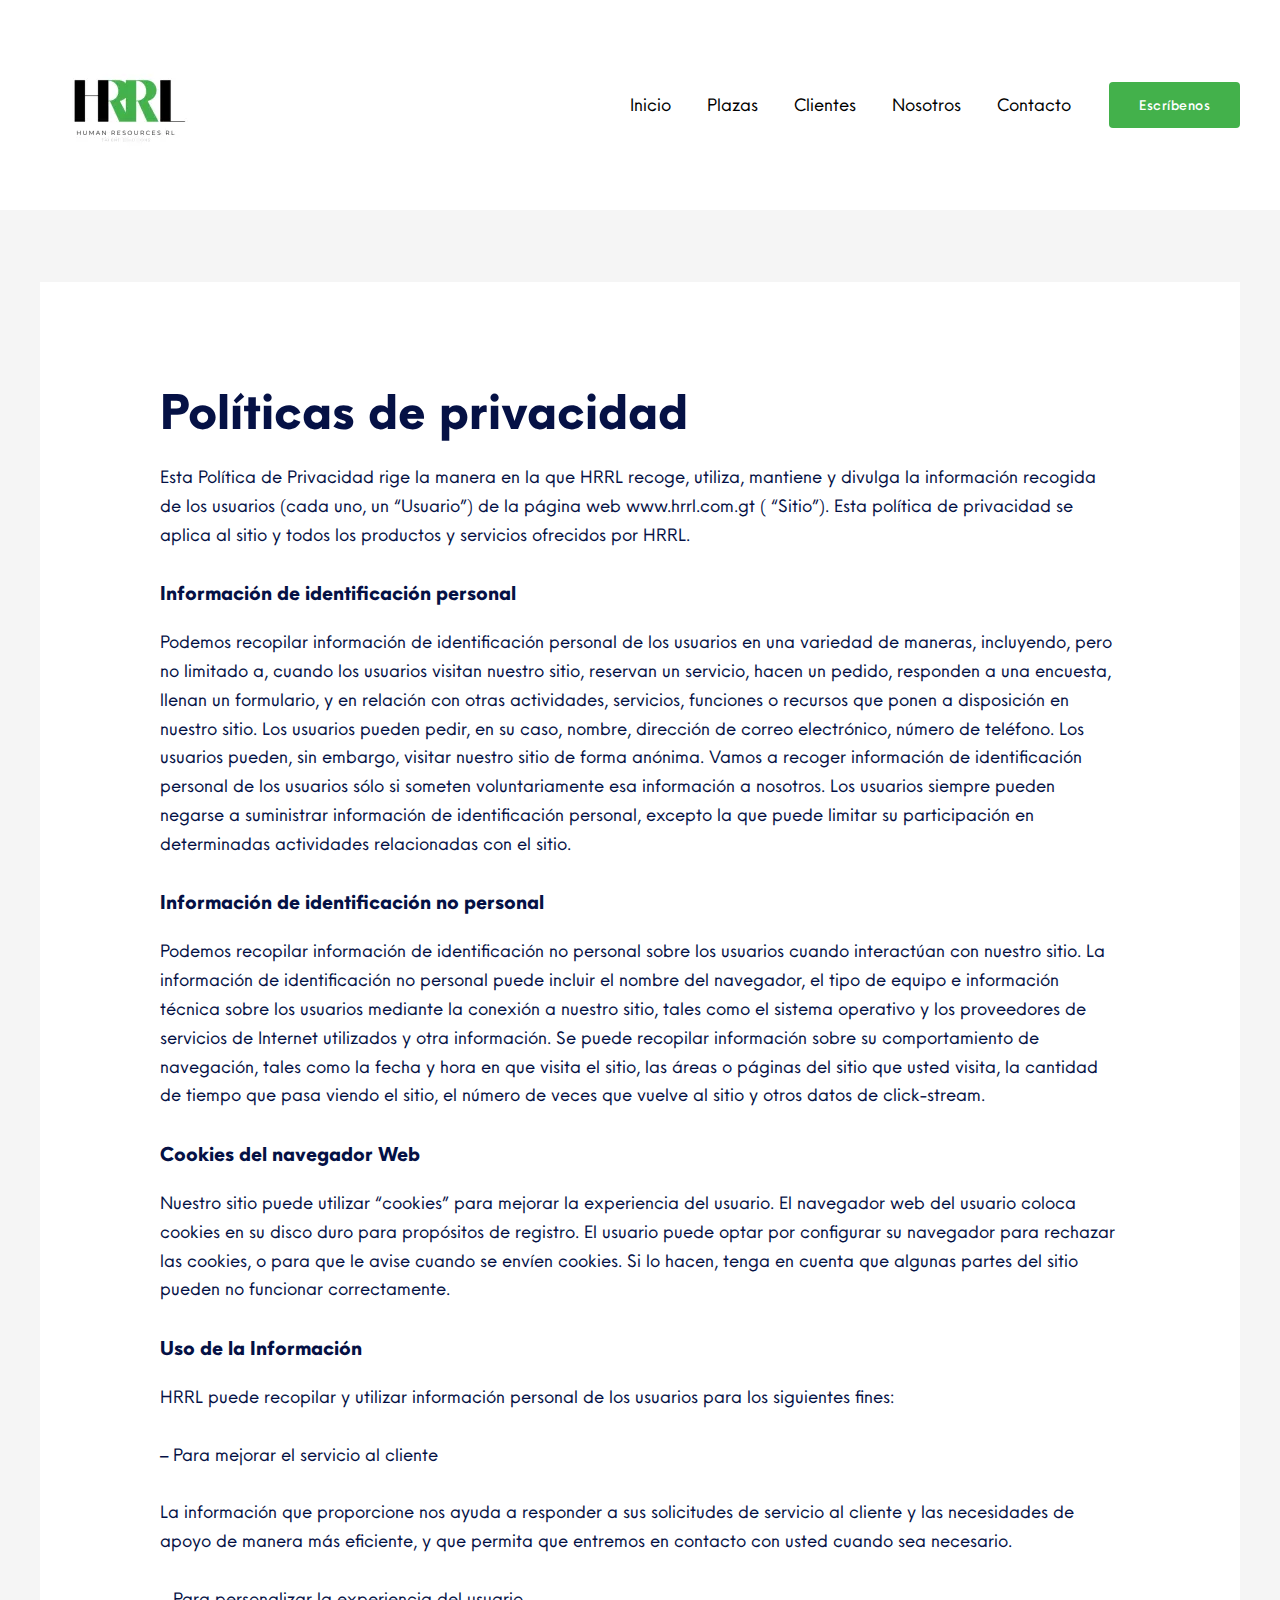
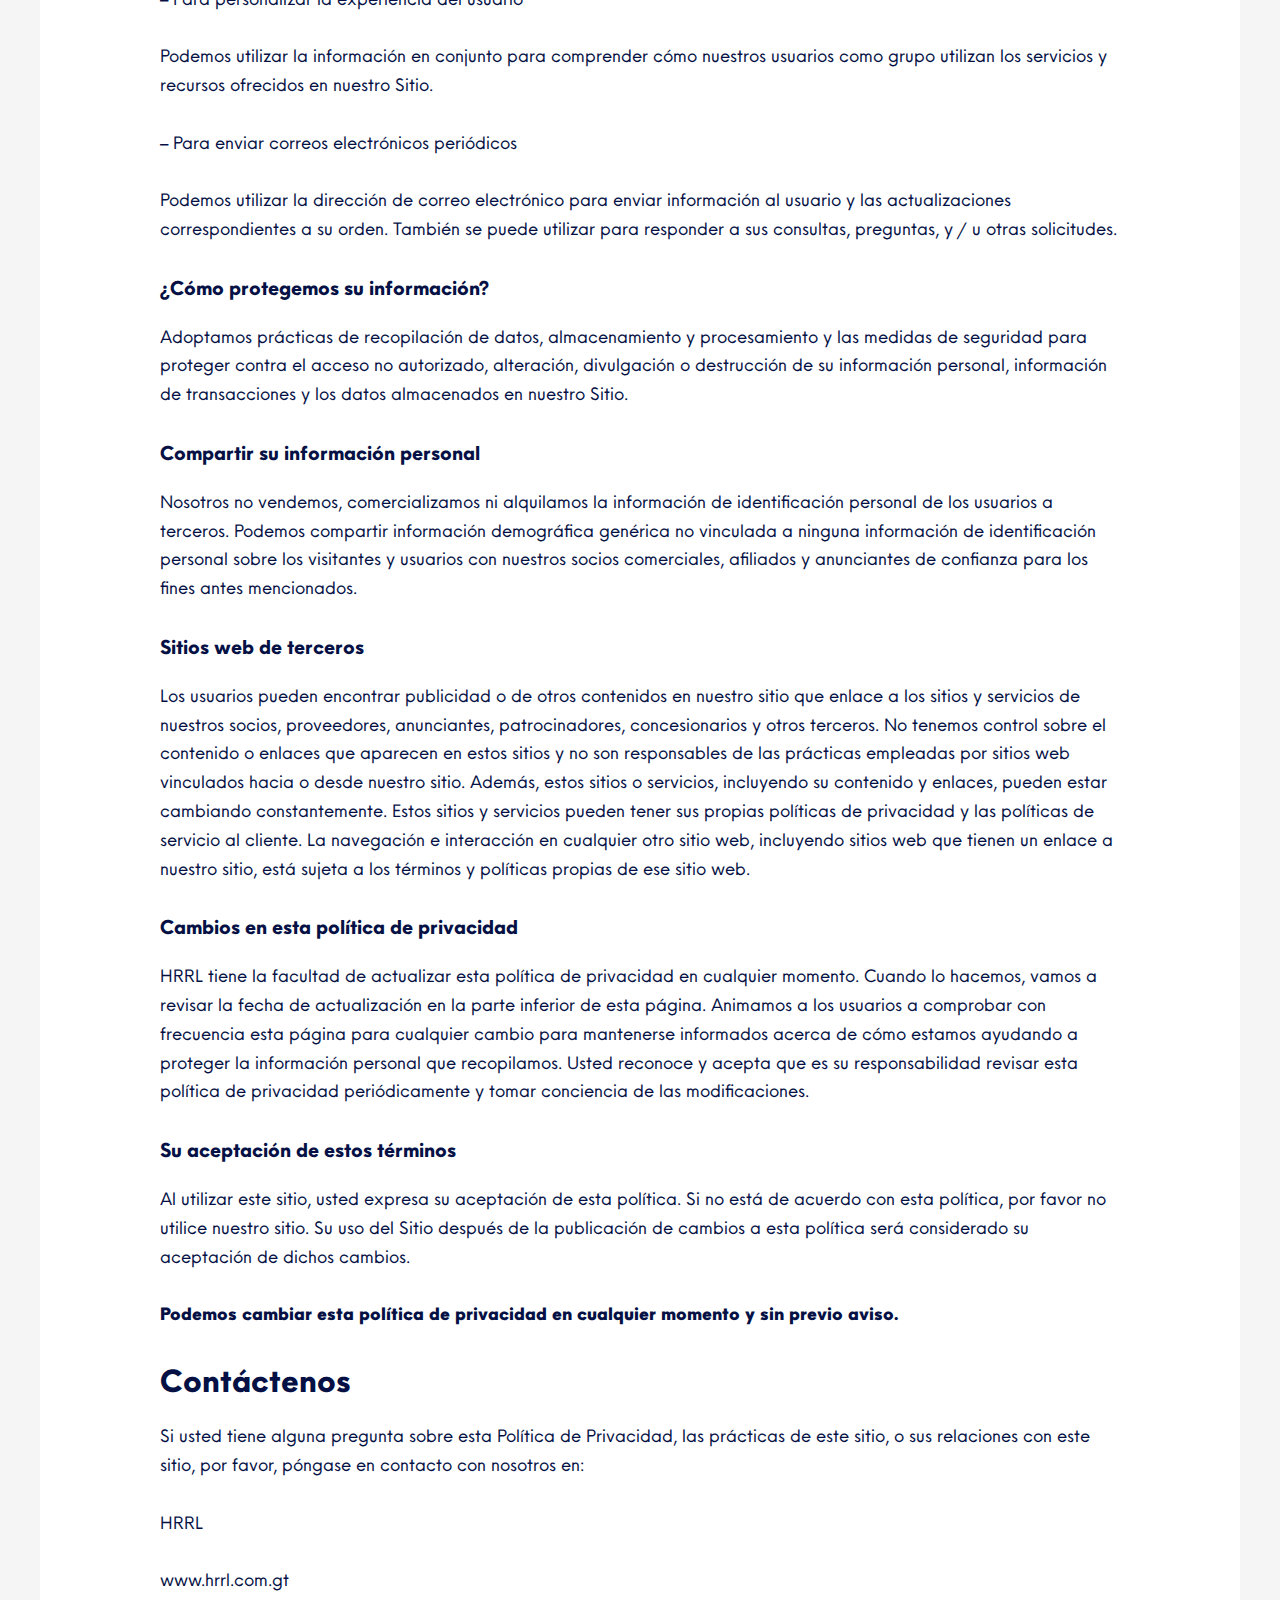
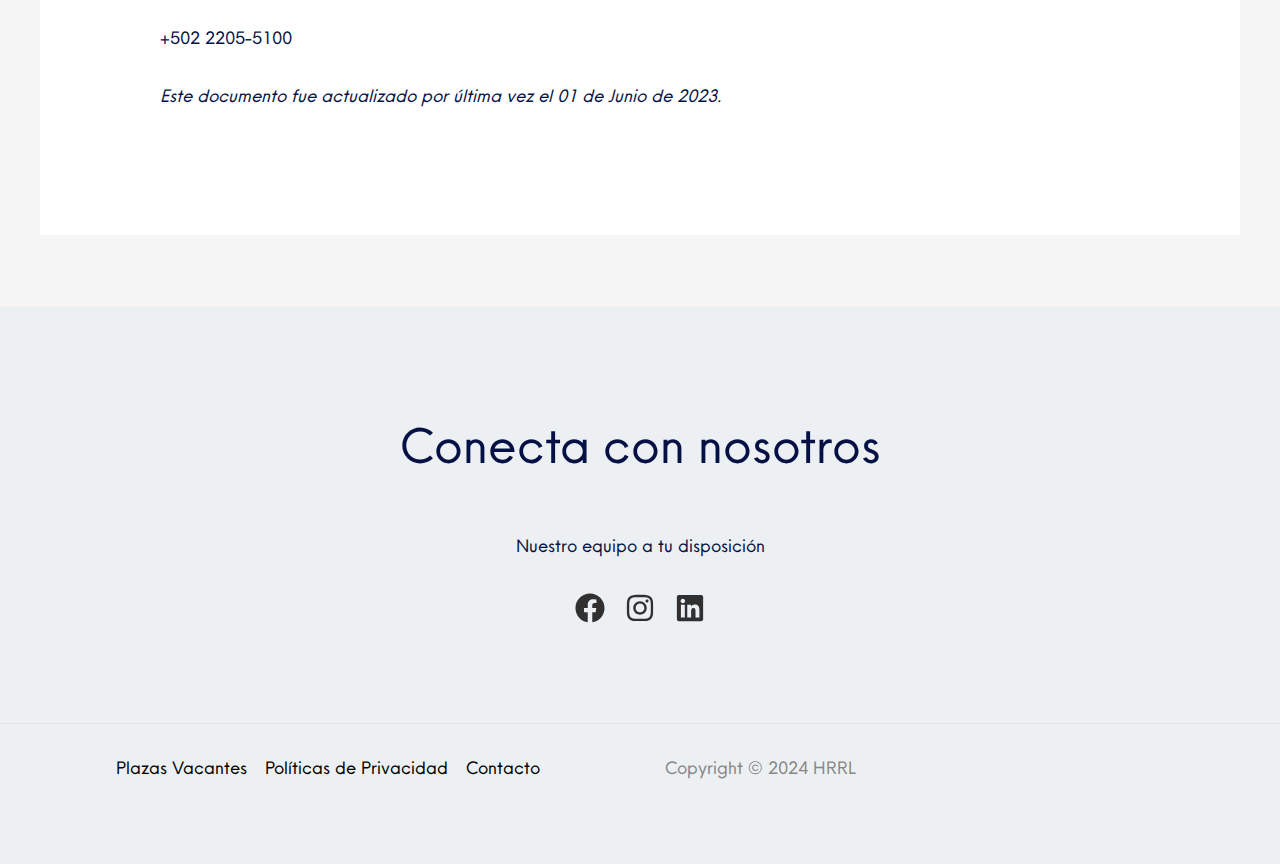
<file: privacy-policy/index.html>
<!DOCTYPE html>
<html lang="en-US">
<head>
<meta charset="UTF-8">
<meta name="viewport" content="width=device-width, initial-scale=1">
	 <link rel="profile" href="https://gmpg.org/xfn/11"> 
	 <title>Políticas de privacidad &#8211; HRRL</title>
<meta name="robots" content="max-image-preview:large">
<link rel="alternate" type="application/rss+xml" title="HRRL &raquo; Feed" href="https://joseeruano.github.io/hrrl/feed/">
<link rel="alternate" type="application/rss+xml" title="HRRL &raquo; Comments Feed" href="https://joseeruano.github.io/hrrl/comments/feed/">
<link rel="alternate" type="application/rss+xml" title="HRRL &raquo; Políticas de privacidad Comments Feed" href="https://joseeruano.github.io/hrrl/privacy-policy/feed/">
<script>
window._wpemojiSettings = {"baseUrl":"https:\/\/s.w.org\/images\/core\/emoji\/14.0.0\/72x72\/","ext":".png","svgUrl":"https:\/\/s.w.org\/images\/core\/emoji\/14.0.0\/svg\/","svgExt":".svg","source":{"concatemoji":"https:\/\/joseeruano.github.io\/hrrl\/wp-includes\/js\/wp-emoji-release.min.js?ver=6.4.2"}};
/*! This file is auto-generated */
!function(i,n){var o,s,e;function c(e){try{var t={supportTests:e,timestamp:(new Date).valueOf()};sessionStorage.setItem(o,JSON.stringify(t))}catch(e){}}function p(e,t,n){e.clearRect(0,0,e.canvas.width,e.canvas.height),e.fillText(t,0,0);var t=new Uint32Array(e.getImageData(0,0,e.canvas.width,e.canvas.height).data),r=(e.clearRect(0,0,e.canvas.width,e.canvas.height),e.fillText(n,0,0),new Uint32Array(e.getImageData(0,0,e.canvas.width,e.canvas.height).data));return t.every(function(e,t){return e===r[t]})}function u(e,t,n){switch(t){case"flag":return n(e,"🏳️‍⚧️","🏳️​⚧️")?!1:!n(e,"🇺🇳","🇺​🇳")&&!n(e,"🏴󠁧󠁢󠁥󠁮󠁧󠁿","🏴​󠁧​󠁢​󠁥​󠁮​󠁧​󠁿");case"emoji":return!n(e,"🫱🏻‍🫲🏿","🫱🏻​🫲🏿")}return!1}function f(e,t,n){var r="undefined"!=typeof WorkerGlobalScope&&self instanceof WorkerGlobalScope?new OffscreenCanvas(300,150):i.createElement("canvas"),a=r.getContext("2d",{willReadFrequently:!0}),o=(a.textBaseline="top",a.font="600 32px Arial",{});return e.forEach(function(e){o[e]=t(a,e,n)}),o}function t(e){var t=i.createElement("script");t.src=e,t.defer=!0,i.head.appendChild(t)}"undefined"!=typeof Promise&&(o="wpEmojiSettingsSupports",s=["flag","emoji"],n.supports={everything:!0,everythingExceptFlag:!0},e=new Promise(function(e){i.addEventListener("DOMContentLoaded",e,{once:!0})}),new Promise(function(t){var n=function(){try{var e=JSON.parse(sessionStorage.getItem(o));if("object"==typeof e&&"number"==typeof e.timestamp&&(new Date).valueOf()<e.timestamp+604800&&"object"==typeof e.supportTests)return e.supportTests}catch(e){}return null}();if(!n){if("undefined"!=typeof Worker&&"undefined"!=typeof OffscreenCanvas&&"undefined"!=typeof URL&&URL.createObjectURL&&"undefined"!=typeof Blob)try{var e="postMessage("+f.toString()+"("+[JSON.stringify(s),u.toString(),p.toString()].join(",")+"));",r=new Blob([e],{type:"text/javascript"}),a=new Worker(URL.createObjectURL(r),{name:"wpTestEmojiSupports"});return void(a.onmessage=function(e){c(n=e.data),a.terminate(),t(n)})}catch(e){}c(n=f(s,u,p))}t(n)}).then(function(e){for(var t in e)n.supports[t]=e[t],n.supports.everything=n.supports.everything&&n.supports[t],"flag"!==t&&(n.supports.everythingExceptFlag=n.supports.everythingExceptFlag&&n.supports[t]);n.supports.everythingExceptFlag=n.supports.everythingExceptFlag&&!n.supports.flag,n.DOMReady=!1,n.readyCallback=function(){n.DOMReady=!0}}).then(function(){return e}).then(function(){var e;n.supports.everything||(n.readyCallback(),(e=n.source||{}).concatemoji?t(e.concatemoji):e.wpemoji&&e.twemoji&&(t(e.twemoji),t(e.wpemoji)))}))}((window,document),window._wpemojiSettings);
</script>
<style id="cf-frontend-style-inline-css">@font-face {
	font-family: 'Neue Einstellung';
	font-weight: 100;
	font-display: auto;
	src: url('https://joseeruano.github.io/hrrl/wp-content/uploads/2023/05/Hanken-Design-Co-Neue-Einstellung-Thin.otf') format('OpenType');
}
@font-face {
	font-family: 'Neue Einstellung';
	font-weight: 600;
	font-display: auto;
	src: url('https://joseeruano.github.io/hrrl/wp-content/uploads/2023/05/Hanken-Design-Co-Neue-Einstellung-Semi-Bold.otf') format('OpenType');
}
@font-face {
	font-family: 'Neue Einstellung';
	font-weight: 700;
	font-display: auto;
	src: url('https://joseeruano.github.io/hrrl/wp-content/uploads/2023/05/Hanken-Design-Co-Neue-Einstellung-Bold.otf') format('OpenType');
}
@font-face {
	font-family: 'Neue Einstellung';
	font-weight: 200;
	font-display: auto;
	src: url('https://joseeruano.github.io/hrrl/wp-content/uploads/2023/05/Hanken-Design-Co-Neue-Einstellung-Extra-Light.otf') format('OpenType');
}
@font-face {
	font-family: 'Neue Einstellung';
	font-weight: 900;
	font-display: auto;
	src: url('https://joseeruano.github.io/hrrl/wp-content/uploads/2023/05/Hanken-Design-Co-Neue-Einstellung-Extra-Bold.otf') format('OpenType');
}
@font-face {
	font-family: 'Neue Einstellung';
	font-weight: 500;
	font-display: auto;
	src: url('https://joseeruano.github.io/hrrl/wp-content/uploads/2023/05/Hanken-Design-Co-Neue-Einstellung-Medium.otf') format('OpenType');
}
@font-face {
	font-family: 'Neue Einstellung';
	font-weight: 400;
	font-display: auto;
	src: url('https://joseeruano.github.io/hrrl/wp-content/uploads/2023/05/Hanken-Design-Co-Neue-Einstellung-Regular.otf') format('OpenType');
}
@font-face {
	font-family: 'Neue Einstellung';
	font-weight: 700;
	font-display: auto;
	src: url('https://joseeruano.github.io/hrrl/wp-content/uploads/2023/05/Hanken-Design-Co-Neue-Einstellung-Black.otf') format('OpenType');
}</style>
<link rel="stylesheet" id="astra-bb-builder-css" href="https://joseeruano.github.io/hrrl/wp-content/themes/astra/assets/css/minified/compatibility/page-builder/bb-plugin.min.css?ver=4.6.3" media="all">
<link rel="stylesheet" id="astra-theme-css-css" href="https://joseeruano.github.io/hrrl/wp-content/themes/astra/assets/css/minified/frontend.min.css?ver=4.6.3" media="all">
<style id="astra-theme-css-inline-css">.ast-no-sidebar .entry-content .alignfull {margin-left: calc( -50vw + 50%);margin-right: calc( -50vw + 50%);max-width: 100vw;width: 100vw;}.ast-no-sidebar .entry-content .alignwide {margin-left: calc(-41vw + 50%);margin-right: calc(-41vw + 50%);max-width: unset;width: unset;}.ast-no-sidebar .entry-content .alignfull .alignfull,.ast-no-sidebar .entry-content .alignfull .alignwide,.ast-no-sidebar .entry-content .alignwide .alignfull,.ast-no-sidebar .entry-content .alignwide .alignwide,.ast-no-sidebar .entry-content .wp-block-column .alignfull,.ast-no-sidebar .entry-content .wp-block-column .alignwide{width: 100%;margin-left: auto;margin-right: auto;}.wp-block-gallery,.blocks-gallery-grid {margin: 0;}.wp-block-separator {max-width: 100px;}.wp-block-separator.is-style-wide,.wp-block-separator.is-style-dots {max-width: none;}.entry-content .has-2-columns .wp-block-column:first-child {padding-right: 10px;}.entry-content .has-2-columns .wp-block-column:last-child {padding-left: 10px;}@media (max-width: 782px) {.entry-content .wp-block-columns .wp-block-column {flex-basis: 100%;}.entry-content .has-2-columns .wp-block-column:first-child {padding-right: 0;}.entry-content .has-2-columns .wp-block-column:last-child {padding-left: 0;}}body .entry-content .wp-block-latest-posts {margin-left: 0;}body .entry-content .wp-block-latest-posts li {list-style: none;}.ast-no-sidebar .ast-container .entry-content .wp-block-latest-posts {margin-left: 0;}.ast-header-break-point .entry-content .alignwide {margin-left: auto;margin-right: auto;}.entry-content .blocks-gallery-item img {margin-bottom: auto;}.wp-block-pullquote {border-top: 4px solid #555d66;border-bottom: 4px solid #555d66;color: #40464d;}:root{--ast-container-default-xlg-padding:6.67em;--ast-container-default-lg-padding:5.67em;--ast-container-default-slg-padding:4.34em;--ast-container-default-md-padding:3.34em;--ast-container-default-sm-padding:6.67em;--ast-container-default-xs-padding:2.4em;--ast-container-default-xxs-padding:1.4em;--ast-code-block-background:#EEEEEE;--ast-comment-inputs-background:#FAFAFA;--ast-normal-container-width:1200px;--ast-narrow-container-width:750px;--ast-blog-title-font-weight:normal;--ast-blog-meta-weight:inherit;}html{font-size:112.5%;}a,.page-title{color:#000000;}a:hover,a:focus{color:#43b14b;}body,button,input,select,textarea,.ast-button,.ast-custom-button{font-family:Neue Einstellung,Helvetica,Arial,sans-serif;font-weight:400;font-size:18px;font-size:1rem;line-height:var(--ast-body-line-height,1.6em);}blockquote{color:#000000;}h1,.entry-content h1,h2,.entry-content h2,h3,.entry-content h3,h4,.entry-content h4,h5,.entry-content h5,h6,.entry-content h6,.site-title,.site-title a{font-family:Neue Einstellung,Helvetica,Arial,sans-serif;font-weight:900;}.site-title{font-size:35px;font-size:1.9444444444444rem;display:none;}header .custom-logo-link img{max-width:174px;}.astra-logo-svg{width:174px;}.site-header .site-description{font-size:15px;font-size:0.83333333333333rem;display:none;}.entry-title{font-size:26px;font-size:1.4444444444444rem;}.archive .ast-article-post .ast-article-inner,.blog .ast-article-post .ast-article-inner,.archive .ast-article-post .ast-article-inner:hover,.blog .ast-article-post .ast-article-inner:hover{overflow:hidden;}h1,.entry-content h1{font-size:75px;font-size:4.1666666666667rem;font-weight:900;font-family:Neue Einstellung,Helvetica,Arial,sans-serif;}h2,.entry-content h2{font-size:50px;font-size:2.7777777777778rem;font-weight:900;font-family:Neue Einstellung,Helvetica,Arial,sans-serif;}h3,.entry-content h3{font-size:32px;font-size:1.7777777777778rem;font-weight:900;font-family:Neue Einstellung,Helvetica,Arial,sans-serif;}h4,.entry-content h4{font-size:20px;font-size:1.1111111111111rem;font-weight:900;font-family:Neue Einstellung,Helvetica,Arial,sans-serif;}h5,.entry-content h5{font-size:18px;font-size:1rem;font-weight:900;font-family:Neue Einstellung,Helvetica,Arial,sans-serif;}h6,.entry-content h6{font-size:15px;font-size:0.83333333333333rem;font-weight:900;font-family:Neue Einstellung,Helvetica,Arial,sans-serif;}::selection{background-color:#43b14b;color:#000000;}body,h1,.entry-title a,.entry-content h1,h2,.entry-content h2,h3,.entry-content h3,h4,.entry-content h4,h5,.entry-content h5,h6,.entry-content h6{color:#051145;}.tagcloud a:hover,.tagcloud a:focus,.tagcloud a.current-item{color:#ffffff;border-color:#000000;background-color:#000000;}input:focus,input[type="text"]:focus,input[type="email"]:focus,input[type="url"]:focus,input[type="password"]:focus,input[type="reset"]:focus,input[type="search"]:focus,textarea:focus{border-color:#000000;}input[type="radio"]:checked,input[type=reset],input[type="checkbox"]:checked,input[type="checkbox"]:hover:checked,input[type="checkbox"]:focus:checked,input[type=range]::-webkit-slider-thumb{border-color:#000000;background-color:#000000;box-shadow:none;}.site-footer a:hover + .post-count,.site-footer a:focus + .post-count{background:#000000;border-color:#000000;}.single .nav-links .nav-previous,.single .nav-links .nav-next{color:#000000;}.entry-meta,.entry-meta *{line-height:1.45;color:#000000;}.entry-meta a:not(.ast-button):hover,.entry-meta a:not(.ast-button):hover *,.entry-meta a:not(.ast-button):focus,.entry-meta a:not(.ast-button):focus *,.page-links > .page-link,.page-links .page-link:hover,.post-navigation a:hover{color:#43b14b;}#cat option,.secondary .calendar_wrap thead a,.secondary .calendar_wrap thead a:visited{color:#000000;}.secondary .calendar_wrap #today,.ast-progress-val span{background:#000000;}.secondary a:hover + .post-count,.secondary a:focus + .post-count{background:#000000;border-color:#000000;}.calendar_wrap #today > a{color:#ffffff;}.page-links .page-link,.single .post-navigation a{color:#000000;}.ast-search-menu-icon .search-form button.search-submit{padding:0 4px;}.ast-search-menu-icon form.search-form{padding-right:0;}.ast-search-menu-icon.slide-search input.search-field{width:0;}.ast-header-search .ast-search-menu-icon.ast-dropdown-active .search-form,.ast-header-search .ast-search-menu-icon.ast-dropdown-active .search-field:focus{transition:all 0.2s;}.search-form input.search-field:focus{outline:none;}.widget-title,.widget .wp-block-heading{font-size:25px;font-size:1.3888888888889rem;color:#051145;}.ast-search-menu-icon.slide-search a:focus-visible:focus-visible,.astra-search-icon:focus-visible,#close:focus-visible,a:focus-visible,.ast-menu-toggle:focus-visible,.site .skip-link:focus-visible,.wp-block-loginout input:focus-visible,.wp-block-search.wp-block-search__button-inside .wp-block-search__inside-wrapper,.ast-header-navigation-arrow:focus-visible,.woocommerce .wc-proceed-to-checkout > .checkout-button:focus-visible,.woocommerce .woocommerce-MyAccount-navigation ul li a:focus-visible,.ast-orders-table__row .ast-orders-table__cell:focus-visible,.woocommerce .woocommerce-order-details .order-again > .button:focus-visible,.woocommerce .woocommerce-message a.button.wc-forward:focus-visible,.woocommerce #minus_qty:focus-visible,.woocommerce #plus_qty:focus-visible,a#ast-apply-coupon:focus-visible,.woocommerce .woocommerce-info a:focus-visible,.woocommerce .astra-shop-summary-wrap a:focus-visible,.woocommerce a.wc-forward:focus-visible,#ast-apply-coupon:focus-visible,.woocommerce-js .woocommerce-mini-cart-item a.remove:focus-visible,#close:focus-visible,.button.search-submit:focus-visible,#search_submit:focus,.normal-search:focus-visible{outline-style:dotted;outline-color:inherit;outline-width:thin;}input:focus,input[type="text"]:focus,input[type="email"]:focus,input[type="url"]:focus,input[type="password"]:focus,input[type="reset"]:focus,input[type="search"]:focus,input[type="number"]:focus,textarea:focus,.wp-block-search__input:focus,[data-section="section-header-mobile-trigger"] .ast-button-wrap .ast-mobile-menu-trigger-minimal:focus,.ast-mobile-popup-drawer.active .menu-toggle-close:focus,.woocommerce-ordering select.orderby:focus,#ast-scroll-top:focus,#coupon_code:focus,.woocommerce-page #comment:focus,.woocommerce #reviews #respond input#submit:focus,.woocommerce a.add_to_cart_button:focus,.woocommerce .button.single_add_to_cart_button:focus,.woocommerce .woocommerce-cart-form button:focus,.woocommerce .woocommerce-cart-form__cart-item .quantity .qty:focus,.woocommerce .woocommerce-billing-fields .woocommerce-billing-fields__field-wrapper .woocommerce-input-wrapper > .input-text:focus,.woocommerce #order_comments:focus,.woocommerce #place_order:focus,.woocommerce .woocommerce-address-fields .woocommerce-address-fields__field-wrapper .woocommerce-input-wrapper > .input-text:focus,.woocommerce .woocommerce-MyAccount-content form button:focus,.woocommerce .woocommerce-MyAccount-content .woocommerce-EditAccountForm .woocommerce-form-row .woocommerce-Input.input-text:focus,.woocommerce .ast-woocommerce-container .woocommerce-pagination ul.page-numbers li a:focus,body #content .woocommerce form .form-row .select2-container--default .select2-selection--single:focus,#ast-coupon-code:focus,.woocommerce.woocommerce-js .quantity input[type=number]:focus,.woocommerce-js .woocommerce-mini-cart-item .quantity input[type=number]:focus,.woocommerce p#ast-coupon-trigger:focus{border-style:dotted;border-color:inherit;border-width:thin;}input{outline:none;}.ast-logo-title-inline .site-logo-img{padding-right:1em;}.site-logo-img img{ transition:all 0.2s linear;}body .ast-oembed-container *{position:absolute;top:0;width:100%;height:100%;left:0;}.ast-single-post-featured-section + article {margin-top: 2em;}.site-content .ast-single-post-featured-section img {width: 100%;overflow: hidden;object-fit: cover;}.site > .ast-single-related-posts-container {margin-top: 0;}@media (min-width: 922px) {.ast-desktop .ast-container--narrow {max-width: var(--ast-narrow-container-width);margin: 0 auto;}}@media (max-width:921px){#ast-desktop-header{display:none;}}@media (min-width:922px){#ast-mobile-header{display:none;}}.wp-block-buttons.aligncenter{justify-content:center;}@media (min-width:1200px){.ast-separate-container.ast-right-sidebar .entry-content .wp-block-image.alignfull,.ast-separate-container.ast-left-sidebar .entry-content .wp-block-image.alignfull,.ast-separate-container.ast-right-sidebar .entry-content .wp-block-cover.alignfull,.ast-separate-container.ast-left-sidebar .entry-content .wp-block-cover.alignfull{margin-left:-6.67em;margin-right:-6.67em;max-width:unset;width:unset;}.ast-separate-container.ast-right-sidebar .entry-content .wp-block-image.alignwide,.ast-separate-container.ast-left-sidebar .entry-content .wp-block-image.alignwide,.ast-separate-container.ast-right-sidebar .entry-content .wp-block-cover.alignwide,.ast-separate-container.ast-left-sidebar .entry-content .wp-block-cover.alignwide{margin-left:-20px;margin-right:-20px;max-width:unset;width:unset;}}@media (min-width:1200px){.wp-block-group .has-background{padding:20px;}}@media (min-width:1200px){.ast-no-sidebar.ast-separate-container .entry-content .wp-block-group.alignwide,.ast-no-sidebar.ast-separate-container .entry-content .wp-block-cover.alignwide{margin-left:-20px;margin-right:-20px;padding-left:20px;padding-right:20px;}.ast-no-sidebar.ast-separate-container .entry-content .wp-block-cover.alignfull,.ast-no-sidebar.ast-separate-container .entry-content .wp-block-group.alignfull{margin-left:-6.67em;margin-right:-6.67em;padding-left:6.67em;padding-right:6.67em;}}@media (min-width:1200px){.wp-block-cover-image.alignwide .wp-block-cover__inner-container,.wp-block-cover.alignwide .wp-block-cover__inner-container,.wp-block-cover-image.alignfull .wp-block-cover__inner-container,.wp-block-cover.alignfull .wp-block-cover__inner-container{width:100%;}}.wp-block-image.aligncenter{margin-left:auto;margin-right:auto;}.wp-block-table.aligncenter{margin-left:auto;margin-right:auto;}.wp-block-buttons .wp-block-button.is-style-outline .wp-block-button__link.wp-element-button,.ast-outline-button{border-color:#43b14b;border-top-width:2px;border-right-width:2px;border-bottom-width:2px;border-left-width:2px;font-family:inherit;font-weight:500;font-size:14px;font-size:0.77777777777778rem;line-height:1em;border-top-left-radius:4px;border-top-right-radius:4px;border-bottom-right-radius:4px;border-bottom-left-radius:4px;}.wp-block-button.is-style-outline .wp-block-button__link:hover,.wp-block-buttons .wp-block-button.is-style-outline .wp-block-button__link:focus,.wp-block-buttons .wp-block-button.is-style-outline > .wp-block-button__link:not(.has-text-color):hover,.wp-block-buttons .wp-block-button.wp-block-button__link.is-style-outline:not(.has-text-color):hover,.ast-outline-button:hover,.ast-outline-button:focus{background-color:#43b14b;}.wp-block-button .wp-block-button__link.wp-element-button.is-style-outline:not(.has-background),.wp-block-button.is-style-outline>.wp-block-button__link.wp-element-button:not(.has-background),.ast-outline-button{background-color:#43b14b;}.entry-content[ast-blocks-layout] > figure{margin-bottom:1em;}@media (max-width:921px){.ast-separate-container #primary,.ast-separate-container #secondary{padding:1.5em 0;}#primary,#secondary{padding:1.5em 0;margin:0;}.ast-left-sidebar #content > .ast-container{display:flex;flex-direction:column-reverse;width:100%;}.ast-separate-container .ast-article-post,.ast-separate-container .ast-article-single{padding:1.5em 2.14em;}.ast-author-box img.avatar{margin:20px 0 0 0;}}@media (min-width:922px){.ast-separate-container.ast-right-sidebar #primary,.ast-separate-container.ast-left-sidebar #primary{border:0;}.search-no-results.ast-separate-container #primary{margin-bottom:4em;}}.wp-block-button .wp-block-button__link{color:#ffffff;}.wp-block-button .wp-block-button__link:hover,.wp-block-button .wp-block-button__link:focus{color:#ffffff;background-color:#43b14b;border-color:#43b14b;}.wp-block-button .wp-block-button__link{border-style:solid;border-top-width:0px;border-right-width:0px;border-left-width:0px;border-bottom-width:0px;border-color:#43b14b;background-color:#43b14b;color:#ffffff;font-family:inherit;font-weight:500;line-height:1em;letter-spacing:0.5px;font-size:14px;font-size:0.77777777777778rem;border-top-left-radius:4px;border-top-right-radius:4px;border-bottom-right-radius:4px;border-bottom-left-radius:4px;padding-top:16px;padding-right:30px;padding-bottom:16px;padding-left:30px;}.menu-toggle,button,.ast-button,.ast-custom-button,.button,input#submit,input[type="button"],input[type="submit"],input[type="reset"]{border-style:solid;border-top-width:0px;border-right-width:0px;border-left-width:0px;border-bottom-width:0px;color:#ffffff;border-color:#43b14b;background-color:#43b14b;padding-top:16px;padding-right:30px;padding-bottom:16px;padding-left:30px;font-family:inherit;font-weight:500;font-size:14px;font-size:0.77777777777778rem;line-height:1em;letter-spacing:0.5px;border-top-left-radius:4px;border-top-right-radius:4px;border-bottom-right-radius:4px;border-bottom-left-radius:4px;}button:focus,.menu-toggle:hover,button:hover,.ast-button:hover,.ast-custom-button:hover .button:hover,.ast-custom-button:hover ,input[type=reset]:hover,input[type=reset]:focus,input#submit:hover,input#submit:focus,input[type="button"]:hover,input[type="button"]:focus,input[type="submit"]:hover,input[type="submit"]:focus{color:#ffffff;background-color:#43b14b;border-color:#43b14b;}@media (max-width:921px){.ast-mobile-header-stack .main-header-bar .ast-search-menu-icon{display:inline-block;}.ast-header-break-point.ast-header-custom-item-outside .ast-mobile-header-stack .main-header-bar .ast-search-icon{margin:0;}.ast-comment-avatar-wrap img{max-width:2.5em;}.ast-comment-meta{padding:0 1.8888em 1.3333em;}.ast-separate-container .ast-comment-list li.depth-1{padding:1.5em 2.14em;}.ast-separate-container .comment-respond{padding:2em 2.14em;}}@media (min-width:544px){.ast-container{max-width:100%;}}@media (max-width:544px){.ast-separate-container .ast-article-post,.ast-separate-container .ast-article-single,.ast-separate-container .comments-title,.ast-separate-container .ast-archive-description{padding:1.5em 1em;}.ast-separate-container #content .ast-container{padding-left:0.54em;padding-right:0.54em;}.ast-separate-container .ast-comment-list .bypostauthor{padding:.5em;}.ast-search-menu-icon.ast-dropdown-active .search-field{width:170px;}}.ast-no-sidebar.ast-separate-container .entry-content .alignfull {margin-left: -6.67em;margin-right: -6.67em;width: auto;}@media (max-width: 1200px) {.ast-no-sidebar.ast-separate-container .entry-content .alignfull {margin-left: -2.4em;margin-right: -2.4em;}}@media (max-width: 768px) {.ast-no-sidebar.ast-separate-container .entry-content .alignfull {margin-left: -2.14em;margin-right: -2.14em;}}@media (max-width: 544px) {.ast-no-sidebar.ast-separate-container .entry-content .alignfull {margin-left: -1em;margin-right: -1em;}}.ast-no-sidebar.ast-separate-container .entry-content .alignwide {margin-left: -20px;margin-right: -20px;}.ast-no-sidebar.ast-separate-container .entry-content .wp-block-column .alignfull,.ast-no-sidebar.ast-separate-container .entry-content .wp-block-column .alignwide {margin-left: auto;margin-right: auto;width: 100%;}@media (max-width:921px){.site-title{display:none;}.site-header .site-description{display:none;}h1,.entry-content h1{font-size:45px;}h2,.entry-content h2{font-size:32px;}h3,.entry-content h3{font-size:25px;}}@media (max-width:544px){.site-title{display:none;}.site-header .site-description{display:none;}h1,.entry-content h1{font-size:30px;}h2,.entry-content h2{font-size:23px;}h3,.entry-content h3{font-size:20px;}header .custom-logo-link img,.ast-header-break-point .site-branding img,.ast-header-break-point .custom-logo-link img{max-width:116px;}.astra-logo-svg{width:116px;}.ast-header-break-point .site-logo-img .custom-mobile-logo-link img{max-width:116px;}}@media (max-width:921px){html{font-size:102.6%;}}@media (max-width:544px){html{font-size:102.6%;}}@media (min-width:922px){.ast-container{max-width:1240px;}}@font-face {font-family: "Astra";src: url(https://joseeruano.github.io/hrrl/wp-content/themes/astra/assets/fonts/astra.woff) format("woff"),url(https://joseeruano.github.io/hrrl/wp-content/themes/astra/assets/fonts/astra.ttf) format("truetype"),url(https://joseeruano.github.io/hrrl/wp-content/themes/astra/assets/fonts/astra.svg#astra) format("svg");font-weight: normal;font-style: normal;font-display: fallback;}@media (min-width:922px){.main-header-menu .sub-menu .menu-item.ast-left-align-sub-menu:hover > .sub-menu,.main-header-menu .sub-menu .menu-item.ast-left-align-sub-menu.focus > .sub-menu{margin-left:-0px;}}.site .comments-area{padding-bottom:3em;}.astra-icon-down_arrow::after {content: "\e900";font-family: Astra;}.astra-icon-close::after {content: "\e5cd";font-family: Astra;}.astra-icon-drag_handle::after {content: "\e25d";font-family: Astra;}.astra-icon-format_align_justify::after {content: "\e235";font-family: Astra;}.astra-icon-menu::after {content: "\e5d2";font-family: Astra;}.astra-icon-reorder::after {content: "\e8fe";font-family: Astra;}.astra-icon-search::after {content: "\e8b6";font-family: Astra;}.astra-icon-zoom_in::after {content: "\e56b";font-family: Astra;}.astra-icon-check-circle::after {content: "\e901";font-family: Astra;}.astra-icon-shopping-cart::after {content: "\f07a";font-family: Astra;}.astra-icon-shopping-bag::after {content: "\f290";font-family: Astra;}.astra-icon-shopping-basket::after {content: "\f291";font-family: Astra;}.astra-icon-circle-o::after {content: "\e903";font-family: Astra;}.astra-icon-certificate::after {content: "\e902";font-family: Astra;}blockquote {padding: 1.2em;}:root .has-ast-global-color-0-color{color:var(--ast-global-color-0);}:root .has-ast-global-color-0-background-color{background-color:var(--ast-global-color-0);}:root .wp-block-button .has-ast-global-color-0-color{color:var(--ast-global-color-0);}:root .wp-block-button .has-ast-global-color-0-background-color{background-color:var(--ast-global-color-0);}:root .has-ast-global-color-1-color{color:var(--ast-global-color-1);}:root .has-ast-global-color-1-background-color{background-color:var(--ast-global-color-1);}:root .wp-block-button .has-ast-global-color-1-color{color:var(--ast-global-color-1);}:root .wp-block-button .has-ast-global-color-1-background-color{background-color:var(--ast-global-color-1);}:root .has-ast-global-color-2-color{color:var(--ast-global-color-2);}:root .has-ast-global-color-2-background-color{background-color:var(--ast-global-color-2);}:root .wp-block-button .has-ast-global-color-2-color{color:var(--ast-global-color-2);}:root .wp-block-button .has-ast-global-color-2-background-color{background-color:var(--ast-global-color-2);}:root .has-ast-global-color-3-color{color:var(--ast-global-color-3);}:root .has-ast-global-color-3-background-color{background-color:var(--ast-global-color-3);}:root .wp-block-button .has-ast-global-color-3-color{color:var(--ast-global-color-3);}:root .wp-block-button .has-ast-global-color-3-background-color{background-color:var(--ast-global-color-3);}:root .has-ast-global-color-4-color{color:var(--ast-global-color-4);}:root .has-ast-global-color-4-background-color{background-color:var(--ast-global-color-4);}:root .wp-block-button .has-ast-global-color-4-color{color:var(--ast-global-color-4);}:root .wp-block-button .has-ast-global-color-4-background-color{background-color:var(--ast-global-color-4);}:root .has-ast-global-color-5-color{color:var(--ast-global-color-5);}:root .has-ast-global-color-5-background-color{background-color:var(--ast-global-color-5);}:root .wp-block-button .has-ast-global-color-5-color{color:var(--ast-global-color-5);}:root .wp-block-button .has-ast-global-color-5-background-color{background-color:var(--ast-global-color-5);}:root .has-ast-global-color-6-color{color:var(--ast-global-color-6);}:root .has-ast-global-color-6-background-color{background-color:var(--ast-global-color-6);}:root .wp-block-button .has-ast-global-color-6-color{color:var(--ast-global-color-6);}:root .wp-block-button .has-ast-global-color-6-background-color{background-color:var(--ast-global-color-6);}:root .has-ast-global-color-7-color{color:var(--ast-global-color-7);}:root .has-ast-global-color-7-background-color{background-color:var(--ast-global-color-7);}:root .wp-block-button .has-ast-global-color-7-color{color:var(--ast-global-color-7);}:root .wp-block-button .has-ast-global-color-7-background-color{background-color:var(--ast-global-color-7);}:root .has-ast-global-color-8-color{color:var(--ast-global-color-8);}:root .has-ast-global-color-8-background-color{background-color:var(--ast-global-color-8);}:root .wp-block-button .has-ast-global-color-8-color{color:var(--ast-global-color-8);}:root .wp-block-button .has-ast-global-color-8-background-color{background-color:var(--ast-global-color-8);}:root{--ast-global-color-0:#0170B9;--ast-global-color-1:#3a3a3a;--ast-global-color-2:#3a3a3a;--ast-global-color-3:#4B4F58;--ast-global-color-4:#F5F5F5;--ast-global-color-5:#FFFFFF;--ast-global-color-6:#F2F5F7;--ast-global-color-7:#424242;--ast-global-color-8:#000000;}:root {--ast-border-color : #dddddd;}.ast-single-entry-banner {-js-display: flex;display: flex;flex-direction: column;justify-content: center;text-align: center;position: relative;background: #eeeeee;}.ast-single-entry-banner[data-banner-layout="layout-1"] {max-width: 1200px;background: inherit;padding: 20px 0;}.ast-single-entry-banner[data-banner-width-type="custom"] {margin: 0 auto;width: 100%;}.ast-single-entry-banner + .site-content .entry-header {margin-bottom: 0;}.site .ast-author-avatar {--ast-author-avatar-size: ;}a.ast-underline-text {text-decoration: underline;}.ast-container > .ast-terms-link {position: relative;display: block;}a.ast-button.ast-badge-tax {padding: 4px 8px;border-radius: 3px;font-size: inherit;}header.entry-header .entry-title{font-size:32px;font-size:1.7777777777778rem;}header.entry-header > *:not(:last-child){margin-bottom:10px;}@media (max-width:921px){header.entry-header .entry-title{font-size:40px;font-size:2.2222222222222rem;}}@media (max-width:544px){header.entry-header .entry-title{font-size:26px;font-size:1.4444444444444rem;}}.ast-archive-entry-banner {-js-display: flex;display: flex;flex-direction: column;justify-content: center;text-align: center;position: relative;background: #eeeeee;}.ast-archive-entry-banner[data-banner-width-type="custom"] {margin: 0 auto;width: 100%;}.ast-archive-entry-banner[data-banner-layout="layout-1"] {background: inherit;padding: 20px 0;text-align: left;}body.archive .ast-archive-description{max-width:1200px;width:100%;text-align:left;padding-top:3em;padding-right:3em;padding-bottom:3em;padding-left:3em;}body.archive .ast-archive-description .ast-archive-title,body.archive .ast-archive-description .ast-archive-title *{font-size:26px;font-size:1.4444444444444rem;}body.archive .ast-archive-description > *:not(:last-child){margin-bottom:10px;}@media (max-width:921px){body.archive .ast-archive-description{text-align:left;}}@media (max-width:544px){body.archive .ast-archive-description{text-align:left;}}.ast-breadcrumbs .trail-browse,.ast-breadcrumbs .trail-items,.ast-breadcrumbs .trail-items li{display:inline-block;margin:0;padding:0;border:none;background:inherit;text-indent:0;text-decoration:none;}.ast-breadcrumbs .trail-browse{font-size:inherit;font-style:inherit;font-weight:inherit;color:inherit;}.ast-breadcrumbs .trail-items{list-style:none;}.trail-items li::after{padding:0 0.3em;content:"\00bb";}.trail-items li:last-of-type::after{display:none;}h1,.entry-content h1,h2,.entry-content h2,h3,.entry-content h3,h4,.entry-content h4,h5,.entry-content h5,h6,.entry-content h6{color:#051145;}@media (max-width:921px){.ast-builder-grid-row-container.ast-builder-grid-row-tablet-3-firstrow .ast-builder-grid-row > *:first-child,.ast-builder-grid-row-container.ast-builder-grid-row-tablet-3-lastrow .ast-builder-grid-row > *:last-child{grid-column:1 / -1;}}@media (max-width:544px){.ast-builder-grid-row-container.ast-builder-grid-row-mobile-3-firstrow .ast-builder-grid-row > *:first-child,.ast-builder-grid-row-container.ast-builder-grid-row-mobile-3-lastrow .ast-builder-grid-row > *:last-child{grid-column:1 / -1;}}.ast-builder-layout-element[data-section="title_tagline"]{display:flex;}@media (max-width:921px){.ast-header-break-point .ast-builder-layout-element[data-section="title_tagline"]{display:flex;}}@media (max-width:544px){.ast-header-break-point .ast-builder-layout-element[data-section="title_tagline"]{display:flex;}}[data-section*="section-hb-button-"] .menu-link{display:none;}.ast-header-button-1[data-section*="section-hb-button-"] .ast-builder-button-wrap .ast-custom-button{line-height:1em;}.ast-header-button-1[data-section="section-hb-button-1"]{display:flex;}@media (max-width:921px){.ast-header-break-point .ast-header-button-1[data-section="section-hb-button-1"]{display:flex;}}@media (max-width:544px){.ast-header-break-point .ast-header-button-1[data-section="section-hb-button-1"]{display:flex;}}.ast-builder-menu-1{font-family:inherit;font-weight:inherit;}.ast-builder-menu-1 .sub-menu,.ast-builder-menu-1 .inline-on-mobile .sub-menu{border-top-width:2px;border-bottom-width:0;border-right-width:0;border-left-width:0;border-color:#43b14b;border-style:solid;}.ast-builder-menu-1 .main-header-menu > .menu-item > .sub-menu,.ast-builder-menu-1 .main-header-menu > .menu-item > .astra-full-megamenu-wrapper{margin-top:0;}.ast-desktop .ast-builder-menu-1 .main-header-menu > .menu-item > .sub-menu:before,.ast-desktop .ast-builder-menu-1 .main-header-menu > .menu-item > .astra-full-megamenu-wrapper:before{height:calc( 0px + 5px );}.ast-desktop .ast-builder-menu-1 .menu-item .sub-menu .menu-link{border-style:none;}@media (max-width:921px){.ast-header-break-point .ast-builder-menu-1 .menu-item.menu-item-has-children > .ast-menu-toggle{top:0;}.ast-builder-menu-1 .inline-on-mobile .menu-item.menu-item-has-children > .ast-menu-toggle{right:-15px;}.ast-builder-menu-1 .menu-item-has-children > .menu-link:after{content:unset;}.ast-builder-menu-1 .main-header-menu > .menu-item > .sub-menu,.ast-builder-menu-1 .main-header-menu > .menu-item > .astra-full-megamenu-wrapper{margin-top:0;}}@media (max-width:544px){.ast-header-break-point .ast-builder-menu-1 .menu-item.menu-item-has-children > .ast-menu-toggle{top:0;}.ast-builder-menu-1 .main-header-menu > .menu-item > .sub-menu,.ast-builder-menu-1 .main-header-menu > .menu-item > .astra-full-megamenu-wrapper{margin-top:0;}}.ast-builder-menu-1{display:flex;}@media (max-width:921px){.ast-header-break-point .ast-builder-menu-1{display:flex;}}@media (max-width:544px){.ast-header-break-point .ast-builder-menu-1{display:flex;}}.site-below-footer-wrap{padding-top:20px;padding-bottom:20px;}.site-below-footer-wrap[data-section="section-below-footer-builder"]{background-color:#ecf0f2;;background-image:none;;min-height:80px;border-style:solid;border-width:0px;border-top-width:1px;border-top-color:#e1e4e6;}.site-below-footer-wrap[data-section="section-below-footer-builder"] .ast-builder-grid-row{max-width:1200px;min-height:80px;margin-left:auto;margin-right:auto;}.site-below-footer-wrap[data-section="section-below-footer-builder"] .ast-builder-grid-row,.site-below-footer-wrap[data-section="section-below-footer-builder"] .site-footer-section{align-items:flex-start;}.site-below-footer-wrap[data-section="section-below-footer-builder"].ast-footer-row-inline .site-footer-section{display:flex;margin-bottom:0;}.ast-builder-grid-row-2-equal .ast-builder-grid-row{grid-template-columns:repeat( 2,1fr );}@media (max-width:921px){.site-below-footer-wrap[data-section="section-below-footer-builder"].ast-footer-row-tablet-inline .site-footer-section{display:flex;margin-bottom:0;}.site-below-footer-wrap[data-section="section-below-footer-builder"].ast-footer-row-tablet-stack .site-footer-section{display:block;margin-bottom:10px;}.ast-builder-grid-row-container.ast-builder-grid-row-tablet-2-equal .ast-builder-grid-row{grid-template-columns:repeat( 2,1fr );}}@media (max-width:544px){.site-below-footer-wrap[data-section="section-below-footer-builder"].ast-footer-row-mobile-inline .site-footer-section{display:flex;margin-bottom:0;}.site-below-footer-wrap[data-section="section-below-footer-builder"].ast-footer-row-mobile-stack .site-footer-section{display:block;margin-bottom:10px;}.ast-builder-grid-row-container.ast-builder-grid-row-mobile-full .ast-builder-grid-row{grid-template-columns:1fr;}}.site-below-footer-wrap[data-section="section-below-footer-builder"]{padding-top:30px;padding-bottom:30px;padding-left:30px;padding-right:30px;}.site-below-footer-wrap[data-section="section-below-footer-builder"]{display:grid;}@media (max-width:921px){.ast-header-break-point .site-below-footer-wrap[data-section="section-below-footer-builder"]{display:grid;}}@media (max-width:544px){.ast-header-break-point .site-below-footer-wrap[data-section="section-below-footer-builder"]{display:grid;}}.ast-footer-copyright{text-align:left;}.ast-footer-copyright {color:#868686;}@media (max-width:921px){.ast-footer-copyright{text-align:left;}}@media (max-width:544px){.ast-footer-copyright{text-align:center;}}.ast-footer-copyright.ast-builder-layout-element{display:flex;}@media (max-width:921px){.ast-header-break-point .ast-footer-copyright.ast-builder-layout-element{display:flex;}}@media (max-width:544px){.ast-header-break-point .ast-footer-copyright.ast-builder-layout-element{display:flex;}}.ast-social-stack-desktop .ast-builder-social-element,.ast-social-stack-tablet .ast-builder-social-element,.ast-social-stack-mobile .ast-builder-social-element {margin-top: 6px;margin-bottom: 6px;}.social-show-label-true .ast-builder-social-element {width: auto;padding: 0 0.4em;}[data-section^="section-fb-social-icons-"] .footer-social-inner-wrap {text-align: center;}.ast-footer-social-wrap {width: 100%;}.ast-footer-social-wrap .ast-builder-social-element:first-child {margin-left: 0;}.ast-footer-social-wrap .ast-builder-social-element:last-child {margin-right: 0;}.ast-header-social-wrap .ast-builder-social-element:first-child {margin-left: 0;}.ast-header-social-wrap .ast-builder-social-element:last-child {margin-right: 0;}.ast-builder-social-element {line-height: 1;color: #3a3a3a;background: transparent;vertical-align: middle;transition: all 0.01s;margin-left: 6px;margin-right: 6px;justify-content: center;align-items: center;}.ast-builder-social-element {line-height: 1;color: #3a3a3a;background: transparent;vertical-align: middle;transition: all 0.01s;margin-left: 6px;margin-right: 6px;justify-content: center;align-items: center;}.ast-builder-social-element .social-item-label {padding-left: 6px;}.ast-footer-social-1-wrap .ast-builder-social-element,.ast-footer-social-1-wrap .social-show-label-true .ast-builder-social-element{margin-left:10px;margin-right:10px;}.ast-footer-social-1-wrap .ast-builder-social-element svg{width:30px;height:30px;}.ast-footer-social-1-wrap .ast-social-color-type-custom svg{fill:#303030;}.ast-footer-social-1-wrap .ast-social-color-type-custom .ast-builder-social-element:hover{color:#1c7261;}.ast-footer-social-1-wrap .ast-social-color-type-custom .ast-builder-social-element:hover svg{fill:#1c7261;}.ast-footer-social-1-wrap .ast-social-color-type-custom .social-item-label{color:#303030;}.ast-footer-social-1-wrap .ast-builder-social-element:hover .social-item-label{color:#1c7261;}[data-section="section-fb-social-icons-1"] .footer-social-inner-wrap{text-align:center;}@media (max-width:921px){[data-section="section-fb-social-icons-1"] .footer-social-inner-wrap{text-align:center;}}@media (max-width:544px){.ast-footer-social-1-wrap .ast-builder-social-element svg{width:30px;height:30px;}[data-section="section-fb-social-icons-1"] .footer-social-inner-wrap{text-align:center;}}.ast-builder-layout-element[data-section="section-fb-social-icons-1"]{display:flex;}@media (max-width:921px){.ast-header-break-point .ast-builder-layout-element[data-section="section-fb-social-icons-1"]{display:flex;}}@media (max-width:544px){.ast-header-break-point .ast-builder-layout-element[data-section="section-fb-social-icons-1"]{display:flex;}}.site-primary-footer-wrap{padding-top:45px;padding-bottom:45px;}.site-primary-footer-wrap[data-section="section-primary-footer-builder"]{background-color:#ecf0f2;;background-image:none;;}.site-primary-footer-wrap[data-section="section-primary-footer-builder"] .ast-builder-grid-row{max-width:1200px;margin-left:auto;margin-right:auto;}.site-primary-footer-wrap[data-section="section-primary-footer-builder"] .ast-builder-grid-row,.site-primary-footer-wrap[data-section="section-primary-footer-builder"] .site-footer-section{align-items:flex-start;}.site-primary-footer-wrap[data-section="section-primary-footer-builder"].ast-footer-row-inline .site-footer-section{display:flex;margin-bottom:0;}.ast-builder-grid-row-3-cwide .ast-builder-grid-row{grid-template-columns:1fr 3fr 1fr;}@media (max-width:921px){.site-primary-footer-wrap[data-section="section-primary-footer-builder"].ast-footer-row-tablet-inline .site-footer-section{display:flex;margin-bottom:0;}.site-primary-footer-wrap[data-section="section-primary-footer-builder"].ast-footer-row-tablet-stack .site-footer-section{display:block;margin-bottom:10px;}.ast-builder-grid-row-container.ast-builder-grid-row-tablet-full .ast-builder-grid-row{grid-template-columns:1fr;}}@media (max-width:544px){.site-primary-footer-wrap[data-section="section-primary-footer-builder"].ast-footer-row-mobile-inline .site-footer-section{display:flex;margin-bottom:0;}.site-primary-footer-wrap[data-section="section-primary-footer-builder"].ast-footer-row-mobile-stack .site-footer-section{display:block;margin-bottom:10px;}.ast-builder-grid-row-container.ast-builder-grid-row-mobile-full .ast-builder-grid-row{grid-template-columns:1fr;}}.site-primary-footer-wrap[data-section="section-primary-footer-builder"]{padding-top:100px;padding-bottom:100px;padding-left:30px;padding-right:30px;}@media (max-width:921px){.site-primary-footer-wrap[data-section="section-primary-footer-builder"]{padding-top:50px;padding-bottom:30px;padding-left:25px;padding-right:25px;}}@media (max-width:544px){.site-primary-footer-wrap[data-section="section-primary-footer-builder"]{padding-top:50px;padding-bottom:30px;padding-left:20px;padding-right:20px;}}.site-primary-footer-wrap[data-section="section-primary-footer-builder"]{display:grid;}@media (max-width:921px){.ast-header-break-point .site-primary-footer-wrap[data-section="section-primary-footer-builder"]{display:grid;}}@media (max-width:544px){.ast-header-break-point .site-primary-footer-wrap[data-section="section-primary-footer-builder"]{display:grid;}}.footer-widget-area[data-section="sidebar-widgets-footer-widget-1"] .footer-widget-area-inner{text-align:center;}@media (max-width:921px){.footer-widget-area[data-section="sidebar-widgets-footer-widget-1"] .footer-widget-area-inner{text-align:center;}}@media (max-width:544px){.footer-widget-area[data-section="sidebar-widgets-footer-widget-1"] .footer-widget-area-inner{text-align:center;}}.footer-widget-area[data-section="sidebar-widgets-footer-widget-1"] .widget-title,.footer-widget-area[data-section="sidebar-widgets-footer-widget-1"] h1,.footer-widget-area[data-section="sidebar-widgets-footer-widget-1"] .widget-area h1,.footer-widget-area[data-section="sidebar-widgets-footer-widget-1"] h2,.footer-widget-area[data-section="sidebar-widgets-footer-widget-1"] .widget-area h2,.footer-widget-area[data-section="sidebar-widgets-footer-widget-1"] h3,.footer-widget-area[data-section="sidebar-widgets-footer-widget-1"] .widget-area h3,.footer-widget-area[data-section="sidebar-widgets-footer-widget-1"] h4,.footer-widget-area[data-section="sidebar-widgets-footer-widget-1"] .widget-area h4,.footer-widget-area[data-section="sidebar-widgets-footer-widget-1"] h5,.footer-widget-area[data-section="sidebar-widgets-footer-widget-1"] .widget-area h5,.footer-widget-area[data-section="sidebar-widgets-footer-widget-1"] h6,.footer-widget-area[data-section="sidebar-widgets-footer-widget-1"] .widget-area h6{font-size:50px;font-size:2.7777777777778rem;}@media (max-width:544px){.footer-widget-area[data-section="sidebar-widgets-footer-widget-1"] .footer-widget-area-inner{font-size:18px;font-size:1rem;}.footer-widget-area[data-section="sidebar-widgets-footer-widget-1"] .widget-title,.footer-widget-area[data-section="sidebar-widgets-footer-widget-1"] h1,.footer-widget-area[data-section="sidebar-widgets-footer-widget-1"] .widget-area h1,.footer-widget-area[data-section="sidebar-widgets-footer-widget-1"] h2,.footer-widget-area[data-section="sidebar-widgets-footer-widget-1"] .widget-area h2,.footer-widget-area[data-section="sidebar-widgets-footer-widget-1"] h3,.footer-widget-area[data-section="sidebar-widgets-footer-widget-1"] .widget-area h3,.footer-widget-area[data-section="sidebar-widgets-footer-widget-1"] h4,.footer-widget-area[data-section="sidebar-widgets-footer-widget-1"] .widget-area h4,.footer-widget-area[data-section="sidebar-widgets-footer-widget-1"] h5,.footer-widget-area[data-section="sidebar-widgets-footer-widget-1"] .widget-area h5,.footer-widget-area[data-section="sidebar-widgets-footer-widget-1"] h6,.footer-widget-area[data-section="sidebar-widgets-footer-widget-1"] .widget-area h6{font-size:40px;font-size:2.2222222222222rem;}}.footer-widget-area[data-section="sidebar-widgets-footer-widget-1"]{display:block;}@media (max-width:921px){.ast-header-break-point .footer-widget-area[data-section="sidebar-widgets-footer-widget-1"]{display:block;}}@media (max-width:544px){.ast-header-break-point .footer-widget-area[data-section="sidebar-widgets-footer-widget-1"]{display:block;}}.ast-header-break-point .main-header-bar{border-bottom-width:0;}@media (min-width:922px){.main-header-bar{border-bottom-width:0;}}.main-header-menu .menu-item, #astra-footer-menu .menu-item, .main-header-bar .ast-masthead-custom-menu-items{-js-display:flex;display:flex;-webkit-box-pack:center;-webkit-justify-content:center;-moz-box-pack:center;-ms-flex-pack:center;justify-content:center;-webkit-box-orient:vertical;-webkit-box-direction:normal;-webkit-flex-direction:column;-moz-box-orient:vertical;-moz-box-direction:normal;-ms-flex-direction:column;flex-direction:column;}.main-header-menu > .menu-item > .menu-link, #astra-footer-menu > .menu-item > .menu-link{height:100%;-webkit-box-align:center;-webkit-align-items:center;-moz-box-align:center;-ms-flex-align:center;align-items:center;-js-display:flex;display:flex;}.main-header-menu .sub-menu .menu-item.menu-item-has-children > .menu-link:after{position:absolute;right:1em;top:50%;transform:translate(0,-50%) rotate(270deg);}.ast-header-break-point .main-header-bar .main-header-bar-navigation .page_item_has_children > .ast-menu-toggle::before, .ast-header-break-point .main-header-bar .main-header-bar-navigation .menu-item-has-children > .ast-menu-toggle::before, .ast-mobile-popup-drawer .main-header-bar-navigation .menu-item-has-children>.ast-menu-toggle::before, .ast-header-break-point .ast-mobile-header-wrap .main-header-bar-navigation .menu-item-has-children > .ast-menu-toggle::before{font-weight:bold;content:"\e900";font-family:Astra;text-decoration:inherit;display:inline-block;}.ast-header-break-point .main-navigation ul.sub-menu .menu-item .menu-link:before{content:"\e900";font-family:Astra;font-size:.65em;text-decoration:inherit;display:inline-block;transform:translate(0, -2px) rotateZ(270deg);margin-right:5px;}.widget_search .search-form:after{font-family:Astra;font-size:1.2em;font-weight:normal;content:"\e8b6";position:absolute;top:50%;right:15px;transform:translate(0, -50%);}.astra-search-icon::before{content:"\e8b6";font-family:Astra;font-style:normal;font-weight:normal;text-decoration:inherit;text-align:center;-webkit-font-smoothing:antialiased;-moz-osx-font-smoothing:grayscale;z-index:3;}.main-header-bar .main-header-bar-navigation .page_item_has_children > a:after, .main-header-bar .main-header-bar-navigation .menu-item-has-children > a:after, .menu-item-has-children .ast-header-navigation-arrow:after{content:"\e900";display:inline-block;font-family:Astra;font-size:.6rem;font-weight:bold;text-rendering:auto;-webkit-font-smoothing:antialiased;-moz-osx-font-smoothing:grayscale;margin-left:10px;line-height:normal;}.menu-item-has-children .sub-menu .ast-header-navigation-arrow:after{margin-left:0;}.ast-mobile-popup-drawer .main-header-bar-navigation .ast-submenu-expanded>.ast-menu-toggle::before{transform:rotateX(180deg);}.ast-header-break-point .main-header-bar-navigation .menu-item-has-children > .menu-link:after{display:none;}@media (min-width:922px){.ast-builder-menu .main-navigation > ul > li:last-child a{margin-right:0;}}.ast-separate-container .ast-article-inner{background-color:transparent;background-image:none;}.ast-separate-container .ast-article-post{background-color:var(--ast-global-color-5);;background-image:none;;}@media (max-width:921px){.ast-separate-container .ast-article-post{background-color:var(--ast-global-color-5);;background-image:none;;}}@media (max-width:544px){.ast-separate-container .ast-article-post{background-color:var(--ast-global-color-5);;background-image:none;;}}.ast-separate-container .ast-article-single:not(.ast-related-post), .woocommerce.ast-separate-container .ast-woocommerce-container, .ast-separate-container .error-404, .ast-separate-container .no-results, .single.ast-separate-container  .ast-author-meta, .ast-separate-container .related-posts-title-wrapper,.ast-separate-container .comments-count-wrapper, .ast-box-layout.ast-plain-container .site-content,.ast-padded-layout.ast-plain-container .site-content, .ast-separate-container .ast-archive-description, .ast-separate-container .comments-area .comment-respond, .ast-separate-container .comments-area .ast-comment-list li, .ast-separate-container .comments-area .comments-title{background-color:var(--ast-global-color-5);;background-image:none;;}@media (max-width:921px){.ast-separate-container .ast-article-single:not(.ast-related-post), .woocommerce.ast-separate-container .ast-woocommerce-container, .ast-separate-container .error-404, .ast-separate-container .no-results, .single.ast-separate-container  .ast-author-meta, .ast-separate-container .related-posts-title-wrapper,.ast-separate-container .comments-count-wrapper, .ast-box-layout.ast-plain-container .site-content,.ast-padded-layout.ast-plain-container .site-content, .ast-separate-container .ast-archive-description{background-color:var(--ast-global-color-5);;background-image:none;;}}@media (max-width:544px){.ast-separate-container .ast-article-single:not(.ast-related-post), .woocommerce.ast-separate-container .ast-woocommerce-container, .ast-separate-container .error-404, .ast-separate-container .no-results, .single.ast-separate-container  .ast-author-meta, .ast-separate-container .related-posts-title-wrapper,.ast-separate-container .comments-count-wrapper, .ast-box-layout.ast-plain-container .site-content,.ast-padded-layout.ast-plain-container .site-content, .ast-separate-container .ast-archive-description{background-color:var(--ast-global-color-5);;background-image:none;;}}.ast-separate-container.ast-two-container #secondary .widget{background-color:var(--ast-global-color-5);;background-image:none;;}@media (max-width:921px){.ast-separate-container.ast-two-container #secondary .widget{background-color:var(--ast-global-color-5);;background-image:none;;}}@media (max-width:544px){.ast-separate-container.ast-two-container #secondary .widget{background-color:var(--ast-global-color-5);;background-image:none;;}}
		#ast-scroll-top {
			display: none;
			position: fixed;
			text-align: center;
			cursor: pointer;
			z-index: 99;
			width: 2.1em;
			height: 2.1em;
			line-height: 2.1;
			color: #ffffff;
			border-radius: 2px;
			content: "";
			outline: inherit;
		}
		@media (min-width: 769px) {
			#ast-scroll-top {
				content: "769";
			}
		}
		#ast-scroll-top .ast-icon.icon-arrow svg {
			margin-left: 0px;
			vertical-align: middle;
			transform: translate(0, -20%) rotate(180deg);
			width: 1.6em;
		}
		.ast-scroll-to-top-right {
			right: 30px;
			bottom: 30px;
		}
		.ast-scroll-to-top-left {
			left: 30px;
			bottom: 30px;
		}
	#ast-scroll-top{background-color:#000000;font-size:19px;font-size:1.0555555555556rem;}.ast-scroll-top-icon::before{content:"\e900";font-family:Astra;text-decoration:inherit;}.ast-scroll-top-icon{transform:rotate(180deg);}@media (max-width:921px){#ast-scroll-top .ast-icon.icon-arrow svg{width:1em;}}.ast-mobile-header-content > *,.ast-desktop-header-content > * {padding: 10px 0;height: auto;}.ast-mobile-header-content > *:first-child,.ast-desktop-header-content > *:first-child {padding-top: 10px;}.ast-mobile-header-content > .ast-builder-menu,.ast-desktop-header-content > .ast-builder-menu {padding-top: 0;}.ast-mobile-header-content > *:last-child,.ast-desktop-header-content > *:last-child {padding-bottom: 0;}.ast-mobile-header-content .ast-search-menu-icon.ast-inline-search label,.ast-desktop-header-content .ast-search-menu-icon.ast-inline-search label {width: 100%;}.ast-desktop-header-content .main-header-bar-navigation .ast-submenu-expanded > .ast-menu-toggle::before {transform: rotateX(180deg);}#ast-desktop-header .ast-desktop-header-content,.ast-mobile-header-content .ast-search-icon,.ast-desktop-header-content .ast-search-icon,.ast-mobile-header-wrap .ast-mobile-header-content,.ast-main-header-nav-open.ast-popup-nav-open .ast-mobile-header-wrap .ast-mobile-header-content,.ast-main-header-nav-open.ast-popup-nav-open .ast-desktop-header-content {display: none;}.ast-main-header-nav-open.ast-header-break-point #ast-desktop-header .ast-desktop-header-content,.ast-main-header-nav-open.ast-header-break-point .ast-mobile-header-wrap .ast-mobile-header-content {display: block;}.ast-desktop .ast-desktop-header-content .astra-menu-animation-slide-up > .menu-item > .sub-menu,.ast-desktop .ast-desktop-header-content .astra-menu-animation-slide-up > .menu-item .menu-item > .sub-menu,.ast-desktop .ast-desktop-header-content .astra-menu-animation-slide-down > .menu-item > .sub-menu,.ast-desktop .ast-desktop-header-content .astra-menu-animation-slide-down > .menu-item .menu-item > .sub-menu,.ast-desktop .ast-desktop-header-content .astra-menu-animation-fade > .menu-item > .sub-menu,.ast-desktop .ast-desktop-header-content .astra-menu-animation-fade > .menu-item .menu-item > .sub-menu {opacity: 1;visibility: visible;}.ast-hfb-header.ast-default-menu-enable.ast-header-break-point .ast-mobile-header-wrap .ast-mobile-header-content .main-header-bar-navigation {width: unset;margin: unset;}.ast-mobile-header-content.content-align-flex-end .main-header-bar-navigation .menu-item-has-children > .ast-menu-toggle,.ast-desktop-header-content.content-align-flex-end .main-header-bar-navigation .menu-item-has-children > .ast-menu-toggle {left: calc( 20px - 0.907em);right: auto;}.ast-mobile-header-content .ast-search-menu-icon,.ast-mobile-header-content .ast-search-menu-icon.slide-search,.ast-desktop-header-content .ast-search-menu-icon,.ast-desktop-header-content .ast-search-menu-icon.slide-search {width: 100%;position: relative;display: block;right: auto;transform: none;}.ast-mobile-header-content .ast-search-menu-icon.slide-search .search-form,.ast-mobile-header-content .ast-search-menu-icon .search-form,.ast-desktop-header-content .ast-search-menu-icon.slide-search .search-form,.ast-desktop-header-content .ast-search-menu-icon .search-form {right: 0;visibility: visible;opacity: 1;position: relative;top: auto;transform: none;padding: 0;display: block;overflow: hidden;}.ast-mobile-header-content .ast-search-menu-icon.ast-inline-search .search-field,.ast-mobile-header-content .ast-search-menu-icon .search-field,.ast-desktop-header-content .ast-search-menu-icon.ast-inline-search .search-field,.ast-desktop-header-content .ast-search-menu-icon .search-field {width: 100%;padding-right: 5.5em;}.ast-mobile-header-content .ast-search-menu-icon .search-submit,.ast-desktop-header-content .ast-search-menu-icon .search-submit {display: block;position: absolute;height: 100%;top: 0;right: 0;padding: 0 1em;border-radius: 0;}.ast-hfb-header.ast-default-menu-enable.ast-header-break-point .ast-mobile-header-wrap .ast-mobile-header-content .main-header-bar-navigation ul .sub-menu .menu-link {padding-left: 30px;}.ast-hfb-header.ast-default-menu-enable.ast-header-break-point .ast-mobile-header-wrap .ast-mobile-header-content .main-header-bar-navigation .sub-menu .menu-item .menu-item .menu-link {padding-left: 40px;}.ast-mobile-popup-drawer.active .ast-mobile-popup-inner{background-color:#ffffff;;}.ast-mobile-header-wrap .ast-mobile-header-content, .ast-desktop-header-content{background-color:#ffffff;;}.ast-mobile-popup-content > *, .ast-mobile-header-content > *, .ast-desktop-popup-content > *, .ast-desktop-header-content > *{padding-top:0;padding-bottom:0;}.content-align-flex-start .ast-builder-layout-element{justify-content:flex-start;}.content-align-flex-start .main-header-menu{text-align:left;}.ast-mobile-popup-drawer.active .menu-toggle-close{color:#3a3a3a;}.ast-mobile-header-wrap .ast-primary-header-bar,.ast-primary-header-bar .site-primary-header-wrap{min-height:70px;}.ast-desktop .ast-primary-header-bar .main-header-menu > .menu-item{line-height:70px;}.ast-header-break-point #masthead .ast-mobile-header-wrap .ast-primary-header-bar,.ast-header-break-point #masthead .ast-mobile-header-wrap .ast-below-header-bar,.ast-header-break-point #masthead .ast-mobile-header-wrap .ast-above-header-bar{padding-left:20px;padding-right:20px;}.ast-header-break-point .ast-primary-header-bar{border-bottom-width:0;border-bottom-style:solid;}@media (min-width:922px){.ast-primary-header-bar{border-bottom-width:0;border-bottom-style:solid;}}.ast-primary-header-bar{background-color:#ffffff;;}.ast-primary-header-bar{display:block;}@media (max-width:921px){.ast-header-break-point .ast-primary-header-bar{display:grid;}}@media (max-width:544px){.ast-header-break-point .ast-primary-header-bar{display:grid;}}[data-section="section-header-mobile-trigger"] .ast-button-wrap .ast-mobile-menu-trigger-minimal{color:#43b14b;border:none;background:transparent;}[data-section="section-header-mobile-trigger"] .ast-button-wrap .mobile-menu-toggle-icon .ast-mobile-svg{width:30px;height:30px;fill:#43b14b;}[data-section="section-header-mobile-trigger"] .ast-button-wrap .mobile-menu-wrap .mobile-menu{color:#43b14b;}.footer-nav-wrap .astra-footer-vertical-menu {display: grid;}@media (min-width: 769px) {.footer-nav-wrap .astra-footer-horizontal-menu li {margin: 0;}.footer-nav-wrap .astra-footer-horizontal-menu a {padding: 0 0.5em;}}@media (min-width: 769px) {.footer-nav-wrap .astra-footer-horizontal-menu li:first-child a {padding-left: 0;}.footer-nav-wrap .astra-footer-horizontal-menu li:last-child a {padding-right: 0;}}.footer-widget-area[data-section="section-footer-menu"] .astra-footer-horizontal-menu{justify-content:center;}.footer-widget-area[data-section="section-footer-menu"] .astra-footer-vertical-menu .menu-item{align-items:center;}@media (max-width:921px){.footer-widget-area[data-section="section-footer-menu"] .astra-footer-tablet-horizontal-menu{justify-content:center;display:flex;}.footer-widget-area[data-section="section-footer-menu"] .astra-footer-tablet-vertical-menu{display:grid;justify-content:center;}.footer-widget-area[data-section="section-footer-menu"] .astra-footer-tablet-vertical-menu .menu-item{align-items:center;}#astra-footer-menu .menu-item > a{padding-top:0px;padding-bottom:0px;padding-left:20px;padding-right:20px;}}@media (max-width:544px){.footer-widget-area[data-section="section-footer-menu"] .astra-footer-mobile-horizontal-menu{justify-content:center;display:flex;}.footer-widget-area[data-section="section-footer-menu"] .astra-footer-mobile-vertical-menu{display:grid;justify-content:center;}.footer-widget-area[data-section="section-footer-menu"] .astra-footer-mobile-vertical-menu .menu-item{align-items:center;}#astra-footer-menu .menu-item > a{padding-top:8px;padding-bottom:8px;padding-left:8px;padding-right:8px;}}.footer-widget-area[data-section="section-footer-menu"]{display:block;}@media (max-width:921px){.ast-header-break-point .footer-widget-area[data-section="section-footer-menu"]{display:block;}}@media (max-width:544px){.ast-header-break-point .footer-widget-area[data-section="section-footer-menu"]{display:block;}}</style>
<link rel="stylesheet" id="astra-menu-animation-css" href="https://joseeruano.github.io/hrrl/wp-content/themes/astra/assets/css/minified/menu-animation.min.css?ver=4.6.3" media="all">
<style id="wp-emoji-styles-inline-css">img.wp-smiley, img.emoji {
		display: inline !important;
		border: none !important;
		box-shadow: none !important;
		height: 1em !important;
		width: 1em !important;
		margin: 0 0.07em !important;
		vertical-align: -0.1em !important;
		background: none !important;
		padding: 0 !important;
	}</style>
<link rel="stylesheet" id="wp-block-library-css" href="https://joseeruano.github.io/hrrl/wp-includes/css/dist/block-library/style.min.css?ver=6.4.2" media="all">
<style id="joinchat-button-style-inline-css">.wp-block-joinchat-button{border:none!important;text-align:center}.wp-block-joinchat-button figure{display:table;margin:0 auto;padding:0}.wp-block-joinchat-button figcaption{font:normal normal 400 .6em/2em var(--wp--preset--font-family--system-font,sans-serif);margin:0;padding:0}.wp-block-joinchat-button .joinchat-button__qr{background-color:#fff;border:6px solid #25d366;border-radius:30px;box-sizing:content-box;display:block;height:200px;margin:auto;overflow:hidden;padding:10px;width:200px}.wp-block-joinchat-button .joinchat-button__qr canvas,.wp-block-joinchat-button .joinchat-button__qr img{display:block;margin:auto}.wp-block-joinchat-button .joinchat-button__link{align-items:center;background-color:#25d366;border:6px solid #25d366;border-radius:30px;display:inline-flex;flex-flow:row nowrap;justify-content:center;line-height:1.25em;margin:0 auto;text-decoration:none}.wp-block-joinchat-button .joinchat-button__link:before{background:transparent var(--joinchat-ico) no-repeat center;background-size:100%;content:"";display:block;height:1.5em;margin:-.75em .75em -.75em 0;width:1.5em}.wp-block-joinchat-button figure+.joinchat-button__link{margin-top:10px}@media (orientation:landscape)and (min-height:481px),(orientation:portrait)and (min-width:481px){.wp-block-joinchat-button.joinchat-button--qr-only figure+.joinchat-button__link{display:none}}@media (max-width:480px),(orientation:landscape)and (max-height:480px){.wp-block-joinchat-button figure{display:none}}</style>
<link rel="stylesheet" id="helpie-faq-bundle-styles-css" href="https://joseeruano.github.io/hrrl/wp-content/plugins/helpie-faq/assets/bundles/main.app.css?ver=1.17" media="all">
<style id="global-styles-inline-css">body{--wp--preset--color--black: #000000;--wp--preset--color--cyan-bluish-gray: #abb8c3;--wp--preset--color--white: #ffffff;--wp--preset--color--pale-pink: #f78da7;--wp--preset--color--vivid-red: #cf2e2e;--wp--preset--color--luminous-vivid-orange: #ff6900;--wp--preset--color--luminous-vivid-amber: #fcb900;--wp--preset--color--light-green-cyan: #7bdcb5;--wp--preset--color--vivid-green-cyan: #00d084;--wp--preset--color--pale-cyan-blue: #8ed1fc;--wp--preset--color--vivid-cyan-blue: #0693e3;--wp--preset--color--vivid-purple: #9b51e0;--wp--preset--color--ast-global-color-0: var(--ast-global-color-0);--wp--preset--color--ast-global-color-1: var(--ast-global-color-1);--wp--preset--color--ast-global-color-2: var(--ast-global-color-2);--wp--preset--color--ast-global-color-3: var(--ast-global-color-3);--wp--preset--color--ast-global-color-4: var(--ast-global-color-4);--wp--preset--color--ast-global-color-5: var(--ast-global-color-5);--wp--preset--color--ast-global-color-6: var(--ast-global-color-6);--wp--preset--color--ast-global-color-7: var(--ast-global-color-7);--wp--preset--color--ast-global-color-8: var(--ast-global-color-8);--wp--preset--gradient--vivid-cyan-blue-to-vivid-purple: linear-gradient(135deg,rgba(6,147,227,1) 0%,rgb(155,81,224) 100%);--wp--preset--gradient--light-green-cyan-to-vivid-green-cyan: linear-gradient(135deg,rgb(122,220,180) 0%,rgb(0,208,130) 100%);--wp--preset--gradient--luminous-vivid-amber-to-luminous-vivid-orange: linear-gradient(135deg,rgba(252,185,0,1) 0%,rgba(255,105,0,1) 100%);--wp--preset--gradient--luminous-vivid-orange-to-vivid-red: linear-gradient(135deg,rgba(255,105,0,1) 0%,rgb(207,46,46) 100%);--wp--preset--gradient--very-light-gray-to-cyan-bluish-gray: linear-gradient(135deg,rgb(238,238,238) 0%,rgb(169,184,195) 100%);--wp--preset--gradient--cool-to-warm-spectrum: linear-gradient(135deg,rgb(74,234,220) 0%,rgb(151,120,209) 20%,rgb(207,42,186) 40%,rgb(238,44,130) 60%,rgb(251,105,98) 80%,rgb(254,248,76) 100%);--wp--preset--gradient--blush-light-purple: linear-gradient(135deg,rgb(255,206,236) 0%,rgb(152,150,240) 100%);--wp--preset--gradient--blush-bordeaux: linear-gradient(135deg,rgb(254,205,165) 0%,rgb(254,45,45) 50%,rgb(107,0,62) 100%);--wp--preset--gradient--luminous-dusk: linear-gradient(135deg,rgb(255,203,112) 0%,rgb(199,81,192) 50%,rgb(65,88,208) 100%);--wp--preset--gradient--pale-ocean: linear-gradient(135deg,rgb(255,245,203) 0%,rgb(182,227,212) 50%,rgb(51,167,181) 100%);--wp--preset--gradient--electric-grass: linear-gradient(135deg,rgb(202,248,128) 0%,rgb(113,206,126) 100%);--wp--preset--gradient--midnight: linear-gradient(135deg,rgb(2,3,129) 0%,rgb(40,116,252) 100%);--wp--preset--font-size--small: 13px;--wp--preset--font-size--medium: 20px;--wp--preset--font-size--large: 36px;--wp--preset--font-size--x-large: 42px;--wp--preset--spacing--20: 0.44rem;--wp--preset--spacing--30: 0.67rem;--wp--preset--spacing--40: 1rem;--wp--preset--spacing--50: 1.5rem;--wp--preset--spacing--60: 2.25rem;--wp--preset--spacing--70: 3.38rem;--wp--preset--spacing--80: 5.06rem;--wp--preset--shadow--natural: 6px 6px 9px rgba(0, 0, 0, 0.2);--wp--preset--shadow--deep: 12px 12px 50px rgba(0, 0, 0, 0.4);--wp--preset--shadow--sharp: 6px 6px 0px rgba(0, 0, 0, 0.2);--wp--preset--shadow--outlined: 6px 6px 0px -3px rgba(255, 255, 255, 1), 6px 6px rgba(0, 0, 0, 1);--wp--preset--shadow--crisp: 6px 6px 0px rgba(0, 0, 0, 1);}body { margin: 0;--wp--style--global--content-size: var(--wp--custom--ast-content-width-size);--wp--style--global--wide-size: var(--wp--custom--ast-wide-width-size); }.wp-site-blocks > .alignleft { float: left; margin-right: 2em; }.wp-site-blocks > .alignright { float: right; margin-left: 2em; }.wp-site-blocks > .aligncenter { justify-content: center; margin-left: auto; margin-right: auto; }:where(.wp-site-blocks) > * { margin-block-start: 24px; margin-block-end: 0; }:where(.wp-site-blocks) > :first-child:first-child { margin-block-start: 0; }:where(.wp-site-blocks) > :last-child:last-child { margin-block-end: 0; }body { --wp--style--block-gap: 24px; }:where(body .is-layout-flow)  > :first-child:first-child{margin-block-start: 0;}:where(body .is-layout-flow)  > :last-child:last-child{margin-block-end: 0;}:where(body .is-layout-flow)  > *{margin-block-start: 24px;margin-block-end: 0;}:where(body .is-layout-constrained)  > :first-child:first-child{margin-block-start: 0;}:where(body .is-layout-constrained)  > :last-child:last-child{margin-block-end: 0;}:where(body .is-layout-constrained)  > *{margin-block-start: 24px;margin-block-end: 0;}:where(body .is-layout-flex) {gap: 24px;}:where(body .is-layout-grid) {gap: 24px;}body .is-layout-flow > .alignleft{float: left;margin-inline-start: 0;margin-inline-end: 2em;}body .is-layout-flow > .alignright{float: right;margin-inline-start: 2em;margin-inline-end: 0;}body .is-layout-flow > .aligncenter{margin-left: auto !important;margin-right: auto !important;}body .is-layout-constrained > .alignleft{float: left;margin-inline-start: 0;margin-inline-end: 2em;}body .is-layout-constrained > .alignright{float: right;margin-inline-start: 2em;margin-inline-end: 0;}body .is-layout-constrained > .aligncenter{margin-left: auto !important;margin-right: auto !important;}body .is-layout-constrained > :where(:not(.alignleft):not(.alignright):not(.alignfull)){max-width: var(--wp--style--global--content-size);margin-left: auto !important;margin-right: auto !important;}body .is-layout-constrained > .alignwide{max-width: var(--wp--style--global--wide-size);}body .is-layout-flex{display: flex;}body .is-layout-flex{flex-wrap: wrap;align-items: center;}body .is-layout-flex > *{margin: 0;}body .is-layout-grid{display: grid;}body .is-layout-grid > *{margin: 0;}body{padding-top: 0px;padding-right: 0px;padding-bottom: 0px;padding-left: 0px;}a:where(:not(.wp-element-button)){text-decoration: none;}.wp-element-button, .wp-block-button__link{background-color: #32373c;border-width: 0;color: #fff;font-family: inherit;font-size: inherit;line-height: inherit;padding: calc(0.667em + 2px) calc(1.333em + 2px);text-decoration: none;}.has-black-color{color: var(--wp--preset--color--black) !important;}.has-cyan-bluish-gray-color{color: var(--wp--preset--color--cyan-bluish-gray) !important;}.has-white-color{color: var(--wp--preset--color--white) !important;}.has-pale-pink-color{color: var(--wp--preset--color--pale-pink) !important;}.has-vivid-red-color{color: var(--wp--preset--color--vivid-red) !important;}.has-luminous-vivid-orange-color{color: var(--wp--preset--color--luminous-vivid-orange) !important;}.has-luminous-vivid-amber-color{color: var(--wp--preset--color--luminous-vivid-amber) !important;}.has-light-green-cyan-color{color: var(--wp--preset--color--light-green-cyan) !important;}.has-vivid-green-cyan-color{color: var(--wp--preset--color--vivid-green-cyan) !important;}.has-pale-cyan-blue-color{color: var(--wp--preset--color--pale-cyan-blue) !important;}.has-vivid-cyan-blue-color{color: var(--wp--preset--color--vivid-cyan-blue) !important;}.has-vivid-purple-color{color: var(--wp--preset--color--vivid-purple) !important;}.has-ast-global-color-0-color{color: var(--wp--preset--color--ast-global-color-0) !important;}.has-ast-global-color-1-color{color: var(--wp--preset--color--ast-global-color-1) !important;}.has-ast-global-color-2-color{color: var(--wp--preset--color--ast-global-color-2) !important;}.has-ast-global-color-3-color{color: var(--wp--preset--color--ast-global-color-3) !important;}.has-ast-global-color-4-color{color: var(--wp--preset--color--ast-global-color-4) !important;}.has-ast-global-color-5-color{color: var(--wp--preset--color--ast-global-color-5) !important;}.has-ast-global-color-6-color{color: var(--wp--preset--color--ast-global-color-6) !important;}.has-ast-global-color-7-color{color: var(--wp--preset--color--ast-global-color-7) !important;}.has-ast-global-color-8-color{color: var(--wp--preset--color--ast-global-color-8) !important;}.has-black-background-color{background-color: var(--wp--preset--color--black) !important;}.has-cyan-bluish-gray-background-color{background-color: var(--wp--preset--color--cyan-bluish-gray) !important;}.has-white-background-color{background-color: var(--wp--preset--color--white) !important;}.has-pale-pink-background-color{background-color: var(--wp--preset--color--pale-pink) !important;}.has-vivid-red-background-color{background-color: var(--wp--preset--color--vivid-red) !important;}.has-luminous-vivid-orange-background-color{background-color: var(--wp--preset--color--luminous-vivid-orange) !important;}.has-luminous-vivid-amber-background-color{background-color: var(--wp--preset--color--luminous-vivid-amber) !important;}.has-light-green-cyan-background-color{background-color: var(--wp--preset--color--light-green-cyan) !important;}.has-vivid-green-cyan-background-color{background-color: var(--wp--preset--color--vivid-green-cyan) !important;}.has-pale-cyan-blue-background-color{background-color: var(--wp--preset--color--pale-cyan-blue) !important;}.has-vivid-cyan-blue-background-color{background-color: var(--wp--preset--color--vivid-cyan-blue) !important;}.has-vivid-purple-background-color{background-color: var(--wp--preset--color--vivid-purple) !important;}.has-ast-global-color-0-background-color{background-color: var(--wp--preset--color--ast-global-color-0) !important;}.has-ast-global-color-1-background-color{background-color: var(--wp--preset--color--ast-global-color-1) !important;}.has-ast-global-color-2-background-color{background-color: var(--wp--preset--color--ast-global-color-2) !important;}.has-ast-global-color-3-background-color{background-color: var(--wp--preset--color--ast-global-color-3) !important;}.has-ast-global-color-4-background-color{background-color: var(--wp--preset--color--ast-global-color-4) !important;}.has-ast-global-color-5-background-color{background-color: var(--wp--preset--color--ast-global-color-5) !important;}.has-ast-global-color-6-background-color{background-color: var(--wp--preset--color--ast-global-color-6) !important;}.has-ast-global-color-7-background-color{background-color: var(--wp--preset--color--ast-global-color-7) !important;}.has-ast-global-color-8-background-color{background-color: var(--wp--preset--color--ast-global-color-8) !important;}.has-black-border-color{border-color: var(--wp--preset--color--black) !important;}.has-cyan-bluish-gray-border-color{border-color: var(--wp--preset--color--cyan-bluish-gray) !important;}.has-white-border-color{border-color: var(--wp--preset--color--white) !important;}.has-pale-pink-border-color{border-color: var(--wp--preset--color--pale-pink) !important;}.has-vivid-red-border-color{border-color: var(--wp--preset--color--vivid-red) !important;}.has-luminous-vivid-orange-border-color{border-color: var(--wp--preset--color--luminous-vivid-orange) !important;}.has-luminous-vivid-amber-border-color{border-color: var(--wp--preset--color--luminous-vivid-amber) !important;}.has-light-green-cyan-border-color{border-color: var(--wp--preset--color--light-green-cyan) !important;}.has-vivid-green-cyan-border-color{border-color: var(--wp--preset--color--vivid-green-cyan) !important;}.has-pale-cyan-blue-border-color{border-color: var(--wp--preset--color--pale-cyan-blue) !important;}.has-vivid-cyan-blue-border-color{border-color: var(--wp--preset--color--vivid-cyan-blue) !important;}.has-vivid-purple-border-color{border-color: var(--wp--preset--color--vivid-purple) !important;}.has-ast-global-color-0-border-color{border-color: var(--wp--preset--color--ast-global-color-0) !important;}.has-ast-global-color-1-border-color{border-color: var(--wp--preset--color--ast-global-color-1) !important;}.has-ast-global-color-2-border-color{border-color: var(--wp--preset--color--ast-global-color-2) !important;}.has-ast-global-color-3-border-color{border-color: var(--wp--preset--color--ast-global-color-3) !important;}.has-ast-global-color-4-border-color{border-color: var(--wp--preset--color--ast-global-color-4) !important;}.has-ast-global-color-5-border-color{border-color: var(--wp--preset--color--ast-global-color-5) !important;}.has-ast-global-color-6-border-color{border-color: var(--wp--preset--color--ast-global-color-6) !important;}.has-ast-global-color-7-border-color{border-color: var(--wp--preset--color--ast-global-color-7) !important;}.has-ast-global-color-8-border-color{border-color: var(--wp--preset--color--ast-global-color-8) !important;}.has-vivid-cyan-blue-to-vivid-purple-gradient-background{background: var(--wp--preset--gradient--vivid-cyan-blue-to-vivid-purple) !important;}.has-light-green-cyan-to-vivid-green-cyan-gradient-background{background: var(--wp--preset--gradient--light-green-cyan-to-vivid-green-cyan) !important;}.has-luminous-vivid-amber-to-luminous-vivid-orange-gradient-background{background: var(--wp--preset--gradient--luminous-vivid-amber-to-luminous-vivid-orange) !important;}.has-luminous-vivid-orange-to-vivid-red-gradient-background{background: var(--wp--preset--gradient--luminous-vivid-orange-to-vivid-red) !important;}.has-very-light-gray-to-cyan-bluish-gray-gradient-background{background: var(--wp--preset--gradient--very-light-gray-to-cyan-bluish-gray) !important;}.has-cool-to-warm-spectrum-gradient-background{background: var(--wp--preset--gradient--cool-to-warm-spectrum) !important;}.has-blush-light-purple-gradient-background{background: var(--wp--preset--gradient--blush-light-purple) !important;}.has-blush-bordeaux-gradient-background{background: var(--wp--preset--gradient--blush-bordeaux) !important;}.has-luminous-dusk-gradient-background{background: var(--wp--preset--gradient--luminous-dusk) !important;}.has-pale-ocean-gradient-background{background: var(--wp--preset--gradient--pale-ocean) !important;}.has-electric-grass-gradient-background{background: var(--wp--preset--gradient--electric-grass) !important;}.has-midnight-gradient-background{background: var(--wp--preset--gradient--midnight) !important;}.has-small-font-size{font-size: var(--wp--preset--font-size--small) !important;}.has-medium-font-size{font-size: var(--wp--preset--font-size--medium) !important;}.has-large-font-size{font-size: var(--wp--preset--font-size--large) !important;}.has-x-large-font-size{font-size: var(--wp--preset--font-size--x-large) !important;}
.wp-block-navigation a:where(:not(.wp-element-button)){color: inherit;}
.wp-block-pullquote{font-size: 1.5em;line-height: 1.6;}</style>
<style id="dominant-color-styles-inline-css">img[data-dominant-color]:not(.has-transparency) { background-color: var(--dominant-color); }</style>
<!--[if IE]>
<script src="http://localhost:8888/sitioweb_darling/wp-content/themes/astra/assets/js/minified/flexibility.min.js?ver=4.6.3" id="astra-flexibility-js"></script>
<script id="astra-flexibility-js-after">
flexibility(document.documentElement);
</script>
<![endif]-->
<script src="https://joseeruano.github.io/hrrl/wp-includes/js/jquery/jquery.min.js?ver=3.7.1" id="jquery-core-js"></script>
<script src="https://joseeruano.github.io/hrrl/wp-includes/js/jquery/jquery-migrate.min.js?ver=3.4.1" id="jquery-migrate-js"></script>
<link rel="https://api.w.org/" href="https://joseeruano.github.io/hrrl/wp-json/">
<link rel="alternate" type="application/json" href="https://joseeruano.github.io/hrrl/wp-json/wp/v2/pages/3">
<link rel="EditURI" type="application/rsd+xml" title="RSD" href="https://joseeruano.github.io/hrrl/xmlrpc.php?rsd">
<meta name="generator" content="WordPress 6.4.2">
<link rel="canonical" href="https://joseeruano.github.io/hrrl/privacy-policy/">
<link rel="shortlink" href="https://joseeruano.github.io/hrrl/?p=3">
<link rel="alternate" type="application/json+oembed" href="https://joseeruano.github.io/hrrl/wp-json/oembed/1.0/embed?url=https%3A%2F%2Fjoseeruano.github.io%2Fhrrl%2Fprivacy-policy%2F">
<link rel="alternate" type="text/xml+oembed" href="https://joseeruano.github.io/hrrl/wp-json/oembed/1.0/embed?url=https%3A%2F%2Fjoseeruano.github.io%2Fhrrl%2Fprivacy-policy%2F#038;format=xml">
<meta name="generator" content="Performance Lab 2.8.0; modules: images/dominant-color-images, images/webp-support, images/webp-uploads">
<link rel="pingback" href="https://joseeruano.github.io/hrrl/xmlrpc.php">
<style>.recentcomments a{display:inline !important;padding:0 !important;margin:0 !important;}</style>
<style type="text/css">.helpie-faq.accordions .helpie-mark{background-color:#ff0!important}.helpie-faq.accordions .helpie-mark{color:#000!important}.helpie-faq.accordions.custom-styles .accordion .accordion__item .accordion__header{padding-top:15px;padding-right:15px;padding-bottom:15px;padding-left:15px;}.helpie-faq.accordions.custom-styles .accordion .accordion__item .accordion__body{padding-top:15px;padding-right:15px;padding-bottom:0px;padding-left:15px;}.helpie-faq.accordions.custom-styles .accordion .accordion__item{border-top-width:0px;border-right-width:0px;border-bottom-width:1px;border-left-width:0px;border-color:#44596B;border-style:solid;}.helpie-faq.custom-styles .accordion .accordion__item{margin-top:0px;margin-right:0px;margin-bottom:0px;margin-left:0px;}.helpie-faq.custom-styles .accordion__item .accordion__header .accordion__toggle .accordion__toggle-icons{color:#44596B!important}.helpie-faq.custom-styles .accordion__header:after,.helpie-faq.custom-styles .accordion__header:before{background-color:#44596B!important}</style>
<link rel="icon" href="https://joseeruano.github.io/hrrl/wp-content/uploads/2023/05/cropped-logo-con-fondo-32x32.jpeg" sizes="32x32">
<link rel="icon" href="https://joseeruano.github.io/hrrl/wp-content/uploads/2023/05/cropped-logo-con-fondo-192x192.jpeg" sizes="192x192">
<link rel="apple-touch-icon" href="https://joseeruano.github.io/hrrl/wp-content/uploads/2023/05/cropped-logo-con-fondo-180x180.jpeg">
<meta name="msapplication-TileImage" content="https://joseeruano.github.io/hrrl/wp-content/uploads/2023/05/cropped-logo-con-fondo-270x270.jpeg">
</head>

<body itemtype="https://schema.org/WebPage" itemscope="itemscope" class="privacy-policy page-template-default page page-id-3 wp-custom-logo ast-desktop ast-separate-container ast-two-container ast-no-sidebar astra-4.6.3 ast-single-post ast-inherit-site-logo-transparent ast-hfb-header">

<a class="skip-link screen-reader-text" href="#content" role="link" title="Skip to content">
		Skip to content</a>

<div class="hfeed site" id="page">
			<header class="site-header ast-primary-submenu-animation-fade header-main-layout-1 ast-primary-menu-enabled ast-logo-title-inline ast-hide-custom-menu-mobile ast-builder-menu-toggle-icon ast-mobile-header-inline" id="masthead" itemtype="https://schema.org/WPHeader" itemscope="itemscope" itemid="#masthead">
			<div id="ast-desktop-header" data-toggle-type="dropdown">
		<div class="ast-main-header-wrap main-header-bar-wrap ">
		<div class="ast-primary-header-bar ast-primary-header main-header-bar site-header-focus-item" data-section="section-primary-header-builder">
						<div class="site-primary-header-wrap ast-builder-grid-row-container site-header-focus-item ast-container" data-section="section-primary-header-builder">
				<div class="ast-builder-grid-row ast-builder-grid-row-has-sides ast-builder-grid-row-no-center">
											<div class="site-header-primary-section-left site-header-section ast-flex site-header-section-left">
									<div class="ast-builder-layout-element ast-flex site-header-focus-item" data-section="title_tagline">
											<div class="site-branding ast-site-identity" itemtype="https://schema.org/Organization" itemscope="itemscope">
					<span class="site-logo-img"><a href="https://joseeruano.github.io/hrrl/" class="custom-logo-link" rel="home"><img width="174" height="174" src="https://joseeruano.github.io/hrrl/wp-content/uploads/2023/05/logo-con-fondo-jpeg-174x174.webp" class="custom-logo not-transparent" alt="Human Resources RL Logo" decoding="async" srcset="https://joseeruano.github.io/hrrl/wp-content/uploads/2023/05/logo-con-fondo-jpeg-174x174.webp 1x, https://joseeruano.github.io/hrrl/wp-content/uploads/2023/05/logo-con-fondo.jpeg 2x" sizes="(max-width: 174px) 100vw, 174px" data-has-transparency="false" data-dominant-color="ebf0ec" style="--dominant-color: #ebf0ec;"></a></span>				</div>
			<!-- .site-branding -->
					</div>
								</div>
																									<div class="site-header-primary-section-right site-header-section ast-flex ast-grid-right-section">
										<div class="ast-builder-menu-1 ast-builder-menu ast-flex ast-builder-menu-1-focus-item ast-builder-layout-element site-header-focus-item" data-section="section-hb-menu-1">
			<div class="ast-main-header-bar-alignment"><div class="main-header-bar-navigation"><nav class="site-navigation ast-flex-grow-1 navigation-accessibility site-header-focus-item" id="primary-site-navigation-desktop" aria-label="Site Navigation" itemtype="https://schema.org/SiteNavigationElement" itemscope="itemscope"><div class="main-navigation ast-inline-flex"><ul id="ast-hf-menu-1" class="main-header-menu ast-menu-shadow ast-nav-menu ast-flex  submenu-with-border astra-menu-animation-fade  stack-on-mobile">
<li id="menu-item-24377" class="menu-item menu-item-type-post_type menu-item-object-page menu-item-home menu-item-24377"><a href="https://joseeruano.github.io/hrrl/" class="menu-link">Inicio</a></li>
<li id="menu-item-24378" class="menu-item menu-item-type-post_type menu-item-object-page menu-item-24378"><a href="https://joseeruano.github.io/hrrl/plazas/" class="menu-link">Plazas</a></li>
<li id="menu-item-24755" class="menu-item menu-item-type-post_type menu-item-object-page menu-item-24755"><a href="https://joseeruano.github.io/hrrl/clientes/" class="menu-link">Clientes</a></li>
<li id="menu-item-24381" class="menu-item menu-item-type-post_type menu-item-object-page menu-item-24381"><a href="https://joseeruano.github.io/hrrl/nosotros/" class="menu-link">Nosotros</a></li>
<li id="menu-item-24382" class="menu-item menu-item-type-post_type menu-item-object-page menu-item-24382"><a href="https://joseeruano.github.io/hrrl/contacto/" class="menu-link">Contacto</a></li>
</ul></div></nav></div></div>		</div>
				<div class="ast-builder-layout-element ast-flex site-header-focus-item ast-header-button-1" data-section="section-hb-button-1">
			<div class="ast-builder-button-wrap ast-builder-button-size-">
<a class="ast-custom-button-link" href="mailto:soporte@hrrl.com.gt" target="_self"><div class="ast-custom-button">Escríbenos</div></a><a class="menu-link" href="mailto:soporte@hrrl.com.gt" target="_self">Escríbenos</a>
</div>		</div>
									</div>
												</div>
					</div>
								</div>
			</div>
		<div class="ast-desktop-header-content content-align-flex-start ">
			</div>
</div> <!-- Main Header Bar Wrap -->
<div id="ast-mobile-header" class="ast-mobile-header-wrap " data-type="dropdown">
		<div class="ast-main-header-wrap main-header-bar-wrap">
		<div class="ast-primary-header-bar ast-primary-header main-header-bar site-primary-header-wrap site-header-focus-item ast-builder-grid-row-layout-default ast-builder-grid-row-tablet-layout-default ast-builder-grid-row-mobile-layout-default" data-section="section-primary-header-builder">
									<div class="ast-builder-grid-row ast-builder-grid-row-has-sides ast-builder-grid-row-no-center">
													<div class="site-header-primary-section-left site-header-section ast-flex site-header-section-left">
										<div class="ast-builder-layout-element ast-flex site-header-focus-item" data-section="title_tagline">
											<div class="site-branding ast-site-identity" itemtype="https://schema.org/Organization" itemscope="itemscope">
					<span class="site-logo-img"><a href="https://joseeruano.github.io/hrrl/" class="custom-logo-link" rel="home"><img width="174" height="174" src="https://joseeruano.github.io/hrrl/wp-content/uploads/2023/05/logo-con-fondo-jpeg-174x174.webp" class="custom-logo not-transparent" alt="Human Resources RL Logo" decoding="async" srcset="https://joseeruano.github.io/hrrl/wp-content/uploads/2023/05/logo-con-fondo-jpeg-174x174.webp 1x, https://joseeruano.github.io/hrrl/wp-content/uploads/2023/05/logo-con-fondo.jpeg 2x" sizes="(max-width: 174px) 100vw, 174px" data-has-transparency="false" data-dominant-color="ebf0ec" style="--dominant-color: #ebf0ec;"></a></span>				</div>
			<!-- .site-branding -->
					</div>
									</div>
																									<div class="site-header-primary-section-right site-header-section ast-flex ast-grid-right-section">
										<div class="ast-builder-layout-element ast-flex site-header-focus-item" data-section="section-header-mobile-trigger">
						<div class="ast-button-wrap">
				<button type="button" class="menu-toggle main-header-menu-toggle ast-mobile-menu-trigger-minimal" aria-expanded="false">
					<span class="screen-reader-text">Main Menu</span>
					<span class="mobile-menu-toggle-icon">
						<span class="ahfb-svg-iconset ast-inline-flex svg-baseline"><svg class="ast-mobile-svg ast-menu-svg" fill="currentColor" version="1.1" xmlns="http://www.w3.org/2000/svg" width="24" height="24" viewbox="0 0 24 24"><path d="M3 13h18c0.552 0 1-0.448 1-1s-0.448-1-1-1h-18c-0.552 0-1 0.448-1 1s0.448 1 1 1zM3 7h18c0.552 0 1-0.448 1-1s-0.448-1-1-1h-18c-0.552 0-1 0.448-1 1s0.448 1 1 1zM3 19h18c0.552 0 1-0.448 1-1s-0.448-1-1-1h-18c-0.552 0-1 0.448-1 1s0.448 1 1 1z"></path></svg></span><span class="ahfb-svg-iconset ast-inline-flex svg-baseline"><svg class="ast-mobile-svg ast-close-svg" fill="currentColor" version="1.1" xmlns="http://www.w3.org/2000/svg" width="24" height="24" viewbox="0 0 24 24"><path d="M5.293 6.707l5.293 5.293-5.293 5.293c-0.391 0.391-0.391 1.024 0 1.414s1.024 0.391 1.414 0l5.293-5.293 5.293 5.293c0.391 0.391 1.024 0.391 1.414 0s0.391-1.024 0-1.414l-5.293-5.293 5.293-5.293c0.391-0.391 0.391-1.024 0-1.414s-1.024-0.391-1.414 0l-5.293 5.293-5.293-5.293c-0.391-0.391-1.024-0.391-1.414 0s-0.391 1.024 0 1.414z"></path></svg></span>					</span>
									</button>
			</div>
					</div>
									</div>
											</div>
						</div>
	</div>
		<div class="ast-mobile-header-content content-align-flex-start ">
				<div class="ast-builder-menu-1 ast-builder-menu ast-flex ast-builder-menu-1-focus-item ast-builder-layout-element site-header-focus-item" data-section="section-hb-menu-1">
			<div class="ast-main-header-bar-alignment"><div class="main-header-bar-navigation"><nav class="site-navigation ast-flex-grow-1 navigation-accessibility site-header-focus-item" id="primary-site-navigation-mobile" aria-label="Site Navigation" itemtype="https://schema.org/SiteNavigationElement" itemscope="itemscope"><div class="main-navigation ast-inline-flex"><ul id="ast-hf-menu-1" class="main-header-menu ast-menu-shadow ast-nav-menu ast-flex  submenu-with-border astra-menu-animation-fade  stack-on-mobile">
<li class="menu-item menu-item-type-post_type menu-item-object-page menu-item-home menu-item-24377"><a href="https://joseeruano.github.io/hrrl/" class="menu-link">Inicio</a></li>
<li class="menu-item menu-item-type-post_type menu-item-object-page menu-item-24378"><a href="https://joseeruano.github.io/hrrl/plazas/" class="menu-link">Plazas</a></li>
<li class="menu-item menu-item-type-post_type menu-item-object-page menu-item-24755"><a href="https://joseeruano.github.io/hrrl/clientes/" class="menu-link">Clientes</a></li>
<li class="menu-item menu-item-type-post_type menu-item-object-page menu-item-24381"><a href="https://joseeruano.github.io/hrrl/nosotros/" class="menu-link">Nosotros</a></li>
<li class="menu-item menu-item-type-post_type menu-item-object-page menu-item-24382"><a href="https://joseeruano.github.io/hrrl/contacto/" class="menu-link">Contacto</a></li>
</ul></div></nav></div></div>		</div>
			</div>
</div>
		</header><!-- #masthead -->
			<div id="content" class="site-content">
		<div class="ast-container">
		

	<div id="primary" class="content-area primary">

		
					<main id="main" class="site-main">
				<article class="post-3 page type-page status-publish ast-article-single" id="post-3" itemtype="https://schema.org/CreativeWork" itemscope="itemscope">
	
	
	<header class="entry-header ast-no-title ast-header-without-markup">
			</header> <!-- .entry-header -->


<div class="entry-content clear" itemprop="text">

	
	
<h2 class="wp-block-heading">Políticas de privacidad</h2>



<p>Esta Política de Privacidad rige la manera en la que HRRL recoge, utiliza, mantiene y divulga la información recogida de los usuarios (cada uno, un “Usuario”) de la página web www.hrrl.com.gt ( “Sitio”). Esta política de privacidad se aplica al sitio y todos los productos y servicios ofrecidos por HRRL.</p>



<h4 class="wp-block-heading">Información de identificación personal</h4>



<p>Podemos recopilar información de identificación personal de los usuarios en una variedad de maneras, incluyendo, pero no limitado a, cuando los usuarios visitan nuestro sitio, reservan un servicio, hacen un pedido, responden a una encuesta, llenan un formulario, y en relación con otras actividades, servicios, funciones o recursos que ponen a disposición en nuestro sitio. Los usuarios pueden pedir, en su caso, nombre, dirección de correo electrónico, número de teléfono. Los usuarios pueden, sin embargo, visitar nuestro sitio de forma anónima. Vamos a recoger información de identificación personal de los usuarios sólo si someten voluntariamente esa información a nosotros. Los usuarios siempre pueden negarse a suministrar información de identificación personal, excepto la que puede limitar su participación en determinadas actividades relacionadas con el sitio.</p>



<h4 class="wp-block-heading">Información de identificación no personal</h4>



<p>Podemos recopilar información de identificación no personal sobre los usuarios cuando interactúan con nuestro sitio. La información de identificación no personal puede incluir el nombre del navegador, el tipo de equipo e información técnica sobre los usuarios mediante la conexión a nuestro sitio, tales como el sistema operativo y los proveedores de servicios de Internet utilizados y otra información. Se puede recopilar información sobre su comportamiento de navegación, tales como la fecha y hora en que visita el sitio, las áreas o páginas del sitio que usted visita, la cantidad de tiempo que pasa viendo el sitio, el número de veces que vuelve al sitio y otros datos de click-stream.</p>



<h4 class="wp-block-heading">Cookies del navegador Web</h4>



<p>Nuestro sitio puede utilizar “cookies” para mejorar la experiencia del usuario. El navegador web del usuario coloca cookies en su disco duro para propósitos de registro. El usuario puede optar por configurar su navegador para rechazar las cookies, o para que le avise cuando se envíen cookies. Si lo hacen, tenga en cuenta que algunas partes del sitio pueden no funcionar correctamente.</p>



<h4 class="wp-block-heading">Uso de la Información</h4>



<p>HRRL puede recopilar y utilizar información personal de los usuarios para los siguientes fines:</p>



<p>– Para mejorar el servicio al cliente</p>



<p>La información que proporcione nos ayuda a responder a sus solicitudes de servicio al cliente y las necesidades de apoyo de manera más eficiente, y que permita que entremos en contacto con usted cuando sea necesario.</p>



<p>– Para personalizar la experiencia del usuario</p>



<p>Podemos utilizar la información en conjunto para comprender cómo nuestros usuarios como grupo utilizan los servicios y recursos ofrecidos en nuestro Sitio.</p>



<p>– Para enviar correos electrónicos periódicos</p>



<p>Podemos utilizar la dirección de correo electrónico para enviar información al usuario y las actualizaciones correspondientes a su orden. También se puede utilizar para responder a sus consultas, preguntas, y / u otras solicitudes.</p>



<h4 class="wp-block-heading">¿Cómo protegemos su información?</h4>



<p>Adoptamos prácticas de recopilación de datos, almacenamiento y procesamiento y las medidas de seguridad para proteger contra el acceso no autorizado, alteración, divulgación o destrucción de su información personal, información de transacciones y los datos almacenados en nuestro Sitio.</p>



<h4 class="wp-block-heading">Compartir su información personal</h4>



<p>Nosotros no vendemos, comercializamos ni alquilamos la información de identificación personal de los usuarios a terceros. Podemos compartir información demográfica genérica no vinculada a ninguna información de identificación personal sobre los visitantes y usuarios con nuestros socios comerciales, afiliados y anunciantes de confianza para los fines antes mencionados.</p>



<h4 class="wp-block-heading">Sitios web de terceros</h4>



<p>Los usuarios pueden encontrar publicidad o de otros contenidos en nuestro sitio que enlace a los sitios y servicios de nuestros socios, proveedores, anunciantes, patrocinadores, concesionarios y otros terceros. No tenemos control sobre el contenido o enlaces que aparecen en estos sitios y no son responsables de las prácticas empleadas por sitios web vinculados hacia o desde nuestro sitio. Además, estos sitios o servicios, incluyendo su contenido y enlaces, pueden estar cambiando constantemente. Estos sitios y servicios pueden tener sus propias políticas de privacidad y las políticas de servicio al cliente. La navegación e interacción en cualquier otro sitio web, incluyendo sitios web que tienen un enlace a nuestro sitio, está sujeta a los términos y políticas propias de ese sitio web.</p>



<h4 class="wp-block-heading">Cambios en esta política de privacidad</h4>



<p>HRRL tiene la facultad de actualizar esta política de privacidad en cualquier momento. Cuando lo hacemos, vamos a revisar la fecha de actualización en la parte inferior de esta página. Animamos a los usuarios a comprobar con frecuencia esta página para cualquier cambio para mantenerse informados acerca de cómo estamos ayudando a proteger la información personal que recopilamos. Usted reconoce y acepta que es su responsabilidad revisar esta política de privacidad periódicamente y tomar conciencia de las modificaciones.</p>



<h4 class="wp-block-heading">Su aceptación de estos términos</h4>



<p>Al utilizar este sitio, usted expresa su aceptación de esta política. Si no está de acuerdo con esta política, por favor no utilice nuestro sitio. Su uso del Sitio después de la publicación de cambios a esta política será considerado su aceptación de dichos cambios.</p>



<p><strong>Podemos cambiar esta política de privacidad en cualquier momento y sin previo aviso.</strong></p>



<h3 class="wp-block-heading">Contáctenos</h3>



<p>Si usted tiene alguna pregunta sobre esta Política de Privacidad, las prácticas de este sitio, o sus relaciones con este sitio, por favor, póngase en contacto con nosotros en:</p>



<p>HRRL</p>



<p>www.hrrl.com.gt</p>



<p>+502 2205-5100</p>



<p><em>Este documento fue actualizado por última vez el 01 de Junio de 2023.</em></p>



<h2 class="wp-block-heading"></h2>

	
	
</div>
<!-- .entry-content .clear -->

	
	
</article><!-- #post-## -->

			</main><!-- #main -->
			
		
	</div>
<!-- #primary -->


	</div> <!-- ast-container -->
	</div>
<!-- #content -->
<footer class="site-footer" id="colophon" itemtype="https://schema.org/WPFooter" itemscope="itemscope" itemid="#colophon">
			<div class="site-primary-footer-wrap ast-builder-grid-row-container site-footer-focus-item ast-builder-grid-row-3-cwide ast-builder-grid-row-tablet-full ast-builder-grid-row-mobile-full ast-footer-row-stack ast-footer-row-tablet-stack ast-footer-row-mobile-stack" data-section="section-primary-footer-builder">
	<div class="ast-builder-grid-row-container-inner">
					<div class="ast-builder-footer-grid-columns site-primary-footer-inner-wrap ast-builder-grid-row">
											<div class="site-footer-primary-section-1 site-footer-section site-footer-section-1">
									</div>
											<div class="site-footer-primary-section-2 site-footer-section site-footer-section-2">
							<aside class="footer-widget-area widget-area site-footer-focus-item" data-section="sidebar-widgets-footer-widget-1" aria-label="Footer Widget 1">
			<div class="footer-widget-area-inner site-info-inner"><section id="text-2" class="widget widget_text"><h2 class="widget-title">Conecta con nosotros</h2>			<div class="textwidget">
<p>Nuestro equipo a tu disposición</p>
</div>
		</section></div>		</aside>
					<div class="ast-builder-layout-element ast-flex site-footer-focus-item" data-section="section-fb-social-icons-1">
				<div class="ast-footer-social-1-wrap ast-footer-social-wrap"><div class="footer-social-inner-wrap element-social-inner-wrap social-show-label-false ast-social-color-type-custom ast-social-stack-none ast-social-element-style-filled">
<a href="https://www.facebook.com/humanresourcesrl" aria-label="Facebook" target="_blank" rel="noopener noreferrer" style="--color: #557dbc; --background-color: transparent;" class="ast-builder-social-element ast-inline-flex ast-facebook footer-social-item"><span class="ahfb-svg-iconset ast-inline-flex svg-baseline"><svg xmlns="http://www.w3.org/2000/svg" viewbox="0 0 512 512"><path d="M504 256C504 119 393 8 256 8S8 119 8 256c0 123.78 90.69 226.38 209.25 245V327.69h-63V256h63v-54.64c0-62.15 37-96.48 93.67-96.48 27.14 0 55.52 4.84 55.52 4.84v61h-31.28c-30.8 0-40.41 19.12-40.41 38.73V256h68.78l-11 71.69h-57.78V501C413.31 482.38 504 379.78 504 256z"></path></svg></span></a><a href="https://www.instagram.com/humanresourcesrl/" aria-label="Instagram" target="_blank" rel="noopener noreferrer" style="--color: #e96651; --background-color: transparent;" class="ast-builder-social-element ast-inline-flex ast-youtube footer-social-item"><span class="ahfb-svg-iconset ast-inline-flex svg-baseline"><svg xmlns="http://www.w3.org/2000/svg" viewbox="0 0 448 512"><path d="M224.1 141c-63.6 0-114.9 51.3-114.9 114.9s51.3 114.9 114.9 114.9S339 319.5 339 255.9 287.7 141 224.1 141zm0 189.6c-41.1 0-74.7-33.5-74.7-74.7s33.5-74.7 74.7-74.7 74.7 33.5 74.7 74.7-33.6 74.7-74.7 74.7zm146.4-194.3c0 14.9-12 26.8-26.8 26.8-14.9 0-26.8-12-26.8-26.8s12-26.8 26.8-26.8 26.8 12 26.8 26.8zm76.1 27.2c-1.7-35.9-9.9-67.7-36.2-93.9-26.2-26.2-58-34.4-93.9-36.2-37-2.1-147.9-2.1-184.9 0-35.8 1.7-67.6 9.9-93.9 36.1s-34.4 58-36.2 93.9c-2.1 37-2.1 147.9 0 184.9 1.7 35.9 9.9 67.7 36.2 93.9s58 34.4 93.9 36.2c37 2.1 147.9 2.1 184.9 0 35.9-1.7 67.7-9.9 93.9-36.2 26.2-26.2 34.4-58 36.2-93.9 2.1-37 2.1-147.8 0-184.8zM398.8 388c-7.8 19.6-22.9 34.7-42.6 42.6-29.5 11.7-99.5 9-132.1 9s-102.7 2.6-132.1-9c-19.6-7.8-34.7-22.9-42.6-42.6-11.7-29.5-9-99.5-9-132.1s-2.6-102.7 9-132.1c7.8-19.6 22.9-34.7 42.6-42.6 29.5-11.7 99.5-9 132.1-9s102.7-2.6 132.1 9c19.6 7.8 34.7 22.9 42.6 42.6 11.7 29.5 9 99.5 9 132.1s2.7 102.7-9 132.1z"></path></svg></span></a><a href="https://www.linkedin.com/company/human-resources-rl/" aria-label="LinkedIn" target="_blank" rel="noopener noreferrer" style="--color: #7acdee; --background-color: transparent;" class="ast-builder-social-element ast-inline-flex ast-twitter footer-social-item"><span class="ahfb-svg-iconset ast-inline-flex svg-baseline"><svg xmlns="http://www.w3.org/2000/svg" viewbox="0 0 448 512"><path d="M416 32H31.9C14.3 32 0 46.5 0 64.3v383.4C0 465.5 14.3 480 31.9 480H416c17.6 0 32-14.5 32-32.3V64.3c0-17.8-14.4-32.3-32-32.3zM135.4 416H69V202.2h66.5V416zm-33.2-243c-21.3 0-38.5-17.3-38.5-38.5S80.9 96 102.2 96c21.2 0 38.5 17.3 38.5 38.5 0 21.3-17.2 38.5-38.5 38.5zm282.1 243h-66.4V312c0-24.8-.5-56.7-34.5-56.7-34.6 0-39.9 27-39.9 54.9V416h-66.4V202.2h63.7v29.2h.9c8.9-16.8 30.6-34.5 62.9-34.5 67.2 0 79.7 44.3 79.7 101.9V416z"></path></svg></span></a>
</div></div>			</div>
						</div>
											<div class="site-footer-primary-section-3 site-footer-section site-footer-section-3">
									</div>
										</div>
			</div>

</div>
<div class="site-below-footer-wrap ast-builder-grid-row-container site-footer-focus-item ast-builder-grid-row-2-equal ast-builder-grid-row-tablet-2-equal ast-builder-grid-row-mobile-full ast-footer-row-stack ast-footer-row-tablet-stack ast-footer-row-mobile-stack" data-section="section-below-footer-builder">
	<div class="ast-builder-grid-row-container-inner">
					<div class="ast-builder-footer-grid-columns site-below-footer-inner-wrap ast-builder-grid-row">
											<div class="site-footer-below-section-1 site-footer-section site-footer-section-1">
								<div class="footer-widget-area widget-area site-footer-focus-item" data-section="section-footer-menu">
				<div class="footer-bar-navigation"><nav class="site-navigation ast-flex-grow-1 navigation-accessibility footer-navigation" id="footer-site-navigation" aria-label="Site Navigation" itemtype="https://schema.org/SiteNavigationElement" itemscope="itemscope"><div class="footer-nav-wrap"><ul id="astra-footer-menu" class="ast-nav-menu ast-flex astra-footer-horizontal-menu astra-footer-tablet-vertical-menu astra-footer-mobile-vertical-menu">
<li id="menu-item-24640" class="menu-item menu-item-type-post_type menu-item-object-page menu-item-24640"><a href="https://joseeruano.github.io/hrrl/plazas/" class="menu-link">Plazas Vacantes</a></li>
<li id="menu-item-24638" class="menu-item menu-item-type-post_type menu-item-object-page menu-item-privacy-policy current-menu-item page_item page-item-3 current_page_item menu-item-24638"><a rel="privacy-policy" href="https://joseeruano.github.io/hrrl/privacy-policy/" aria-current="page" class="menu-link">Políticas de Privacidad</a></li>
<li id="menu-item-24639" class="menu-item menu-item-type-post_type menu-item-object-page menu-item-24639"><a href="https://joseeruano.github.io/hrrl/contacto/" class="menu-link">Contacto</a></li>
</ul></div></nav></div>			</div>
							</div>
											<div class="site-footer-below-section-2 site-footer-section site-footer-section-2">
								<div class="ast-builder-layout-element ast-flex site-footer-focus-item ast-footer-copyright" data-section="section-footer-builder">
				<div class="ast-footer-copyright">
<p>Copyright © 2024 HRRL</p>
</div>			</div>
						</div>
										</div>
			</div>

</div>
	</footer><!-- #colophon -->
	</div>
<!-- #page -->

<div id="ast-scroll-top" tabindex="0" class="ast-scroll-top-icon ast-scroll-to-top-right" data-on-devices="both">
		<span class="screen-reader-text">Scroll to Top</span>
</div>
<script id="astra-theme-js-js-extra">var astra = {"break_point":"921","isRtl":"","is_scroll_to_id":"","is_scroll_to_top":"1","is_header_footer_builder_active":"1"};</script>
<script src="https://joseeruano.github.io/hrrl/wp-content/themes/astra/assets/js/minified/frontend.min.js?ver=4.6.3" id="astra-theme-js-js"></script>
<script src="https://joseeruano.github.io/hrrl/wp-includes/js/dist/vendor/wp-polyfill-inert.min.js?ver=3.1.2" id="wp-polyfill-inert-js"></script>
<script src="https://joseeruano.github.io/hrrl/wp-includes/js/dist/vendor/regenerator-runtime.min.js?ver=0.14.0" id="regenerator-runtime-js"></script>
<script src="https://joseeruano.github.io/hrrl/wp-includes/js/dist/vendor/wp-polyfill.min.js?ver=3.15.0" id="wp-polyfill-js"></script>
<script src="https://joseeruano.github.io/hrrl/wp-includes/js/dist/hooks.min.js?ver=c6aec9a8d4e5a5d543a1" id="wp-hooks-js"></script>
<script src="https://joseeruano.github.io/hrrl/wp-includes/js/dist/i18n.min.js?ver=7701b0c3857f914212ef" id="wp-i18n-js"></script>
<script id="wp-i18n-js-after">
wp.i18n.setLocaleData( { 'text directionltr': [ 'ltr' ] } );
</script>
<script id="presto-components-js-extra">var prestoComponents = {"url":"https:\/\/joseeruano.github.io\/hrrl\/wp-content\/plugins\/presto-player\/dist\/components\/web-components\/web-components.esm.js?ver=1706468956"};
var prestoPlayer = {"plugin_url":"https:\/\/joseeruano.github.io\/hrrl\/wp-content\/plugins\/presto-player\/","logged_in":"","root":"https:\/\/joseeruano.github.io\/hrrl\/wp-json\/","nonce":"a0c179733e","ajaxurl":"https:\/\/joseeruano.github.io\/hrrl\/wp-admin\/admin-ajax.php","isAdmin":"","isSetup":{"bunny":false},"proVersion":"","isPremium":"","wpVersionString":"wp\/v2\/","prestoVersionString":"presto-player\/v1\/","debug":"","debug_navigator":"","i18n":{"skip":"Skip","rewatch":"Rewatch","emailPlaceholder":"Email address","emailDefaultHeadline":"Enter your email to play this episode.","chapters":"Chapters","show_chapters":"Show Chapters","hide_chapters":"Hide Chapters","restart":"Restart","rewind":"Rewind {seektime}s","play":"Play","pause":"Pause","fastForward":"Forward {seektime}s","seek":"Seek","seekLabel":"{currentTime} of {duration}","played":"Played","buffered":"Buffered","currentTime":"Current time","duration":"Duration","volume":"Volume","mute":"Mute","unmute":"Unmute","enableCaptions":"Enable captions","disableCaptions":"Disable captions","download":"Download","enterFullscreen":"Enter fullscreen","exitFullscreen":"Exit fullscreen","frameTitle":"Player for {title}","captions":"Captions","settings":"Settings","pip":"PIP","menuBack":"Go back to previous menu","speed":"Speed","normal":"Normal","quality":"Quality","loop":"Loop","start":"Start","end":"End","all":"All","reset":"Reset","disabled":"Disabled","enabled":"Enabled","advertisement":"Ad","qualityBadge":{"2160":"4K","1440":"HD","1080":"HD","720":"HD","576":"SD","480":"SD"},"auto":"AUTO","upNext":"Up Next","startOver":"Start Over"}};
var prestoComponents = {"url":"https:\/\/joseeruano.github.io\/hrrl\/wp-content\/plugins\/presto-player\/dist\/components\/web-components\/web-components.esm.js?ver=1706468956"};
var prestoPlayer = {"plugin_url":"https:\/\/joseeruano.github.io\/hrrl\/wp-content\/plugins\/presto-player\/","logged_in":"","root":"https:\/\/joseeruano.github.io\/hrrl\/wp-json\/","nonce":"a0c179733e","ajaxurl":"https:\/\/joseeruano.github.io\/hrrl\/wp-admin\/admin-ajax.php","isAdmin":"","isSetup":{"bunny":false},"proVersion":"","isPremium":"","wpVersionString":"wp\/v2\/","prestoVersionString":"presto-player\/v1\/","debug":"","debug_navigator":"","i18n":{"skip":"Skip","rewatch":"Rewatch","emailPlaceholder":"Email address","emailDefaultHeadline":"Enter your email to play this episode.","chapters":"Chapters","show_chapters":"Show Chapters","hide_chapters":"Hide Chapters","restart":"Restart","rewind":"Rewind {seektime}s","play":"Play","pause":"Pause","fastForward":"Forward {seektime}s","seek":"Seek","seekLabel":"{currentTime} of {duration}","played":"Played","buffered":"Buffered","currentTime":"Current time","duration":"Duration","volume":"Volume","mute":"Mute","unmute":"Unmute","enableCaptions":"Enable captions","disableCaptions":"Disable captions","download":"Download","enterFullscreen":"Enter fullscreen","exitFullscreen":"Exit fullscreen","frameTitle":"Player for {title}","captions":"Captions","settings":"Settings","pip":"PIP","menuBack":"Go back to previous menu","speed":"Speed","normal":"Normal","quality":"Quality","loop":"Loop","start":"Start","end":"End","all":"All","reset":"Reset","disabled":"Disabled","enabled":"Enabled","advertisement":"Ad","qualityBadge":{"2160":"4K","1440":"HD","1080":"HD","720":"HD","576":"SD","480":"SD"},"auto":"AUTO","upNext":"Up Next","startOver":"Start Over"}};</script>
<script src="https://joseeruano.github.io/hrrl/wp-content/plugins/presto-player/src/player/player-static.js?ver=1706468956" type="module" defer></script><script id="helpie-faq-bundle-js-extra">var helpie_faq_object = {"nonce":"3c32ce1046","ajax_url":"https:\/\/joseeruano.github.io\/hrrl\/wp-admin\/admin-ajax.php","current_post_id":"3","plan":"free","url":"https:\/\/joseeruano.github.io\/hrrl\/wp-content\/plugins\/helpie-faq\/","enabled_submission":"1","enable_search_highlight":""};
var faqStrings = {"hide":"Hide","addFAQ":"Add FAQ","noFaqsFound":"No FAQ found"};</script>
<script src="https://joseeruano.github.io/hrrl/wp-content/plugins/helpie-faq/assets/bundles/main.app.js?ver=1.17" id="helpie-faq-bundle-js"></script>
<script src="https://joseeruano.github.io/hrrl/wp-includes/js/dist/dom-ready.min.js?ver=392bdd43726760d1f3ca" id="wp-dom-ready-js"></script>
<script id="starter-templates-zip-preview-js-extra">var starter_templates_zip_preview = {"AstColorPaletteVarPrefix":"--ast-global-color-","AstEleColorPaletteVarPrefix":["ast-global-color-0","ast-global-color-1","ast-global-color-2","ast-global-color-3","ast-global-color-4","ast-global-color-5","ast-global-color-6","ast-global-color-7","ast-global-color-8"]};</script>
<script src="https://joseeruano.github.io/hrrl/wp-content/plugins/astra-sites/inc/lib/onboarding/assets/dist/template-preview/main.js?ver=06758d4d807d9d22c6ea" id="starter-templates-zip-preview-js"></script>
<script id="joinchat-lite-js-extra">var joinchat_obj = {"settings":{"telephone":"50222055100","whatsapp_web":false,"message_send":""}};</script>
<script src="https://joseeruano.github.io/hrrl/wp-content/plugins/creame-whatsapp-me/public/js/joinchat-lite.min.js?ver=5.0.16" id="joinchat-lite-js"></script>
			<script>/(trident|msie)/i.test(navigator.userAgent)&&document.getElementById&&window.addEventListener&&window.addEventListener("hashchange",function(){var t,e=location.hash.substring(1);/^[A-z0-9_-]+$/.test(e)&&(t=document.getElementById(e))&&(/^(?:a|select|input|button|textarea)$/i.test(t.tagName)||(t.tabIndex=-1),t.focus())},!1);</script>
				</body>
</html>
</file>
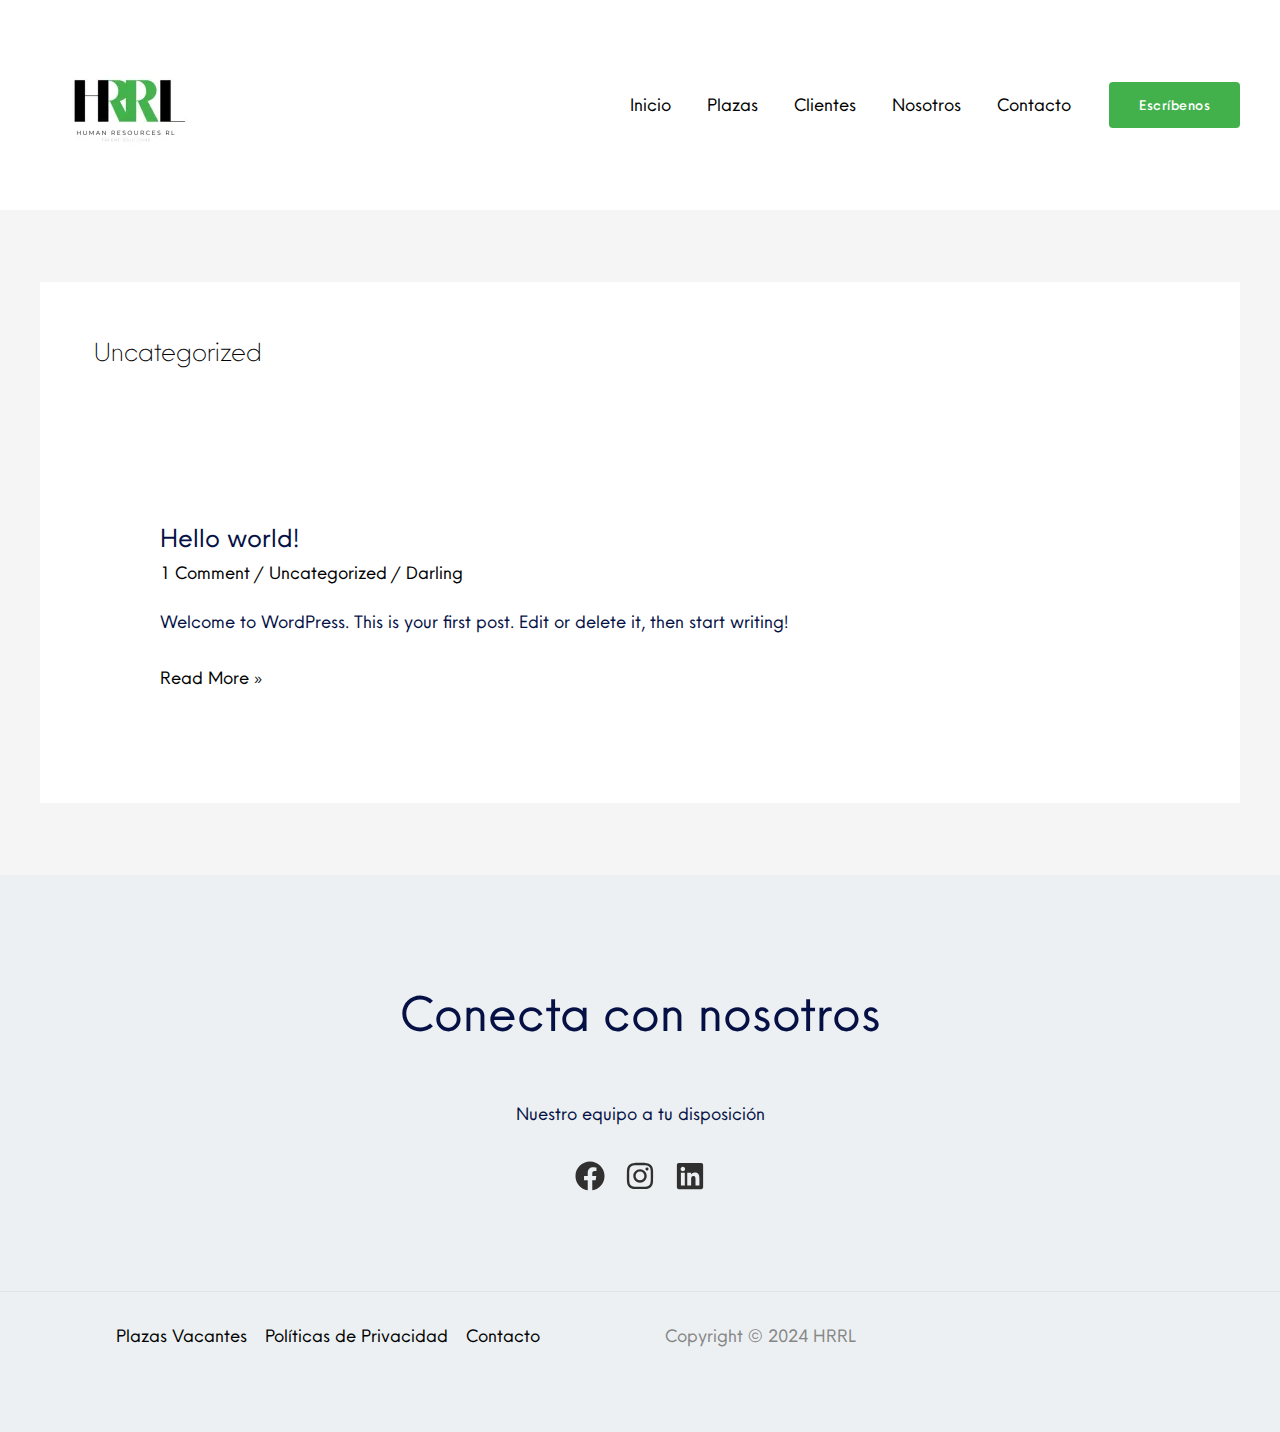
<file: category/uncategorized/index.html>
<!DOCTYPE html>
<html lang="en-US">
<head>
<meta charset="UTF-8">
<meta name="viewport" content="width=device-width, initial-scale=1">
	 <link rel="profile" href="https://gmpg.org/xfn/11"> 
	 <title>Uncategorized &#8211; HRRL</title>
<meta name="robots" content="max-image-preview:large">
<link rel="alternate" type="application/rss+xml" title="HRRL &raquo; Feed" href="https://joseeruano.github.io/hrrl/feed/">
<link rel="alternate" type="application/rss+xml" title="HRRL &raquo; Comments Feed" href="https://joseeruano.github.io/hrrl/comments/feed/">
<link rel="alternate" type="application/rss+xml" title="HRRL &raquo; Uncategorized Category Feed" href="https://joseeruano.github.io/hrrl/category/uncategorized/feed/">
<script>
window._wpemojiSettings = {"baseUrl":"https:\/\/s.w.org\/images\/core\/emoji\/14.0.0\/72x72\/","ext":".png","svgUrl":"https:\/\/s.w.org\/images\/core\/emoji\/14.0.0\/svg\/","svgExt":".svg","source":{"concatemoji":"https:\/\/joseeruano.github.io\/hrrl\/wp-includes\/js\/wp-emoji-release.min.js?ver=6.4.2"}};
/*! This file is auto-generated */
!function(i,n){var o,s,e;function c(e){try{var t={supportTests:e,timestamp:(new Date).valueOf()};sessionStorage.setItem(o,JSON.stringify(t))}catch(e){}}function p(e,t,n){e.clearRect(0,0,e.canvas.width,e.canvas.height),e.fillText(t,0,0);var t=new Uint32Array(e.getImageData(0,0,e.canvas.width,e.canvas.height).data),r=(e.clearRect(0,0,e.canvas.width,e.canvas.height),e.fillText(n,0,0),new Uint32Array(e.getImageData(0,0,e.canvas.width,e.canvas.height).data));return t.every(function(e,t){return e===r[t]})}function u(e,t,n){switch(t){case"flag":return n(e,"🏳️‍⚧️","🏳️​⚧️")?!1:!n(e,"🇺🇳","🇺​🇳")&&!n(e,"🏴󠁧󠁢󠁥󠁮󠁧󠁿","🏴​󠁧​󠁢​󠁥​󠁮​󠁧​󠁿");case"emoji":return!n(e,"🫱🏻‍🫲🏿","🫱🏻​🫲🏿")}return!1}function f(e,t,n){var r="undefined"!=typeof WorkerGlobalScope&&self instanceof WorkerGlobalScope?new OffscreenCanvas(300,150):i.createElement("canvas"),a=r.getContext("2d",{willReadFrequently:!0}),o=(a.textBaseline="top",a.font="600 32px Arial",{});return e.forEach(function(e){o[e]=t(a,e,n)}),o}function t(e){var t=i.createElement("script");t.src=e,t.defer=!0,i.head.appendChild(t)}"undefined"!=typeof Promise&&(o="wpEmojiSettingsSupports",s=["flag","emoji"],n.supports={everything:!0,everythingExceptFlag:!0},e=new Promise(function(e){i.addEventListener("DOMContentLoaded",e,{once:!0})}),new Promise(function(t){var n=function(){try{var e=JSON.parse(sessionStorage.getItem(o));if("object"==typeof e&&"number"==typeof e.timestamp&&(new Date).valueOf()<e.timestamp+604800&&"object"==typeof e.supportTests)return e.supportTests}catch(e){}return null}();if(!n){if("undefined"!=typeof Worker&&"undefined"!=typeof OffscreenCanvas&&"undefined"!=typeof URL&&URL.createObjectURL&&"undefined"!=typeof Blob)try{var e="postMessage("+f.toString()+"("+[JSON.stringify(s),u.toString(),p.toString()].join(",")+"));",r=new Blob([e],{type:"text/javascript"}),a=new Worker(URL.createObjectURL(r),{name:"wpTestEmojiSupports"});return void(a.onmessage=function(e){c(n=e.data),a.terminate(),t(n)})}catch(e){}c(n=f(s,u,p))}t(n)}).then(function(e){for(var t in e)n.supports[t]=e[t],n.supports.everything=n.supports.everything&&n.supports[t],"flag"!==t&&(n.supports.everythingExceptFlag=n.supports.everythingExceptFlag&&n.supports[t]);n.supports.everythingExceptFlag=n.supports.everythingExceptFlag&&!n.supports.flag,n.DOMReady=!1,n.readyCallback=function(){n.DOMReady=!0}}).then(function(){return e}).then(function(){var e;n.supports.everything||(n.readyCallback(),(e=n.source||{}).concatemoji?t(e.concatemoji):e.wpemoji&&e.twemoji&&(t(e.twemoji),t(e.wpemoji)))}))}((window,document),window._wpemojiSettings);
</script>
<style id="cf-frontend-style-inline-css">@font-face {
	font-family: 'Neue Einstellung';
	font-weight: 100;
	font-display: auto;
	src: url('https://joseeruano.github.io/hrrl/wp-content/uploads/2023/05/Hanken-Design-Co-Neue-Einstellung-Thin.otf') format('OpenType');
}
@font-face {
	font-family: 'Neue Einstellung';
	font-weight: 600;
	font-display: auto;
	src: url('https://joseeruano.github.io/hrrl/wp-content/uploads/2023/05/Hanken-Design-Co-Neue-Einstellung-Semi-Bold.otf') format('OpenType');
}
@font-face {
	font-family: 'Neue Einstellung';
	font-weight: 700;
	font-display: auto;
	src: url('https://joseeruano.github.io/hrrl/wp-content/uploads/2023/05/Hanken-Design-Co-Neue-Einstellung-Bold.otf') format('OpenType');
}
@font-face {
	font-family: 'Neue Einstellung';
	font-weight: 200;
	font-display: auto;
	src: url('https://joseeruano.github.io/hrrl/wp-content/uploads/2023/05/Hanken-Design-Co-Neue-Einstellung-Extra-Light.otf') format('OpenType');
}
@font-face {
	font-family: 'Neue Einstellung';
	font-weight: 900;
	font-display: auto;
	src: url('https://joseeruano.github.io/hrrl/wp-content/uploads/2023/05/Hanken-Design-Co-Neue-Einstellung-Extra-Bold.otf') format('OpenType');
}
@font-face {
	font-family: 'Neue Einstellung';
	font-weight: 500;
	font-display: auto;
	src: url('https://joseeruano.github.io/hrrl/wp-content/uploads/2023/05/Hanken-Design-Co-Neue-Einstellung-Medium.otf') format('OpenType');
}
@font-face {
	font-family: 'Neue Einstellung';
	font-weight: 400;
	font-display: auto;
	src: url('https://joseeruano.github.io/hrrl/wp-content/uploads/2023/05/Hanken-Design-Co-Neue-Einstellung-Regular.otf') format('OpenType');
}
@font-face {
	font-family: 'Neue Einstellung';
	font-weight: 700;
	font-display: auto;
	src: url('https://joseeruano.github.io/hrrl/wp-content/uploads/2023/05/Hanken-Design-Co-Neue-Einstellung-Black.otf') format('OpenType');
}</style>
<link rel="stylesheet" id="astra-bb-builder-css" href="https://joseeruano.github.io/hrrl/wp-content/themes/astra/assets/css/minified/compatibility/page-builder/bb-plugin.min.css?ver=4.6.3" media="all">
<link rel="stylesheet" id="astra-theme-css-css" href="https://joseeruano.github.io/hrrl/wp-content/themes/astra/assets/css/minified/frontend.min.css?ver=4.6.3" media="all">
<style id="astra-theme-css-inline-css">.ast-no-sidebar .entry-content .alignfull {margin-left: calc( -50vw + 50%);margin-right: calc( -50vw + 50%);max-width: 100vw;width: 100vw;}.ast-no-sidebar .entry-content .alignwide {margin-left: calc(-41vw + 50%);margin-right: calc(-41vw + 50%);max-width: unset;width: unset;}.ast-no-sidebar .entry-content .alignfull .alignfull,.ast-no-sidebar .entry-content .alignfull .alignwide,.ast-no-sidebar .entry-content .alignwide .alignfull,.ast-no-sidebar .entry-content .alignwide .alignwide,.ast-no-sidebar .entry-content .wp-block-column .alignfull,.ast-no-sidebar .entry-content .wp-block-column .alignwide{width: 100%;margin-left: auto;margin-right: auto;}.wp-block-gallery,.blocks-gallery-grid {margin: 0;}.wp-block-separator {max-width: 100px;}.wp-block-separator.is-style-wide,.wp-block-separator.is-style-dots {max-width: none;}.entry-content .has-2-columns .wp-block-column:first-child {padding-right: 10px;}.entry-content .has-2-columns .wp-block-column:last-child {padding-left: 10px;}@media (max-width: 782px) {.entry-content .wp-block-columns .wp-block-column {flex-basis: 100%;}.entry-content .has-2-columns .wp-block-column:first-child {padding-right: 0;}.entry-content .has-2-columns .wp-block-column:last-child {padding-left: 0;}}body .entry-content .wp-block-latest-posts {margin-left: 0;}body .entry-content .wp-block-latest-posts li {list-style: none;}.ast-no-sidebar .ast-container .entry-content .wp-block-latest-posts {margin-left: 0;}.ast-header-break-point .entry-content .alignwide {margin-left: auto;margin-right: auto;}.entry-content .blocks-gallery-item img {margin-bottom: auto;}.wp-block-pullquote {border-top: 4px solid #555d66;border-bottom: 4px solid #555d66;color: #40464d;}:root{--ast-container-default-xlg-padding:6.67em;--ast-container-default-lg-padding:5.67em;--ast-container-default-slg-padding:4.34em;--ast-container-default-md-padding:3.34em;--ast-container-default-sm-padding:6.67em;--ast-container-default-xs-padding:2.4em;--ast-container-default-xxs-padding:1.4em;--ast-code-block-background:#EEEEEE;--ast-comment-inputs-background:#FAFAFA;--ast-normal-container-width:1200px;--ast-narrow-container-width:750px;--ast-blog-title-font-weight:normal;--ast-blog-meta-weight:inherit;}html{font-size:112.5%;}a,.page-title{color:#000000;}a:hover,a:focus{color:#43b14b;}body,button,input,select,textarea,.ast-button,.ast-custom-button{font-family:Neue Einstellung,Helvetica,Arial,sans-serif;font-weight:400;font-size:18px;font-size:1rem;line-height:var(--ast-body-line-height,1.6em);}blockquote{color:#000000;}h1,.entry-content h1,h2,.entry-content h2,h3,.entry-content h3,h4,.entry-content h4,h5,.entry-content h5,h6,.entry-content h6,.site-title,.site-title a{font-family:Neue Einstellung,Helvetica,Arial,sans-serif;font-weight:900;}.site-title{font-size:35px;font-size:1.9444444444444rem;display:none;}header .custom-logo-link img{max-width:174px;}.astra-logo-svg{width:174px;}.site-header .site-description{font-size:15px;font-size:0.83333333333333rem;display:none;}.entry-title{font-size:26px;font-size:1.4444444444444rem;}.archive .ast-article-post .ast-article-inner,.blog .ast-article-post .ast-article-inner,.archive .ast-article-post .ast-article-inner:hover,.blog .ast-article-post .ast-article-inner:hover{overflow:hidden;}h1,.entry-content h1{font-size:75px;font-size:4.1666666666667rem;font-weight:900;font-family:Neue Einstellung,Helvetica,Arial,sans-serif;}h2,.entry-content h2{font-size:50px;font-size:2.7777777777778rem;font-weight:900;font-family:Neue Einstellung,Helvetica,Arial,sans-serif;}h3,.entry-content h3{font-size:32px;font-size:1.7777777777778rem;font-weight:900;font-family:Neue Einstellung,Helvetica,Arial,sans-serif;}h4,.entry-content h4{font-size:20px;font-size:1.1111111111111rem;font-weight:900;font-family:Neue Einstellung,Helvetica,Arial,sans-serif;}h5,.entry-content h5{font-size:18px;font-size:1rem;font-weight:900;font-family:Neue Einstellung,Helvetica,Arial,sans-serif;}h6,.entry-content h6{font-size:15px;font-size:0.83333333333333rem;font-weight:900;font-family:Neue Einstellung,Helvetica,Arial,sans-serif;}::selection{background-color:#43b14b;color:#000000;}body,h1,.entry-title a,.entry-content h1,h2,.entry-content h2,h3,.entry-content h3,h4,.entry-content h4,h5,.entry-content h5,h6,.entry-content h6{color:#051145;}.tagcloud a:hover,.tagcloud a:focus,.tagcloud a.current-item{color:#ffffff;border-color:#000000;background-color:#000000;}input:focus,input[type="text"]:focus,input[type="email"]:focus,input[type="url"]:focus,input[type="password"]:focus,input[type="reset"]:focus,input[type="search"]:focus,textarea:focus{border-color:#000000;}input[type="radio"]:checked,input[type=reset],input[type="checkbox"]:checked,input[type="checkbox"]:hover:checked,input[type="checkbox"]:focus:checked,input[type=range]::-webkit-slider-thumb{border-color:#000000;background-color:#000000;box-shadow:none;}.site-footer a:hover + .post-count,.site-footer a:focus + .post-count{background:#000000;border-color:#000000;}.single .nav-links .nav-previous,.single .nav-links .nav-next{color:#000000;}.entry-meta,.entry-meta *{line-height:1.45;color:#000000;}.entry-meta a:not(.ast-button):hover,.entry-meta a:not(.ast-button):hover *,.entry-meta a:not(.ast-button):focus,.entry-meta a:not(.ast-button):focus *,.page-links > .page-link,.page-links .page-link:hover,.post-navigation a:hover{color:#43b14b;}#cat option,.secondary .calendar_wrap thead a,.secondary .calendar_wrap thead a:visited{color:#000000;}.secondary .calendar_wrap #today,.ast-progress-val span{background:#000000;}.secondary a:hover + .post-count,.secondary a:focus + .post-count{background:#000000;border-color:#000000;}.calendar_wrap #today > a{color:#ffffff;}.page-links .page-link,.single .post-navigation a{color:#000000;}.ast-search-menu-icon .search-form button.search-submit{padding:0 4px;}.ast-search-menu-icon form.search-form{padding-right:0;}.ast-search-menu-icon.slide-search input.search-field{width:0;}.ast-header-search .ast-search-menu-icon.ast-dropdown-active .search-form,.ast-header-search .ast-search-menu-icon.ast-dropdown-active .search-field:focus{transition:all 0.2s;}.search-form input.search-field:focus{outline:none;}.widget-title,.widget .wp-block-heading{font-size:25px;font-size:1.3888888888889rem;color:#051145;}.ast-search-menu-icon.slide-search a:focus-visible:focus-visible,.astra-search-icon:focus-visible,#close:focus-visible,a:focus-visible,.ast-menu-toggle:focus-visible,.site .skip-link:focus-visible,.wp-block-loginout input:focus-visible,.wp-block-search.wp-block-search__button-inside .wp-block-search__inside-wrapper,.ast-header-navigation-arrow:focus-visible,.woocommerce .wc-proceed-to-checkout > .checkout-button:focus-visible,.woocommerce .woocommerce-MyAccount-navigation ul li a:focus-visible,.ast-orders-table__row .ast-orders-table__cell:focus-visible,.woocommerce .woocommerce-order-details .order-again > .button:focus-visible,.woocommerce .woocommerce-message a.button.wc-forward:focus-visible,.woocommerce #minus_qty:focus-visible,.woocommerce #plus_qty:focus-visible,a#ast-apply-coupon:focus-visible,.woocommerce .woocommerce-info a:focus-visible,.woocommerce .astra-shop-summary-wrap a:focus-visible,.woocommerce a.wc-forward:focus-visible,#ast-apply-coupon:focus-visible,.woocommerce-js .woocommerce-mini-cart-item a.remove:focus-visible,#close:focus-visible,.button.search-submit:focus-visible,#search_submit:focus,.normal-search:focus-visible{outline-style:dotted;outline-color:inherit;outline-width:thin;}input:focus,input[type="text"]:focus,input[type="email"]:focus,input[type="url"]:focus,input[type="password"]:focus,input[type="reset"]:focus,input[type="search"]:focus,input[type="number"]:focus,textarea:focus,.wp-block-search__input:focus,[data-section="section-header-mobile-trigger"] .ast-button-wrap .ast-mobile-menu-trigger-minimal:focus,.ast-mobile-popup-drawer.active .menu-toggle-close:focus,.woocommerce-ordering select.orderby:focus,#ast-scroll-top:focus,#coupon_code:focus,.woocommerce-page #comment:focus,.woocommerce #reviews #respond input#submit:focus,.woocommerce a.add_to_cart_button:focus,.woocommerce .button.single_add_to_cart_button:focus,.woocommerce .woocommerce-cart-form button:focus,.woocommerce .woocommerce-cart-form__cart-item .quantity .qty:focus,.woocommerce .woocommerce-billing-fields .woocommerce-billing-fields__field-wrapper .woocommerce-input-wrapper > .input-text:focus,.woocommerce #order_comments:focus,.woocommerce #place_order:focus,.woocommerce .woocommerce-address-fields .woocommerce-address-fields__field-wrapper .woocommerce-input-wrapper > .input-text:focus,.woocommerce .woocommerce-MyAccount-content form button:focus,.woocommerce .woocommerce-MyAccount-content .woocommerce-EditAccountForm .woocommerce-form-row .woocommerce-Input.input-text:focus,.woocommerce .ast-woocommerce-container .woocommerce-pagination ul.page-numbers li a:focus,body #content .woocommerce form .form-row .select2-container--default .select2-selection--single:focus,#ast-coupon-code:focus,.woocommerce.woocommerce-js .quantity input[type=number]:focus,.woocommerce-js .woocommerce-mini-cart-item .quantity input[type=number]:focus,.woocommerce p#ast-coupon-trigger:focus{border-style:dotted;border-color:inherit;border-width:thin;}input{outline:none;}.ast-logo-title-inline .site-logo-img{padding-right:1em;}.site-logo-img img{ transition:all 0.2s linear;}body .ast-oembed-container *{position:absolute;top:0;width:100%;height:100%;left:0;}.ast-single-post-featured-section + article {margin-top: 2em;}.site-content .ast-single-post-featured-section img {width: 100%;overflow: hidden;object-fit: cover;}.site > .ast-single-related-posts-container {margin-top: 0;}@media (min-width: 922px) {.ast-desktop .ast-container--narrow {max-width: var(--ast-narrow-container-width);margin: 0 auto;}}@media (max-width:921px){#ast-desktop-header{display:none;}}@media (min-width:922px){#ast-mobile-header{display:none;}}.wp-block-buttons.aligncenter{justify-content:center;}@media (min-width:1200px){.ast-separate-container.ast-right-sidebar .entry-content .wp-block-image.alignfull,.ast-separate-container.ast-left-sidebar .entry-content .wp-block-image.alignfull,.ast-separate-container.ast-right-sidebar .entry-content .wp-block-cover.alignfull,.ast-separate-container.ast-left-sidebar .entry-content .wp-block-cover.alignfull{margin-left:-6.67em;margin-right:-6.67em;max-width:unset;width:unset;}.ast-separate-container.ast-right-sidebar .entry-content .wp-block-image.alignwide,.ast-separate-container.ast-left-sidebar .entry-content .wp-block-image.alignwide,.ast-separate-container.ast-right-sidebar .entry-content .wp-block-cover.alignwide,.ast-separate-container.ast-left-sidebar .entry-content .wp-block-cover.alignwide{margin-left:-20px;margin-right:-20px;max-width:unset;width:unset;}}@media (min-width:1200px){.wp-block-group .has-background{padding:20px;}}@media (min-width:1200px){.ast-no-sidebar.ast-separate-container .entry-content .wp-block-group.alignwide,.ast-no-sidebar.ast-separate-container .entry-content .wp-block-cover.alignwide{margin-left:-20px;margin-right:-20px;padding-left:20px;padding-right:20px;}.ast-no-sidebar.ast-separate-container .entry-content .wp-block-cover.alignfull,.ast-no-sidebar.ast-separate-container .entry-content .wp-block-group.alignfull{margin-left:-6.67em;margin-right:-6.67em;padding-left:6.67em;padding-right:6.67em;}}@media (min-width:1200px){.wp-block-cover-image.alignwide .wp-block-cover__inner-container,.wp-block-cover.alignwide .wp-block-cover__inner-container,.wp-block-cover-image.alignfull .wp-block-cover__inner-container,.wp-block-cover.alignfull .wp-block-cover__inner-container{width:100%;}}.wp-block-image.aligncenter{margin-left:auto;margin-right:auto;}.wp-block-table.aligncenter{margin-left:auto;margin-right:auto;}.wp-block-buttons .wp-block-button.is-style-outline .wp-block-button__link.wp-element-button,.ast-outline-button{border-color:#43b14b;border-top-width:2px;border-right-width:2px;border-bottom-width:2px;border-left-width:2px;font-family:inherit;font-weight:500;font-size:14px;font-size:0.77777777777778rem;line-height:1em;border-top-left-radius:4px;border-top-right-radius:4px;border-bottom-right-radius:4px;border-bottom-left-radius:4px;}.wp-block-button.is-style-outline .wp-block-button__link:hover,.wp-block-buttons .wp-block-button.is-style-outline .wp-block-button__link:focus,.wp-block-buttons .wp-block-button.is-style-outline > .wp-block-button__link:not(.has-text-color):hover,.wp-block-buttons .wp-block-button.wp-block-button__link.is-style-outline:not(.has-text-color):hover,.ast-outline-button:hover,.ast-outline-button:focus{background-color:#43b14b;}.wp-block-button .wp-block-button__link.wp-element-button.is-style-outline:not(.has-background),.wp-block-button.is-style-outline>.wp-block-button__link.wp-element-button:not(.has-background),.ast-outline-button{background-color:#43b14b;}.entry-content[ast-blocks-layout] > figure{margin-bottom:1em;}@media (max-width:921px){.ast-separate-container #primary,.ast-separate-container #secondary{padding:1.5em 0;}#primary,#secondary{padding:1.5em 0;margin:0;}.ast-left-sidebar #content > .ast-container{display:flex;flex-direction:column-reverse;width:100%;}.ast-separate-container .ast-article-post,.ast-separate-container .ast-article-single{padding:1.5em 2.14em;}.ast-author-box img.avatar{margin:20px 0 0 0;}}@media (min-width:922px){.ast-separate-container.ast-right-sidebar #primary,.ast-separate-container.ast-left-sidebar #primary{border:0;}.search-no-results.ast-separate-container #primary{margin-bottom:4em;}}.wp-block-button .wp-block-button__link{color:#ffffff;}.wp-block-button .wp-block-button__link:hover,.wp-block-button .wp-block-button__link:focus{color:#ffffff;background-color:#43b14b;border-color:#43b14b;}.wp-block-button .wp-block-button__link{border-style:solid;border-top-width:0px;border-right-width:0px;border-left-width:0px;border-bottom-width:0px;border-color:#43b14b;background-color:#43b14b;color:#ffffff;font-family:inherit;font-weight:500;line-height:1em;letter-spacing:0.5px;font-size:14px;font-size:0.77777777777778rem;border-top-left-radius:4px;border-top-right-radius:4px;border-bottom-right-radius:4px;border-bottom-left-radius:4px;padding-top:16px;padding-right:30px;padding-bottom:16px;padding-left:30px;}.menu-toggle,button,.ast-button,.ast-custom-button,.button,input#submit,input[type="button"],input[type="submit"],input[type="reset"]{border-style:solid;border-top-width:0px;border-right-width:0px;border-left-width:0px;border-bottom-width:0px;color:#ffffff;border-color:#43b14b;background-color:#43b14b;padding-top:16px;padding-right:30px;padding-bottom:16px;padding-left:30px;font-family:inherit;font-weight:500;font-size:14px;font-size:0.77777777777778rem;line-height:1em;letter-spacing:0.5px;border-top-left-radius:4px;border-top-right-radius:4px;border-bottom-right-radius:4px;border-bottom-left-radius:4px;}button:focus,.menu-toggle:hover,button:hover,.ast-button:hover,.ast-custom-button:hover .button:hover,.ast-custom-button:hover ,input[type=reset]:hover,input[type=reset]:focus,input#submit:hover,input#submit:focus,input[type="button"]:hover,input[type="button"]:focus,input[type="submit"]:hover,input[type="submit"]:focus{color:#ffffff;background-color:#43b14b;border-color:#43b14b;}@media (max-width:921px){.ast-mobile-header-stack .main-header-bar .ast-search-menu-icon{display:inline-block;}.ast-header-break-point.ast-header-custom-item-outside .ast-mobile-header-stack .main-header-bar .ast-search-icon{margin:0;}.ast-comment-avatar-wrap img{max-width:2.5em;}.ast-comment-meta{padding:0 1.8888em 1.3333em;}.ast-separate-container .ast-comment-list li.depth-1{padding:1.5em 2.14em;}.ast-separate-container .comment-respond{padding:2em 2.14em;}}@media (min-width:544px){.ast-container{max-width:100%;}}@media (max-width:544px){.ast-separate-container .ast-article-post,.ast-separate-container .ast-article-single,.ast-separate-container .comments-title,.ast-separate-container .ast-archive-description{padding:1.5em 1em;}.ast-separate-container #content .ast-container{padding-left:0.54em;padding-right:0.54em;}.ast-separate-container .ast-comment-list .bypostauthor{padding:.5em;}.ast-search-menu-icon.ast-dropdown-active .search-field{width:170px;}}.ast-no-sidebar.ast-separate-container .entry-content .alignfull {margin-left: -6.67em;margin-right: -6.67em;width: auto;}@media (max-width: 1200px) {.ast-no-sidebar.ast-separate-container .entry-content .alignfull {margin-left: -2.4em;margin-right: -2.4em;}}@media (max-width: 768px) {.ast-no-sidebar.ast-separate-container .entry-content .alignfull {margin-left: -2.14em;margin-right: -2.14em;}}@media (max-width: 544px) {.ast-no-sidebar.ast-separate-container .entry-content .alignfull {margin-left: -1em;margin-right: -1em;}}.ast-no-sidebar.ast-separate-container .entry-content .alignwide {margin-left: -20px;margin-right: -20px;}.ast-no-sidebar.ast-separate-container .entry-content .wp-block-column .alignfull,.ast-no-sidebar.ast-separate-container .entry-content .wp-block-column .alignwide {margin-left: auto;margin-right: auto;width: 100%;}@media (max-width:921px){.site-title{display:none;}.site-header .site-description{display:none;}h1,.entry-content h1{font-size:45px;}h2,.entry-content h2{font-size:32px;}h3,.entry-content h3{font-size:25px;}}@media (max-width:544px){.site-title{display:none;}.site-header .site-description{display:none;}h1,.entry-content h1{font-size:30px;}h2,.entry-content h2{font-size:23px;}h3,.entry-content h3{font-size:20px;}header .custom-logo-link img,.ast-header-break-point .site-branding img,.ast-header-break-point .custom-logo-link img{max-width:116px;}.astra-logo-svg{width:116px;}.ast-header-break-point .site-logo-img .custom-mobile-logo-link img{max-width:116px;}}@media (max-width:921px){html{font-size:102.6%;}}@media (max-width:544px){html{font-size:102.6%;}}@media (min-width:922px){.ast-container{max-width:1240px;}}@font-face {font-family: "Astra";src: url(https://joseeruano.github.io/hrrl/wp-content/themes/astra/assets/fonts/astra.woff) format("woff"),url(https://joseeruano.github.io/hrrl/wp-content/themes/astra/assets/fonts/astra.ttf) format("truetype"),url(https://joseeruano.github.io/hrrl/wp-content/themes/astra/assets/fonts/astra.svg#astra) format("svg");font-weight: normal;font-style: normal;font-display: fallback;}.ast-blog-layout-classic-grid .ast-article-inner{box-shadow:0px 6px 15px -2px rgba(16,24,40,0.05);}.ast-separate-container .ast-blog-layout-classic-grid .ast-article-inner,.ast-plain-container .ast-blog-layout-classic-grid .ast-article-inner{height:100%;}.ast-blog-layout-6-grid .ast-blog-featured-section:before {content: "";}.cat-links.badge a,.tags-links.badge a {padding: 4px 8px;border-radius: 3px;font-weight: 400;}.cat-links.underline a,.tags-links.underline a{text-decoration: underline;}@media (min-width:922px){.main-header-menu .sub-menu .menu-item.ast-left-align-sub-menu:hover > .sub-menu,.main-header-menu .sub-menu .menu-item.ast-left-align-sub-menu.focus > .sub-menu{margin-left:-0px;}}.site .comments-area{padding-bottom:3em;}.astra-icon-down_arrow::after {content: "\e900";font-family: Astra;}.astra-icon-close::after {content: "\e5cd";font-family: Astra;}.astra-icon-drag_handle::after {content: "\e25d";font-family: Astra;}.astra-icon-format_align_justify::after {content: "\e235";font-family: Astra;}.astra-icon-menu::after {content: "\e5d2";font-family: Astra;}.astra-icon-reorder::after {content: "\e8fe";font-family: Astra;}.astra-icon-search::after {content: "\e8b6";font-family: Astra;}.astra-icon-zoom_in::after {content: "\e56b";font-family: Astra;}.astra-icon-check-circle::after {content: "\e901";font-family: Astra;}.astra-icon-shopping-cart::after {content: "\f07a";font-family: Astra;}.astra-icon-shopping-bag::after {content: "\f290";font-family: Astra;}.astra-icon-shopping-basket::after {content: "\f291";font-family: Astra;}.astra-icon-circle-o::after {content: "\e903";font-family: Astra;}.astra-icon-certificate::after {content: "\e902";font-family: Astra;}blockquote {padding: 1.2em;}:root .has-ast-global-color-0-color{color:var(--ast-global-color-0);}:root .has-ast-global-color-0-background-color{background-color:var(--ast-global-color-0);}:root .wp-block-button .has-ast-global-color-0-color{color:var(--ast-global-color-0);}:root .wp-block-button .has-ast-global-color-0-background-color{background-color:var(--ast-global-color-0);}:root .has-ast-global-color-1-color{color:var(--ast-global-color-1);}:root .has-ast-global-color-1-background-color{background-color:var(--ast-global-color-1);}:root .wp-block-button .has-ast-global-color-1-color{color:var(--ast-global-color-1);}:root .wp-block-button .has-ast-global-color-1-background-color{background-color:var(--ast-global-color-1);}:root .has-ast-global-color-2-color{color:var(--ast-global-color-2);}:root .has-ast-global-color-2-background-color{background-color:var(--ast-global-color-2);}:root .wp-block-button .has-ast-global-color-2-color{color:var(--ast-global-color-2);}:root .wp-block-button .has-ast-global-color-2-background-color{background-color:var(--ast-global-color-2);}:root .has-ast-global-color-3-color{color:var(--ast-global-color-3);}:root .has-ast-global-color-3-background-color{background-color:var(--ast-global-color-3);}:root .wp-block-button .has-ast-global-color-3-color{color:var(--ast-global-color-3);}:root .wp-block-button .has-ast-global-color-3-background-color{background-color:var(--ast-global-color-3);}:root .has-ast-global-color-4-color{color:var(--ast-global-color-4);}:root .has-ast-global-color-4-background-color{background-color:var(--ast-global-color-4);}:root .wp-block-button .has-ast-global-color-4-color{color:var(--ast-global-color-4);}:root .wp-block-button .has-ast-global-color-4-background-color{background-color:var(--ast-global-color-4);}:root .has-ast-global-color-5-color{color:var(--ast-global-color-5);}:root .has-ast-global-color-5-background-color{background-color:var(--ast-global-color-5);}:root .wp-block-button .has-ast-global-color-5-color{color:var(--ast-global-color-5);}:root .wp-block-button .has-ast-global-color-5-background-color{background-color:var(--ast-global-color-5);}:root .has-ast-global-color-6-color{color:var(--ast-global-color-6);}:root .has-ast-global-color-6-background-color{background-color:var(--ast-global-color-6);}:root .wp-block-button .has-ast-global-color-6-color{color:var(--ast-global-color-6);}:root .wp-block-button .has-ast-global-color-6-background-color{background-color:var(--ast-global-color-6);}:root .has-ast-global-color-7-color{color:var(--ast-global-color-7);}:root .has-ast-global-color-7-background-color{background-color:var(--ast-global-color-7);}:root .wp-block-button .has-ast-global-color-7-color{color:var(--ast-global-color-7);}:root .wp-block-button .has-ast-global-color-7-background-color{background-color:var(--ast-global-color-7);}:root .has-ast-global-color-8-color{color:var(--ast-global-color-8);}:root .has-ast-global-color-8-background-color{background-color:var(--ast-global-color-8);}:root .wp-block-button .has-ast-global-color-8-color{color:var(--ast-global-color-8);}:root .wp-block-button .has-ast-global-color-8-background-color{background-color:var(--ast-global-color-8);}:root{--ast-global-color-0:#0170B9;--ast-global-color-1:#3a3a3a;--ast-global-color-2:#3a3a3a;--ast-global-color-3:#4B4F58;--ast-global-color-4:#F5F5F5;--ast-global-color-5:#FFFFFF;--ast-global-color-6:#F2F5F7;--ast-global-color-7:#424242;--ast-global-color-8:#000000;}:root {--ast-border-color : #dddddd;}.ast-archive-entry-banner {-js-display: flex;display: flex;flex-direction: column;justify-content: center;text-align: center;position: relative;background: #eeeeee;}.ast-archive-entry-banner[data-banner-width-type="custom"] {margin: 0 auto;width: 100%;}.ast-archive-entry-banner[data-banner-layout="layout-1"] {background: inherit;padding: 20px 0;text-align: left;}body.archive .ast-archive-description{max-width:1200px;width:100%;text-align:left;padding-top:3em;padding-right:3em;padding-bottom:3em;padding-left:3em;}body.archive .ast-archive-description .ast-archive-title,body.archive .ast-archive-description .ast-archive-title *{font-size:26px;font-size:1.4444444444444rem;}body.archive .ast-archive-description > *:not(:last-child){margin-bottom:10px;}@media (max-width:921px){body.archive .ast-archive-description{text-align:left;}}@media (max-width:544px){body.archive .ast-archive-description{text-align:left;}}.ast-breadcrumbs .trail-browse,.ast-breadcrumbs .trail-items,.ast-breadcrumbs .trail-items li{display:inline-block;margin:0;padding:0;border:none;background:inherit;text-indent:0;text-decoration:none;}.ast-breadcrumbs .trail-browse{font-size:inherit;font-style:inherit;font-weight:inherit;color:inherit;}.ast-breadcrumbs .trail-items{list-style:none;}.trail-items li::after{padding:0 0.3em;content:"\00bb";}.trail-items li:last-of-type::after{display:none;}h1,.entry-content h1,h2,.entry-content h2,h3,.entry-content h3,h4,.entry-content h4,h5,.entry-content h5,h6,.entry-content h6{color:#051145;}@media (max-width:921px){.ast-builder-grid-row-container.ast-builder-grid-row-tablet-3-firstrow .ast-builder-grid-row > *:first-child,.ast-builder-grid-row-container.ast-builder-grid-row-tablet-3-lastrow .ast-builder-grid-row > *:last-child{grid-column:1 / -1;}}@media (max-width:544px){.ast-builder-grid-row-container.ast-builder-grid-row-mobile-3-firstrow .ast-builder-grid-row > *:first-child,.ast-builder-grid-row-container.ast-builder-grid-row-mobile-3-lastrow .ast-builder-grid-row > *:last-child{grid-column:1 / -1;}}.ast-builder-layout-element[data-section="title_tagline"]{display:flex;}@media (max-width:921px){.ast-header-break-point .ast-builder-layout-element[data-section="title_tagline"]{display:flex;}}@media (max-width:544px){.ast-header-break-point .ast-builder-layout-element[data-section="title_tagline"]{display:flex;}}[data-section*="section-hb-button-"] .menu-link{display:none;}.ast-header-button-1[data-section*="section-hb-button-"] .ast-builder-button-wrap .ast-custom-button{line-height:1em;}.ast-header-button-1[data-section="section-hb-button-1"]{display:flex;}@media (max-width:921px){.ast-header-break-point .ast-header-button-1[data-section="section-hb-button-1"]{display:flex;}}@media (max-width:544px){.ast-header-break-point .ast-header-button-1[data-section="section-hb-button-1"]{display:flex;}}.ast-builder-menu-1{font-family:inherit;font-weight:inherit;}.ast-builder-menu-1 .sub-menu,.ast-builder-menu-1 .inline-on-mobile .sub-menu{border-top-width:2px;border-bottom-width:0;border-right-width:0;border-left-width:0;border-color:#43b14b;border-style:solid;}.ast-builder-menu-1 .main-header-menu > .menu-item > .sub-menu,.ast-builder-menu-1 .main-header-menu > .menu-item > .astra-full-megamenu-wrapper{margin-top:0;}.ast-desktop .ast-builder-menu-1 .main-header-menu > .menu-item > .sub-menu:before,.ast-desktop .ast-builder-menu-1 .main-header-menu > .menu-item > .astra-full-megamenu-wrapper:before{height:calc( 0px + 5px );}.ast-desktop .ast-builder-menu-1 .menu-item .sub-menu .menu-link{border-style:none;}@media (max-width:921px){.ast-header-break-point .ast-builder-menu-1 .menu-item.menu-item-has-children > .ast-menu-toggle{top:0;}.ast-builder-menu-1 .inline-on-mobile .menu-item.menu-item-has-children > .ast-menu-toggle{right:-15px;}.ast-builder-menu-1 .menu-item-has-children > .menu-link:after{content:unset;}.ast-builder-menu-1 .main-header-menu > .menu-item > .sub-menu,.ast-builder-menu-1 .main-header-menu > .menu-item > .astra-full-megamenu-wrapper{margin-top:0;}}@media (max-width:544px){.ast-header-break-point .ast-builder-menu-1 .menu-item.menu-item-has-children > .ast-menu-toggle{top:0;}.ast-builder-menu-1 .main-header-menu > .menu-item > .sub-menu,.ast-builder-menu-1 .main-header-menu > .menu-item > .astra-full-megamenu-wrapper{margin-top:0;}}.ast-builder-menu-1{display:flex;}@media (max-width:921px){.ast-header-break-point .ast-builder-menu-1{display:flex;}}@media (max-width:544px){.ast-header-break-point .ast-builder-menu-1{display:flex;}}.site-below-footer-wrap{padding-top:20px;padding-bottom:20px;}.site-below-footer-wrap[data-section="section-below-footer-builder"]{background-color:#ecf0f2;;background-image:none;;min-height:80px;border-style:solid;border-width:0px;border-top-width:1px;border-top-color:#e1e4e6;}.site-below-footer-wrap[data-section="section-below-footer-builder"] .ast-builder-grid-row{max-width:1200px;min-height:80px;margin-left:auto;margin-right:auto;}.site-below-footer-wrap[data-section="section-below-footer-builder"] .ast-builder-grid-row,.site-below-footer-wrap[data-section="section-below-footer-builder"] .site-footer-section{align-items:flex-start;}.site-below-footer-wrap[data-section="section-below-footer-builder"].ast-footer-row-inline .site-footer-section{display:flex;margin-bottom:0;}.ast-builder-grid-row-2-equal .ast-builder-grid-row{grid-template-columns:repeat( 2,1fr );}@media (max-width:921px){.site-below-footer-wrap[data-section="section-below-footer-builder"].ast-footer-row-tablet-inline .site-footer-section{display:flex;margin-bottom:0;}.site-below-footer-wrap[data-section="section-below-footer-builder"].ast-footer-row-tablet-stack .site-footer-section{display:block;margin-bottom:10px;}.ast-builder-grid-row-container.ast-builder-grid-row-tablet-2-equal .ast-builder-grid-row{grid-template-columns:repeat( 2,1fr );}}@media (max-width:544px){.site-below-footer-wrap[data-section="section-below-footer-builder"].ast-footer-row-mobile-inline .site-footer-section{display:flex;margin-bottom:0;}.site-below-footer-wrap[data-section="section-below-footer-builder"].ast-footer-row-mobile-stack .site-footer-section{display:block;margin-bottom:10px;}.ast-builder-grid-row-container.ast-builder-grid-row-mobile-full .ast-builder-grid-row{grid-template-columns:1fr;}}.site-below-footer-wrap[data-section="section-below-footer-builder"]{padding-top:30px;padding-bottom:30px;padding-left:30px;padding-right:30px;}.site-below-footer-wrap[data-section="section-below-footer-builder"]{display:grid;}@media (max-width:921px){.ast-header-break-point .site-below-footer-wrap[data-section="section-below-footer-builder"]{display:grid;}}@media (max-width:544px){.ast-header-break-point .site-below-footer-wrap[data-section="section-below-footer-builder"]{display:grid;}}.ast-footer-copyright{text-align:left;}.ast-footer-copyright {color:#868686;}@media (max-width:921px){.ast-footer-copyright{text-align:left;}}@media (max-width:544px){.ast-footer-copyright{text-align:center;}}.ast-footer-copyright.ast-builder-layout-element{display:flex;}@media (max-width:921px){.ast-header-break-point .ast-footer-copyright.ast-builder-layout-element{display:flex;}}@media (max-width:544px){.ast-header-break-point .ast-footer-copyright.ast-builder-layout-element{display:flex;}}.ast-social-stack-desktop .ast-builder-social-element,.ast-social-stack-tablet .ast-builder-social-element,.ast-social-stack-mobile .ast-builder-social-element {margin-top: 6px;margin-bottom: 6px;}.social-show-label-true .ast-builder-social-element {width: auto;padding: 0 0.4em;}[data-section^="section-fb-social-icons-"] .footer-social-inner-wrap {text-align: center;}.ast-footer-social-wrap {width: 100%;}.ast-footer-social-wrap .ast-builder-social-element:first-child {margin-left: 0;}.ast-footer-social-wrap .ast-builder-social-element:last-child {margin-right: 0;}.ast-header-social-wrap .ast-builder-social-element:first-child {margin-left: 0;}.ast-header-social-wrap .ast-builder-social-element:last-child {margin-right: 0;}.ast-builder-social-element {line-height: 1;color: #3a3a3a;background: transparent;vertical-align: middle;transition: all 0.01s;margin-left: 6px;margin-right: 6px;justify-content: center;align-items: center;}.ast-builder-social-element {line-height: 1;color: #3a3a3a;background: transparent;vertical-align: middle;transition: all 0.01s;margin-left: 6px;margin-right: 6px;justify-content: center;align-items: center;}.ast-builder-social-element .social-item-label {padding-left: 6px;}.ast-footer-social-1-wrap .ast-builder-social-element,.ast-footer-social-1-wrap .social-show-label-true .ast-builder-social-element{margin-left:10px;margin-right:10px;}.ast-footer-social-1-wrap .ast-builder-social-element svg{width:30px;height:30px;}.ast-footer-social-1-wrap .ast-social-color-type-custom svg{fill:#303030;}.ast-footer-social-1-wrap .ast-social-color-type-custom .ast-builder-social-element:hover{color:#1c7261;}.ast-footer-social-1-wrap .ast-social-color-type-custom .ast-builder-social-element:hover svg{fill:#1c7261;}.ast-footer-social-1-wrap .ast-social-color-type-custom .social-item-label{color:#303030;}.ast-footer-social-1-wrap .ast-builder-social-element:hover .social-item-label{color:#1c7261;}[data-section="section-fb-social-icons-1"] .footer-social-inner-wrap{text-align:center;}@media (max-width:921px){[data-section="section-fb-social-icons-1"] .footer-social-inner-wrap{text-align:center;}}@media (max-width:544px){.ast-footer-social-1-wrap .ast-builder-social-element svg{width:30px;height:30px;}[data-section="section-fb-social-icons-1"] .footer-social-inner-wrap{text-align:center;}}.ast-builder-layout-element[data-section="section-fb-social-icons-1"]{display:flex;}@media (max-width:921px){.ast-header-break-point .ast-builder-layout-element[data-section="section-fb-social-icons-1"]{display:flex;}}@media (max-width:544px){.ast-header-break-point .ast-builder-layout-element[data-section="section-fb-social-icons-1"]{display:flex;}}.site-primary-footer-wrap{padding-top:45px;padding-bottom:45px;}.site-primary-footer-wrap[data-section="section-primary-footer-builder"]{background-color:#ecf0f2;;background-image:none;;}.site-primary-footer-wrap[data-section="section-primary-footer-builder"] .ast-builder-grid-row{max-width:1200px;margin-left:auto;margin-right:auto;}.site-primary-footer-wrap[data-section="section-primary-footer-builder"] .ast-builder-grid-row,.site-primary-footer-wrap[data-section="section-primary-footer-builder"] .site-footer-section{align-items:flex-start;}.site-primary-footer-wrap[data-section="section-primary-footer-builder"].ast-footer-row-inline .site-footer-section{display:flex;margin-bottom:0;}.ast-builder-grid-row-3-cwide .ast-builder-grid-row{grid-template-columns:1fr 3fr 1fr;}@media (max-width:921px){.site-primary-footer-wrap[data-section="section-primary-footer-builder"].ast-footer-row-tablet-inline .site-footer-section{display:flex;margin-bottom:0;}.site-primary-footer-wrap[data-section="section-primary-footer-builder"].ast-footer-row-tablet-stack .site-footer-section{display:block;margin-bottom:10px;}.ast-builder-grid-row-container.ast-builder-grid-row-tablet-full .ast-builder-grid-row{grid-template-columns:1fr;}}@media (max-width:544px){.site-primary-footer-wrap[data-section="section-primary-footer-builder"].ast-footer-row-mobile-inline .site-footer-section{display:flex;margin-bottom:0;}.site-primary-footer-wrap[data-section="section-primary-footer-builder"].ast-footer-row-mobile-stack .site-footer-section{display:block;margin-bottom:10px;}.ast-builder-grid-row-container.ast-builder-grid-row-mobile-full .ast-builder-grid-row{grid-template-columns:1fr;}}.site-primary-footer-wrap[data-section="section-primary-footer-builder"]{padding-top:100px;padding-bottom:100px;padding-left:30px;padding-right:30px;}@media (max-width:921px){.site-primary-footer-wrap[data-section="section-primary-footer-builder"]{padding-top:50px;padding-bottom:30px;padding-left:25px;padding-right:25px;}}@media (max-width:544px){.site-primary-footer-wrap[data-section="section-primary-footer-builder"]{padding-top:50px;padding-bottom:30px;padding-left:20px;padding-right:20px;}}.site-primary-footer-wrap[data-section="section-primary-footer-builder"]{display:grid;}@media (max-width:921px){.ast-header-break-point .site-primary-footer-wrap[data-section="section-primary-footer-builder"]{display:grid;}}@media (max-width:544px){.ast-header-break-point .site-primary-footer-wrap[data-section="section-primary-footer-builder"]{display:grid;}}.footer-widget-area[data-section="sidebar-widgets-footer-widget-1"] .footer-widget-area-inner{text-align:center;}@media (max-width:921px){.footer-widget-area[data-section="sidebar-widgets-footer-widget-1"] .footer-widget-area-inner{text-align:center;}}@media (max-width:544px){.footer-widget-area[data-section="sidebar-widgets-footer-widget-1"] .footer-widget-area-inner{text-align:center;}}.footer-widget-area[data-section="sidebar-widgets-footer-widget-1"] .widget-title,.footer-widget-area[data-section="sidebar-widgets-footer-widget-1"] h1,.footer-widget-area[data-section="sidebar-widgets-footer-widget-1"] .widget-area h1,.footer-widget-area[data-section="sidebar-widgets-footer-widget-1"] h2,.footer-widget-area[data-section="sidebar-widgets-footer-widget-1"] .widget-area h2,.footer-widget-area[data-section="sidebar-widgets-footer-widget-1"] h3,.footer-widget-area[data-section="sidebar-widgets-footer-widget-1"] .widget-area h3,.footer-widget-area[data-section="sidebar-widgets-footer-widget-1"] h4,.footer-widget-area[data-section="sidebar-widgets-footer-widget-1"] .widget-area h4,.footer-widget-area[data-section="sidebar-widgets-footer-widget-1"] h5,.footer-widget-area[data-section="sidebar-widgets-footer-widget-1"] .widget-area h5,.footer-widget-area[data-section="sidebar-widgets-footer-widget-1"] h6,.footer-widget-area[data-section="sidebar-widgets-footer-widget-1"] .widget-area h6{font-size:50px;font-size:2.7777777777778rem;}@media (max-width:544px){.footer-widget-area[data-section="sidebar-widgets-footer-widget-1"] .footer-widget-area-inner{font-size:18px;font-size:1rem;}.footer-widget-area[data-section="sidebar-widgets-footer-widget-1"] .widget-title,.footer-widget-area[data-section="sidebar-widgets-footer-widget-1"] h1,.footer-widget-area[data-section="sidebar-widgets-footer-widget-1"] .widget-area h1,.footer-widget-area[data-section="sidebar-widgets-footer-widget-1"] h2,.footer-widget-area[data-section="sidebar-widgets-footer-widget-1"] .widget-area h2,.footer-widget-area[data-section="sidebar-widgets-footer-widget-1"] h3,.footer-widget-area[data-section="sidebar-widgets-footer-widget-1"] .widget-area h3,.footer-widget-area[data-section="sidebar-widgets-footer-widget-1"] h4,.footer-widget-area[data-section="sidebar-widgets-footer-widget-1"] .widget-area h4,.footer-widget-area[data-section="sidebar-widgets-footer-widget-1"] h5,.footer-widget-area[data-section="sidebar-widgets-footer-widget-1"] .widget-area h5,.footer-widget-area[data-section="sidebar-widgets-footer-widget-1"] h6,.footer-widget-area[data-section="sidebar-widgets-footer-widget-1"] .widget-area h6{font-size:40px;font-size:2.2222222222222rem;}}.footer-widget-area[data-section="sidebar-widgets-footer-widget-1"]{display:block;}@media (max-width:921px){.ast-header-break-point .footer-widget-area[data-section="sidebar-widgets-footer-widget-1"]{display:block;}}@media (max-width:544px){.ast-header-break-point .footer-widget-area[data-section="sidebar-widgets-footer-widget-1"]{display:block;}}.ast-header-break-point .main-header-bar{border-bottom-width:0;}@media (min-width:922px){.main-header-bar{border-bottom-width:0;}}.main-header-menu .menu-item, #astra-footer-menu .menu-item, .main-header-bar .ast-masthead-custom-menu-items{-js-display:flex;display:flex;-webkit-box-pack:center;-webkit-justify-content:center;-moz-box-pack:center;-ms-flex-pack:center;justify-content:center;-webkit-box-orient:vertical;-webkit-box-direction:normal;-webkit-flex-direction:column;-moz-box-orient:vertical;-moz-box-direction:normal;-ms-flex-direction:column;flex-direction:column;}.main-header-menu > .menu-item > .menu-link, #astra-footer-menu > .menu-item > .menu-link{height:100%;-webkit-box-align:center;-webkit-align-items:center;-moz-box-align:center;-ms-flex-align:center;align-items:center;-js-display:flex;display:flex;}.main-header-menu .sub-menu .menu-item.menu-item-has-children > .menu-link:after{position:absolute;right:1em;top:50%;transform:translate(0,-50%) rotate(270deg);}.ast-header-break-point .main-header-bar .main-header-bar-navigation .page_item_has_children > .ast-menu-toggle::before, .ast-header-break-point .main-header-bar .main-header-bar-navigation .menu-item-has-children > .ast-menu-toggle::before, .ast-mobile-popup-drawer .main-header-bar-navigation .menu-item-has-children>.ast-menu-toggle::before, .ast-header-break-point .ast-mobile-header-wrap .main-header-bar-navigation .menu-item-has-children > .ast-menu-toggle::before{font-weight:bold;content:"\e900";font-family:Astra;text-decoration:inherit;display:inline-block;}.ast-header-break-point .main-navigation ul.sub-menu .menu-item .menu-link:before{content:"\e900";font-family:Astra;font-size:.65em;text-decoration:inherit;display:inline-block;transform:translate(0, -2px) rotateZ(270deg);margin-right:5px;}.widget_search .search-form:after{font-family:Astra;font-size:1.2em;font-weight:normal;content:"\e8b6";position:absolute;top:50%;right:15px;transform:translate(0, -50%);}.astra-search-icon::before{content:"\e8b6";font-family:Astra;font-style:normal;font-weight:normal;text-decoration:inherit;text-align:center;-webkit-font-smoothing:antialiased;-moz-osx-font-smoothing:grayscale;z-index:3;}.main-header-bar .main-header-bar-navigation .page_item_has_children > a:after, .main-header-bar .main-header-bar-navigation .menu-item-has-children > a:after, .menu-item-has-children .ast-header-navigation-arrow:after{content:"\e900";display:inline-block;font-family:Astra;font-size:.6rem;font-weight:bold;text-rendering:auto;-webkit-font-smoothing:antialiased;-moz-osx-font-smoothing:grayscale;margin-left:10px;line-height:normal;}.menu-item-has-children .sub-menu .ast-header-navigation-arrow:after{margin-left:0;}.ast-mobile-popup-drawer .main-header-bar-navigation .ast-submenu-expanded>.ast-menu-toggle::before{transform:rotateX(180deg);}.ast-header-break-point .main-header-bar-navigation .menu-item-has-children > .menu-link:after{display:none;}@media (min-width:922px){.ast-builder-menu .main-navigation > ul > li:last-child a{margin-right:0;}}.ast-separate-container .ast-article-inner{background-color:transparent;background-image:none;}.ast-separate-container .ast-article-post{background-color:var(--ast-global-color-5);;background-image:none;;}@media (max-width:921px){.ast-separate-container .ast-article-post{background-color:var(--ast-global-color-5);;background-image:none;;}}@media (max-width:544px){.ast-separate-container .ast-article-post{background-color:var(--ast-global-color-5);;background-image:none;;}}.ast-separate-container .ast-article-single:not(.ast-related-post), .woocommerce.ast-separate-container .ast-woocommerce-container, .ast-separate-container .error-404, .ast-separate-container .no-results, .single.ast-separate-container  .ast-author-meta, .ast-separate-container .related-posts-title-wrapper,.ast-separate-container .comments-count-wrapper, .ast-box-layout.ast-plain-container .site-content,.ast-padded-layout.ast-plain-container .site-content, .ast-separate-container .ast-archive-description, .ast-separate-container .comments-area .comment-respond, .ast-separate-container .comments-area .ast-comment-list li, .ast-separate-container .comments-area .comments-title{background-color:var(--ast-global-color-5);;background-image:none;;}@media (max-width:921px){.ast-separate-container .ast-article-single:not(.ast-related-post), .woocommerce.ast-separate-container .ast-woocommerce-container, .ast-separate-container .error-404, .ast-separate-container .no-results, .single.ast-separate-container  .ast-author-meta, .ast-separate-container .related-posts-title-wrapper,.ast-separate-container .comments-count-wrapper, .ast-box-layout.ast-plain-container .site-content,.ast-padded-layout.ast-plain-container .site-content, .ast-separate-container .ast-archive-description{background-color:var(--ast-global-color-5);;background-image:none;;}}@media (max-width:544px){.ast-separate-container .ast-article-single:not(.ast-related-post), .woocommerce.ast-separate-container .ast-woocommerce-container, .ast-separate-container .error-404, .ast-separate-container .no-results, .single.ast-separate-container  .ast-author-meta, .ast-separate-container .related-posts-title-wrapper,.ast-separate-container .comments-count-wrapper, .ast-box-layout.ast-plain-container .site-content,.ast-padded-layout.ast-plain-container .site-content, .ast-separate-container .ast-archive-description{background-color:var(--ast-global-color-5);;background-image:none;;}}.ast-separate-container.ast-two-container #secondary .widget{background-color:var(--ast-global-color-5);;background-image:none;;}@media (max-width:921px){.ast-separate-container.ast-two-container #secondary .widget{background-color:var(--ast-global-color-5);;background-image:none;;}}@media (max-width:544px){.ast-separate-container.ast-two-container #secondary .widget{background-color:var(--ast-global-color-5);;background-image:none;;}}
		#ast-scroll-top {
			display: none;
			position: fixed;
			text-align: center;
			cursor: pointer;
			z-index: 99;
			width: 2.1em;
			height: 2.1em;
			line-height: 2.1;
			color: #ffffff;
			border-radius: 2px;
			content: "";
			outline: inherit;
		}
		@media (min-width: 769px) {
			#ast-scroll-top {
				content: "769";
			}
		}
		#ast-scroll-top .ast-icon.icon-arrow svg {
			margin-left: 0px;
			vertical-align: middle;
			transform: translate(0, -20%) rotate(180deg);
			width: 1.6em;
		}
		.ast-scroll-to-top-right {
			right: 30px;
			bottom: 30px;
		}
		.ast-scroll-to-top-left {
			left: 30px;
			bottom: 30px;
		}
	#ast-scroll-top{background-color:#000000;font-size:19px;font-size:1.0555555555556rem;}.ast-scroll-top-icon::before{content:"\e900";font-family:Astra;text-decoration:inherit;}.ast-scroll-top-icon{transform:rotate(180deg);}@media (max-width:921px){#ast-scroll-top .ast-icon.icon-arrow svg{width:1em;}}.ast-mobile-header-content > *,.ast-desktop-header-content > * {padding: 10px 0;height: auto;}.ast-mobile-header-content > *:first-child,.ast-desktop-header-content > *:first-child {padding-top: 10px;}.ast-mobile-header-content > .ast-builder-menu,.ast-desktop-header-content > .ast-builder-menu {padding-top: 0;}.ast-mobile-header-content > *:last-child,.ast-desktop-header-content > *:last-child {padding-bottom: 0;}.ast-mobile-header-content .ast-search-menu-icon.ast-inline-search label,.ast-desktop-header-content .ast-search-menu-icon.ast-inline-search label {width: 100%;}.ast-desktop-header-content .main-header-bar-navigation .ast-submenu-expanded > .ast-menu-toggle::before {transform: rotateX(180deg);}#ast-desktop-header .ast-desktop-header-content,.ast-mobile-header-content .ast-search-icon,.ast-desktop-header-content .ast-search-icon,.ast-mobile-header-wrap .ast-mobile-header-content,.ast-main-header-nav-open.ast-popup-nav-open .ast-mobile-header-wrap .ast-mobile-header-content,.ast-main-header-nav-open.ast-popup-nav-open .ast-desktop-header-content {display: none;}.ast-main-header-nav-open.ast-header-break-point #ast-desktop-header .ast-desktop-header-content,.ast-main-header-nav-open.ast-header-break-point .ast-mobile-header-wrap .ast-mobile-header-content {display: block;}.ast-desktop .ast-desktop-header-content .astra-menu-animation-slide-up > .menu-item > .sub-menu,.ast-desktop .ast-desktop-header-content .astra-menu-animation-slide-up > .menu-item .menu-item > .sub-menu,.ast-desktop .ast-desktop-header-content .astra-menu-animation-slide-down > .menu-item > .sub-menu,.ast-desktop .ast-desktop-header-content .astra-menu-animation-slide-down > .menu-item .menu-item > .sub-menu,.ast-desktop .ast-desktop-header-content .astra-menu-animation-fade > .menu-item > .sub-menu,.ast-desktop .ast-desktop-header-content .astra-menu-animation-fade > .menu-item .menu-item > .sub-menu {opacity: 1;visibility: visible;}.ast-hfb-header.ast-default-menu-enable.ast-header-break-point .ast-mobile-header-wrap .ast-mobile-header-content .main-header-bar-navigation {width: unset;margin: unset;}.ast-mobile-header-content.content-align-flex-end .main-header-bar-navigation .menu-item-has-children > .ast-menu-toggle,.ast-desktop-header-content.content-align-flex-end .main-header-bar-navigation .menu-item-has-children > .ast-menu-toggle {left: calc( 20px - 0.907em);right: auto;}.ast-mobile-header-content .ast-search-menu-icon,.ast-mobile-header-content .ast-search-menu-icon.slide-search,.ast-desktop-header-content .ast-search-menu-icon,.ast-desktop-header-content .ast-search-menu-icon.slide-search {width: 100%;position: relative;display: block;right: auto;transform: none;}.ast-mobile-header-content .ast-search-menu-icon.slide-search .search-form,.ast-mobile-header-content .ast-search-menu-icon .search-form,.ast-desktop-header-content .ast-search-menu-icon.slide-search .search-form,.ast-desktop-header-content .ast-search-menu-icon .search-form {right: 0;visibility: visible;opacity: 1;position: relative;top: auto;transform: none;padding: 0;display: block;overflow: hidden;}.ast-mobile-header-content .ast-search-menu-icon.ast-inline-search .search-field,.ast-mobile-header-content .ast-search-menu-icon .search-field,.ast-desktop-header-content .ast-search-menu-icon.ast-inline-search .search-field,.ast-desktop-header-content .ast-search-menu-icon .search-field {width: 100%;padding-right: 5.5em;}.ast-mobile-header-content .ast-search-menu-icon .search-submit,.ast-desktop-header-content .ast-search-menu-icon .search-submit {display: block;position: absolute;height: 100%;top: 0;right: 0;padding: 0 1em;border-radius: 0;}.ast-hfb-header.ast-default-menu-enable.ast-header-break-point .ast-mobile-header-wrap .ast-mobile-header-content .main-header-bar-navigation ul .sub-menu .menu-link {padding-left: 30px;}.ast-hfb-header.ast-default-menu-enable.ast-header-break-point .ast-mobile-header-wrap .ast-mobile-header-content .main-header-bar-navigation .sub-menu .menu-item .menu-item .menu-link {padding-left: 40px;}.ast-mobile-popup-drawer.active .ast-mobile-popup-inner{background-color:#ffffff;;}.ast-mobile-header-wrap .ast-mobile-header-content, .ast-desktop-header-content{background-color:#ffffff;;}.ast-mobile-popup-content > *, .ast-mobile-header-content > *, .ast-desktop-popup-content > *, .ast-desktop-header-content > *{padding-top:0;padding-bottom:0;}.content-align-flex-start .ast-builder-layout-element{justify-content:flex-start;}.content-align-flex-start .main-header-menu{text-align:left;}.ast-mobile-popup-drawer.active .menu-toggle-close{color:#3a3a3a;}.ast-mobile-header-wrap .ast-primary-header-bar,.ast-primary-header-bar .site-primary-header-wrap{min-height:70px;}.ast-desktop .ast-primary-header-bar .main-header-menu > .menu-item{line-height:70px;}.ast-header-break-point #masthead .ast-mobile-header-wrap .ast-primary-header-bar,.ast-header-break-point #masthead .ast-mobile-header-wrap .ast-below-header-bar,.ast-header-break-point #masthead .ast-mobile-header-wrap .ast-above-header-bar{padding-left:20px;padding-right:20px;}.ast-header-break-point .ast-primary-header-bar{border-bottom-width:0;border-bottom-style:solid;}@media (min-width:922px){.ast-primary-header-bar{border-bottom-width:0;border-bottom-style:solid;}}.ast-primary-header-bar{background-color:#ffffff;;}.ast-primary-header-bar{display:block;}@media (max-width:921px){.ast-header-break-point .ast-primary-header-bar{display:grid;}}@media (max-width:544px){.ast-header-break-point .ast-primary-header-bar{display:grid;}}[data-section="section-header-mobile-trigger"] .ast-button-wrap .ast-mobile-menu-trigger-minimal{color:#43b14b;border:none;background:transparent;}[data-section="section-header-mobile-trigger"] .ast-button-wrap .mobile-menu-toggle-icon .ast-mobile-svg{width:30px;height:30px;fill:#43b14b;}[data-section="section-header-mobile-trigger"] .ast-button-wrap .mobile-menu-wrap .mobile-menu{color:#43b14b;}.footer-nav-wrap .astra-footer-vertical-menu {display: grid;}@media (min-width: 769px) {.footer-nav-wrap .astra-footer-horizontal-menu li {margin: 0;}.footer-nav-wrap .astra-footer-horizontal-menu a {padding: 0 0.5em;}}@media (min-width: 769px) {.footer-nav-wrap .astra-footer-horizontal-menu li:first-child a {padding-left: 0;}.footer-nav-wrap .astra-footer-horizontal-menu li:last-child a {padding-right: 0;}}.footer-widget-area[data-section="section-footer-menu"] .astra-footer-horizontal-menu{justify-content:center;}.footer-widget-area[data-section="section-footer-menu"] .astra-footer-vertical-menu .menu-item{align-items:center;}@media (max-width:921px){.footer-widget-area[data-section="section-footer-menu"] .astra-footer-tablet-horizontal-menu{justify-content:center;display:flex;}.footer-widget-area[data-section="section-footer-menu"] .astra-footer-tablet-vertical-menu{display:grid;justify-content:center;}.footer-widget-area[data-section="section-footer-menu"] .astra-footer-tablet-vertical-menu .menu-item{align-items:center;}#astra-footer-menu .menu-item > a{padding-top:0px;padding-bottom:0px;padding-left:20px;padding-right:20px;}}@media (max-width:544px){.footer-widget-area[data-section="section-footer-menu"] .astra-footer-mobile-horizontal-menu{justify-content:center;display:flex;}.footer-widget-area[data-section="section-footer-menu"] .astra-footer-mobile-vertical-menu{display:grid;justify-content:center;}.footer-widget-area[data-section="section-footer-menu"] .astra-footer-mobile-vertical-menu .menu-item{align-items:center;}#astra-footer-menu .menu-item > a{padding-top:8px;padding-bottom:8px;padding-left:8px;padding-right:8px;}}.footer-widget-area[data-section="section-footer-menu"]{display:block;}@media (max-width:921px){.ast-header-break-point .footer-widget-area[data-section="section-footer-menu"]{display:block;}}@media (max-width:544px){.ast-header-break-point .footer-widget-area[data-section="section-footer-menu"]{display:block;}}.comment-reply-title{font-size:29px;font-size:1.6111111111111rem;}.ast-comment-meta{line-height:1.666666667;color:#000000;font-size:15px;font-size:0.83333333333333rem;}.ast-comment-list #cancel-comment-reply-link{font-size:18px;font-size:1rem;}.comments-count-wrapper {padding: 2em 0;}.comments-count-wrapper .comments-title {font-weight: normal;word-wrap: break-word;}.ast-comment-list {margin: 0;word-wrap: break-word;padding-bottom: 0.5em;list-style: none;}.site-content article .comments-area {border-top: 1px solid var(--ast-single-post-border,var(--ast-border-color));}.ast-comment-list li {list-style: none;}.ast-comment-list li.depth-1 .ast-comment,.ast-comment-list li.depth-2 .ast-comment {border-bottom: 1px solid #eeeeee;}.ast-comment-list .comment-respond {padding: 1em 0;border-bottom: 1px solid #dddddd;}.ast-comment-list .comment-respond .comment-reply-title {margin-top: 0;padding-top: 0;}.ast-comment-list .comment-respond p {margin-bottom: .5em;}.ast-comment-list .ast-comment-edit-reply-wrap {-js-display: flex;display: flex;justify-content: flex-end;}.ast-comment-list .ast-edit-link {flex: 1;}.ast-comment-list .comment-awaiting-moderation {margin-bottom: 0;}.ast-comment {padding: 1em 0 ;}.ast-comment-avatar-wrap img {border-radius: 50%;}.ast-comment-content {clear: both;}.ast-comment-cite-wrap {text-align: left;}.ast-comment-cite-wrap cite {font-style: normal;}.comment-reply-title {padding-top: 1em;font-weight: normal;line-height: 1.65;}.ast-comment-meta {margin-bottom: 0.5em;}.comments-area {border-top: 1px solid #eeeeee;margin-top: 2em;}.comments-area .comment-form-comment {width: 100%;border: none;margin: 0;padding: 0;}.comments-area .comment-notes,.comments-area .comment-textarea,.comments-area .form-allowed-tags {margin-bottom: 1.5em;}.comments-area .form-submit {margin-bottom: 0;}.comments-area textarea#comment,.comments-area .ast-comment-formwrap input[type="text"] {width: 100%;border-radius: 0;vertical-align: middle;margin-bottom: 10px;}.comments-area .no-comments {margin-top: 0.5em;margin-bottom: 0.5em;}.comments-area p.logged-in-as {margin-bottom: 1em;}.ast-separate-container .comments-count-wrapper {background-color: #fff;padding: 2em 6.67em 0;}@media (max-width: 1200px) {.ast-separate-container .comments-count-wrapper {padding: 2em 3.34em;}}.ast-separate-container .comments-area {border-top: 0;}.ast-separate-container .ast-comment-list {padding-bottom: 0;}.ast-separate-container .ast-comment-list li {background-color: #fff;}.ast-separate-container .ast-comment-list li.depth-1 .children li {padding-bottom: 0;padding-top: 0;margin-bottom: 0;}.ast-separate-container .ast-comment-list li.depth-1 .ast-comment,.ast-separate-container .ast-comment-list li.depth-2 .ast-comment {border-bottom: 0;}.ast-separate-container .ast-comment-list .comment-respond {padding-top: 0;padding-bottom: 1em;background-color: transparent;}.ast-separate-container .ast-comment-list .pingback p {margin-bottom: 0;}.ast-separate-container .ast-comment-list .bypostauthor {padding: 2em;margin-bottom: 1em;}.ast-separate-container .ast-comment-list .bypostauthor li {background: transparent;margin-bottom: 0;padding: 0 0 0 2em;}.ast-separate-container .comment-reply-title {padding-top: 0;}.comment-content a {word-wrap: break-word;}.comment-form-legend {margin-bottom: unset;padding: 0 0.5em;}.ast-separate-container .ast-comment-list li.depth-1 {padding: 4em 6.67em;margin-bottom: 2em;}@media (max-width: 1200px) {.ast-separate-container .ast-comment-list li.depth-1 {padding: 3em 3.34em;}}.ast-separate-container .comment-respond {background-color: #fff;padding: 4em 6.67em;border-bottom: 0;}@media (max-width: 1200px) {.ast-separate-container .comment-respond {padding: 3em 2.34em;}}.ast-comment-list .children {margin-left: 2em;}@media (max-width: 992px) {.ast-comment-list .children {margin-left: 1em;}}.ast-comment-list #cancel-comment-reply-link {white-space: nowrap;font-size: 15px;font-size: 1rem;margin-left: 1em;}.ast-comment-avatar-wrap {float: left;clear: right;margin-right: 1.33333em;}.ast-comment-meta-wrap {float: left;clear: right;padding: 0 0 1.33333em;}.ast-comment-time .timendate,.ast-comment-time .reply {margin-right: 0.5em;}.comments-area #wp-comment-cookies-consent {margin-right: 10px;}.ast-page-builder-template .comments-area {padding-left: 20px;padding-right: 20px;margin-top: 0;margin-bottom: 2em;}.ast-separate-container .ast-comment-list .bypostauthor .bypostauthor {background: transparent;margin-bottom: 0;padding-right: 0;padding-bottom: 0;padding-top: 0;}@media (min-width:922px){.ast-separate-container .ast-comment-list li .comment-respond{padding-left:2.66666em;padding-right:2.66666em;}}@media (max-width:544px){.ast-separate-container .comments-count-wrapper{padding:1.5em 1em;}.ast-separate-container .ast-comment-list li.depth-1{padding:1.5em 1em;margin-bottom:1.5em;}.ast-separate-container .ast-comment-list .bypostauthor{padding:.5em;}.ast-separate-container .comment-respond{padding:1.5em 1em;}.ast-separate-container .ast-comment-list .bypostauthor li{padding:0 0 0 .5em;}.ast-comment-list .children{margin-left:0.66666em;}}@media (max-width:921px){.ast-comment-avatar-wrap img{max-width:2.5em;}.comments-area{margin-top:1.5em;}.ast-separate-container .comments-count-wrapper{padding:2em 2.14em;}.ast-separate-container .ast-comment-list li.depth-1{padding:1.5em 2.14em;}.ast-separate-container .comment-respond{padding:2em 2.14em;}}@media (max-width:921px){.ast-comment-avatar-wrap{margin-right:0.5em;}}</style>
<link rel="stylesheet" id="astra-menu-animation-css" href="https://joseeruano.github.io/hrrl/wp-content/themes/astra/assets/css/minified/menu-animation.min.css?ver=4.6.3" media="all">
<style id="wp-emoji-styles-inline-css">img.wp-smiley, img.emoji {
		display: inline !important;
		border: none !important;
		box-shadow: none !important;
		height: 1em !important;
		width: 1em !important;
		margin: 0 0.07em !important;
		vertical-align: -0.1em !important;
		background: none !important;
		padding: 0 !important;
	}</style>
<link rel="stylesheet" id="wp-block-library-css" href="https://joseeruano.github.io/hrrl/wp-includes/css/dist/block-library/style.min.css?ver=6.4.2" media="all">
<style id="joinchat-button-style-inline-css">.wp-block-joinchat-button{border:none!important;text-align:center}.wp-block-joinchat-button figure{display:table;margin:0 auto;padding:0}.wp-block-joinchat-button figcaption{font:normal normal 400 .6em/2em var(--wp--preset--font-family--system-font,sans-serif);margin:0;padding:0}.wp-block-joinchat-button .joinchat-button__qr{background-color:#fff;border:6px solid #25d366;border-radius:30px;box-sizing:content-box;display:block;height:200px;margin:auto;overflow:hidden;padding:10px;width:200px}.wp-block-joinchat-button .joinchat-button__qr canvas,.wp-block-joinchat-button .joinchat-button__qr img{display:block;margin:auto}.wp-block-joinchat-button .joinchat-button__link{align-items:center;background-color:#25d366;border:6px solid #25d366;border-radius:30px;display:inline-flex;flex-flow:row nowrap;justify-content:center;line-height:1.25em;margin:0 auto;text-decoration:none}.wp-block-joinchat-button .joinchat-button__link:before{background:transparent var(--joinchat-ico) no-repeat center;background-size:100%;content:"";display:block;height:1.5em;margin:-.75em .75em -.75em 0;width:1.5em}.wp-block-joinchat-button figure+.joinchat-button__link{margin-top:10px}@media (orientation:landscape)and (min-height:481px),(orientation:portrait)and (min-width:481px){.wp-block-joinchat-button.joinchat-button--qr-only figure+.joinchat-button__link{display:none}}@media (max-width:480px),(orientation:landscape)and (max-height:480px){.wp-block-joinchat-button figure{display:none}}</style>
<link rel="stylesheet" id="helpie-faq-bundle-styles-css" href="https://joseeruano.github.io/hrrl/wp-content/plugins/helpie-faq/assets/bundles/main.app.css?ver=1.17" media="all">
<style id="global-styles-inline-css">body{--wp--preset--color--black: #000000;--wp--preset--color--cyan-bluish-gray: #abb8c3;--wp--preset--color--white: #ffffff;--wp--preset--color--pale-pink: #f78da7;--wp--preset--color--vivid-red: #cf2e2e;--wp--preset--color--luminous-vivid-orange: #ff6900;--wp--preset--color--luminous-vivid-amber: #fcb900;--wp--preset--color--light-green-cyan: #7bdcb5;--wp--preset--color--vivid-green-cyan: #00d084;--wp--preset--color--pale-cyan-blue: #8ed1fc;--wp--preset--color--vivid-cyan-blue: #0693e3;--wp--preset--color--vivid-purple: #9b51e0;--wp--preset--color--ast-global-color-0: var(--ast-global-color-0);--wp--preset--color--ast-global-color-1: var(--ast-global-color-1);--wp--preset--color--ast-global-color-2: var(--ast-global-color-2);--wp--preset--color--ast-global-color-3: var(--ast-global-color-3);--wp--preset--color--ast-global-color-4: var(--ast-global-color-4);--wp--preset--color--ast-global-color-5: var(--ast-global-color-5);--wp--preset--color--ast-global-color-6: var(--ast-global-color-6);--wp--preset--color--ast-global-color-7: var(--ast-global-color-7);--wp--preset--color--ast-global-color-8: var(--ast-global-color-8);--wp--preset--gradient--vivid-cyan-blue-to-vivid-purple: linear-gradient(135deg,rgba(6,147,227,1) 0%,rgb(155,81,224) 100%);--wp--preset--gradient--light-green-cyan-to-vivid-green-cyan: linear-gradient(135deg,rgb(122,220,180) 0%,rgb(0,208,130) 100%);--wp--preset--gradient--luminous-vivid-amber-to-luminous-vivid-orange: linear-gradient(135deg,rgba(252,185,0,1) 0%,rgba(255,105,0,1) 100%);--wp--preset--gradient--luminous-vivid-orange-to-vivid-red: linear-gradient(135deg,rgba(255,105,0,1) 0%,rgb(207,46,46) 100%);--wp--preset--gradient--very-light-gray-to-cyan-bluish-gray: linear-gradient(135deg,rgb(238,238,238) 0%,rgb(169,184,195) 100%);--wp--preset--gradient--cool-to-warm-spectrum: linear-gradient(135deg,rgb(74,234,220) 0%,rgb(151,120,209) 20%,rgb(207,42,186) 40%,rgb(238,44,130) 60%,rgb(251,105,98) 80%,rgb(254,248,76) 100%);--wp--preset--gradient--blush-light-purple: linear-gradient(135deg,rgb(255,206,236) 0%,rgb(152,150,240) 100%);--wp--preset--gradient--blush-bordeaux: linear-gradient(135deg,rgb(254,205,165) 0%,rgb(254,45,45) 50%,rgb(107,0,62) 100%);--wp--preset--gradient--luminous-dusk: linear-gradient(135deg,rgb(255,203,112) 0%,rgb(199,81,192) 50%,rgb(65,88,208) 100%);--wp--preset--gradient--pale-ocean: linear-gradient(135deg,rgb(255,245,203) 0%,rgb(182,227,212) 50%,rgb(51,167,181) 100%);--wp--preset--gradient--electric-grass: linear-gradient(135deg,rgb(202,248,128) 0%,rgb(113,206,126) 100%);--wp--preset--gradient--midnight: linear-gradient(135deg,rgb(2,3,129) 0%,rgb(40,116,252) 100%);--wp--preset--font-size--small: 13px;--wp--preset--font-size--medium: 20px;--wp--preset--font-size--large: 36px;--wp--preset--font-size--x-large: 42px;--wp--preset--spacing--20: 0.44rem;--wp--preset--spacing--30: 0.67rem;--wp--preset--spacing--40: 1rem;--wp--preset--spacing--50: 1.5rem;--wp--preset--spacing--60: 2.25rem;--wp--preset--spacing--70: 3.38rem;--wp--preset--spacing--80: 5.06rem;--wp--preset--shadow--natural: 6px 6px 9px rgba(0, 0, 0, 0.2);--wp--preset--shadow--deep: 12px 12px 50px rgba(0, 0, 0, 0.4);--wp--preset--shadow--sharp: 6px 6px 0px rgba(0, 0, 0, 0.2);--wp--preset--shadow--outlined: 6px 6px 0px -3px rgba(255, 255, 255, 1), 6px 6px rgba(0, 0, 0, 1);--wp--preset--shadow--crisp: 6px 6px 0px rgba(0, 0, 0, 1);}body { margin: 0;--wp--style--global--content-size: var(--wp--custom--ast-content-width-size);--wp--style--global--wide-size: var(--wp--custom--ast-wide-width-size); }.wp-site-blocks > .alignleft { float: left; margin-right: 2em; }.wp-site-blocks > .alignright { float: right; margin-left: 2em; }.wp-site-blocks > .aligncenter { justify-content: center; margin-left: auto; margin-right: auto; }:where(.wp-site-blocks) > * { margin-block-start: 24px; margin-block-end: 0; }:where(.wp-site-blocks) > :first-child:first-child { margin-block-start: 0; }:where(.wp-site-blocks) > :last-child:last-child { margin-block-end: 0; }body { --wp--style--block-gap: 24px; }:where(body .is-layout-flow)  > :first-child:first-child{margin-block-start: 0;}:where(body .is-layout-flow)  > :last-child:last-child{margin-block-end: 0;}:where(body .is-layout-flow)  > *{margin-block-start: 24px;margin-block-end: 0;}:where(body .is-layout-constrained)  > :first-child:first-child{margin-block-start: 0;}:where(body .is-layout-constrained)  > :last-child:last-child{margin-block-end: 0;}:where(body .is-layout-constrained)  > *{margin-block-start: 24px;margin-block-end: 0;}:where(body .is-layout-flex) {gap: 24px;}:where(body .is-layout-grid) {gap: 24px;}body .is-layout-flow > .alignleft{float: left;margin-inline-start: 0;margin-inline-end: 2em;}body .is-layout-flow > .alignright{float: right;margin-inline-start: 2em;margin-inline-end: 0;}body .is-layout-flow > .aligncenter{margin-left: auto !important;margin-right: auto !important;}body .is-layout-constrained > .alignleft{float: left;margin-inline-start: 0;margin-inline-end: 2em;}body .is-layout-constrained > .alignright{float: right;margin-inline-start: 2em;margin-inline-end: 0;}body .is-layout-constrained > .aligncenter{margin-left: auto !important;margin-right: auto !important;}body .is-layout-constrained > :where(:not(.alignleft):not(.alignright):not(.alignfull)){max-width: var(--wp--style--global--content-size);margin-left: auto !important;margin-right: auto !important;}body .is-layout-constrained > .alignwide{max-width: var(--wp--style--global--wide-size);}body .is-layout-flex{display: flex;}body .is-layout-flex{flex-wrap: wrap;align-items: center;}body .is-layout-flex > *{margin: 0;}body .is-layout-grid{display: grid;}body .is-layout-grid > *{margin: 0;}body{padding-top: 0px;padding-right: 0px;padding-bottom: 0px;padding-left: 0px;}a:where(:not(.wp-element-button)){text-decoration: none;}.wp-element-button, .wp-block-button__link{background-color: #32373c;border-width: 0;color: #fff;font-family: inherit;font-size: inherit;line-height: inherit;padding: calc(0.667em + 2px) calc(1.333em + 2px);text-decoration: none;}.has-black-color{color: var(--wp--preset--color--black) !important;}.has-cyan-bluish-gray-color{color: var(--wp--preset--color--cyan-bluish-gray) !important;}.has-white-color{color: var(--wp--preset--color--white) !important;}.has-pale-pink-color{color: var(--wp--preset--color--pale-pink) !important;}.has-vivid-red-color{color: var(--wp--preset--color--vivid-red) !important;}.has-luminous-vivid-orange-color{color: var(--wp--preset--color--luminous-vivid-orange) !important;}.has-luminous-vivid-amber-color{color: var(--wp--preset--color--luminous-vivid-amber) !important;}.has-light-green-cyan-color{color: var(--wp--preset--color--light-green-cyan) !important;}.has-vivid-green-cyan-color{color: var(--wp--preset--color--vivid-green-cyan) !important;}.has-pale-cyan-blue-color{color: var(--wp--preset--color--pale-cyan-blue) !important;}.has-vivid-cyan-blue-color{color: var(--wp--preset--color--vivid-cyan-blue) !important;}.has-vivid-purple-color{color: var(--wp--preset--color--vivid-purple) !important;}.has-ast-global-color-0-color{color: var(--wp--preset--color--ast-global-color-0) !important;}.has-ast-global-color-1-color{color: var(--wp--preset--color--ast-global-color-1) !important;}.has-ast-global-color-2-color{color: var(--wp--preset--color--ast-global-color-2) !important;}.has-ast-global-color-3-color{color: var(--wp--preset--color--ast-global-color-3) !important;}.has-ast-global-color-4-color{color: var(--wp--preset--color--ast-global-color-4) !important;}.has-ast-global-color-5-color{color: var(--wp--preset--color--ast-global-color-5) !important;}.has-ast-global-color-6-color{color: var(--wp--preset--color--ast-global-color-6) !important;}.has-ast-global-color-7-color{color: var(--wp--preset--color--ast-global-color-7) !important;}.has-ast-global-color-8-color{color: var(--wp--preset--color--ast-global-color-8) !important;}.has-black-background-color{background-color: var(--wp--preset--color--black) !important;}.has-cyan-bluish-gray-background-color{background-color: var(--wp--preset--color--cyan-bluish-gray) !important;}.has-white-background-color{background-color: var(--wp--preset--color--white) !important;}.has-pale-pink-background-color{background-color: var(--wp--preset--color--pale-pink) !important;}.has-vivid-red-background-color{background-color: var(--wp--preset--color--vivid-red) !important;}.has-luminous-vivid-orange-background-color{background-color: var(--wp--preset--color--luminous-vivid-orange) !important;}.has-luminous-vivid-amber-background-color{background-color: var(--wp--preset--color--luminous-vivid-amber) !important;}.has-light-green-cyan-background-color{background-color: var(--wp--preset--color--light-green-cyan) !important;}.has-vivid-green-cyan-background-color{background-color: var(--wp--preset--color--vivid-green-cyan) !important;}.has-pale-cyan-blue-background-color{background-color: var(--wp--preset--color--pale-cyan-blue) !important;}.has-vivid-cyan-blue-background-color{background-color: var(--wp--preset--color--vivid-cyan-blue) !important;}.has-vivid-purple-background-color{background-color: var(--wp--preset--color--vivid-purple) !important;}.has-ast-global-color-0-background-color{background-color: var(--wp--preset--color--ast-global-color-0) !important;}.has-ast-global-color-1-background-color{background-color: var(--wp--preset--color--ast-global-color-1) !important;}.has-ast-global-color-2-background-color{background-color: var(--wp--preset--color--ast-global-color-2) !important;}.has-ast-global-color-3-background-color{background-color: var(--wp--preset--color--ast-global-color-3) !important;}.has-ast-global-color-4-background-color{background-color: var(--wp--preset--color--ast-global-color-4) !important;}.has-ast-global-color-5-background-color{background-color: var(--wp--preset--color--ast-global-color-5) !important;}.has-ast-global-color-6-background-color{background-color: var(--wp--preset--color--ast-global-color-6) !important;}.has-ast-global-color-7-background-color{background-color: var(--wp--preset--color--ast-global-color-7) !important;}.has-ast-global-color-8-background-color{background-color: var(--wp--preset--color--ast-global-color-8) !important;}.has-black-border-color{border-color: var(--wp--preset--color--black) !important;}.has-cyan-bluish-gray-border-color{border-color: var(--wp--preset--color--cyan-bluish-gray) !important;}.has-white-border-color{border-color: var(--wp--preset--color--white) !important;}.has-pale-pink-border-color{border-color: var(--wp--preset--color--pale-pink) !important;}.has-vivid-red-border-color{border-color: var(--wp--preset--color--vivid-red) !important;}.has-luminous-vivid-orange-border-color{border-color: var(--wp--preset--color--luminous-vivid-orange) !important;}.has-luminous-vivid-amber-border-color{border-color: var(--wp--preset--color--luminous-vivid-amber) !important;}.has-light-green-cyan-border-color{border-color: var(--wp--preset--color--light-green-cyan) !important;}.has-vivid-green-cyan-border-color{border-color: var(--wp--preset--color--vivid-green-cyan) !important;}.has-pale-cyan-blue-border-color{border-color: var(--wp--preset--color--pale-cyan-blue) !important;}.has-vivid-cyan-blue-border-color{border-color: var(--wp--preset--color--vivid-cyan-blue) !important;}.has-vivid-purple-border-color{border-color: var(--wp--preset--color--vivid-purple) !important;}.has-ast-global-color-0-border-color{border-color: var(--wp--preset--color--ast-global-color-0) !important;}.has-ast-global-color-1-border-color{border-color: var(--wp--preset--color--ast-global-color-1) !important;}.has-ast-global-color-2-border-color{border-color: var(--wp--preset--color--ast-global-color-2) !important;}.has-ast-global-color-3-border-color{border-color: var(--wp--preset--color--ast-global-color-3) !important;}.has-ast-global-color-4-border-color{border-color: var(--wp--preset--color--ast-global-color-4) !important;}.has-ast-global-color-5-border-color{border-color: var(--wp--preset--color--ast-global-color-5) !important;}.has-ast-global-color-6-border-color{border-color: var(--wp--preset--color--ast-global-color-6) !important;}.has-ast-global-color-7-border-color{border-color: var(--wp--preset--color--ast-global-color-7) !important;}.has-ast-global-color-8-border-color{border-color: var(--wp--preset--color--ast-global-color-8) !important;}.has-vivid-cyan-blue-to-vivid-purple-gradient-background{background: var(--wp--preset--gradient--vivid-cyan-blue-to-vivid-purple) !important;}.has-light-green-cyan-to-vivid-green-cyan-gradient-background{background: var(--wp--preset--gradient--light-green-cyan-to-vivid-green-cyan) !important;}.has-luminous-vivid-amber-to-luminous-vivid-orange-gradient-background{background: var(--wp--preset--gradient--luminous-vivid-amber-to-luminous-vivid-orange) !important;}.has-luminous-vivid-orange-to-vivid-red-gradient-background{background: var(--wp--preset--gradient--luminous-vivid-orange-to-vivid-red) !important;}.has-very-light-gray-to-cyan-bluish-gray-gradient-background{background: var(--wp--preset--gradient--very-light-gray-to-cyan-bluish-gray) !important;}.has-cool-to-warm-spectrum-gradient-background{background: var(--wp--preset--gradient--cool-to-warm-spectrum) !important;}.has-blush-light-purple-gradient-background{background: var(--wp--preset--gradient--blush-light-purple) !important;}.has-blush-bordeaux-gradient-background{background: var(--wp--preset--gradient--blush-bordeaux) !important;}.has-luminous-dusk-gradient-background{background: var(--wp--preset--gradient--luminous-dusk) !important;}.has-pale-ocean-gradient-background{background: var(--wp--preset--gradient--pale-ocean) !important;}.has-electric-grass-gradient-background{background: var(--wp--preset--gradient--electric-grass) !important;}.has-midnight-gradient-background{background: var(--wp--preset--gradient--midnight) !important;}.has-small-font-size{font-size: var(--wp--preset--font-size--small) !important;}.has-medium-font-size{font-size: var(--wp--preset--font-size--medium) !important;}.has-large-font-size{font-size: var(--wp--preset--font-size--large) !important;}.has-x-large-font-size{font-size: var(--wp--preset--font-size--x-large) !important;}
.wp-block-navigation a:where(:not(.wp-element-button)){color: inherit;}
.wp-block-pullquote{font-size: 1.5em;line-height: 1.6;}</style>
<style id="dominant-color-styles-inline-css">img[data-dominant-color]:not(.has-transparency) { background-color: var(--dominant-color); }</style>
<!--[if IE]>
<script src="http://localhost:8888/sitioweb_darling/wp-content/themes/astra/assets/js/minified/flexibility.min.js?ver=4.6.3" id="astra-flexibility-js"></script>
<script id="astra-flexibility-js-after">
flexibility(document.documentElement);
</script>
<![endif]-->
<script src="https://joseeruano.github.io/hrrl/wp-includes/js/jquery/jquery.min.js?ver=3.7.1" id="jquery-core-js"></script>
<script src="https://joseeruano.github.io/hrrl/wp-includes/js/jquery/jquery-migrate.min.js?ver=3.4.1" id="jquery-migrate-js"></script>
<link rel="https://api.w.org/" href="https://joseeruano.github.io/hrrl/wp-json/">
<link rel="alternate" type="application/json" href="https://joseeruano.github.io/hrrl/wp-json/wp/v2/categories/1">
<link rel="EditURI" type="application/rsd+xml" title="RSD" href="https://joseeruano.github.io/hrrl/xmlrpc.php?rsd">
<meta name="generator" content="WordPress 6.4.2">
<meta name="generator" content="Performance Lab 2.8.0; modules: images/dominant-color-images, images/webp-support, images/webp-uploads">
<style>.recentcomments a{display:inline !important;padding:0 !important;margin:0 !important;}</style>
<style type="text/css">.helpie-faq.accordions .helpie-mark{background-color:#ff0!important}.helpie-faq.accordions .helpie-mark{color:#000!important}.helpie-faq.accordions.custom-styles .accordion .accordion__item .accordion__header{padding-top:15px;padding-right:15px;padding-bottom:15px;padding-left:15px;}.helpie-faq.accordions.custom-styles .accordion .accordion__item .accordion__body{padding-top:15px;padding-right:15px;padding-bottom:0px;padding-left:15px;}.helpie-faq.accordions.custom-styles .accordion .accordion__item{border-top-width:0px;border-right-width:0px;border-bottom-width:1px;border-left-width:0px;border-color:#44596B;border-style:solid;}.helpie-faq.custom-styles .accordion .accordion__item{margin-top:0px;margin-right:0px;margin-bottom:0px;margin-left:0px;}.helpie-faq.custom-styles .accordion__item .accordion__header .accordion__toggle .accordion__toggle-icons{color:#44596B!important}.helpie-faq.custom-styles .accordion__header:after,.helpie-faq.custom-styles .accordion__header:before{background-color:#44596B!important}</style>
<link rel="icon" href="https://joseeruano.github.io/hrrl/wp-content/uploads/2023/05/cropped-logo-con-fondo-32x32.jpeg" sizes="32x32">
<link rel="icon" href="https://joseeruano.github.io/hrrl/wp-content/uploads/2023/05/cropped-logo-con-fondo-192x192.jpeg" sizes="192x192">
<link rel="apple-touch-icon" href="https://joseeruano.github.io/hrrl/wp-content/uploads/2023/05/cropped-logo-con-fondo-180x180.jpeg">
<meta name="msapplication-TileImage" content="https://joseeruano.github.io/hrrl/wp-content/uploads/2023/05/cropped-logo-con-fondo-270x270.jpeg">
</head>

<body itemtype="https://schema.org/Blog" itemscope="itemscope" class="archive category category-uncategorized category-1 wp-custom-logo ast-desktop ast-separate-container ast-two-container ast-no-sidebar astra-4.6.3 ast-inherit-site-logo-transparent ast-hfb-header">

<a class="skip-link screen-reader-text" href="#content" role="link" title="Skip to content">
		Skip to content</a>

<div class="hfeed site" id="page">
			<header class="site-header ast-primary-submenu-animation-fade header-main-layout-1 ast-primary-menu-enabled ast-logo-title-inline ast-hide-custom-menu-mobile ast-builder-menu-toggle-icon ast-mobile-header-inline" id="masthead" itemtype="https://schema.org/WPHeader" itemscope="itemscope" itemid="#masthead">
			<div id="ast-desktop-header" data-toggle-type="dropdown">
		<div class="ast-main-header-wrap main-header-bar-wrap ">
		<div class="ast-primary-header-bar ast-primary-header main-header-bar site-header-focus-item" data-section="section-primary-header-builder">
						<div class="site-primary-header-wrap ast-builder-grid-row-container site-header-focus-item ast-container" data-section="section-primary-header-builder">
				<div class="ast-builder-grid-row ast-builder-grid-row-has-sides ast-builder-grid-row-no-center">
											<div class="site-header-primary-section-left site-header-section ast-flex site-header-section-left">
									<div class="ast-builder-layout-element ast-flex site-header-focus-item" data-section="title_tagline">
											<div class="site-branding ast-site-identity" itemtype="https://schema.org/Organization" itemscope="itemscope">
					<span class="site-logo-img"><a href="https://joseeruano.github.io/hrrl/" class="custom-logo-link" rel="home"><img width="174" height="174" src="https://joseeruano.github.io/hrrl/wp-content/uploads/2023/05/logo-con-fondo-jpeg-174x174.webp" class="custom-logo not-transparent" alt="Human Resources RL Logo" decoding="async" srcset="https://joseeruano.github.io/hrrl/wp-content/uploads/2023/05/logo-con-fondo-jpeg-174x174.webp 1x, https://joseeruano.github.io/hrrl/wp-content/uploads/2023/05/logo-con-fondo.jpeg 2x" sizes="(max-width: 174px) 100vw, 174px" data-has-transparency="false" data-dominant-color="ebf0ec" style="--dominant-color: #ebf0ec;"></a></span>				</div>
			<!-- .site-branding -->
					</div>
								</div>
																									<div class="site-header-primary-section-right site-header-section ast-flex ast-grid-right-section">
										<div class="ast-builder-menu-1 ast-builder-menu ast-flex ast-builder-menu-1-focus-item ast-builder-layout-element site-header-focus-item" data-section="section-hb-menu-1">
			<div class="ast-main-header-bar-alignment"><div class="main-header-bar-navigation"><nav class="site-navigation ast-flex-grow-1 navigation-accessibility site-header-focus-item" id="primary-site-navigation-desktop" aria-label="Site Navigation" itemtype="https://schema.org/SiteNavigationElement" itemscope="itemscope"><div class="main-navigation ast-inline-flex"><ul id="ast-hf-menu-1" class="main-header-menu ast-menu-shadow ast-nav-menu ast-flex  submenu-with-border astra-menu-animation-fade  stack-on-mobile">
<li id="menu-item-24377" class="menu-item menu-item-type-post_type menu-item-object-page menu-item-home menu-item-24377"><a href="https://joseeruano.github.io/hrrl/" class="menu-link">Inicio</a></li>
<li id="menu-item-24378" class="menu-item menu-item-type-post_type menu-item-object-page menu-item-24378"><a href="https://joseeruano.github.io/hrrl/plazas/" class="menu-link">Plazas</a></li>
<li id="menu-item-24755" class="menu-item menu-item-type-post_type menu-item-object-page menu-item-24755"><a href="https://joseeruano.github.io/hrrl/clientes/" class="menu-link">Clientes</a></li>
<li id="menu-item-24381" class="menu-item menu-item-type-post_type menu-item-object-page menu-item-24381"><a href="https://joseeruano.github.io/hrrl/nosotros/" class="menu-link">Nosotros</a></li>
<li id="menu-item-24382" class="menu-item menu-item-type-post_type menu-item-object-page menu-item-24382"><a href="https://joseeruano.github.io/hrrl/contacto/" class="menu-link">Contacto</a></li>
</ul></div></nav></div></div>		</div>
				<div class="ast-builder-layout-element ast-flex site-header-focus-item ast-header-button-1" data-section="section-hb-button-1">
			<div class="ast-builder-button-wrap ast-builder-button-size-">
<a class="ast-custom-button-link" href="mailto:soporte@hrrl.com.gt" target="_self"><div class="ast-custom-button">Escríbenos</div></a><a class="menu-link" href="mailto:soporte@hrrl.com.gt" target="_self">Escríbenos</a>
</div>		</div>
									</div>
												</div>
					</div>
								</div>
			</div>
		<div class="ast-desktop-header-content content-align-flex-start ">
			</div>
</div> <!-- Main Header Bar Wrap -->
<div id="ast-mobile-header" class="ast-mobile-header-wrap " data-type="dropdown">
		<div class="ast-main-header-wrap main-header-bar-wrap">
		<div class="ast-primary-header-bar ast-primary-header main-header-bar site-primary-header-wrap site-header-focus-item ast-builder-grid-row-layout-default ast-builder-grid-row-tablet-layout-default ast-builder-grid-row-mobile-layout-default" data-section="section-primary-header-builder">
									<div class="ast-builder-grid-row ast-builder-grid-row-has-sides ast-builder-grid-row-no-center">
													<div class="site-header-primary-section-left site-header-section ast-flex site-header-section-left">
										<div class="ast-builder-layout-element ast-flex site-header-focus-item" data-section="title_tagline">
											<div class="site-branding ast-site-identity" itemtype="https://schema.org/Organization" itemscope="itemscope">
					<span class="site-logo-img"><a href="https://joseeruano.github.io/hrrl/" class="custom-logo-link" rel="home"><img width="174" height="174" src="https://joseeruano.github.io/hrrl/wp-content/uploads/2023/05/logo-con-fondo-jpeg-174x174.webp" class="custom-logo not-transparent" alt="Human Resources RL Logo" decoding="async" srcset="https://joseeruano.github.io/hrrl/wp-content/uploads/2023/05/logo-con-fondo-jpeg-174x174.webp 1x, https://joseeruano.github.io/hrrl/wp-content/uploads/2023/05/logo-con-fondo.jpeg 2x" sizes="(max-width: 174px) 100vw, 174px" data-has-transparency="false" data-dominant-color="ebf0ec" style="--dominant-color: #ebf0ec;"></a></span>				</div>
			<!-- .site-branding -->
					</div>
									</div>
																									<div class="site-header-primary-section-right site-header-section ast-flex ast-grid-right-section">
										<div class="ast-builder-layout-element ast-flex site-header-focus-item" data-section="section-header-mobile-trigger">
						<div class="ast-button-wrap">
				<button type="button" class="menu-toggle main-header-menu-toggle ast-mobile-menu-trigger-minimal" aria-expanded="false">
					<span class="screen-reader-text">Main Menu</span>
					<span class="mobile-menu-toggle-icon">
						<span class="ahfb-svg-iconset ast-inline-flex svg-baseline"><svg class="ast-mobile-svg ast-menu-svg" fill="currentColor" version="1.1" xmlns="http://www.w3.org/2000/svg" width="24" height="24" viewbox="0 0 24 24"><path d="M3 13h18c0.552 0 1-0.448 1-1s-0.448-1-1-1h-18c-0.552 0-1 0.448-1 1s0.448 1 1 1zM3 7h18c0.552 0 1-0.448 1-1s-0.448-1-1-1h-18c-0.552 0-1 0.448-1 1s0.448 1 1 1zM3 19h18c0.552 0 1-0.448 1-1s-0.448-1-1-1h-18c-0.552 0-1 0.448-1 1s0.448 1 1 1z"></path></svg></span><span class="ahfb-svg-iconset ast-inline-flex svg-baseline"><svg class="ast-mobile-svg ast-close-svg" fill="currentColor" version="1.1" xmlns="http://www.w3.org/2000/svg" width="24" height="24" viewbox="0 0 24 24"><path d="M5.293 6.707l5.293 5.293-5.293 5.293c-0.391 0.391-0.391 1.024 0 1.414s1.024 0.391 1.414 0l5.293-5.293 5.293 5.293c0.391 0.391 1.024 0.391 1.414 0s0.391-1.024 0-1.414l-5.293-5.293 5.293-5.293c0.391-0.391 0.391-1.024 0-1.414s-1.024-0.391-1.414 0l-5.293 5.293-5.293-5.293c-0.391-0.391-1.024-0.391-1.414 0s-0.391 1.024 0 1.414z"></path></svg></span>					</span>
									</button>
			</div>
					</div>
									</div>
											</div>
						</div>
	</div>
		<div class="ast-mobile-header-content content-align-flex-start ">
				<div class="ast-builder-menu-1 ast-builder-menu ast-flex ast-builder-menu-1-focus-item ast-builder-layout-element site-header-focus-item" data-section="section-hb-menu-1">
			<div class="ast-main-header-bar-alignment"><div class="main-header-bar-navigation"><nav class="site-navigation ast-flex-grow-1 navigation-accessibility site-header-focus-item" id="primary-site-navigation-mobile" aria-label="Site Navigation" itemtype="https://schema.org/SiteNavigationElement" itemscope="itemscope"><div class="main-navigation ast-inline-flex"><ul id="ast-hf-menu-1" class="main-header-menu ast-menu-shadow ast-nav-menu ast-flex  submenu-with-border astra-menu-animation-fade  stack-on-mobile">
<li class="menu-item menu-item-type-post_type menu-item-object-page menu-item-home menu-item-24377"><a href="https://joseeruano.github.io/hrrl/" class="menu-link">Inicio</a></li>
<li class="menu-item menu-item-type-post_type menu-item-object-page menu-item-24378"><a href="https://joseeruano.github.io/hrrl/plazas/" class="menu-link">Plazas</a></li>
<li class="menu-item menu-item-type-post_type menu-item-object-page menu-item-24755"><a href="https://joseeruano.github.io/hrrl/clientes/" class="menu-link">Clientes</a></li>
<li class="menu-item menu-item-type-post_type menu-item-object-page menu-item-24381"><a href="https://joseeruano.github.io/hrrl/nosotros/" class="menu-link">Nosotros</a></li>
<li class="menu-item menu-item-type-post_type menu-item-object-page menu-item-24382"><a href="https://joseeruano.github.io/hrrl/contacto/" class="menu-link">Contacto</a></li>
</ul></div></nav></div></div>		</div>
			</div>
</div>
		</header><!-- #masthead -->
			<div id="content" class="site-content">
		<div class="ast-container">
		

	<div id="primary" class="content-area primary">

		
				<section class="ast-archive-description">
			<h1 class="page-title ast-archive-title">Uncategorized</h1>		</section>
	
					<main id="main" class="site-main">
				<div class="ast-row">
<article class="post-1 post type-post status-publish format-standard hentry category-uncategorized ast-col-sm-12 ast-article-post" id="post-1" itemtype="https://schema.org/CreativeWork" itemscope="itemscope">
		<div class="ast-post-format- ast-no-thumb blog-layout-1 ast-article-inner">
	<div class="post-content ast-col-md-12">
		<div class="ast-blog-featured-section post-thumb ast-blog-single-element"></div>
<h2 class="entry-title ast-blog-single-element" itemprop="headline"><a href="https://joseeruano.github.io/hrrl/hello-world/" rel="bookmark">Hello world!</a></h2>		<header class="entry-header ast-blog-single-element ast-blog-meta-container">
			<div class="entry-meta">			<span class="comments-link">
				<a href="https://joseeruano.github.io/hrrl/hello-world/#comments">1 Comment</a>			</span>

			 / <span class="ast-taxonomy-container cat-links default"><a href="https://joseeruano.github.io/hrrl/category/uncategorized/" rel="category tag">Uncategorized</a></span> / <span class="posted-by vcard author" itemtype="https://schema.org/Person" itemscope="itemscope" itemprop="author">			<a title="View all posts by Darling" href="https://joseeruano.github.io/hrrl/author/darling/" rel="author" class="url fn n" itemprop="url">
				<span class="author-name" itemprop="name">
				Darling			</span>
			</a>
		</span>

		</div>		</header><!-- .entry-header -->
					<div class="ast-excerpt-container ast-blog-single-element">
				<p>Welcome to WordPress. This is your first post. Edit or delete it, then start writing!</p>
			</div>
		<p class="ast-blog-single-element ast-read-more-container read-more"> <a class="" href="https://joseeruano.github.io/hrrl/hello-world/"> <span class="screen-reader-text">Hello world!</span> Read More »</a></p>		<div class="entry-content clear" itemprop="text">
					</div>
<!-- .entry-content .clear -->
	</div>
<!-- .post-content -->
</div> <!-- .blog-layout-1 -->
	</article><!-- #post-## -->
</div>			</main><!-- #main -->
			
		
		
	</div>
<!-- #primary -->


	</div> <!-- ast-container -->
	</div>
<!-- #content -->
<footer class="site-footer" id="colophon" itemtype="https://schema.org/WPFooter" itemscope="itemscope" itemid="#colophon">
			<div class="site-primary-footer-wrap ast-builder-grid-row-container site-footer-focus-item ast-builder-grid-row-3-cwide ast-builder-grid-row-tablet-full ast-builder-grid-row-mobile-full ast-footer-row-stack ast-footer-row-tablet-stack ast-footer-row-mobile-stack" data-section="section-primary-footer-builder">
	<div class="ast-builder-grid-row-container-inner">
					<div class="ast-builder-footer-grid-columns site-primary-footer-inner-wrap ast-builder-grid-row">
											<div class="site-footer-primary-section-1 site-footer-section site-footer-section-1">
									</div>
											<div class="site-footer-primary-section-2 site-footer-section site-footer-section-2">
							<aside class="footer-widget-area widget-area site-footer-focus-item" data-section="sidebar-widgets-footer-widget-1" aria-label="Footer Widget 1">
			<div class="footer-widget-area-inner site-info-inner"><section id="text-2" class="widget widget_text"><h2 class="widget-title">Conecta con nosotros</h2>			<div class="textwidget">
<p>Nuestro equipo a tu disposición</p>
</div>
		</section></div>		</aside>
					<div class="ast-builder-layout-element ast-flex site-footer-focus-item" data-section="section-fb-social-icons-1">
				<div class="ast-footer-social-1-wrap ast-footer-social-wrap"><div class="footer-social-inner-wrap element-social-inner-wrap social-show-label-false ast-social-color-type-custom ast-social-stack-none ast-social-element-style-filled">
<a href="https://www.facebook.com/humanresourcesrl" aria-label="Facebook" target="_blank" rel="noopener noreferrer" style="--color: #557dbc; --background-color: transparent;" class="ast-builder-social-element ast-inline-flex ast-facebook footer-social-item"><span class="ahfb-svg-iconset ast-inline-flex svg-baseline"><svg xmlns="http://www.w3.org/2000/svg" viewbox="0 0 512 512"><path d="M504 256C504 119 393 8 256 8S8 119 8 256c0 123.78 90.69 226.38 209.25 245V327.69h-63V256h63v-54.64c0-62.15 37-96.48 93.67-96.48 27.14 0 55.52 4.84 55.52 4.84v61h-31.28c-30.8 0-40.41 19.12-40.41 38.73V256h68.78l-11 71.69h-57.78V501C413.31 482.38 504 379.78 504 256z"></path></svg></span></a><a href="https://www.instagram.com/humanresourcesrl/" aria-label="Instagram" target="_blank" rel="noopener noreferrer" style="--color: #e96651; --background-color: transparent;" class="ast-builder-social-element ast-inline-flex ast-youtube footer-social-item"><span class="ahfb-svg-iconset ast-inline-flex svg-baseline"><svg xmlns="http://www.w3.org/2000/svg" viewbox="0 0 448 512"><path d="M224.1 141c-63.6 0-114.9 51.3-114.9 114.9s51.3 114.9 114.9 114.9S339 319.5 339 255.9 287.7 141 224.1 141zm0 189.6c-41.1 0-74.7-33.5-74.7-74.7s33.5-74.7 74.7-74.7 74.7 33.5 74.7 74.7-33.6 74.7-74.7 74.7zm146.4-194.3c0 14.9-12 26.8-26.8 26.8-14.9 0-26.8-12-26.8-26.8s12-26.8 26.8-26.8 26.8 12 26.8 26.8zm76.1 27.2c-1.7-35.9-9.9-67.7-36.2-93.9-26.2-26.2-58-34.4-93.9-36.2-37-2.1-147.9-2.1-184.9 0-35.8 1.7-67.6 9.9-93.9 36.1s-34.4 58-36.2 93.9c-2.1 37-2.1 147.9 0 184.9 1.7 35.9 9.9 67.7 36.2 93.9s58 34.4 93.9 36.2c37 2.1 147.9 2.1 184.9 0 35.9-1.7 67.7-9.9 93.9-36.2 26.2-26.2 34.4-58 36.2-93.9 2.1-37 2.1-147.8 0-184.8zM398.8 388c-7.8 19.6-22.9 34.7-42.6 42.6-29.5 11.7-99.5 9-132.1 9s-102.7 2.6-132.1-9c-19.6-7.8-34.7-22.9-42.6-42.6-11.7-29.5-9-99.5-9-132.1s-2.6-102.7 9-132.1c7.8-19.6 22.9-34.7 42.6-42.6 29.5-11.7 99.5-9 132.1-9s102.7-2.6 132.1 9c19.6 7.8 34.7 22.9 42.6 42.6 11.7 29.5 9 99.5 9 132.1s2.7 102.7-9 132.1z"></path></svg></span></a><a href="https://www.linkedin.com/company/human-resources-rl/" aria-label="LinkedIn" target="_blank" rel="noopener noreferrer" style="--color: #7acdee; --background-color: transparent;" class="ast-builder-social-element ast-inline-flex ast-twitter footer-social-item"><span class="ahfb-svg-iconset ast-inline-flex svg-baseline"><svg xmlns="http://www.w3.org/2000/svg" viewbox="0 0 448 512"><path d="M416 32H31.9C14.3 32 0 46.5 0 64.3v383.4C0 465.5 14.3 480 31.9 480H416c17.6 0 32-14.5 32-32.3V64.3c0-17.8-14.4-32.3-32-32.3zM135.4 416H69V202.2h66.5V416zm-33.2-243c-21.3 0-38.5-17.3-38.5-38.5S80.9 96 102.2 96c21.2 0 38.5 17.3 38.5 38.5 0 21.3-17.2 38.5-38.5 38.5zm282.1 243h-66.4V312c0-24.8-.5-56.7-34.5-56.7-34.6 0-39.9 27-39.9 54.9V416h-66.4V202.2h63.7v29.2h.9c8.9-16.8 30.6-34.5 62.9-34.5 67.2 0 79.7 44.3 79.7 101.9V416z"></path></svg></span></a>
</div></div>			</div>
						</div>
											<div class="site-footer-primary-section-3 site-footer-section site-footer-section-3">
									</div>
										</div>
			</div>

</div>
<div class="site-below-footer-wrap ast-builder-grid-row-container site-footer-focus-item ast-builder-grid-row-2-equal ast-builder-grid-row-tablet-2-equal ast-builder-grid-row-mobile-full ast-footer-row-stack ast-footer-row-tablet-stack ast-footer-row-mobile-stack" data-section="section-below-footer-builder">
	<div class="ast-builder-grid-row-container-inner">
					<div class="ast-builder-footer-grid-columns site-below-footer-inner-wrap ast-builder-grid-row">
											<div class="site-footer-below-section-1 site-footer-section site-footer-section-1">
								<div class="footer-widget-area widget-area site-footer-focus-item" data-section="section-footer-menu">
				<div class="footer-bar-navigation"><nav class="site-navigation ast-flex-grow-1 navigation-accessibility footer-navigation" id="footer-site-navigation" aria-label="Site Navigation" itemtype="https://schema.org/SiteNavigationElement" itemscope="itemscope"><div class="footer-nav-wrap"><ul id="astra-footer-menu" class="ast-nav-menu ast-flex astra-footer-horizontal-menu astra-footer-tablet-vertical-menu astra-footer-mobile-vertical-menu">
<li id="menu-item-24640" class="menu-item menu-item-type-post_type menu-item-object-page menu-item-24640"><a href="https://joseeruano.github.io/hrrl/plazas/" class="menu-link">Plazas Vacantes</a></li>
<li id="menu-item-24638" class="menu-item menu-item-type-post_type menu-item-object-page menu-item-privacy-policy menu-item-24638"><a rel="privacy-policy" href="https://joseeruano.github.io/hrrl/privacy-policy/" class="menu-link">Políticas de Privacidad</a></li>
<li id="menu-item-24639" class="menu-item menu-item-type-post_type menu-item-object-page menu-item-24639"><a href="https://joseeruano.github.io/hrrl/contacto/" class="menu-link">Contacto</a></li>
</ul></div></nav></div>			</div>
							</div>
											<div class="site-footer-below-section-2 site-footer-section site-footer-section-2">
								<div class="ast-builder-layout-element ast-flex site-footer-focus-item ast-footer-copyright" data-section="section-footer-builder">
				<div class="ast-footer-copyright">
<p>Copyright © 2024 HRRL</p>
</div>			</div>
						</div>
										</div>
			</div>

</div>
	</footer><!-- #colophon -->
	</div>
<!-- #page -->

<div id="ast-scroll-top" tabindex="0" class="ast-scroll-top-icon ast-scroll-to-top-right" data-on-devices="both">
		<span class="screen-reader-text">Scroll to Top</span>
</div>
<script id="astra-theme-js-js-extra">var astra = {"break_point":"921","isRtl":"","is_scroll_to_id":"","is_scroll_to_top":"1","is_header_footer_builder_active":"1"};</script>
<script src="https://joseeruano.github.io/hrrl/wp-content/themes/astra/assets/js/minified/frontend.min.js?ver=4.6.3" id="astra-theme-js-js"></script>
<script src="https://joseeruano.github.io/hrrl/wp-includes/js/dist/vendor/wp-polyfill-inert.min.js?ver=3.1.2" id="wp-polyfill-inert-js"></script>
<script src="https://joseeruano.github.io/hrrl/wp-includes/js/dist/vendor/regenerator-runtime.min.js?ver=0.14.0" id="regenerator-runtime-js"></script>
<script src="https://joseeruano.github.io/hrrl/wp-includes/js/dist/vendor/wp-polyfill.min.js?ver=3.15.0" id="wp-polyfill-js"></script>
<script src="https://joseeruano.github.io/hrrl/wp-includes/js/dist/hooks.min.js?ver=c6aec9a8d4e5a5d543a1" id="wp-hooks-js"></script>
<script src="https://joseeruano.github.io/hrrl/wp-includes/js/dist/i18n.min.js?ver=7701b0c3857f914212ef" id="wp-i18n-js"></script>
<script id="wp-i18n-js-after">
wp.i18n.setLocaleData( { 'text directionltr': [ 'ltr' ] } );
</script>
<script id="presto-components-js-extra">var prestoComponents = {"url":"https:\/\/joseeruano.github.io\/hrrl\/wp-content\/plugins\/presto-player\/dist\/components\/web-components\/web-components.esm.js?ver=1706468956"};
var prestoPlayer = {"plugin_url":"https:\/\/joseeruano.github.io\/hrrl\/wp-content\/plugins\/presto-player\/","logged_in":"","root":"https:\/\/joseeruano.github.io\/hrrl\/wp-json\/","nonce":"a0c179733e","ajaxurl":"https:\/\/joseeruano.github.io\/hrrl\/wp-admin\/admin-ajax.php","isAdmin":"","isSetup":{"bunny":false},"proVersion":"","isPremium":"","wpVersionString":"wp\/v2\/","prestoVersionString":"presto-player\/v1\/","debug":"","debug_navigator":"","i18n":{"skip":"Skip","rewatch":"Rewatch","emailPlaceholder":"Email address","emailDefaultHeadline":"Enter your email to play this episode.","chapters":"Chapters","show_chapters":"Show Chapters","hide_chapters":"Hide Chapters","restart":"Restart","rewind":"Rewind {seektime}s","play":"Play","pause":"Pause","fastForward":"Forward {seektime}s","seek":"Seek","seekLabel":"{currentTime} of {duration}","played":"Played","buffered":"Buffered","currentTime":"Current time","duration":"Duration","volume":"Volume","mute":"Mute","unmute":"Unmute","enableCaptions":"Enable captions","disableCaptions":"Disable captions","download":"Download","enterFullscreen":"Enter fullscreen","exitFullscreen":"Exit fullscreen","frameTitle":"Player for {title}","captions":"Captions","settings":"Settings","pip":"PIP","menuBack":"Go back to previous menu","speed":"Speed","normal":"Normal","quality":"Quality","loop":"Loop","start":"Start","end":"End","all":"All","reset":"Reset","disabled":"Disabled","enabled":"Enabled","advertisement":"Ad","qualityBadge":{"2160":"4K","1440":"HD","1080":"HD","720":"HD","576":"SD","480":"SD"},"auto":"AUTO","upNext":"Up Next","startOver":"Start Over"}};
var prestoComponents = {"url":"https:\/\/joseeruano.github.io\/hrrl\/wp-content\/plugins\/presto-player\/dist\/components\/web-components\/web-components.esm.js?ver=1706468956"};
var prestoPlayer = {"plugin_url":"https:\/\/joseeruano.github.io\/hrrl\/wp-content\/plugins\/presto-player\/","logged_in":"","root":"https:\/\/joseeruano.github.io\/hrrl\/wp-json\/","nonce":"a0c179733e","ajaxurl":"https:\/\/joseeruano.github.io\/hrrl\/wp-admin\/admin-ajax.php","isAdmin":"","isSetup":{"bunny":false},"proVersion":"","isPremium":"","wpVersionString":"wp\/v2\/","prestoVersionString":"presto-player\/v1\/","debug":"","debug_navigator":"","i18n":{"skip":"Skip","rewatch":"Rewatch","emailPlaceholder":"Email address","emailDefaultHeadline":"Enter your email to play this episode.","chapters":"Chapters","show_chapters":"Show Chapters","hide_chapters":"Hide Chapters","restart":"Restart","rewind":"Rewind {seektime}s","play":"Play","pause":"Pause","fastForward":"Forward {seektime}s","seek":"Seek","seekLabel":"{currentTime} of {duration}","played":"Played","buffered":"Buffered","currentTime":"Current time","duration":"Duration","volume":"Volume","mute":"Mute","unmute":"Unmute","enableCaptions":"Enable captions","disableCaptions":"Disable captions","download":"Download","enterFullscreen":"Enter fullscreen","exitFullscreen":"Exit fullscreen","frameTitle":"Player for {title}","captions":"Captions","settings":"Settings","pip":"PIP","menuBack":"Go back to previous menu","speed":"Speed","normal":"Normal","quality":"Quality","loop":"Loop","start":"Start","end":"End","all":"All","reset":"Reset","disabled":"Disabled","enabled":"Enabled","advertisement":"Ad","qualityBadge":{"2160":"4K","1440":"HD","1080":"HD","720":"HD","576":"SD","480":"SD"},"auto":"AUTO","upNext":"Up Next","startOver":"Start Over"}};</script>
<script src="https://joseeruano.github.io/hrrl/wp-content/plugins/presto-player/src/player/player-static.js?ver=1706468956" type="module" defer></script><script id="helpie-faq-bundle-js-extra">var helpie_faq_object = {"nonce":"3c32ce1046","ajax_url":"https:\/\/joseeruano.github.io\/hrrl\/wp-admin\/admin-ajax.php","current_post_id":"1","plan":"free","url":"https:\/\/joseeruano.github.io\/hrrl\/wp-content\/plugins\/helpie-faq\/","enabled_submission":"1","enable_search_highlight":""};
var faqStrings = {"hide":"Hide","addFAQ":"Add FAQ","noFaqsFound":"No FAQ found"};</script>
<script src="https://joseeruano.github.io/hrrl/wp-content/plugins/helpie-faq/assets/bundles/main.app.js?ver=1.17" id="helpie-faq-bundle-js"></script>
<script src="https://joseeruano.github.io/hrrl/wp-includes/js/dist/dom-ready.min.js?ver=392bdd43726760d1f3ca" id="wp-dom-ready-js"></script>
<script id="starter-templates-zip-preview-js-extra">var starter_templates_zip_preview = {"AstColorPaletteVarPrefix":"--ast-global-color-","AstEleColorPaletteVarPrefix":["ast-global-color-0","ast-global-color-1","ast-global-color-2","ast-global-color-3","ast-global-color-4","ast-global-color-5","ast-global-color-6","ast-global-color-7","ast-global-color-8"]};</script>
<script src="https://joseeruano.github.io/hrrl/wp-content/plugins/astra-sites/inc/lib/onboarding/assets/dist/template-preview/main.js?ver=06758d4d807d9d22c6ea" id="starter-templates-zip-preview-js"></script>
<script id="joinchat-lite-js-extra">var joinchat_obj = {"settings":{"telephone":"50222055100","whatsapp_web":false,"message_send":""}};</script>
<script src="https://joseeruano.github.io/hrrl/wp-content/plugins/creame-whatsapp-me/public/js/joinchat-lite.min.js?ver=5.0.16" id="joinchat-lite-js"></script>
			<script>/(trident|msie)/i.test(navigator.userAgent)&&document.getElementById&&window.addEventListener&&window.addEventListener("hashchange",function(){var t,e=location.hash.substring(1);/^[A-z0-9_-]+$/.test(e)&&(t=document.getElementById(e))&&(/^(?:a|select|input|button|textarea)$/i.test(t.tagName)||(t.tabIndex=-1),t.focus())},!1);</script>
				</body>
</html>
</file>
